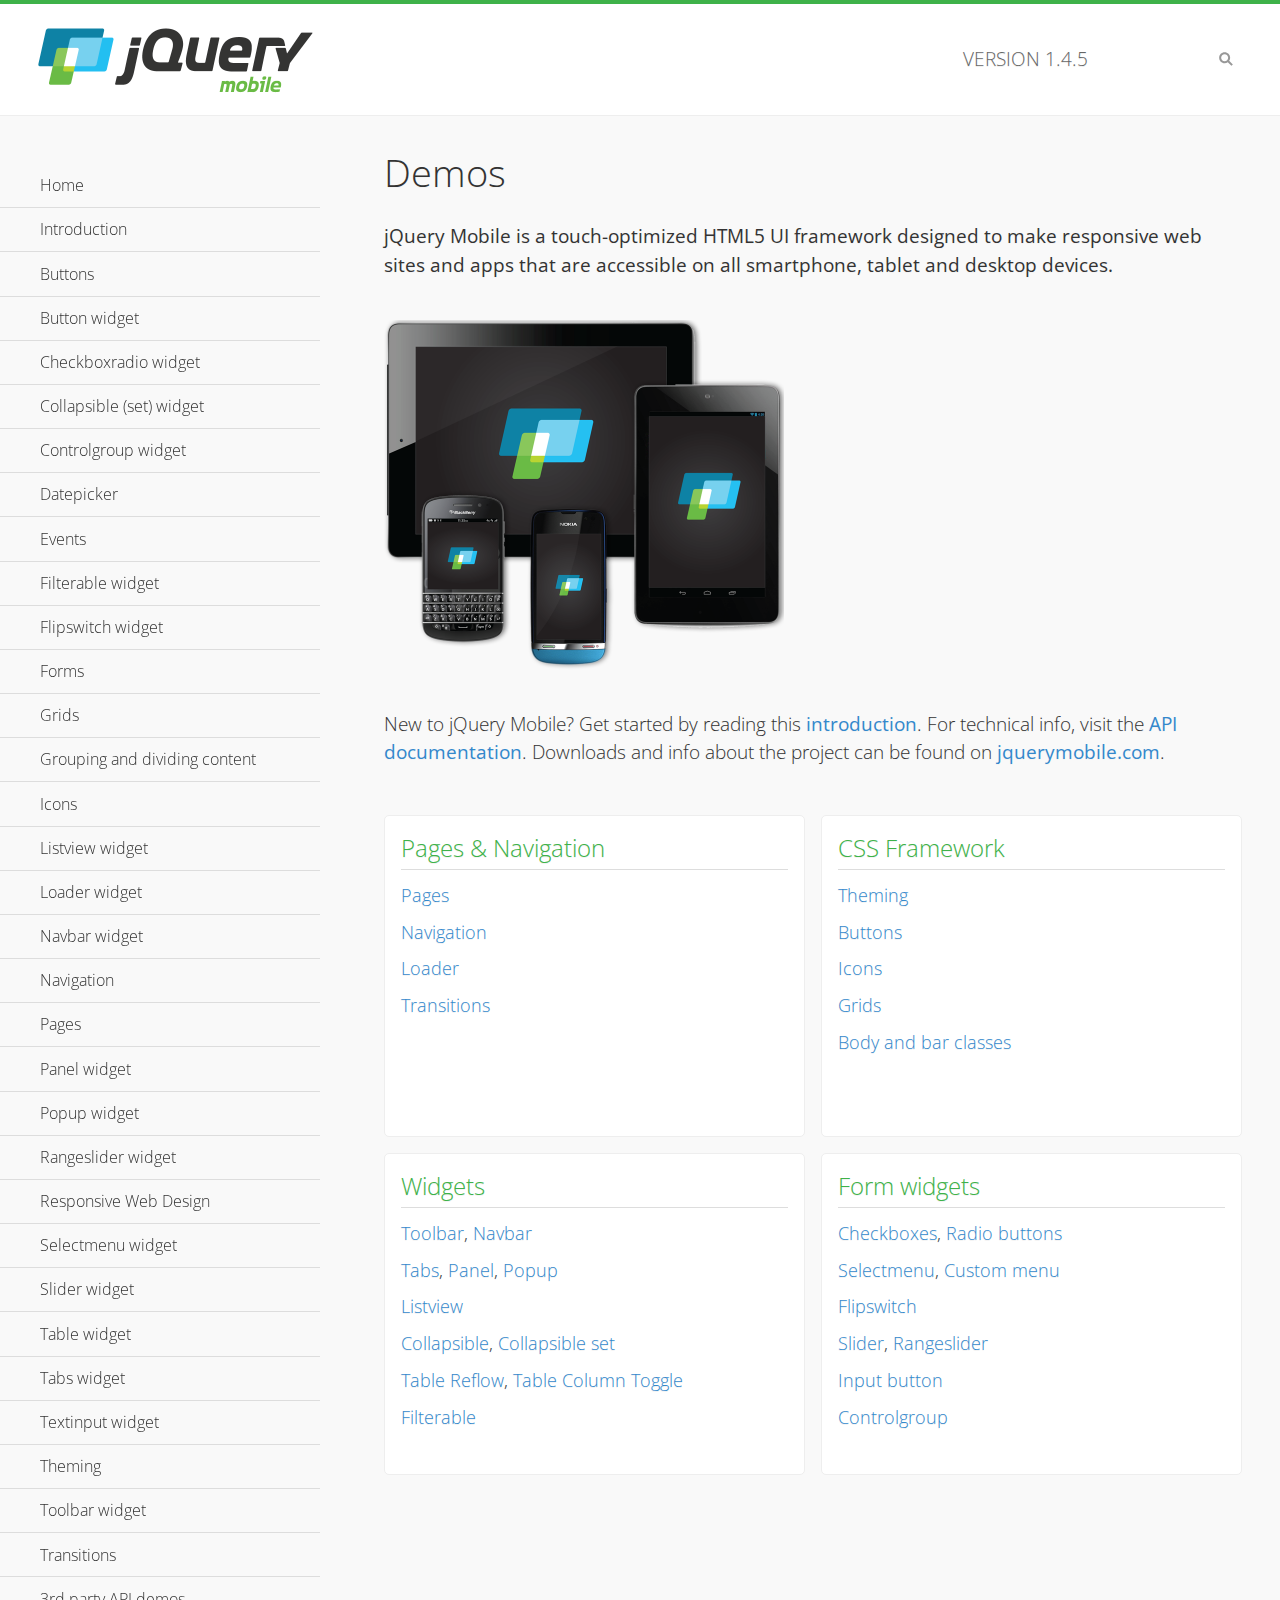
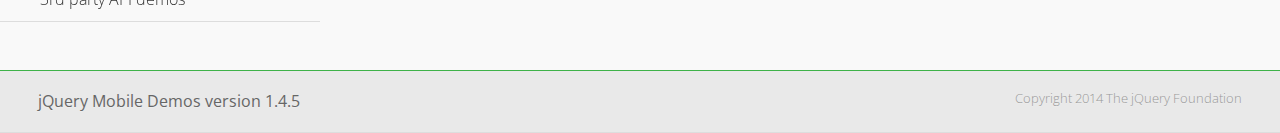
<file: script/jmobile/demos/index.html>
<!DOCTYPE html>
<html>
<head>
	<meta charset="utf-8">
	<meta name="viewport" content="width=device-width, initial-scale=1">
	<title>jQuery Mobile Demos</title>
	<link rel="shortcut icon" href="favicon.ico">
	<link rel="stylesheet" href="css/themes/default/jquery.mobile-1.4.5.min.css">
	<link rel="stylesheet" href="_assets/css/jqm-demos.css">
    <link rel="stylesheet" href="http://fonts.googleapis.com/css?family=Open+Sans:300,400,700">
	<script src="js/jquery.js"></script>
	<script src="_assets/js/index.js"></script>
	<script src="js/jquery.mobile-1.4.5.min.js"></script>
</head>
<body>
<div data-role="page" class="jqm-demos jqm-home">

	<div data-role="header" class="jqm-header">
		<h2><img src="_assets/img/jquery-logo.png" alt="jQuery Mobile"></h2>
		<p>Version <span class="jqm-version"></span></p>
		<a href="#" class="jqm-navmenu-link ui-btn ui-btn-icon-notext ui-corner-all ui-icon-bars ui-nodisc-icon ui-alt-icon ui-btn-left">Menu</a>
		<a href="#" class="jqm-search-link ui-btn ui-btn-icon-notext ui-corner-all ui-icon-search ui-nodisc-icon ui-alt-icon ui-btn-right">Search</a>
	</div><!-- /header -->

	<div role="main" class="ui-content jqm-content">

		<h1>Demos</h1>

		<p><strong>jQuery Mobile is a touch-optimized HTML5 UI framework designed to make responsive web sites and apps that are accessible on all smartphone, tablet and desktop devices.</strong></p>

		<img src="_assets/img/devices.png">

		<p>New to jQuery Mobile? Get started by reading this <a href="intro/" data-ajax="false">introduction</a>. For technical info, visit the <a href="http://api.jquerymobile.com" title="jQuery Mobile API documentation" target="_blank">API documentation</a>. Downloads and info about the project can be found on <a href="http://jquerymobile.com" title="jQuery Mobile web site" target="_blank">jquerymobile.com</a>.</p>

        <div class="ui-grid-a ui-responsive">
        	<div class="ui-block-a">
        		<div class="jqm-block-content">
        			<h3>Pages &amp; Navigation</h3>

        			<p><a href="pages/" data-ajax="false">Pages</a></p>
        			<p><a href="navigation/" data-ajax="false">Navigation</a></p>
        			<p><a href="loader/" data-ajax="false">Loader</a></p>
        			<p><a href="transitions/" data-ajax="false">Transitions</a></p>
        		</div>
        	</div>
        	<div class="ui-block-b">
        		<div class="jqm-block-content">
        			<h3>CSS Framework</h3>

        			<p><a href="theme-default/" data-ajax="false">Theming</a></p>
        			<p><a href="button-markup/" data-ajax="false">Buttons</a></p>
        			<p><a href="icons/" data-ajax="false">Icons</a></p>
        			<p><a href="grids/" data-ajax="false">Grids</a></p>
        			<p><a href="../body-bar-classes/" data-ajax="false">Body and bar classes</a></p>
        		</div>
        	</div>        	
        	<div class="ui-block-a">
        		<div class="jqm-block-content">
        			<h3>Widgets</h3>

        			<p><a href="toolbar/" data-ajax="false">Toolbar</a>, <a href="navbar/" data-ajax="false">Navbar</a></p>
        			<p><a href="tabs/" data-ajax="false">Tabs</a>, <a href="panel/" data-ajax="false">Panel</a>, <a href="popup/" data-ajax="false">Popup</a></p>
        			<p><a href="listview/" data-ajax="false">Listview</a></p>
        			<p><a href="collapsible/" data-ajax="false">Collapsible</a>, <a href="collapsibleset/" data-ajax="false">Collapsible set</a></p>
        			<p><a href="table-reflow/" data-ajax="false">Table Reflow</a>, <a href="table-column-toggle/" data-ajax="false">Table Column Toggle</a></p>
        			<p><a href="filterable/" data-ajax="false">Filterable</a></p>
        		</div>
        	</div>
        	<div class="ui-block-b">
        		<div class="jqm-block-content">
        			<h3>Form widgets</h3>

        			<p><a href="checkboxradio-checkbox/" data-ajax="false">Checkboxes</a>, <a href="checkboxradio-radio/" data-ajax="false">Radio buttons</a></p>
        			<p><a href="selectmenu/" data-ajax="false">Selectmenu</a>, <a href="selectmenu-custom/" data-ajax="false">Custom menu</a></p>
        			<p><a href="flipswitch/" data-ajax="false">Flipswitch</a></p>
        			<p><a href="slider/" data-ajax="false">Slider</a>, <a href="rangeslider/" data-ajax="false">Rangeslider</a></p>
        			<p><a href="button/" data-ajax="false">Input button</a></p>
        			<p><a href="controlgroup/" data-ajax="false">Controlgroup</a></p>
        		</div>
        	</div>
        </div>

	</div><!-- /content -->
	    <div data-role="panel" class="jqm-navmenu-panel" data-position="left" data-display="overlay" data-theme="a">
	    	<ul class="jqm-list ui-alt-icon ui-nodisc-icon">
<li data-filtertext="demos homepage" data-icon="home"><a href=".././">Home</a></li>
<li data-filtertext="introduction overview getting started"><a href="../intro/" data-ajax="false">Introduction</a></li>
<li data-filtertext="buttons button markup buttonmarkup method anchor link button element"><a href="../button-markup/" data-ajax="false">Buttons</a></li>
<li data-filtertext="form button widget input button submit reset"><a href="../button/" data-ajax="false">Button widget</a></li>
<li data-role="collapsible" data-enhanced="true" data-collapsed-icon="carat-d" data-expanded-icon="carat-u" data-iconpos="right" data-inset="false" class="ui-collapsible ui-collapsible-themed-content ui-collapsible-collapsed">
	<h3 class="ui-collapsible-heading ui-collapsible-heading-collapsed">
		<a href="#" class="ui-collapsible-heading-toggle ui-btn ui-btn-icon-right ui-btn-inherit ui-icon-carat-d">
		    Checkboxradio widget<span class="ui-collapsible-heading-status"> click to expand contents</span>
		</a>
	</h3>
	<div class="ui-collapsible-content ui-body-inherit ui-collapsible-content-collapsed" aria-hidden="true">
		<ul>
			<li data-filtertext="form checkboxradio widget checkbox input checkboxes controlgroups"><a href="../checkboxradio-checkbox/" data-ajax="false">Checkboxes</a></li>
			<li data-filtertext="form checkboxradio widget radio input radio buttons controlgroups"><a href="../checkboxradio-radio/" data-ajax="false">Radio buttons</a></li>
		</ul>
	</div>
</li>
<li data-role="collapsible" data-enhanced="true" data-collapsed-icon="carat-d" data-expanded-icon="carat-u" data-iconpos="right" data-inset="false" class="ui-collapsible ui-collapsible-themed-content ui-collapsible-collapsed">
	<h3 class="ui-collapsible-heading ui-collapsible-heading-collapsed">
		<a href="#" class="ui-collapsible-heading-toggle ui-btn ui-btn-icon-right ui-btn-inherit ui-icon-carat-d">
			Collapsible (set) widget<span class="ui-collapsible-heading-status"> click to expand contents</span>
		</a>
	</h3>
	<div class="ui-collapsible-content ui-body-inherit ui-collapsible-content-collapsed" aria-hidden="true">
		<ul>
			<li data-filtertext="collapsibles content formatting"><a href="../collapsible/" data-ajax="false">Collapsible</a></li>
			<li data-filtertext="dynamic collapsible set accordion append expand"><a href="../collapsible-dynamic/" data-ajax="false">Dynamic collapsibles</a></li>
			<li data-filtertext="accordions collapsible set widget content formatting grouped collapsibles"><a href="../collapsibleset/" data-ajax="false">Collapsible set</a></li>
		</ul>
	</div>
</li>
<li data-role="collapsible" data-enhanced="true" data-collapsed-icon="carat-d" data-expanded-icon="carat-u" data-iconpos="right" data-inset="false" class="ui-collapsible ui-collapsible-themed-content ui-collapsible-collapsed">
	<h3 class="ui-collapsible-heading ui-collapsible-heading-collapsed">
		<a href="#" class="ui-collapsible-heading-toggle ui-btn ui-btn-icon-right ui-btn-inherit ui-icon-carat-d">
			Controlgroup widget<span class="ui-collapsible-heading-status"> click to expand contents</span>
		</a>
	</h3>
	<div class="ui-collapsible-content ui-body-inherit ui-collapsible-content-collapsed" aria-hidden="true">
		<ul>
			<li data-filtertext="controlgroups selectmenu checkboxradio input grouped buttons horizontal vertical"><a href="../controlgroup/" data-ajax="false">Controlgroup</a></li>
			<li data-filtertext="dynamic controlgroup dynamically add buttons"><a href="../controlgroup-dynamic/" data-ajax="false">Dynamic controlgroups</a></li>
		</ul>
	</div>
</li>
<li data-filtertext="form datepicker widget date input"><a href="../datepicker/" data-ajax="false">Datepicker</a></li>
<li data-role="collapsible" data-enhanced="true" data-collapsed-icon="carat-d" data-expanded-icon="carat-u" data-iconpos="right" data-inset="false" class="ui-collapsible ui-collapsible-themed-content ui-collapsible-collapsed">
	<h3 class="ui-collapsible-heading ui-collapsible-heading-collapsed">
		<a href="#" class="ui-collapsible-heading-toggle ui-btn ui-btn-icon-right ui-btn-inherit ui-icon-carat-d">
			Events<span class="ui-collapsible-heading-status"> click to expand contents</span>
		</a>
	</h3>
	<div class="ui-collapsible-content ui-body-inherit ui-collapsible-content-collapsed" aria-hidden="true">
		<ul>
			<li data-filtertext="swipe to delete list items listviews swipe events"><a href="../swipe-list/" data-ajax="false">Swipe list items</a></li>
			<li data-filtertext="swipe to navigate swipe page navigation swipe events"><a href="../swipe-page/" data-ajax="false">Swipe page navigation</a></li>
		</ul>
	</div>
</li>
<li data-filtertext="filterable filter elements sorting searching listview table"><a href="../filterable/" data-ajax="false">Filterable widget</a></li>
<li data-filtertext="form flipswitch widget flip toggle switch binary select checkbox input"><a href="../flipswitch/" data-ajax="false">Flipswitch widget</a></li>
<li data-role="collapsible" data-enhanced="true" data-collapsed-icon="carat-d" data-expanded-icon="carat-u" data-iconpos="right" data-inset="false" class="ui-collapsible ui-collapsible-themed-content ui-collapsible-collapsed">
	<h3 class="ui-collapsible-heading ui-collapsible-heading-collapsed">
		<a href="#" class="ui-collapsible-heading-toggle ui-btn ui-btn-icon-right ui-btn-inherit ui-icon-carat-d">
			Forms<span class="ui-collapsible-heading-status"> click to expand contents</span>
		</a>
	</h3>
	<div class="ui-collapsible-content ui-body-inherit ui-collapsible-content-collapsed" aria-hidden="true">
		<ul>
			<li data-filtertext="forms text checkbox radio range button submit reset inputs selects textarea slider flipswitch label form elements"><a href="../forms/" data-ajax="false">Forms</a></li>
			<li data-filtertext="form hide labels hidden accessible ui-hidden-accessible forms"><a href="../forms-label-hidden-accessible/" data-ajax="false">Hide labels</a></li>
			<li data-filtertext="form field containers fieldcontain ui-field-contain forms"><a href="../forms-field-contain/" data-ajax="false">Field containers</a></li>
			<li data-filtertext="forms disabled form elements"><a href="../forms-disabled/" data-ajax="false">Forms disabled</a></li>
			<li data-filtertext="forms gallery examples overview forms text checkbox radio range button submit reset inputs selects textarea slider flipswitch label form elements"><a href="../forms-gallery/" data-ajax="false">Forms gallery</a></li>
		</ul>
	</div>
</li>
<li data-role="collapsible" data-enhanced="true" data-collapsed-icon="carat-d" data-expanded-icon="carat-u" data-iconpos="right" data-inset="false" class="ui-collapsible ui-collapsible-themed-content ui-collapsible-collapsed">
	<h3 class="ui-collapsible-heading ui-collapsible-heading-collapsed">
		<a href="#" class="ui-collapsible-heading-toggle ui-btn ui-btn-icon-right ui-btn-inherit ui-icon-carat-d">
			Grids<span class="ui-collapsible-heading-status"> click to expand contents</span>
		</a>
	</h3>
	<div class="ui-collapsible-content ui-body-inherit ui-collapsible-content-collapsed" aria-hidden="true">
		<ul>
			<li data-filtertext="grids columns blocks content formatting rwd responsive css framework"><a href="../grids/" data-ajax="false">Grids</a></li>
			<li data-filtertext="buttons in grids css framework"><a href="../grids-buttons/" data-ajax="false">Buttons in grids</a></li>
			<li data-filtertext="custom responsive grids rwd css framework"><a href="../grids-custom-responsive/" data-ajax="false">Custom responsive grids</a></li>
		</ul>
	</div>
</li>
<li data-filtertext="blocks content formatting sections heading"><a href="../body-bar-classes/" data-ajax="false">Grouping and dividing content</a></li>
<li data-role="collapsible" data-enhanced="true" data-collapsed-icon="carat-d" data-expanded-icon="carat-u" data-iconpos="right" data-inset="false" class="ui-collapsible ui-collapsible-themed-content ui-collapsible-collapsed">
	<h3 class="ui-collapsible-heading ui-collapsible-heading-collapsed">
		<a href="#" class="ui-collapsible-heading-toggle ui-btn ui-btn-icon-right ui-btn-inherit ui-icon-carat-d">
			Icons<span class="ui-collapsible-heading-status"> click to expand contents</span>
		</a>
	</h3>
	<div class="ui-collapsible-content ui-body-inherit ui-collapsible-content-collapsed" aria-hidden="true">
		<ul>
			<li data-filtertext="button icons svg disc alt custom icon position"><a href="../icons/" data-ajax="false">Icons</a></li>
			<li data-filtertext=""><a href="../icons-grunticon/" data-ajax="false">Grunticon loader</a></li>
		</ul>
	</div>
</li>
<li data-role="collapsible" data-enhanced="true" data-collapsed-icon="carat-d" data-expanded-icon="carat-u" data-iconpos="right" data-inset="false" class="ui-collapsible ui-collapsible-themed-content ui-collapsible-collapsed">
	<h3 class="ui-collapsible-heading ui-collapsible-heading-collapsed">
		<a href="#" class="ui-collapsible-heading-toggle ui-btn ui-btn-icon-right ui-btn-inherit ui-icon-carat-d">
			Listview widget<span class="ui-collapsible-heading-status"> click to expand contents</span>
		</a>
	</h3>
	<div class="ui-collapsible-content ui-body-inherit ui-collapsible-content-collapsed" aria-hidden="true">
		<ul>
			<li data-filtertext="listview widget thumbnails icons nested split button collapsible ul ol"><a href="../listview/" data-ajax="false">Listview</a></li>
			<li data-filtertext="autocomplete filterable reveal listview filtertextbeforefilter placeholder"><a href="../listview-autocomplete/" data-ajax="false">Listview autocomplete</a></li>
			<li data-filtertext="autocomplete filterable reveal listview remote data filtertextbeforefilter placeholder"><a href="../listview-autocomplete-remote/" data-ajax="false">Listview autocomplete remote data</a></li>
			<li data-filtertext="autodividers anchor jump scroll linkbars listview lists ul ol"><a href="../listview-autodividers-linkbar/" data-ajax="false">Listview autodividers linkbar</a></li>
			<li data-filtertext="listview autodividers selector autodividersselector lists ul ol"><a href="../listview-autodividers-selector/" data-ajax="false">Listview autodividers selector</a></li>
			<li data-filtertext="listview nested list items"><a href="../listview-nested-lists/" data-ajax="false">Nested Listviews</a></li>
			<li data-filtertext="listview collapsible list items flat"><a href="../listview-collapsible-item-flat/" data-ajax="false">Listview collapsible list items (flat)</a></li>
			<li data-filtertext="listview collapsible list indented"><a href="../listview-collapsible-item-indented/" data-ajax="false">Listview collapsible list items (indented)</a></li>
			<li data-filtertext="grid listview responsive grids responsive listviews lists ul"><a href="../listview-grid/" data-ajax="false">Listview responsive grid</a></li>
		</ul>
	</div>
</li>
<li data-filtertext="loader widget page loading navigation overlay spinner"><a href="../loader/" data-ajax="false">Loader widget</a></li>
<li data-filtertext="navbar widget navmenu toolbars header footer"><a href="../navbar/" data-ajax="false">Navbar widget</a></li>
<li data-role="collapsible" data-enhanced="true" data-collapsed-icon="carat-d" data-expanded-icon="carat-u" data-iconpos="right" data-inset="false" class="ui-collapsible ui-collapsible-themed-content ui-collapsible-collapsed">
	<h3 class="ui-collapsible-heading ui-collapsible-heading-collapsed">
		<a href="#" class="ui-collapsible-heading-toggle ui-btn ui-btn-icon-right ui-btn-inherit ui-icon-carat-d">
			Navigation<span class="ui-collapsible-heading-status"> click to expand contents</span>
		</a>
	</h3>
	<div class="ui-collapsible-content ui-body-inherit ui-collapsible-content-collapsed" aria-hidden="true">
		<ul>
			<li data-filtertext="ajax navigation navigate widget history event method"><a href="../navigation/" data-ajax="false">Navigation</a></li>
			<li data-filtertext="linking pages page links navigation ajax prefetch cache"><a href="../navigation-linking-pages/" data-ajax="false">Linking pages</a></li>
			<!-- <li data-filtertext="php redirect server redirection server-side navigation"><a href="../navigation-php-redirect/" data-ajax="false">PHP redirect demo</a></li>-->
			<li data-filtertext="navigation redirection hash query"><a href="../navigation-hash-processing/" data-ajax="false">Hash processing demo</a></li>
			<li data-filtertext="navigation redirection hash query"><a href="../page-events/" data-ajax="false">Page Navigation Events</a></li>
		</ul>
	</div>
</li>
<li data-role="collapsible" data-enhanced="true" data-collapsed-icon="carat-d" data-expanded-icon="carat-u" data-iconpos="right" data-inset="false" class="ui-collapsible ui-collapsible-themed-content ui-collapsible-collapsed">
	<h3 class="ui-collapsible-heading ui-collapsible-heading-collapsed">
		<a href="#" class="ui-collapsible-heading-toggle ui-btn ui-btn-icon-right ui-btn-inherit ui-icon-carat-d">
			Pages<span class="ui-collapsible-heading-status"> click to expand contents</span>
		</a>
	</h3>
	<div class="ui-collapsible-content ui-body-inherit ui-collapsible-content-collapsed" aria-hidden="true">
		<ul>
			<li data-filtertext="pages page widget ajax navigation"><a href="../pages/" data-ajax="false">Pages</a></li>
			<li data-filtertext="single page"><a href="../pages-single-page/" data-ajax="false">Single page</a></li>
			<li data-filtertext="multipage multi-page page"><a href="../pages-multi-page/" data-ajax="false">Multi-page template</a></li>
			<li data-filtertext="dialog page widget modal popup"><a href="../pages-dialog/" data-ajax="false">Dialog page</a></li>
		</ul>
	</div>
</li>
<li data-role="collapsible" data-enhanced="true" data-collapsed-icon="carat-d" data-expanded-icon="carat-u" data-iconpos="right" data-inset="false" class="ui-collapsible ui-collapsible-themed-content ui-collapsible-collapsed">
	<h3 class="ui-collapsible-heading ui-collapsible-heading-collapsed">
		<a href="#" class="ui-collapsible-heading-toggle ui-btn ui-btn-icon-right ui-btn-inherit ui-icon-carat-d">
			Panel widget<span class="ui-collapsible-heading-status"> click to expand contents</span>
		</a>
	</h3>
	<div class="ui-collapsible-content ui-body-inherit ui-collapsible-content-collapsed" aria-hidden="true">
		<ul>
			<li data-filtertext="panel widget sliding panels reveal push overlay responsive"><a href="../panel/" data-ajax="false">Panel</a></li>
			<li data-filtertext=""><a href="../panel-external/" data-ajax="false">External panels</a></li>
			<li data-filtertext="panel "><a href="../panel-fixed/" data-ajax="false">Fixed panels</a></li>
			<li data-filtertext="panel slide panels sliding panels shadow rwd responsive breakpoint"><a href="../panel-responsive/" data-ajax="false">Panels responsive</a></li>
			<li data-filtertext="panel custom style custom panel width reveal shadow listview panel styling page background wrapper"><a href="../panel-styling/" data-ajax="false">Custom panel style</a></li>
			<li data-filtertext="panel open on swipe"><a href="../panel-swipe-open/" data-ajax="false">Panel open on swipe</a></li>
			<li data-filtertext="panels outside page internal external toolbars"><a href="../panel-external-internal/" data-ajax="false">Panel external and internal</a></li>
		</ul>
	</div>
</li>
<li data-role="collapsible" data-enhanced="true" data-collapsed-icon="carat-d" data-expanded-icon="carat-u" data-iconpos="right" data-inset="false" class="ui-collapsible ui-collapsible-themed-content ui-collapsible-collapsed">
	<h3 class="ui-collapsible-heading ui-collapsible-heading-collapsed">
		<a href="#" class="ui-collapsible-heading-toggle ui-btn ui-btn-icon-right ui-btn-inherit ui-icon-carat-d">
			Popup widget<span class="ui-collapsible-heading-status"> click to expand contents</span>
		</a>
	</h3>
	<div class="ui-collapsible-content ui-body-inherit ui-collapsible-content-collapsed" aria-hidden="true">
		<ul>
			<li data-filtertext="popup widget popups dialog modal transition tooltip lightbox form overlay screen flip pop fade transition"><a href="../popup/" data-ajax="false">Popup</a></li>
			<li data-filtertext="popup alignment position"><a href="../popup-alignment/" data-ajax="false">Popup alignment</a></li>
			<li data-filtertext="popup arrow size popups popover"><a href="../popup-arrow-size/" data-ajax="false">Popup arrow size</a></li>
			<li data-filtertext="dynamic popups popup images lightbox"><a href="../popup-dynamic/" data-ajax="false">Dynamic popups</a></li>
			<li data-filtertext="popups with iframes scaling"><a href="../popup-iframe/" data-ajax="false">Popups with iframes</a></li>
			<li data-filtertext="popup image scaling"><a href="../popup-image-scaling/" data-ajax="false">Popup image scaling</a></li>
			<li data-filtertext="external popup outside multi-page"><a href="../popup-outside-multipage/" data-ajax="false">Popup outside multi-page</a></li>
		</ul>
	</div>
</li>
<li data-filtertext="form rangeslider widget dual sliders dual handle sliders range input"><a href="../rangeslider/" data-ajax="false">Rangeslider widget</a></li>
<li data-filtertext="responsive web design rwd adaptive progressive enhancement PE accessible mobile breakpoints media query media queries"><a href="../rwd/" data-ajax="false">Responsive Web Design</a></li>
<li data-role="collapsible" data-enhanced="true" data-collapsed-icon="carat-d" data-expanded-icon="carat-u" data-iconpos="right" data-inset="false" class="ui-collapsible ui-collapsible-themed-content ui-collapsible-collapsed">
	<h3 class="ui-collapsible-heading ui-collapsible-heading-collapsed">
		<a href="#" class="ui-collapsible-heading-toggle ui-btn ui-btn-icon-right ui-btn-inherit ui-icon-carat-d">
			Selectmenu widget<span class="ui-collapsible-heading-status"> click to expand contents</span>
		</a>
	</h3>
	<div class="ui-collapsible-content ui-body-inherit ui-collapsible-content-collapsed" aria-hidden="true">
		<ul>
			<li data-filtertext="form selectmenu widget select input custom select menu selects"><a href="../selectmenu/" data-ajax="false">Selectmenu</a></li>
			<li data-filtertext="form custom select menu selectmenu widget custom menu option optgroup multiple selects"><a href="../selectmenu-custom/" data-ajax="false">Custom select menu</a></li>
			<li data-filtertext="filterable select filter popup dialog"><a href="../selectmenu-custom-filter/" data-ajax="false">Custom select menu with filter</a></li>
		</ul>
	</div>
</li>
<li data-role="collapsible" data-enhanced="true" data-collapsed-icon="carat-d" data-expanded-icon="carat-u" data-iconpos="right" data-inset="false" class="ui-collapsible ui-collapsible-themed-content ui-collapsible-collapsed">
	<h3 class="ui-collapsible-heading ui-collapsible-heading-collapsed">
		<a href="#" class="ui-collapsible-heading-toggle ui-btn ui-btn-icon-right ui-btn-inherit ui-icon-carat-d">
			Slider widget<span class="ui-collapsible-heading-status"> click to expand contents</span>
		</a>
	</h3>
	<div class="ui-collapsible-content ui-body-inherit ui-collapsible-content-collapsed" aria-hidden="true">
		<ul>
			<li data-filtertext="form slider widget range input single sliders"><a href="../slider/" data-ajax="false">Slider</a></li>
			<li data-filtertext="form slider widget flipswitch slider binary select flip toggle switch"><a href="../slider-flipswitch/" data-ajax="false">Slider flip toggle switch</a></li>
			<li data-filtertext="form slider tooltip handle value input range sliders"><a href="../slider-tooltip/" data-ajax="false">Slider tooltip</a></li>
		</ul>
	</div>
</li>
<li data-role="collapsible" data-enhanced="true" data-collapsed-icon="carat-d" data-expanded-icon="carat-u" data-iconpos="right" data-inset="false" class="ui-collapsible ui-collapsible-themed-content ui-collapsible-collapsed">
	<h3 class="ui-collapsible-heading ui-collapsible-heading-collapsed">
		<a href="#" class="ui-collapsible-heading-toggle ui-btn ui-btn-icon-right ui-btn-inherit ui-icon-carat-d">
			Table widget<span class="ui-collapsible-heading-status"> click to expand contents</span>
		</a>
	</h3>
	<div class="ui-collapsible-content ui-body-inherit ui-collapsible-content-collapsed" aria-hidden="true">
		<ul>
			<li data-filtertext="table widget reflow column toggle th td responsive tables rwd hide show tabular"><a href="../table-column-toggle/" data-ajax="false">Table Column Toggle</a></li>
			<li data-filtertext="table column toggle phone comparison demo"><a href="../table-column-toggle-example/" data-ajax="false">Table Column Toggle demo</a></li>
			<li data-filtertext="responsive tables table column toggle heading groups rwd breakpoint"><a href="../table-column-toggle-heading-groups/" data-ajax="false">Table Column Toggle heading groups</a></li>
			<li data-filtertext="responsive tables table column toggle hide rwd breakpoint customization options"><a href="../table-column-toggle-options/" data-ajax="false">Table Column Toggle options</a></li>
			<li data-filtertext="table reflow th td responsive rwd columns tabular"><a href="../table-reflow/" data-ajax="false">Table Reflow</a></li>
			<li data-filtertext="responsive tables table reflow heading groups rwd breakpoint"><a href="../table-reflow-heading-groups/" data-ajax="false">Table Reflow heading groups</a></li>
			<li data-filtertext="responsive tables table reflow stripes strokes table style"><a href="../table-reflow-stripes-strokes/" data-ajax="false">Table Reflow stripes and strokes</a></li>
			<li data-filtertext="responsive tables table reflow stack custom styles"><a href="../table-reflow-styling/" data-ajax="false">Table Reflow custom styles</a></li>
		</ul>
	</div>
</li>
<li data-filtertext="ui tabs widget"><a href="../tabs/" data-ajax="false">Tabs widget</a></li>
<li data-filtertext="form textinput widget text input textarea number date time tel email file color password"><a href="../textinput/" data-ajax="false">Textinput widget</a></li>
<li data-role="collapsible" data-enhanced="true" data-collapsed-icon="carat-d" data-expanded-icon="carat-u" data-iconpos="right" data-inset="false" class="ui-collapsible ui-collapsible-themed-content ui-collapsible-collapsed">
	<h3 class="ui-collapsible-heading ui-collapsible-heading-collapsed">
		<a href="#" class="ui-collapsible-heading-toggle ui-btn ui-btn-icon-right ui-btn-inherit ui-icon-carat-d">
			Theming<span class="ui-collapsible-heading-status"> click to expand contents</span>
		</a>
	</h3>
	<div class="ui-collapsible-content ui-body-inherit ui-collapsible-content-collapsed" aria-hidden="true">
		<ul>
			<li data-filtertext="default theme swatches theming style css"><a href="../theme-default/" data-ajax="false">Default theme</a></li>
			<li data-filtertext="classic theme old theme swatches theming style css"><a href="../theme-classic/" data-ajax="false">Classic theme</a></li>
		</ul>
	</div>
</li>
<li data-role="collapsible" data-enhanced="true" data-collapsed-icon="carat-d" data-expanded-icon="carat-u" data-iconpos="right" data-inset="false" class="ui-collapsible ui-collapsible-themed-content ui-collapsible-collapsed">
	<h3 class="ui-collapsible-heading ui-collapsible-heading-collapsed">
		<a href="#" class="ui-collapsible-heading-toggle ui-btn ui-btn-icon-right ui-btn-inherit ui-icon-carat-d">
			Toolbar widget<span class="ui-collapsible-heading-status"> click to expand contents</span>
		</a>
	</h3>
	<div class="ui-collapsible-content ui-body-inherit ui-collapsible-content-collapsed" aria-hidden="true">
		<ul>
			<li data-filtertext="toolbar widget header footer toolbars fixed fullscreen external sections"><a href="../toolbar/" data-ajax="false">Toolbar</a></li>
			<li data-filtertext="dynamic toolbars dynamically add toolbar header footer"><a href="../toolbar-dynamic/" data-ajax="false">Dynamic toolbars</a></li>
			<li data-filtertext="external toolbars header footer"><a href="../toolbar-external/" data-ajax="false">External toolbars</a></li>
			<li data-filtertext="fixed toolbars header footer"><a href="../toolbar-fixed/" data-ajax="false">Fixed toolbars</a></li>
			<li data-filtertext="fixed fullscreen toolbars header footer"><a href="../toolbar-fixed-fullscreen/" data-ajax="false">Fullscreen toolbars</a></li>
			<li data-filtertext="external fixed toolbars header footer"><a href="../toolbar-fixed-external/" data-ajax="false">Fixed external toolbars</a></li>
			<li data-filtertext="external persistent toolbars header footer navbar navmenu"><a href="../toolbar-fixed-persistent/" data-ajax="false">Persistent toolbars</a></li>
			<li data-filtertext="external ajax optimized toolbars persistent toolbars header footer navbar"><a href="../toolbar-fixed-persistent-optimized/" data-ajax="false">Ajax optimized toolbars</a></li>
			<li data-filtertext="form in toolbars header footer"><a href="../toolbar-fixed-forms/" data-ajax="false">Form in toolbar</a></li>
		</ul>
	</div>
</li>
<li data-filtertext="page transitions animated pages popup navigation flip slide fade pop"><a href="../transitions/" data-ajax="false">Transitions</a></li>
<li data-role="collapsible" data-enhanced="true" data-collapsed-icon="carat-d" data-expanded-icon="carat-u" data-iconpos="right" data-inset="false" class="ui-collapsible ui-collapsible-themed-content ui-collapsible-collapsed">
	<h3 class="ui-collapsible-heading ui-collapsible-heading-collapsed">
		<a href="#" class="ui-collapsible-heading-toggle ui-btn ui-btn-icon-right ui-btn-inherit ui-icon-carat-d">
			3rd party API demos<span class="ui-collapsible-heading-status"> click to expand contents</span>
		</a>
	</h3>
	<div class="ui-collapsible-content ui-body-inherit ui-collapsible-content-collapsed" aria-hidden="true">
		<ul>
			<li data-filtertext="backbone requirejs navigation router"><a href="../backbone-requirejs/" data-ajax="false">Backbone RequireJS</a></li>
			<li data-filtertext="google maps geolocation demo"><a href="../map-geolocation/" data-ajax="false">Google Maps geolocation</a></li>
			<li data-filtertext="google maps hybrid"><a href="../map-list-toggle/" data-ajax="false">Google Maps list toggle</a></li>
		</ul>
	</div>
</li>



		     </ul>
		</div><!-- /panel -->


	<div data-role="footer" data-position="fixed" data-tap-toggle="false" class="jqm-footer">
		<p>jQuery Mobile Demos version <span class="jqm-version"></span></p>
		<p>Copyright 2014 The jQuery Foundation</p>
	</div><!-- /footer -->
	<!-- TODO: This should become an external panel so we can add input to markup (unique ID) -->
    <div data-role="panel" class="jqm-search-panel" data-position="right" data-display="overlay" data-theme="a">
		<div class="jqm-search">
			<ul class="jqm-list" data-filter-placeholder="Search demos..." data-filter-reveal="true">
<li data-filtertext="demos homepage" data-icon="home"><a href=".././">Home</a></li>
<li data-filtertext="introduction overview getting started"><a href="../intro/" data-ajax="false">Introduction</a></li>
<li data-filtertext="buttons button markup buttonmarkup method anchor link button element"><a href="../button-markup/" data-ajax="false">Buttons</a></li>
<li data-filtertext="form button widget input button submit reset"><a href="../button/" data-ajax="false">Button widget</a></li>
<li data-role="collapsible" data-enhanced="true" data-collapsed-icon="carat-d" data-expanded-icon="carat-u" data-iconpos="right" data-inset="false" class="ui-collapsible ui-collapsible-themed-content ui-collapsible-collapsed">
	<h3 class="ui-collapsible-heading ui-collapsible-heading-collapsed">
		<a href="#" class="ui-collapsible-heading-toggle ui-btn ui-btn-icon-right ui-btn-inherit ui-icon-carat-d">
		    Checkboxradio widget<span class="ui-collapsible-heading-status"> click to expand contents</span>
		</a>
	</h3>
	<div class="ui-collapsible-content ui-body-inherit ui-collapsible-content-collapsed" aria-hidden="true">
		<ul>
			<li data-filtertext="form checkboxradio widget checkbox input checkboxes controlgroups"><a href="../checkboxradio-checkbox/" data-ajax="false">Checkboxes</a></li>
			<li data-filtertext="form checkboxradio widget radio input radio buttons controlgroups"><a href="../checkboxradio-radio/" data-ajax="false">Radio buttons</a></li>
		</ul>
	</div>
</li>
<li data-role="collapsible" data-enhanced="true" data-collapsed-icon="carat-d" data-expanded-icon="carat-u" data-iconpos="right" data-inset="false" class="ui-collapsible ui-collapsible-themed-content ui-collapsible-collapsed">
	<h3 class="ui-collapsible-heading ui-collapsible-heading-collapsed">
		<a href="#" class="ui-collapsible-heading-toggle ui-btn ui-btn-icon-right ui-btn-inherit ui-icon-carat-d">
			Collapsible (set) widget<span class="ui-collapsible-heading-status"> click to expand contents</span>
		</a>
	</h3>
	<div class="ui-collapsible-content ui-body-inherit ui-collapsible-content-collapsed" aria-hidden="true">
		<ul>
			<li data-filtertext="collapsibles content formatting"><a href="../collapsible/" data-ajax="false">Collapsible</a></li>
			<li data-filtertext="dynamic collapsible set accordion append expand"><a href="../collapsible-dynamic/" data-ajax="false">Dynamic collapsibles</a></li>
			<li data-filtertext="accordions collapsible set widget content formatting grouped collapsibles"><a href="../collapsibleset/" data-ajax="false">Collapsible set</a></li>
		</ul>
	</div>
</li>
<li data-role="collapsible" data-enhanced="true" data-collapsed-icon="carat-d" data-expanded-icon="carat-u" data-iconpos="right" data-inset="false" class="ui-collapsible ui-collapsible-themed-content ui-collapsible-collapsed">
	<h3 class="ui-collapsible-heading ui-collapsible-heading-collapsed">
		<a href="#" class="ui-collapsible-heading-toggle ui-btn ui-btn-icon-right ui-btn-inherit ui-icon-carat-d">
			Controlgroup widget<span class="ui-collapsible-heading-status"> click to expand contents</span>
		</a>
	</h3>
	<div class="ui-collapsible-content ui-body-inherit ui-collapsible-content-collapsed" aria-hidden="true">
		<ul>
			<li data-filtertext="controlgroups selectmenu checkboxradio input grouped buttons horizontal vertical"><a href="../controlgroup/" data-ajax="false">Controlgroup</a></li>
			<li data-filtertext="dynamic controlgroup dynamically add buttons"><a href="../controlgroup-dynamic/" data-ajax="false">Dynamic controlgroups</a></li>
		</ul>
	</div>
</li>
<li data-filtertext="form datepicker widget date input"><a href="../datepicker/" data-ajax="false">Datepicker</a></li>
<li data-role="collapsible" data-enhanced="true" data-collapsed-icon="carat-d" data-expanded-icon="carat-u" data-iconpos="right" data-inset="false" class="ui-collapsible ui-collapsible-themed-content ui-collapsible-collapsed">
	<h3 class="ui-collapsible-heading ui-collapsible-heading-collapsed">
		<a href="#" class="ui-collapsible-heading-toggle ui-btn ui-btn-icon-right ui-btn-inherit ui-icon-carat-d">
			Events<span class="ui-collapsible-heading-status"> click to expand contents</span>
		</a>
	</h3>
	<div class="ui-collapsible-content ui-body-inherit ui-collapsible-content-collapsed" aria-hidden="true">
		<ul>
			<li data-filtertext="swipe to delete list items listviews swipe events"><a href="../swipe-list/" data-ajax="false">Swipe list items</a></li>
			<li data-filtertext="swipe to navigate swipe page navigation swipe events"><a href="../swipe-page/" data-ajax="false">Swipe page navigation</a></li>
		</ul>
	</div>
</li>
<li data-filtertext="filterable filter elements sorting searching listview table"><a href="../filterable/" data-ajax="false">Filterable widget</a></li>
<li data-filtertext="form flipswitch widget flip toggle switch binary select checkbox input"><a href="../flipswitch/" data-ajax="false">Flipswitch widget</a></li>
<li data-role="collapsible" data-enhanced="true" data-collapsed-icon="carat-d" data-expanded-icon="carat-u" data-iconpos="right" data-inset="false" class="ui-collapsible ui-collapsible-themed-content ui-collapsible-collapsed">
	<h3 class="ui-collapsible-heading ui-collapsible-heading-collapsed">
		<a href="#" class="ui-collapsible-heading-toggle ui-btn ui-btn-icon-right ui-btn-inherit ui-icon-carat-d">
			Forms<span class="ui-collapsible-heading-status"> click to expand contents</span>
		</a>
	</h3>
	<div class="ui-collapsible-content ui-body-inherit ui-collapsible-content-collapsed" aria-hidden="true">
		<ul>
			<li data-filtertext="forms text checkbox radio range button submit reset inputs selects textarea slider flipswitch label form elements"><a href="../forms/" data-ajax="false">Forms</a></li>
			<li data-filtertext="form hide labels hidden accessible ui-hidden-accessible forms"><a href="../forms-label-hidden-accessible/" data-ajax="false">Hide labels</a></li>
			<li data-filtertext="form field containers fieldcontain ui-field-contain forms"><a href="../forms-field-contain/" data-ajax="false">Field containers</a></li>
			<li data-filtertext="forms disabled form elements"><a href="../forms-disabled/" data-ajax="false">Forms disabled</a></li>
			<li data-filtertext="forms gallery examples overview forms text checkbox radio range button submit reset inputs selects textarea slider flipswitch label form elements"><a href="../forms-gallery/" data-ajax="false">Forms gallery</a></li>
		</ul>
	</div>
</li>
<li data-role="collapsible" data-enhanced="true" data-collapsed-icon="carat-d" data-expanded-icon="carat-u" data-iconpos="right" data-inset="false" class="ui-collapsible ui-collapsible-themed-content ui-collapsible-collapsed">
	<h3 class="ui-collapsible-heading ui-collapsible-heading-collapsed">
		<a href="#" class="ui-collapsible-heading-toggle ui-btn ui-btn-icon-right ui-btn-inherit ui-icon-carat-d">
			Grids<span class="ui-collapsible-heading-status"> click to expand contents</span>
		</a>
	</h3>
	<div class="ui-collapsible-content ui-body-inherit ui-collapsible-content-collapsed" aria-hidden="true">
		<ul>
			<li data-filtertext="grids columns blocks content formatting rwd responsive css framework"><a href="../grids/" data-ajax="false">Grids</a></li>
			<li data-filtertext="buttons in grids css framework"><a href="../grids-buttons/" data-ajax="false">Buttons in grids</a></li>
			<li data-filtertext="custom responsive grids rwd css framework"><a href="../grids-custom-responsive/" data-ajax="false">Custom responsive grids</a></li>
		</ul>
	</div>
</li>
<li data-filtertext="blocks content formatting sections heading"><a href="../body-bar-classes/" data-ajax="false">Grouping and dividing content</a></li>
<li data-role="collapsible" data-enhanced="true" data-collapsed-icon="carat-d" data-expanded-icon="carat-u" data-iconpos="right" data-inset="false" class="ui-collapsible ui-collapsible-themed-content ui-collapsible-collapsed">
	<h3 class="ui-collapsible-heading ui-collapsible-heading-collapsed">
		<a href="#" class="ui-collapsible-heading-toggle ui-btn ui-btn-icon-right ui-btn-inherit ui-icon-carat-d">
			Icons<span class="ui-collapsible-heading-status"> click to expand contents</span>
		</a>
	</h3>
	<div class="ui-collapsible-content ui-body-inherit ui-collapsible-content-collapsed" aria-hidden="true">
		<ul>
			<li data-filtertext="button icons svg disc alt custom icon position"><a href="../icons/" data-ajax="false">Icons</a></li>
			<li data-filtertext=""><a href="../icons-grunticon/" data-ajax="false">Grunticon loader</a></li>
		</ul>
	</div>
</li>
<li data-role="collapsible" data-enhanced="true" data-collapsed-icon="carat-d" data-expanded-icon="carat-u" data-iconpos="right" data-inset="false" class="ui-collapsible ui-collapsible-themed-content ui-collapsible-collapsed">
	<h3 class="ui-collapsible-heading ui-collapsible-heading-collapsed">
		<a href="#" class="ui-collapsible-heading-toggle ui-btn ui-btn-icon-right ui-btn-inherit ui-icon-carat-d">
			Listview widget<span class="ui-collapsible-heading-status"> click to expand contents</span>
		</a>
	</h3>
	<div class="ui-collapsible-content ui-body-inherit ui-collapsible-content-collapsed" aria-hidden="true">
		<ul>
			<li data-filtertext="listview widget thumbnails icons nested split button collapsible ul ol"><a href="../listview/" data-ajax="false">Listview</a></li>
			<li data-filtertext="autocomplete filterable reveal listview filtertextbeforefilter placeholder"><a href="../listview-autocomplete/" data-ajax="false">Listview autocomplete</a></li>
			<li data-filtertext="autocomplete filterable reveal listview remote data filtertextbeforefilter placeholder"><a href="../listview-autocomplete-remote/" data-ajax="false">Listview autocomplete remote data</a></li>
			<li data-filtertext="autodividers anchor jump scroll linkbars listview lists ul ol"><a href="../listview-autodividers-linkbar/" data-ajax="false">Listview autodividers linkbar</a></li>
			<li data-filtertext="listview autodividers selector autodividersselector lists ul ol"><a href="../listview-autodividers-selector/" data-ajax="false">Listview autodividers selector</a></li>
			<li data-filtertext="listview nested list items"><a href="../listview-nested-lists/" data-ajax="false">Nested Listviews</a></li>
			<li data-filtertext="listview collapsible list items flat"><a href="../listview-collapsible-item-flat/" data-ajax="false">Listview collapsible list items (flat)</a></li>
			<li data-filtertext="listview collapsible list indented"><a href="../listview-collapsible-item-indented/" data-ajax="false">Listview collapsible list items (indented)</a></li>
			<li data-filtertext="grid listview responsive grids responsive listviews lists ul"><a href="../listview-grid/" data-ajax="false">Listview responsive grid</a></li>
		</ul>
	</div>
</li>
<li data-filtertext="loader widget page loading navigation overlay spinner"><a href="../loader/" data-ajax="false">Loader widget</a></li>
<li data-filtertext="navbar widget navmenu toolbars header footer"><a href="../navbar/" data-ajax="false">Navbar widget</a></li>
<li data-role="collapsible" data-enhanced="true" data-collapsed-icon="carat-d" data-expanded-icon="carat-u" data-iconpos="right" data-inset="false" class="ui-collapsible ui-collapsible-themed-content ui-collapsible-collapsed">
	<h3 class="ui-collapsible-heading ui-collapsible-heading-collapsed">
		<a href="#" class="ui-collapsible-heading-toggle ui-btn ui-btn-icon-right ui-btn-inherit ui-icon-carat-d">
			Navigation<span class="ui-collapsible-heading-status"> click to expand contents</span>
		</a>
	</h3>
	<div class="ui-collapsible-content ui-body-inherit ui-collapsible-content-collapsed" aria-hidden="true">
		<ul>
			<li data-filtertext="ajax navigation navigate widget history event method"><a href="../navigation/" data-ajax="false">Navigation</a></li>
			<li data-filtertext="linking pages page links navigation ajax prefetch cache"><a href="../navigation-linking-pages/" data-ajax="false">Linking pages</a></li>
			<!-- <li data-filtertext="php redirect server redirection server-side navigation"><a href="../navigation-php-redirect/" data-ajax="false">PHP redirect demo</a></li>-->
			<li data-filtertext="navigation redirection hash query"><a href="../navigation-hash-processing/" data-ajax="false">Hash processing demo</a></li>
			<li data-filtertext="navigation redirection hash query"><a href="../page-events/" data-ajax="false">Page Navigation Events</a></li>
		</ul>
	</div>
</li>
<li data-role="collapsible" data-enhanced="true" data-collapsed-icon="carat-d" data-expanded-icon="carat-u" data-iconpos="right" data-inset="false" class="ui-collapsible ui-collapsible-themed-content ui-collapsible-collapsed">
	<h3 class="ui-collapsible-heading ui-collapsible-heading-collapsed">
		<a href="#" class="ui-collapsible-heading-toggle ui-btn ui-btn-icon-right ui-btn-inherit ui-icon-carat-d">
			Pages<span class="ui-collapsible-heading-status"> click to expand contents</span>
		</a>
	</h3>
	<div class="ui-collapsible-content ui-body-inherit ui-collapsible-content-collapsed" aria-hidden="true">
		<ul>
			<li data-filtertext="pages page widget ajax navigation"><a href="../pages/" data-ajax="false">Pages</a></li>
			<li data-filtertext="single page"><a href="../pages-single-page/" data-ajax="false">Single page</a></li>
			<li data-filtertext="multipage multi-page page"><a href="../pages-multi-page/" data-ajax="false">Multi-page template</a></li>
			<li data-filtertext="dialog page widget modal popup"><a href="../pages-dialog/" data-ajax="false">Dialog page</a></li>
		</ul>
	</div>
</li>
<li data-role="collapsible" data-enhanced="true" data-collapsed-icon="carat-d" data-expanded-icon="carat-u" data-iconpos="right" data-inset="false" class="ui-collapsible ui-collapsible-themed-content ui-collapsible-collapsed">
	<h3 class="ui-collapsible-heading ui-collapsible-heading-collapsed">
		<a href="#" class="ui-collapsible-heading-toggle ui-btn ui-btn-icon-right ui-btn-inherit ui-icon-carat-d">
			Panel widget<span class="ui-collapsible-heading-status"> click to expand contents</span>
		</a>
	</h3>
	<div class="ui-collapsible-content ui-body-inherit ui-collapsible-content-collapsed" aria-hidden="true">
		<ul>
			<li data-filtertext="panel widget sliding panels reveal push overlay responsive"><a href="../panel/" data-ajax="false">Panel</a></li>
			<li data-filtertext=""><a href="../panel-external/" data-ajax="false">External panels</a></li>
			<li data-filtertext="panel "><a href="../panel-fixed/" data-ajax="false">Fixed panels</a></li>
			<li data-filtertext="panel slide panels sliding panels shadow rwd responsive breakpoint"><a href="../panel-responsive/" data-ajax="false">Panels responsive</a></li>
			<li data-filtertext="panel custom style custom panel width reveal shadow listview panel styling page background wrapper"><a href="../panel-styling/" data-ajax="false">Custom panel style</a></li>
			<li data-filtertext="panel open on swipe"><a href="../panel-swipe-open/" data-ajax="false">Panel open on swipe</a></li>
			<li data-filtertext="panels outside page internal external toolbars"><a href="../panel-external-internal/" data-ajax="false">Panel external and internal</a></li>
		</ul>
	</div>
</li>
<li data-role="collapsible" data-enhanced="true" data-collapsed-icon="carat-d" data-expanded-icon="carat-u" data-iconpos="right" data-inset="false" class="ui-collapsible ui-collapsible-themed-content ui-collapsible-collapsed">
	<h3 class="ui-collapsible-heading ui-collapsible-heading-collapsed">
		<a href="#" class="ui-collapsible-heading-toggle ui-btn ui-btn-icon-right ui-btn-inherit ui-icon-carat-d">
			Popup widget<span class="ui-collapsible-heading-status"> click to expand contents</span>
		</a>
	</h3>
	<div class="ui-collapsible-content ui-body-inherit ui-collapsible-content-collapsed" aria-hidden="true">
		<ul>
			<li data-filtertext="popup widget popups dialog modal transition tooltip lightbox form overlay screen flip pop fade transition"><a href="../popup/" data-ajax="false">Popup</a></li>
			<li data-filtertext="popup alignment position"><a href="../popup-alignment/" data-ajax="false">Popup alignment</a></li>
			<li data-filtertext="popup arrow size popups popover"><a href="../popup-arrow-size/" data-ajax="false">Popup arrow size</a></li>
			<li data-filtertext="dynamic popups popup images lightbox"><a href="../popup-dynamic/" data-ajax="false">Dynamic popups</a></li>
			<li data-filtertext="popups with iframes scaling"><a href="../popup-iframe/" data-ajax="false">Popups with iframes</a></li>
			<li data-filtertext="popup image scaling"><a href="../popup-image-scaling/" data-ajax="false">Popup image scaling</a></li>
			<li data-filtertext="external popup outside multi-page"><a href="../popup-outside-multipage/" data-ajax="false">Popup outside multi-page</a></li>
		</ul>
	</div>
</li>
<li data-filtertext="form rangeslider widget dual sliders dual handle sliders range input"><a href="../rangeslider/" data-ajax="false">Rangeslider widget</a></li>
<li data-filtertext="responsive web design rwd adaptive progressive enhancement PE accessible mobile breakpoints media query media queries"><a href="../rwd/" data-ajax="false">Responsive Web Design</a></li>
<li data-role="collapsible" data-enhanced="true" data-collapsed-icon="carat-d" data-expanded-icon="carat-u" data-iconpos="right" data-inset="false" class="ui-collapsible ui-collapsible-themed-content ui-collapsible-collapsed">
	<h3 class="ui-collapsible-heading ui-collapsible-heading-collapsed">
		<a href="#" class="ui-collapsible-heading-toggle ui-btn ui-btn-icon-right ui-btn-inherit ui-icon-carat-d">
			Selectmenu widget<span class="ui-collapsible-heading-status"> click to expand contents</span>
		</a>
	</h3>
	<div class="ui-collapsible-content ui-body-inherit ui-collapsible-content-collapsed" aria-hidden="true">
		<ul>
			<li data-filtertext="form selectmenu widget select input custom select menu selects"><a href="../selectmenu/" data-ajax="false">Selectmenu</a></li>
			<li data-filtertext="form custom select menu selectmenu widget custom menu option optgroup multiple selects"><a href="../selectmenu-custom/" data-ajax="false">Custom select menu</a></li>
			<li data-filtertext="filterable select filter popup dialog"><a href="../selectmenu-custom-filter/" data-ajax="false">Custom select menu with filter</a></li>
		</ul>
	</div>
</li>
<li data-role="collapsible" data-enhanced="true" data-collapsed-icon="carat-d" data-expanded-icon="carat-u" data-iconpos="right" data-inset="false" class="ui-collapsible ui-collapsible-themed-content ui-collapsible-collapsed">
	<h3 class="ui-collapsible-heading ui-collapsible-heading-collapsed">
		<a href="#" class="ui-collapsible-heading-toggle ui-btn ui-btn-icon-right ui-btn-inherit ui-icon-carat-d">
			Slider widget<span class="ui-collapsible-heading-status"> click to expand contents</span>
		</a>
	</h3>
	<div class="ui-collapsible-content ui-body-inherit ui-collapsible-content-collapsed" aria-hidden="true">
		<ul>
			<li data-filtertext="form slider widget range input single sliders"><a href="../slider/" data-ajax="false">Slider</a></li>
			<li data-filtertext="form slider widget flipswitch slider binary select flip toggle switch"><a href="../slider-flipswitch/" data-ajax="false">Slider flip toggle switch</a></li>
			<li data-filtertext="form slider tooltip handle value input range sliders"><a href="../slider-tooltip/" data-ajax="false">Slider tooltip</a></li>
		</ul>
	</div>
</li>
<li data-role="collapsible" data-enhanced="true" data-collapsed-icon="carat-d" data-expanded-icon="carat-u" data-iconpos="right" data-inset="false" class="ui-collapsible ui-collapsible-themed-content ui-collapsible-collapsed">
	<h3 class="ui-collapsible-heading ui-collapsible-heading-collapsed">
		<a href="#" class="ui-collapsible-heading-toggle ui-btn ui-btn-icon-right ui-btn-inherit ui-icon-carat-d">
			Table widget<span class="ui-collapsible-heading-status"> click to expand contents</span>
		</a>
	</h3>
	<div class="ui-collapsible-content ui-body-inherit ui-collapsible-content-collapsed" aria-hidden="true">
		<ul>
			<li data-filtertext="table widget reflow column toggle th td responsive tables rwd hide show tabular"><a href="../table-column-toggle/" data-ajax="false">Table Column Toggle</a></li>
			<li data-filtertext="table column toggle phone comparison demo"><a href="../table-column-toggle-example/" data-ajax="false">Table Column Toggle demo</a></li>
			<li data-filtertext="responsive tables table column toggle heading groups rwd breakpoint"><a href="../table-column-toggle-heading-groups/" data-ajax="false">Table Column Toggle heading groups</a></li>
			<li data-filtertext="responsive tables table column toggle hide rwd breakpoint customization options"><a href="../table-column-toggle-options/" data-ajax="false">Table Column Toggle options</a></li>
			<li data-filtertext="table reflow th td responsive rwd columns tabular"><a href="../table-reflow/" data-ajax="false">Table Reflow</a></li>
			<li data-filtertext="responsive tables table reflow heading groups rwd breakpoint"><a href="../table-reflow-heading-groups/" data-ajax="false">Table Reflow heading groups</a></li>
			<li data-filtertext="responsive tables table reflow stripes strokes table style"><a href="../table-reflow-stripes-strokes/" data-ajax="false">Table Reflow stripes and strokes</a></li>
			<li data-filtertext="responsive tables table reflow stack custom styles"><a href="../table-reflow-styling/" data-ajax="false">Table Reflow custom styles</a></li>
		</ul>
	</div>
</li>
<li data-filtertext="ui tabs widget"><a href="../tabs/" data-ajax="false">Tabs widget</a></li>
<li data-filtertext="form textinput widget text input textarea number date time tel email file color password"><a href="../textinput/" data-ajax="false">Textinput widget</a></li>
<li data-role="collapsible" data-enhanced="true" data-collapsed-icon="carat-d" data-expanded-icon="carat-u" data-iconpos="right" data-inset="false" class="ui-collapsible ui-collapsible-themed-content ui-collapsible-collapsed">
	<h3 class="ui-collapsible-heading ui-collapsible-heading-collapsed">
		<a href="#" class="ui-collapsible-heading-toggle ui-btn ui-btn-icon-right ui-btn-inherit ui-icon-carat-d">
			Theming<span class="ui-collapsible-heading-status"> click to expand contents</span>
		</a>
	</h3>
	<div class="ui-collapsible-content ui-body-inherit ui-collapsible-content-collapsed" aria-hidden="true">
		<ul>
			<li data-filtertext="default theme swatches theming style css"><a href="../theme-default/" data-ajax="false">Default theme</a></li>
			<li data-filtertext="classic theme old theme swatches theming style css"><a href="../theme-classic/" data-ajax="false">Classic theme</a></li>
		</ul>
	</div>
</li>
<li data-role="collapsible" data-enhanced="true" data-collapsed-icon="carat-d" data-expanded-icon="carat-u" data-iconpos="right" data-inset="false" class="ui-collapsible ui-collapsible-themed-content ui-collapsible-collapsed">
	<h3 class="ui-collapsible-heading ui-collapsible-heading-collapsed">
		<a href="#" class="ui-collapsible-heading-toggle ui-btn ui-btn-icon-right ui-btn-inherit ui-icon-carat-d">
			Toolbar widget<span class="ui-collapsible-heading-status"> click to expand contents</span>
		</a>
	</h3>
	<div class="ui-collapsible-content ui-body-inherit ui-collapsible-content-collapsed" aria-hidden="true">
		<ul>
			<li data-filtertext="toolbar widget header footer toolbars fixed fullscreen external sections"><a href="../toolbar/" data-ajax="false">Toolbar</a></li>
			<li data-filtertext="dynamic toolbars dynamically add toolbar header footer"><a href="../toolbar-dynamic/" data-ajax="false">Dynamic toolbars</a></li>
			<li data-filtertext="external toolbars header footer"><a href="../toolbar-external/" data-ajax="false">External toolbars</a></li>
			<li data-filtertext="fixed toolbars header footer"><a href="../toolbar-fixed/" data-ajax="false">Fixed toolbars</a></li>
			<li data-filtertext="fixed fullscreen toolbars header footer"><a href="../toolbar-fixed-fullscreen/" data-ajax="false">Fullscreen toolbars</a></li>
			<li data-filtertext="external fixed toolbars header footer"><a href="../toolbar-fixed-external/" data-ajax="false">Fixed external toolbars</a></li>
			<li data-filtertext="external persistent toolbars header footer navbar navmenu"><a href="../toolbar-fixed-persistent/" data-ajax="false">Persistent toolbars</a></li>
			<li data-filtertext="external ajax optimized toolbars persistent toolbars header footer navbar"><a href="../toolbar-fixed-persistent-optimized/" data-ajax="false">Ajax optimized toolbars</a></li>
			<li data-filtertext="form in toolbars header footer"><a href="../toolbar-fixed-forms/" data-ajax="false">Form in toolbar</a></li>
		</ul>
	</div>
</li>
<li data-filtertext="page transitions animated pages popup navigation flip slide fade pop"><a href="../transitions/" data-ajax="false">Transitions</a></li>
<li data-role="collapsible" data-enhanced="true" data-collapsed-icon="carat-d" data-expanded-icon="carat-u" data-iconpos="right" data-inset="false" class="ui-collapsible ui-collapsible-themed-content ui-collapsible-collapsed">
	<h3 class="ui-collapsible-heading ui-collapsible-heading-collapsed">
		<a href="#" class="ui-collapsible-heading-toggle ui-btn ui-btn-icon-right ui-btn-inherit ui-icon-carat-d">
			3rd party API demos<span class="ui-collapsible-heading-status"> click to expand contents</span>
		</a>
	</h3>
	<div class="ui-collapsible-content ui-body-inherit ui-collapsible-content-collapsed" aria-hidden="true">
		<ul>
			<li data-filtertext="backbone requirejs navigation router"><a href="../backbone-requirejs/" data-ajax="false">Backbone RequireJS</a></li>
			<li data-filtertext="google maps geolocation demo"><a href="../map-geolocation/" data-ajax="false">Google Maps geolocation</a></li>
			<li data-filtertext="google maps hybrid"><a href="../map-list-toggle/" data-ajax="false">Google Maps list toggle</a></li>
		</ul>
	</div>
</li>



			</ul>
		</div>
	</div><!-- /panel -->


</div><!-- /page -->

</body>
</html>
</file>
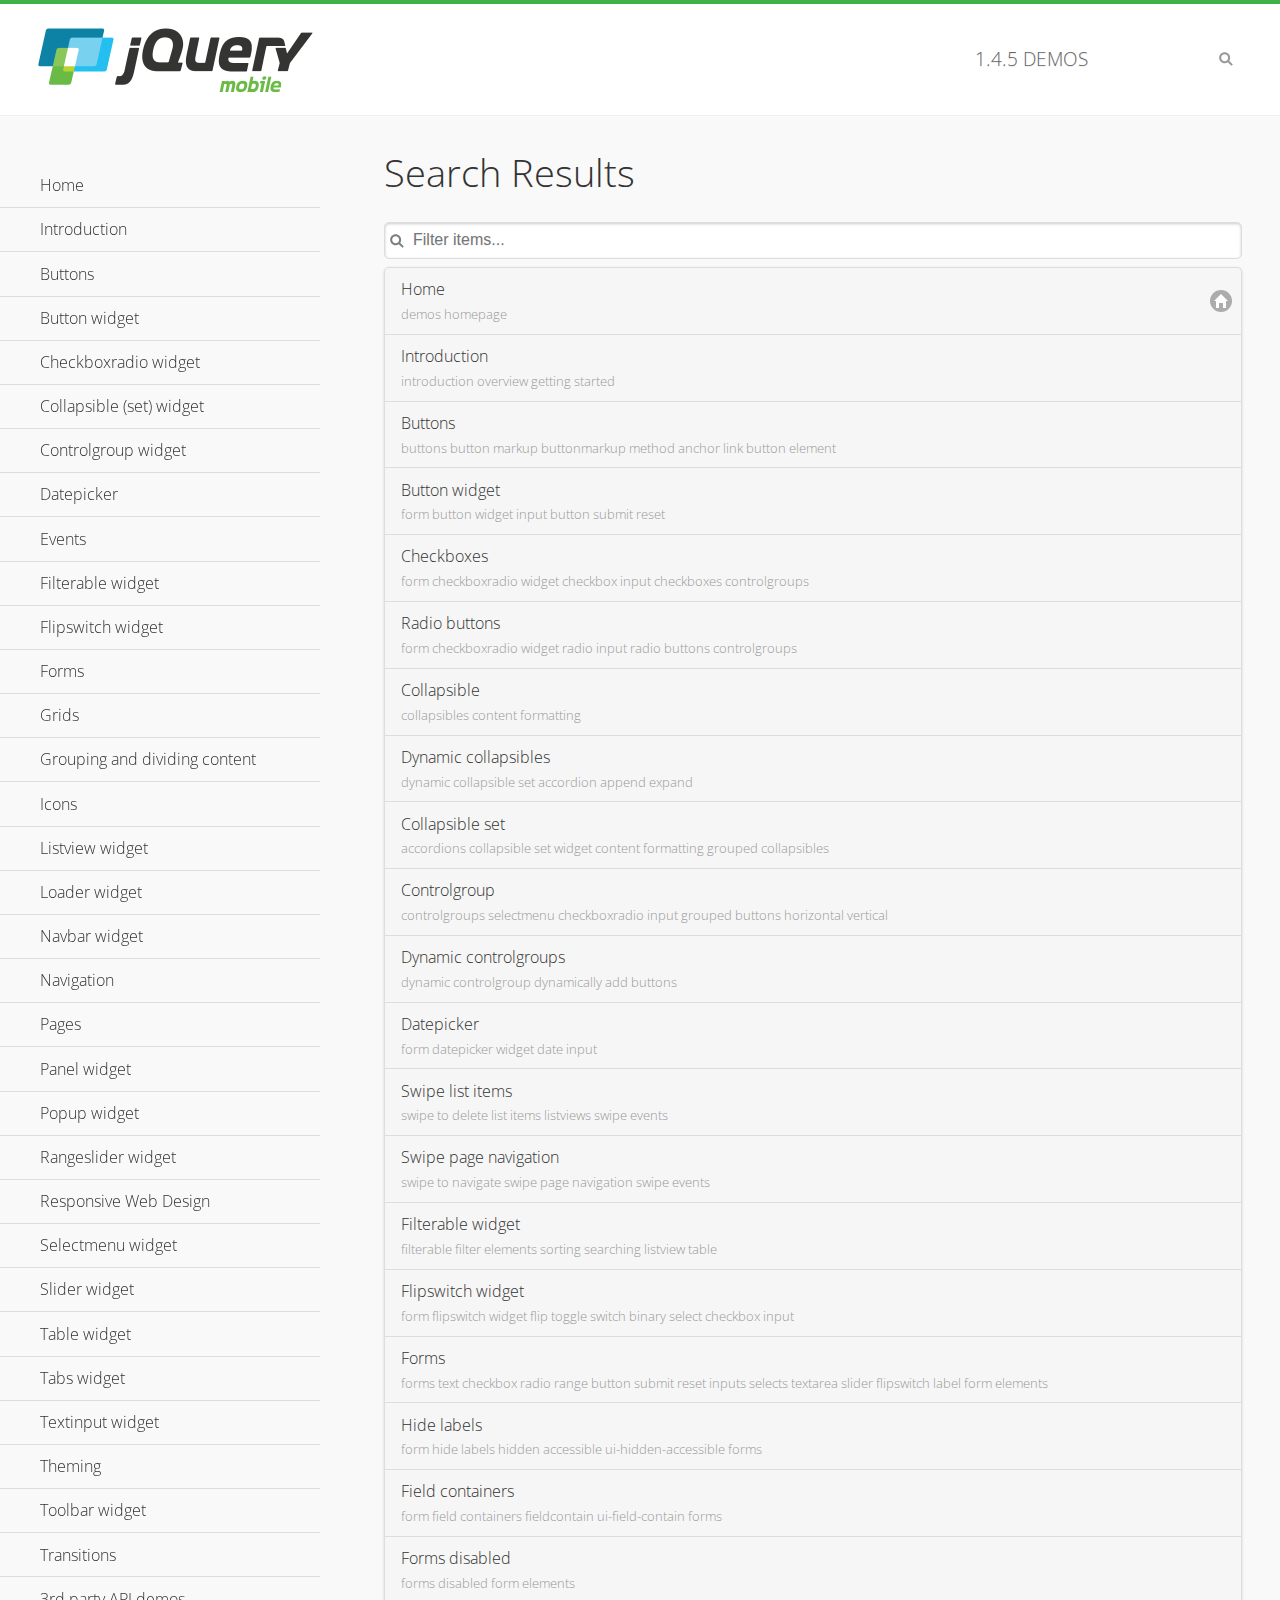
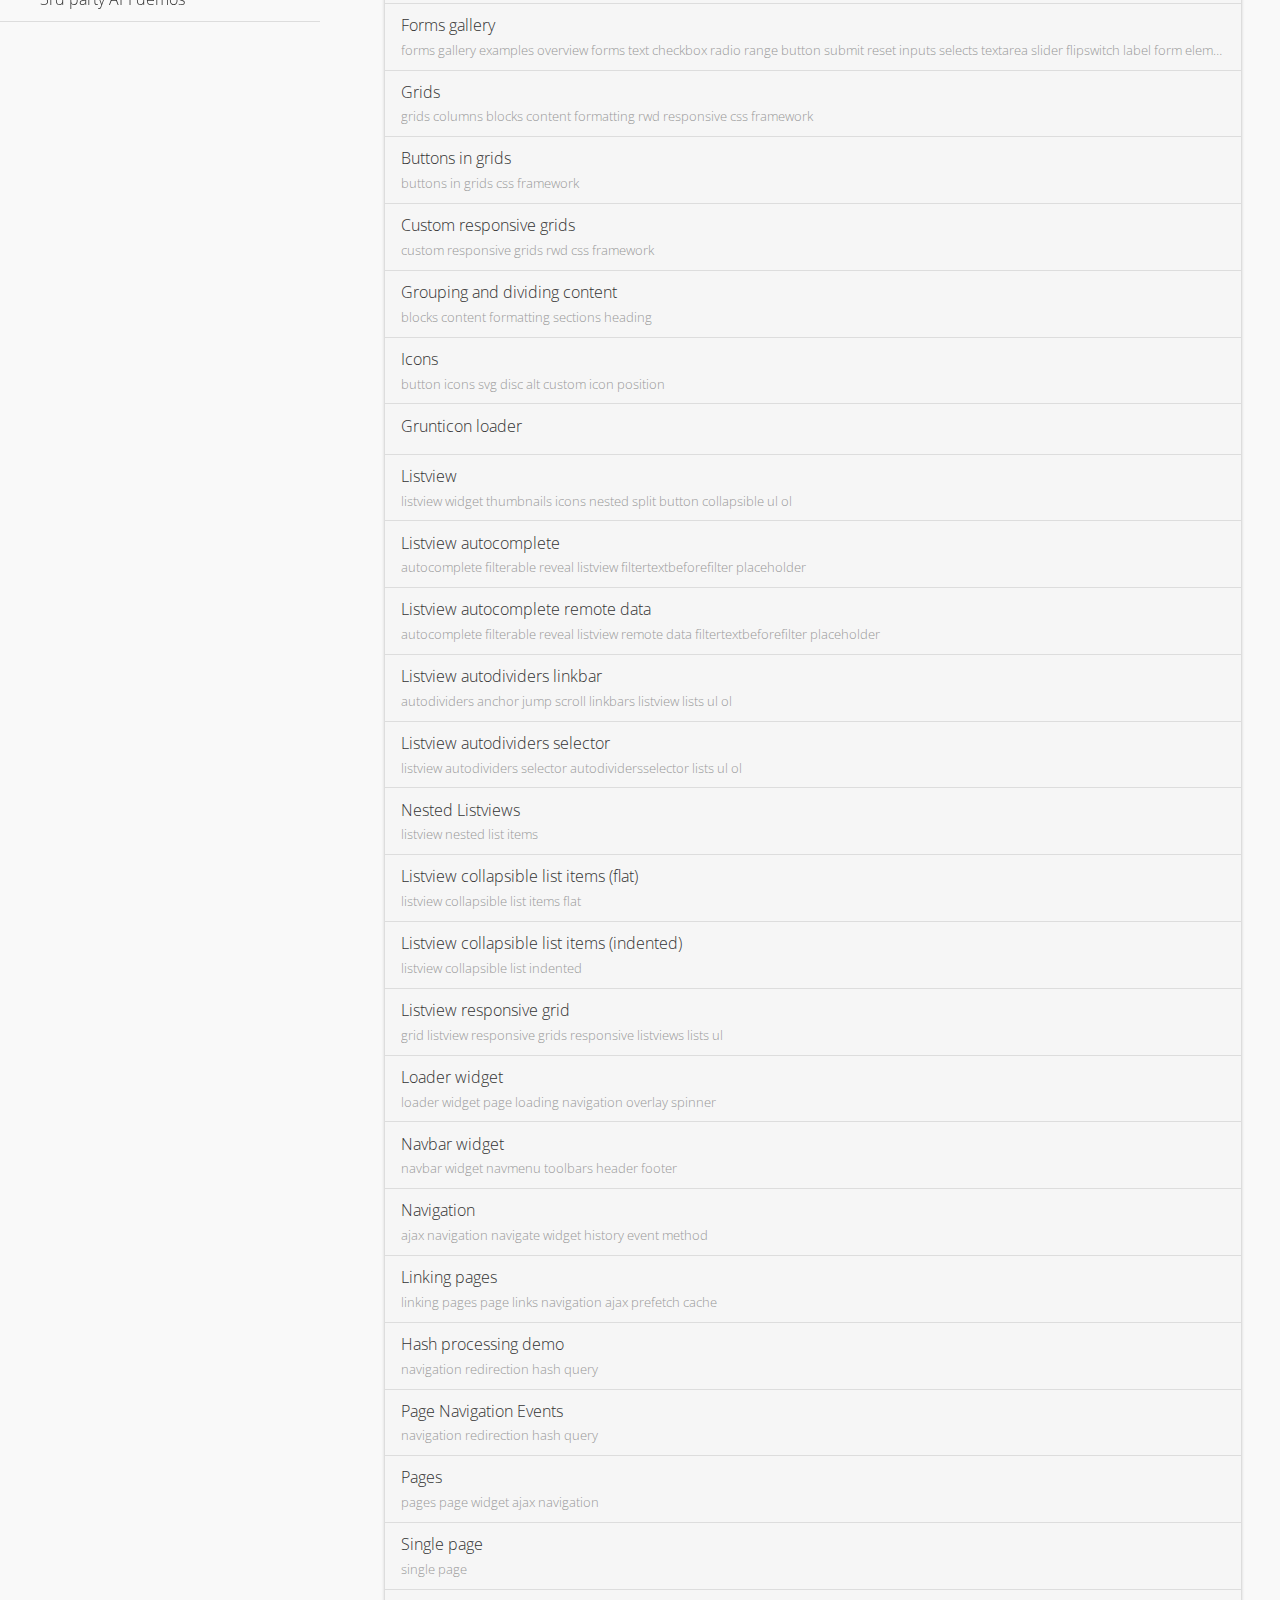
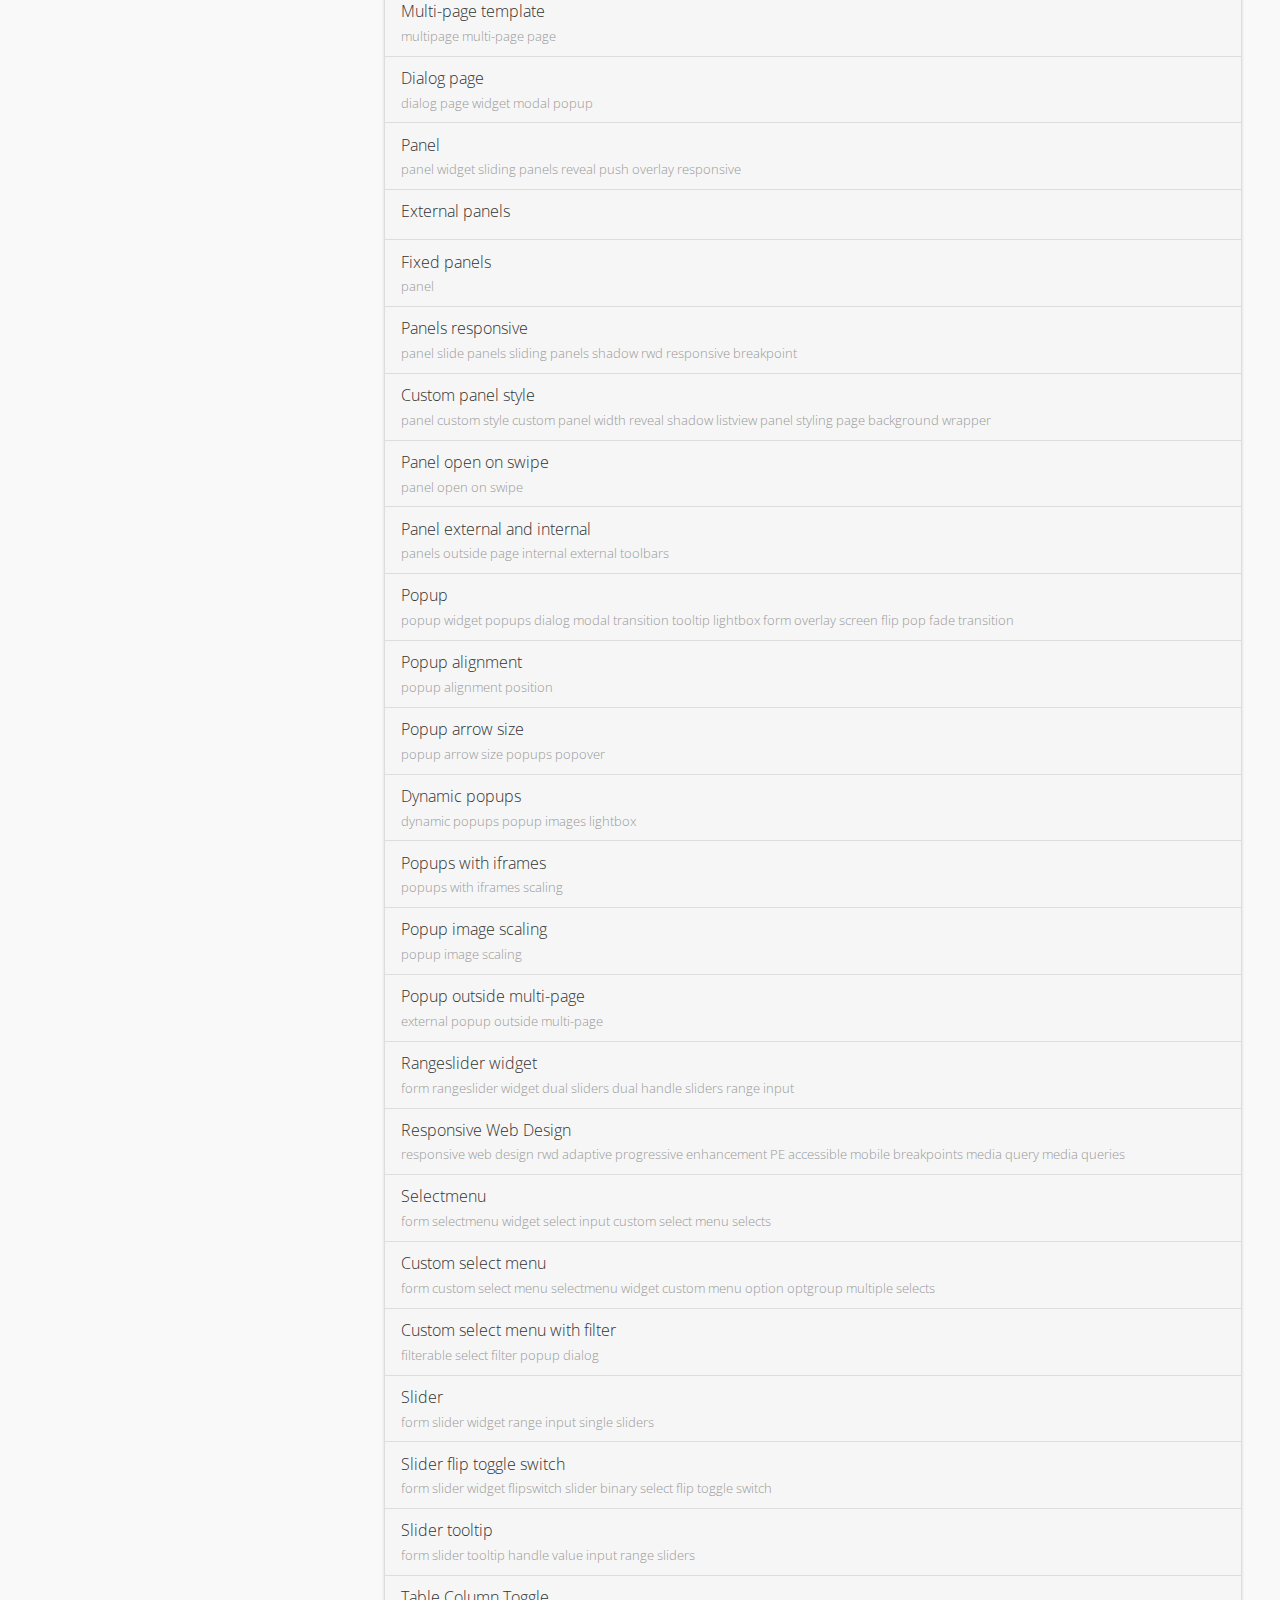
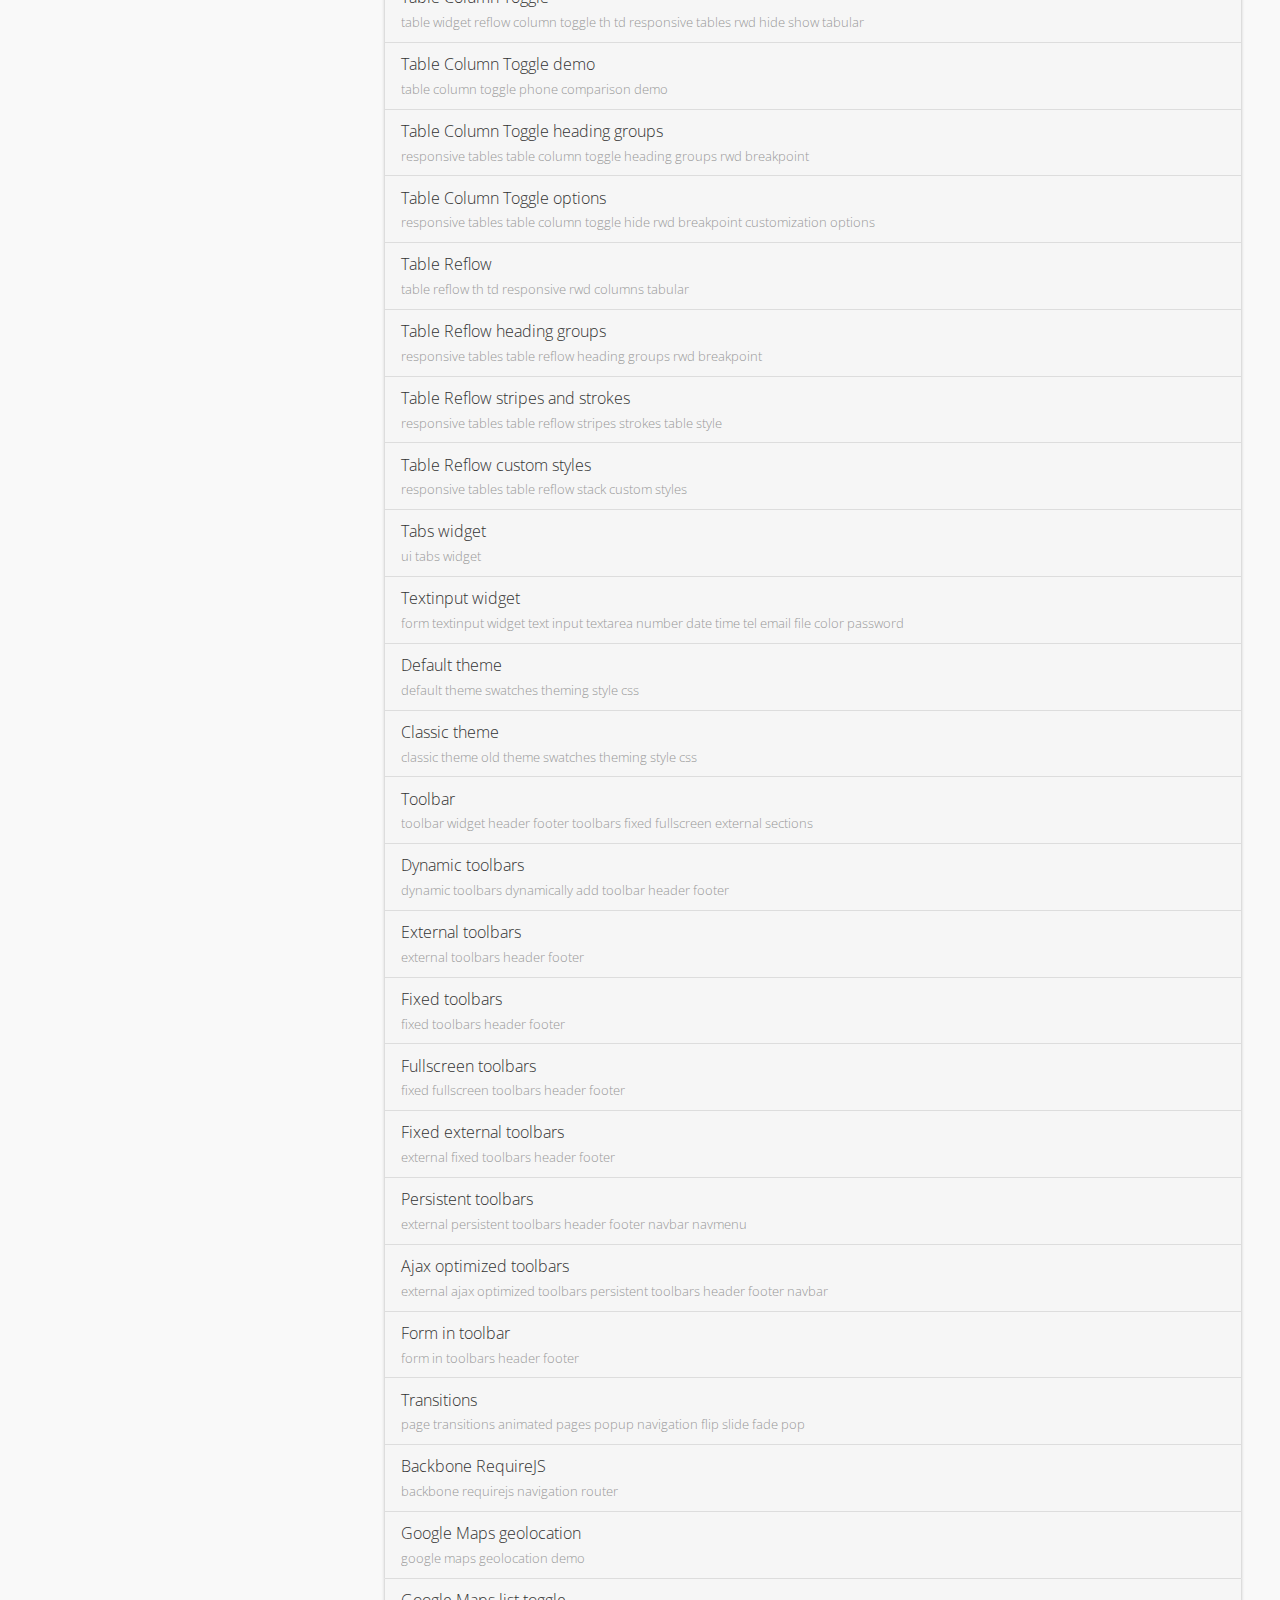
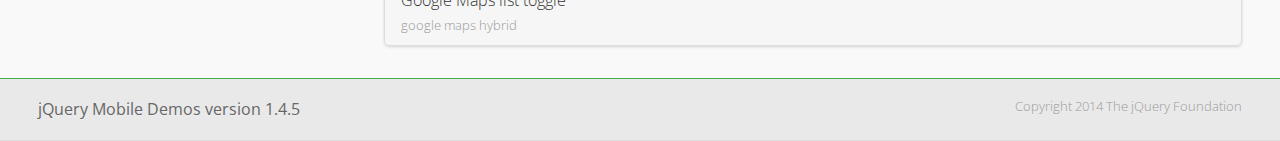
<file: script/jmobile/demos/_search/index.html>
<!DOCTYPE html>
<html>
<head>
	<meta charset="utf-8">
	<meta name="viewport" content="width=device-width, initial-scale=1">
	<title>jQuery Mobile Demos</title>
	<link rel="stylesheet" href="../css/themes/default/jquery.mobile-1.4.5.min.css">
	<link rel="stylesheet" href="../_assets/css/jqm-demos.css">
	<link rel="shortcut icon" href="../_assets/favicon.ico">
    <link rel="stylesheet" href="http://fonts.googleapis.com/css?family=Open+Sans:300,400,700">
	<script src="../js/jquery.js"></script>
	<script src="../_assets/js/index.js"></script>
	<script src="../js/jquery.mobile-1.4.5.min.js"></script>

</head>
<body>
<div data-role="page" class="jqm-demos jqm-demos-index jqm-demos-search-results">

	<div data-role="header" class="jqm-header">
		<h2><a href="../" title="jQuery Mobile Demos home"><img src="../_assets/img/jquery-logo.png" alt="jQuery Mobile"></a></h2>
		<p><span class="jqm-version"></span> Demos</p>
		<a href="#" class="jqm-navmenu-link ui-btn ui-btn-icon-notext ui-corner-all ui-icon-bars ui-nodisc-icon ui-alt-icon ui-btn-left">Menu</a>
		<a href="#" class="jqm-search-link ui-btn ui-btn-icon-notext ui-corner-all ui-icon-search ui-nodisc-icon ui-alt-icon ui-btn-right">Search</a>
	</div><!-- /header -->

	<div role="main" class="ui-content jqm-content">

		<h1>Search Results</h1>

        <div class="jqm-search-results-wrap">
	        <ul class="jqm-list jqm-search-results-list">
<li data-filtertext="demos homepage" data-icon="home"><a href=".././">Home</a></li>
<li data-filtertext="introduction overview getting started"><a href="../intro/" data-ajax="false">Introduction</a></li>
<li data-filtertext="buttons button markup buttonmarkup method anchor link button element"><a href="../button-markup/" data-ajax="false">Buttons</a></li>
<li data-filtertext="form button widget input button submit reset"><a href="../button/" data-ajax="false">Button widget</a></li>
<li data-role="collapsible" data-enhanced="true" data-collapsed-icon="carat-d" data-expanded-icon="carat-u" data-iconpos="right" data-inset="false" class="ui-collapsible ui-collapsible-themed-content ui-collapsible-collapsed">
	<h3 class="ui-collapsible-heading ui-collapsible-heading-collapsed">
		<a href="#" class="ui-collapsible-heading-toggle ui-btn ui-btn-icon-right ui-btn-inherit ui-icon-carat-d">
		    Checkboxradio widget<span class="ui-collapsible-heading-status"> click to expand contents</span>
		</a>
	</h3>
	<div class="ui-collapsible-content ui-body-inherit ui-collapsible-content-collapsed" aria-hidden="true">
		<ul>
			<li data-filtertext="form checkboxradio widget checkbox input checkboxes controlgroups"><a href="../checkboxradio-checkbox/" data-ajax="false">Checkboxes</a></li>
			<li data-filtertext="form checkboxradio widget radio input radio buttons controlgroups"><a href="../checkboxradio-radio/" data-ajax="false">Radio buttons</a></li>
		</ul>
	</div>
</li>
<li data-role="collapsible" data-enhanced="true" data-collapsed-icon="carat-d" data-expanded-icon="carat-u" data-iconpos="right" data-inset="false" class="ui-collapsible ui-collapsible-themed-content ui-collapsible-collapsed">
	<h3 class="ui-collapsible-heading ui-collapsible-heading-collapsed">
		<a href="#" class="ui-collapsible-heading-toggle ui-btn ui-btn-icon-right ui-btn-inherit ui-icon-carat-d">
			Collapsible (set) widget<span class="ui-collapsible-heading-status"> click to expand contents</span>
		</a>
	</h3>
	<div class="ui-collapsible-content ui-body-inherit ui-collapsible-content-collapsed" aria-hidden="true">
		<ul>
			<li data-filtertext="collapsibles content formatting"><a href="../collapsible/" data-ajax="false">Collapsible</a></li>
			<li data-filtertext="dynamic collapsible set accordion append expand"><a href="../collapsible-dynamic/" data-ajax="false">Dynamic collapsibles</a></li>
			<li data-filtertext="accordions collapsible set widget content formatting grouped collapsibles"><a href="../collapsibleset/" data-ajax="false">Collapsible set</a></li>
		</ul>
	</div>
</li>
<li data-role="collapsible" data-enhanced="true" data-collapsed-icon="carat-d" data-expanded-icon="carat-u" data-iconpos="right" data-inset="false" class="ui-collapsible ui-collapsible-themed-content ui-collapsible-collapsed">
	<h3 class="ui-collapsible-heading ui-collapsible-heading-collapsed">
		<a href="#" class="ui-collapsible-heading-toggle ui-btn ui-btn-icon-right ui-btn-inherit ui-icon-carat-d">
			Controlgroup widget<span class="ui-collapsible-heading-status"> click to expand contents</span>
		</a>
	</h3>
	<div class="ui-collapsible-content ui-body-inherit ui-collapsible-content-collapsed" aria-hidden="true">
		<ul>
			<li data-filtertext="controlgroups selectmenu checkboxradio input grouped buttons horizontal vertical"><a href="../controlgroup/" data-ajax="false">Controlgroup</a></li>
			<li data-filtertext="dynamic controlgroup dynamically add buttons"><a href="../controlgroup-dynamic/" data-ajax="false">Dynamic controlgroups</a></li>
		</ul>
	</div>
</li>
<li data-filtertext="form datepicker widget date input"><a href="../datepicker/" data-ajax="false">Datepicker</a></li>
<li data-role="collapsible" data-enhanced="true" data-collapsed-icon="carat-d" data-expanded-icon="carat-u" data-iconpos="right" data-inset="false" class="ui-collapsible ui-collapsible-themed-content ui-collapsible-collapsed">
	<h3 class="ui-collapsible-heading ui-collapsible-heading-collapsed">
		<a href="#" class="ui-collapsible-heading-toggle ui-btn ui-btn-icon-right ui-btn-inherit ui-icon-carat-d">
			Events<span class="ui-collapsible-heading-status"> click to expand contents</span>
		</a>
	</h3>
	<div class="ui-collapsible-content ui-body-inherit ui-collapsible-content-collapsed" aria-hidden="true">
		<ul>
			<li data-filtertext="swipe to delete list items listviews swipe events"><a href="../swipe-list/" data-ajax="false">Swipe list items</a></li>
			<li data-filtertext="swipe to navigate swipe page navigation swipe events"><a href="../swipe-page/" data-ajax="false">Swipe page navigation</a></li>
		</ul>
	</div>
</li>
<li data-filtertext="filterable filter elements sorting searching listview table"><a href="../filterable/" data-ajax="false">Filterable widget</a></li>
<li data-filtertext="form flipswitch widget flip toggle switch binary select checkbox input"><a href="../flipswitch/" data-ajax="false">Flipswitch widget</a></li>
<li data-role="collapsible" data-enhanced="true" data-collapsed-icon="carat-d" data-expanded-icon="carat-u" data-iconpos="right" data-inset="false" class="ui-collapsible ui-collapsible-themed-content ui-collapsible-collapsed">
	<h3 class="ui-collapsible-heading ui-collapsible-heading-collapsed">
		<a href="#" class="ui-collapsible-heading-toggle ui-btn ui-btn-icon-right ui-btn-inherit ui-icon-carat-d">
			Forms<span class="ui-collapsible-heading-status"> click to expand contents</span>
		</a>
	</h3>
	<div class="ui-collapsible-content ui-body-inherit ui-collapsible-content-collapsed" aria-hidden="true">
		<ul>
			<li data-filtertext="forms text checkbox radio range button submit reset inputs selects textarea slider flipswitch label form elements"><a href="../forms/" data-ajax="false">Forms</a></li>
			<li data-filtertext="form hide labels hidden accessible ui-hidden-accessible forms"><a href="../forms-label-hidden-accessible/" data-ajax="false">Hide labels</a></li>
			<li data-filtertext="form field containers fieldcontain ui-field-contain forms"><a href="../forms-field-contain/" data-ajax="false">Field containers</a></li>
			<li data-filtertext="forms disabled form elements"><a href="../forms-disabled/" data-ajax="false">Forms disabled</a></li>
			<li data-filtertext="forms gallery examples overview forms text checkbox radio range button submit reset inputs selects textarea slider flipswitch label form elements"><a href="../forms-gallery/" data-ajax="false">Forms gallery</a></li>
		</ul>
	</div>
</li>
<li data-role="collapsible" data-enhanced="true" data-collapsed-icon="carat-d" data-expanded-icon="carat-u" data-iconpos="right" data-inset="false" class="ui-collapsible ui-collapsible-themed-content ui-collapsible-collapsed">
	<h3 class="ui-collapsible-heading ui-collapsible-heading-collapsed">
		<a href="#" class="ui-collapsible-heading-toggle ui-btn ui-btn-icon-right ui-btn-inherit ui-icon-carat-d">
			Grids<span class="ui-collapsible-heading-status"> click to expand contents</span>
		</a>
	</h3>
	<div class="ui-collapsible-content ui-body-inherit ui-collapsible-content-collapsed" aria-hidden="true">
		<ul>
			<li data-filtertext="grids columns blocks content formatting rwd responsive css framework"><a href="../grids/" data-ajax="false">Grids</a></li>
			<li data-filtertext="buttons in grids css framework"><a href="../grids-buttons/" data-ajax="false">Buttons in grids</a></li>
			<li data-filtertext="custom responsive grids rwd css framework"><a href="../grids-custom-responsive/" data-ajax="false">Custom responsive grids</a></li>
		</ul>
	</div>
</li>
<li data-filtertext="blocks content formatting sections heading"><a href="../body-bar-classes/" data-ajax="false">Grouping and dividing content</a></li>
<li data-role="collapsible" data-enhanced="true" data-collapsed-icon="carat-d" data-expanded-icon="carat-u" data-iconpos="right" data-inset="false" class="ui-collapsible ui-collapsible-themed-content ui-collapsible-collapsed">
	<h3 class="ui-collapsible-heading ui-collapsible-heading-collapsed">
		<a href="#" class="ui-collapsible-heading-toggle ui-btn ui-btn-icon-right ui-btn-inherit ui-icon-carat-d">
			Icons<span class="ui-collapsible-heading-status"> click to expand contents</span>
		</a>
	</h3>
	<div class="ui-collapsible-content ui-body-inherit ui-collapsible-content-collapsed" aria-hidden="true">
		<ul>
			<li data-filtertext="button icons svg disc alt custom icon position"><a href="../icons/" data-ajax="false">Icons</a></li>
			<li data-filtertext=""><a href="../icons-grunticon/" data-ajax="false">Grunticon loader</a></li>
		</ul>
	</div>
</li>
<li data-role="collapsible" data-enhanced="true" data-collapsed-icon="carat-d" data-expanded-icon="carat-u" data-iconpos="right" data-inset="false" class="ui-collapsible ui-collapsible-themed-content ui-collapsible-collapsed">
	<h3 class="ui-collapsible-heading ui-collapsible-heading-collapsed">
		<a href="#" class="ui-collapsible-heading-toggle ui-btn ui-btn-icon-right ui-btn-inherit ui-icon-carat-d">
			Listview widget<span class="ui-collapsible-heading-status"> click to expand contents</span>
		</a>
	</h3>
	<div class="ui-collapsible-content ui-body-inherit ui-collapsible-content-collapsed" aria-hidden="true">
		<ul>
			<li data-filtertext="listview widget thumbnails icons nested split button collapsible ul ol"><a href="../listview/" data-ajax="false">Listview</a></li>
			<li data-filtertext="autocomplete filterable reveal listview filtertextbeforefilter placeholder"><a href="../listview-autocomplete/" data-ajax="false">Listview autocomplete</a></li>
			<li data-filtertext="autocomplete filterable reveal listview remote data filtertextbeforefilter placeholder"><a href="../listview-autocomplete-remote/" data-ajax="false">Listview autocomplete remote data</a></li>
			<li data-filtertext="autodividers anchor jump scroll linkbars listview lists ul ol"><a href="../listview-autodividers-linkbar/" data-ajax="false">Listview autodividers linkbar</a></li>
			<li data-filtertext="listview autodividers selector autodividersselector lists ul ol"><a href="../listview-autodividers-selector/" data-ajax="false">Listview autodividers selector</a></li>
			<li data-filtertext="listview nested list items"><a href="../listview-nested-lists/" data-ajax="false">Nested Listviews</a></li>
			<li data-filtertext="listview collapsible list items flat"><a href="../listview-collapsible-item-flat/" data-ajax="false">Listview collapsible list items (flat)</a></li>
			<li data-filtertext="listview collapsible list indented"><a href="../listview-collapsible-item-indented/" data-ajax="false">Listview collapsible list items (indented)</a></li>
			<li data-filtertext="grid listview responsive grids responsive listviews lists ul"><a href="../listview-grid/" data-ajax="false">Listview responsive grid</a></li>
		</ul>
	</div>
</li>
<li data-filtertext="loader widget page loading navigation overlay spinner"><a href="../loader/" data-ajax="false">Loader widget</a></li>
<li data-filtertext="navbar widget navmenu toolbars header footer"><a href="../navbar/" data-ajax="false">Navbar widget</a></li>
<li data-role="collapsible" data-enhanced="true" data-collapsed-icon="carat-d" data-expanded-icon="carat-u" data-iconpos="right" data-inset="false" class="ui-collapsible ui-collapsible-themed-content ui-collapsible-collapsed">
	<h3 class="ui-collapsible-heading ui-collapsible-heading-collapsed">
		<a href="#" class="ui-collapsible-heading-toggle ui-btn ui-btn-icon-right ui-btn-inherit ui-icon-carat-d">
			Navigation<span class="ui-collapsible-heading-status"> click to expand contents</span>
		</a>
	</h3>
	<div class="ui-collapsible-content ui-body-inherit ui-collapsible-content-collapsed" aria-hidden="true">
		<ul>
			<li data-filtertext="ajax navigation navigate widget history event method"><a href="../navigation/" data-ajax="false">Navigation</a></li>
			<li data-filtertext="linking pages page links navigation ajax prefetch cache"><a href="../navigation-linking-pages/" data-ajax="false">Linking pages</a></li>
			<!-- <li data-filtertext="php redirect server redirection server-side navigation"><a href="../navigation-php-redirect/" data-ajax="false">PHP redirect demo</a></li>-->
			<li data-filtertext="navigation redirection hash query"><a href="../navigation-hash-processing/" data-ajax="false">Hash processing demo</a></li>
			<li data-filtertext="navigation redirection hash query"><a href="../page-events/" data-ajax="false">Page Navigation Events</a></li>
		</ul>
	</div>
</li>
<li data-role="collapsible" data-enhanced="true" data-collapsed-icon="carat-d" data-expanded-icon="carat-u" data-iconpos="right" data-inset="false" class="ui-collapsible ui-collapsible-themed-content ui-collapsible-collapsed">
	<h3 class="ui-collapsible-heading ui-collapsible-heading-collapsed">
		<a href="#" class="ui-collapsible-heading-toggle ui-btn ui-btn-icon-right ui-btn-inherit ui-icon-carat-d">
			Pages<span class="ui-collapsible-heading-status"> click to expand contents</span>
		</a>
	</h3>
	<div class="ui-collapsible-content ui-body-inherit ui-collapsible-content-collapsed" aria-hidden="true">
		<ul>
			<li data-filtertext="pages page widget ajax navigation"><a href="../pages/" data-ajax="false">Pages</a></li>
			<li data-filtertext="single page"><a href="../pages-single-page/" data-ajax="false">Single page</a></li>
			<li data-filtertext="multipage multi-page page"><a href="../pages-multi-page/" data-ajax="false">Multi-page template</a></li>
			<li data-filtertext="dialog page widget modal popup"><a href="../pages-dialog/" data-ajax="false">Dialog page</a></li>
		</ul>
	</div>
</li>
<li data-role="collapsible" data-enhanced="true" data-collapsed-icon="carat-d" data-expanded-icon="carat-u" data-iconpos="right" data-inset="false" class="ui-collapsible ui-collapsible-themed-content ui-collapsible-collapsed">
	<h3 class="ui-collapsible-heading ui-collapsible-heading-collapsed">
		<a href="#" class="ui-collapsible-heading-toggle ui-btn ui-btn-icon-right ui-btn-inherit ui-icon-carat-d">
			Panel widget<span class="ui-collapsible-heading-status"> click to expand contents</span>
		</a>
	</h3>
	<div class="ui-collapsible-content ui-body-inherit ui-collapsible-content-collapsed" aria-hidden="true">
		<ul>
			<li data-filtertext="panel widget sliding panels reveal push overlay responsive"><a href="../panel/" data-ajax="false">Panel</a></li>
			<li data-filtertext=""><a href="../panel-external/" data-ajax="false">External panels</a></li>
			<li data-filtertext="panel "><a href="../panel-fixed/" data-ajax="false">Fixed panels</a></li>
			<li data-filtertext="panel slide panels sliding panels shadow rwd responsive breakpoint"><a href="../panel-responsive/" data-ajax="false">Panels responsive</a></li>
			<li data-filtertext="panel custom style custom panel width reveal shadow listview panel styling page background wrapper"><a href="../panel-styling/" data-ajax="false">Custom panel style</a></li>
			<li data-filtertext="panel open on swipe"><a href="../panel-swipe-open/" data-ajax="false">Panel open on swipe</a></li>
			<li data-filtertext="panels outside page internal external toolbars"><a href="../panel-external-internal/" data-ajax="false">Panel external and internal</a></li>
		</ul>
	</div>
</li>
<li data-role="collapsible" data-enhanced="true" data-collapsed-icon="carat-d" data-expanded-icon="carat-u" data-iconpos="right" data-inset="false" class="ui-collapsible ui-collapsible-themed-content ui-collapsible-collapsed">
	<h3 class="ui-collapsible-heading ui-collapsible-heading-collapsed">
		<a href="#" class="ui-collapsible-heading-toggle ui-btn ui-btn-icon-right ui-btn-inherit ui-icon-carat-d">
			Popup widget<span class="ui-collapsible-heading-status"> click to expand contents</span>
		</a>
	</h3>
	<div class="ui-collapsible-content ui-body-inherit ui-collapsible-content-collapsed" aria-hidden="true">
		<ul>
			<li data-filtertext="popup widget popups dialog modal transition tooltip lightbox form overlay screen flip pop fade transition"><a href="../popup/" data-ajax="false">Popup</a></li>
			<li data-filtertext="popup alignment position"><a href="../popup-alignment/" data-ajax="false">Popup alignment</a></li>
			<li data-filtertext="popup arrow size popups popover"><a href="../popup-arrow-size/" data-ajax="false">Popup arrow size</a></li>
			<li data-filtertext="dynamic popups popup images lightbox"><a href="../popup-dynamic/" data-ajax="false">Dynamic popups</a></li>
			<li data-filtertext="popups with iframes scaling"><a href="../popup-iframe/" data-ajax="false">Popups with iframes</a></li>
			<li data-filtertext="popup image scaling"><a href="../popup-image-scaling/" data-ajax="false">Popup image scaling</a></li>
			<li data-filtertext="external popup outside multi-page"><a href="../popup-outside-multipage/" data-ajax="false">Popup outside multi-page</a></li>
		</ul>
	</div>
</li>
<li data-filtertext="form rangeslider widget dual sliders dual handle sliders range input"><a href="../rangeslider/" data-ajax="false">Rangeslider widget</a></li>
<li data-filtertext="responsive web design rwd adaptive progressive enhancement PE accessible mobile breakpoints media query media queries"><a href="../rwd/" data-ajax="false">Responsive Web Design</a></li>
<li data-role="collapsible" data-enhanced="true" data-collapsed-icon="carat-d" data-expanded-icon="carat-u" data-iconpos="right" data-inset="false" class="ui-collapsible ui-collapsible-themed-content ui-collapsible-collapsed">
	<h3 class="ui-collapsible-heading ui-collapsible-heading-collapsed">
		<a href="#" class="ui-collapsible-heading-toggle ui-btn ui-btn-icon-right ui-btn-inherit ui-icon-carat-d">
			Selectmenu widget<span class="ui-collapsible-heading-status"> click to expand contents</span>
		</a>
	</h3>
	<div class="ui-collapsible-content ui-body-inherit ui-collapsible-content-collapsed" aria-hidden="true">
		<ul>
			<li data-filtertext="form selectmenu widget select input custom select menu selects"><a href="../selectmenu/" data-ajax="false">Selectmenu</a></li>
			<li data-filtertext="form custom select menu selectmenu widget custom menu option optgroup multiple selects"><a href="../selectmenu-custom/" data-ajax="false">Custom select menu</a></li>
			<li data-filtertext="filterable select filter popup dialog"><a href="../selectmenu-custom-filter/" data-ajax="false">Custom select menu with filter</a></li>
		</ul>
	</div>
</li>
<li data-role="collapsible" data-enhanced="true" data-collapsed-icon="carat-d" data-expanded-icon="carat-u" data-iconpos="right" data-inset="false" class="ui-collapsible ui-collapsible-themed-content ui-collapsible-collapsed">
	<h3 class="ui-collapsible-heading ui-collapsible-heading-collapsed">
		<a href="#" class="ui-collapsible-heading-toggle ui-btn ui-btn-icon-right ui-btn-inherit ui-icon-carat-d">
			Slider widget<span class="ui-collapsible-heading-status"> click to expand contents</span>
		</a>
	</h3>
	<div class="ui-collapsible-content ui-body-inherit ui-collapsible-content-collapsed" aria-hidden="true">
		<ul>
			<li data-filtertext="form slider widget range input single sliders"><a href="../slider/" data-ajax="false">Slider</a></li>
			<li data-filtertext="form slider widget flipswitch slider binary select flip toggle switch"><a href="../slider-flipswitch/" data-ajax="false">Slider flip toggle switch</a></li>
			<li data-filtertext="form slider tooltip handle value input range sliders"><a href="../slider-tooltip/" data-ajax="false">Slider tooltip</a></li>
		</ul>
	</div>
</li>
<li data-role="collapsible" data-enhanced="true" data-collapsed-icon="carat-d" data-expanded-icon="carat-u" data-iconpos="right" data-inset="false" class="ui-collapsible ui-collapsible-themed-content ui-collapsible-collapsed">
	<h3 class="ui-collapsible-heading ui-collapsible-heading-collapsed">
		<a href="#" class="ui-collapsible-heading-toggle ui-btn ui-btn-icon-right ui-btn-inherit ui-icon-carat-d">
			Table widget<span class="ui-collapsible-heading-status"> click to expand contents</span>
		</a>
	</h3>
	<div class="ui-collapsible-content ui-body-inherit ui-collapsible-content-collapsed" aria-hidden="true">
		<ul>
			<li data-filtertext="table widget reflow column toggle th td responsive tables rwd hide show tabular"><a href="../table-column-toggle/" data-ajax="false">Table Column Toggle</a></li>
			<li data-filtertext="table column toggle phone comparison demo"><a href="../table-column-toggle-example/" data-ajax="false">Table Column Toggle demo</a></li>
			<li data-filtertext="responsive tables table column toggle heading groups rwd breakpoint"><a href="../table-column-toggle-heading-groups/" data-ajax="false">Table Column Toggle heading groups</a></li>
			<li data-filtertext="responsive tables table column toggle hide rwd breakpoint customization options"><a href="../table-column-toggle-options/" data-ajax="false">Table Column Toggle options</a></li>
			<li data-filtertext="table reflow th td responsive rwd columns tabular"><a href="../table-reflow/" data-ajax="false">Table Reflow</a></li>
			<li data-filtertext="responsive tables table reflow heading groups rwd breakpoint"><a href="../table-reflow-heading-groups/" data-ajax="false">Table Reflow heading groups</a></li>
			<li data-filtertext="responsive tables table reflow stripes strokes table style"><a href="../table-reflow-stripes-strokes/" data-ajax="false">Table Reflow stripes and strokes</a></li>
			<li data-filtertext="responsive tables table reflow stack custom styles"><a href="../table-reflow-styling/" data-ajax="false">Table Reflow custom styles</a></li>
		</ul>
	</div>
</li>
<li data-filtertext="ui tabs widget"><a href="../tabs/" data-ajax="false">Tabs widget</a></li>
<li data-filtertext="form textinput widget text input textarea number date time tel email file color password"><a href="../textinput/" data-ajax="false">Textinput widget</a></li>
<li data-role="collapsible" data-enhanced="true" data-collapsed-icon="carat-d" data-expanded-icon="carat-u" data-iconpos="right" data-inset="false" class="ui-collapsible ui-collapsible-themed-content ui-collapsible-collapsed">
	<h3 class="ui-collapsible-heading ui-collapsible-heading-collapsed">
		<a href="#" class="ui-collapsible-heading-toggle ui-btn ui-btn-icon-right ui-btn-inherit ui-icon-carat-d">
			Theming<span class="ui-collapsible-heading-status"> click to expand contents</span>
		</a>
	</h3>
	<div class="ui-collapsible-content ui-body-inherit ui-collapsible-content-collapsed" aria-hidden="true">
		<ul>
			<li data-filtertext="default theme swatches theming style css"><a href="../theme-default/" data-ajax="false">Default theme</a></li>
			<li data-filtertext="classic theme old theme swatches theming style css"><a href="../theme-classic/" data-ajax="false">Classic theme</a></li>
		</ul>
	</div>
</li>
<li data-role="collapsible" data-enhanced="true" data-collapsed-icon="carat-d" data-expanded-icon="carat-u" data-iconpos="right" data-inset="false" class="ui-collapsible ui-collapsible-themed-content ui-collapsible-collapsed">
	<h3 class="ui-collapsible-heading ui-collapsible-heading-collapsed">
		<a href="#" class="ui-collapsible-heading-toggle ui-btn ui-btn-icon-right ui-btn-inherit ui-icon-carat-d">
			Toolbar widget<span class="ui-collapsible-heading-status"> click to expand contents</span>
		</a>
	</h3>
	<div class="ui-collapsible-content ui-body-inherit ui-collapsible-content-collapsed" aria-hidden="true">
		<ul>
			<li data-filtertext="toolbar widget header footer toolbars fixed fullscreen external sections"><a href="../toolbar/" data-ajax="false">Toolbar</a></li>
			<li data-filtertext="dynamic toolbars dynamically add toolbar header footer"><a href="../toolbar-dynamic/" data-ajax="false">Dynamic toolbars</a></li>
			<li data-filtertext="external toolbars header footer"><a href="../toolbar-external/" data-ajax="false">External toolbars</a></li>
			<li data-filtertext="fixed toolbars header footer"><a href="../toolbar-fixed/" data-ajax="false">Fixed toolbars</a></li>
			<li data-filtertext="fixed fullscreen toolbars header footer"><a href="../toolbar-fixed-fullscreen/" data-ajax="false">Fullscreen toolbars</a></li>
			<li data-filtertext="external fixed toolbars header footer"><a href="../toolbar-fixed-external/" data-ajax="false">Fixed external toolbars</a></li>
			<li data-filtertext="external persistent toolbars header footer navbar navmenu"><a href="../toolbar-fixed-persistent/" data-ajax="false">Persistent toolbars</a></li>
			<li data-filtertext="external ajax optimized toolbars persistent toolbars header footer navbar"><a href="../toolbar-fixed-persistent-optimized/" data-ajax="false">Ajax optimized toolbars</a></li>
			<li data-filtertext="form in toolbars header footer"><a href="../toolbar-fixed-forms/" data-ajax="false">Form in toolbar</a></li>
		</ul>
	</div>
</li>
<li data-filtertext="page transitions animated pages popup navigation flip slide fade pop"><a href="../transitions/" data-ajax="false">Transitions</a></li>
<li data-role="collapsible" data-enhanced="true" data-collapsed-icon="carat-d" data-expanded-icon="carat-u" data-iconpos="right" data-inset="false" class="ui-collapsible ui-collapsible-themed-content ui-collapsible-collapsed">
	<h3 class="ui-collapsible-heading ui-collapsible-heading-collapsed">
		<a href="#" class="ui-collapsible-heading-toggle ui-btn ui-btn-icon-right ui-btn-inherit ui-icon-carat-d">
			3rd party API demos<span class="ui-collapsible-heading-status"> click to expand contents</span>
		</a>
	</h3>
	<div class="ui-collapsible-content ui-body-inherit ui-collapsible-content-collapsed" aria-hidden="true">
		<ul>
			<li data-filtertext="backbone requirejs navigation router"><a href="../backbone-requirejs/" data-ajax="false">Backbone RequireJS</a></li>
			<li data-filtertext="google maps geolocation demo"><a href="../map-geolocation/" data-ajax="false">Google Maps geolocation</a></li>
			<li data-filtertext="google maps hybrid"><a href="../map-list-toggle/" data-ajax="false">Google Maps list toggle</a></li>
		</ul>
	</div>
</li>



	        </ul>
	    </div>

	</div><!-- /content -->
	    <div data-role="panel" class="jqm-navmenu-panel" data-position="left" data-display="overlay" data-theme="a">
	    	<ul class="jqm-list ui-alt-icon ui-nodisc-icon">
<li data-filtertext="demos homepage" data-icon="home"><a href=".././">Home</a></li>
<li data-filtertext="introduction overview getting started"><a href="../intro/" data-ajax="false">Introduction</a></li>
<li data-filtertext="buttons button markup buttonmarkup method anchor link button element"><a href="../button-markup/" data-ajax="false">Buttons</a></li>
<li data-filtertext="form button widget input button submit reset"><a href="../button/" data-ajax="false">Button widget</a></li>
<li data-role="collapsible" data-enhanced="true" data-collapsed-icon="carat-d" data-expanded-icon="carat-u" data-iconpos="right" data-inset="false" class="ui-collapsible ui-collapsible-themed-content ui-collapsible-collapsed">
	<h3 class="ui-collapsible-heading ui-collapsible-heading-collapsed">
		<a href="#" class="ui-collapsible-heading-toggle ui-btn ui-btn-icon-right ui-btn-inherit ui-icon-carat-d">
		    Checkboxradio widget<span class="ui-collapsible-heading-status"> click to expand contents</span>
		</a>
	</h3>
	<div class="ui-collapsible-content ui-body-inherit ui-collapsible-content-collapsed" aria-hidden="true">
		<ul>
			<li data-filtertext="form checkboxradio widget checkbox input checkboxes controlgroups"><a href="../checkboxradio-checkbox/" data-ajax="false">Checkboxes</a></li>
			<li data-filtertext="form checkboxradio widget radio input radio buttons controlgroups"><a href="../checkboxradio-radio/" data-ajax="false">Radio buttons</a></li>
		</ul>
	</div>
</li>
<li data-role="collapsible" data-enhanced="true" data-collapsed-icon="carat-d" data-expanded-icon="carat-u" data-iconpos="right" data-inset="false" class="ui-collapsible ui-collapsible-themed-content ui-collapsible-collapsed">
	<h3 class="ui-collapsible-heading ui-collapsible-heading-collapsed">
		<a href="#" class="ui-collapsible-heading-toggle ui-btn ui-btn-icon-right ui-btn-inherit ui-icon-carat-d">
			Collapsible (set) widget<span class="ui-collapsible-heading-status"> click to expand contents</span>
		</a>
	</h3>
	<div class="ui-collapsible-content ui-body-inherit ui-collapsible-content-collapsed" aria-hidden="true">
		<ul>
			<li data-filtertext="collapsibles content formatting"><a href="../collapsible/" data-ajax="false">Collapsible</a></li>
			<li data-filtertext="dynamic collapsible set accordion append expand"><a href="../collapsible-dynamic/" data-ajax="false">Dynamic collapsibles</a></li>
			<li data-filtertext="accordions collapsible set widget content formatting grouped collapsibles"><a href="../collapsibleset/" data-ajax="false">Collapsible set</a></li>
		</ul>
	</div>
</li>
<li data-role="collapsible" data-enhanced="true" data-collapsed-icon="carat-d" data-expanded-icon="carat-u" data-iconpos="right" data-inset="false" class="ui-collapsible ui-collapsible-themed-content ui-collapsible-collapsed">
	<h3 class="ui-collapsible-heading ui-collapsible-heading-collapsed">
		<a href="#" class="ui-collapsible-heading-toggle ui-btn ui-btn-icon-right ui-btn-inherit ui-icon-carat-d">
			Controlgroup widget<span class="ui-collapsible-heading-status"> click to expand contents</span>
		</a>
	</h3>
	<div class="ui-collapsible-content ui-body-inherit ui-collapsible-content-collapsed" aria-hidden="true">
		<ul>
			<li data-filtertext="controlgroups selectmenu checkboxradio input grouped buttons horizontal vertical"><a href="../controlgroup/" data-ajax="false">Controlgroup</a></li>
			<li data-filtertext="dynamic controlgroup dynamically add buttons"><a href="../controlgroup-dynamic/" data-ajax="false">Dynamic controlgroups</a></li>
		</ul>
	</div>
</li>
<li data-filtertext="form datepicker widget date input"><a href="../datepicker/" data-ajax="false">Datepicker</a></li>
<li data-role="collapsible" data-enhanced="true" data-collapsed-icon="carat-d" data-expanded-icon="carat-u" data-iconpos="right" data-inset="false" class="ui-collapsible ui-collapsible-themed-content ui-collapsible-collapsed">
	<h3 class="ui-collapsible-heading ui-collapsible-heading-collapsed">
		<a href="#" class="ui-collapsible-heading-toggle ui-btn ui-btn-icon-right ui-btn-inherit ui-icon-carat-d">
			Events<span class="ui-collapsible-heading-status"> click to expand contents</span>
		</a>
	</h3>
	<div class="ui-collapsible-content ui-body-inherit ui-collapsible-content-collapsed" aria-hidden="true">
		<ul>
			<li data-filtertext="swipe to delete list items listviews swipe events"><a href="../swipe-list/" data-ajax="false">Swipe list items</a></li>
			<li data-filtertext="swipe to navigate swipe page navigation swipe events"><a href="../swipe-page/" data-ajax="false">Swipe page navigation</a></li>
		</ul>
	</div>
</li>
<li data-filtertext="filterable filter elements sorting searching listview table"><a href="../filterable/" data-ajax="false">Filterable widget</a></li>
<li data-filtertext="form flipswitch widget flip toggle switch binary select checkbox input"><a href="../flipswitch/" data-ajax="false">Flipswitch widget</a></li>
<li data-role="collapsible" data-enhanced="true" data-collapsed-icon="carat-d" data-expanded-icon="carat-u" data-iconpos="right" data-inset="false" class="ui-collapsible ui-collapsible-themed-content ui-collapsible-collapsed">
	<h3 class="ui-collapsible-heading ui-collapsible-heading-collapsed">
		<a href="#" class="ui-collapsible-heading-toggle ui-btn ui-btn-icon-right ui-btn-inherit ui-icon-carat-d">
			Forms<span class="ui-collapsible-heading-status"> click to expand contents</span>
		</a>
	</h3>
	<div class="ui-collapsible-content ui-body-inherit ui-collapsible-content-collapsed" aria-hidden="true">
		<ul>
			<li data-filtertext="forms text checkbox radio range button submit reset inputs selects textarea slider flipswitch label form elements"><a href="../forms/" data-ajax="false">Forms</a></li>
			<li data-filtertext="form hide labels hidden accessible ui-hidden-accessible forms"><a href="../forms-label-hidden-accessible/" data-ajax="false">Hide labels</a></li>
			<li data-filtertext="form field containers fieldcontain ui-field-contain forms"><a href="../forms-field-contain/" data-ajax="false">Field containers</a></li>
			<li data-filtertext="forms disabled form elements"><a href="../forms-disabled/" data-ajax="false">Forms disabled</a></li>
			<li data-filtertext="forms gallery examples overview forms text checkbox radio range button submit reset inputs selects textarea slider flipswitch label form elements"><a href="../forms-gallery/" data-ajax="false">Forms gallery</a></li>
		</ul>
	</div>
</li>
<li data-role="collapsible" data-enhanced="true" data-collapsed-icon="carat-d" data-expanded-icon="carat-u" data-iconpos="right" data-inset="false" class="ui-collapsible ui-collapsible-themed-content ui-collapsible-collapsed">
	<h3 class="ui-collapsible-heading ui-collapsible-heading-collapsed">
		<a href="#" class="ui-collapsible-heading-toggle ui-btn ui-btn-icon-right ui-btn-inherit ui-icon-carat-d">
			Grids<span class="ui-collapsible-heading-status"> click to expand contents</span>
		</a>
	</h3>
	<div class="ui-collapsible-content ui-body-inherit ui-collapsible-content-collapsed" aria-hidden="true">
		<ul>
			<li data-filtertext="grids columns blocks content formatting rwd responsive css framework"><a href="../grids/" data-ajax="false">Grids</a></li>
			<li data-filtertext="buttons in grids css framework"><a href="../grids-buttons/" data-ajax="false">Buttons in grids</a></li>
			<li data-filtertext="custom responsive grids rwd css framework"><a href="../grids-custom-responsive/" data-ajax="false">Custom responsive grids</a></li>
		</ul>
	</div>
</li>
<li data-filtertext="blocks content formatting sections heading"><a href="../body-bar-classes/" data-ajax="false">Grouping and dividing content</a></li>
<li data-role="collapsible" data-enhanced="true" data-collapsed-icon="carat-d" data-expanded-icon="carat-u" data-iconpos="right" data-inset="false" class="ui-collapsible ui-collapsible-themed-content ui-collapsible-collapsed">
	<h3 class="ui-collapsible-heading ui-collapsible-heading-collapsed">
		<a href="#" class="ui-collapsible-heading-toggle ui-btn ui-btn-icon-right ui-btn-inherit ui-icon-carat-d">
			Icons<span class="ui-collapsible-heading-status"> click to expand contents</span>
		</a>
	</h3>
	<div class="ui-collapsible-content ui-body-inherit ui-collapsible-content-collapsed" aria-hidden="true">
		<ul>
			<li data-filtertext="button icons svg disc alt custom icon position"><a href="../icons/" data-ajax="false">Icons</a></li>
			<li data-filtertext=""><a href="../icons-grunticon/" data-ajax="false">Grunticon loader</a></li>
		</ul>
	</div>
</li>
<li data-role="collapsible" data-enhanced="true" data-collapsed-icon="carat-d" data-expanded-icon="carat-u" data-iconpos="right" data-inset="false" class="ui-collapsible ui-collapsible-themed-content ui-collapsible-collapsed">
	<h3 class="ui-collapsible-heading ui-collapsible-heading-collapsed">
		<a href="#" class="ui-collapsible-heading-toggle ui-btn ui-btn-icon-right ui-btn-inherit ui-icon-carat-d">
			Listview widget<span class="ui-collapsible-heading-status"> click to expand contents</span>
		</a>
	</h3>
	<div class="ui-collapsible-content ui-body-inherit ui-collapsible-content-collapsed" aria-hidden="true">
		<ul>
			<li data-filtertext="listview widget thumbnails icons nested split button collapsible ul ol"><a href="../listview/" data-ajax="false">Listview</a></li>
			<li data-filtertext="autocomplete filterable reveal listview filtertextbeforefilter placeholder"><a href="../listview-autocomplete/" data-ajax="false">Listview autocomplete</a></li>
			<li data-filtertext="autocomplete filterable reveal listview remote data filtertextbeforefilter placeholder"><a href="../listview-autocomplete-remote/" data-ajax="false">Listview autocomplete remote data</a></li>
			<li data-filtertext="autodividers anchor jump scroll linkbars listview lists ul ol"><a href="../listview-autodividers-linkbar/" data-ajax="false">Listview autodividers linkbar</a></li>
			<li data-filtertext="listview autodividers selector autodividersselector lists ul ol"><a href="../listview-autodividers-selector/" data-ajax="false">Listview autodividers selector</a></li>
			<li data-filtertext="listview nested list items"><a href="../listview-nested-lists/" data-ajax="false">Nested Listviews</a></li>
			<li data-filtertext="listview collapsible list items flat"><a href="../listview-collapsible-item-flat/" data-ajax="false">Listview collapsible list items (flat)</a></li>
			<li data-filtertext="listview collapsible list indented"><a href="../listview-collapsible-item-indented/" data-ajax="false">Listview collapsible list items (indented)</a></li>
			<li data-filtertext="grid listview responsive grids responsive listviews lists ul"><a href="../listview-grid/" data-ajax="false">Listview responsive grid</a></li>
		</ul>
	</div>
</li>
<li data-filtertext="loader widget page loading navigation overlay spinner"><a href="../loader/" data-ajax="false">Loader widget</a></li>
<li data-filtertext="navbar widget navmenu toolbars header footer"><a href="../navbar/" data-ajax="false">Navbar widget</a></li>
<li data-role="collapsible" data-enhanced="true" data-collapsed-icon="carat-d" data-expanded-icon="carat-u" data-iconpos="right" data-inset="false" class="ui-collapsible ui-collapsible-themed-content ui-collapsible-collapsed">
	<h3 class="ui-collapsible-heading ui-collapsible-heading-collapsed">
		<a href="#" class="ui-collapsible-heading-toggle ui-btn ui-btn-icon-right ui-btn-inherit ui-icon-carat-d">
			Navigation<span class="ui-collapsible-heading-status"> click to expand contents</span>
		</a>
	</h3>
	<div class="ui-collapsible-content ui-body-inherit ui-collapsible-content-collapsed" aria-hidden="true">
		<ul>
			<li data-filtertext="ajax navigation navigate widget history event method"><a href="../navigation/" data-ajax="false">Navigation</a></li>
			<li data-filtertext="linking pages page links navigation ajax prefetch cache"><a href="../navigation-linking-pages/" data-ajax="false">Linking pages</a></li>
			<!-- <li data-filtertext="php redirect server redirection server-side navigation"><a href="../navigation-php-redirect/" data-ajax="false">PHP redirect demo</a></li>-->
			<li data-filtertext="navigation redirection hash query"><a href="../navigation-hash-processing/" data-ajax="false">Hash processing demo</a></li>
			<li data-filtertext="navigation redirection hash query"><a href="../page-events/" data-ajax="false">Page Navigation Events</a></li>
		</ul>
	</div>
</li>
<li data-role="collapsible" data-enhanced="true" data-collapsed-icon="carat-d" data-expanded-icon="carat-u" data-iconpos="right" data-inset="false" class="ui-collapsible ui-collapsible-themed-content ui-collapsible-collapsed">
	<h3 class="ui-collapsible-heading ui-collapsible-heading-collapsed">
		<a href="#" class="ui-collapsible-heading-toggle ui-btn ui-btn-icon-right ui-btn-inherit ui-icon-carat-d">
			Pages<span class="ui-collapsible-heading-status"> click to expand contents</span>
		</a>
	</h3>
	<div class="ui-collapsible-content ui-body-inherit ui-collapsible-content-collapsed" aria-hidden="true">
		<ul>
			<li data-filtertext="pages page widget ajax navigation"><a href="../pages/" data-ajax="false">Pages</a></li>
			<li data-filtertext="single page"><a href="../pages-single-page/" data-ajax="false">Single page</a></li>
			<li data-filtertext="multipage multi-page page"><a href="../pages-multi-page/" data-ajax="false">Multi-page template</a></li>
			<li data-filtertext="dialog page widget modal popup"><a href="../pages-dialog/" data-ajax="false">Dialog page</a></li>
		</ul>
	</div>
</li>
<li data-role="collapsible" data-enhanced="true" data-collapsed-icon="carat-d" data-expanded-icon="carat-u" data-iconpos="right" data-inset="false" class="ui-collapsible ui-collapsible-themed-content ui-collapsible-collapsed">
	<h3 class="ui-collapsible-heading ui-collapsible-heading-collapsed">
		<a href="#" class="ui-collapsible-heading-toggle ui-btn ui-btn-icon-right ui-btn-inherit ui-icon-carat-d">
			Panel widget<span class="ui-collapsible-heading-status"> click to expand contents</span>
		</a>
	</h3>
	<div class="ui-collapsible-content ui-body-inherit ui-collapsible-content-collapsed" aria-hidden="true">
		<ul>
			<li data-filtertext="panel widget sliding panels reveal push overlay responsive"><a href="../panel/" data-ajax="false">Panel</a></li>
			<li data-filtertext=""><a href="../panel-external/" data-ajax="false">External panels</a></li>
			<li data-filtertext="panel "><a href="../panel-fixed/" data-ajax="false">Fixed panels</a></li>
			<li data-filtertext="panel slide panels sliding panels shadow rwd responsive breakpoint"><a href="../panel-responsive/" data-ajax="false">Panels responsive</a></li>
			<li data-filtertext="panel custom style custom panel width reveal shadow listview panel styling page background wrapper"><a href="../panel-styling/" data-ajax="false">Custom panel style</a></li>
			<li data-filtertext="panel open on swipe"><a href="../panel-swipe-open/" data-ajax="false">Panel open on swipe</a></li>
			<li data-filtertext="panels outside page internal external toolbars"><a href="../panel-external-internal/" data-ajax="false">Panel external and internal</a></li>
		</ul>
	</div>
</li>
<li data-role="collapsible" data-enhanced="true" data-collapsed-icon="carat-d" data-expanded-icon="carat-u" data-iconpos="right" data-inset="false" class="ui-collapsible ui-collapsible-themed-content ui-collapsible-collapsed">
	<h3 class="ui-collapsible-heading ui-collapsible-heading-collapsed">
		<a href="#" class="ui-collapsible-heading-toggle ui-btn ui-btn-icon-right ui-btn-inherit ui-icon-carat-d">
			Popup widget<span class="ui-collapsible-heading-status"> click to expand contents</span>
		</a>
	</h3>
	<div class="ui-collapsible-content ui-body-inherit ui-collapsible-content-collapsed" aria-hidden="true">
		<ul>
			<li data-filtertext="popup widget popups dialog modal transition tooltip lightbox form overlay screen flip pop fade transition"><a href="../popup/" data-ajax="false">Popup</a></li>
			<li data-filtertext="popup alignment position"><a href="../popup-alignment/" data-ajax="false">Popup alignment</a></li>
			<li data-filtertext="popup arrow size popups popover"><a href="../popup-arrow-size/" data-ajax="false">Popup arrow size</a></li>
			<li data-filtertext="dynamic popups popup images lightbox"><a href="../popup-dynamic/" data-ajax="false">Dynamic popups</a></li>
			<li data-filtertext="popups with iframes scaling"><a href="../popup-iframe/" data-ajax="false">Popups with iframes</a></li>
			<li data-filtertext="popup image scaling"><a href="../popup-image-scaling/" data-ajax="false">Popup image scaling</a></li>
			<li data-filtertext="external popup outside multi-page"><a href="../popup-outside-multipage/" data-ajax="false">Popup outside multi-page</a></li>
		</ul>
	</div>
</li>
<li data-filtertext="form rangeslider widget dual sliders dual handle sliders range input"><a href="../rangeslider/" data-ajax="false">Rangeslider widget</a></li>
<li data-filtertext="responsive web design rwd adaptive progressive enhancement PE accessible mobile breakpoints media query media queries"><a href="../rwd/" data-ajax="false">Responsive Web Design</a></li>
<li data-role="collapsible" data-enhanced="true" data-collapsed-icon="carat-d" data-expanded-icon="carat-u" data-iconpos="right" data-inset="false" class="ui-collapsible ui-collapsible-themed-content ui-collapsible-collapsed">
	<h3 class="ui-collapsible-heading ui-collapsible-heading-collapsed">
		<a href="#" class="ui-collapsible-heading-toggle ui-btn ui-btn-icon-right ui-btn-inherit ui-icon-carat-d">
			Selectmenu widget<span class="ui-collapsible-heading-status"> click to expand contents</span>
		</a>
	</h3>
	<div class="ui-collapsible-content ui-body-inherit ui-collapsible-content-collapsed" aria-hidden="true">
		<ul>
			<li data-filtertext="form selectmenu widget select input custom select menu selects"><a href="../selectmenu/" data-ajax="false">Selectmenu</a></li>
			<li data-filtertext="form custom select menu selectmenu widget custom menu option optgroup multiple selects"><a href="../selectmenu-custom/" data-ajax="false">Custom select menu</a></li>
			<li data-filtertext="filterable select filter popup dialog"><a href="../selectmenu-custom-filter/" data-ajax="false">Custom select menu with filter</a></li>
		</ul>
	</div>
</li>
<li data-role="collapsible" data-enhanced="true" data-collapsed-icon="carat-d" data-expanded-icon="carat-u" data-iconpos="right" data-inset="false" class="ui-collapsible ui-collapsible-themed-content ui-collapsible-collapsed">
	<h3 class="ui-collapsible-heading ui-collapsible-heading-collapsed">
		<a href="#" class="ui-collapsible-heading-toggle ui-btn ui-btn-icon-right ui-btn-inherit ui-icon-carat-d">
			Slider widget<span class="ui-collapsible-heading-status"> click to expand contents</span>
		</a>
	</h3>
	<div class="ui-collapsible-content ui-body-inherit ui-collapsible-content-collapsed" aria-hidden="true">
		<ul>
			<li data-filtertext="form slider widget range input single sliders"><a href="../slider/" data-ajax="false">Slider</a></li>
			<li data-filtertext="form slider widget flipswitch slider binary select flip toggle switch"><a href="../slider-flipswitch/" data-ajax="false">Slider flip toggle switch</a></li>
			<li data-filtertext="form slider tooltip handle value input range sliders"><a href="../slider-tooltip/" data-ajax="false">Slider tooltip</a></li>
		</ul>
	</div>
</li>
<li data-role="collapsible" data-enhanced="true" data-collapsed-icon="carat-d" data-expanded-icon="carat-u" data-iconpos="right" data-inset="false" class="ui-collapsible ui-collapsible-themed-content ui-collapsible-collapsed">
	<h3 class="ui-collapsible-heading ui-collapsible-heading-collapsed">
		<a href="#" class="ui-collapsible-heading-toggle ui-btn ui-btn-icon-right ui-btn-inherit ui-icon-carat-d">
			Table widget<span class="ui-collapsible-heading-status"> click to expand contents</span>
		</a>
	</h3>
	<div class="ui-collapsible-content ui-body-inherit ui-collapsible-content-collapsed" aria-hidden="true">
		<ul>
			<li data-filtertext="table widget reflow column toggle th td responsive tables rwd hide show tabular"><a href="../table-column-toggle/" data-ajax="false">Table Column Toggle</a></li>
			<li data-filtertext="table column toggle phone comparison demo"><a href="../table-column-toggle-example/" data-ajax="false">Table Column Toggle demo</a></li>
			<li data-filtertext="responsive tables table column toggle heading groups rwd breakpoint"><a href="../table-column-toggle-heading-groups/" data-ajax="false">Table Column Toggle heading groups</a></li>
			<li data-filtertext="responsive tables table column toggle hide rwd breakpoint customization options"><a href="../table-column-toggle-options/" data-ajax="false">Table Column Toggle options</a></li>
			<li data-filtertext="table reflow th td responsive rwd columns tabular"><a href="../table-reflow/" data-ajax="false">Table Reflow</a></li>
			<li data-filtertext="responsive tables table reflow heading groups rwd breakpoint"><a href="../table-reflow-heading-groups/" data-ajax="false">Table Reflow heading groups</a></li>
			<li data-filtertext="responsive tables table reflow stripes strokes table style"><a href="../table-reflow-stripes-strokes/" data-ajax="false">Table Reflow stripes and strokes</a></li>
			<li data-filtertext="responsive tables table reflow stack custom styles"><a href="../table-reflow-styling/" data-ajax="false">Table Reflow custom styles</a></li>
		</ul>
	</div>
</li>
<li data-filtertext="ui tabs widget"><a href="../tabs/" data-ajax="false">Tabs widget</a></li>
<li data-filtertext="form textinput widget text input textarea number date time tel email file color password"><a href="../textinput/" data-ajax="false">Textinput widget</a></li>
<li data-role="collapsible" data-enhanced="true" data-collapsed-icon="carat-d" data-expanded-icon="carat-u" data-iconpos="right" data-inset="false" class="ui-collapsible ui-collapsible-themed-content ui-collapsible-collapsed">
	<h3 class="ui-collapsible-heading ui-collapsible-heading-collapsed">
		<a href="#" class="ui-collapsible-heading-toggle ui-btn ui-btn-icon-right ui-btn-inherit ui-icon-carat-d">
			Theming<span class="ui-collapsible-heading-status"> click to expand contents</span>
		</a>
	</h3>
	<div class="ui-collapsible-content ui-body-inherit ui-collapsible-content-collapsed" aria-hidden="true">
		<ul>
			<li data-filtertext="default theme swatches theming style css"><a href="../theme-default/" data-ajax="false">Default theme</a></li>
			<li data-filtertext="classic theme old theme swatches theming style css"><a href="../theme-classic/" data-ajax="false">Classic theme</a></li>
		</ul>
	</div>
</li>
<li data-role="collapsible" data-enhanced="true" data-collapsed-icon="carat-d" data-expanded-icon="carat-u" data-iconpos="right" data-inset="false" class="ui-collapsible ui-collapsible-themed-content ui-collapsible-collapsed">
	<h3 class="ui-collapsible-heading ui-collapsible-heading-collapsed">
		<a href="#" class="ui-collapsible-heading-toggle ui-btn ui-btn-icon-right ui-btn-inherit ui-icon-carat-d">
			Toolbar widget<span class="ui-collapsible-heading-status"> click to expand contents</span>
		</a>
	</h3>
	<div class="ui-collapsible-content ui-body-inherit ui-collapsible-content-collapsed" aria-hidden="true">
		<ul>
			<li data-filtertext="toolbar widget header footer toolbars fixed fullscreen external sections"><a href="../toolbar/" data-ajax="false">Toolbar</a></li>
			<li data-filtertext="dynamic toolbars dynamically add toolbar header footer"><a href="../toolbar-dynamic/" data-ajax="false">Dynamic toolbars</a></li>
			<li data-filtertext="external toolbars header footer"><a href="../toolbar-external/" data-ajax="false">External toolbars</a></li>
			<li data-filtertext="fixed toolbars header footer"><a href="../toolbar-fixed/" data-ajax="false">Fixed toolbars</a></li>
			<li data-filtertext="fixed fullscreen toolbars header footer"><a href="../toolbar-fixed-fullscreen/" data-ajax="false">Fullscreen toolbars</a></li>
			<li data-filtertext="external fixed toolbars header footer"><a href="../toolbar-fixed-external/" data-ajax="false">Fixed external toolbars</a></li>
			<li data-filtertext="external persistent toolbars header footer navbar navmenu"><a href="../toolbar-fixed-persistent/" data-ajax="false">Persistent toolbars</a></li>
			<li data-filtertext="external ajax optimized toolbars persistent toolbars header footer navbar"><a href="../toolbar-fixed-persistent-optimized/" data-ajax="false">Ajax optimized toolbars</a></li>
			<li data-filtertext="form in toolbars header footer"><a href="../toolbar-fixed-forms/" data-ajax="false">Form in toolbar</a></li>
		</ul>
	</div>
</li>
<li data-filtertext="page transitions animated pages popup navigation flip slide fade pop"><a href="../transitions/" data-ajax="false">Transitions</a></li>
<li data-role="collapsible" data-enhanced="true" data-collapsed-icon="carat-d" data-expanded-icon="carat-u" data-iconpos="right" data-inset="false" class="ui-collapsible ui-collapsible-themed-content ui-collapsible-collapsed">
	<h3 class="ui-collapsible-heading ui-collapsible-heading-collapsed">
		<a href="#" class="ui-collapsible-heading-toggle ui-btn ui-btn-icon-right ui-btn-inherit ui-icon-carat-d">
			3rd party API demos<span class="ui-collapsible-heading-status"> click to expand contents</span>
		</a>
	</h3>
	<div class="ui-collapsible-content ui-body-inherit ui-collapsible-content-collapsed" aria-hidden="true">
		<ul>
			<li data-filtertext="backbone requirejs navigation router"><a href="../backbone-requirejs/" data-ajax="false">Backbone RequireJS</a></li>
			<li data-filtertext="google maps geolocation demo"><a href="../map-geolocation/" data-ajax="false">Google Maps geolocation</a></li>
			<li data-filtertext="google maps hybrid"><a href="../map-list-toggle/" data-ajax="false">Google Maps list toggle</a></li>
		</ul>
	</div>
</li>



		     </ul>
		</div><!-- /panel -->


	<div data-role="footer" data-position="fixed" data-tap-toggle="false" class="jqm-footer">
		<p>jQuery Mobile Demos version <span class="jqm-version"></span></p>
		<p>Copyright 2014 The jQuery Foundation</p>
	</div><!-- /footer -->
	<!-- TODO: This should become an external panel so we can add input to markup (unique ID) -->
    <div data-role="panel" class="jqm-search-panel" data-position="right" data-display="overlay" data-theme="a">
		<div class="jqm-search">
			<ul class="jqm-list" data-filter-placeholder="Search demos..." data-filter-reveal="true">
<li data-filtertext="demos homepage" data-icon="home"><a href=".././">Home</a></li>
<li data-filtertext="introduction overview getting started"><a href="../intro/" data-ajax="false">Introduction</a></li>
<li data-filtertext="buttons button markup buttonmarkup method anchor link button element"><a href="../button-markup/" data-ajax="false">Buttons</a></li>
<li data-filtertext="form button widget input button submit reset"><a href="../button/" data-ajax="false">Button widget</a></li>
<li data-role="collapsible" data-enhanced="true" data-collapsed-icon="carat-d" data-expanded-icon="carat-u" data-iconpos="right" data-inset="false" class="ui-collapsible ui-collapsible-themed-content ui-collapsible-collapsed">
	<h3 class="ui-collapsible-heading ui-collapsible-heading-collapsed">
		<a href="#" class="ui-collapsible-heading-toggle ui-btn ui-btn-icon-right ui-btn-inherit ui-icon-carat-d">
		    Checkboxradio widget<span class="ui-collapsible-heading-status"> click to expand contents</span>
		</a>
	</h3>
	<div class="ui-collapsible-content ui-body-inherit ui-collapsible-content-collapsed" aria-hidden="true">
		<ul>
			<li data-filtertext="form checkboxradio widget checkbox input checkboxes controlgroups"><a href="../checkboxradio-checkbox/" data-ajax="false">Checkboxes</a></li>
			<li data-filtertext="form checkboxradio widget radio input radio buttons controlgroups"><a href="../checkboxradio-radio/" data-ajax="false">Radio buttons</a></li>
		</ul>
	</div>
</li>
<li data-role="collapsible" data-enhanced="true" data-collapsed-icon="carat-d" data-expanded-icon="carat-u" data-iconpos="right" data-inset="false" class="ui-collapsible ui-collapsible-themed-content ui-collapsible-collapsed">
	<h3 class="ui-collapsible-heading ui-collapsible-heading-collapsed">
		<a href="#" class="ui-collapsible-heading-toggle ui-btn ui-btn-icon-right ui-btn-inherit ui-icon-carat-d">
			Collapsible (set) widget<span class="ui-collapsible-heading-status"> click to expand contents</span>
		</a>
	</h3>
	<div class="ui-collapsible-content ui-body-inherit ui-collapsible-content-collapsed" aria-hidden="true">
		<ul>
			<li data-filtertext="collapsibles content formatting"><a href="../collapsible/" data-ajax="false">Collapsible</a></li>
			<li data-filtertext="dynamic collapsible set accordion append expand"><a href="../collapsible-dynamic/" data-ajax="false">Dynamic collapsibles</a></li>
			<li data-filtertext="accordions collapsible set widget content formatting grouped collapsibles"><a href="../collapsibleset/" data-ajax="false">Collapsible set</a></li>
		</ul>
	</div>
</li>
<li data-role="collapsible" data-enhanced="true" data-collapsed-icon="carat-d" data-expanded-icon="carat-u" data-iconpos="right" data-inset="false" class="ui-collapsible ui-collapsible-themed-content ui-collapsible-collapsed">
	<h3 class="ui-collapsible-heading ui-collapsible-heading-collapsed">
		<a href="#" class="ui-collapsible-heading-toggle ui-btn ui-btn-icon-right ui-btn-inherit ui-icon-carat-d">
			Controlgroup widget<span class="ui-collapsible-heading-status"> click to expand contents</span>
		</a>
	</h3>
	<div class="ui-collapsible-content ui-body-inherit ui-collapsible-content-collapsed" aria-hidden="true">
		<ul>
			<li data-filtertext="controlgroups selectmenu checkboxradio input grouped buttons horizontal vertical"><a href="../controlgroup/" data-ajax="false">Controlgroup</a></li>
			<li data-filtertext="dynamic controlgroup dynamically add buttons"><a href="../controlgroup-dynamic/" data-ajax="false">Dynamic controlgroups</a></li>
		</ul>
	</div>
</li>
<li data-filtertext="form datepicker widget date input"><a href="../datepicker/" data-ajax="false">Datepicker</a></li>
<li data-role="collapsible" data-enhanced="true" data-collapsed-icon="carat-d" data-expanded-icon="carat-u" data-iconpos="right" data-inset="false" class="ui-collapsible ui-collapsible-themed-content ui-collapsible-collapsed">
	<h3 class="ui-collapsible-heading ui-collapsible-heading-collapsed">
		<a href="#" class="ui-collapsible-heading-toggle ui-btn ui-btn-icon-right ui-btn-inherit ui-icon-carat-d">
			Events<span class="ui-collapsible-heading-status"> click to expand contents</span>
		</a>
	</h3>
	<div class="ui-collapsible-content ui-body-inherit ui-collapsible-content-collapsed" aria-hidden="true">
		<ul>
			<li data-filtertext="swipe to delete list items listviews swipe events"><a href="../swipe-list/" data-ajax="false">Swipe list items</a></li>
			<li data-filtertext="swipe to navigate swipe page navigation swipe events"><a href="../swipe-page/" data-ajax="false">Swipe page navigation</a></li>
		</ul>
	</div>
</li>
<li data-filtertext="filterable filter elements sorting searching listview table"><a href="../filterable/" data-ajax="false">Filterable widget</a></li>
<li data-filtertext="form flipswitch widget flip toggle switch binary select checkbox input"><a href="../flipswitch/" data-ajax="false">Flipswitch widget</a></li>
<li data-role="collapsible" data-enhanced="true" data-collapsed-icon="carat-d" data-expanded-icon="carat-u" data-iconpos="right" data-inset="false" class="ui-collapsible ui-collapsible-themed-content ui-collapsible-collapsed">
	<h3 class="ui-collapsible-heading ui-collapsible-heading-collapsed">
		<a href="#" class="ui-collapsible-heading-toggle ui-btn ui-btn-icon-right ui-btn-inherit ui-icon-carat-d">
			Forms<span class="ui-collapsible-heading-status"> click to expand contents</span>
		</a>
	</h3>
	<div class="ui-collapsible-content ui-body-inherit ui-collapsible-content-collapsed" aria-hidden="true">
		<ul>
			<li data-filtertext="forms text checkbox radio range button submit reset inputs selects textarea slider flipswitch label form elements"><a href="../forms/" data-ajax="false">Forms</a></li>
			<li data-filtertext="form hide labels hidden accessible ui-hidden-accessible forms"><a href="../forms-label-hidden-accessible/" data-ajax="false">Hide labels</a></li>
			<li data-filtertext="form field containers fieldcontain ui-field-contain forms"><a href="../forms-field-contain/" data-ajax="false">Field containers</a></li>
			<li data-filtertext="forms disabled form elements"><a href="../forms-disabled/" data-ajax="false">Forms disabled</a></li>
			<li data-filtertext="forms gallery examples overview forms text checkbox radio range button submit reset inputs selects textarea slider flipswitch label form elements"><a href="../forms-gallery/" data-ajax="false">Forms gallery</a></li>
		</ul>
	</div>
</li>
<li data-role="collapsible" data-enhanced="true" data-collapsed-icon="carat-d" data-expanded-icon="carat-u" data-iconpos="right" data-inset="false" class="ui-collapsible ui-collapsible-themed-content ui-collapsible-collapsed">
	<h3 class="ui-collapsible-heading ui-collapsible-heading-collapsed">
		<a href="#" class="ui-collapsible-heading-toggle ui-btn ui-btn-icon-right ui-btn-inherit ui-icon-carat-d">
			Grids<span class="ui-collapsible-heading-status"> click to expand contents</span>
		</a>
	</h3>
	<div class="ui-collapsible-content ui-body-inherit ui-collapsible-content-collapsed" aria-hidden="true">
		<ul>
			<li data-filtertext="grids columns blocks content formatting rwd responsive css framework"><a href="../grids/" data-ajax="false">Grids</a></li>
			<li data-filtertext="buttons in grids css framework"><a href="../grids-buttons/" data-ajax="false">Buttons in grids</a></li>
			<li data-filtertext="custom responsive grids rwd css framework"><a href="../grids-custom-responsive/" data-ajax="false">Custom responsive grids</a></li>
		</ul>
	</div>
</li>
<li data-filtertext="blocks content formatting sections heading"><a href="../body-bar-classes/" data-ajax="false">Grouping and dividing content</a></li>
<li data-role="collapsible" data-enhanced="true" data-collapsed-icon="carat-d" data-expanded-icon="carat-u" data-iconpos="right" data-inset="false" class="ui-collapsible ui-collapsible-themed-content ui-collapsible-collapsed">
	<h3 class="ui-collapsible-heading ui-collapsible-heading-collapsed">
		<a href="#" class="ui-collapsible-heading-toggle ui-btn ui-btn-icon-right ui-btn-inherit ui-icon-carat-d">
			Icons<span class="ui-collapsible-heading-status"> click to expand contents</span>
		</a>
	</h3>
	<div class="ui-collapsible-content ui-body-inherit ui-collapsible-content-collapsed" aria-hidden="true">
		<ul>
			<li data-filtertext="button icons svg disc alt custom icon position"><a href="../icons/" data-ajax="false">Icons</a></li>
			<li data-filtertext=""><a href="../icons-grunticon/" data-ajax="false">Grunticon loader</a></li>
		</ul>
	</div>
</li>
<li data-role="collapsible" data-enhanced="true" data-collapsed-icon="carat-d" data-expanded-icon="carat-u" data-iconpos="right" data-inset="false" class="ui-collapsible ui-collapsible-themed-content ui-collapsible-collapsed">
	<h3 class="ui-collapsible-heading ui-collapsible-heading-collapsed">
		<a href="#" class="ui-collapsible-heading-toggle ui-btn ui-btn-icon-right ui-btn-inherit ui-icon-carat-d">
			Listview widget<span class="ui-collapsible-heading-status"> click to expand contents</span>
		</a>
	</h3>
	<div class="ui-collapsible-content ui-body-inherit ui-collapsible-content-collapsed" aria-hidden="true">
		<ul>
			<li data-filtertext="listview widget thumbnails icons nested split button collapsible ul ol"><a href="../listview/" data-ajax="false">Listview</a></li>
			<li data-filtertext="autocomplete filterable reveal listview filtertextbeforefilter placeholder"><a href="../listview-autocomplete/" data-ajax="false">Listview autocomplete</a></li>
			<li data-filtertext="autocomplete filterable reveal listview remote data filtertextbeforefilter placeholder"><a href="../listview-autocomplete-remote/" data-ajax="false">Listview autocomplete remote data</a></li>
			<li data-filtertext="autodividers anchor jump scroll linkbars listview lists ul ol"><a href="../listview-autodividers-linkbar/" data-ajax="false">Listview autodividers linkbar</a></li>
			<li data-filtertext="listview autodividers selector autodividersselector lists ul ol"><a href="../listview-autodividers-selector/" data-ajax="false">Listview autodividers selector</a></li>
			<li data-filtertext="listview nested list items"><a href="../listview-nested-lists/" data-ajax="false">Nested Listviews</a></li>
			<li data-filtertext="listview collapsible list items flat"><a href="../listview-collapsible-item-flat/" data-ajax="false">Listview collapsible list items (flat)</a></li>
			<li data-filtertext="listview collapsible list indented"><a href="../listview-collapsible-item-indented/" data-ajax="false">Listview collapsible list items (indented)</a></li>
			<li data-filtertext="grid listview responsive grids responsive listviews lists ul"><a href="../listview-grid/" data-ajax="false">Listview responsive grid</a></li>
		</ul>
	</div>
</li>
<li data-filtertext="loader widget page loading navigation overlay spinner"><a href="../loader/" data-ajax="false">Loader widget</a></li>
<li data-filtertext="navbar widget navmenu toolbars header footer"><a href="../navbar/" data-ajax="false">Navbar widget</a></li>
<li data-role="collapsible" data-enhanced="true" data-collapsed-icon="carat-d" data-expanded-icon="carat-u" data-iconpos="right" data-inset="false" class="ui-collapsible ui-collapsible-themed-content ui-collapsible-collapsed">
	<h3 class="ui-collapsible-heading ui-collapsible-heading-collapsed">
		<a href="#" class="ui-collapsible-heading-toggle ui-btn ui-btn-icon-right ui-btn-inherit ui-icon-carat-d">
			Navigation<span class="ui-collapsible-heading-status"> click to expand contents</span>
		</a>
	</h3>
	<div class="ui-collapsible-content ui-body-inherit ui-collapsible-content-collapsed" aria-hidden="true">
		<ul>
			<li data-filtertext="ajax navigation navigate widget history event method"><a href="../navigation/" data-ajax="false">Navigation</a></li>
			<li data-filtertext="linking pages page links navigation ajax prefetch cache"><a href="../navigation-linking-pages/" data-ajax="false">Linking pages</a></li>
			<!-- <li data-filtertext="php redirect server redirection server-side navigation"><a href="../navigation-php-redirect/" data-ajax="false">PHP redirect demo</a></li>-->
			<li data-filtertext="navigation redirection hash query"><a href="../navigation-hash-processing/" data-ajax="false">Hash processing demo</a></li>
			<li data-filtertext="navigation redirection hash query"><a href="../page-events/" data-ajax="false">Page Navigation Events</a></li>
		</ul>
	</div>
</li>
<li data-role="collapsible" data-enhanced="true" data-collapsed-icon="carat-d" data-expanded-icon="carat-u" data-iconpos="right" data-inset="false" class="ui-collapsible ui-collapsible-themed-content ui-collapsible-collapsed">
	<h3 class="ui-collapsible-heading ui-collapsible-heading-collapsed">
		<a href="#" class="ui-collapsible-heading-toggle ui-btn ui-btn-icon-right ui-btn-inherit ui-icon-carat-d">
			Pages<span class="ui-collapsible-heading-status"> click to expand contents</span>
		</a>
	</h3>
	<div class="ui-collapsible-content ui-body-inherit ui-collapsible-content-collapsed" aria-hidden="true">
		<ul>
			<li data-filtertext="pages page widget ajax navigation"><a href="../pages/" data-ajax="false">Pages</a></li>
			<li data-filtertext="single page"><a href="../pages-single-page/" data-ajax="false">Single page</a></li>
			<li data-filtertext="multipage multi-page page"><a href="../pages-multi-page/" data-ajax="false">Multi-page template</a></li>
			<li data-filtertext="dialog page widget modal popup"><a href="../pages-dialog/" data-ajax="false">Dialog page</a></li>
		</ul>
	</div>
</li>
<li data-role="collapsible" data-enhanced="true" data-collapsed-icon="carat-d" data-expanded-icon="carat-u" data-iconpos="right" data-inset="false" class="ui-collapsible ui-collapsible-themed-content ui-collapsible-collapsed">
	<h3 class="ui-collapsible-heading ui-collapsible-heading-collapsed">
		<a href="#" class="ui-collapsible-heading-toggle ui-btn ui-btn-icon-right ui-btn-inherit ui-icon-carat-d">
			Panel widget<span class="ui-collapsible-heading-status"> click to expand contents</span>
		</a>
	</h3>
	<div class="ui-collapsible-content ui-body-inherit ui-collapsible-content-collapsed" aria-hidden="true">
		<ul>
			<li data-filtertext="panel widget sliding panels reveal push overlay responsive"><a href="../panel/" data-ajax="false">Panel</a></li>
			<li data-filtertext=""><a href="../panel-external/" data-ajax="false">External panels</a></li>
			<li data-filtertext="panel "><a href="../panel-fixed/" data-ajax="false">Fixed panels</a></li>
			<li data-filtertext="panel slide panels sliding panels shadow rwd responsive breakpoint"><a href="../panel-responsive/" data-ajax="false">Panels responsive</a></li>
			<li data-filtertext="panel custom style custom panel width reveal shadow listview panel styling page background wrapper"><a href="../panel-styling/" data-ajax="false">Custom panel style</a></li>
			<li data-filtertext="panel open on swipe"><a href="../panel-swipe-open/" data-ajax="false">Panel open on swipe</a></li>
			<li data-filtertext="panels outside page internal external toolbars"><a href="../panel-external-internal/" data-ajax="false">Panel external and internal</a></li>
		</ul>
	</div>
</li>
<li data-role="collapsible" data-enhanced="true" data-collapsed-icon="carat-d" data-expanded-icon="carat-u" data-iconpos="right" data-inset="false" class="ui-collapsible ui-collapsible-themed-content ui-collapsible-collapsed">
	<h3 class="ui-collapsible-heading ui-collapsible-heading-collapsed">
		<a href="#" class="ui-collapsible-heading-toggle ui-btn ui-btn-icon-right ui-btn-inherit ui-icon-carat-d">
			Popup widget<span class="ui-collapsible-heading-status"> click to expand contents</span>
		</a>
	</h3>
	<div class="ui-collapsible-content ui-body-inherit ui-collapsible-content-collapsed" aria-hidden="true">
		<ul>
			<li data-filtertext="popup widget popups dialog modal transition tooltip lightbox form overlay screen flip pop fade transition"><a href="../popup/" data-ajax="false">Popup</a></li>
			<li data-filtertext="popup alignment position"><a href="../popup-alignment/" data-ajax="false">Popup alignment</a></li>
			<li data-filtertext="popup arrow size popups popover"><a href="../popup-arrow-size/" data-ajax="false">Popup arrow size</a></li>
			<li data-filtertext="dynamic popups popup images lightbox"><a href="../popup-dynamic/" data-ajax="false">Dynamic popups</a></li>
			<li data-filtertext="popups with iframes scaling"><a href="../popup-iframe/" data-ajax="false">Popups with iframes</a></li>
			<li data-filtertext="popup image scaling"><a href="../popup-image-scaling/" data-ajax="false">Popup image scaling</a></li>
			<li data-filtertext="external popup outside multi-page"><a href="../popup-outside-multipage/" data-ajax="false">Popup outside multi-page</a></li>
		</ul>
	</div>
</li>
<li data-filtertext="form rangeslider widget dual sliders dual handle sliders range input"><a href="../rangeslider/" data-ajax="false">Rangeslider widget</a></li>
<li data-filtertext="responsive web design rwd adaptive progressive enhancement PE accessible mobile breakpoints media query media queries"><a href="../rwd/" data-ajax="false">Responsive Web Design</a></li>
<li data-role="collapsible" data-enhanced="true" data-collapsed-icon="carat-d" data-expanded-icon="carat-u" data-iconpos="right" data-inset="false" class="ui-collapsible ui-collapsible-themed-content ui-collapsible-collapsed">
	<h3 class="ui-collapsible-heading ui-collapsible-heading-collapsed">
		<a href="#" class="ui-collapsible-heading-toggle ui-btn ui-btn-icon-right ui-btn-inherit ui-icon-carat-d">
			Selectmenu widget<span class="ui-collapsible-heading-status"> click to expand contents</span>
		</a>
	</h3>
	<div class="ui-collapsible-content ui-body-inherit ui-collapsible-content-collapsed" aria-hidden="true">
		<ul>
			<li data-filtertext="form selectmenu widget select input custom select menu selects"><a href="../selectmenu/" data-ajax="false">Selectmenu</a></li>
			<li data-filtertext="form custom select menu selectmenu widget custom menu option optgroup multiple selects"><a href="../selectmenu-custom/" data-ajax="false">Custom select menu</a></li>
			<li data-filtertext="filterable select filter popup dialog"><a href="../selectmenu-custom-filter/" data-ajax="false">Custom select menu with filter</a></li>
		</ul>
	</div>
</li>
<li data-role="collapsible" data-enhanced="true" data-collapsed-icon="carat-d" data-expanded-icon="carat-u" data-iconpos="right" data-inset="false" class="ui-collapsible ui-collapsible-themed-content ui-collapsible-collapsed">
	<h3 class="ui-collapsible-heading ui-collapsible-heading-collapsed">
		<a href="#" class="ui-collapsible-heading-toggle ui-btn ui-btn-icon-right ui-btn-inherit ui-icon-carat-d">
			Slider widget<span class="ui-collapsible-heading-status"> click to expand contents</span>
		</a>
	</h3>
	<div class="ui-collapsible-content ui-body-inherit ui-collapsible-content-collapsed" aria-hidden="true">
		<ul>
			<li data-filtertext="form slider widget range input single sliders"><a href="../slider/" data-ajax="false">Slider</a></li>
			<li data-filtertext="form slider widget flipswitch slider binary select flip toggle switch"><a href="../slider-flipswitch/" data-ajax="false">Slider flip toggle switch</a></li>
			<li data-filtertext="form slider tooltip handle value input range sliders"><a href="../slider-tooltip/" data-ajax="false">Slider tooltip</a></li>
		</ul>
	</div>
</li>
<li data-role="collapsible" data-enhanced="true" data-collapsed-icon="carat-d" data-expanded-icon="carat-u" data-iconpos="right" data-inset="false" class="ui-collapsible ui-collapsible-themed-content ui-collapsible-collapsed">
	<h3 class="ui-collapsible-heading ui-collapsible-heading-collapsed">
		<a href="#" class="ui-collapsible-heading-toggle ui-btn ui-btn-icon-right ui-btn-inherit ui-icon-carat-d">
			Table widget<span class="ui-collapsible-heading-status"> click to expand contents</span>
		</a>
	</h3>
	<div class="ui-collapsible-content ui-body-inherit ui-collapsible-content-collapsed" aria-hidden="true">
		<ul>
			<li data-filtertext="table widget reflow column toggle th td responsive tables rwd hide show tabular"><a href="../table-column-toggle/" data-ajax="false">Table Column Toggle</a></li>
			<li data-filtertext="table column toggle phone comparison demo"><a href="../table-column-toggle-example/" data-ajax="false">Table Column Toggle demo</a></li>
			<li data-filtertext="responsive tables table column toggle heading groups rwd breakpoint"><a href="../table-column-toggle-heading-groups/" data-ajax="false">Table Column Toggle heading groups</a></li>
			<li data-filtertext="responsive tables table column toggle hide rwd breakpoint customization options"><a href="../table-column-toggle-options/" data-ajax="false">Table Column Toggle options</a></li>
			<li data-filtertext="table reflow th td responsive rwd columns tabular"><a href="../table-reflow/" data-ajax="false">Table Reflow</a></li>
			<li data-filtertext="responsive tables table reflow heading groups rwd breakpoint"><a href="../table-reflow-heading-groups/" data-ajax="false">Table Reflow heading groups</a></li>
			<li data-filtertext="responsive tables table reflow stripes strokes table style"><a href="../table-reflow-stripes-strokes/" data-ajax="false">Table Reflow stripes and strokes</a></li>
			<li data-filtertext="responsive tables table reflow stack custom styles"><a href="../table-reflow-styling/" data-ajax="false">Table Reflow custom styles</a></li>
		</ul>
	</div>
</li>
<li data-filtertext="ui tabs widget"><a href="../tabs/" data-ajax="false">Tabs widget</a></li>
<li data-filtertext="form textinput widget text input textarea number date time tel email file color password"><a href="../textinput/" data-ajax="false">Textinput widget</a></li>
<li data-role="collapsible" data-enhanced="true" data-collapsed-icon="carat-d" data-expanded-icon="carat-u" data-iconpos="right" data-inset="false" class="ui-collapsible ui-collapsible-themed-content ui-collapsible-collapsed">
	<h3 class="ui-collapsible-heading ui-collapsible-heading-collapsed">
		<a href="#" class="ui-collapsible-heading-toggle ui-btn ui-btn-icon-right ui-btn-inherit ui-icon-carat-d">
			Theming<span class="ui-collapsible-heading-status"> click to expand contents</span>
		</a>
	</h3>
	<div class="ui-collapsible-content ui-body-inherit ui-collapsible-content-collapsed" aria-hidden="true">
		<ul>
			<li data-filtertext="default theme swatches theming style css"><a href="../theme-default/" data-ajax="false">Default theme</a></li>
			<li data-filtertext="classic theme old theme swatches theming style css"><a href="../theme-classic/" data-ajax="false">Classic theme</a></li>
		</ul>
	</div>
</li>
<li data-role="collapsible" data-enhanced="true" data-collapsed-icon="carat-d" data-expanded-icon="carat-u" data-iconpos="right" data-inset="false" class="ui-collapsible ui-collapsible-themed-content ui-collapsible-collapsed">
	<h3 class="ui-collapsible-heading ui-collapsible-heading-collapsed">
		<a href="#" class="ui-collapsible-heading-toggle ui-btn ui-btn-icon-right ui-btn-inherit ui-icon-carat-d">
			Toolbar widget<span class="ui-collapsible-heading-status"> click to expand contents</span>
		</a>
	</h3>
	<div class="ui-collapsible-content ui-body-inherit ui-collapsible-content-collapsed" aria-hidden="true">
		<ul>
			<li data-filtertext="toolbar widget header footer toolbars fixed fullscreen external sections"><a href="../toolbar/" data-ajax="false">Toolbar</a></li>
			<li data-filtertext="dynamic toolbars dynamically add toolbar header footer"><a href="../toolbar-dynamic/" data-ajax="false">Dynamic toolbars</a></li>
			<li data-filtertext="external toolbars header footer"><a href="../toolbar-external/" data-ajax="false">External toolbars</a></li>
			<li data-filtertext="fixed toolbars header footer"><a href="../toolbar-fixed/" data-ajax="false">Fixed toolbars</a></li>
			<li data-filtertext="fixed fullscreen toolbars header footer"><a href="../toolbar-fixed-fullscreen/" data-ajax="false">Fullscreen toolbars</a></li>
			<li data-filtertext="external fixed toolbars header footer"><a href="../toolbar-fixed-external/" data-ajax="false">Fixed external toolbars</a></li>
			<li data-filtertext="external persistent toolbars header footer navbar navmenu"><a href="../toolbar-fixed-persistent/" data-ajax="false">Persistent toolbars</a></li>
			<li data-filtertext="external ajax optimized toolbars persistent toolbars header footer navbar"><a href="../toolbar-fixed-persistent-optimized/" data-ajax="false">Ajax optimized toolbars</a></li>
			<li data-filtertext="form in toolbars header footer"><a href="../toolbar-fixed-forms/" data-ajax="false">Form in toolbar</a></li>
		</ul>
	</div>
</li>
<li data-filtertext="page transitions animated pages popup navigation flip slide fade pop"><a href="../transitions/" data-ajax="false">Transitions</a></li>
<li data-role="collapsible" data-enhanced="true" data-collapsed-icon="carat-d" data-expanded-icon="carat-u" data-iconpos="right" data-inset="false" class="ui-collapsible ui-collapsible-themed-content ui-collapsible-collapsed">
	<h3 class="ui-collapsible-heading ui-collapsible-heading-collapsed">
		<a href="#" class="ui-collapsible-heading-toggle ui-btn ui-btn-icon-right ui-btn-inherit ui-icon-carat-d">
			3rd party API demos<span class="ui-collapsible-heading-status"> click to expand contents</span>
		</a>
	</h3>
	<div class="ui-collapsible-content ui-body-inherit ui-collapsible-content-collapsed" aria-hidden="true">
		<ul>
			<li data-filtertext="backbone requirejs navigation router"><a href="../backbone-requirejs/" data-ajax="false">Backbone RequireJS</a></li>
			<li data-filtertext="google maps geolocation demo"><a href="../map-geolocation/" data-ajax="false">Google Maps geolocation</a></li>
			<li data-filtertext="google maps hybrid"><a href="../map-list-toggle/" data-ajax="false">Google Maps list toggle</a></li>
		</ul>
	</div>
</li>



			</ul>
		</div>
	</div><!-- /panel -->


</div><!-- /page -->

</body>
</html>
</file>
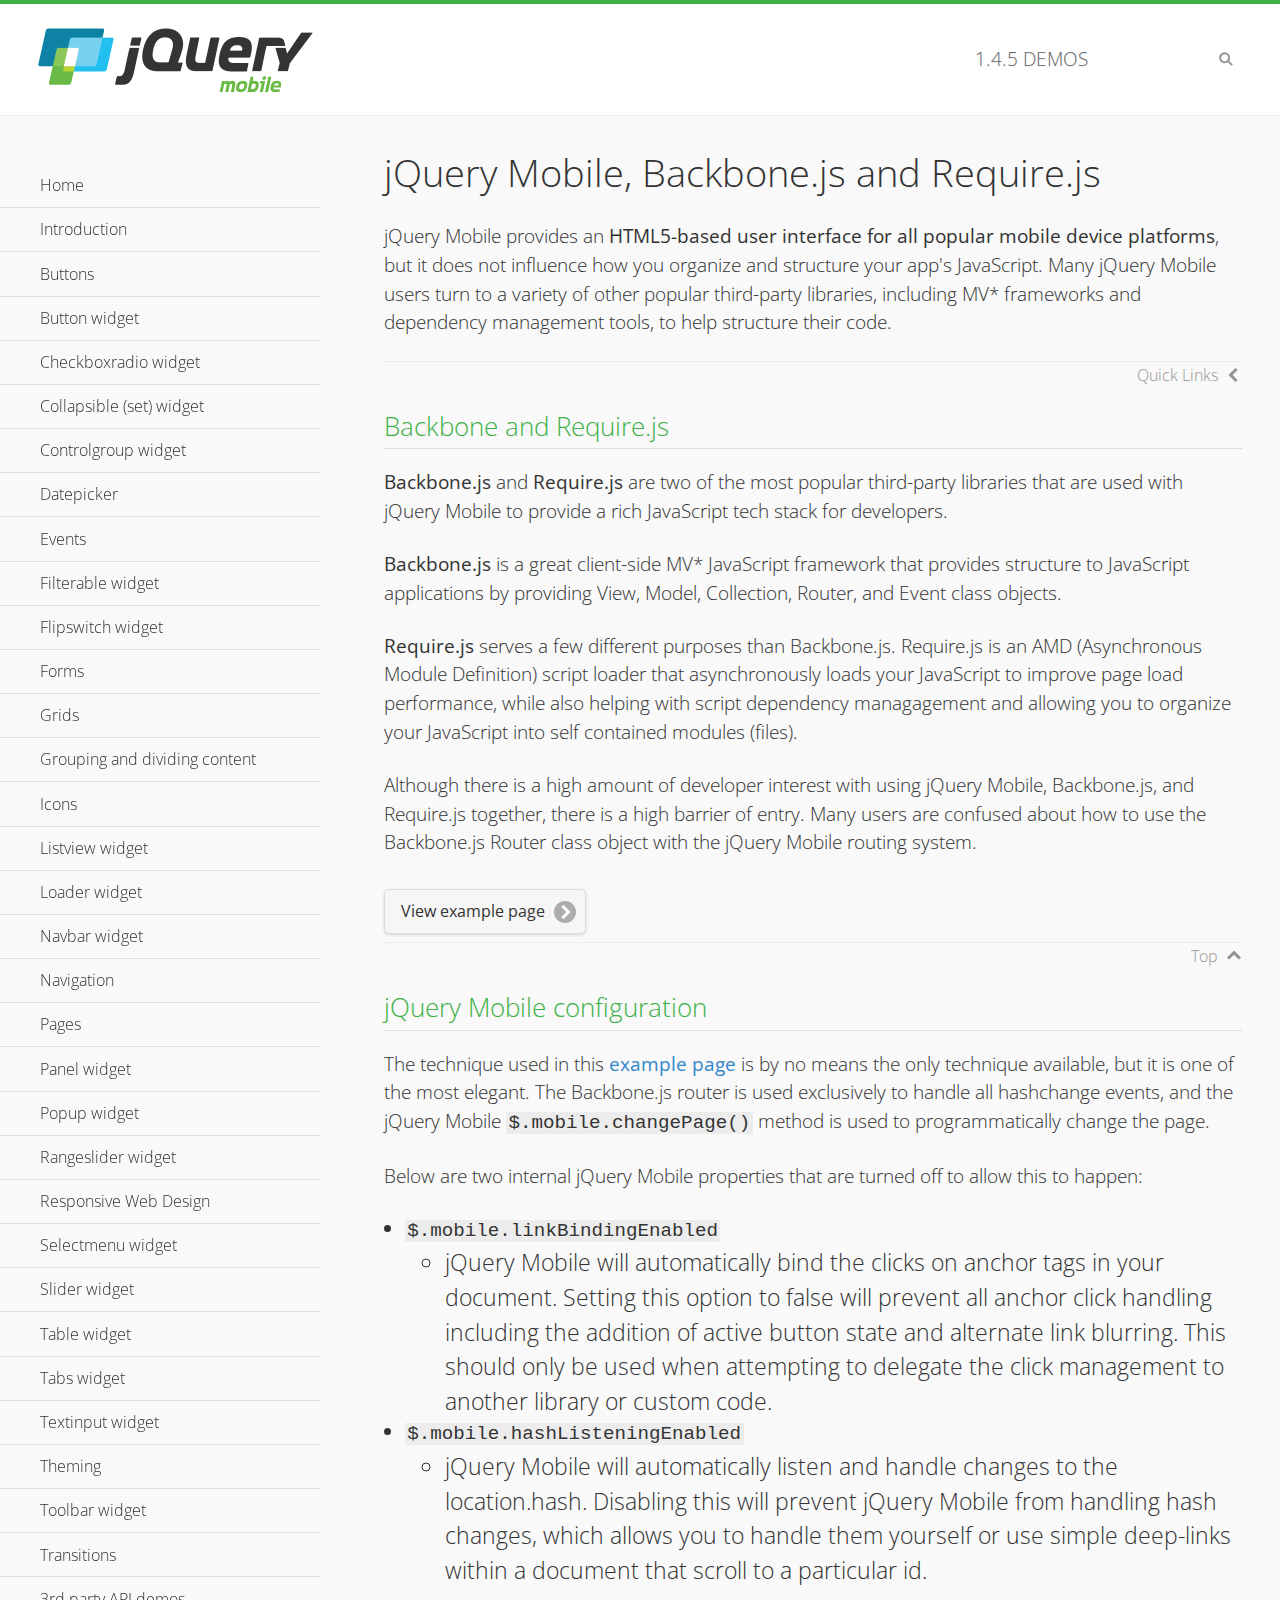
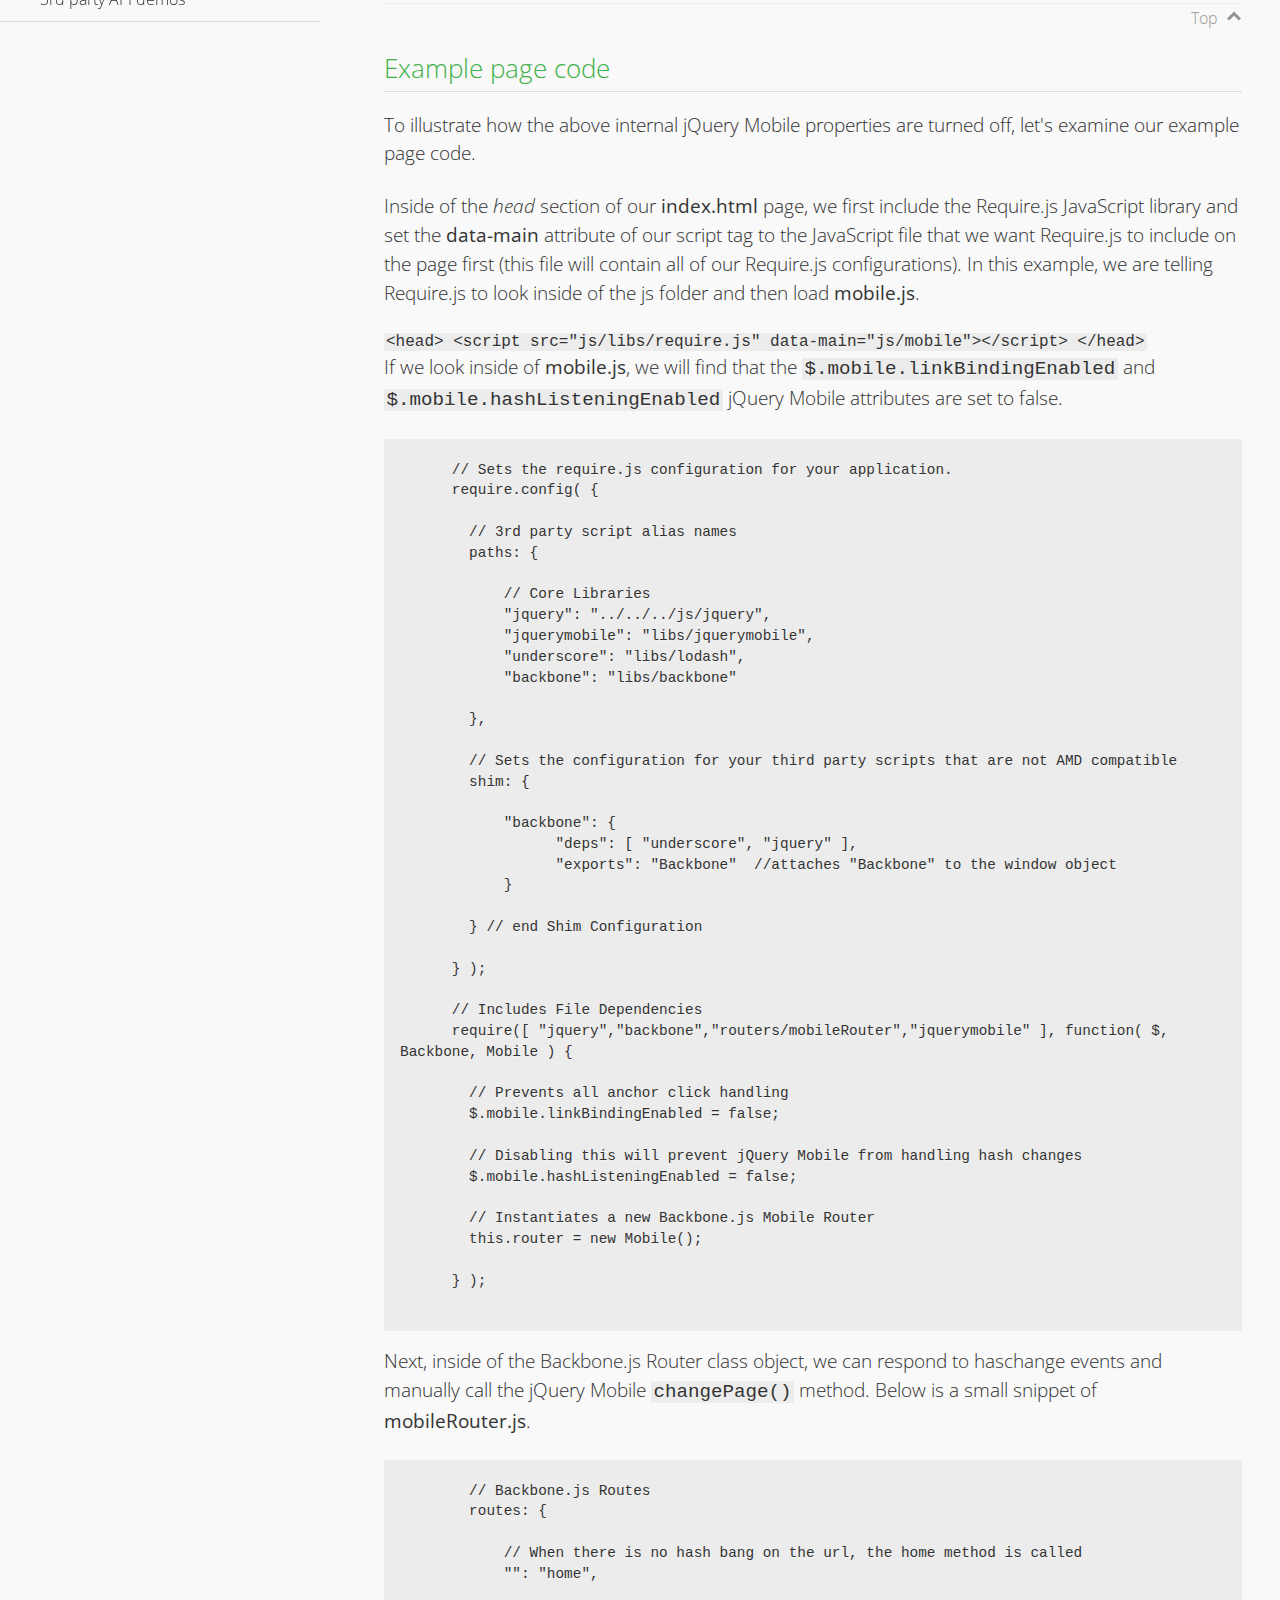
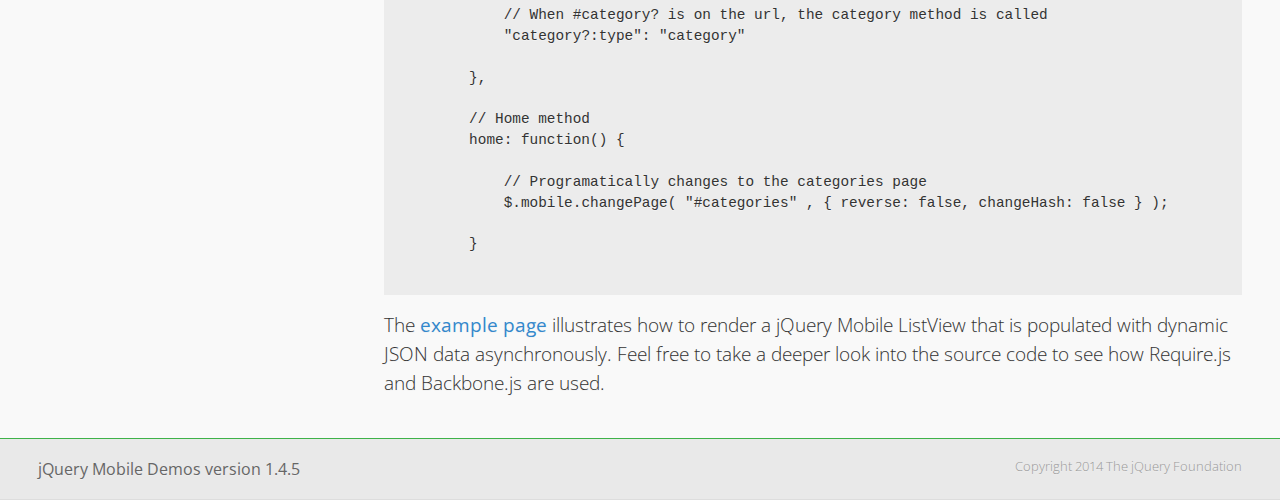
<file: script/jmobile/demos/backbone-requirejs/index.html>
<!DOCTYPE html>
<html>
  <head>
  <meta charset="utf-8">
  <meta name="viewport" content="width=device-width, initial-scale=1">
  <title>jQuery Mobile - Backbone.js and Require.js Apps</title>
	<link rel="shortcut icon" href="../favicon.ico">
    <link rel="stylesheet" href="http://fonts.googleapis.com/css?family=Open+Sans:300,400,700">
	<link rel="stylesheet" href="../css/themes/default/jquery.mobile-1.4.5.min.css">
	<link rel="stylesheet" href="../_assets/css/jqm-demos.css">
	<script src="../js/jquery.js"></script>
	<script src="../_assets/js/index.js"></script>
	<script src="../js/jquery.mobile-1.4.5.min.js"></script>

</head>
<body>
<div data-role="page" class="jqm-demos" data-quicklinks="true">

    <div data-role="header" class="jqm-header">
		<h2><a href="../" title="jQuery Mobile Demos home"><img src="../_assets/img/jquery-logo.png" alt="jQuery Mobile"></a></h2>
		<p><span class="jqm-version"></span> Demos</p>
        <a href="#" class="jqm-navmenu-link ui-btn ui-btn-icon-notext ui-corner-all ui-icon-bars ui-nodisc-icon ui-alt-icon ui-btn-left">Menu</a>
        <a href="#" class="jqm-search-link ui-btn ui-btn-icon-notext ui-corner-all ui-icon-search ui-nodisc-icon ui-alt-icon ui-btn-right">Search</a>
    </div><!-- /header -->

	<div role="main" class="ui-content jqm-content">

      <h1>jQuery Mobile, Backbone.js and Require.js</h1>
      <p>jQuery Mobile provides an <strong>HTML5-based user interface for all popular mobile device platforms</strong>, but it does not influence how you organize and structure your app's JavaScript.  Many jQuery Mobile users turn to a variety of other popular third-party libraries, including MV* frameworks and dependency management tools, to help structure their code.
      </p>

	  <h2>Backbone and Require.js</h2>
      <p><strong>Backbone.js</strong> and <strong>Require.js</strong> are two of the most popular third-party libraries that are used with jQuery Mobile to provide a rich JavaScript tech stack for developers.
      </p>
      <p><strong>Backbone.js</strong> is a great client-side MV* JavaScript framework that provides structure to JavaScript applications by providing View, Model, Collection, Router, and Event class objects.
      </p>
      <p><strong>Require.js</strong> serves a few different purposes than Backbone.js. Require.js is an AMD (Asynchronous Module Definition) script loader that asynchronously loads your JavaScript to improve page load performance, while also helping with script dependency managagement and allowing you to organize your JavaScript into self contained modules (files).
      </p>
      <p>Although there is a high amount of developer interest with using jQuery Mobile, Backbone.js, and Require.js together, there is a high barrier of entry.  Many users are confused about how to use the Backbone.js Router class object with the jQuery Mobile routing system.</p>

	   <a href="backbone-require.html" rel="external" class="ui-btn ui-btn-inline ui-corner-all ui-shadow ui-btn-icon-right ui-icon-carat-r">View example page</a>

      <h2>jQuery Mobile configuration</h2>

      <p>The technique used in this <a href="backbone-require.html" rel="external">example page</a> is by no means the only technique available, but it is one of the most elegant.  The Backbone.js router is used exclusively to handle all hashchange events, and the jQuery Mobile <code>$.mobile.changePage()</code> method is used to programmatically change the page.</p>

      <p>Below are two internal jQuery Mobile properties that are turned off to allow this to happen:</p>

      <ul>
        <li><code>$.mobile.linkBindingEnabled</code>
          <ul>
            <li>jQuery Mobile will automatically bind the clicks on anchor tags in your document. Setting this option to false will prevent all anchor click handling including the addition of active button state and alternate link blurring. This should only be used when attempting to delegate the click management to another library or custom code.</li>
            </ul>
        </li>
        <li><code>$.mobile.hashListeningEnabled</code>
          <ul>
            <li>jQuery Mobile will automatically listen and handle changes to the location.hash. Disabling this will prevent jQuery Mobile from handling hash changes, which allows you to handle them yourself or use simple deep-links within a document that scroll to a particular id.</li>
            </ul>
        </li>
      </ul>

	  <h2>Example page code</h2>
      <p>To illustrate how the above internal jQuery Mobile properties are turned off, let's examine our example page code.</p>

      <p>Inside of the <em>head</em> section of our <strong>index.html</strong> page, we first include the Require.js JavaScript library and set the <strong>data-main</strong> attribute of our script tag to the JavaScript file that we want Require.js to include on the page first (this file will contain all of our Require.js configurations).  In this example, we are telling Require.js to look inside of the js folder and then load <strong>mobile.js</strong>.
      </p>

      <code>
        &lt;head&gt;
          &lt;script src=&quot;js/libs/require.js&quot; data-main=&quot;js/mobile&quot;&gt;&lt;/script&gt;
        &lt;/head&gt;
      </code>
      <p>If we look inside of <strong>mobile.js</strong>, we will find that the <code>$.mobile.linkBindingEnabled</code> and <code>$.mobile.hashListeningEnabled</code> jQuery Mobile attributes are set to false.
      </p>
      <pre>
      <code>
      // Sets the require.js configuration for your application.
      require.config( {

        // 3rd party script alias names
        paths: {

            // Core Libraries
            "jquery": "../../../js/jquery",
            "jquerymobile": "libs/jquerymobile",
            "underscore": "libs/lodash",
            "backbone": "libs/backbone"

        },

        // Sets the configuration for your third party scripts that are not AMD compatible
        shim: {

            "backbone": {
                  "deps": [ "underscore", "jquery" ],
                  "exports": "Backbone"  //attaches "Backbone" to the window object
            }

        } // end Shim Configuration

      } );

      // Includes File Dependencies
      require([ "jquery","backbone","routers/mobileRouter","jquerymobile" ], function( $, Backbone, Mobile ) {

        // Prevents all anchor click handling
        $.mobile.linkBindingEnabled = false;

        // Disabling this will prevent jQuery Mobile from handling hash changes
        $.mobile.hashListeningEnabled = false;

        // Instantiates a new Backbone.js Mobile Router
        this.router = new Mobile();

      } );
</code>
</pre>
<p>Next, inside of the Backbone.js Router class object, we can respond to haschange events and manually call the jQuery Mobile <code>changePage()</code> method.  Below is a small snippet of <strong>mobileRouter.js</strong>.</p>
<pre>
<code>
        // Backbone.js Routes
        routes: {

            // When there is no hash bang on the url, the home method is called
            "": "home",

            // When #category? is on the url, the category method is called
            "category?:type": "category"

        },

        // Home method
        home: function() {

            // Programatically changes to the categories page
            $.mobile.changePage( "#categories" , { reverse: false, changeHash: false } );

        }
</code>
</pre>

		<p>The <a href="backbone-require.html" rel="external">example page</a> illustrates how to render a jQuery Mobile ListView that is populated with dynamic JSON data asynchronously. Feel free to take a deeper look into the source code to see how Require.js and Backbone.js are used.</p>

    </div><!-- /content -->
	    <div data-role="panel" class="jqm-navmenu-panel" data-position="left" data-display="overlay" data-theme="a">
	    	<ul class="jqm-list ui-alt-icon ui-nodisc-icon">
<li data-filtertext="demos homepage" data-icon="home"><a href=".././">Home</a></li>
<li data-filtertext="introduction overview getting started"><a href="../intro/" data-ajax="false">Introduction</a></li>
<li data-filtertext="buttons button markup buttonmarkup method anchor link button element"><a href="../button-markup/" data-ajax="false">Buttons</a></li>
<li data-filtertext="form button widget input button submit reset"><a href="../button/" data-ajax="false">Button widget</a></li>
<li data-role="collapsible" data-enhanced="true" data-collapsed-icon="carat-d" data-expanded-icon="carat-u" data-iconpos="right" data-inset="false" class="ui-collapsible ui-collapsible-themed-content ui-collapsible-collapsed">
	<h3 class="ui-collapsible-heading ui-collapsible-heading-collapsed">
		<a href="#" class="ui-collapsible-heading-toggle ui-btn ui-btn-icon-right ui-btn-inherit ui-icon-carat-d">
		    Checkboxradio widget<span class="ui-collapsible-heading-status"> click to expand contents</span>
		</a>
	</h3>
	<div class="ui-collapsible-content ui-body-inherit ui-collapsible-content-collapsed" aria-hidden="true">
		<ul>
			<li data-filtertext="form checkboxradio widget checkbox input checkboxes controlgroups"><a href="../checkboxradio-checkbox/" data-ajax="false">Checkboxes</a></li>
			<li data-filtertext="form checkboxradio widget radio input radio buttons controlgroups"><a href="../checkboxradio-radio/" data-ajax="false">Radio buttons</a></li>
		</ul>
	</div>
</li>
<li data-role="collapsible" data-enhanced="true" data-collapsed-icon="carat-d" data-expanded-icon="carat-u" data-iconpos="right" data-inset="false" class="ui-collapsible ui-collapsible-themed-content ui-collapsible-collapsed">
	<h3 class="ui-collapsible-heading ui-collapsible-heading-collapsed">
		<a href="#" class="ui-collapsible-heading-toggle ui-btn ui-btn-icon-right ui-btn-inherit ui-icon-carat-d">
			Collapsible (set) widget<span class="ui-collapsible-heading-status"> click to expand contents</span>
		</a>
	</h3>
	<div class="ui-collapsible-content ui-body-inherit ui-collapsible-content-collapsed" aria-hidden="true">
		<ul>
			<li data-filtertext="collapsibles content formatting"><a href="../collapsible/" data-ajax="false">Collapsible</a></li>
			<li data-filtertext="dynamic collapsible set accordion append expand"><a href="../collapsible-dynamic/" data-ajax="false">Dynamic collapsibles</a></li>
			<li data-filtertext="accordions collapsible set widget content formatting grouped collapsibles"><a href="../collapsibleset/" data-ajax="false">Collapsible set</a></li>
		</ul>
	</div>
</li>
<li data-role="collapsible" data-enhanced="true" data-collapsed-icon="carat-d" data-expanded-icon="carat-u" data-iconpos="right" data-inset="false" class="ui-collapsible ui-collapsible-themed-content ui-collapsible-collapsed">
	<h3 class="ui-collapsible-heading ui-collapsible-heading-collapsed">
		<a href="#" class="ui-collapsible-heading-toggle ui-btn ui-btn-icon-right ui-btn-inherit ui-icon-carat-d">
			Controlgroup widget<span class="ui-collapsible-heading-status"> click to expand contents</span>
		</a>
	</h3>
	<div class="ui-collapsible-content ui-body-inherit ui-collapsible-content-collapsed" aria-hidden="true">
		<ul>
			<li data-filtertext="controlgroups selectmenu checkboxradio input grouped buttons horizontal vertical"><a href="../controlgroup/" data-ajax="false">Controlgroup</a></li>
			<li data-filtertext="dynamic controlgroup dynamically add buttons"><a href="../controlgroup-dynamic/" data-ajax="false">Dynamic controlgroups</a></li>
		</ul>
	</div>
</li>
<li data-filtertext="form datepicker widget date input"><a href="../datepicker/" data-ajax="false">Datepicker</a></li>
<li data-role="collapsible" data-enhanced="true" data-collapsed-icon="carat-d" data-expanded-icon="carat-u" data-iconpos="right" data-inset="false" class="ui-collapsible ui-collapsible-themed-content ui-collapsible-collapsed">
	<h3 class="ui-collapsible-heading ui-collapsible-heading-collapsed">
		<a href="#" class="ui-collapsible-heading-toggle ui-btn ui-btn-icon-right ui-btn-inherit ui-icon-carat-d">
			Events<span class="ui-collapsible-heading-status"> click to expand contents</span>
		</a>
	</h3>
	<div class="ui-collapsible-content ui-body-inherit ui-collapsible-content-collapsed" aria-hidden="true">
		<ul>
			<li data-filtertext="swipe to delete list items listviews swipe events"><a href="../swipe-list/" data-ajax="false">Swipe list items</a></li>
			<li data-filtertext="swipe to navigate swipe page navigation swipe events"><a href="../swipe-page/" data-ajax="false">Swipe page navigation</a></li>
		</ul>
	</div>
</li>
<li data-filtertext="filterable filter elements sorting searching listview table"><a href="../filterable/" data-ajax="false">Filterable widget</a></li>
<li data-filtertext="form flipswitch widget flip toggle switch binary select checkbox input"><a href="../flipswitch/" data-ajax="false">Flipswitch widget</a></li>
<li data-role="collapsible" data-enhanced="true" data-collapsed-icon="carat-d" data-expanded-icon="carat-u" data-iconpos="right" data-inset="false" class="ui-collapsible ui-collapsible-themed-content ui-collapsible-collapsed">
	<h3 class="ui-collapsible-heading ui-collapsible-heading-collapsed">
		<a href="#" class="ui-collapsible-heading-toggle ui-btn ui-btn-icon-right ui-btn-inherit ui-icon-carat-d">
			Forms<span class="ui-collapsible-heading-status"> click to expand contents</span>
		</a>
	</h3>
	<div class="ui-collapsible-content ui-body-inherit ui-collapsible-content-collapsed" aria-hidden="true">
		<ul>
			<li data-filtertext="forms text checkbox radio range button submit reset inputs selects textarea slider flipswitch label form elements"><a href="../forms/" data-ajax="false">Forms</a></li>
			<li data-filtertext="form hide labels hidden accessible ui-hidden-accessible forms"><a href="../forms-label-hidden-accessible/" data-ajax="false">Hide labels</a></li>
			<li data-filtertext="form field containers fieldcontain ui-field-contain forms"><a href="../forms-field-contain/" data-ajax="false">Field containers</a></li>
			<li data-filtertext="forms disabled form elements"><a href="../forms-disabled/" data-ajax="false">Forms disabled</a></li>
			<li data-filtertext="forms gallery examples overview forms text checkbox radio range button submit reset inputs selects textarea slider flipswitch label form elements"><a href="../forms-gallery/" data-ajax="false">Forms gallery</a></li>
		</ul>
	</div>
</li>
<li data-role="collapsible" data-enhanced="true" data-collapsed-icon="carat-d" data-expanded-icon="carat-u" data-iconpos="right" data-inset="false" class="ui-collapsible ui-collapsible-themed-content ui-collapsible-collapsed">
	<h3 class="ui-collapsible-heading ui-collapsible-heading-collapsed">
		<a href="#" class="ui-collapsible-heading-toggle ui-btn ui-btn-icon-right ui-btn-inherit ui-icon-carat-d">
			Grids<span class="ui-collapsible-heading-status"> click to expand contents</span>
		</a>
	</h3>
	<div class="ui-collapsible-content ui-body-inherit ui-collapsible-content-collapsed" aria-hidden="true">
		<ul>
			<li data-filtertext="grids columns blocks content formatting rwd responsive css framework"><a href="../grids/" data-ajax="false">Grids</a></li>
			<li data-filtertext="buttons in grids css framework"><a href="../grids-buttons/" data-ajax="false">Buttons in grids</a></li>
			<li data-filtertext="custom responsive grids rwd css framework"><a href="../grids-custom-responsive/" data-ajax="false">Custom responsive grids</a></li>
		</ul>
	</div>
</li>
<li data-filtertext="blocks content formatting sections heading"><a href="../body-bar-classes/" data-ajax="false">Grouping and dividing content</a></li>
<li data-role="collapsible" data-enhanced="true" data-collapsed-icon="carat-d" data-expanded-icon="carat-u" data-iconpos="right" data-inset="false" class="ui-collapsible ui-collapsible-themed-content ui-collapsible-collapsed">
	<h3 class="ui-collapsible-heading ui-collapsible-heading-collapsed">
		<a href="#" class="ui-collapsible-heading-toggle ui-btn ui-btn-icon-right ui-btn-inherit ui-icon-carat-d">
			Icons<span class="ui-collapsible-heading-status"> click to expand contents</span>
		</a>
	</h3>
	<div class="ui-collapsible-content ui-body-inherit ui-collapsible-content-collapsed" aria-hidden="true">
		<ul>
			<li data-filtertext="button icons svg disc alt custom icon position"><a href="../icons/" data-ajax="false">Icons</a></li>
			<li data-filtertext=""><a href="../icons-grunticon/" data-ajax="false">Grunticon loader</a></li>
		</ul>
	</div>
</li>
<li data-role="collapsible" data-enhanced="true" data-collapsed-icon="carat-d" data-expanded-icon="carat-u" data-iconpos="right" data-inset="false" class="ui-collapsible ui-collapsible-themed-content ui-collapsible-collapsed">
	<h3 class="ui-collapsible-heading ui-collapsible-heading-collapsed">
		<a href="#" class="ui-collapsible-heading-toggle ui-btn ui-btn-icon-right ui-btn-inherit ui-icon-carat-d">
			Listview widget<span class="ui-collapsible-heading-status"> click to expand contents</span>
		</a>
	</h3>
	<div class="ui-collapsible-content ui-body-inherit ui-collapsible-content-collapsed" aria-hidden="true">
		<ul>
			<li data-filtertext="listview widget thumbnails icons nested split button collapsible ul ol"><a href="../listview/" data-ajax="false">Listview</a></li>
			<li data-filtertext="autocomplete filterable reveal listview filtertextbeforefilter placeholder"><a href="../listview-autocomplete/" data-ajax="false">Listview autocomplete</a></li>
			<li data-filtertext="autocomplete filterable reveal listview remote data filtertextbeforefilter placeholder"><a href="../listview-autocomplete-remote/" data-ajax="false">Listview autocomplete remote data</a></li>
			<li data-filtertext="autodividers anchor jump scroll linkbars listview lists ul ol"><a href="../listview-autodividers-linkbar/" data-ajax="false">Listview autodividers linkbar</a></li>
			<li data-filtertext="listview autodividers selector autodividersselector lists ul ol"><a href="../listview-autodividers-selector/" data-ajax="false">Listview autodividers selector</a></li>
			<li data-filtertext="listview nested list items"><a href="../listview-nested-lists/" data-ajax="false">Nested Listviews</a></li>
			<li data-filtertext="listview collapsible list items flat"><a href="../listview-collapsible-item-flat/" data-ajax="false">Listview collapsible list items (flat)</a></li>
			<li data-filtertext="listview collapsible list indented"><a href="../listview-collapsible-item-indented/" data-ajax="false">Listview collapsible list items (indented)</a></li>
			<li data-filtertext="grid listview responsive grids responsive listviews lists ul"><a href="../listview-grid/" data-ajax="false">Listview responsive grid</a></li>
		</ul>
	</div>
</li>
<li data-filtertext="loader widget page loading navigation overlay spinner"><a href="../loader/" data-ajax="false">Loader widget</a></li>
<li data-filtertext="navbar widget navmenu toolbars header footer"><a href="../navbar/" data-ajax="false">Navbar widget</a></li>
<li data-role="collapsible" data-enhanced="true" data-collapsed-icon="carat-d" data-expanded-icon="carat-u" data-iconpos="right" data-inset="false" class="ui-collapsible ui-collapsible-themed-content ui-collapsible-collapsed">
	<h3 class="ui-collapsible-heading ui-collapsible-heading-collapsed">
		<a href="#" class="ui-collapsible-heading-toggle ui-btn ui-btn-icon-right ui-btn-inherit ui-icon-carat-d">
			Navigation<span class="ui-collapsible-heading-status"> click to expand contents</span>
		</a>
	</h3>
	<div class="ui-collapsible-content ui-body-inherit ui-collapsible-content-collapsed" aria-hidden="true">
		<ul>
			<li data-filtertext="ajax navigation navigate widget history event method"><a href="../navigation/" data-ajax="false">Navigation</a></li>
			<li data-filtertext="linking pages page links navigation ajax prefetch cache"><a href="../navigation-linking-pages/" data-ajax="false">Linking pages</a></li>
			<!-- <li data-filtertext="php redirect server redirection server-side navigation"><a href="../navigation-php-redirect/" data-ajax="false">PHP redirect demo</a></li>-->
			<li data-filtertext="navigation redirection hash query"><a href="../navigation-hash-processing/" data-ajax="false">Hash processing demo</a></li>
			<li data-filtertext="navigation redirection hash query"><a href="../page-events/" data-ajax="false">Page Navigation Events</a></li>
		</ul>
	</div>
</li>
<li data-role="collapsible" data-enhanced="true" data-collapsed-icon="carat-d" data-expanded-icon="carat-u" data-iconpos="right" data-inset="false" class="ui-collapsible ui-collapsible-themed-content ui-collapsible-collapsed">
	<h3 class="ui-collapsible-heading ui-collapsible-heading-collapsed">
		<a href="#" class="ui-collapsible-heading-toggle ui-btn ui-btn-icon-right ui-btn-inherit ui-icon-carat-d">
			Pages<span class="ui-collapsible-heading-status"> click to expand contents</span>
		</a>
	</h3>
	<div class="ui-collapsible-content ui-body-inherit ui-collapsible-content-collapsed" aria-hidden="true">
		<ul>
			<li data-filtertext="pages page widget ajax navigation"><a href="../pages/" data-ajax="false">Pages</a></li>
			<li data-filtertext="single page"><a href="../pages-single-page/" data-ajax="false">Single page</a></li>
			<li data-filtertext="multipage multi-page page"><a href="../pages-multi-page/" data-ajax="false">Multi-page template</a></li>
			<li data-filtertext="dialog page widget modal popup"><a href="../pages-dialog/" data-ajax="false">Dialog page</a></li>
		</ul>
	</div>
</li>
<li data-role="collapsible" data-enhanced="true" data-collapsed-icon="carat-d" data-expanded-icon="carat-u" data-iconpos="right" data-inset="false" class="ui-collapsible ui-collapsible-themed-content ui-collapsible-collapsed">
	<h3 class="ui-collapsible-heading ui-collapsible-heading-collapsed">
		<a href="#" class="ui-collapsible-heading-toggle ui-btn ui-btn-icon-right ui-btn-inherit ui-icon-carat-d">
			Panel widget<span class="ui-collapsible-heading-status"> click to expand contents</span>
		</a>
	</h3>
	<div class="ui-collapsible-content ui-body-inherit ui-collapsible-content-collapsed" aria-hidden="true">
		<ul>
			<li data-filtertext="panel widget sliding panels reveal push overlay responsive"><a href="../panel/" data-ajax="false">Panel</a></li>
			<li data-filtertext=""><a href="../panel-external/" data-ajax="false">External panels</a></li>
			<li data-filtertext="panel "><a href="../panel-fixed/" data-ajax="false">Fixed panels</a></li>
			<li data-filtertext="panel slide panels sliding panels shadow rwd responsive breakpoint"><a href="../panel-responsive/" data-ajax="false">Panels responsive</a></li>
			<li data-filtertext="panel custom style custom panel width reveal shadow listview panel styling page background wrapper"><a href="../panel-styling/" data-ajax="false">Custom panel style</a></li>
			<li data-filtertext="panel open on swipe"><a href="../panel-swipe-open/" data-ajax="false">Panel open on swipe</a></li>
			<li data-filtertext="panels outside page internal external toolbars"><a href="../panel-external-internal/" data-ajax="false">Panel external and internal</a></li>
		</ul>
	</div>
</li>
<li data-role="collapsible" data-enhanced="true" data-collapsed-icon="carat-d" data-expanded-icon="carat-u" data-iconpos="right" data-inset="false" class="ui-collapsible ui-collapsible-themed-content ui-collapsible-collapsed">
	<h3 class="ui-collapsible-heading ui-collapsible-heading-collapsed">
		<a href="#" class="ui-collapsible-heading-toggle ui-btn ui-btn-icon-right ui-btn-inherit ui-icon-carat-d">
			Popup widget<span class="ui-collapsible-heading-status"> click to expand contents</span>
		</a>
	</h3>
	<div class="ui-collapsible-content ui-body-inherit ui-collapsible-content-collapsed" aria-hidden="true">
		<ul>
			<li data-filtertext="popup widget popups dialog modal transition tooltip lightbox form overlay screen flip pop fade transition"><a href="../popup/" data-ajax="false">Popup</a></li>
			<li data-filtertext="popup alignment position"><a href="../popup-alignment/" data-ajax="false">Popup alignment</a></li>
			<li data-filtertext="popup arrow size popups popover"><a href="../popup-arrow-size/" data-ajax="false">Popup arrow size</a></li>
			<li data-filtertext="dynamic popups popup images lightbox"><a href="../popup-dynamic/" data-ajax="false">Dynamic popups</a></li>
			<li data-filtertext="popups with iframes scaling"><a href="../popup-iframe/" data-ajax="false">Popups with iframes</a></li>
			<li data-filtertext="popup image scaling"><a href="../popup-image-scaling/" data-ajax="false">Popup image scaling</a></li>
			<li data-filtertext="external popup outside multi-page"><a href="../popup-outside-multipage/" data-ajax="false">Popup outside multi-page</a></li>
		</ul>
	</div>
</li>
<li data-filtertext="form rangeslider widget dual sliders dual handle sliders range input"><a href="../rangeslider/" data-ajax="false">Rangeslider widget</a></li>
<li data-filtertext="responsive web design rwd adaptive progressive enhancement PE accessible mobile breakpoints media query media queries"><a href="../rwd/" data-ajax="false">Responsive Web Design</a></li>
<li data-role="collapsible" data-enhanced="true" data-collapsed-icon="carat-d" data-expanded-icon="carat-u" data-iconpos="right" data-inset="false" class="ui-collapsible ui-collapsible-themed-content ui-collapsible-collapsed">
	<h3 class="ui-collapsible-heading ui-collapsible-heading-collapsed">
		<a href="#" class="ui-collapsible-heading-toggle ui-btn ui-btn-icon-right ui-btn-inherit ui-icon-carat-d">
			Selectmenu widget<span class="ui-collapsible-heading-status"> click to expand contents</span>
		</a>
	</h3>
	<div class="ui-collapsible-content ui-body-inherit ui-collapsible-content-collapsed" aria-hidden="true">
		<ul>
			<li data-filtertext="form selectmenu widget select input custom select menu selects"><a href="../selectmenu/" data-ajax="false">Selectmenu</a></li>
			<li data-filtertext="form custom select menu selectmenu widget custom menu option optgroup multiple selects"><a href="../selectmenu-custom/" data-ajax="false">Custom select menu</a></li>
			<li data-filtertext="filterable select filter popup dialog"><a href="../selectmenu-custom-filter/" data-ajax="false">Custom select menu with filter</a></li>
		</ul>
	</div>
</li>
<li data-role="collapsible" data-enhanced="true" data-collapsed-icon="carat-d" data-expanded-icon="carat-u" data-iconpos="right" data-inset="false" class="ui-collapsible ui-collapsible-themed-content ui-collapsible-collapsed">
	<h3 class="ui-collapsible-heading ui-collapsible-heading-collapsed">
		<a href="#" class="ui-collapsible-heading-toggle ui-btn ui-btn-icon-right ui-btn-inherit ui-icon-carat-d">
			Slider widget<span class="ui-collapsible-heading-status"> click to expand contents</span>
		</a>
	</h3>
	<div class="ui-collapsible-content ui-body-inherit ui-collapsible-content-collapsed" aria-hidden="true">
		<ul>
			<li data-filtertext="form slider widget range input single sliders"><a href="../slider/" data-ajax="false">Slider</a></li>
			<li data-filtertext="form slider widget flipswitch slider binary select flip toggle switch"><a href="../slider-flipswitch/" data-ajax="false">Slider flip toggle switch</a></li>
			<li data-filtertext="form slider tooltip handle value input range sliders"><a href="../slider-tooltip/" data-ajax="false">Slider tooltip</a></li>
		</ul>
	</div>
</li>
<li data-role="collapsible" data-enhanced="true" data-collapsed-icon="carat-d" data-expanded-icon="carat-u" data-iconpos="right" data-inset="false" class="ui-collapsible ui-collapsible-themed-content ui-collapsible-collapsed">
	<h3 class="ui-collapsible-heading ui-collapsible-heading-collapsed">
		<a href="#" class="ui-collapsible-heading-toggle ui-btn ui-btn-icon-right ui-btn-inherit ui-icon-carat-d">
			Table widget<span class="ui-collapsible-heading-status"> click to expand contents</span>
		</a>
	</h3>
	<div class="ui-collapsible-content ui-body-inherit ui-collapsible-content-collapsed" aria-hidden="true">
		<ul>
			<li data-filtertext="table widget reflow column toggle th td responsive tables rwd hide show tabular"><a href="../table-column-toggle/" data-ajax="false">Table Column Toggle</a></li>
			<li data-filtertext="table column toggle phone comparison demo"><a href="../table-column-toggle-example/" data-ajax="false">Table Column Toggle demo</a></li>
			<li data-filtertext="responsive tables table column toggle heading groups rwd breakpoint"><a href="../table-column-toggle-heading-groups/" data-ajax="false">Table Column Toggle heading groups</a></li>
			<li data-filtertext="responsive tables table column toggle hide rwd breakpoint customization options"><a href="../table-column-toggle-options/" data-ajax="false">Table Column Toggle options</a></li>
			<li data-filtertext="table reflow th td responsive rwd columns tabular"><a href="../table-reflow/" data-ajax="false">Table Reflow</a></li>
			<li data-filtertext="responsive tables table reflow heading groups rwd breakpoint"><a href="../table-reflow-heading-groups/" data-ajax="false">Table Reflow heading groups</a></li>
			<li data-filtertext="responsive tables table reflow stripes strokes table style"><a href="../table-reflow-stripes-strokes/" data-ajax="false">Table Reflow stripes and strokes</a></li>
			<li data-filtertext="responsive tables table reflow stack custom styles"><a href="../table-reflow-styling/" data-ajax="false">Table Reflow custom styles</a></li>
		</ul>
	</div>
</li>
<li data-filtertext="ui tabs widget"><a href="../tabs/" data-ajax="false">Tabs widget</a></li>
<li data-filtertext="form textinput widget text input textarea number date time tel email file color password"><a href="../textinput/" data-ajax="false">Textinput widget</a></li>
<li data-role="collapsible" data-enhanced="true" data-collapsed-icon="carat-d" data-expanded-icon="carat-u" data-iconpos="right" data-inset="false" class="ui-collapsible ui-collapsible-themed-content ui-collapsible-collapsed">
	<h3 class="ui-collapsible-heading ui-collapsible-heading-collapsed">
		<a href="#" class="ui-collapsible-heading-toggle ui-btn ui-btn-icon-right ui-btn-inherit ui-icon-carat-d">
			Theming<span class="ui-collapsible-heading-status"> click to expand contents</span>
		</a>
	</h3>
	<div class="ui-collapsible-content ui-body-inherit ui-collapsible-content-collapsed" aria-hidden="true">
		<ul>
			<li data-filtertext="default theme swatches theming style css"><a href="../theme-default/" data-ajax="false">Default theme</a></li>
			<li data-filtertext="classic theme old theme swatches theming style css"><a href="../theme-classic/" data-ajax="false">Classic theme</a></li>
		</ul>
	</div>
</li>
<li data-role="collapsible" data-enhanced="true" data-collapsed-icon="carat-d" data-expanded-icon="carat-u" data-iconpos="right" data-inset="false" class="ui-collapsible ui-collapsible-themed-content ui-collapsible-collapsed">
	<h3 class="ui-collapsible-heading ui-collapsible-heading-collapsed">
		<a href="#" class="ui-collapsible-heading-toggle ui-btn ui-btn-icon-right ui-btn-inherit ui-icon-carat-d">
			Toolbar widget<span class="ui-collapsible-heading-status"> click to expand contents</span>
		</a>
	</h3>
	<div class="ui-collapsible-content ui-body-inherit ui-collapsible-content-collapsed" aria-hidden="true">
		<ul>
			<li data-filtertext="toolbar widget header footer toolbars fixed fullscreen external sections"><a href="../toolbar/" data-ajax="false">Toolbar</a></li>
			<li data-filtertext="dynamic toolbars dynamically add toolbar header footer"><a href="../toolbar-dynamic/" data-ajax="false">Dynamic toolbars</a></li>
			<li data-filtertext="external toolbars header footer"><a href="../toolbar-external/" data-ajax="false">External toolbars</a></li>
			<li data-filtertext="fixed toolbars header footer"><a href="../toolbar-fixed/" data-ajax="false">Fixed toolbars</a></li>
			<li data-filtertext="fixed fullscreen toolbars header footer"><a href="../toolbar-fixed-fullscreen/" data-ajax="false">Fullscreen toolbars</a></li>
			<li data-filtertext="external fixed toolbars header footer"><a href="../toolbar-fixed-external/" data-ajax="false">Fixed external toolbars</a></li>
			<li data-filtertext="external persistent toolbars header footer navbar navmenu"><a href="../toolbar-fixed-persistent/" data-ajax="false">Persistent toolbars</a></li>
			<li data-filtertext="external ajax optimized toolbars persistent toolbars header footer navbar"><a href="../toolbar-fixed-persistent-optimized/" data-ajax="false">Ajax optimized toolbars</a></li>
			<li data-filtertext="form in toolbars header footer"><a href="../toolbar-fixed-forms/" data-ajax="false">Form in toolbar</a></li>
		</ul>
	</div>
</li>
<li data-filtertext="page transitions animated pages popup navigation flip slide fade pop"><a href="../transitions/" data-ajax="false">Transitions</a></li>
<li data-role="collapsible" data-enhanced="true" data-collapsed-icon="carat-d" data-expanded-icon="carat-u" data-iconpos="right" data-inset="false" class="ui-collapsible ui-collapsible-themed-content ui-collapsible-collapsed">
	<h3 class="ui-collapsible-heading ui-collapsible-heading-collapsed">
		<a href="#" class="ui-collapsible-heading-toggle ui-btn ui-btn-icon-right ui-btn-inherit ui-icon-carat-d">
			3rd party API demos<span class="ui-collapsible-heading-status"> click to expand contents</span>
		</a>
	</h3>
	<div class="ui-collapsible-content ui-body-inherit ui-collapsible-content-collapsed" aria-hidden="true">
		<ul>
			<li data-filtertext="backbone requirejs navigation router"><a href="../backbone-requirejs/" data-ajax="false">Backbone RequireJS</a></li>
			<li data-filtertext="google maps geolocation demo"><a href="../map-geolocation/" data-ajax="false">Google Maps geolocation</a></li>
			<li data-filtertext="google maps hybrid"><a href="../map-list-toggle/" data-ajax="false">Google Maps list toggle</a></li>
		</ul>
	</div>
</li>



		     </ul>
		</div><!-- /panel -->


    <div data-role="footer" data-position="fixed" data-tap-toggle="false" class="jqm-footer">
        <p>jQuery Mobile Demos version <span class="jqm-version"></span></p>
        <p>Copyright 2014 The jQuery Foundation</p>
    </div><!-- /footer -->
	<!-- TODO: This should become an external panel so we can add input to markup (unique ID) -->
    <div data-role="panel" class="jqm-search-panel" data-position="right" data-display="overlay" data-theme="a">
		<div class="jqm-search">
			<ul class="jqm-list" data-filter-placeholder="Search demos..." data-filter-reveal="true">
<li data-filtertext="demos homepage" data-icon="home"><a href=".././">Home</a></li>
<li data-filtertext="introduction overview getting started"><a href="../intro/" data-ajax="false">Introduction</a></li>
<li data-filtertext="buttons button markup buttonmarkup method anchor link button element"><a href="../button-markup/" data-ajax="false">Buttons</a></li>
<li data-filtertext="form button widget input button submit reset"><a href="../button/" data-ajax="false">Button widget</a></li>
<li data-role="collapsible" data-enhanced="true" data-collapsed-icon="carat-d" data-expanded-icon="carat-u" data-iconpos="right" data-inset="false" class="ui-collapsible ui-collapsible-themed-content ui-collapsible-collapsed">
	<h3 class="ui-collapsible-heading ui-collapsible-heading-collapsed">
		<a href="#" class="ui-collapsible-heading-toggle ui-btn ui-btn-icon-right ui-btn-inherit ui-icon-carat-d">
		    Checkboxradio widget<span class="ui-collapsible-heading-status"> click to expand contents</span>
		</a>
	</h3>
	<div class="ui-collapsible-content ui-body-inherit ui-collapsible-content-collapsed" aria-hidden="true">
		<ul>
			<li data-filtertext="form checkboxradio widget checkbox input checkboxes controlgroups"><a href="../checkboxradio-checkbox/" data-ajax="false">Checkboxes</a></li>
			<li data-filtertext="form checkboxradio widget radio input radio buttons controlgroups"><a href="../checkboxradio-radio/" data-ajax="false">Radio buttons</a></li>
		</ul>
	</div>
</li>
<li data-role="collapsible" data-enhanced="true" data-collapsed-icon="carat-d" data-expanded-icon="carat-u" data-iconpos="right" data-inset="false" class="ui-collapsible ui-collapsible-themed-content ui-collapsible-collapsed">
	<h3 class="ui-collapsible-heading ui-collapsible-heading-collapsed">
		<a href="#" class="ui-collapsible-heading-toggle ui-btn ui-btn-icon-right ui-btn-inherit ui-icon-carat-d">
			Collapsible (set) widget<span class="ui-collapsible-heading-status"> click to expand contents</span>
		</a>
	</h3>
	<div class="ui-collapsible-content ui-body-inherit ui-collapsible-content-collapsed" aria-hidden="true">
		<ul>
			<li data-filtertext="collapsibles content formatting"><a href="../collapsible/" data-ajax="false">Collapsible</a></li>
			<li data-filtertext="dynamic collapsible set accordion append expand"><a href="../collapsible-dynamic/" data-ajax="false">Dynamic collapsibles</a></li>
			<li data-filtertext="accordions collapsible set widget content formatting grouped collapsibles"><a href="../collapsibleset/" data-ajax="false">Collapsible set</a></li>
		</ul>
	</div>
</li>
<li data-role="collapsible" data-enhanced="true" data-collapsed-icon="carat-d" data-expanded-icon="carat-u" data-iconpos="right" data-inset="false" class="ui-collapsible ui-collapsible-themed-content ui-collapsible-collapsed">
	<h3 class="ui-collapsible-heading ui-collapsible-heading-collapsed">
		<a href="#" class="ui-collapsible-heading-toggle ui-btn ui-btn-icon-right ui-btn-inherit ui-icon-carat-d">
			Controlgroup widget<span class="ui-collapsible-heading-status"> click to expand contents</span>
		</a>
	</h3>
	<div class="ui-collapsible-content ui-body-inherit ui-collapsible-content-collapsed" aria-hidden="true">
		<ul>
			<li data-filtertext="controlgroups selectmenu checkboxradio input grouped buttons horizontal vertical"><a href="../controlgroup/" data-ajax="false">Controlgroup</a></li>
			<li data-filtertext="dynamic controlgroup dynamically add buttons"><a href="../controlgroup-dynamic/" data-ajax="false">Dynamic controlgroups</a></li>
		</ul>
	</div>
</li>
<li data-filtertext="form datepicker widget date input"><a href="../datepicker/" data-ajax="false">Datepicker</a></li>
<li data-role="collapsible" data-enhanced="true" data-collapsed-icon="carat-d" data-expanded-icon="carat-u" data-iconpos="right" data-inset="false" class="ui-collapsible ui-collapsible-themed-content ui-collapsible-collapsed">
	<h3 class="ui-collapsible-heading ui-collapsible-heading-collapsed">
		<a href="#" class="ui-collapsible-heading-toggle ui-btn ui-btn-icon-right ui-btn-inherit ui-icon-carat-d">
			Events<span class="ui-collapsible-heading-status"> click to expand contents</span>
		</a>
	</h3>
	<div class="ui-collapsible-content ui-body-inherit ui-collapsible-content-collapsed" aria-hidden="true">
		<ul>
			<li data-filtertext="swipe to delete list items listviews swipe events"><a href="../swipe-list/" data-ajax="false">Swipe list items</a></li>
			<li data-filtertext="swipe to navigate swipe page navigation swipe events"><a href="../swipe-page/" data-ajax="false">Swipe page navigation</a></li>
		</ul>
	</div>
</li>
<li data-filtertext="filterable filter elements sorting searching listview table"><a href="../filterable/" data-ajax="false">Filterable widget</a></li>
<li data-filtertext="form flipswitch widget flip toggle switch binary select checkbox input"><a href="../flipswitch/" data-ajax="false">Flipswitch widget</a></li>
<li data-role="collapsible" data-enhanced="true" data-collapsed-icon="carat-d" data-expanded-icon="carat-u" data-iconpos="right" data-inset="false" class="ui-collapsible ui-collapsible-themed-content ui-collapsible-collapsed">
	<h3 class="ui-collapsible-heading ui-collapsible-heading-collapsed">
		<a href="#" class="ui-collapsible-heading-toggle ui-btn ui-btn-icon-right ui-btn-inherit ui-icon-carat-d">
			Forms<span class="ui-collapsible-heading-status"> click to expand contents</span>
		</a>
	</h3>
	<div class="ui-collapsible-content ui-body-inherit ui-collapsible-content-collapsed" aria-hidden="true">
		<ul>
			<li data-filtertext="forms text checkbox radio range button submit reset inputs selects textarea slider flipswitch label form elements"><a href="../forms/" data-ajax="false">Forms</a></li>
			<li data-filtertext="form hide labels hidden accessible ui-hidden-accessible forms"><a href="../forms-label-hidden-accessible/" data-ajax="false">Hide labels</a></li>
			<li data-filtertext="form field containers fieldcontain ui-field-contain forms"><a href="../forms-field-contain/" data-ajax="false">Field containers</a></li>
			<li data-filtertext="forms disabled form elements"><a href="../forms-disabled/" data-ajax="false">Forms disabled</a></li>
			<li data-filtertext="forms gallery examples overview forms text checkbox radio range button submit reset inputs selects textarea slider flipswitch label form elements"><a href="../forms-gallery/" data-ajax="false">Forms gallery</a></li>
		</ul>
	</div>
</li>
<li data-role="collapsible" data-enhanced="true" data-collapsed-icon="carat-d" data-expanded-icon="carat-u" data-iconpos="right" data-inset="false" class="ui-collapsible ui-collapsible-themed-content ui-collapsible-collapsed">
	<h3 class="ui-collapsible-heading ui-collapsible-heading-collapsed">
		<a href="#" class="ui-collapsible-heading-toggle ui-btn ui-btn-icon-right ui-btn-inherit ui-icon-carat-d">
			Grids<span class="ui-collapsible-heading-status"> click to expand contents</span>
		</a>
	</h3>
	<div class="ui-collapsible-content ui-body-inherit ui-collapsible-content-collapsed" aria-hidden="true">
		<ul>
			<li data-filtertext="grids columns blocks content formatting rwd responsive css framework"><a href="../grids/" data-ajax="false">Grids</a></li>
			<li data-filtertext="buttons in grids css framework"><a href="../grids-buttons/" data-ajax="false">Buttons in grids</a></li>
			<li data-filtertext="custom responsive grids rwd css framework"><a href="../grids-custom-responsive/" data-ajax="false">Custom responsive grids</a></li>
		</ul>
	</div>
</li>
<li data-filtertext="blocks content formatting sections heading"><a href="../body-bar-classes/" data-ajax="false">Grouping and dividing content</a></li>
<li data-role="collapsible" data-enhanced="true" data-collapsed-icon="carat-d" data-expanded-icon="carat-u" data-iconpos="right" data-inset="false" class="ui-collapsible ui-collapsible-themed-content ui-collapsible-collapsed">
	<h3 class="ui-collapsible-heading ui-collapsible-heading-collapsed">
		<a href="#" class="ui-collapsible-heading-toggle ui-btn ui-btn-icon-right ui-btn-inherit ui-icon-carat-d">
			Icons<span class="ui-collapsible-heading-status"> click to expand contents</span>
		</a>
	</h3>
	<div class="ui-collapsible-content ui-body-inherit ui-collapsible-content-collapsed" aria-hidden="true">
		<ul>
			<li data-filtertext="button icons svg disc alt custom icon position"><a href="../icons/" data-ajax="false">Icons</a></li>
			<li data-filtertext=""><a href="../icons-grunticon/" data-ajax="false">Grunticon loader</a></li>
		</ul>
	</div>
</li>
<li data-role="collapsible" data-enhanced="true" data-collapsed-icon="carat-d" data-expanded-icon="carat-u" data-iconpos="right" data-inset="false" class="ui-collapsible ui-collapsible-themed-content ui-collapsible-collapsed">
	<h3 class="ui-collapsible-heading ui-collapsible-heading-collapsed">
		<a href="#" class="ui-collapsible-heading-toggle ui-btn ui-btn-icon-right ui-btn-inherit ui-icon-carat-d">
			Listview widget<span class="ui-collapsible-heading-status"> click to expand contents</span>
		</a>
	</h3>
	<div class="ui-collapsible-content ui-body-inherit ui-collapsible-content-collapsed" aria-hidden="true">
		<ul>
			<li data-filtertext="listview widget thumbnails icons nested split button collapsible ul ol"><a href="../listview/" data-ajax="false">Listview</a></li>
			<li data-filtertext="autocomplete filterable reveal listview filtertextbeforefilter placeholder"><a href="../listview-autocomplete/" data-ajax="false">Listview autocomplete</a></li>
			<li data-filtertext="autocomplete filterable reveal listview remote data filtertextbeforefilter placeholder"><a href="../listview-autocomplete-remote/" data-ajax="false">Listview autocomplete remote data</a></li>
			<li data-filtertext="autodividers anchor jump scroll linkbars listview lists ul ol"><a href="../listview-autodividers-linkbar/" data-ajax="false">Listview autodividers linkbar</a></li>
			<li data-filtertext="listview autodividers selector autodividersselector lists ul ol"><a href="../listview-autodividers-selector/" data-ajax="false">Listview autodividers selector</a></li>
			<li data-filtertext="listview nested list items"><a href="../listview-nested-lists/" data-ajax="false">Nested Listviews</a></li>
			<li data-filtertext="listview collapsible list items flat"><a href="../listview-collapsible-item-flat/" data-ajax="false">Listview collapsible list items (flat)</a></li>
			<li data-filtertext="listview collapsible list indented"><a href="../listview-collapsible-item-indented/" data-ajax="false">Listview collapsible list items (indented)</a></li>
			<li data-filtertext="grid listview responsive grids responsive listviews lists ul"><a href="../listview-grid/" data-ajax="false">Listview responsive grid</a></li>
		</ul>
	</div>
</li>
<li data-filtertext="loader widget page loading navigation overlay spinner"><a href="../loader/" data-ajax="false">Loader widget</a></li>
<li data-filtertext="navbar widget navmenu toolbars header footer"><a href="../navbar/" data-ajax="false">Navbar widget</a></li>
<li data-role="collapsible" data-enhanced="true" data-collapsed-icon="carat-d" data-expanded-icon="carat-u" data-iconpos="right" data-inset="false" class="ui-collapsible ui-collapsible-themed-content ui-collapsible-collapsed">
	<h3 class="ui-collapsible-heading ui-collapsible-heading-collapsed">
		<a href="#" class="ui-collapsible-heading-toggle ui-btn ui-btn-icon-right ui-btn-inherit ui-icon-carat-d">
			Navigation<span class="ui-collapsible-heading-status"> click to expand contents</span>
		</a>
	</h3>
	<div class="ui-collapsible-content ui-body-inherit ui-collapsible-content-collapsed" aria-hidden="true">
		<ul>
			<li data-filtertext="ajax navigation navigate widget history event method"><a href="../navigation/" data-ajax="false">Navigation</a></li>
			<li data-filtertext="linking pages page links navigation ajax prefetch cache"><a href="../navigation-linking-pages/" data-ajax="false">Linking pages</a></li>
			<!-- <li data-filtertext="php redirect server redirection server-side navigation"><a href="../navigation-php-redirect/" data-ajax="false">PHP redirect demo</a></li>-->
			<li data-filtertext="navigation redirection hash query"><a href="../navigation-hash-processing/" data-ajax="false">Hash processing demo</a></li>
			<li data-filtertext="navigation redirection hash query"><a href="../page-events/" data-ajax="false">Page Navigation Events</a></li>
		</ul>
	</div>
</li>
<li data-role="collapsible" data-enhanced="true" data-collapsed-icon="carat-d" data-expanded-icon="carat-u" data-iconpos="right" data-inset="false" class="ui-collapsible ui-collapsible-themed-content ui-collapsible-collapsed">
	<h3 class="ui-collapsible-heading ui-collapsible-heading-collapsed">
		<a href="#" class="ui-collapsible-heading-toggle ui-btn ui-btn-icon-right ui-btn-inherit ui-icon-carat-d">
			Pages<span class="ui-collapsible-heading-status"> click to expand contents</span>
		</a>
	</h3>
	<div class="ui-collapsible-content ui-body-inherit ui-collapsible-content-collapsed" aria-hidden="true">
		<ul>
			<li data-filtertext="pages page widget ajax navigation"><a href="../pages/" data-ajax="false">Pages</a></li>
			<li data-filtertext="single page"><a href="../pages-single-page/" data-ajax="false">Single page</a></li>
			<li data-filtertext="multipage multi-page page"><a href="../pages-multi-page/" data-ajax="false">Multi-page template</a></li>
			<li data-filtertext="dialog page widget modal popup"><a href="../pages-dialog/" data-ajax="false">Dialog page</a></li>
		</ul>
	</div>
</li>
<li data-role="collapsible" data-enhanced="true" data-collapsed-icon="carat-d" data-expanded-icon="carat-u" data-iconpos="right" data-inset="false" class="ui-collapsible ui-collapsible-themed-content ui-collapsible-collapsed">
	<h3 class="ui-collapsible-heading ui-collapsible-heading-collapsed">
		<a href="#" class="ui-collapsible-heading-toggle ui-btn ui-btn-icon-right ui-btn-inherit ui-icon-carat-d">
			Panel widget<span class="ui-collapsible-heading-status"> click to expand contents</span>
		</a>
	</h3>
	<div class="ui-collapsible-content ui-body-inherit ui-collapsible-content-collapsed" aria-hidden="true">
		<ul>
			<li data-filtertext="panel widget sliding panels reveal push overlay responsive"><a href="../panel/" data-ajax="false">Panel</a></li>
			<li data-filtertext=""><a href="../panel-external/" data-ajax="false">External panels</a></li>
			<li data-filtertext="panel "><a href="../panel-fixed/" data-ajax="false">Fixed panels</a></li>
			<li data-filtertext="panel slide panels sliding panels shadow rwd responsive breakpoint"><a href="../panel-responsive/" data-ajax="false">Panels responsive</a></li>
			<li data-filtertext="panel custom style custom panel width reveal shadow listview panel styling page background wrapper"><a href="../panel-styling/" data-ajax="false">Custom panel style</a></li>
			<li data-filtertext="panel open on swipe"><a href="../panel-swipe-open/" data-ajax="false">Panel open on swipe</a></li>
			<li data-filtertext="panels outside page internal external toolbars"><a href="../panel-external-internal/" data-ajax="false">Panel external and internal</a></li>
		</ul>
	</div>
</li>
<li data-role="collapsible" data-enhanced="true" data-collapsed-icon="carat-d" data-expanded-icon="carat-u" data-iconpos="right" data-inset="false" class="ui-collapsible ui-collapsible-themed-content ui-collapsible-collapsed">
	<h3 class="ui-collapsible-heading ui-collapsible-heading-collapsed">
		<a href="#" class="ui-collapsible-heading-toggle ui-btn ui-btn-icon-right ui-btn-inherit ui-icon-carat-d">
			Popup widget<span class="ui-collapsible-heading-status"> click to expand contents</span>
		</a>
	</h3>
	<div class="ui-collapsible-content ui-body-inherit ui-collapsible-content-collapsed" aria-hidden="true">
		<ul>
			<li data-filtertext="popup widget popups dialog modal transition tooltip lightbox form overlay screen flip pop fade transition"><a href="../popup/" data-ajax="false">Popup</a></li>
			<li data-filtertext="popup alignment position"><a href="../popup-alignment/" data-ajax="false">Popup alignment</a></li>
			<li data-filtertext="popup arrow size popups popover"><a href="../popup-arrow-size/" data-ajax="false">Popup arrow size</a></li>
			<li data-filtertext="dynamic popups popup images lightbox"><a href="../popup-dynamic/" data-ajax="false">Dynamic popups</a></li>
			<li data-filtertext="popups with iframes scaling"><a href="../popup-iframe/" data-ajax="false">Popups with iframes</a></li>
			<li data-filtertext="popup image scaling"><a href="../popup-image-scaling/" data-ajax="false">Popup image scaling</a></li>
			<li data-filtertext="external popup outside multi-page"><a href="../popup-outside-multipage/" data-ajax="false">Popup outside multi-page</a></li>
		</ul>
	</div>
</li>
<li data-filtertext="form rangeslider widget dual sliders dual handle sliders range input"><a href="../rangeslider/" data-ajax="false">Rangeslider widget</a></li>
<li data-filtertext="responsive web design rwd adaptive progressive enhancement PE accessible mobile breakpoints media query media queries"><a href="../rwd/" data-ajax="false">Responsive Web Design</a></li>
<li data-role="collapsible" data-enhanced="true" data-collapsed-icon="carat-d" data-expanded-icon="carat-u" data-iconpos="right" data-inset="false" class="ui-collapsible ui-collapsible-themed-content ui-collapsible-collapsed">
	<h3 class="ui-collapsible-heading ui-collapsible-heading-collapsed">
		<a href="#" class="ui-collapsible-heading-toggle ui-btn ui-btn-icon-right ui-btn-inherit ui-icon-carat-d">
			Selectmenu widget<span class="ui-collapsible-heading-status"> click to expand contents</span>
		</a>
	</h3>
	<div class="ui-collapsible-content ui-body-inherit ui-collapsible-content-collapsed" aria-hidden="true">
		<ul>
			<li data-filtertext="form selectmenu widget select input custom select menu selects"><a href="../selectmenu/" data-ajax="false">Selectmenu</a></li>
			<li data-filtertext="form custom select menu selectmenu widget custom menu option optgroup multiple selects"><a href="../selectmenu-custom/" data-ajax="false">Custom select menu</a></li>
			<li data-filtertext="filterable select filter popup dialog"><a href="../selectmenu-custom-filter/" data-ajax="false">Custom select menu with filter</a></li>
		</ul>
	</div>
</li>
<li data-role="collapsible" data-enhanced="true" data-collapsed-icon="carat-d" data-expanded-icon="carat-u" data-iconpos="right" data-inset="false" class="ui-collapsible ui-collapsible-themed-content ui-collapsible-collapsed">
	<h3 class="ui-collapsible-heading ui-collapsible-heading-collapsed">
		<a href="#" class="ui-collapsible-heading-toggle ui-btn ui-btn-icon-right ui-btn-inherit ui-icon-carat-d">
			Slider widget<span class="ui-collapsible-heading-status"> click to expand contents</span>
		</a>
	</h3>
	<div class="ui-collapsible-content ui-body-inherit ui-collapsible-content-collapsed" aria-hidden="true">
		<ul>
			<li data-filtertext="form slider widget range input single sliders"><a href="../slider/" data-ajax="false">Slider</a></li>
			<li data-filtertext="form slider widget flipswitch slider binary select flip toggle switch"><a href="../slider-flipswitch/" data-ajax="false">Slider flip toggle switch</a></li>
			<li data-filtertext="form slider tooltip handle value input range sliders"><a href="../slider-tooltip/" data-ajax="false">Slider tooltip</a></li>
		</ul>
	</div>
</li>
<li data-role="collapsible" data-enhanced="true" data-collapsed-icon="carat-d" data-expanded-icon="carat-u" data-iconpos="right" data-inset="false" class="ui-collapsible ui-collapsible-themed-content ui-collapsible-collapsed">
	<h3 class="ui-collapsible-heading ui-collapsible-heading-collapsed">
		<a href="#" class="ui-collapsible-heading-toggle ui-btn ui-btn-icon-right ui-btn-inherit ui-icon-carat-d">
			Table widget<span class="ui-collapsible-heading-status"> click to expand contents</span>
		</a>
	</h3>
	<div class="ui-collapsible-content ui-body-inherit ui-collapsible-content-collapsed" aria-hidden="true">
		<ul>
			<li data-filtertext="table widget reflow column toggle th td responsive tables rwd hide show tabular"><a href="../table-column-toggle/" data-ajax="false">Table Column Toggle</a></li>
			<li data-filtertext="table column toggle phone comparison demo"><a href="../table-column-toggle-example/" data-ajax="false">Table Column Toggle demo</a></li>
			<li data-filtertext="responsive tables table column toggle heading groups rwd breakpoint"><a href="../table-column-toggle-heading-groups/" data-ajax="false">Table Column Toggle heading groups</a></li>
			<li data-filtertext="responsive tables table column toggle hide rwd breakpoint customization options"><a href="../table-column-toggle-options/" data-ajax="false">Table Column Toggle options</a></li>
			<li data-filtertext="table reflow th td responsive rwd columns tabular"><a href="../table-reflow/" data-ajax="false">Table Reflow</a></li>
			<li data-filtertext="responsive tables table reflow heading groups rwd breakpoint"><a href="../table-reflow-heading-groups/" data-ajax="false">Table Reflow heading groups</a></li>
			<li data-filtertext="responsive tables table reflow stripes strokes table style"><a href="../table-reflow-stripes-strokes/" data-ajax="false">Table Reflow stripes and strokes</a></li>
			<li data-filtertext="responsive tables table reflow stack custom styles"><a href="../table-reflow-styling/" data-ajax="false">Table Reflow custom styles</a></li>
		</ul>
	</div>
</li>
<li data-filtertext="ui tabs widget"><a href="../tabs/" data-ajax="false">Tabs widget</a></li>
<li data-filtertext="form textinput widget text input textarea number date time tel email file color password"><a href="../textinput/" data-ajax="false">Textinput widget</a></li>
<li data-role="collapsible" data-enhanced="true" data-collapsed-icon="carat-d" data-expanded-icon="carat-u" data-iconpos="right" data-inset="false" class="ui-collapsible ui-collapsible-themed-content ui-collapsible-collapsed">
	<h3 class="ui-collapsible-heading ui-collapsible-heading-collapsed">
		<a href="#" class="ui-collapsible-heading-toggle ui-btn ui-btn-icon-right ui-btn-inherit ui-icon-carat-d">
			Theming<span class="ui-collapsible-heading-status"> click to expand contents</span>
		</a>
	</h3>
	<div class="ui-collapsible-content ui-body-inherit ui-collapsible-content-collapsed" aria-hidden="true">
		<ul>
			<li data-filtertext="default theme swatches theming style css"><a href="../theme-default/" data-ajax="false">Default theme</a></li>
			<li data-filtertext="classic theme old theme swatches theming style css"><a href="../theme-classic/" data-ajax="false">Classic theme</a></li>
		</ul>
	</div>
</li>
<li data-role="collapsible" data-enhanced="true" data-collapsed-icon="carat-d" data-expanded-icon="carat-u" data-iconpos="right" data-inset="false" class="ui-collapsible ui-collapsible-themed-content ui-collapsible-collapsed">
	<h3 class="ui-collapsible-heading ui-collapsible-heading-collapsed">
		<a href="#" class="ui-collapsible-heading-toggle ui-btn ui-btn-icon-right ui-btn-inherit ui-icon-carat-d">
			Toolbar widget<span class="ui-collapsible-heading-status"> click to expand contents</span>
		</a>
	</h3>
	<div class="ui-collapsible-content ui-body-inherit ui-collapsible-content-collapsed" aria-hidden="true">
		<ul>
			<li data-filtertext="toolbar widget header footer toolbars fixed fullscreen external sections"><a href="../toolbar/" data-ajax="false">Toolbar</a></li>
			<li data-filtertext="dynamic toolbars dynamically add toolbar header footer"><a href="../toolbar-dynamic/" data-ajax="false">Dynamic toolbars</a></li>
			<li data-filtertext="external toolbars header footer"><a href="../toolbar-external/" data-ajax="false">External toolbars</a></li>
			<li data-filtertext="fixed toolbars header footer"><a href="../toolbar-fixed/" data-ajax="false">Fixed toolbars</a></li>
			<li data-filtertext="fixed fullscreen toolbars header footer"><a href="../toolbar-fixed-fullscreen/" data-ajax="false">Fullscreen toolbars</a></li>
			<li data-filtertext="external fixed toolbars header footer"><a href="../toolbar-fixed-external/" data-ajax="false">Fixed external toolbars</a></li>
			<li data-filtertext="external persistent toolbars header footer navbar navmenu"><a href="../toolbar-fixed-persistent/" data-ajax="false">Persistent toolbars</a></li>
			<li data-filtertext="external ajax optimized toolbars persistent toolbars header footer navbar"><a href="../toolbar-fixed-persistent-optimized/" data-ajax="false">Ajax optimized toolbars</a></li>
			<li data-filtertext="form in toolbars header footer"><a href="../toolbar-fixed-forms/" data-ajax="false">Form in toolbar</a></li>
		</ul>
	</div>
</li>
<li data-filtertext="page transitions animated pages popup navigation flip slide fade pop"><a href="../transitions/" data-ajax="false">Transitions</a></li>
<li data-role="collapsible" data-enhanced="true" data-collapsed-icon="carat-d" data-expanded-icon="carat-u" data-iconpos="right" data-inset="false" class="ui-collapsible ui-collapsible-themed-content ui-collapsible-collapsed">
	<h3 class="ui-collapsible-heading ui-collapsible-heading-collapsed">
		<a href="#" class="ui-collapsible-heading-toggle ui-btn ui-btn-icon-right ui-btn-inherit ui-icon-carat-d">
			3rd party API demos<span class="ui-collapsible-heading-status"> click to expand contents</span>
		</a>
	</h3>
	<div class="ui-collapsible-content ui-body-inherit ui-collapsible-content-collapsed" aria-hidden="true">
		<ul>
			<li data-filtertext="backbone requirejs navigation router"><a href="../backbone-requirejs/" data-ajax="false">Backbone RequireJS</a></li>
			<li data-filtertext="google maps geolocation demo"><a href="../map-geolocation/" data-ajax="false">Google Maps geolocation</a></li>
			<li data-filtertext="google maps hybrid"><a href="../map-list-toggle/" data-ajax="false">Google Maps list toggle</a></li>
		</ul>
	</div>
</li>



			</ul>
		</div>
	</div><!-- /panel -->


</div><!-- /page -->

</body>
</html>
</file>
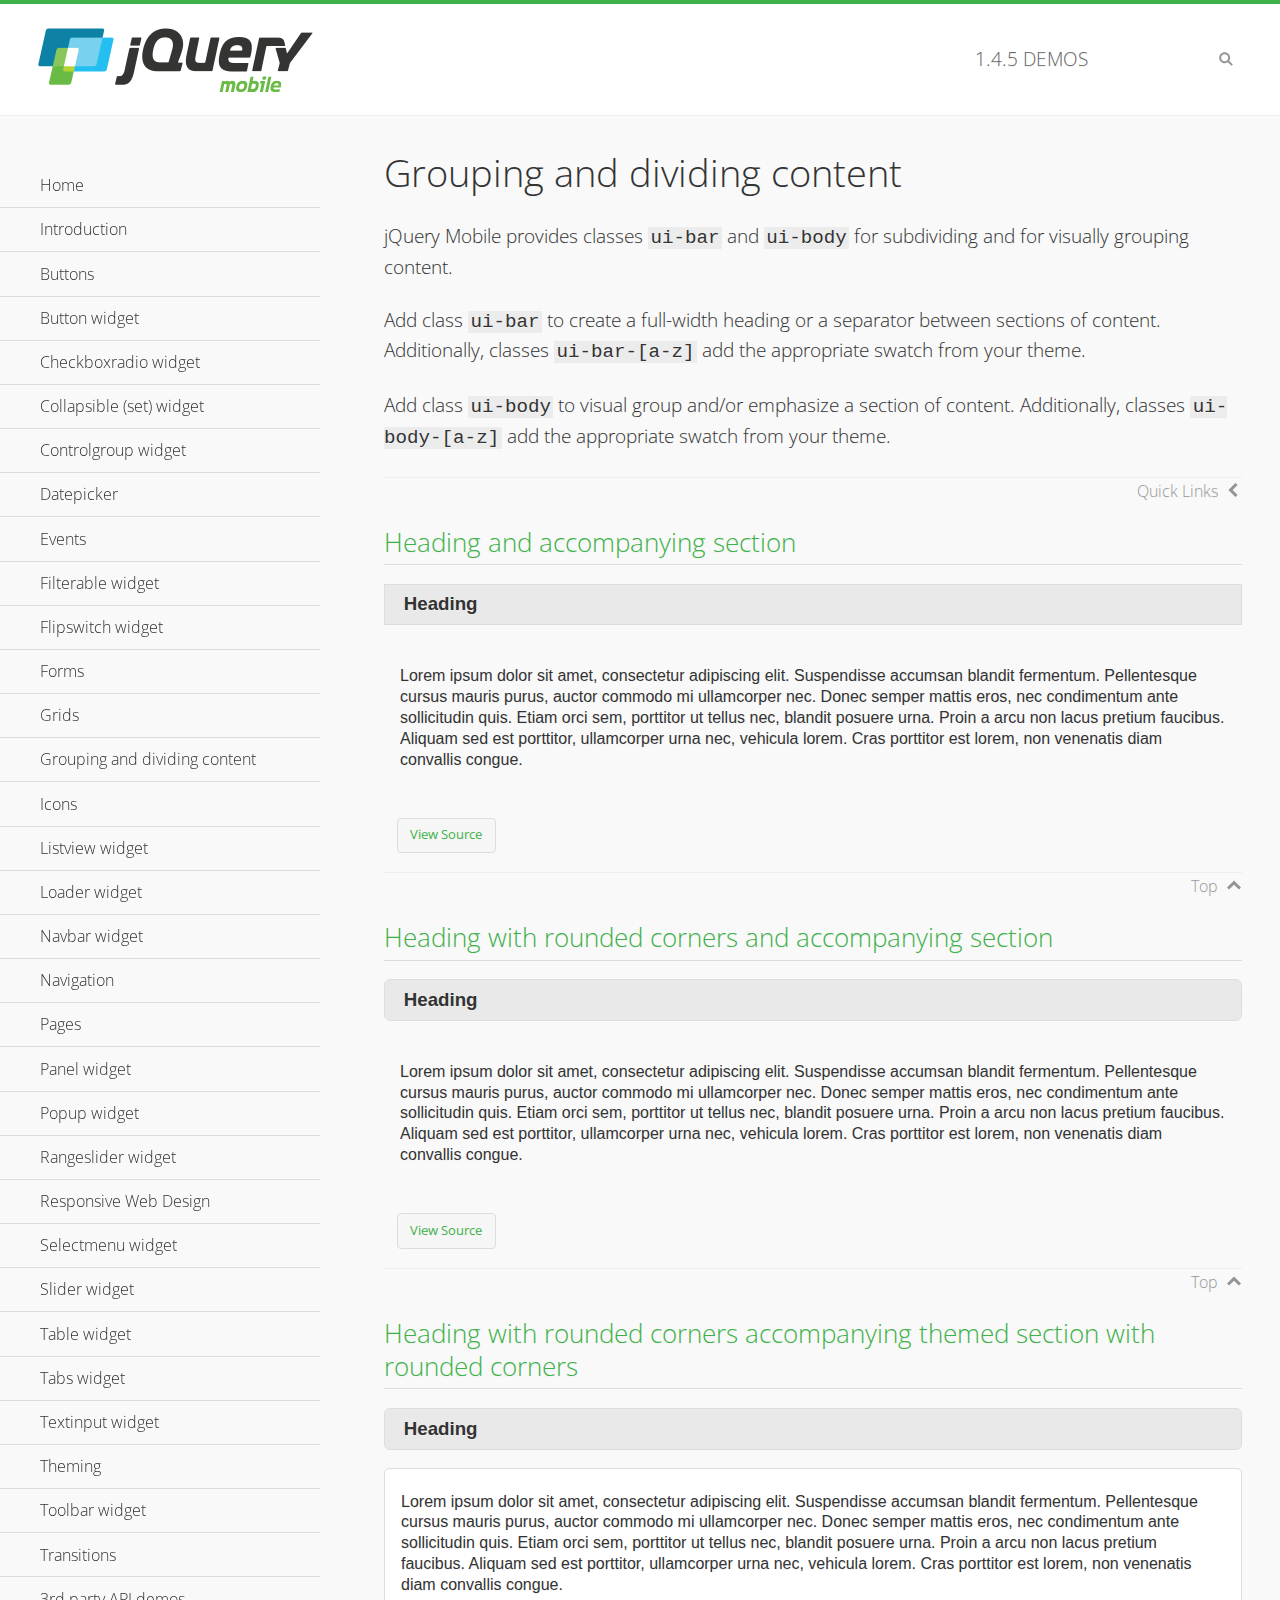
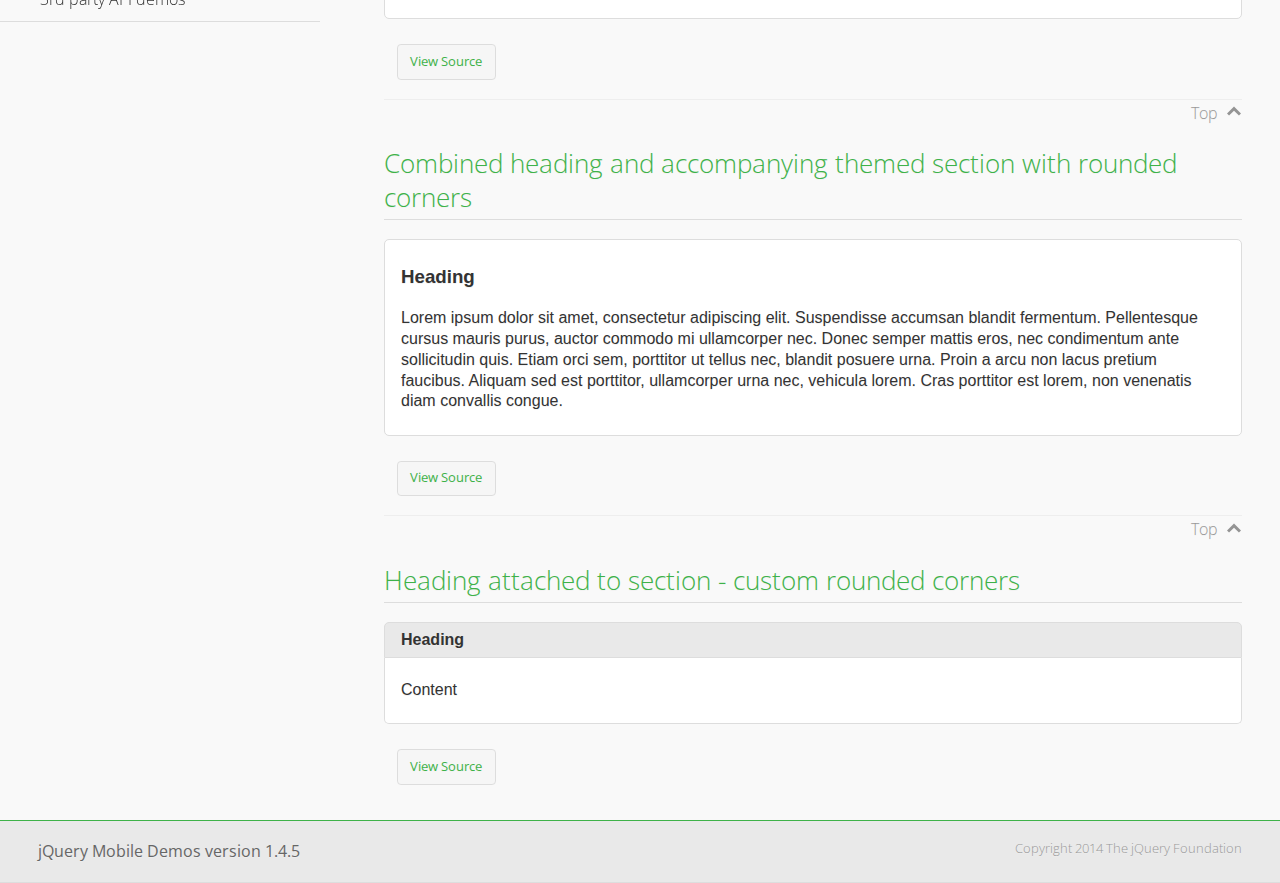
<file: script/jmobile/demos/body-bar-classes/index.html>
<!DOCTYPE html>
<html>
	<head>
	<meta charset="utf-8">
	<meta name="viewport" content="width=device-width, initial-scale=1">
	<title>Grouping and dividing content - jQuery Mobile Demos</title>
	<link rel="shortcut icon" href="../favicon.ico">
	<link rel="stylesheet" href="http://fonts.googleapis.com/css?family=Open+Sans:300,400,700">
	<link rel="stylesheet" href="../css/themes/default/jquery.mobile-1.4.5.min.css">
	<link rel="stylesheet" href="../_assets/css/jqm-demos.css">
	<script src="../js/jquery.js"></script>
	<script src="../_assets/js/index.js"></script>
	<script src="../js/jquery.mobile-1.4.5.min.js"></script>
  <style id="combined-heading-and-section">
    .custom-corners .ui-bar {
      -webkit-border-top-left-radius: inherit;
      border-top-left-radius: inherit;
      -webkit-border-top-right-radius: inherit;
      border-top-right-radius: inherit;
    }
    .custom-corners .ui-body {
      border-top-width: 0;
      -webkit-border-bottom-left-radius: inherit;
      border-bottom-left-radius: inherit;
      -webkit-border-bottom-right-radius: inherit;
      border-bottom-right-radius: inherit;
    }
  </style>
</head>
<body>
<div data-role="page" class="jqm-demos" data-quicklinks="true">

	<div data-role="header" class="jqm-header">
		<h2><a href="../" title="jQuery Mobile Demos home"><img src="../_assets/img/jquery-logo.png" alt="jQuery Mobile"></a></h2>
		<p><span class="jqm-version"></span> Demos</p>
		<a href="#" class="jqm-navmenu-link ui-btn ui-btn-icon-notext ui-corner-all ui-icon-bars ui-nodisc-icon ui-alt-icon ui-btn-left">Menu</a>
		<a href="#" class="jqm-search-link ui-btn ui-btn-icon-notext ui-corner-all ui-icon-search ui-nodisc-icon ui-alt-icon ui-btn-right">Search</a>
	</div><!-- /header -->

	<div role="main" class="ui-content jqm-content">

		<h1>Grouping and dividing content</h1>

		<p>jQuery Mobile provides classes <code>ui-bar</code> and <code>ui-body</code> for subdividing and for visually grouping content.</p>
		<p>Add class <code>ui-bar</code> to create a full-width heading or a separator between sections of content. Additionally, classes <code>ui-bar-[a-z]</code> add the appropriate swatch from your theme.</p>
		<p>Add class <code>ui-body</code> to visual group and/or emphasize a section of content. Additionally, classes <code>ui-body-[a-z]</code> add the appropriate swatch from your theme.</p>

		<h2>Heading and accompanying section</h2>

		<div data-demo-html="true">
      <h3 class="ui-bar ui-bar-a">Heading</h3>
			<div class="ui-body">
				<p>Lorem ipsum dolor sit amet, consectetur adipiscing elit. Suspendisse accumsan blandit fermentum. Pellentesque cursus mauris purus, auctor commodo mi ullamcorper nec. Donec semper mattis eros, nec condimentum ante sollicitudin quis. Etiam orci sem, porttitor ut tellus nec, blandit posuere urna. Proin a arcu non lacus pretium faucibus. Aliquam sed est porttitor, ullamcorper urna nec, vehicula lorem. Cras porttitor est lorem, non venenatis diam convallis congue.</p>
			</div>
		</div>

		<h2>Heading with rounded corners and accompanying section</h2>

		<div data-demo-html="true">
      <h3 class="ui-bar ui-bar-a ui-corner-all">Heading</h3>
			<div class="ui-body">
				<p>Lorem ipsum dolor sit amet, consectetur adipiscing elit. Suspendisse accumsan blandit fermentum. Pellentesque cursus mauris purus, auctor commodo mi ullamcorper nec. Donec semper mattis eros, nec condimentum ante sollicitudin quis. Etiam orci sem, porttitor ut tellus nec, blandit posuere urna. Proin a arcu non lacus pretium faucibus. Aliquam sed est porttitor, ullamcorper urna nec, vehicula lorem. Cras porttitor est lorem, non venenatis diam convallis congue.</p>
			</div>
		</div>

		<h2>Heading with rounded corners accompanying themed section with rounded corners</h2>

		<div data-demo-html="true">
      <h3 class="ui-bar ui-bar-a ui-corner-all">Heading</h3>
			<div class="ui-body ui-body-a ui-corner-all">
				<p>Lorem ipsum dolor sit amet, consectetur adipiscing elit. Suspendisse accumsan blandit fermentum. Pellentesque cursus mauris purus, auctor commodo mi ullamcorper nec. Donec semper mattis eros, nec condimentum ante sollicitudin quis. Etiam orci sem, porttitor ut tellus nec, blandit posuere urna. Proin a arcu non lacus pretium faucibus. Aliquam sed est porttitor, ullamcorper urna nec, vehicula lorem. Cras porttitor est lorem, non venenatis diam convallis congue.</p>
			</div>
		</div>

		<h2>Combined heading and accompanying themed section with rounded corners</h2>

		<div data-demo-html="true">
			<div class="ui-body ui-body-a ui-corner-all">
	      <h3>Heading</h3>
				<p>Lorem ipsum dolor sit amet, consectetur adipiscing elit. Suspendisse accumsan blandit fermentum. Pellentesque cursus mauris purus, auctor commodo mi ullamcorper nec. Donec semper mattis eros, nec condimentum ante sollicitudin quis. Etiam orci sem, porttitor ut tellus nec, blandit posuere urna. Proin a arcu non lacus pretium faucibus. Aliquam sed est porttitor, ullamcorper urna nec, vehicula lorem. Cras porttitor est lorem, non venenatis diam convallis congue.</p>
			</div>
		</div>

		<h2>Heading attached to section - custom rounded corners</h2>

		<div data-demo-html="true" data-demo-css="#combined-heading-and-section">
      <div class="ui-corner-all custom-corners">
        <div class="ui-bar ui-bar-a">
          <h3>Heading</h3>
        </div>
        <div class="ui-body ui-body-a">
          <p>Content</p>
        </div>
      </div>
		</div>

	</div><!-- /content -->
	    <div data-role="panel" class="jqm-navmenu-panel" data-position="left" data-display="overlay" data-theme="a">
	    	<ul class="jqm-list ui-alt-icon ui-nodisc-icon">
<li data-filtertext="demos homepage" data-icon="home"><a href=".././">Home</a></li>
<li data-filtertext="introduction overview getting started"><a href="../intro/" data-ajax="false">Introduction</a></li>
<li data-filtertext="buttons button markup buttonmarkup method anchor link button element"><a href="../button-markup/" data-ajax="false">Buttons</a></li>
<li data-filtertext="form button widget input button submit reset"><a href="../button/" data-ajax="false">Button widget</a></li>
<li data-role="collapsible" data-enhanced="true" data-collapsed-icon="carat-d" data-expanded-icon="carat-u" data-iconpos="right" data-inset="false" class="ui-collapsible ui-collapsible-themed-content ui-collapsible-collapsed">
	<h3 class="ui-collapsible-heading ui-collapsible-heading-collapsed">
		<a href="#" class="ui-collapsible-heading-toggle ui-btn ui-btn-icon-right ui-btn-inherit ui-icon-carat-d">
		    Checkboxradio widget<span class="ui-collapsible-heading-status"> click to expand contents</span>
		</a>
	</h3>
	<div class="ui-collapsible-content ui-body-inherit ui-collapsible-content-collapsed" aria-hidden="true">
		<ul>
			<li data-filtertext="form checkboxradio widget checkbox input checkboxes controlgroups"><a href="../checkboxradio-checkbox/" data-ajax="false">Checkboxes</a></li>
			<li data-filtertext="form checkboxradio widget radio input radio buttons controlgroups"><a href="../checkboxradio-radio/" data-ajax="false">Radio buttons</a></li>
		</ul>
	</div>
</li>
<li data-role="collapsible" data-enhanced="true" data-collapsed-icon="carat-d" data-expanded-icon="carat-u" data-iconpos="right" data-inset="false" class="ui-collapsible ui-collapsible-themed-content ui-collapsible-collapsed">
	<h3 class="ui-collapsible-heading ui-collapsible-heading-collapsed">
		<a href="#" class="ui-collapsible-heading-toggle ui-btn ui-btn-icon-right ui-btn-inherit ui-icon-carat-d">
			Collapsible (set) widget<span class="ui-collapsible-heading-status"> click to expand contents</span>
		</a>
	</h3>
	<div class="ui-collapsible-content ui-body-inherit ui-collapsible-content-collapsed" aria-hidden="true">
		<ul>
			<li data-filtertext="collapsibles content formatting"><a href="../collapsible/" data-ajax="false">Collapsible</a></li>
			<li data-filtertext="dynamic collapsible set accordion append expand"><a href="../collapsible-dynamic/" data-ajax="false">Dynamic collapsibles</a></li>
			<li data-filtertext="accordions collapsible set widget content formatting grouped collapsibles"><a href="../collapsibleset/" data-ajax="false">Collapsible set</a></li>
		</ul>
	</div>
</li>
<li data-role="collapsible" data-enhanced="true" data-collapsed-icon="carat-d" data-expanded-icon="carat-u" data-iconpos="right" data-inset="false" class="ui-collapsible ui-collapsible-themed-content ui-collapsible-collapsed">
	<h3 class="ui-collapsible-heading ui-collapsible-heading-collapsed">
		<a href="#" class="ui-collapsible-heading-toggle ui-btn ui-btn-icon-right ui-btn-inherit ui-icon-carat-d">
			Controlgroup widget<span class="ui-collapsible-heading-status"> click to expand contents</span>
		</a>
	</h3>
	<div class="ui-collapsible-content ui-body-inherit ui-collapsible-content-collapsed" aria-hidden="true">
		<ul>
			<li data-filtertext="controlgroups selectmenu checkboxradio input grouped buttons horizontal vertical"><a href="../controlgroup/" data-ajax="false">Controlgroup</a></li>
			<li data-filtertext="dynamic controlgroup dynamically add buttons"><a href="../controlgroup-dynamic/" data-ajax="false">Dynamic controlgroups</a></li>
		</ul>
	</div>
</li>
<li data-filtertext="form datepicker widget date input"><a href="../datepicker/" data-ajax="false">Datepicker</a></li>
<li data-role="collapsible" data-enhanced="true" data-collapsed-icon="carat-d" data-expanded-icon="carat-u" data-iconpos="right" data-inset="false" class="ui-collapsible ui-collapsible-themed-content ui-collapsible-collapsed">
	<h3 class="ui-collapsible-heading ui-collapsible-heading-collapsed">
		<a href="#" class="ui-collapsible-heading-toggle ui-btn ui-btn-icon-right ui-btn-inherit ui-icon-carat-d">
			Events<span class="ui-collapsible-heading-status"> click to expand contents</span>
		</a>
	</h3>
	<div class="ui-collapsible-content ui-body-inherit ui-collapsible-content-collapsed" aria-hidden="true">
		<ul>
			<li data-filtertext="swipe to delete list items listviews swipe events"><a href="../swipe-list/" data-ajax="false">Swipe list items</a></li>
			<li data-filtertext="swipe to navigate swipe page navigation swipe events"><a href="../swipe-page/" data-ajax="false">Swipe page navigation</a></li>
		</ul>
	</div>
</li>
<li data-filtertext="filterable filter elements sorting searching listview table"><a href="../filterable/" data-ajax="false">Filterable widget</a></li>
<li data-filtertext="form flipswitch widget flip toggle switch binary select checkbox input"><a href="../flipswitch/" data-ajax="false">Flipswitch widget</a></li>
<li data-role="collapsible" data-enhanced="true" data-collapsed-icon="carat-d" data-expanded-icon="carat-u" data-iconpos="right" data-inset="false" class="ui-collapsible ui-collapsible-themed-content ui-collapsible-collapsed">
	<h3 class="ui-collapsible-heading ui-collapsible-heading-collapsed">
		<a href="#" class="ui-collapsible-heading-toggle ui-btn ui-btn-icon-right ui-btn-inherit ui-icon-carat-d">
			Forms<span class="ui-collapsible-heading-status"> click to expand contents</span>
		</a>
	</h3>
	<div class="ui-collapsible-content ui-body-inherit ui-collapsible-content-collapsed" aria-hidden="true">
		<ul>
			<li data-filtertext="forms text checkbox radio range button submit reset inputs selects textarea slider flipswitch label form elements"><a href="../forms/" data-ajax="false">Forms</a></li>
			<li data-filtertext="form hide labels hidden accessible ui-hidden-accessible forms"><a href="../forms-label-hidden-accessible/" data-ajax="false">Hide labels</a></li>
			<li data-filtertext="form field containers fieldcontain ui-field-contain forms"><a href="../forms-field-contain/" data-ajax="false">Field containers</a></li>
			<li data-filtertext="forms disabled form elements"><a href="../forms-disabled/" data-ajax="false">Forms disabled</a></li>
			<li data-filtertext="forms gallery examples overview forms text checkbox radio range button submit reset inputs selects textarea slider flipswitch label form elements"><a href="../forms-gallery/" data-ajax="false">Forms gallery</a></li>
		</ul>
	</div>
</li>
<li data-role="collapsible" data-enhanced="true" data-collapsed-icon="carat-d" data-expanded-icon="carat-u" data-iconpos="right" data-inset="false" class="ui-collapsible ui-collapsible-themed-content ui-collapsible-collapsed">
	<h3 class="ui-collapsible-heading ui-collapsible-heading-collapsed">
		<a href="#" class="ui-collapsible-heading-toggle ui-btn ui-btn-icon-right ui-btn-inherit ui-icon-carat-d">
			Grids<span class="ui-collapsible-heading-status"> click to expand contents</span>
		</a>
	</h3>
	<div class="ui-collapsible-content ui-body-inherit ui-collapsible-content-collapsed" aria-hidden="true">
		<ul>
			<li data-filtertext="grids columns blocks content formatting rwd responsive css framework"><a href="../grids/" data-ajax="false">Grids</a></li>
			<li data-filtertext="buttons in grids css framework"><a href="../grids-buttons/" data-ajax="false">Buttons in grids</a></li>
			<li data-filtertext="custom responsive grids rwd css framework"><a href="../grids-custom-responsive/" data-ajax="false">Custom responsive grids</a></li>
		</ul>
	</div>
</li>
<li data-filtertext="blocks content formatting sections heading"><a href="../body-bar-classes/" data-ajax="false">Grouping and dividing content</a></li>
<li data-role="collapsible" data-enhanced="true" data-collapsed-icon="carat-d" data-expanded-icon="carat-u" data-iconpos="right" data-inset="false" class="ui-collapsible ui-collapsible-themed-content ui-collapsible-collapsed">
	<h3 class="ui-collapsible-heading ui-collapsible-heading-collapsed">
		<a href="#" class="ui-collapsible-heading-toggle ui-btn ui-btn-icon-right ui-btn-inherit ui-icon-carat-d">
			Icons<span class="ui-collapsible-heading-status"> click to expand contents</span>
		</a>
	</h3>
	<div class="ui-collapsible-content ui-body-inherit ui-collapsible-content-collapsed" aria-hidden="true">
		<ul>
			<li data-filtertext="button icons svg disc alt custom icon position"><a href="../icons/" data-ajax="false">Icons</a></li>
			<li data-filtertext=""><a href="../icons-grunticon/" data-ajax="false">Grunticon loader</a></li>
		</ul>
	</div>
</li>
<li data-role="collapsible" data-enhanced="true" data-collapsed-icon="carat-d" data-expanded-icon="carat-u" data-iconpos="right" data-inset="false" class="ui-collapsible ui-collapsible-themed-content ui-collapsible-collapsed">
	<h3 class="ui-collapsible-heading ui-collapsible-heading-collapsed">
		<a href="#" class="ui-collapsible-heading-toggle ui-btn ui-btn-icon-right ui-btn-inherit ui-icon-carat-d">
			Listview widget<span class="ui-collapsible-heading-status"> click to expand contents</span>
		</a>
	</h3>
	<div class="ui-collapsible-content ui-body-inherit ui-collapsible-content-collapsed" aria-hidden="true">
		<ul>
			<li data-filtertext="listview widget thumbnails icons nested split button collapsible ul ol"><a href="../listview/" data-ajax="false">Listview</a></li>
			<li data-filtertext="autocomplete filterable reveal listview filtertextbeforefilter placeholder"><a href="../listview-autocomplete/" data-ajax="false">Listview autocomplete</a></li>
			<li data-filtertext="autocomplete filterable reveal listview remote data filtertextbeforefilter placeholder"><a href="../listview-autocomplete-remote/" data-ajax="false">Listview autocomplete remote data</a></li>
			<li data-filtertext="autodividers anchor jump scroll linkbars listview lists ul ol"><a href="../listview-autodividers-linkbar/" data-ajax="false">Listview autodividers linkbar</a></li>
			<li data-filtertext="listview autodividers selector autodividersselector lists ul ol"><a href="../listview-autodividers-selector/" data-ajax="false">Listview autodividers selector</a></li>
			<li data-filtertext="listview nested list items"><a href="../listview-nested-lists/" data-ajax="false">Nested Listviews</a></li>
			<li data-filtertext="listview collapsible list items flat"><a href="../listview-collapsible-item-flat/" data-ajax="false">Listview collapsible list items (flat)</a></li>
			<li data-filtertext="listview collapsible list indented"><a href="../listview-collapsible-item-indented/" data-ajax="false">Listview collapsible list items (indented)</a></li>
			<li data-filtertext="grid listview responsive grids responsive listviews lists ul"><a href="../listview-grid/" data-ajax="false">Listview responsive grid</a></li>
		</ul>
	</div>
</li>
<li data-filtertext="loader widget page loading navigation overlay spinner"><a href="../loader/" data-ajax="false">Loader widget</a></li>
<li data-filtertext="navbar widget navmenu toolbars header footer"><a href="../navbar/" data-ajax="false">Navbar widget</a></li>
<li data-role="collapsible" data-enhanced="true" data-collapsed-icon="carat-d" data-expanded-icon="carat-u" data-iconpos="right" data-inset="false" class="ui-collapsible ui-collapsible-themed-content ui-collapsible-collapsed">
	<h3 class="ui-collapsible-heading ui-collapsible-heading-collapsed">
		<a href="#" class="ui-collapsible-heading-toggle ui-btn ui-btn-icon-right ui-btn-inherit ui-icon-carat-d">
			Navigation<span class="ui-collapsible-heading-status"> click to expand contents</span>
		</a>
	</h3>
	<div class="ui-collapsible-content ui-body-inherit ui-collapsible-content-collapsed" aria-hidden="true">
		<ul>
			<li data-filtertext="ajax navigation navigate widget history event method"><a href="../navigation/" data-ajax="false">Navigation</a></li>
			<li data-filtertext="linking pages page links navigation ajax prefetch cache"><a href="../navigation-linking-pages/" data-ajax="false">Linking pages</a></li>
			<!-- <li data-filtertext="php redirect server redirection server-side navigation"><a href="../navigation-php-redirect/" data-ajax="false">PHP redirect demo</a></li>-->
			<li data-filtertext="navigation redirection hash query"><a href="../navigation-hash-processing/" data-ajax="false">Hash processing demo</a></li>
			<li data-filtertext="navigation redirection hash query"><a href="../page-events/" data-ajax="false">Page Navigation Events</a></li>
		</ul>
	</div>
</li>
<li data-role="collapsible" data-enhanced="true" data-collapsed-icon="carat-d" data-expanded-icon="carat-u" data-iconpos="right" data-inset="false" class="ui-collapsible ui-collapsible-themed-content ui-collapsible-collapsed">
	<h3 class="ui-collapsible-heading ui-collapsible-heading-collapsed">
		<a href="#" class="ui-collapsible-heading-toggle ui-btn ui-btn-icon-right ui-btn-inherit ui-icon-carat-d">
			Pages<span class="ui-collapsible-heading-status"> click to expand contents</span>
		</a>
	</h3>
	<div class="ui-collapsible-content ui-body-inherit ui-collapsible-content-collapsed" aria-hidden="true">
		<ul>
			<li data-filtertext="pages page widget ajax navigation"><a href="../pages/" data-ajax="false">Pages</a></li>
			<li data-filtertext="single page"><a href="../pages-single-page/" data-ajax="false">Single page</a></li>
			<li data-filtertext="multipage multi-page page"><a href="../pages-multi-page/" data-ajax="false">Multi-page template</a></li>
			<li data-filtertext="dialog page widget modal popup"><a href="../pages-dialog/" data-ajax="false">Dialog page</a></li>
		</ul>
	</div>
</li>
<li data-role="collapsible" data-enhanced="true" data-collapsed-icon="carat-d" data-expanded-icon="carat-u" data-iconpos="right" data-inset="false" class="ui-collapsible ui-collapsible-themed-content ui-collapsible-collapsed">
	<h3 class="ui-collapsible-heading ui-collapsible-heading-collapsed">
		<a href="#" class="ui-collapsible-heading-toggle ui-btn ui-btn-icon-right ui-btn-inherit ui-icon-carat-d">
			Panel widget<span class="ui-collapsible-heading-status"> click to expand contents</span>
		</a>
	</h3>
	<div class="ui-collapsible-content ui-body-inherit ui-collapsible-content-collapsed" aria-hidden="true">
		<ul>
			<li data-filtertext="panel widget sliding panels reveal push overlay responsive"><a href="../panel/" data-ajax="false">Panel</a></li>
			<li data-filtertext=""><a href="../panel-external/" data-ajax="false">External panels</a></li>
			<li data-filtertext="panel "><a href="../panel-fixed/" data-ajax="false">Fixed panels</a></li>
			<li data-filtertext="panel slide panels sliding panels shadow rwd responsive breakpoint"><a href="../panel-responsive/" data-ajax="false">Panels responsive</a></li>
			<li data-filtertext="panel custom style custom panel width reveal shadow listview panel styling page background wrapper"><a href="../panel-styling/" data-ajax="false">Custom panel style</a></li>
			<li data-filtertext="panel open on swipe"><a href="../panel-swipe-open/" data-ajax="false">Panel open on swipe</a></li>
			<li data-filtertext="panels outside page internal external toolbars"><a href="../panel-external-internal/" data-ajax="false">Panel external and internal</a></li>
		</ul>
	</div>
</li>
<li data-role="collapsible" data-enhanced="true" data-collapsed-icon="carat-d" data-expanded-icon="carat-u" data-iconpos="right" data-inset="false" class="ui-collapsible ui-collapsible-themed-content ui-collapsible-collapsed">
	<h3 class="ui-collapsible-heading ui-collapsible-heading-collapsed">
		<a href="#" class="ui-collapsible-heading-toggle ui-btn ui-btn-icon-right ui-btn-inherit ui-icon-carat-d">
			Popup widget<span class="ui-collapsible-heading-status"> click to expand contents</span>
		</a>
	</h3>
	<div class="ui-collapsible-content ui-body-inherit ui-collapsible-content-collapsed" aria-hidden="true">
		<ul>
			<li data-filtertext="popup widget popups dialog modal transition tooltip lightbox form overlay screen flip pop fade transition"><a href="../popup/" data-ajax="false">Popup</a></li>
			<li data-filtertext="popup alignment position"><a href="../popup-alignment/" data-ajax="false">Popup alignment</a></li>
			<li data-filtertext="popup arrow size popups popover"><a href="../popup-arrow-size/" data-ajax="false">Popup arrow size</a></li>
			<li data-filtertext="dynamic popups popup images lightbox"><a href="../popup-dynamic/" data-ajax="false">Dynamic popups</a></li>
			<li data-filtertext="popups with iframes scaling"><a href="../popup-iframe/" data-ajax="false">Popups with iframes</a></li>
			<li data-filtertext="popup image scaling"><a href="../popup-image-scaling/" data-ajax="false">Popup image scaling</a></li>
			<li data-filtertext="external popup outside multi-page"><a href="../popup-outside-multipage/" data-ajax="false">Popup outside multi-page</a></li>
		</ul>
	</div>
</li>
<li data-filtertext="form rangeslider widget dual sliders dual handle sliders range input"><a href="../rangeslider/" data-ajax="false">Rangeslider widget</a></li>
<li data-filtertext="responsive web design rwd adaptive progressive enhancement PE accessible mobile breakpoints media query media queries"><a href="../rwd/" data-ajax="false">Responsive Web Design</a></li>
<li data-role="collapsible" data-enhanced="true" data-collapsed-icon="carat-d" data-expanded-icon="carat-u" data-iconpos="right" data-inset="false" class="ui-collapsible ui-collapsible-themed-content ui-collapsible-collapsed">
	<h3 class="ui-collapsible-heading ui-collapsible-heading-collapsed">
		<a href="#" class="ui-collapsible-heading-toggle ui-btn ui-btn-icon-right ui-btn-inherit ui-icon-carat-d">
			Selectmenu widget<span class="ui-collapsible-heading-status"> click to expand contents</span>
		</a>
	</h3>
	<div class="ui-collapsible-content ui-body-inherit ui-collapsible-content-collapsed" aria-hidden="true">
		<ul>
			<li data-filtertext="form selectmenu widget select input custom select menu selects"><a href="../selectmenu/" data-ajax="false">Selectmenu</a></li>
			<li data-filtertext="form custom select menu selectmenu widget custom menu option optgroup multiple selects"><a href="../selectmenu-custom/" data-ajax="false">Custom select menu</a></li>
			<li data-filtertext="filterable select filter popup dialog"><a href="../selectmenu-custom-filter/" data-ajax="false">Custom select menu with filter</a></li>
		</ul>
	</div>
</li>
<li data-role="collapsible" data-enhanced="true" data-collapsed-icon="carat-d" data-expanded-icon="carat-u" data-iconpos="right" data-inset="false" class="ui-collapsible ui-collapsible-themed-content ui-collapsible-collapsed">
	<h3 class="ui-collapsible-heading ui-collapsible-heading-collapsed">
		<a href="#" class="ui-collapsible-heading-toggle ui-btn ui-btn-icon-right ui-btn-inherit ui-icon-carat-d">
			Slider widget<span class="ui-collapsible-heading-status"> click to expand contents</span>
		</a>
	</h3>
	<div class="ui-collapsible-content ui-body-inherit ui-collapsible-content-collapsed" aria-hidden="true">
		<ul>
			<li data-filtertext="form slider widget range input single sliders"><a href="../slider/" data-ajax="false">Slider</a></li>
			<li data-filtertext="form slider widget flipswitch slider binary select flip toggle switch"><a href="../slider-flipswitch/" data-ajax="false">Slider flip toggle switch</a></li>
			<li data-filtertext="form slider tooltip handle value input range sliders"><a href="../slider-tooltip/" data-ajax="false">Slider tooltip</a></li>
		</ul>
	</div>
</li>
<li data-role="collapsible" data-enhanced="true" data-collapsed-icon="carat-d" data-expanded-icon="carat-u" data-iconpos="right" data-inset="false" class="ui-collapsible ui-collapsible-themed-content ui-collapsible-collapsed">
	<h3 class="ui-collapsible-heading ui-collapsible-heading-collapsed">
		<a href="#" class="ui-collapsible-heading-toggle ui-btn ui-btn-icon-right ui-btn-inherit ui-icon-carat-d">
			Table widget<span class="ui-collapsible-heading-status"> click to expand contents</span>
		</a>
	</h3>
	<div class="ui-collapsible-content ui-body-inherit ui-collapsible-content-collapsed" aria-hidden="true">
		<ul>
			<li data-filtertext="table widget reflow column toggle th td responsive tables rwd hide show tabular"><a href="../table-column-toggle/" data-ajax="false">Table Column Toggle</a></li>
			<li data-filtertext="table column toggle phone comparison demo"><a href="../table-column-toggle-example/" data-ajax="false">Table Column Toggle demo</a></li>
			<li data-filtertext="responsive tables table column toggle heading groups rwd breakpoint"><a href="../table-column-toggle-heading-groups/" data-ajax="false">Table Column Toggle heading groups</a></li>
			<li data-filtertext="responsive tables table column toggle hide rwd breakpoint customization options"><a href="../table-column-toggle-options/" data-ajax="false">Table Column Toggle options</a></li>
			<li data-filtertext="table reflow th td responsive rwd columns tabular"><a href="../table-reflow/" data-ajax="false">Table Reflow</a></li>
			<li data-filtertext="responsive tables table reflow heading groups rwd breakpoint"><a href="../table-reflow-heading-groups/" data-ajax="false">Table Reflow heading groups</a></li>
			<li data-filtertext="responsive tables table reflow stripes strokes table style"><a href="../table-reflow-stripes-strokes/" data-ajax="false">Table Reflow stripes and strokes</a></li>
			<li data-filtertext="responsive tables table reflow stack custom styles"><a href="../table-reflow-styling/" data-ajax="false">Table Reflow custom styles</a></li>
		</ul>
	</div>
</li>
<li data-filtertext="ui tabs widget"><a href="../tabs/" data-ajax="false">Tabs widget</a></li>
<li data-filtertext="form textinput widget text input textarea number date time tel email file color password"><a href="../textinput/" data-ajax="false">Textinput widget</a></li>
<li data-role="collapsible" data-enhanced="true" data-collapsed-icon="carat-d" data-expanded-icon="carat-u" data-iconpos="right" data-inset="false" class="ui-collapsible ui-collapsible-themed-content ui-collapsible-collapsed">
	<h3 class="ui-collapsible-heading ui-collapsible-heading-collapsed">
		<a href="#" class="ui-collapsible-heading-toggle ui-btn ui-btn-icon-right ui-btn-inherit ui-icon-carat-d">
			Theming<span class="ui-collapsible-heading-status"> click to expand contents</span>
		</a>
	</h3>
	<div class="ui-collapsible-content ui-body-inherit ui-collapsible-content-collapsed" aria-hidden="true">
		<ul>
			<li data-filtertext="default theme swatches theming style css"><a href="../theme-default/" data-ajax="false">Default theme</a></li>
			<li data-filtertext="classic theme old theme swatches theming style css"><a href="../theme-classic/" data-ajax="false">Classic theme</a></li>
		</ul>
	</div>
</li>
<li data-role="collapsible" data-enhanced="true" data-collapsed-icon="carat-d" data-expanded-icon="carat-u" data-iconpos="right" data-inset="false" class="ui-collapsible ui-collapsible-themed-content ui-collapsible-collapsed">
	<h3 class="ui-collapsible-heading ui-collapsible-heading-collapsed">
		<a href="#" class="ui-collapsible-heading-toggle ui-btn ui-btn-icon-right ui-btn-inherit ui-icon-carat-d">
			Toolbar widget<span class="ui-collapsible-heading-status"> click to expand contents</span>
		</a>
	</h3>
	<div class="ui-collapsible-content ui-body-inherit ui-collapsible-content-collapsed" aria-hidden="true">
		<ul>
			<li data-filtertext="toolbar widget header footer toolbars fixed fullscreen external sections"><a href="../toolbar/" data-ajax="false">Toolbar</a></li>
			<li data-filtertext="dynamic toolbars dynamically add toolbar header footer"><a href="../toolbar-dynamic/" data-ajax="false">Dynamic toolbars</a></li>
			<li data-filtertext="external toolbars header footer"><a href="../toolbar-external/" data-ajax="false">External toolbars</a></li>
			<li data-filtertext="fixed toolbars header footer"><a href="../toolbar-fixed/" data-ajax="false">Fixed toolbars</a></li>
			<li data-filtertext="fixed fullscreen toolbars header footer"><a href="../toolbar-fixed-fullscreen/" data-ajax="false">Fullscreen toolbars</a></li>
			<li data-filtertext="external fixed toolbars header footer"><a href="../toolbar-fixed-external/" data-ajax="false">Fixed external toolbars</a></li>
			<li data-filtertext="external persistent toolbars header footer navbar navmenu"><a href="../toolbar-fixed-persistent/" data-ajax="false">Persistent toolbars</a></li>
			<li data-filtertext="external ajax optimized toolbars persistent toolbars header footer navbar"><a href="../toolbar-fixed-persistent-optimized/" data-ajax="false">Ajax optimized toolbars</a></li>
			<li data-filtertext="form in toolbars header footer"><a href="../toolbar-fixed-forms/" data-ajax="false">Form in toolbar</a></li>
		</ul>
	</div>
</li>
<li data-filtertext="page transitions animated pages popup navigation flip slide fade pop"><a href="../transitions/" data-ajax="false">Transitions</a></li>
<li data-role="collapsible" data-enhanced="true" data-collapsed-icon="carat-d" data-expanded-icon="carat-u" data-iconpos="right" data-inset="false" class="ui-collapsible ui-collapsible-themed-content ui-collapsible-collapsed">
	<h3 class="ui-collapsible-heading ui-collapsible-heading-collapsed">
		<a href="#" class="ui-collapsible-heading-toggle ui-btn ui-btn-icon-right ui-btn-inherit ui-icon-carat-d">
			3rd party API demos<span class="ui-collapsible-heading-status"> click to expand contents</span>
		</a>
	</h3>
	<div class="ui-collapsible-content ui-body-inherit ui-collapsible-content-collapsed" aria-hidden="true">
		<ul>
			<li data-filtertext="backbone requirejs navigation router"><a href="../backbone-requirejs/" data-ajax="false">Backbone RequireJS</a></li>
			<li data-filtertext="google maps geolocation demo"><a href="../map-geolocation/" data-ajax="false">Google Maps geolocation</a></li>
			<li data-filtertext="google maps hybrid"><a href="../map-list-toggle/" data-ajax="false">Google Maps list toggle</a></li>
		</ul>
	</div>
</li>



		     </ul>
		</div><!-- /panel -->


	<div data-role="footer" data-position="fixed" data-tap-toggle="false" class="jqm-footer">
		<p>jQuery Mobile Demos version <span class="jqm-version"></span></p>
		<p>Copyright 2014 The jQuery Foundation</p>
	</div><!-- /footer -->
	<!-- TODO: This should become an external panel so we can add input to markup (unique ID) -->
    <div data-role="panel" class="jqm-search-panel" data-position="right" data-display="overlay" data-theme="a">
		<div class="jqm-search">
			<ul class="jqm-list" data-filter-placeholder="Search demos..." data-filter-reveal="true">
<li data-filtertext="demos homepage" data-icon="home"><a href=".././">Home</a></li>
<li data-filtertext="introduction overview getting started"><a href="../intro/" data-ajax="false">Introduction</a></li>
<li data-filtertext="buttons button markup buttonmarkup method anchor link button element"><a href="../button-markup/" data-ajax="false">Buttons</a></li>
<li data-filtertext="form button widget input button submit reset"><a href="../button/" data-ajax="false">Button widget</a></li>
<li data-role="collapsible" data-enhanced="true" data-collapsed-icon="carat-d" data-expanded-icon="carat-u" data-iconpos="right" data-inset="false" class="ui-collapsible ui-collapsible-themed-content ui-collapsible-collapsed">
	<h3 class="ui-collapsible-heading ui-collapsible-heading-collapsed">
		<a href="#" class="ui-collapsible-heading-toggle ui-btn ui-btn-icon-right ui-btn-inherit ui-icon-carat-d">
		    Checkboxradio widget<span class="ui-collapsible-heading-status"> click to expand contents</span>
		</a>
	</h3>
	<div class="ui-collapsible-content ui-body-inherit ui-collapsible-content-collapsed" aria-hidden="true">
		<ul>
			<li data-filtertext="form checkboxradio widget checkbox input checkboxes controlgroups"><a href="../checkboxradio-checkbox/" data-ajax="false">Checkboxes</a></li>
			<li data-filtertext="form checkboxradio widget radio input radio buttons controlgroups"><a href="../checkboxradio-radio/" data-ajax="false">Radio buttons</a></li>
		</ul>
	</div>
</li>
<li data-role="collapsible" data-enhanced="true" data-collapsed-icon="carat-d" data-expanded-icon="carat-u" data-iconpos="right" data-inset="false" class="ui-collapsible ui-collapsible-themed-content ui-collapsible-collapsed">
	<h3 class="ui-collapsible-heading ui-collapsible-heading-collapsed">
		<a href="#" class="ui-collapsible-heading-toggle ui-btn ui-btn-icon-right ui-btn-inherit ui-icon-carat-d">
			Collapsible (set) widget<span class="ui-collapsible-heading-status"> click to expand contents</span>
		</a>
	</h3>
	<div class="ui-collapsible-content ui-body-inherit ui-collapsible-content-collapsed" aria-hidden="true">
		<ul>
			<li data-filtertext="collapsibles content formatting"><a href="../collapsible/" data-ajax="false">Collapsible</a></li>
			<li data-filtertext="dynamic collapsible set accordion append expand"><a href="../collapsible-dynamic/" data-ajax="false">Dynamic collapsibles</a></li>
			<li data-filtertext="accordions collapsible set widget content formatting grouped collapsibles"><a href="../collapsibleset/" data-ajax="false">Collapsible set</a></li>
		</ul>
	</div>
</li>
<li data-role="collapsible" data-enhanced="true" data-collapsed-icon="carat-d" data-expanded-icon="carat-u" data-iconpos="right" data-inset="false" class="ui-collapsible ui-collapsible-themed-content ui-collapsible-collapsed">
	<h3 class="ui-collapsible-heading ui-collapsible-heading-collapsed">
		<a href="#" class="ui-collapsible-heading-toggle ui-btn ui-btn-icon-right ui-btn-inherit ui-icon-carat-d">
			Controlgroup widget<span class="ui-collapsible-heading-status"> click to expand contents</span>
		</a>
	</h3>
	<div class="ui-collapsible-content ui-body-inherit ui-collapsible-content-collapsed" aria-hidden="true">
		<ul>
			<li data-filtertext="controlgroups selectmenu checkboxradio input grouped buttons horizontal vertical"><a href="../controlgroup/" data-ajax="false">Controlgroup</a></li>
			<li data-filtertext="dynamic controlgroup dynamically add buttons"><a href="../controlgroup-dynamic/" data-ajax="false">Dynamic controlgroups</a></li>
		</ul>
	</div>
</li>
<li data-filtertext="form datepicker widget date input"><a href="../datepicker/" data-ajax="false">Datepicker</a></li>
<li data-role="collapsible" data-enhanced="true" data-collapsed-icon="carat-d" data-expanded-icon="carat-u" data-iconpos="right" data-inset="false" class="ui-collapsible ui-collapsible-themed-content ui-collapsible-collapsed">
	<h3 class="ui-collapsible-heading ui-collapsible-heading-collapsed">
		<a href="#" class="ui-collapsible-heading-toggle ui-btn ui-btn-icon-right ui-btn-inherit ui-icon-carat-d">
			Events<span class="ui-collapsible-heading-status"> click to expand contents</span>
		</a>
	</h3>
	<div class="ui-collapsible-content ui-body-inherit ui-collapsible-content-collapsed" aria-hidden="true">
		<ul>
			<li data-filtertext="swipe to delete list items listviews swipe events"><a href="../swipe-list/" data-ajax="false">Swipe list items</a></li>
			<li data-filtertext="swipe to navigate swipe page navigation swipe events"><a href="../swipe-page/" data-ajax="false">Swipe page navigation</a></li>
		</ul>
	</div>
</li>
<li data-filtertext="filterable filter elements sorting searching listview table"><a href="../filterable/" data-ajax="false">Filterable widget</a></li>
<li data-filtertext="form flipswitch widget flip toggle switch binary select checkbox input"><a href="../flipswitch/" data-ajax="false">Flipswitch widget</a></li>
<li data-role="collapsible" data-enhanced="true" data-collapsed-icon="carat-d" data-expanded-icon="carat-u" data-iconpos="right" data-inset="false" class="ui-collapsible ui-collapsible-themed-content ui-collapsible-collapsed">
	<h3 class="ui-collapsible-heading ui-collapsible-heading-collapsed">
		<a href="#" class="ui-collapsible-heading-toggle ui-btn ui-btn-icon-right ui-btn-inherit ui-icon-carat-d">
			Forms<span class="ui-collapsible-heading-status"> click to expand contents</span>
		</a>
	</h3>
	<div class="ui-collapsible-content ui-body-inherit ui-collapsible-content-collapsed" aria-hidden="true">
		<ul>
			<li data-filtertext="forms text checkbox radio range button submit reset inputs selects textarea slider flipswitch label form elements"><a href="../forms/" data-ajax="false">Forms</a></li>
			<li data-filtertext="form hide labels hidden accessible ui-hidden-accessible forms"><a href="../forms-label-hidden-accessible/" data-ajax="false">Hide labels</a></li>
			<li data-filtertext="form field containers fieldcontain ui-field-contain forms"><a href="../forms-field-contain/" data-ajax="false">Field containers</a></li>
			<li data-filtertext="forms disabled form elements"><a href="../forms-disabled/" data-ajax="false">Forms disabled</a></li>
			<li data-filtertext="forms gallery examples overview forms text checkbox radio range button submit reset inputs selects textarea slider flipswitch label form elements"><a href="../forms-gallery/" data-ajax="false">Forms gallery</a></li>
		</ul>
	</div>
</li>
<li data-role="collapsible" data-enhanced="true" data-collapsed-icon="carat-d" data-expanded-icon="carat-u" data-iconpos="right" data-inset="false" class="ui-collapsible ui-collapsible-themed-content ui-collapsible-collapsed">
	<h3 class="ui-collapsible-heading ui-collapsible-heading-collapsed">
		<a href="#" class="ui-collapsible-heading-toggle ui-btn ui-btn-icon-right ui-btn-inherit ui-icon-carat-d">
			Grids<span class="ui-collapsible-heading-status"> click to expand contents</span>
		</a>
	</h3>
	<div class="ui-collapsible-content ui-body-inherit ui-collapsible-content-collapsed" aria-hidden="true">
		<ul>
			<li data-filtertext="grids columns blocks content formatting rwd responsive css framework"><a href="../grids/" data-ajax="false">Grids</a></li>
			<li data-filtertext="buttons in grids css framework"><a href="../grids-buttons/" data-ajax="false">Buttons in grids</a></li>
			<li data-filtertext="custom responsive grids rwd css framework"><a href="../grids-custom-responsive/" data-ajax="false">Custom responsive grids</a></li>
		</ul>
	</div>
</li>
<li data-filtertext="blocks content formatting sections heading"><a href="../body-bar-classes/" data-ajax="false">Grouping and dividing content</a></li>
<li data-role="collapsible" data-enhanced="true" data-collapsed-icon="carat-d" data-expanded-icon="carat-u" data-iconpos="right" data-inset="false" class="ui-collapsible ui-collapsible-themed-content ui-collapsible-collapsed">
	<h3 class="ui-collapsible-heading ui-collapsible-heading-collapsed">
		<a href="#" class="ui-collapsible-heading-toggle ui-btn ui-btn-icon-right ui-btn-inherit ui-icon-carat-d">
			Icons<span class="ui-collapsible-heading-status"> click to expand contents</span>
		</a>
	</h3>
	<div class="ui-collapsible-content ui-body-inherit ui-collapsible-content-collapsed" aria-hidden="true">
		<ul>
			<li data-filtertext="button icons svg disc alt custom icon position"><a href="../icons/" data-ajax="false">Icons</a></li>
			<li data-filtertext=""><a href="../icons-grunticon/" data-ajax="false">Grunticon loader</a></li>
		</ul>
	</div>
</li>
<li data-role="collapsible" data-enhanced="true" data-collapsed-icon="carat-d" data-expanded-icon="carat-u" data-iconpos="right" data-inset="false" class="ui-collapsible ui-collapsible-themed-content ui-collapsible-collapsed">
	<h3 class="ui-collapsible-heading ui-collapsible-heading-collapsed">
		<a href="#" class="ui-collapsible-heading-toggle ui-btn ui-btn-icon-right ui-btn-inherit ui-icon-carat-d">
			Listview widget<span class="ui-collapsible-heading-status"> click to expand contents</span>
		</a>
	</h3>
	<div class="ui-collapsible-content ui-body-inherit ui-collapsible-content-collapsed" aria-hidden="true">
		<ul>
			<li data-filtertext="listview widget thumbnails icons nested split button collapsible ul ol"><a href="../listview/" data-ajax="false">Listview</a></li>
			<li data-filtertext="autocomplete filterable reveal listview filtertextbeforefilter placeholder"><a href="../listview-autocomplete/" data-ajax="false">Listview autocomplete</a></li>
			<li data-filtertext="autocomplete filterable reveal listview remote data filtertextbeforefilter placeholder"><a href="../listview-autocomplete-remote/" data-ajax="false">Listview autocomplete remote data</a></li>
			<li data-filtertext="autodividers anchor jump scroll linkbars listview lists ul ol"><a href="../listview-autodividers-linkbar/" data-ajax="false">Listview autodividers linkbar</a></li>
			<li data-filtertext="listview autodividers selector autodividersselector lists ul ol"><a href="../listview-autodividers-selector/" data-ajax="false">Listview autodividers selector</a></li>
			<li data-filtertext="listview nested list items"><a href="../listview-nested-lists/" data-ajax="false">Nested Listviews</a></li>
			<li data-filtertext="listview collapsible list items flat"><a href="../listview-collapsible-item-flat/" data-ajax="false">Listview collapsible list items (flat)</a></li>
			<li data-filtertext="listview collapsible list indented"><a href="../listview-collapsible-item-indented/" data-ajax="false">Listview collapsible list items (indented)</a></li>
			<li data-filtertext="grid listview responsive grids responsive listviews lists ul"><a href="../listview-grid/" data-ajax="false">Listview responsive grid</a></li>
		</ul>
	</div>
</li>
<li data-filtertext="loader widget page loading navigation overlay spinner"><a href="../loader/" data-ajax="false">Loader widget</a></li>
<li data-filtertext="navbar widget navmenu toolbars header footer"><a href="../navbar/" data-ajax="false">Navbar widget</a></li>
<li data-role="collapsible" data-enhanced="true" data-collapsed-icon="carat-d" data-expanded-icon="carat-u" data-iconpos="right" data-inset="false" class="ui-collapsible ui-collapsible-themed-content ui-collapsible-collapsed">
	<h3 class="ui-collapsible-heading ui-collapsible-heading-collapsed">
		<a href="#" class="ui-collapsible-heading-toggle ui-btn ui-btn-icon-right ui-btn-inherit ui-icon-carat-d">
			Navigation<span class="ui-collapsible-heading-status"> click to expand contents</span>
		</a>
	</h3>
	<div class="ui-collapsible-content ui-body-inherit ui-collapsible-content-collapsed" aria-hidden="true">
		<ul>
			<li data-filtertext="ajax navigation navigate widget history event method"><a href="../navigation/" data-ajax="false">Navigation</a></li>
			<li data-filtertext="linking pages page links navigation ajax prefetch cache"><a href="../navigation-linking-pages/" data-ajax="false">Linking pages</a></li>
			<!-- <li data-filtertext="php redirect server redirection server-side navigation"><a href="../navigation-php-redirect/" data-ajax="false">PHP redirect demo</a></li>-->
			<li data-filtertext="navigation redirection hash query"><a href="../navigation-hash-processing/" data-ajax="false">Hash processing demo</a></li>
			<li data-filtertext="navigation redirection hash query"><a href="../page-events/" data-ajax="false">Page Navigation Events</a></li>
		</ul>
	</div>
</li>
<li data-role="collapsible" data-enhanced="true" data-collapsed-icon="carat-d" data-expanded-icon="carat-u" data-iconpos="right" data-inset="false" class="ui-collapsible ui-collapsible-themed-content ui-collapsible-collapsed">
	<h3 class="ui-collapsible-heading ui-collapsible-heading-collapsed">
		<a href="#" class="ui-collapsible-heading-toggle ui-btn ui-btn-icon-right ui-btn-inherit ui-icon-carat-d">
			Pages<span class="ui-collapsible-heading-status"> click to expand contents</span>
		</a>
	</h3>
	<div class="ui-collapsible-content ui-body-inherit ui-collapsible-content-collapsed" aria-hidden="true">
		<ul>
			<li data-filtertext="pages page widget ajax navigation"><a href="../pages/" data-ajax="false">Pages</a></li>
			<li data-filtertext="single page"><a href="../pages-single-page/" data-ajax="false">Single page</a></li>
			<li data-filtertext="multipage multi-page page"><a href="../pages-multi-page/" data-ajax="false">Multi-page template</a></li>
			<li data-filtertext="dialog page widget modal popup"><a href="../pages-dialog/" data-ajax="false">Dialog page</a></li>
		</ul>
	</div>
</li>
<li data-role="collapsible" data-enhanced="true" data-collapsed-icon="carat-d" data-expanded-icon="carat-u" data-iconpos="right" data-inset="false" class="ui-collapsible ui-collapsible-themed-content ui-collapsible-collapsed">
	<h3 class="ui-collapsible-heading ui-collapsible-heading-collapsed">
		<a href="#" class="ui-collapsible-heading-toggle ui-btn ui-btn-icon-right ui-btn-inherit ui-icon-carat-d">
			Panel widget<span class="ui-collapsible-heading-status"> click to expand contents</span>
		</a>
	</h3>
	<div class="ui-collapsible-content ui-body-inherit ui-collapsible-content-collapsed" aria-hidden="true">
		<ul>
			<li data-filtertext="panel widget sliding panels reveal push overlay responsive"><a href="../panel/" data-ajax="false">Panel</a></li>
			<li data-filtertext=""><a href="../panel-external/" data-ajax="false">External panels</a></li>
			<li data-filtertext="panel "><a href="../panel-fixed/" data-ajax="false">Fixed panels</a></li>
			<li data-filtertext="panel slide panels sliding panels shadow rwd responsive breakpoint"><a href="../panel-responsive/" data-ajax="false">Panels responsive</a></li>
			<li data-filtertext="panel custom style custom panel width reveal shadow listview panel styling page background wrapper"><a href="../panel-styling/" data-ajax="false">Custom panel style</a></li>
			<li data-filtertext="panel open on swipe"><a href="../panel-swipe-open/" data-ajax="false">Panel open on swipe</a></li>
			<li data-filtertext="panels outside page internal external toolbars"><a href="../panel-external-internal/" data-ajax="false">Panel external and internal</a></li>
		</ul>
	</div>
</li>
<li data-role="collapsible" data-enhanced="true" data-collapsed-icon="carat-d" data-expanded-icon="carat-u" data-iconpos="right" data-inset="false" class="ui-collapsible ui-collapsible-themed-content ui-collapsible-collapsed">
	<h3 class="ui-collapsible-heading ui-collapsible-heading-collapsed">
		<a href="#" class="ui-collapsible-heading-toggle ui-btn ui-btn-icon-right ui-btn-inherit ui-icon-carat-d">
			Popup widget<span class="ui-collapsible-heading-status"> click to expand contents</span>
		</a>
	</h3>
	<div class="ui-collapsible-content ui-body-inherit ui-collapsible-content-collapsed" aria-hidden="true">
		<ul>
			<li data-filtertext="popup widget popups dialog modal transition tooltip lightbox form overlay screen flip pop fade transition"><a href="../popup/" data-ajax="false">Popup</a></li>
			<li data-filtertext="popup alignment position"><a href="../popup-alignment/" data-ajax="false">Popup alignment</a></li>
			<li data-filtertext="popup arrow size popups popover"><a href="../popup-arrow-size/" data-ajax="false">Popup arrow size</a></li>
			<li data-filtertext="dynamic popups popup images lightbox"><a href="../popup-dynamic/" data-ajax="false">Dynamic popups</a></li>
			<li data-filtertext="popups with iframes scaling"><a href="../popup-iframe/" data-ajax="false">Popups with iframes</a></li>
			<li data-filtertext="popup image scaling"><a href="../popup-image-scaling/" data-ajax="false">Popup image scaling</a></li>
			<li data-filtertext="external popup outside multi-page"><a href="../popup-outside-multipage/" data-ajax="false">Popup outside multi-page</a></li>
		</ul>
	</div>
</li>
<li data-filtertext="form rangeslider widget dual sliders dual handle sliders range input"><a href="../rangeslider/" data-ajax="false">Rangeslider widget</a></li>
<li data-filtertext="responsive web design rwd adaptive progressive enhancement PE accessible mobile breakpoints media query media queries"><a href="../rwd/" data-ajax="false">Responsive Web Design</a></li>
<li data-role="collapsible" data-enhanced="true" data-collapsed-icon="carat-d" data-expanded-icon="carat-u" data-iconpos="right" data-inset="false" class="ui-collapsible ui-collapsible-themed-content ui-collapsible-collapsed">
	<h3 class="ui-collapsible-heading ui-collapsible-heading-collapsed">
		<a href="#" class="ui-collapsible-heading-toggle ui-btn ui-btn-icon-right ui-btn-inherit ui-icon-carat-d">
			Selectmenu widget<span class="ui-collapsible-heading-status"> click to expand contents</span>
		</a>
	</h3>
	<div class="ui-collapsible-content ui-body-inherit ui-collapsible-content-collapsed" aria-hidden="true">
		<ul>
			<li data-filtertext="form selectmenu widget select input custom select menu selects"><a href="../selectmenu/" data-ajax="false">Selectmenu</a></li>
			<li data-filtertext="form custom select menu selectmenu widget custom menu option optgroup multiple selects"><a href="../selectmenu-custom/" data-ajax="false">Custom select menu</a></li>
			<li data-filtertext="filterable select filter popup dialog"><a href="../selectmenu-custom-filter/" data-ajax="false">Custom select menu with filter</a></li>
		</ul>
	</div>
</li>
<li data-role="collapsible" data-enhanced="true" data-collapsed-icon="carat-d" data-expanded-icon="carat-u" data-iconpos="right" data-inset="false" class="ui-collapsible ui-collapsible-themed-content ui-collapsible-collapsed">
	<h3 class="ui-collapsible-heading ui-collapsible-heading-collapsed">
		<a href="#" class="ui-collapsible-heading-toggle ui-btn ui-btn-icon-right ui-btn-inherit ui-icon-carat-d">
			Slider widget<span class="ui-collapsible-heading-status"> click to expand contents</span>
		</a>
	</h3>
	<div class="ui-collapsible-content ui-body-inherit ui-collapsible-content-collapsed" aria-hidden="true">
		<ul>
			<li data-filtertext="form slider widget range input single sliders"><a href="../slider/" data-ajax="false">Slider</a></li>
			<li data-filtertext="form slider widget flipswitch slider binary select flip toggle switch"><a href="../slider-flipswitch/" data-ajax="false">Slider flip toggle switch</a></li>
			<li data-filtertext="form slider tooltip handle value input range sliders"><a href="../slider-tooltip/" data-ajax="false">Slider tooltip</a></li>
		</ul>
	</div>
</li>
<li data-role="collapsible" data-enhanced="true" data-collapsed-icon="carat-d" data-expanded-icon="carat-u" data-iconpos="right" data-inset="false" class="ui-collapsible ui-collapsible-themed-content ui-collapsible-collapsed">
	<h3 class="ui-collapsible-heading ui-collapsible-heading-collapsed">
		<a href="#" class="ui-collapsible-heading-toggle ui-btn ui-btn-icon-right ui-btn-inherit ui-icon-carat-d">
			Table widget<span class="ui-collapsible-heading-status"> click to expand contents</span>
		</a>
	</h3>
	<div class="ui-collapsible-content ui-body-inherit ui-collapsible-content-collapsed" aria-hidden="true">
		<ul>
			<li data-filtertext="table widget reflow column toggle th td responsive tables rwd hide show tabular"><a href="../table-column-toggle/" data-ajax="false">Table Column Toggle</a></li>
			<li data-filtertext="table column toggle phone comparison demo"><a href="../table-column-toggle-example/" data-ajax="false">Table Column Toggle demo</a></li>
			<li data-filtertext="responsive tables table column toggle heading groups rwd breakpoint"><a href="../table-column-toggle-heading-groups/" data-ajax="false">Table Column Toggle heading groups</a></li>
			<li data-filtertext="responsive tables table column toggle hide rwd breakpoint customization options"><a href="../table-column-toggle-options/" data-ajax="false">Table Column Toggle options</a></li>
			<li data-filtertext="table reflow th td responsive rwd columns tabular"><a href="../table-reflow/" data-ajax="false">Table Reflow</a></li>
			<li data-filtertext="responsive tables table reflow heading groups rwd breakpoint"><a href="../table-reflow-heading-groups/" data-ajax="false">Table Reflow heading groups</a></li>
			<li data-filtertext="responsive tables table reflow stripes strokes table style"><a href="../table-reflow-stripes-strokes/" data-ajax="false">Table Reflow stripes and strokes</a></li>
			<li data-filtertext="responsive tables table reflow stack custom styles"><a href="../table-reflow-styling/" data-ajax="false">Table Reflow custom styles</a></li>
		</ul>
	</div>
</li>
<li data-filtertext="ui tabs widget"><a href="../tabs/" data-ajax="false">Tabs widget</a></li>
<li data-filtertext="form textinput widget text input textarea number date time tel email file color password"><a href="../textinput/" data-ajax="false">Textinput widget</a></li>
<li data-role="collapsible" data-enhanced="true" data-collapsed-icon="carat-d" data-expanded-icon="carat-u" data-iconpos="right" data-inset="false" class="ui-collapsible ui-collapsible-themed-content ui-collapsible-collapsed">
	<h3 class="ui-collapsible-heading ui-collapsible-heading-collapsed">
		<a href="#" class="ui-collapsible-heading-toggle ui-btn ui-btn-icon-right ui-btn-inherit ui-icon-carat-d">
			Theming<span class="ui-collapsible-heading-status"> click to expand contents</span>
		</a>
	</h3>
	<div class="ui-collapsible-content ui-body-inherit ui-collapsible-content-collapsed" aria-hidden="true">
		<ul>
			<li data-filtertext="default theme swatches theming style css"><a href="../theme-default/" data-ajax="false">Default theme</a></li>
			<li data-filtertext="classic theme old theme swatches theming style css"><a href="../theme-classic/" data-ajax="false">Classic theme</a></li>
		</ul>
	</div>
</li>
<li data-role="collapsible" data-enhanced="true" data-collapsed-icon="carat-d" data-expanded-icon="carat-u" data-iconpos="right" data-inset="false" class="ui-collapsible ui-collapsible-themed-content ui-collapsible-collapsed">
	<h3 class="ui-collapsible-heading ui-collapsible-heading-collapsed">
		<a href="#" class="ui-collapsible-heading-toggle ui-btn ui-btn-icon-right ui-btn-inherit ui-icon-carat-d">
			Toolbar widget<span class="ui-collapsible-heading-status"> click to expand contents</span>
		</a>
	</h3>
	<div class="ui-collapsible-content ui-body-inherit ui-collapsible-content-collapsed" aria-hidden="true">
		<ul>
			<li data-filtertext="toolbar widget header footer toolbars fixed fullscreen external sections"><a href="../toolbar/" data-ajax="false">Toolbar</a></li>
			<li data-filtertext="dynamic toolbars dynamically add toolbar header footer"><a href="../toolbar-dynamic/" data-ajax="false">Dynamic toolbars</a></li>
			<li data-filtertext="external toolbars header footer"><a href="../toolbar-external/" data-ajax="false">External toolbars</a></li>
			<li data-filtertext="fixed toolbars header footer"><a href="../toolbar-fixed/" data-ajax="false">Fixed toolbars</a></li>
			<li data-filtertext="fixed fullscreen toolbars header footer"><a href="../toolbar-fixed-fullscreen/" data-ajax="false">Fullscreen toolbars</a></li>
			<li data-filtertext="external fixed toolbars header footer"><a href="../toolbar-fixed-external/" data-ajax="false">Fixed external toolbars</a></li>
			<li data-filtertext="external persistent toolbars header footer navbar navmenu"><a href="../toolbar-fixed-persistent/" data-ajax="false">Persistent toolbars</a></li>
			<li data-filtertext="external ajax optimized toolbars persistent toolbars header footer navbar"><a href="../toolbar-fixed-persistent-optimized/" data-ajax="false">Ajax optimized toolbars</a></li>
			<li data-filtertext="form in toolbars header footer"><a href="../toolbar-fixed-forms/" data-ajax="false">Form in toolbar</a></li>
		</ul>
	</div>
</li>
<li data-filtertext="page transitions animated pages popup navigation flip slide fade pop"><a href="../transitions/" data-ajax="false">Transitions</a></li>
<li data-role="collapsible" data-enhanced="true" data-collapsed-icon="carat-d" data-expanded-icon="carat-u" data-iconpos="right" data-inset="false" class="ui-collapsible ui-collapsible-themed-content ui-collapsible-collapsed">
	<h3 class="ui-collapsible-heading ui-collapsible-heading-collapsed">
		<a href="#" class="ui-collapsible-heading-toggle ui-btn ui-btn-icon-right ui-btn-inherit ui-icon-carat-d">
			3rd party API demos<span class="ui-collapsible-heading-status"> click to expand contents</span>
		</a>
	</h3>
	<div class="ui-collapsible-content ui-body-inherit ui-collapsible-content-collapsed" aria-hidden="true">
		<ul>
			<li data-filtertext="backbone requirejs navigation router"><a href="../backbone-requirejs/" data-ajax="false">Backbone RequireJS</a></li>
			<li data-filtertext="google maps geolocation demo"><a href="../map-geolocation/" data-ajax="false">Google Maps geolocation</a></li>
			<li data-filtertext="google maps hybrid"><a href="../map-list-toggle/" data-ajax="false">Google Maps list toggle</a></li>
		</ul>
	</div>
</li>



			</ul>
		</div>
	</div><!-- /panel -->


</div><!-- /page -->

</body>
</html>
</file>
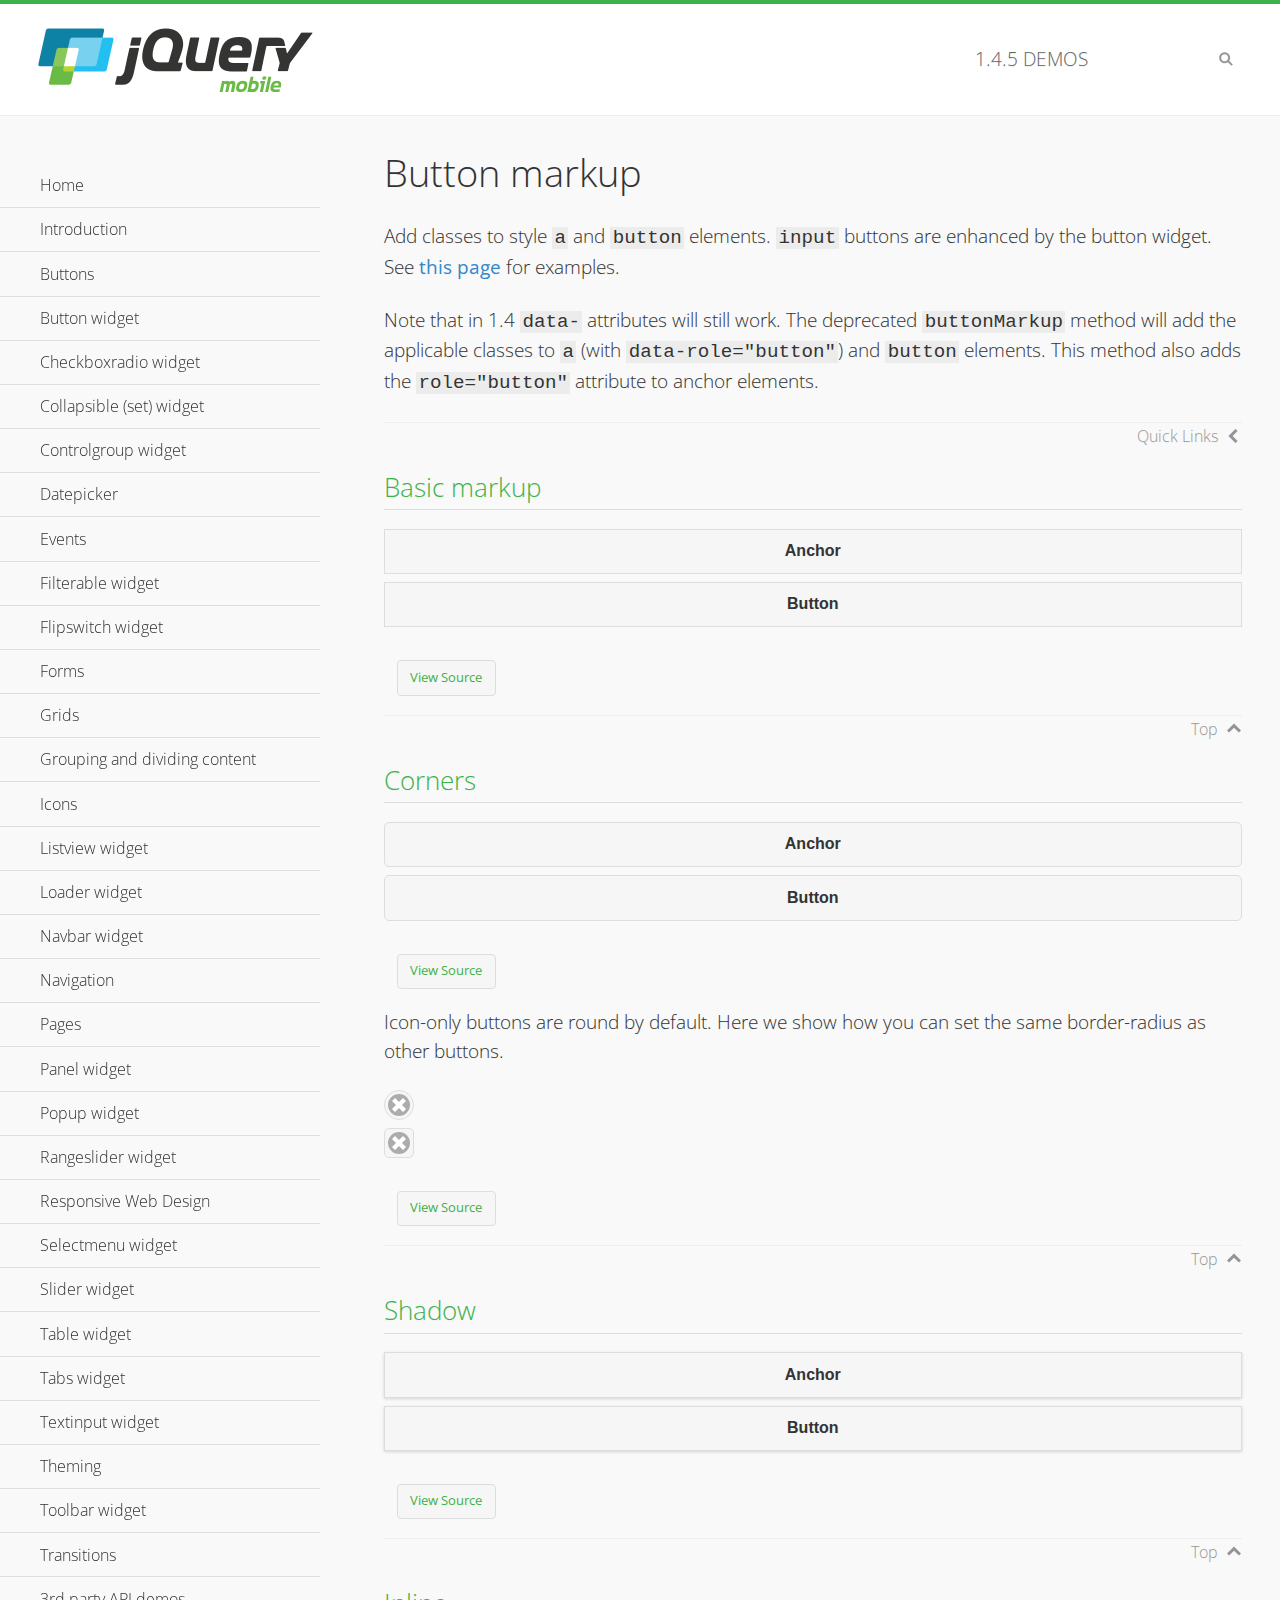
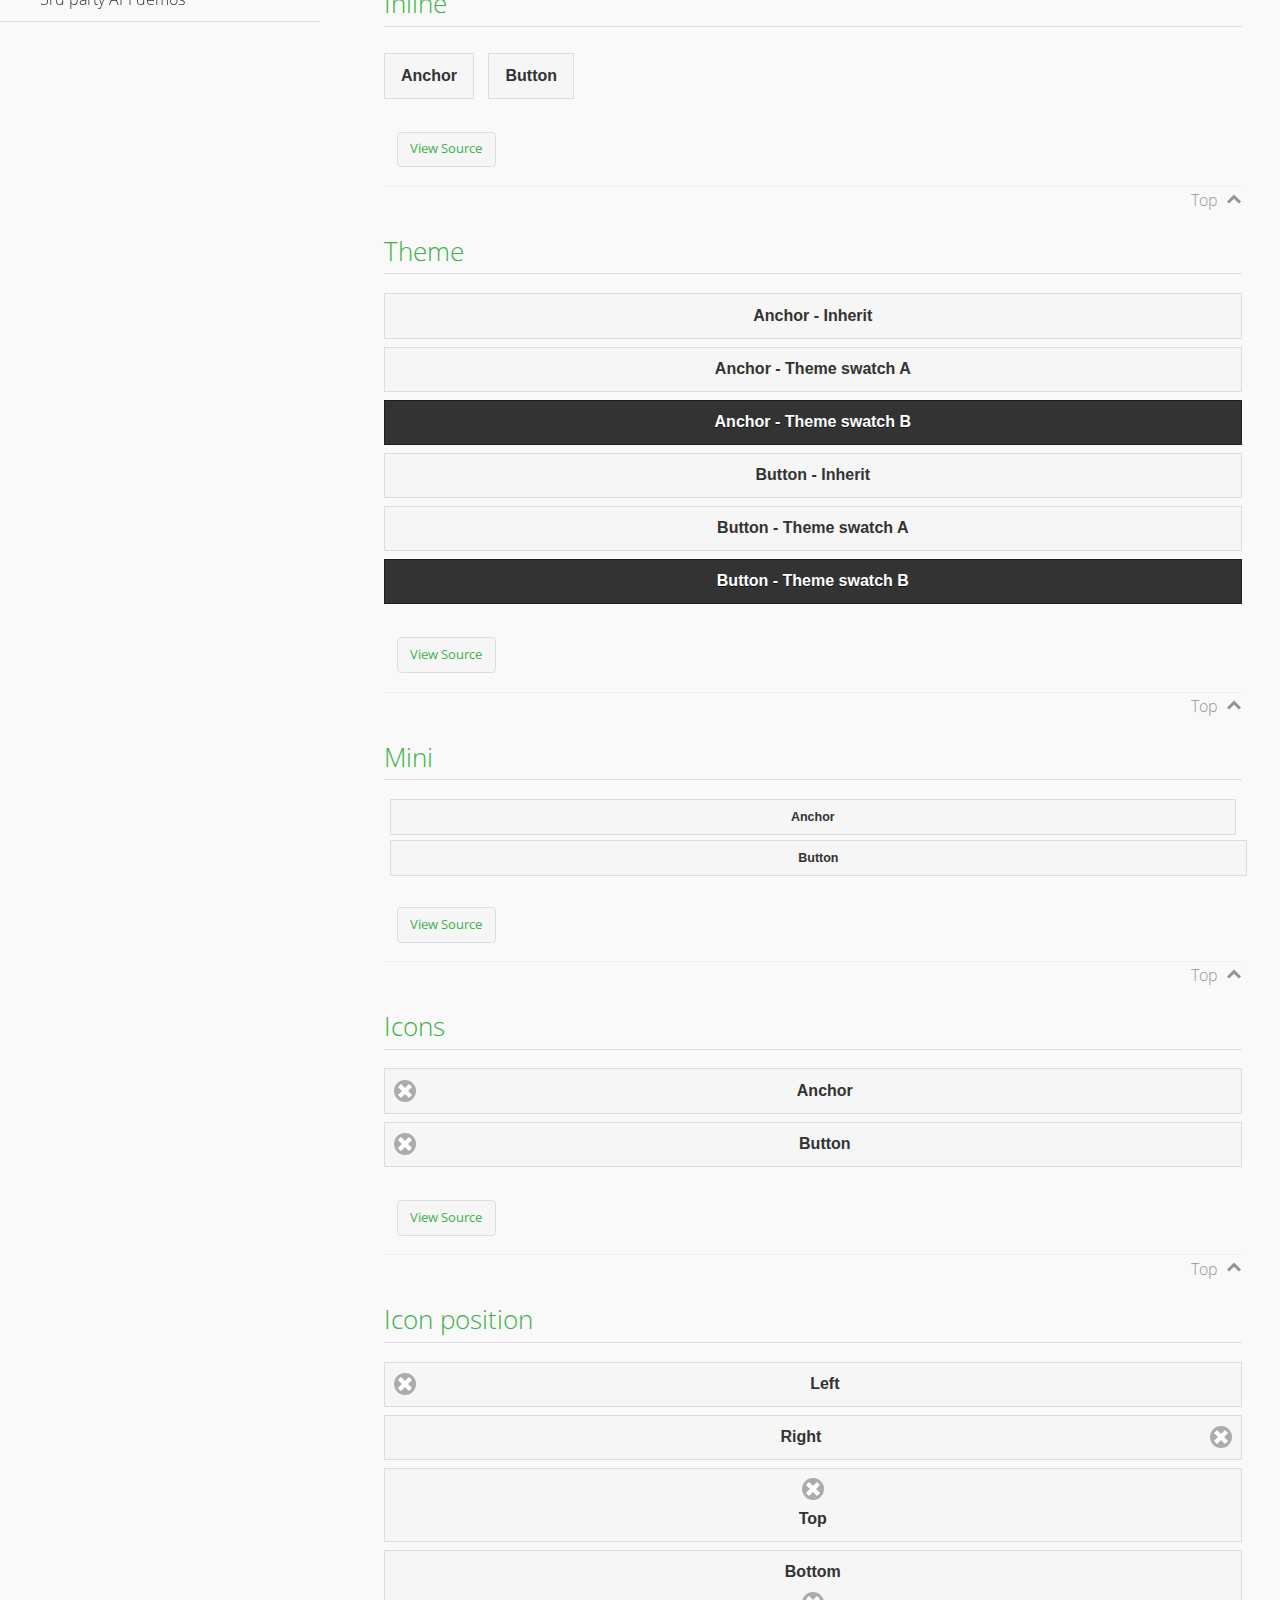
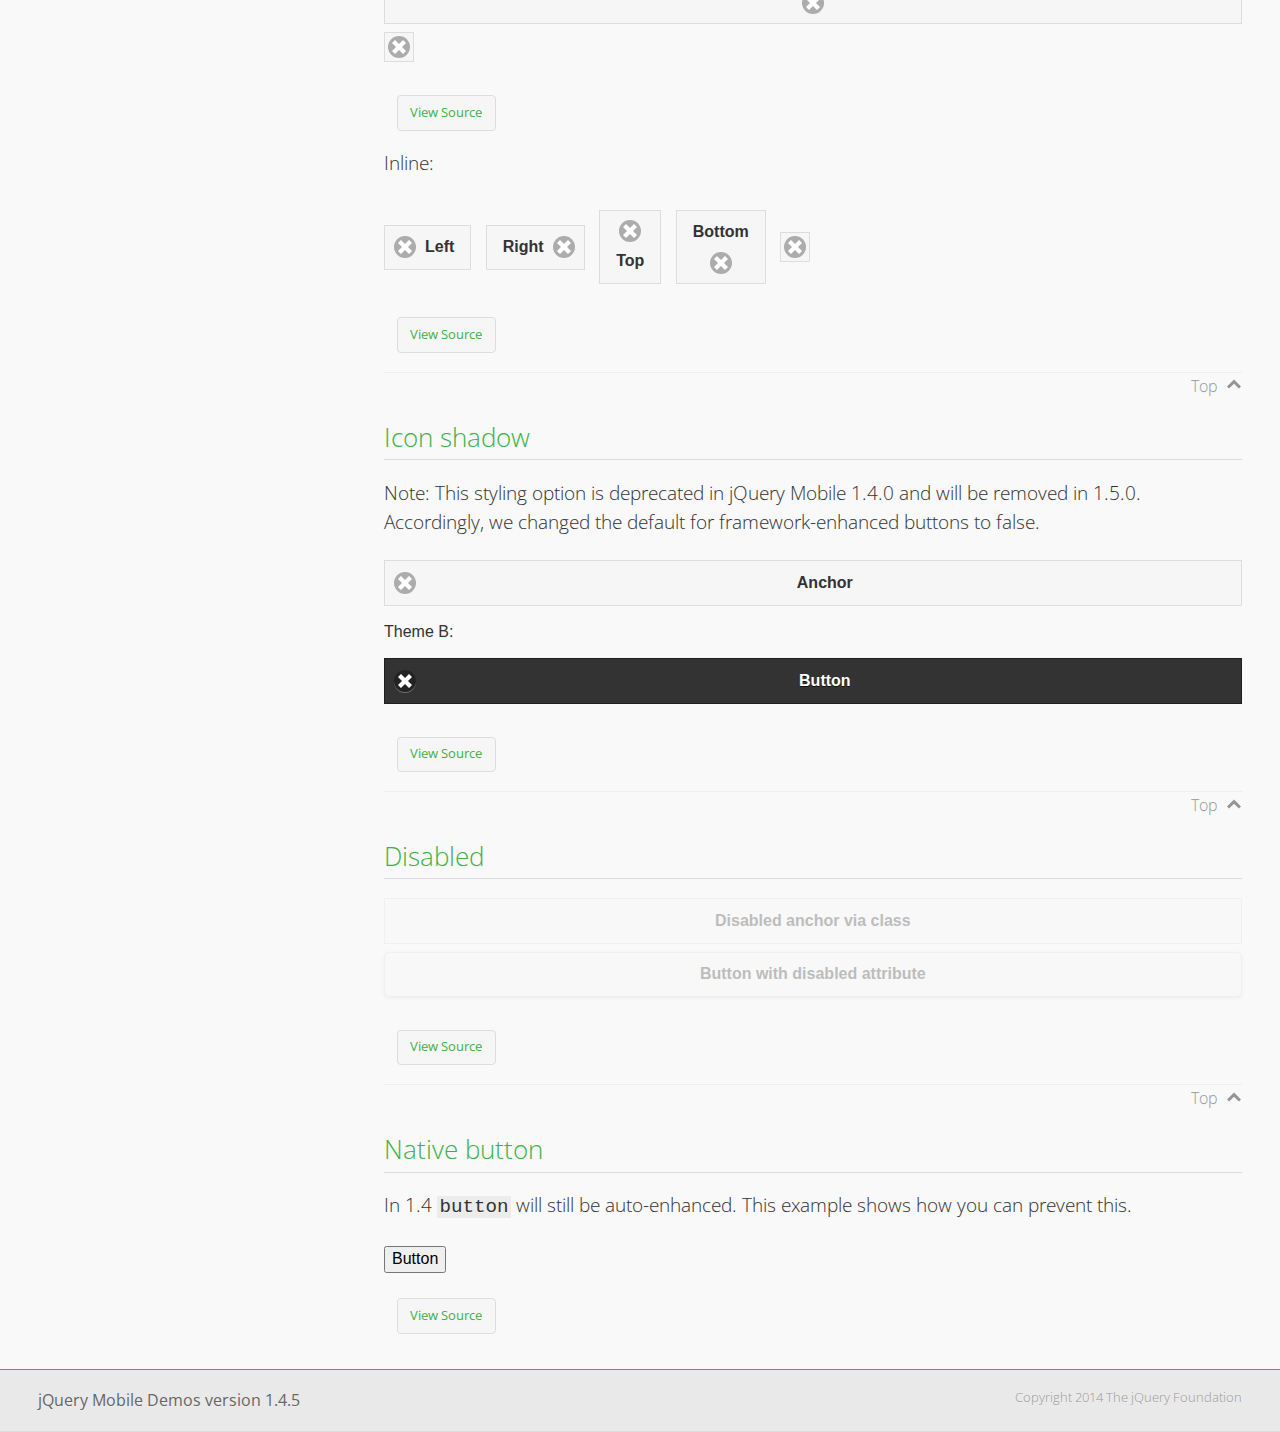
<file: script/jmobile/demos/button-markup/index.html>
<!DOCTYPE html>
<html>
<head>
	<meta charset="utf-8">
	<meta name="viewport" content="width=device-width, initial-scale=1">
	<title>Button markup - jQuery Mobile Demos</title>
	<link rel="shortcut icon" href="../favicon.ico">
    <link rel="stylesheet" href="http://fonts.googleapis.com/css?family=Open+Sans:300,400,700">
	<link rel="stylesheet" href="../css/themes/default/jquery.mobile-1.4.5.min.css">
	<link rel="stylesheet" href="../_assets/css/jqm-demos.css">
	<script src="../js/jquery.js"></script>
	<script src="../_assets/js/index.js"></script>
	<script src="../js/jquery.mobile-1.4.5.min.js"></script>
	<style>
		#custom-border-radius .ui-btn-icon-notext.ui-corner-all {
			-webkit-border-radius: .3125em;
			border-radius: .3125em;
		}
	</style>
</head>
<body>
<div data-role="page" class="jqm-demos" data-quicklinks="true">

	<div data-role="header" class="jqm-header">
		<h2><a href="../" title="jQuery Mobile Demos home"><img src="../_assets/img/jquery-logo.png" alt="jQuery Mobile"></a></h2>
		<p><span class="jqm-version"></span> Demos</p>
		<a href="#" class="jqm-navmenu-link ui-btn ui-btn-icon-notext ui-corner-all ui-icon-bars ui-nodisc-icon ui-alt-icon ui-btn-left">Menu</a>
		<a href="#" class="jqm-search-link ui-btn ui-btn-icon-notext ui-corner-all ui-icon-search ui-nodisc-icon ui-alt-icon ui-btn-right">Search</a>
	</div><!-- /header -->

	<div role="main" class="ui-content jqm-content">

		<h1>Button markup</h1>

		<p>Add classes to style <code>a</code> and <code>button</code> elements. <code>input</code> buttons are enhanced by the button widget. See <a href="../button/" data-ajax="false">this page</a> for examples.</p>

		<p>Note that in 1.4 <code>data-</code> attributes will still work. The deprecated <code>buttonMarkup</code> method will add the applicable classes to <code>a</code> (with <code>data-role="button"</code>) and <code>button</code> elements. This method also adds the <code>role="button"</code> attribute to anchor elements.</p>

		<h2>Basic markup</h2>

		<div data-demo-html="true">
			<a href="#" class="ui-btn">Anchor</a>
			<button class="ui-btn">Button</button>
		</div><!--/demo-html -->

		<h2>Corners</h2>

		<div data-demo-html="true">
			<a href="#" class="ui-btn ui-corner-all">Anchor</a>
			<button class="ui-btn ui-corner-all">Button</button>
		</div><!--/demo-html -->

		<p>Icon-only buttons are round by default. Here we show how you can set the same border-radius as other buttons.</p>

		<div data-demo-html="true" data-demo-css="true">
			<a href="#" class="ui-btn ui-icon-delete ui-btn-icon-notext ui-corner-all">No text</a>
			<div id="custom-border-radius">
				<a href="#" class="ui-btn ui-icon-delete ui-btn-icon-notext ui-corner-all">No text</a>
			</div>
		</div><!--/demo-html -->

		<h2>Shadow</h2>

		<div data-demo-html="true">
			<a href="#" class="ui-btn ui-shadow">Anchor</a>
			<button class="ui-btn ui-shadow">Button</button>
		</div><!--/demo-html -->

		<h2>Inline</h2>

		<div data-demo-html="true">
			<a href="#" class="ui-btn ui-btn-inline">Anchor</a>
			<button class="ui-btn ui-btn-inline">Button</button>
		</div><!--/demo-html -->

		<h2>Theme</h2>

		<div data-demo-html="true">
			<a href="#" class="ui-btn">Anchor - Inherit</a>
			<a href="#" class="ui-btn ui-btn-a">Anchor - Theme swatch A</a>
			<a href="#" class="ui-btn ui-btn-b">Anchor - Theme swatch B</a>
			<button class="ui-btn">Button - Inherit</button>
			<button class="ui-btn ui-btn-a">Button - Theme swatch A</button>
			<button class="ui-btn ui-btn-b">Button - Theme swatch B</button>
		</div><!--/demo-html -->

		<h2>Mini</h2>

		<div data-demo-html="true">
			<a href="#" class="ui-btn ui-mini">Anchor</a>
			<button class="ui-btn ui-mini">Button</button>
		</div><!--/demo-html -->

		<h2>Icons</h2>

		<div data-demo-html="true">
			<a href="#" class="ui-btn ui-icon-delete ui-btn-icon-left">Anchor</a>
			<button class="ui-btn ui-icon-delete ui-btn-icon-left">Button</button>
		</div><!--/demo-html -->

		<h2>Icon position</h2>

		<div data-demo-html="true">
			<a href="#" class="ui-btn ui-icon-delete ui-btn-icon-left">Left</a>
			<a href="#" class="ui-btn ui-icon-delete ui-btn-icon-right">Right</a>
			<a href="#" class="ui-btn ui-icon-delete ui-btn-icon-top">Top</a>
			<a href="#" class="ui-btn ui-icon-delete ui-btn-icon-bottom">Bottom</a>
			<a href="#" class="ui-btn ui-icon-delete ui-btn-icon-notext">Icon only</a>
		</div><!--/demo-html -->

		<p>Inline:</p>

		<div data-demo-html="true">
			<a href="#" class="ui-btn ui-btn-inline ui-icon-delete ui-btn-icon-left">Left</a>
			<a href="#" class="ui-btn ui-btn-inline ui-icon-delete ui-btn-icon-right">Right</a>
			<a href="#" class="ui-btn ui-btn-inline ui-icon-delete ui-btn-icon-top">Top</a>
			<a href="#" class="ui-btn ui-btn-inline ui-icon-delete ui-btn-icon-bottom">Bottom</a>
			<a href="#" class="ui-btn ui-btn-inline ui-icon-delete ui-btn-icon-notext">Icon only</a>
		</div><!--/demo-html -->

		<h2>Icon shadow</h2>
		<p>Note: This styling option is deprecated in jQuery Mobile 1.4.0 and will be removed in 1.5.0. Accordingly, we changed the default for framework-enhanced buttons to false.</p>

		<div data-demo-html="true">
			<a href="#" class="ui-btn ui-icon-delete ui-btn-icon-left ui-shadow-icon">Anchor</a>
			<p>Theme B:</p>
			<button class="ui-btn ui-icon-delete ui-btn-icon-left ui-shadow-icon ui-btn-b">Button</button>
		</div><!--/demo-html -->

		<h2>Disabled</h2>

		<div data-demo-html="true">
			<a href="#" class="ui-btn ui-state-disabled">Disabled anchor via class</a>
			<button disabled>Button with disabled attribute</button>
		</div><!--/demo-html -->

		<h2>Native button</h2>
		<!-- TODO: Remove this demo in 1.5 -->
		<p>In 1.4 <code>button</code> will still be auto-enhanced. This example shows how you can prevent this.</p>

		<div data-demo-html="true">
			<button data-role="none">Button</button>
		</div><!--/demo-html -->

	</div><!-- /content -->
	    <div data-role="panel" class="jqm-navmenu-panel" data-position="left" data-display="overlay" data-theme="a">
	    	<ul class="jqm-list ui-alt-icon ui-nodisc-icon">
<li data-filtertext="demos homepage" data-icon="home"><a href=".././">Home</a></li>
<li data-filtertext="introduction overview getting started"><a href="../intro/" data-ajax="false">Introduction</a></li>
<li data-filtertext="buttons button markup buttonmarkup method anchor link button element"><a href="../button-markup/" data-ajax="false">Buttons</a></li>
<li data-filtertext="form button widget input button submit reset"><a href="../button/" data-ajax="false">Button widget</a></li>
<li data-role="collapsible" data-enhanced="true" data-collapsed-icon="carat-d" data-expanded-icon="carat-u" data-iconpos="right" data-inset="false" class="ui-collapsible ui-collapsible-themed-content ui-collapsible-collapsed">
	<h3 class="ui-collapsible-heading ui-collapsible-heading-collapsed">
		<a href="#" class="ui-collapsible-heading-toggle ui-btn ui-btn-icon-right ui-btn-inherit ui-icon-carat-d">
		    Checkboxradio widget<span class="ui-collapsible-heading-status"> click to expand contents</span>
		</a>
	</h3>
	<div class="ui-collapsible-content ui-body-inherit ui-collapsible-content-collapsed" aria-hidden="true">
		<ul>
			<li data-filtertext="form checkboxradio widget checkbox input checkboxes controlgroups"><a href="../checkboxradio-checkbox/" data-ajax="false">Checkboxes</a></li>
			<li data-filtertext="form checkboxradio widget radio input radio buttons controlgroups"><a href="../checkboxradio-radio/" data-ajax="false">Radio buttons</a></li>
		</ul>
	</div>
</li>
<li data-role="collapsible" data-enhanced="true" data-collapsed-icon="carat-d" data-expanded-icon="carat-u" data-iconpos="right" data-inset="false" class="ui-collapsible ui-collapsible-themed-content ui-collapsible-collapsed">
	<h3 class="ui-collapsible-heading ui-collapsible-heading-collapsed">
		<a href="#" class="ui-collapsible-heading-toggle ui-btn ui-btn-icon-right ui-btn-inherit ui-icon-carat-d">
			Collapsible (set) widget<span class="ui-collapsible-heading-status"> click to expand contents</span>
		</a>
	</h3>
	<div class="ui-collapsible-content ui-body-inherit ui-collapsible-content-collapsed" aria-hidden="true">
		<ul>
			<li data-filtertext="collapsibles content formatting"><a href="../collapsible/" data-ajax="false">Collapsible</a></li>
			<li data-filtertext="dynamic collapsible set accordion append expand"><a href="../collapsible-dynamic/" data-ajax="false">Dynamic collapsibles</a></li>
			<li data-filtertext="accordions collapsible set widget content formatting grouped collapsibles"><a href="../collapsibleset/" data-ajax="false">Collapsible set</a></li>
		</ul>
	</div>
</li>
<li data-role="collapsible" data-enhanced="true" data-collapsed-icon="carat-d" data-expanded-icon="carat-u" data-iconpos="right" data-inset="false" class="ui-collapsible ui-collapsible-themed-content ui-collapsible-collapsed">
	<h3 class="ui-collapsible-heading ui-collapsible-heading-collapsed">
		<a href="#" class="ui-collapsible-heading-toggle ui-btn ui-btn-icon-right ui-btn-inherit ui-icon-carat-d">
			Controlgroup widget<span class="ui-collapsible-heading-status"> click to expand contents</span>
		</a>
	</h3>
	<div class="ui-collapsible-content ui-body-inherit ui-collapsible-content-collapsed" aria-hidden="true">
		<ul>
			<li data-filtertext="controlgroups selectmenu checkboxradio input grouped buttons horizontal vertical"><a href="../controlgroup/" data-ajax="false">Controlgroup</a></li>
			<li data-filtertext="dynamic controlgroup dynamically add buttons"><a href="../controlgroup-dynamic/" data-ajax="false">Dynamic controlgroups</a></li>
		</ul>
	</div>
</li>
<li data-filtertext="form datepicker widget date input"><a href="../datepicker/" data-ajax="false">Datepicker</a></li>
<li data-role="collapsible" data-enhanced="true" data-collapsed-icon="carat-d" data-expanded-icon="carat-u" data-iconpos="right" data-inset="false" class="ui-collapsible ui-collapsible-themed-content ui-collapsible-collapsed">
	<h3 class="ui-collapsible-heading ui-collapsible-heading-collapsed">
		<a href="#" class="ui-collapsible-heading-toggle ui-btn ui-btn-icon-right ui-btn-inherit ui-icon-carat-d">
			Events<span class="ui-collapsible-heading-status"> click to expand contents</span>
		</a>
	</h3>
	<div class="ui-collapsible-content ui-body-inherit ui-collapsible-content-collapsed" aria-hidden="true">
		<ul>
			<li data-filtertext="swipe to delete list items listviews swipe events"><a href="../swipe-list/" data-ajax="false">Swipe list items</a></li>
			<li data-filtertext="swipe to navigate swipe page navigation swipe events"><a href="../swipe-page/" data-ajax="false">Swipe page navigation</a></li>
		</ul>
	</div>
</li>
<li data-filtertext="filterable filter elements sorting searching listview table"><a href="../filterable/" data-ajax="false">Filterable widget</a></li>
<li data-filtertext="form flipswitch widget flip toggle switch binary select checkbox input"><a href="../flipswitch/" data-ajax="false">Flipswitch widget</a></li>
<li data-role="collapsible" data-enhanced="true" data-collapsed-icon="carat-d" data-expanded-icon="carat-u" data-iconpos="right" data-inset="false" class="ui-collapsible ui-collapsible-themed-content ui-collapsible-collapsed">
	<h3 class="ui-collapsible-heading ui-collapsible-heading-collapsed">
		<a href="#" class="ui-collapsible-heading-toggle ui-btn ui-btn-icon-right ui-btn-inherit ui-icon-carat-d">
			Forms<span class="ui-collapsible-heading-status"> click to expand contents</span>
		</a>
	</h3>
	<div class="ui-collapsible-content ui-body-inherit ui-collapsible-content-collapsed" aria-hidden="true">
		<ul>
			<li data-filtertext="forms text checkbox radio range button submit reset inputs selects textarea slider flipswitch label form elements"><a href="../forms/" data-ajax="false">Forms</a></li>
			<li data-filtertext="form hide labels hidden accessible ui-hidden-accessible forms"><a href="../forms-label-hidden-accessible/" data-ajax="false">Hide labels</a></li>
			<li data-filtertext="form field containers fieldcontain ui-field-contain forms"><a href="../forms-field-contain/" data-ajax="false">Field containers</a></li>
			<li data-filtertext="forms disabled form elements"><a href="../forms-disabled/" data-ajax="false">Forms disabled</a></li>
			<li data-filtertext="forms gallery examples overview forms text checkbox radio range button submit reset inputs selects textarea slider flipswitch label form elements"><a href="../forms-gallery/" data-ajax="false">Forms gallery</a></li>
		</ul>
	</div>
</li>
<li data-role="collapsible" data-enhanced="true" data-collapsed-icon="carat-d" data-expanded-icon="carat-u" data-iconpos="right" data-inset="false" class="ui-collapsible ui-collapsible-themed-content ui-collapsible-collapsed">
	<h3 class="ui-collapsible-heading ui-collapsible-heading-collapsed">
		<a href="#" class="ui-collapsible-heading-toggle ui-btn ui-btn-icon-right ui-btn-inherit ui-icon-carat-d">
			Grids<span class="ui-collapsible-heading-status"> click to expand contents</span>
		</a>
	</h3>
	<div class="ui-collapsible-content ui-body-inherit ui-collapsible-content-collapsed" aria-hidden="true">
		<ul>
			<li data-filtertext="grids columns blocks content formatting rwd responsive css framework"><a href="../grids/" data-ajax="false">Grids</a></li>
			<li data-filtertext="buttons in grids css framework"><a href="../grids-buttons/" data-ajax="false">Buttons in grids</a></li>
			<li data-filtertext="custom responsive grids rwd css framework"><a href="../grids-custom-responsive/" data-ajax="false">Custom responsive grids</a></li>
		</ul>
	</div>
</li>
<li data-filtertext="blocks content formatting sections heading"><a href="../body-bar-classes/" data-ajax="false">Grouping and dividing content</a></li>
<li data-role="collapsible" data-enhanced="true" data-collapsed-icon="carat-d" data-expanded-icon="carat-u" data-iconpos="right" data-inset="false" class="ui-collapsible ui-collapsible-themed-content ui-collapsible-collapsed">
	<h3 class="ui-collapsible-heading ui-collapsible-heading-collapsed">
		<a href="#" class="ui-collapsible-heading-toggle ui-btn ui-btn-icon-right ui-btn-inherit ui-icon-carat-d">
			Icons<span class="ui-collapsible-heading-status"> click to expand contents</span>
		</a>
	</h3>
	<div class="ui-collapsible-content ui-body-inherit ui-collapsible-content-collapsed" aria-hidden="true">
		<ul>
			<li data-filtertext="button icons svg disc alt custom icon position"><a href="../icons/" data-ajax="false">Icons</a></li>
			<li data-filtertext=""><a href="../icons-grunticon/" data-ajax="false">Grunticon loader</a></li>
		</ul>
	</div>
</li>
<li data-role="collapsible" data-enhanced="true" data-collapsed-icon="carat-d" data-expanded-icon="carat-u" data-iconpos="right" data-inset="false" class="ui-collapsible ui-collapsible-themed-content ui-collapsible-collapsed">
	<h3 class="ui-collapsible-heading ui-collapsible-heading-collapsed">
		<a href="#" class="ui-collapsible-heading-toggle ui-btn ui-btn-icon-right ui-btn-inherit ui-icon-carat-d">
			Listview widget<span class="ui-collapsible-heading-status"> click to expand contents</span>
		</a>
	</h3>
	<div class="ui-collapsible-content ui-body-inherit ui-collapsible-content-collapsed" aria-hidden="true">
		<ul>
			<li data-filtertext="listview widget thumbnails icons nested split button collapsible ul ol"><a href="../listview/" data-ajax="false">Listview</a></li>
			<li data-filtertext="autocomplete filterable reveal listview filtertextbeforefilter placeholder"><a href="../listview-autocomplete/" data-ajax="false">Listview autocomplete</a></li>
			<li data-filtertext="autocomplete filterable reveal listview remote data filtertextbeforefilter placeholder"><a href="../listview-autocomplete-remote/" data-ajax="false">Listview autocomplete remote data</a></li>
			<li data-filtertext="autodividers anchor jump scroll linkbars listview lists ul ol"><a href="../listview-autodividers-linkbar/" data-ajax="false">Listview autodividers linkbar</a></li>
			<li data-filtertext="listview autodividers selector autodividersselector lists ul ol"><a href="../listview-autodividers-selector/" data-ajax="false">Listview autodividers selector</a></li>
			<li data-filtertext="listview nested list items"><a href="../listview-nested-lists/" data-ajax="false">Nested Listviews</a></li>
			<li data-filtertext="listview collapsible list items flat"><a href="../listview-collapsible-item-flat/" data-ajax="false">Listview collapsible list items (flat)</a></li>
			<li data-filtertext="listview collapsible list indented"><a href="../listview-collapsible-item-indented/" data-ajax="false">Listview collapsible list items (indented)</a></li>
			<li data-filtertext="grid listview responsive grids responsive listviews lists ul"><a href="../listview-grid/" data-ajax="false">Listview responsive grid</a></li>
		</ul>
	</div>
</li>
<li data-filtertext="loader widget page loading navigation overlay spinner"><a href="../loader/" data-ajax="false">Loader widget</a></li>
<li data-filtertext="navbar widget navmenu toolbars header footer"><a href="../navbar/" data-ajax="false">Navbar widget</a></li>
<li data-role="collapsible" data-enhanced="true" data-collapsed-icon="carat-d" data-expanded-icon="carat-u" data-iconpos="right" data-inset="false" class="ui-collapsible ui-collapsible-themed-content ui-collapsible-collapsed">
	<h3 class="ui-collapsible-heading ui-collapsible-heading-collapsed">
		<a href="#" class="ui-collapsible-heading-toggle ui-btn ui-btn-icon-right ui-btn-inherit ui-icon-carat-d">
			Navigation<span class="ui-collapsible-heading-status"> click to expand contents</span>
		</a>
	</h3>
	<div class="ui-collapsible-content ui-body-inherit ui-collapsible-content-collapsed" aria-hidden="true">
		<ul>
			<li data-filtertext="ajax navigation navigate widget history event method"><a href="../navigation/" data-ajax="false">Navigation</a></li>
			<li data-filtertext="linking pages page links navigation ajax prefetch cache"><a href="../navigation-linking-pages/" data-ajax="false">Linking pages</a></li>
			<!-- <li data-filtertext="php redirect server redirection server-side navigation"><a href="../navigation-php-redirect/" data-ajax="false">PHP redirect demo</a></li>-->
			<li data-filtertext="navigation redirection hash query"><a href="../navigation-hash-processing/" data-ajax="false">Hash processing demo</a></li>
			<li data-filtertext="navigation redirection hash query"><a href="../page-events/" data-ajax="false">Page Navigation Events</a></li>
		</ul>
	</div>
</li>
<li data-role="collapsible" data-enhanced="true" data-collapsed-icon="carat-d" data-expanded-icon="carat-u" data-iconpos="right" data-inset="false" class="ui-collapsible ui-collapsible-themed-content ui-collapsible-collapsed">
	<h3 class="ui-collapsible-heading ui-collapsible-heading-collapsed">
		<a href="#" class="ui-collapsible-heading-toggle ui-btn ui-btn-icon-right ui-btn-inherit ui-icon-carat-d">
			Pages<span class="ui-collapsible-heading-status"> click to expand contents</span>
		</a>
	</h3>
	<div class="ui-collapsible-content ui-body-inherit ui-collapsible-content-collapsed" aria-hidden="true">
		<ul>
			<li data-filtertext="pages page widget ajax navigation"><a href="../pages/" data-ajax="false">Pages</a></li>
			<li data-filtertext="single page"><a href="../pages-single-page/" data-ajax="false">Single page</a></li>
			<li data-filtertext="multipage multi-page page"><a href="../pages-multi-page/" data-ajax="false">Multi-page template</a></li>
			<li data-filtertext="dialog page widget modal popup"><a href="../pages-dialog/" data-ajax="false">Dialog page</a></li>
		</ul>
	</div>
</li>
<li data-role="collapsible" data-enhanced="true" data-collapsed-icon="carat-d" data-expanded-icon="carat-u" data-iconpos="right" data-inset="false" class="ui-collapsible ui-collapsible-themed-content ui-collapsible-collapsed">
	<h3 class="ui-collapsible-heading ui-collapsible-heading-collapsed">
		<a href="#" class="ui-collapsible-heading-toggle ui-btn ui-btn-icon-right ui-btn-inherit ui-icon-carat-d">
			Panel widget<span class="ui-collapsible-heading-status"> click to expand contents</span>
		</a>
	</h3>
	<div class="ui-collapsible-content ui-body-inherit ui-collapsible-content-collapsed" aria-hidden="true">
		<ul>
			<li data-filtertext="panel widget sliding panels reveal push overlay responsive"><a href="../panel/" data-ajax="false">Panel</a></li>
			<li data-filtertext=""><a href="../panel-external/" data-ajax="false">External panels</a></li>
			<li data-filtertext="panel "><a href="../panel-fixed/" data-ajax="false">Fixed panels</a></li>
			<li data-filtertext="panel slide panels sliding panels shadow rwd responsive breakpoint"><a href="../panel-responsive/" data-ajax="false">Panels responsive</a></li>
			<li data-filtertext="panel custom style custom panel width reveal shadow listview panel styling page background wrapper"><a href="../panel-styling/" data-ajax="false">Custom panel style</a></li>
			<li data-filtertext="panel open on swipe"><a href="../panel-swipe-open/" data-ajax="false">Panel open on swipe</a></li>
			<li data-filtertext="panels outside page internal external toolbars"><a href="../panel-external-internal/" data-ajax="false">Panel external and internal</a></li>
		</ul>
	</div>
</li>
<li data-role="collapsible" data-enhanced="true" data-collapsed-icon="carat-d" data-expanded-icon="carat-u" data-iconpos="right" data-inset="false" class="ui-collapsible ui-collapsible-themed-content ui-collapsible-collapsed">
	<h3 class="ui-collapsible-heading ui-collapsible-heading-collapsed">
		<a href="#" class="ui-collapsible-heading-toggle ui-btn ui-btn-icon-right ui-btn-inherit ui-icon-carat-d">
			Popup widget<span class="ui-collapsible-heading-status"> click to expand contents</span>
		</a>
	</h3>
	<div class="ui-collapsible-content ui-body-inherit ui-collapsible-content-collapsed" aria-hidden="true">
		<ul>
			<li data-filtertext="popup widget popups dialog modal transition tooltip lightbox form overlay screen flip pop fade transition"><a href="../popup/" data-ajax="false">Popup</a></li>
			<li data-filtertext="popup alignment position"><a href="../popup-alignment/" data-ajax="false">Popup alignment</a></li>
			<li data-filtertext="popup arrow size popups popover"><a href="../popup-arrow-size/" data-ajax="false">Popup arrow size</a></li>
			<li data-filtertext="dynamic popups popup images lightbox"><a href="../popup-dynamic/" data-ajax="false">Dynamic popups</a></li>
			<li data-filtertext="popups with iframes scaling"><a href="../popup-iframe/" data-ajax="false">Popups with iframes</a></li>
			<li data-filtertext="popup image scaling"><a href="../popup-image-scaling/" data-ajax="false">Popup image scaling</a></li>
			<li data-filtertext="external popup outside multi-page"><a href="../popup-outside-multipage/" data-ajax="false">Popup outside multi-page</a></li>
		</ul>
	</div>
</li>
<li data-filtertext="form rangeslider widget dual sliders dual handle sliders range input"><a href="../rangeslider/" data-ajax="false">Rangeslider widget</a></li>
<li data-filtertext="responsive web design rwd adaptive progressive enhancement PE accessible mobile breakpoints media query media queries"><a href="../rwd/" data-ajax="false">Responsive Web Design</a></li>
<li data-role="collapsible" data-enhanced="true" data-collapsed-icon="carat-d" data-expanded-icon="carat-u" data-iconpos="right" data-inset="false" class="ui-collapsible ui-collapsible-themed-content ui-collapsible-collapsed">
	<h3 class="ui-collapsible-heading ui-collapsible-heading-collapsed">
		<a href="#" class="ui-collapsible-heading-toggle ui-btn ui-btn-icon-right ui-btn-inherit ui-icon-carat-d">
			Selectmenu widget<span class="ui-collapsible-heading-status"> click to expand contents</span>
		</a>
	</h3>
	<div class="ui-collapsible-content ui-body-inherit ui-collapsible-content-collapsed" aria-hidden="true">
		<ul>
			<li data-filtertext="form selectmenu widget select input custom select menu selects"><a href="../selectmenu/" data-ajax="false">Selectmenu</a></li>
			<li data-filtertext="form custom select menu selectmenu widget custom menu option optgroup multiple selects"><a href="../selectmenu-custom/" data-ajax="false">Custom select menu</a></li>
			<li data-filtertext="filterable select filter popup dialog"><a href="../selectmenu-custom-filter/" data-ajax="false">Custom select menu with filter</a></li>
		</ul>
	</div>
</li>
<li data-role="collapsible" data-enhanced="true" data-collapsed-icon="carat-d" data-expanded-icon="carat-u" data-iconpos="right" data-inset="false" class="ui-collapsible ui-collapsible-themed-content ui-collapsible-collapsed">
	<h3 class="ui-collapsible-heading ui-collapsible-heading-collapsed">
		<a href="#" class="ui-collapsible-heading-toggle ui-btn ui-btn-icon-right ui-btn-inherit ui-icon-carat-d">
			Slider widget<span class="ui-collapsible-heading-status"> click to expand contents</span>
		</a>
	</h3>
	<div class="ui-collapsible-content ui-body-inherit ui-collapsible-content-collapsed" aria-hidden="true">
		<ul>
			<li data-filtertext="form slider widget range input single sliders"><a href="../slider/" data-ajax="false">Slider</a></li>
			<li data-filtertext="form slider widget flipswitch slider binary select flip toggle switch"><a href="../slider-flipswitch/" data-ajax="false">Slider flip toggle switch</a></li>
			<li data-filtertext="form slider tooltip handle value input range sliders"><a href="../slider-tooltip/" data-ajax="false">Slider tooltip</a></li>
		</ul>
	</div>
</li>
<li data-role="collapsible" data-enhanced="true" data-collapsed-icon="carat-d" data-expanded-icon="carat-u" data-iconpos="right" data-inset="false" class="ui-collapsible ui-collapsible-themed-content ui-collapsible-collapsed">
	<h3 class="ui-collapsible-heading ui-collapsible-heading-collapsed">
		<a href="#" class="ui-collapsible-heading-toggle ui-btn ui-btn-icon-right ui-btn-inherit ui-icon-carat-d">
			Table widget<span class="ui-collapsible-heading-status"> click to expand contents</span>
		</a>
	</h3>
	<div class="ui-collapsible-content ui-body-inherit ui-collapsible-content-collapsed" aria-hidden="true">
		<ul>
			<li data-filtertext="table widget reflow column toggle th td responsive tables rwd hide show tabular"><a href="../table-column-toggle/" data-ajax="false">Table Column Toggle</a></li>
			<li data-filtertext="table column toggle phone comparison demo"><a href="../table-column-toggle-example/" data-ajax="false">Table Column Toggle demo</a></li>
			<li data-filtertext="responsive tables table column toggle heading groups rwd breakpoint"><a href="../table-column-toggle-heading-groups/" data-ajax="false">Table Column Toggle heading groups</a></li>
			<li data-filtertext="responsive tables table column toggle hide rwd breakpoint customization options"><a href="../table-column-toggle-options/" data-ajax="false">Table Column Toggle options</a></li>
			<li data-filtertext="table reflow th td responsive rwd columns tabular"><a href="../table-reflow/" data-ajax="false">Table Reflow</a></li>
			<li data-filtertext="responsive tables table reflow heading groups rwd breakpoint"><a href="../table-reflow-heading-groups/" data-ajax="false">Table Reflow heading groups</a></li>
			<li data-filtertext="responsive tables table reflow stripes strokes table style"><a href="../table-reflow-stripes-strokes/" data-ajax="false">Table Reflow stripes and strokes</a></li>
			<li data-filtertext="responsive tables table reflow stack custom styles"><a href="../table-reflow-styling/" data-ajax="false">Table Reflow custom styles</a></li>
		</ul>
	</div>
</li>
<li data-filtertext="ui tabs widget"><a href="../tabs/" data-ajax="false">Tabs widget</a></li>
<li data-filtertext="form textinput widget text input textarea number date time tel email file color password"><a href="../textinput/" data-ajax="false">Textinput widget</a></li>
<li data-role="collapsible" data-enhanced="true" data-collapsed-icon="carat-d" data-expanded-icon="carat-u" data-iconpos="right" data-inset="false" class="ui-collapsible ui-collapsible-themed-content ui-collapsible-collapsed">
	<h3 class="ui-collapsible-heading ui-collapsible-heading-collapsed">
		<a href="#" class="ui-collapsible-heading-toggle ui-btn ui-btn-icon-right ui-btn-inherit ui-icon-carat-d">
			Theming<span class="ui-collapsible-heading-status"> click to expand contents</span>
		</a>
	</h3>
	<div class="ui-collapsible-content ui-body-inherit ui-collapsible-content-collapsed" aria-hidden="true">
		<ul>
			<li data-filtertext="default theme swatches theming style css"><a href="../theme-default/" data-ajax="false">Default theme</a></li>
			<li data-filtertext="classic theme old theme swatches theming style css"><a href="../theme-classic/" data-ajax="false">Classic theme</a></li>
		</ul>
	</div>
</li>
<li data-role="collapsible" data-enhanced="true" data-collapsed-icon="carat-d" data-expanded-icon="carat-u" data-iconpos="right" data-inset="false" class="ui-collapsible ui-collapsible-themed-content ui-collapsible-collapsed">
	<h3 class="ui-collapsible-heading ui-collapsible-heading-collapsed">
		<a href="#" class="ui-collapsible-heading-toggle ui-btn ui-btn-icon-right ui-btn-inherit ui-icon-carat-d">
			Toolbar widget<span class="ui-collapsible-heading-status"> click to expand contents</span>
		</a>
	</h3>
	<div class="ui-collapsible-content ui-body-inherit ui-collapsible-content-collapsed" aria-hidden="true">
		<ul>
			<li data-filtertext="toolbar widget header footer toolbars fixed fullscreen external sections"><a href="../toolbar/" data-ajax="false">Toolbar</a></li>
			<li data-filtertext="dynamic toolbars dynamically add toolbar header footer"><a href="../toolbar-dynamic/" data-ajax="false">Dynamic toolbars</a></li>
			<li data-filtertext="external toolbars header footer"><a href="../toolbar-external/" data-ajax="false">External toolbars</a></li>
			<li data-filtertext="fixed toolbars header footer"><a href="../toolbar-fixed/" data-ajax="false">Fixed toolbars</a></li>
			<li data-filtertext="fixed fullscreen toolbars header footer"><a href="../toolbar-fixed-fullscreen/" data-ajax="false">Fullscreen toolbars</a></li>
			<li data-filtertext="external fixed toolbars header footer"><a href="../toolbar-fixed-external/" data-ajax="false">Fixed external toolbars</a></li>
			<li data-filtertext="external persistent toolbars header footer navbar navmenu"><a href="../toolbar-fixed-persistent/" data-ajax="false">Persistent toolbars</a></li>
			<li data-filtertext="external ajax optimized toolbars persistent toolbars header footer navbar"><a href="../toolbar-fixed-persistent-optimized/" data-ajax="false">Ajax optimized toolbars</a></li>
			<li data-filtertext="form in toolbars header footer"><a href="../toolbar-fixed-forms/" data-ajax="false">Form in toolbar</a></li>
		</ul>
	</div>
</li>
<li data-filtertext="page transitions animated pages popup navigation flip slide fade pop"><a href="../transitions/" data-ajax="false">Transitions</a></li>
<li data-role="collapsible" data-enhanced="true" data-collapsed-icon="carat-d" data-expanded-icon="carat-u" data-iconpos="right" data-inset="false" class="ui-collapsible ui-collapsible-themed-content ui-collapsible-collapsed">
	<h3 class="ui-collapsible-heading ui-collapsible-heading-collapsed">
		<a href="#" class="ui-collapsible-heading-toggle ui-btn ui-btn-icon-right ui-btn-inherit ui-icon-carat-d">
			3rd party API demos<span class="ui-collapsible-heading-status"> click to expand contents</span>
		</a>
	</h3>
	<div class="ui-collapsible-content ui-body-inherit ui-collapsible-content-collapsed" aria-hidden="true">
		<ul>
			<li data-filtertext="backbone requirejs navigation router"><a href="../backbone-requirejs/" data-ajax="false">Backbone RequireJS</a></li>
			<li data-filtertext="google maps geolocation demo"><a href="../map-geolocation/" data-ajax="false">Google Maps geolocation</a></li>
			<li data-filtertext="google maps hybrid"><a href="../map-list-toggle/" data-ajax="false">Google Maps list toggle</a></li>
		</ul>
	</div>
</li>



		     </ul>
		</div><!-- /panel -->


	<div data-role="footer" data-position="fixed" data-tap-toggle="false" class="jqm-footer">
		<p>jQuery Mobile Demos version <span class="jqm-version"></span></p>
		<p>Copyright 2014 The jQuery Foundation</p>
	</div><!-- /footer -->
	<!-- TODO: This should become an external panel so we can add input to markup (unique ID) -->
    <div data-role="panel" class="jqm-search-panel" data-position="right" data-display="overlay" data-theme="a">
		<div class="jqm-search">
			<ul class="jqm-list" data-filter-placeholder="Search demos..." data-filter-reveal="true">
<li data-filtertext="demos homepage" data-icon="home"><a href=".././">Home</a></li>
<li data-filtertext="introduction overview getting started"><a href="../intro/" data-ajax="false">Introduction</a></li>
<li data-filtertext="buttons button markup buttonmarkup method anchor link button element"><a href="../button-markup/" data-ajax="false">Buttons</a></li>
<li data-filtertext="form button widget input button submit reset"><a href="../button/" data-ajax="false">Button widget</a></li>
<li data-role="collapsible" data-enhanced="true" data-collapsed-icon="carat-d" data-expanded-icon="carat-u" data-iconpos="right" data-inset="false" class="ui-collapsible ui-collapsible-themed-content ui-collapsible-collapsed">
	<h3 class="ui-collapsible-heading ui-collapsible-heading-collapsed">
		<a href="#" class="ui-collapsible-heading-toggle ui-btn ui-btn-icon-right ui-btn-inherit ui-icon-carat-d">
		    Checkboxradio widget<span class="ui-collapsible-heading-status"> click to expand contents</span>
		</a>
	</h3>
	<div class="ui-collapsible-content ui-body-inherit ui-collapsible-content-collapsed" aria-hidden="true">
		<ul>
			<li data-filtertext="form checkboxradio widget checkbox input checkboxes controlgroups"><a href="../checkboxradio-checkbox/" data-ajax="false">Checkboxes</a></li>
			<li data-filtertext="form checkboxradio widget radio input radio buttons controlgroups"><a href="../checkboxradio-radio/" data-ajax="false">Radio buttons</a></li>
		</ul>
	</div>
</li>
<li data-role="collapsible" data-enhanced="true" data-collapsed-icon="carat-d" data-expanded-icon="carat-u" data-iconpos="right" data-inset="false" class="ui-collapsible ui-collapsible-themed-content ui-collapsible-collapsed">
	<h3 class="ui-collapsible-heading ui-collapsible-heading-collapsed">
		<a href="#" class="ui-collapsible-heading-toggle ui-btn ui-btn-icon-right ui-btn-inherit ui-icon-carat-d">
			Collapsible (set) widget<span class="ui-collapsible-heading-status"> click to expand contents</span>
		</a>
	</h3>
	<div class="ui-collapsible-content ui-body-inherit ui-collapsible-content-collapsed" aria-hidden="true">
		<ul>
			<li data-filtertext="collapsibles content formatting"><a href="../collapsible/" data-ajax="false">Collapsible</a></li>
			<li data-filtertext="dynamic collapsible set accordion append expand"><a href="../collapsible-dynamic/" data-ajax="false">Dynamic collapsibles</a></li>
			<li data-filtertext="accordions collapsible set widget content formatting grouped collapsibles"><a href="../collapsibleset/" data-ajax="false">Collapsible set</a></li>
		</ul>
	</div>
</li>
<li data-role="collapsible" data-enhanced="true" data-collapsed-icon="carat-d" data-expanded-icon="carat-u" data-iconpos="right" data-inset="false" class="ui-collapsible ui-collapsible-themed-content ui-collapsible-collapsed">
	<h3 class="ui-collapsible-heading ui-collapsible-heading-collapsed">
		<a href="#" class="ui-collapsible-heading-toggle ui-btn ui-btn-icon-right ui-btn-inherit ui-icon-carat-d">
			Controlgroup widget<span class="ui-collapsible-heading-status"> click to expand contents</span>
		</a>
	</h3>
	<div class="ui-collapsible-content ui-body-inherit ui-collapsible-content-collapsed" aria-hidden="true">
		<ul>
			<li data-filtertext="controlgroups selectmenu checkboxradio input grouped buttons horizontal vertical"><a href="../controlgroup/" data-ajax="false">Controlgroup</a></li>
			<li data-filtertext="dynamic controlgroup dynamically add buttons"><a href="../controlgroup-dynamic/" data-ajax="false">Dynamic controlgroups</a></li>
		</ul>
	</div>
</li>
<li data-filtertext="form datepicker widget date input"><a href="../datepicker/" data-ajax="false">Datepicker</a></li>
<li data-role="collapsible" data-enhanced="true" data-collapsed-icon="carat-d" data-expanded-icon="carat-u" data-iconpos="right" data-inset="false" class="ui-collapsible ui-collapsible-themed-content ui-collapsible-collapsed">
	<h3 class="ui-collapsible-heading ui-collapsible-heading-collapsed">
		<a href="#" class="ui-collapsible-heading-toggle ui-btn ui-btn-icon-right ui-btn-inherit ui-icon-carat-d">
			Events<span class="ui-collapsible-heading-status"> click to expand contents</span>
		</a>
	</h3>
	<div class="ui-collapsible-content ui-body-inherit ui-collapsible-content-collapsed" aria-hidden="true">
		<ul>
			<li data-filtertext="swipe to delete list items listviews swipe events"><a href="../swipe-list/" data-ajax="false">Swipe list items</a></li>
			<li data-filtertext="swipe to navigate swipe page navigation swipe events"><a href="../swipe-page/" data-ajax="false">Swipe page navigation</a></li>
		</ul>
	</div>
</li>
<li data-filtertext="filterable filter elements sorting searching listview table"><a href="../filterable/" data-ajax="false">Filterable widget</a></li>
<li data-filtertext="form flipswitch widget flip toggle switch binary select checkbox input"><a href="../flipswitch/" data-ajax="false">Flipswitch widget</a></li>
<li data-role="collapsible" data-enhanced="true" data-collapsed-icon="carat-d" data-expanded-icon="carat-u" data-iconpos="right" data-inset="false" class="ui-collapsible ui-collapsible-themed-content ui-collapsible-collapsed">
	<h3 class="ui-collapsible-heading ui-collapsible-heading-collapsed">
		<a href="#" class="ui-collapsible-heading-toggle ui-btn ui-btn-icon-right ui-btn-inherit ui-icon-carat-d">
			Forms<span class="ui-collapsible-heading-status"> click to expand contents</span>
		</a>
	</h3>
	<div class="ui-collapsible-content ui-body-inherit ui-collapsible-content-collapsed" aria-hidden="true">
		<ul>
			<li data-filtertext="forms text checkbox radio range button submit reset inputs selects textarea slider flipswitch label form elements"><a href="../forms/" data-ajax="false">Forms</a></li>
			<li data-filtertext="form hide labels hidden accessible ui-hidden-accessible forms"><a href="../forms-label-hidden-accessible/" data-ajax="false">Hide labels</a></li>
			<li data-filtertext="form field containers fieldcontain ui-field-contain forms"><a href="../forms-field-contain/" data-ajax="false">Field containers</a></li>
			<li data-filtertext="forms disabled form elements"><a href="../forms-disabled/" data-ajax="false">Forms disabled</a></li>
			<li data-filtertext="forms gallery examples overview forms text checkbox radio range button submit reset inputs selects textarea slider flipswitch label form elements"><a href="../forms-gallery/" data-ajax="false">Forms gallery</a></li>
		</ul>
	</div>
</li>
<li data-role="collapsible" data-enhanced="true" data-collapsed-icon="carat-d" data-expanded-icon="carat-u" data-iconpos="right" data-inset="false" class="ui-collapsible ui-collapsible-themed-content ui-collapsible-collapsed">
	<h3 class="ui-collapsible-heading ui-collapsible-heading-collapsed">
		<a href="#" class="ui-collapsible-heading-toggle ui-btn ui-btn-icon-right ui-btn-inherit ui-icon-carat-d">
			Grids<span class="ui-collapsible-heading-status"> click to expand contents</span>
		</a>
	</h3>
	<div class="ui-collapsible-content ui-body-inherit ui-collapsible-content-collapsed" aria-hidden="true">
		<ul>
			<li data-filtertext="grids columns blocks content formatting rwd responsive css framework"><a href="../grids/" data-ajax="false">Grids</a></li>
			<li data-filtertext="buttons in grids css framework"><a href="../grids-buttons/" data-ajax="false">Buttons in grids</a></li>
			<li data-filtertext="custom responsive grids rwd css framework"><a href="../grids-custom-responsive/" data-ajax="false">Custom responsive grids</a></li>
		</ul>
	</div>
</li>
<li data-filtertext="blocks content formatting sections heading"><a href="../body-bar-classes/" data-ajax="false">Grouping and dividing content</a></li>
<li data-role="collapsible" data-enhanced="true" data-collapsed-icon="carat-d" data-expanded-icon="carat-u" data-iconpos="right" data-inset="false" class="ui-collapsible ui-collapsible-themed-content ui-collapsible-collapsed">
	<h3 class="ui-collapsible-heading ui-collapsible-heading-collapsed">
		<a href="#" class="ui-collapsible-heading-toggle ui-btn ui-btn-icon-right ui-btn-inherit ui-icon-carat-d">
			Icons<span class="ui-collapsible-heading-status"> click to expand contents</span>
		</a>
	</h3>
	<div class="ui-collapsible-content ui-body-inherit ui-collapsible-content-collapsed" aria-hidden="true">
		<ul>
			<li data-filtertext="button icons svg disc alt custom icon position"><a href="../icons/" data-ajax="false">Icons</a></li>
			<li data-filtertext=""><a href="../icons-grunticon/" data-ajax="false">Grunticon loader</a></li>
		</ul>
	</div>
</li>
<li data-role="collapsible" data-enhanced="true" data-collapsed-icon="carat-d" data-expanded-icon="carat-u" data-iconpos="right" data-inset="false" class="ui-collapsible ui-collapsible-themed-content ui-collapsible-collapsed">
	<h3 class="ui-collapsible-heading ui-collapsible-heading-collapsed">
		<a href="#" class="ui-collapsible-heading-toggle ui-btn ui-btn-icon-right ui-btn-inherit ui-icon-carat-d">
			Listview widget<span class="ui-collapsible-heading-status"> click to expand contents</span>
		</a>
	</h3>
	<div class="ui-collapsible-content ui-body-inherit ui-collapsible-content-collapsed" aria-hidden="true">
		<ul>
			<li data-filtertext="listview widget thumbnails icons nested split button collapsible ul ol"><a href="../listview/" data-ajax="false">Listview</a></li>
			<li data-filtertext="autocomplete filterable reveal listview filtertextbeforefilter placeholder"><a href="../listview-autocomplete/" data-ajax="false">Listview autocomplete</a></li>
			<li data-filtertext="autocomplete filterable reveal listview remote data filtertextbeforefilter placeholder"><a href="../listview-autocomplete-remote/" data-ajax="false">Listview autocomplete remote data</a></li>
			<li data-filtertext="autodividers anchor jump scroll linkbars listview lists ul ol"><a href="../listview-autodividers-linkbar/" data-ajax="false">Listview autodividers linkbar</a></li>
			<li data-filtertext="listview autodividers selector autodividersselector lists ul ol"><a href="../listview-autodividers-selector/" data-ajax="false">Listview autodividers selector</a></li>
			<li data-filtertext="listview nested list items"><a href="../listview-nested-lists/" data-ajax="false">Nested Listviews</a></li>
			<li data-filtertext="listview collapsible list items flat"><a href="../listview-collapsible-item-flat/" data-ajax="false">Listview collapsible list items (flat)</a></li>
			<li data-filtertext="listview collapsible list indented"><a href="../listview-collapsible-item-indented/" data-ajax="false">Listview collapsible list items (indented)</a></li>
			<li data-filtertext="grid listview responsive grids responsive listviews lists ul"><a href="../listview-grid/" data-ajax="false">Listview responsive grid</a></li>
		</ul>
	</div>
</li>
<li data-filtertext="loader widget page loading navigation overlay spinner"><a href="../loader/" data-ajax="false">Loader widget</a></li>
<li data-filtertext="navbar widget navmenu toolbars header footer"><a href="../navbar/" data-ajax="false">Navbar widget</a></li>
<li data-role="collapsible" data-enhanced="true" data-collapsed-icon="carat-d" data-expanded-icon="carat-u" data-iconpos="right" data-inset="false" class="ui-collapsible ui-collapsible-themed-content ui-collapsible-collapsed">
	<h3 class="ui-collapsible-heading ui-collapsible-heading-collapsed">
		<a href="#" class="ui-collapsible-heading-toggle ui-btn ui-btn-icon-right ui-btn-inherit ui-icon-carat-d">
			Navigation<span class="ui-collapsible-heading-status"> click to expand contents</span>
		</a>
	</h3>
	<div class="ui-collapsible-content ui-body-inherit ui-collapsible-content-collapsed" aria-hidden="true">
		<ul>
			<li data-filtertext="ajax navigation navigate widget history event method"><a href="../navigation/" data-ajax="false">Navigation</a></li>
			<li data-filtertext="linking pages page links navigation ajax prefetch cache"><a href="../navigation-linking-pages/" data-ajax="false">Linking pages</a></li>
			<!-- <li data-filtertext="php redirect server redirection server-side navigation"><a href="../navigation-php-redirect/" data-ajax="false">PHP redirect demo</a></li>-->
			<li data-filtertext="navigation redirection hash query"><a href="../navigation-hash-processing/" data-ajax="false">Hash processing demo</a></li>
			<li data-filtertext="navigation redirection hash query"><a href="../page-events/" data-ajax="false">Page Navigation Events</a></li>
		</ul>
	</div>
</li>
<li data-role="collapsible" data-enhanced="true" data-collapsed-icon="carat-d" data-expanded-icon="carat-u" data-iconpos="right" data-inset="false" class="ui-collapsible ui-collapsible-themed-content ui-collapsible-collapsed">
	<h3 class="ui-collapsible-heading ui-collapsible-heading-collapsed">
		<a href="#" class="ui-collapsible-heading-toggle ui-btn ui-btn-icon-right ui-btn-inherit ui-icon-carat-d">
			Pages<span class="ui-collapsible-heading-status"> click to expand contents</span>
		</a>
	</h3>
	<div class="ui-collapsible-content ui-body-inherit ui-collapsible-content-collapsed" aria-hidden="true">
		<ul>
			<li data-filtertext="pages page widget ajax navigation"><a href="../pages/" data-ajax="false">Pages</a></li>
			<li data-filtertext="single page"><a href="../pages-single-page/" data-ajax="false">Single page</a></li>
			<li data-filtertext="multipage multi-page page"><a href="../pages-multi-page/" data-ajax="false">Multi-page template</a></li>
			<li data-filtertext="dialog page widget modal popup"><a href="../pages-dialog/" data-ajax="false">Dialog page</a></li>
		</ul>
	</div>
</li>
<li data-role="collapsible" data-enhanced="true" data-collapsed-icon="carat-d" data-expanded-icon="carat-u" data-iconpos="right" data-inset="false" class="ui-collapsible ui-collapsible-themed-content ui-collapsible-collapsed">
	<h3 class="ui-collapsible-heading ui-collapsible-heading-collapsed">
		<a href="#" class="ui-collapsible-heading-toggle ui-btn ui-btn-icon-right ui-btn-inherit ui-icon-carat-d">
			Panel widget<span class="ui-collapsible-heading-status"> click to expand contents</span>
		</a>
	</h3>
	<div class="ui-collapsible-content ui-body-inherit ui-collapsible-content-collapsed" aria-hidden="true">
		<ul>
			<li data-filtertext="panel widget sliding panels reveal push overlay responsive"><a href="../panel/" data-ajax="false">Panel</a></li>
			<li data-filtertext=""><a href="../panel-external/" data-ajax="false">External panels</a></li>
			<li data-filtertext="panel "><a href="../panel-fixed/" data-ajax="false">Fixed panels</a></li>
			<li data-filtertext="panel slide panels sliding panels shadow rwd responsive breakpoint"><a href="../panel-responsive/" data-ajax="false">Panels responsive</a></li>
			<li data-filtertext="panel custom style custom panel width reveal shadow listview panel styling page background wrapper"><a href="../panel-styling/" data-ajax="false">Custom panel style</a></li>
			<li data-filtertext="panel open on swipe"><a href="../panel-swipe-open/" data-ajax="false">Panel open on swipe</a></li>
			<li data-filtertext="panels outside page internal external toolbars"><a href="../panel-external-internal/" data-ajax="false">Panel external and internal</a></li>
		</ul>
	</div>
</li>
<li data-role="collapsible" data-enhanced="true" data-collapsed-icon="carat-d" data-expanded-icon="carat-u" data-iconpos="right" data-inset="false" class="ui-collapsible ui-collapsible-themed-content ui-collapsible-collapsed">
	<h3 class="ui-collapsible-heading ui-collapsible-heading-collapsed">
		<a href="#" class="ui-collapsible-heading-toggle ui-btn ui-btn-icon-right ui-btn-inherit ui-icon-carat-d">
			Popup widget<span class="ui-collapsible-heading-status"> click to expand contents</span>
		</a>
	</h3>
	<div class="ui-collapsible-content ui-body-inherit ui-collapsible-content-collapsed" aria-hidden="true">
		<ul>
			<li data-filtertext="popup widget popups dialog modal transition tooltip lightbox form overlay screen flip pop fade transition"><a href="../popup/" data-ajax="false">Popup</a></li>
			<li data-filtertext="popup alignment position"><a href="../popup-alignment/" data-ajax="false">Popup alignment</a></li>
			<li data-filtertext="popup arrow size popups popover"><a href="../popup-arrow-size/" data-ajax="false">Popup arrow size</a></li>
			<li data-filtertext="dynamic popups popup images lightbox"><a href="../popup-dynamic/" data-ajax="false">Dynamic popups</a></li>
			<li data-filtertext="popups with iframes scaling"><a href="../popup-iframe/" data-ajax="false">Popups with iframes</a></li>
			<li data-filtertext="popup image scaling"><a href="../popup-image-scaling/" data-ajax="false">Popup image scaling</a></li>
			<li data-filtertext="external popup outside multi-page"><a href="../popup-outside-multipage/" data-ajax="false">Popup outside multi-page</a></li>
		</ul>
	</div>
</li>
<li data-filtertext="form rangeslider widget dual sliders dual handle sliders range input"><a href="../rangeslider/" data-ajax="false">Rangeslider widget</a></li>
<li data-filtertext="responsive web design rwd adaptive progressive enhancement PE accessible mobile breakpoints media query media queries"><a href="../rwd/" data-ajax="false">Responsive Web Design</a></li>
<li data-role="collapsible" data-enhanced="true" data-collapsed-icon="carat-d" data-expanded-icon="carat-u" data-iconpos="right" data-inset="false" class="ui-collapsible ui-collapsible-themed-content ui-collapsible-collapsed">
	<h3 class="ui-collapsible-heading ui-collapsible-heading-collapsed">
		<a href="#" class="ui-collapsible-heading-toggle ui-btn ui-btn-icon-right ui-btn-inherit ui-icon-carat-d">
			Selectmenu widget<span class="ui-collapsible-heading-status"> click to expand contents</span>
		</a>
	</h3>
	<div class="ui-collapsible-content ui-body-inherit ui-collapsible-content-collapsed" aria-hidden="true">
		<ul>
			<li data-filtertext="form selectmenu widget select input custom select menu selects"><a href="../selectmenu/" data-ajax="false">Selectmenu</a></li>
			<li data-filtertext="form custom select menu selectmenu widget custom menu option optgroup multiple selects"><a href="../selectmenu-custom/" data-ajax="false">Custom select menu</a></li>
			<li data-filtertext="filterable select filter popup dialog"><a href="../selectmenu-custom-filter/" data-ajax="false">Custom select menu with filter</a></li>
		</ul>
	</div>
</li>
<li data-role="collapsible" data-enhanced="true" data-collapsed-icon="carat-d" data-expanded-icon="carat-u" data-iconpos="right" data-inset="false" class="ui-collapsible ui-collapsible-themed-content ui-collapsible-collapsed">
	<h3 class="ui-collapsible-heading ui-collapsible-heading-collapsed">
		<a href="#" class="ui-collapsible-heading-toggle ui-btn ui-btn-icon-right ui-btn-inherit ui-icon-carat-d">
			Slider widget<span class="ui-collapsible-heading-status"> click to expand contents</span>
		</a>
	</h3>
	<div class="ui-collapsible-content ui-body-inherit ui-collapsible-content-collapsed" aria-hidden="true">
		<ul>
			<li data-filtertext="form slider widget range input single sliders"><a href="../slider/" data-ajax="false">Slider</a></li>
			<li data-filtertext="form slider widget flipswitch slider binary select flip toggle switch"><a href="../slider-flipswitch/" data-ajax="false">Slider flip toggle switch</a></li>
			<li data-filtertext="form slider tooltip handle value input range sliders"><a href="../slider-tooltip/" data-ajax="false">Slider tooltip</a></li>
		</ul>
	</div>
</li>
<li data-role="collapsible" data-enhanced="true" data-collapsed-icon="carat-d" data-expanded-icon="carat-u" data-iconpos="right" data-inset="false" class="ui-collapsible ui-collapsible-themed-content ui-collapsible-collapsed">
	<h3 class="ui-collapsible-heading ui-collapsible-heading-collapsed">
		<a href="#" class="ui-collapsible-heading-toggle ui-btn ui-btn-icon-right ui-btn-inherit ui-icon-carat-d">
			Table widget<span class="ui-collapsible-heading-status"> click to expand contents</span>
		</a>
	</h3>
	<div class="ui-collapsible-content ui-body-inherit ui-collapsible-content-collapsed" aria-hidden="true">
		<ul>
			<li data-filtertext="table widget reflow column toggle th td responsive tables rwd hide show tabular"><a href="../table-column-toggle/" data-ajax="false">Table Column Toggle</a></li>
			<li data-filtertext="table column toggle phone comparison demo"><a href="../table-column-toggle-example/" data-ajax="false">Table Column Toggle demo</a></li>
			<li data-filtertext="responsive tables table column toggle heading groups rwd breakpoint"><a href="../table-column-toggle-heading-groups/" data-ajax="false">Table Column Toggle heading groups</a></li>
			<li data-filtertext="responsive tables table column toggle hide rwd breakpoint customization options"><a href="../table-column-toggle-options/" data-ajax="false">Table Column Toggle options</a></li>
			<li data-filtertext="table reflow th td responsive rwd columns tabular"><a href="../table-reflow/" data-ajax="false">Table Reflow</a></li>
			<li data-filtertext="responsive tables table reflow heading groups rwd breakpoint"><a href="../table-reflow-heading-groups/" data-ajax="false">Table Reflow heading groups</a></li>
			<li data-filtertext="responsive tables table reflow stripes strokes table style"><a href="../table-reflow-stripes-strokes/" data-ajax="false">Table Reflow stripes and strokes</a></li>
			<li data-filtertext="responsive tables table reflow stack custom styles"><a href="../table-reflow-styling/" data-ajax="false">Table Reflow custom styles</a></li>
		</ul>
	</div>
</li>
<li data-filtertext="ui tabs widget"><a href="../tabs/" data-ajax="false">Tabs widget</a></li>
<li data-filtertext="form textinput widget text input textarea number date time tel email file color password"><a href="../textinput/" data-ajax="false">Textinput widget</a></li>
<li data-role="collapsible" data-enhanced="true" data-collapsed-icon="carat-d" data-expanded-icon="carat-u" data-iconpos="right" data-inset="false" class="ui-collapsible ui-collapsible-themed-content ui-collapsible-collapsed">
	<h3 class="ui-collapsible-heading ui-collapsible-heading-collapsed">
		<a href="#" class="ui-collapsible-heading-toggle ui-btn ui-btn-icon-right ui-btn-inherit ui-icon-carat-d">
			Theming<span class="ui-collapsible-heading-status"> click to expand contents</span>
		</a>
	</h3>
	<div class="ui-collapsible-content ui-body-inherit ui-collapsible-content-collapsed" aria-hidden="true">
		<ul>
			<li data-filtertext="default theme swatches theming style css"><a href="../theme-default/" data-ajax="false">Default theme</a></li>
			<li data-filtertext="classic theme old theme swatches theming style css"><a href="../theme-classic/" data-ajax="false">Classic theme</a></li>
		</ul>
	</div>
</li>
<li data-role="collapsible" data-enhanced="true" data-collapsed-icon="carat-d" data-expanded-icon="carat-u" data-iconpos="right" data-inset="false" class="ui-collapsible ui-collapsible-themed-content ui-collapsible-collapsed">
	<h3 class="ui-collapsible-heading ui-collapsible-heading-collapsed">
		<a href="#" class="ui-collapsible-heading-toggle ui-btn ui-btn-icon-right ui-btn-inherit ui-icon-carat-d">
			Toolbar widget<span class="ui-collapsible-heading-status"> click to expand contents</span>
		</a>
	</h3>
	<div class="ui-collapsible-content ui-body-inherit ui-collapsible-content-collapsed" aria-hidden="true">
		<ul>
			<li data-filtertext="toolbar widget header footer toolbars fixed fullscreen external sections"><a href="../toolbar/" data-ajax="false">Toolbar</a></li>
			<li data-filtertext="dynamic toolbars dynamically add toolbar header footer"><a href="../toolbar-dynamic/" data-ajax="false">Dynamic toolbars</a></li>
			<li data-filtertext="external toolbars header footer"><a href="../toolbar-external/" data-ajax="false">External toolbars</a></li>
			<li data-filtertext="fixed toolbars header footer"><a href="../toolbar-fixed/" data-ajax="false">Fixed toolbars</a></li>
			<li data-filtertext="fixed fullscreen toolbars header footer"><a href="../toolbar-fixed-fullscreen/" data-ajax="false">Fullscreen toolbars</a></li>
			<li data-filtertext="external fixed toolbars header footer"><a href="../toolbar-fixed-external/" data-ajax="false">Fixed external toolbars</a></li>
			<li data-filtertext="external persistent toolbars header footer navbar navmenu"><a href="../toolbar-fixed-persistent/" data-ajax="false">Persistent toolbars</a></li>
			<li data-filtertext="external ajax optimized toolbars persistent toolbars header footer navbar"><a href="../toolbar-fixed-persistent-optimized/" data-ajax="false">Ajax optimized toolbars</a></li>
			<li data-filtertext="form in toolbars header footer"><a href="../toolbar-fixed-forms/" data-ajax="false">Form in toolbar</a></li>
		</ul>
	</div>
</li>
<li data-filtertext="page transitions animated pages popup navigation flip slide fade pop"><a href="../transitions/" data-ajax="false">Transitions</a></li>
<li data-role="collapsible" data-enhanced="true" data-collapsed-icon="carat-d" data-expanded-icon="carat-u" data-iconpos="right" data-inset="false" class="ui-collapsible ui-collapsible-themed-content ui-collapsible-collapsed">
	<h3 class="ui-collapsible-heading ui-collapsible-heading-collapsed">
		<a href="#" class="ui-collapsible-heading-toggle ui-btn ui-btn-icon-right ui-btn-inherit ui-icon-carat-d">
			3rd party API demos<span class="ui-collapsible-heading-status"> click to expand contents</span>
		</a>
	</h3>
	<div class="ui-collapsible-content ui-body-inherit ui-collapsible-content-collapsed" aria-hidden="true">
		<ul>
			<li data-filtertext="backbone requirejs navigation router"><a href="../backbone-requirejs/" data-ajax="false">Backbone RequireJS</a></li>
			<li data-filtertext="google maps geolocation demo"><a href="../map-geolocation/" data-ajax="false">Google Maps geolocation</a></li>
			<li data-filtertext="google maps hybrid"><a href="../map-list-toggle/" data-ajax="false">Google Maps list toggle</a></li>
		</ul>
	</div>
</li>



			</ul>
		</div>
	</div><!-- /panel -->


</div><!-- /page -->

</body>
</html>
</file>
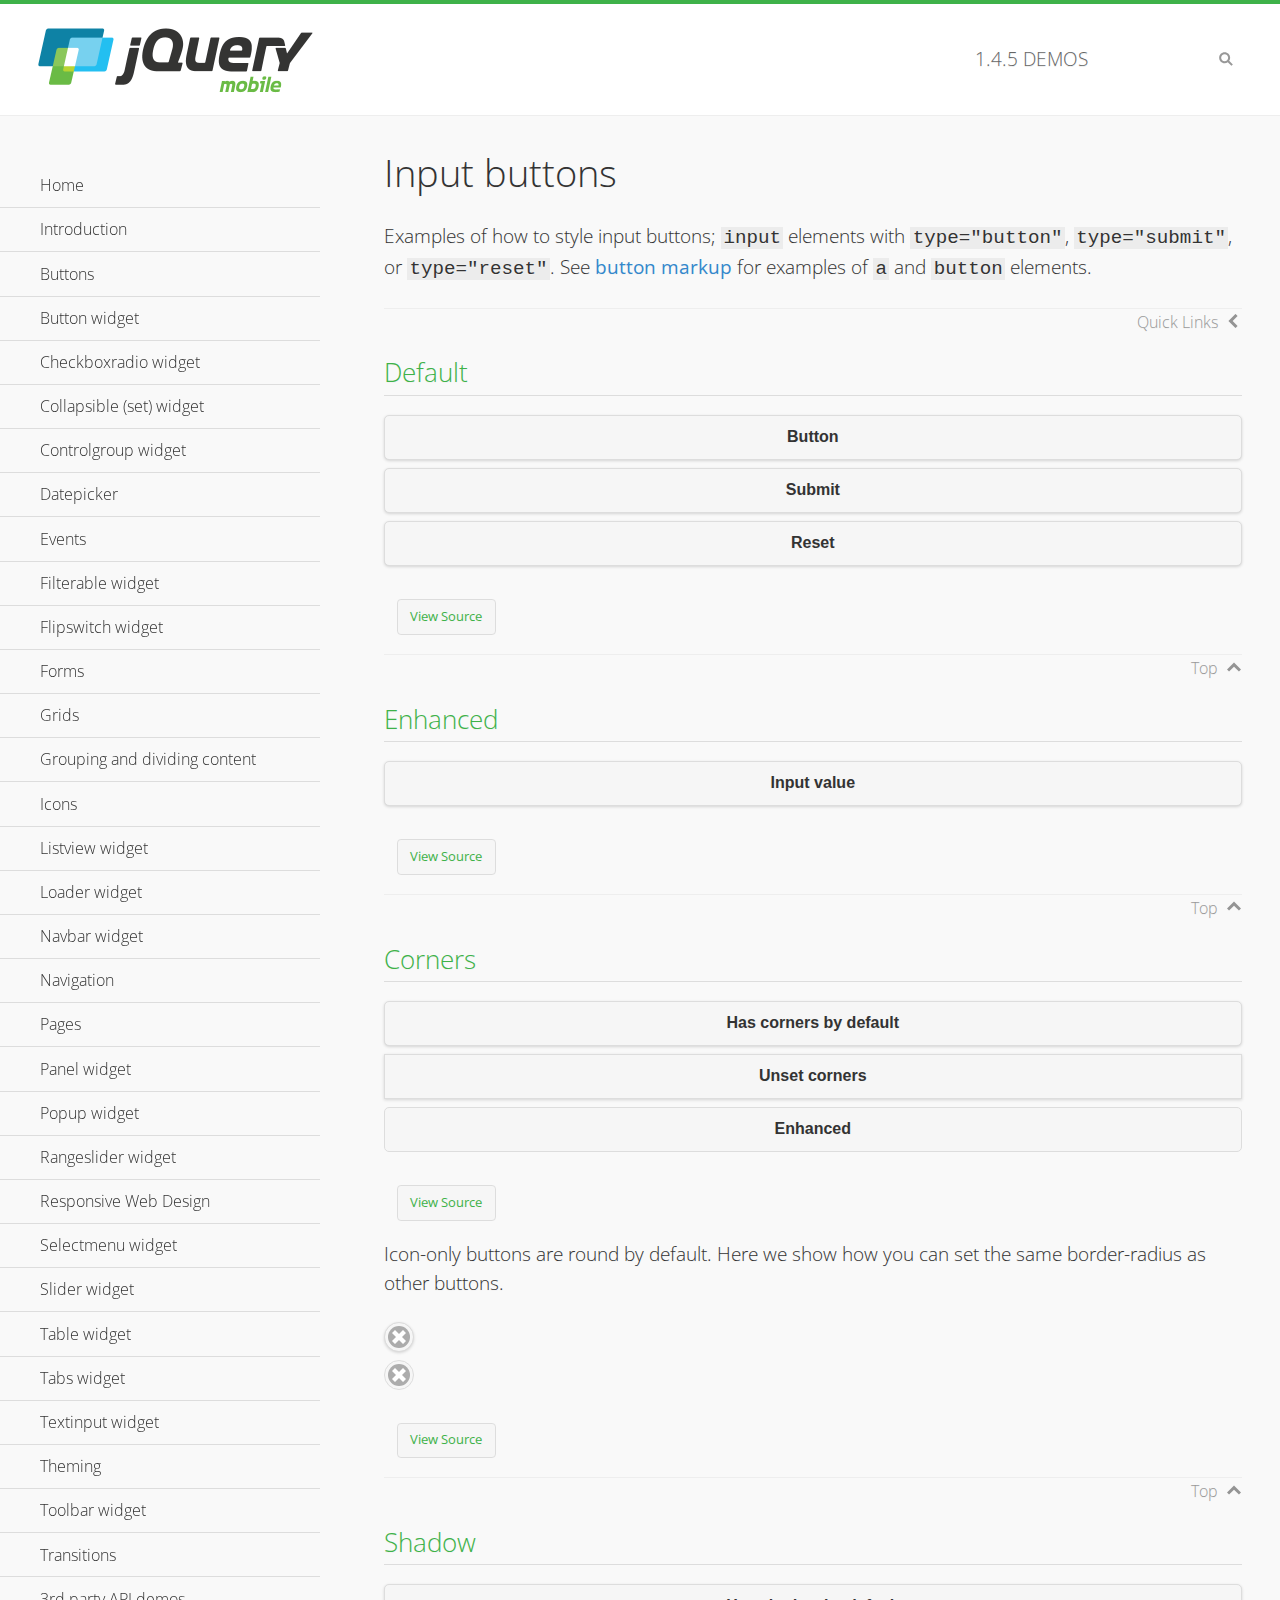
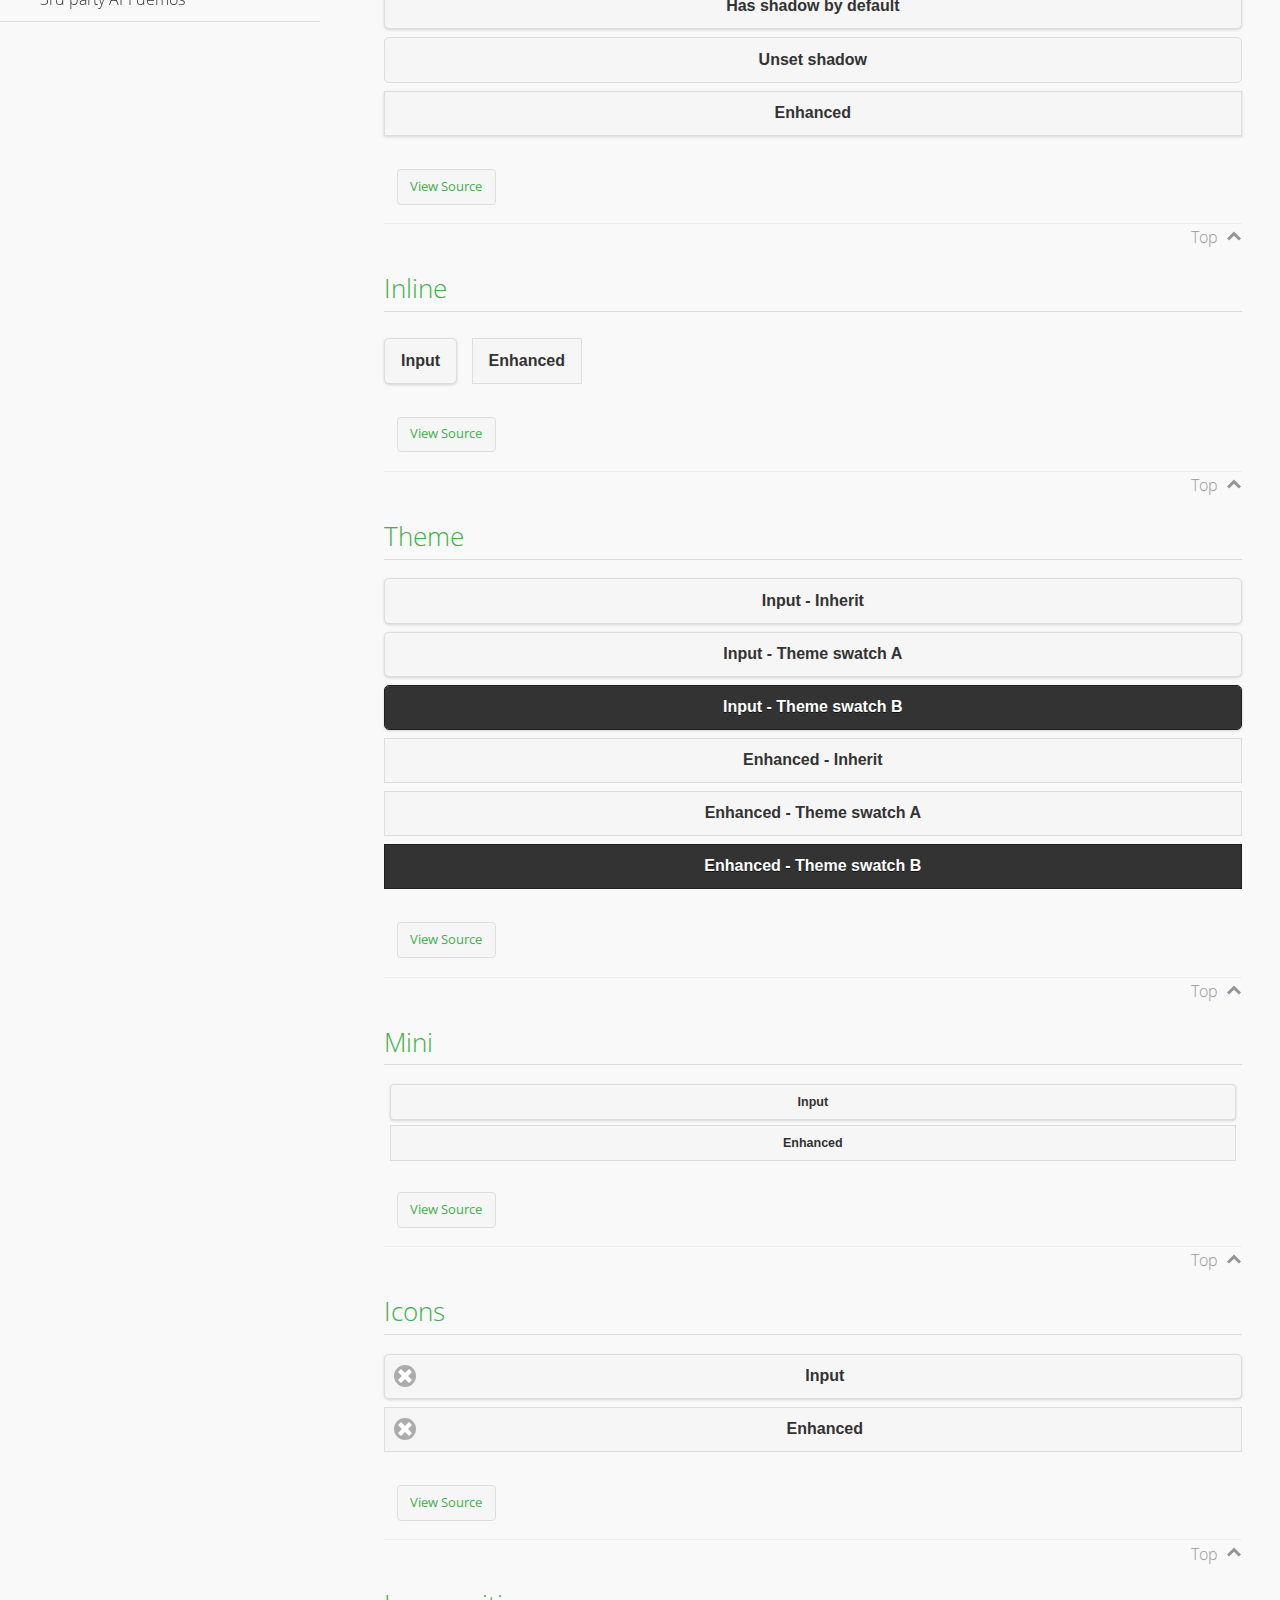
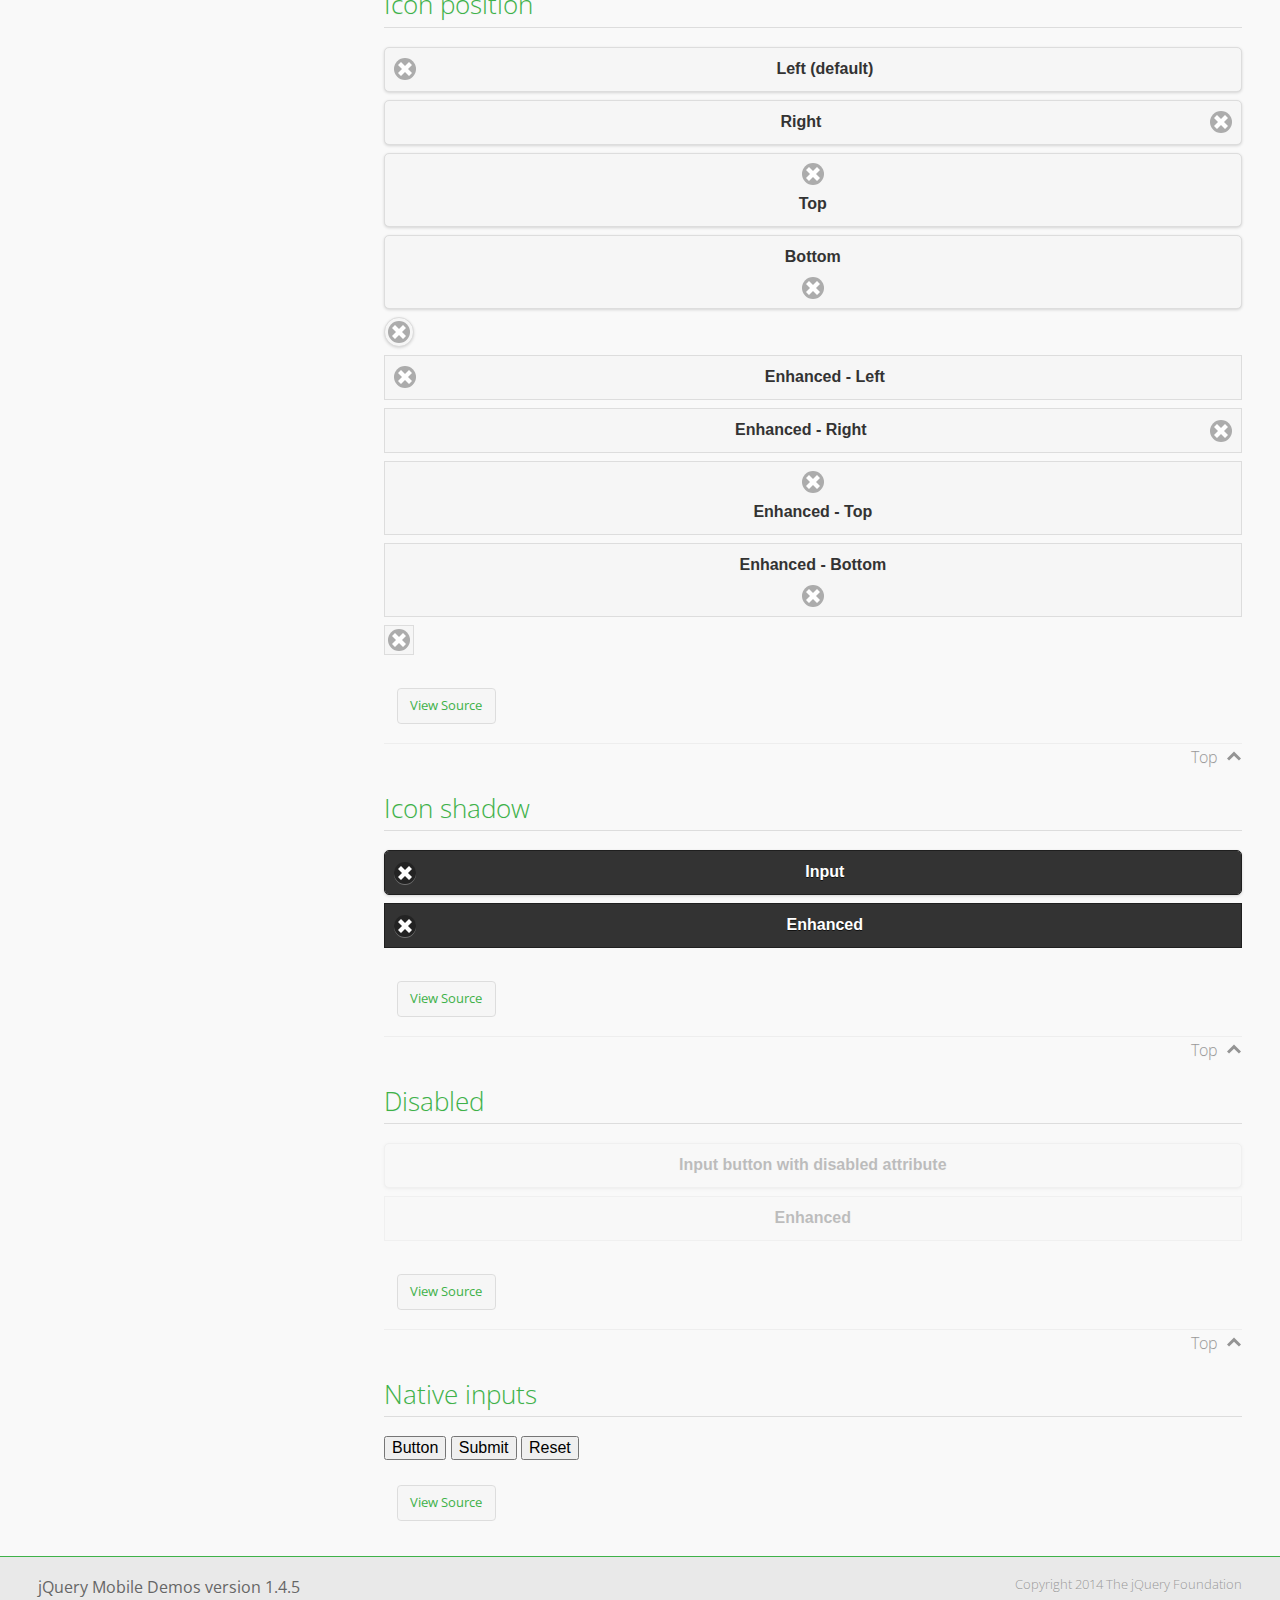
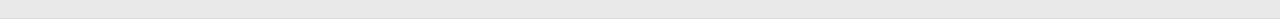
<file: script/jmobile/demos/button/index.html>
<!DOCTYPE html>
<html>
<head>
	<meta charset="utf-8">
	<meta name="viewport" content="width=device-width, initial-scale=1">
	<title>Input buttons - jQuery Mobile Demos</title>
	<link rel="shortcut icon" href="../favicon.ico">
    <link rel="stylesheet" href="http://fonts.googleapis.com/css?family=Open+Sans:300,400,700">
	<link rel="stylesheet" href="../css/themes/default/jquery.mobile-1.4.5.min.css">
	<link rel="stylesheet" href="../_assets/css/jqm-demos.css">
	<script src="../js/jquery.js"></script>
	<script src="../_assets/js/index.js"></script>
	<script src="../js/jquery.mobile-1.4.5.min.js"></script>
</head>
<body>
<div data-role="page" class="jqm-demos" data-quicklinks="true">

	<div data-role="header" class="jqm-header">
		<h2><a href="../" title="jQuery Mobile Demos home"><img src="../_assets/img/jquery-logo.png" alt="jQuery Mobile"></a></h2>
		<p><span class="jqm-version"></span> Demos</p>
		<a href="#" class="jqm-navmenu-link ui-btn ui-btn-icon-notext ui-corner-all ui-icon-bars ui-nodisc-icon ui-alt-icon ui-btn-left">Menu</a>
		<a href="#" class="jqm-search-link ui-btn ui-btn-icon-notext ui-corner-all ui-icon-search ui-nodisc-icon ui-alt-icon ui-btn-right">Search</a>
	</div><!-- /header -->

	<div role="main" class="ui-content jqm-content">

		<h1>Input buttons</h1>

		<p>Examples of how to style input buttons; <code>input</code> elements with <code>type="button"</code>, <code>type="submit"</code>, or <code>type="reset"</code>. See <a href="../button-markup/">button markup</a> for examples of <code>a</code> and <code>button</code> elements.</p>

		<h2>Default</h2>

		<div data-demo-html="true">
			<form>
				<input type="button" value="Button">
				<input type="submit" value="Submit">
				<input type="reset" value="Reset">
			</form>
		</div><!--/demo-html -->

		<h2>Enhanced</h2>

		<div data-demo-html="true">
			<form>
				<div class="ui-input-btn ui-btn ui-corner-all ui-shadow">
					Input value
					<input type="button" data-enhanced="true" value="Input value">
				</div>
			</form>
		</div><!--/demo-html -->

		<h2>Corners</h2>

		<div data-demo-html="true">
			<form>
				<input type="button" value="Has corners by default">
				<input type="button" data-corners="false" value="Unset corners">
				<div class="ui-input-btn ui-btn ui-corner-all">
					Enhanced
					<input type="button" data-enhanced="true" value="Enhanced">
				</div>
			</form>
		</div><!--/demo-html -->

		<p>Icon-only buttons are round by default. Here we show how you can set the same border-radius as other buttons.</p>

		<div data-demo-html="true" data-demo-css="true">
			<form>
				<input type="button" data-icon="delete" data-iconpos="notext" value="Icon only">
				<div id="custom-border-radius">
					<div class="ui-input-btn ui-btn ui-icon-delete ui-btn-icon-notext ui-corner-all">
						Enhanced - Icon only
						<input type="button" data-enhanced="true" value="Enhanced - Icon only">
					</div>
				</div>
			</form>
		</div><!--/demo-html -->

		<h2>Shadow</h2>

		<div data-demo-html="true">
			<form>
				<input type="button" value="Has shadow by default">
				<input type="button" data-shadow="false" value="Unset shadow">
				<div class="ui-input-btn ui-btn ui-shadow">
					Enhanced
					<input type="button" data-enhanced="true" value="Enhanced">
				</div>
			</form>
		</div><!--/demo-html -->

		<h2>Inline</h2>

		<div data-demo-html="true">
			<form>
				<input type="button" data-inline="true" value="Input">
				<div class="ui-input-btn ui-btn ui-btn-inline">
					Enhanced
					<input type="button" data-enhanced="true" value="Enhanced">
				</div>
			</form>
		</div><!--/demo-html -->

		<h2>Theme</h2>

		<div data-demo-html="true">
			<form>
				<input type="button" value="Input - Inherit">
				<input type="button" data-theme="a" value="Input - Theme swatch A">
				<input type="button" data-theme="b" value="Input - Theme swatch B">
				<div class="ui-input-btn ui-btn">
					Enhanced - Inherit
					<input type="button" data-enhanced="true" value="Enhanced - Inherit">
				</div>
				<div class="ui-input-btn ui-btn ui-btn-a">
					Enhanced - Theme swatch A
					<input type="button" data-enhanced="true" value="Enhanced - Theme swatch A">
				</div>
				<div class="ui-input-btn ui-btn ui-btn-b">
					Enhanced - Theme swatch B
					<input type="button" data-enhanced="true" value="Enhanced - Theme swatch B">
				</div>
			</form>
		</div><!--/demo-html -->

		<h2>Mini</h2>

		<div data-demo-html="true">
			<form>
				<input type="button" data-mini="true" value="Input">
				<div class="ui-input-btn ui-btn ui-mini">
					Enhanced
					<input type="button" data-enhanced="true" value="Enhanced">
				</div>
			</form>
		</div><!--/demo-html -->

		<h2>Icons</h2>

		<div data-demo-html="true">
			<form>
				<input type="button" data-icon="delete" value="Input">
				<div class="ui-input-btn ui-btn ui-icon-delete ui-btn-icon-left">
					Enhanced
					<input type="button" data-enhanced="true" value="Enhanced">
				</div>
			</form>
		</div><!--/demo-html -->

		<h2>Icon position</h2>

		<div data-demo-html="true">
			<form>
				<input type="button" data-icon="delete" value="Left (default)">
				<input type="button" data-icon="delete" data-iconpos="right" value="Right">
				<input type="button" data-icon="delete" data-iconpos="top" value="Top">
				<input type="button" data-icon="delete" data-iconpos="bottom" value="Bottom">
				<input type="button" data-icon="delete" data-iconpos="notext" value="Icon only">
				<div class="ui-input-btn ui-btn ui-icon-delete ui-btn-icon-left">
					Enhanced - Left
					<input type="button" data-enhanced="true" value="Enhanced - Left">
				</div>
				<div class="ui-input-btn ui-btn ui-icon-delete ui-btn-icon-right">
					Enhanced - Right
					<input type="button" data-enhanced="true" value="Enhanced - Right">
				</div>
				<div class="ui-input-btn ui-btn ui-icon-delete ui-btn-icon-top">
					Enhanced - Top
					<input type="button" data-enhanced="true" value="Enhanced - Top">
				</div>
				<div class="ui-input-btn ui-btn ui-icon-delete ui-btn-icon-bottom">
					Enhanced - Bottom
					<input type="button" data-enhanced="true" value="Enhanced - Bottom">
				</div>
				<div class="ui-input-btn ui-btn ui-icon-delete ui-btn-icon-notext">
					Enhanced - Icon only
					<input type="button" data-enhanced="true" value="Enhanced - Icon only">
				</div>
			</form>
		</div><!--/demo-html -->

		<h2>Icon shadow</h2>

		<div data-demo-html="true">
			<form>
				<input type="button" data-theme="b" data-icon="delete" data-iconshadow="true" value="Input">
				<div class="ui-input-btn ui-btn ui-btn-b ui-icon-delete ui-btn-icon-left ui-shadow-icon">
					Enhanced
					<input type="button" data-enhanced="true" value="Enhanced">
				</div>
			</form>
		</div><!--/demo-html -->

		<h2>Disabled</h2>

		<div data-demo-html="true">
			<form>
				<input type="button" disabled value="Input button with disabled attribute">
				<div class="ui-input-btn ui-btn ui-state-disabled">
					Enhanced
					<input type="button" disabled data-enhanced="true" value="Enhanced">
				</div>
			</form>
		</div><!--/demo-html -->

		<h2>Native inputs</h2>

		<div data-demo-html="true">
			<form>
				<input type="button" data-role="none" value="Button">
				<input type="submit" data-role="none" value="Submit">
				<input type="reset" data-role="none" value="Reset">
			</form>
		</div><!--/demo-html -->

	</div><!-- /content -->
	    <div data-role="panel" class="jqm-navmenu-panel" data-position="left" data-display="overlay" data-theme="a">
	    	<ul class="jqm-list ui-alt-icon ui-nodisc-icon">
<li data-filtertext="demos homepage" data-icon="home"><a href=".././">Home</a></li>
<li data-filtertext="introduction overview getting started"><a href="../intro/" data-ajax="false">Introduction</a></li>
<li data-filtertext="buttons button markup buttonmarkup method anchor link button element"><a href="../button-markup/" data-ajax="false">Buttons</a></li>
<li data-filtertext="form button widget input button submit reset"><a href="../button/" data-ajax="false">Button widget</a></li>
<li data-role="collapsible" data-enhanced="true" data-collapsed-icon="carat-d" data-expanded-icon="carat-u" data-iconpos="right" data-inset="false" class="ui-collapsible ui-collapsible-themed-content ui-collapsible-collapsed">
	<h3 class="ui-collapsible-heading ui-collapsible-heading-collapsed">
		<a href="#" class="ui-collapsible-heading-toggle ui-btn ui-btn-icon-right ui-btn-inherit ui-icon-carat-d">
		    Checkboxradio widget<span class="ui-collapsible-heading-status"> click to expand contents</span>
		</a>
	</h3>
	<div class="ui-collapsible-content ui-body-inherit ui-collapsible-content-collapsed" aria-hidden="true">
		<ul>
			<li data-filtertext="form checkboxradio widget checkbox input checkboxes controlgroups"><a href="../checkboxradio-checkbox/" data-ajax="false">Checkboxes</a></li>
			<li data-filtertext="form checkboxradio widget radio input radio buttons controlgroups"><a href="../checkboxradio-radio/" data-ajax="false">Radio buttons</a></li>
		</ul>
	</div>
</li>
<li data-role="collapsible" data-enhanced="true" data-collapsed-icon="carat-d" data-expanded-icon="carat-u" data-iconpos="right" data-inset="false" class="ui-collapsible ui-collapsible-themed-content ui-collapsible-collapsed">
	<h3 class="ui-collapsible-heading ui-collapsible-heading-collapsed">
		<a href="#" class="ui-collapsible-heading-toggle ui-btn ui-btn-icon-right ui-btn-inherit ui-icon-carat-d">
			Collapsible (set) widget<span class="ui-collapsible-heading-status"> click to expand contents</span>
		</a>
	</h3>
	<div class="ui-collapsible-content ui-body-inherit ui-collapsible-content-collapsed" aria-hidden="true">
		<ul>
			<li data-filtertext="collapsibles content formatting"><a href="../collapsible/" data-ajax="false">Collapsible</a></li>
			<li data-filtertext="dynamic collapsible set accordion append expand"><a href="../collapsible-dynamic/" data-ajax="false">Dynamic collapsibles</a></li>
			<li data-filtertext="accordions collapsible set widget content formatting grouped collapsibles"><a href="../collapsibleset/" data-ajax="false">Collapsible set</a></li>
		</ul>
	</div>
</li>
<li data-role="collapsible" data-enhanced="true" data-collapsed-icon="carat-d" data-expanded-icon="carat-u" data-iconpos="right" data-inset="false" class="ui-collapsible ui-collapsible-themed-content ui-collapsible-collapsed">
	<h3 class="ui-collapsible-heading ui-collapsible-heading-collapsed">
		<a href="#" class="ui-collapsible-heading-toggle ui-btn ui-btn-icon-right ui-btn-inherit ui-icon-carat-d">
			Controlgroup widget<span class="ui-collapsible-heading-status"> click to expand contents</span>
		</a>
	</h3>
	<div class="ui-collapsible-content ui-body-inherit ui-collapsible-content-collapsed" aria-hidden="true">
		<ul>
			<li data-filtertext="controlgroups selectmenu checkboxradio input grouped buttons horizontal vertical"><a href="../controlgroup/" data-ajax="false">Controlgroup</a></li>
			<li data-filtertext="dynamic controlgroup dynamically add buttons"><a href="../controlgroup-dynamic/" data-ajax="false">Dynamic controlgroups</a></li>
		</ul>
	</div>
</li>
<li data-filtertext="form datepicker widget date input"><a href="../datepicker/" data-ajax="false">Datepicker</a></li>
<li data-role="collapsible" data-enhanced="true" data-collapsed-icon="carat-d" data-expanded-icon="carat-u" data-iconpos="right" data-inset="false" class="ui-collapsible ui-collapsible-themed-content ui-collapsible-collapsed">
	<h3 class="ui-collapsible-heading ui-collapsible-heading-collapsed">
		<a href="#" class="ui-collapsible-heading-toggle ui-btn ui-btn-icon-right ui-btn-inherit ui-icon-carat-d">
			Events<span class="ui-collapsible-heading-status"> click to expand contents</span>
		</a>
	</h3>
	<div class="ui-collapsible-content ui-body-inherit ui-collapsible-content-collapsed" aria-hidden="true">
		<ul>
			<li data-filtertext="swipe to delete list items listviews swipe events"><a href="../swipe-list/" data-ajax="false">Swipe list items</a></li>
			<li data-filtertext="swipe to navigate swipe page navigation swipe events"><a href="../swipe-page/" data-ajax="false">Swipe page navigation</a></li>
		</ul>
	</div>
</li>
<li data-filtertext="filterable filter elements sorting searching listview table"><a href="../filterable/" data-ajax="false">Filterable widget</a></li>
<li data-filtertext="form flipswitch widget flip toggle switch binary select checkbox input"><a href="../flipswitch/" data-ajax="false">Flipswitch widget</a></li>
<li data-role="collapsible" data-enhanced="true" data-collapsed-icon="carat-d" data-expanded-icon="carat-u" data-iconpos="right" data-inset="false" class="ui-collapsible ui-collapsible-themed-content ui-collapsible-collapsed">
	<h3 class="ui-collapsible-heading ui-collapsible-heading-collapsed">
		<a href="#" class="ui-collapsible-heading-toggle ui-btn ui-btn-icon-right ui-btn-inherit ui-icon-carat-d">
			Forms<span class="ui-collapsible-heading-status"> click to expand contents</span>
		</a>
	</h3>
	<div class="ui-collapsible-content ui-body-inherit ui-collapsible-content-collapsed" aria-hidden="true">
		<ul>
			<li data-filtertext="forms text checkbox radio range button submit reset inputs selects textarea slider flipswitch label form elements"><a href="../forms/" data-ajax="false">Forms</a></li>
			<li data-filtertext="form hide labels hidden accessible ui-hidden-accessible forms"><a href="../forms-label-hidden-accessible/" data-ajax="false">Hide labels</a></li>
			<li data-filtertext="form field containers fieldcontain ui-field-contain forms"><a href="../forms-field-contain/" data-ajax="false">Field containers</a></li>
			<li data-filtertext="forms disabled form elements"><a href="../forms-disabled/" data-ajax="false">Forms disabled</a></li>
			<li data-filtertext="forms gallery examples overview forms text checkbox radio range button submit reset inputs selects textarea slider flipswitch label form elements"><a href="../forms-gallery/" data-ajax="false">Forms gallery</a></li>
		</ul>
	</div>
</li>
<li data-role="collapsible" data-enhanced="true" data-collapsed-icon="carat-d" data-expanded-icon="carat-u" data-iconpos="right" data-inset="false" class="ui-collapsible ui-collapsible-themed-content ui-collapsible-collapsed">
	<h3 class="ui-collapsible-heading ui-collapsible-heading-collapsed">
		<a href="#" class="ui-collapsible-heading-toggle ui-btn ui-btn-icon-right ui-btn-inherit ui-icon-carat-d">
			Grids<span class="ui-collapsible-heading-status"> click to expand contents</span>
		</a>
	</h3>
	<div class="ui-collapsible-content ui-body-inherit ui-collapsible-content-collapsed" aria-hidden="true">
		<ul>
			<li data-filtertext="grids columns blocks content formatting rwd responsive css framework"><a href="../grids/" data-ajax="false">Grids</a></li>
			<li data-filtertext="buttons in grids css framework"><a href="../grids-buttons/" data-ajax="false">Buttons in grids</a></li>
			<li data-filtertext="custom responsive grids rwd css framework"><a href="../grids-custom-responsive/" data-ajax="false">Custom responsive grids</a></li>
		</ul>
	</div>
</li>
<li data-filtertext="blocks content formatting sections heading"><a href="../body-bar-classes/" data-ajax="false">Grouping and dividing content</a></li>
<li data-role="collapsible" data-enhanced="true" data-collapsed-icon="carat-d" data-expanded-icon="carat-u" data-iconpos="right" data-inset="false" class="ui-collapsible ui-collapsible-themed-content ui-collapsible-collapsed">
	<h3 class="ui-collapsible-heading ui-collapsible-heading-collapsed">
		<a href="#" class="ui-collapsible-heading-toggle ui-btn ui-btn-icon-right ui-btn-inherit ui-icon-carat-d">
			Icons<span class="ui-collapsible-heading-status"> click to expand contents</span>
		</a>
	</h3>
	<div class="ui-collapsible-content ui-body-inherit ui-collapsible-content-collapsed" aria-hidden="true">
		<ul>
			<li data-filtertext="button icons svg disc alt custom icon position"><a href="../icons/" data-ajax="false">Icons</a></li>
			<li data-filtertext=""><a href="../icons-grunticon/" data-ajax="false">Grunticon loader</a></li>
		</ul>
	</div>
</li>
<li data-role="collapsible" data-enhanced="true" data-collapsed-icon="carat-d" data-expanded-icon="carat-u" data-iconpos="right" data-inset="false" class="ui-collapsible ui-collapsible-themed-content ui-collapsible-collapsed">
	<h3 class="ui-collapsible-heading ui-collapsible-heading-collapsed">
		<a href="#" class="ui-collapsible-heading-toggle ui-btn ui-btn-icon-right ui-btn-inherit ui-icon-carat-d">
			Listview widget<span class="ui-collapsible-heading-status"> click to expand contents</span>
		</a>
	</h3>
	<div class="ui-collapsible-content ui-body-inherit ui-collapsible-content-collapsed" aria-hidden="true">
		<ul>
			<li data-filtertext="listview widget thumbnails icons nested split button collapsible ul ol"><a href="../listview/" data-ajax="false">Listview</a></li>
			<li data-filtertext="autocomplete filterable reveal listview filtertextbeforefilter placeholder"><a href="../listview-autocomplete/" data-ajax="false">Listview autocomplete</a></li>
			<li data-filtertext="autocomplete filterable reveal listview remote data filtertextbeforefilter placeholder"><a href="../listview-autocomplete-remote/" data-ajax="false">Listview autocomplete remote data</a></li>
			<li data-filtertext="autodividers anchor jump scroll linkbars listview lists ul ol"><a href="../listview-autodividers-linkbar/" data-ajax="false">Listview autodividers linkbar</a></li>
			<li data-filtertext="listview autodividers selector autodividersselector lists ul ol"><a href="../listview-autodividers-selector/" data-ajax="false">Listview autodividers selector</a></li>
			<li data-filtertext="listview nested list items"><a href="../listview-nested-lists/" data-ajax="false">Nested Listviews</a></li>
			<li data-filtertext="listview collapsible list items flat"><a href="../listview-collapsible-item-flat/" data-ajax="false">Listview collapsible list items (flat)</a></li>
			<li data-filtertext="listview collapsible list indented"><a href="../listview-collapsible-item-indented/" data-ajax="false">Listview collapsible list items (indented)</a></li>
			<li data-filtertext="grid listview responsive grids responsive listviews lists ul"><a href="../listview-grid/" data-ajax="false">Listview responsive grid</a></li>
		</ul>
	</div>
</li>
<li data-filtertext="loader widget page loading navigation overlay spinner"><a href="../loader/" data-ajax="false">Loader widget</a></li>
<li data-filtertext="navbar widget navmenu toolbars header footer"><a href="../navbar/" data-ajax="false">Navbar widget</a></li>
<li data-role="collapsible" data-enhanced="true" data-collapsed-icon="carat-d" data-expanded-icon="carat-u" data-iconpos="right" data-inset="false" class="ui-collapsible ui-collapsible-themed-content ui-collapsible-collapsed">
	<h3 class="ui-collapsible-heading ui-collapsible-heading-collapsed">
		<a href="#" class="ui-collapsible-heading-toggle ui-btn ui-btn-icon-right ui-btn-inherit ui-icon-carat-d">
			Navigation<span class="ui-collapsible-heading-status"> click to expand contents</span>
		</a>
	</h3>
	<div class="ui-collapsible-content ui-body-inherit ui-collapsible-content-collapsed" aria-hidden="true">
		<ul>
			<li data-filtertext="ajax navigation navigate widget history event method"><a href="../navigation/" data-ajax="false">Navigation</a></li>
			<li data-filtertext="linking pages page links navigation ajax prefetch cache"><a href="../navigation-linking-pages/" data-ajax="false">Linking pages</a></li>
			<!-- <li data-filtertext="php redirect server redirection server-side navigation"><a href="../navigation-php-redirect/" data-ajax="false">PHP redirect demo</a></li>-->
			<li data-filtertext="navigation redirection hash query"><a href="../navigation-hash-processing/" data-ajax="false">Hash processing demo</a></li>
			<li data-filtertext="navigation redirection hash query"><a href="../page-events/" data-ajax="false">Page Navigation Events</a></li>
		</ul>
	</div>
</li>
<li data-role="collapsible" data-enhanced="true" data-collapsed-icon="carat-d" data-expanded-icon="carat-u" data-iconpos="right" data-inset="false" class="ui-collapsible ui-collapsible-themed-content ui-collapsible-collapsed">
	<h3 class="ui-collapsible-heading ui-collapsible-heading-collapsed">
		<a href="#" class="ui-collapsible-heading-toggle ui-btn ui-btn-icon-right ui-btn-inherit ui-icon-carat-d">
			Pages<span class="ui-collapsible-heading-status"> click to expand contents</span>
		</a>
	</h3>
	<div class="ui-collapsible-content ui-body-inherit ui-collapsible-content-collapsed" aria-hidden="true">
		<ul>
			<li data-filtertext="pages page widget ajax navigation"><a href="../pages/" data-ajax="false">Pages</a></li>
			<li data-filtertext="single page"><a href="../pages-single-page/" data-ajax="false">Single page</a></li>
			<li data-filtertext="multipage multi-page page"><a href="../pages-multi-page/" data-ajax="false">Multi-page template</a></li>
			<li data-filtertext="dialog page widget modal popup"><a href="../pages-dialog/" data-ajax="false">Dialog page</a></li>
		</ul>
	</div>
</li>
<li data-role="collapsible" data-enhanced="true" data-collapsed-icon="carat-d" data-expanded-icon="carat-u" data-iconpos="right" data-inset="false" class="ui-collapsible ui-collapsible-themed-content ui-collapsible-collapsed">
	<h3 class="ui-collapsible-heading ui-collapsible-heading-collapsed">
		<a href="#" class="ui-collapsible-heading-toggle ui-btn ui-btn-icon-right ui-btn-inherit ui-icon-carat-d">
			Panel widget<span class="ui-collapsible-heading-status"> click to expand contents</span>
		</a>
	</h3>
	<div class="ui-collapsible-content ui-body-inherit ui-collapsible-content-collapsed" aria-hidden="true">
		<ul>
			<li data-filtertext="panel widget sliding panels reveal push overlay responsive"><a href="../panel/" data-ajax="false">Panel</a></li>
			<li data-filtertext=""><a href="../panel-external/" data-ajax="false">External panels</a></li>
			<li data-filtertext="panel "><a href="../panel-fixed/" data-ajax="false">Fixed panels</a></li>
			<li data-filtertext="panel slide panels sliding panels shadow rwd responsive breakpoint"><a href="../panel-responsive/" data-ajax="false">Panels responsive</a></li>
			<li data-filtertext="panel custom style custom panel width reveal shadow listview panel styling page background wrapper"><a href="../panel-styling/" data-ajax="false">Custom panel style</a></li>
			<li data-filtertext="panel open on swipe"><a href="../panel-swipe-open/" data-ajax="false">Panel open on swipe</a></li>
			<li data-filtertext="panels outside page internal external toolbars"><a href="../panel-external-internal/" data-ajax="false">Panel external and internal</a></li>
		</ul>
	</div>
</li>
<li data-role="collapsible" data-enhanced="true" data-collapsed-icon="carat-d" data-expanded-icon="carat-u" data-iconpos="right" data-inset="false" class="ui-collapsible ui-collapsible-themed-content ui-collapsible-collapsed">
	<h3 class="ui-collapsible-heading ui-collapsible-heading-collapsed">
		<a href="#" class="ui-collapsible-heading-toggle ui-btn ui-btn-icon-right ui-btn-inherit ui-icon-carat-d">
			Popup widget<span class="ui-collapsible-heading-status"> click to expand contents</span>
		</a>
	</h3>
	<div class="ui-collapsible-content ui-body-inherit ui-collapsible-content-collapsed" aria-hidden="true">
		<ul>
			<li data-filtertext="popup widget popups dialog modal transition tooltip lightbox form overlay screen flip pop fade transition"><a href="../popup/" data-ajax="false">Popup</a></li>
			<li data-filtertext="popup alignment position"><a href="../popup-alignment/" data-ajax="false">Popup alignment</a></li>
			<li data-filtertext="popup arrow size popups popover"><a href="../popup-arrow-size/" data-ajax="false">Popup arrow size</a></li>
			<li data-filtertext="dynamic popups popup images lightbox"><a href="../popup-dynamic/" data-ajax="false">Dynamic popups</a></li>
			<li data-filtertext="popups with iframes scaling"><a href="../popup-iframe/" data-ajax="false">Popups with iframes</a></li>
			<li data-filtertext="popup image scaling"><a href="../popup-image-scaling/" data-ajax="false">Popup image scaling</a></li>
			<li data-filtertext="external popup outside multi-page"><a href="../popup-outside-multipage/" data-ajax="false">Popup outside multi-page</a></li>
		</ul>
	</div>
</li>
<li data-filtertext="form rangeslider widget dual sliders dual handle sliders range input"><a href="../rangeslider/" data-ajax="false">Rangeslider widget</a></li>
<li data-filtertext="responsive web design rwd adaptive progressive enhancement PE accessible mobile breakpoints media query media queries"><a href="../rwd/" data-ajax="false">Responsive Web Design</a></li>
<li data-role="collapsible" data-enhanced="true" data-collapsed-icon="carat-d" data-expanded-icon="carat-u" data-iconpos="right" data-inset="false" class="ui-collapsible ui-collapsible-themed-content ui-collapsible-collapsed">
	<h3 class="ui-collapsible-heading ui-collapsible-heading-collapsed">
		<a href="#" class="ui-collapsible-heading-toggle ui-btn ui-btn-icon-right ui-btn-inherit ui-icon-carat-d">
			Selectmenu widget<span class="ui-collapsible-heading-status"> click to expand contents</span>
		</a>
	</h3>
	<div class="ui-collapsible-content ui-body-inherit ui-collapsible-content-collapsed" aria-hidden="true">
		<ul>
			<li data-filtertext="form selectmenu widget select input custom select menu selects"><a href="../selectmenu/" data-ajax="false">Selectmenu</a></li>
			<li data-filtertext="form custom select menu selectmenu widget custom menu option optgroup multiple selects"><a href="../selectmenu-custom/" data-ajax="false">Custom select menu</a></li>
			<li data-filtertext="filterable select filter popup dialog"><a href="../selectmenu-custom-filter/" data-ajax="false">Custom select menu with filter</a></li>
		</ul>
	</div>
</li>
<li data-role="collapsible" data-enhanced="true" data-collapsed-icon="carat-d" data-expanded-icon="carat-u" data-iconpos="right" data-inset="false" class="ui-collapsible ui-collapsible-themed-content ui-collapsible-collapsed">
	<h3 class="ui-collapsible-heading ui-collapsible-heading-collapsed">
		<a href="#" class="ui-collapsible-heading-toggle ui-btn ui-btn-icon-right ui-btn-inherit ui-icon-carat-d">
			Slider widget<span class="ui-collapsible-heading-status"> click to expand contents</span>
		</a>
	</h3>
	<div class="ui-collapsible-content ui-body-inherit ui-collapsible-content-collapsed" aria-hidden="true">
		<ul>
			<li data-filtertext="form slider widget range input single sliders"><a href="../slider/" data-ajax="false">Slider</a></li>
			<li data-filtertext="form slider widget flipswitch slider binary select flip toggle switch"><a href="../slider-flipswitch/" data-ajax="false">Slider flip toggle switch</a></li>
			<li data-filtertext="form slider tooltip handle value input range sliders"><a href="../slider-tooltip/" data-ajax="false">Slider tooltip</a></li>
		</ul>
	</div>
</li>
<li data-role="collapsible" data-enhanced="true" data-collapsed-icon="carat-d" data-expanded-icon="carat-u" data-iconpos="right" data-inset="false" class="ui-collapsible ui-collapsible-themed-content ui-collapsible-collapsed">
	<h3 class="ui-collapsible-heading ui-collapsible-heading-collapsed">
		<a href="#" class="ui-collapsible-heading-toggle ui-btn ui-btn-icon-right ui-btn-inherit ui-icon-carat-d">
			Table widget<span class="ui-collapsible-heading-status"> click to expand contents</span>
		</a>
	</h3>
	<div class="ui-collapsible-content ui-body-inherit ui-collapsible-content-collapsed" aria-hidden="true">
		<ul>
			<li data-filtertext="table widget reflow column toggle th td responsive tables rwd hide show tabular"><a href="../table-column-toggle/" data-ajax="false">Table Column Toggle</a></li>
			<li data-filtertext="table column toggle phone comparison demo"><a href="../table-column-toggle-example/" data-ajax="false">Table Column Toggle demo</a></li>
			<li data-filtertext="responsive tables table column toggle heading groups rwd breakpoint"><a href="../table-column-toggle-heading-groups/" data-ajax="false">Table Column Toggle heading groups</a></li>
			<li data-filtertext="responsive tables table column toggle hide rwd breakpoint customization options"><a href="../table-column-toggle-options/" data-ajax="false">Table Column Toggle options</a></li>
			<li data-filtertext="table reflow th td responsive rwd columns tabular"><a href="../table-reflow/" data-ajax="false">Table Reflow</a></li>
			<li data-filtertext="responsive tables table reflow heading groups rwd breakpoint"><a href="../table-reflow-heading-groups/" data-ajax="false">Table Reflow heading groups</a></li>
			<li data-filtertext="responsive tables table reflow stripes strokes table style"><a href="../table-reflow-stripes-strokes/" data-ajax="false">Table Reflow stripes and strokes</a></li>
			<li data-filtertext="responsive tables table reflow stack custom styles"><a href="../table-reflow-styling/" data-ajax="false">Table Reflow custom styles</a></li>
		</ul>
	</div>
</li>
<li data-filtertext="ui tabs widget"><a href="../tabs/" data-ajax="false">Tabs widget</a></li>
<li data-filtertext="form textinput widget text input textarea number date time tel email file color password"><a href="../textinput/" data-ajax="false">Textinput widget</a></li>
<li data-role="collapsible" data-enhanced="true" data-collapsed-icon="carat-d" data-expanded-icon="carat-u" data-iconpos="right" data-inset="false" class="ui-collapsible ui-collapsible-themed-content ui-collapsible-collapsed">
	<h3 class="ui-collapsible-heading ui-collapsible-heading-collapsed">
		<a href="#" class="ui-collapsible-heading-toggle ui-btn ui-btn-icon-right ui-btn-inherit ui-icon-carat-d">
			Theming<span class="ui-collapsible-heading-status"> click to expand contents</span>
		</a>
	</h3>
	<div class="ui-collapsible-content ui-body-inherit ui-collapsible-content-collapsed" aria-hidden="true">
		<ul>
			<li data-filtertext="default theme swatches theming style css"><a href="../theme-default/" data-ajax="false">Default theme</a></li>
			<li data-filtertext="classic theme old theme swatches theming style css"><a href="../theme-classic/" data-ajax="false">Classic theme</a></li>
		</ul>
	</div>
</li>
<li data-role="collapsible" data-enhanced="true" data-collapsed-icon="carat-d" data-expanded-icon="carat-u" data-iconpos="right" data-inset="false" class="ui-collapsible ui-collapsible-themed-content ui-collapsible-collapsed">
	<h3 class="ui-collapsible-heading ui-collapsible-heading-collapsed">
		<a href="#" class="ui-collapsible-heading-toggle ui-btn ui-btn-icon-right ui-btn-inherit ui-icon-carat-d">
			Toolbar widget<span class="ui-collapsible-heading-status"> click to expand contents</span>
		</a>
	</h3>
	<div class="ui-collapsible-content ui-body-inherit ui-collapsible-content-collapsed" aria-hidden="true">
		<ul>
			<li data-filtertext="toolbar widget header footer toolbars fixed fullscreen external sections"><a href="../toolbar/" data-ajax="false">Toolbar</a></li>
			<li data-filtertext="dynamic toolbars dynamically add toolbar header footer"><a href="../toolbar-dynamic/" data-ajax="false">Dynamic toolbars</a></li>
			<li data-filtertext="external toolbars header footer"><a href="../toolbar-external/" data-ajax="false">External toolbars</a></li>
			<li data-filtertext="fixed toolbars header footer"><a href="../toolbar-fixed/" data-ajax="false">Fixed toolbars</a></li>
			<li data-filtertext="fixed fullscreen toolbars header footer"><a href="../toolbar-fixed-fullscreen/" data-ajax="false">Fullscreen toolbars</a></li>
			<li data-filtertext="external fixed toolbars header footer"><a href="../toolbar-fixed-external/" data-ajax="false">Fixed external toolbars</a></li>
			<li data-filtertext="external persistent toolbars header footer navbar navmenu"><a href="../toolbar-fixed-persistent/" data-ajax="false">Persistent toolbars</a></li>
			<li data-filtertext="external ajax optimized toolbars persistent toolbars header footer navbar"><a href="../toolbar-fixed-persistent-optimized/" data-ajax="false">Ajax optimized toolbars</a></li>
			<li data-filtertext="form in toolbars header footer"><a href="../toolbar-fixed-forms/" data-ajax="false">Form in toolbar</a></li>
		</ul>
	</div>
</li>
<li data-filtertext="page transitions animated pages popup navigation flip slide fade pop"><a href="../transitions/" data-ajax="false">Transitions</a></li>
<li data-role="collapsible" data-enhanced="true" data-collapsed-icon="carat-d" data-expanded-icon="carat-u" data-iconpos="right" data-inset="false" class="ui-collapsible ui-collapsible-themed-content ui-collapsible-collapsed">
	<h3 class="ui-collapsible-heading ui-collapsible-heading-collapsed">
		<a href="#" class="ui-collapsible-heading-toggle ui-btn ui-btn-icon-right ui-btn-inherit ui-icon-carat-d">
			3rd party API demos<span class="ui-collapsible-heading-status"> click to expand contents</span>
		</a>
	</h3>
	<div class="ui-collapsible-content ui-body-inherit ui-collapsible-content-collapsed" aria-hidden="true">
		<ul>
			<li data-filtertext="backbone requirejs navigation router"><a href="../backbone-requirejs/" data-ajax="false">Backbone RequireJS</a></li>
			<li data-filtertext="google maps geolocation demo"><a href="../map-geolocation/" data-ajax="false">Google Maps geolocation</a></li>
			<li data-filtertext="google maps hybrid"><a href="../map-list-toggle/" data-ajax="false">Google Maps list toggle</a></li>
		</ul>
	</div>
</li>



		     </ul>
		</div><!-- /panel -->


	<div data-role="footer" data-position="fixed" data-tap-toggle="false" class="jqm-footer">
		<p>jQuery Mobile Demos version <span class="jqm-version"></span></p>
		<p>Copyright 2014 The jQuery Foundation</p>
	</div><!-- /footer -->
	<!-- TODO: This should become an external panel so we can add input to markup (unique ID) -->
    <div data-role="panel" class="jqm-search-panel" data-position="right" data-display="overlay" data-theme="a">
		<div class="jqm-search">
			<ul class="jqm-list" data-filter-placeholder="Search demos..." data-filter-reveal="true">
<li data-filtertext="demos homepage" data-icon="home"><a href=".././">Home</a></li>
<li data-filtertext="introduction overview getting started"><a href="../intro/" data-ajax="false">Introduction</a></li>
<li data-filtertext="buttons button markup buttonmarkup method anchor link button element"><a href="../button-markup/" data-ajax="false">Buttons</a></li>
<li data-filtertext="form button widget input button submit reset"><a href="../button/" data-ajax="false">Button widget</a></li>
<li data-role="collapsible" data-enhanced="true" data-collapsed-icon="carat-d" data-expanded-icon="carat-u" data-iconpos="right" data-inset="false" class="ui-collapsible ui-collapsible-themed-content ui-collapsible-collapsed">
	<h3 class="ui-collapsible-heading ui-collapsible-heading-collapsed">
		<a href="#" class="ui-collapsible-heading-toggle ui-btn ui-btn-icon-right ui-btn-inherit ui-icon-carat-d">
		    Checkboxradio widget<span class="ui-collapsible-heading-status"> click to expand contents</span>
		</a>
	</h3>
	<div class="ui-collapsible-content ui-body-inherit ui-collapsible-content-collapsed" aria-hidden="true">
		<ul>
			<li data-filtertext="form checkboxradio widget checkbox input checkboxes controlgroups"><a href="../checkboxradio-checkbox/" data-ajax="false">Checkboxes</a></li>
			<li data-filtertext="form checkboxradio widget radio input radio buttons controlgroups"><a href="../checkboxradio-radio/" data-ajax="false">Radio buttons</a></li>
		</ul>
	</div>
</li>
<li data-role="collapsible" data-enhanced="true" data-collapsed-icon="carat-d" data-expanded-icon="carat-u" data-iconpos="right" data-inset="false" class="ui-collapsible ui-collapsible-themed-content ui-collapsible-collapsed">
	<h3 class="ui-collapsible-heading ui-collapsible-heading-collapsed">
		<a href="#" class="ui-collapsible-heading-toggle ui-btn ui-btn-icon-right ui-btn-inherit ui-icon-carat-d">
			Collapsible (set) widget<span class="ui-collapsible-heading-status"> click to expand contents</span>
		</a>
	</h3>
	<div class="ui-collapsible-content ui-body-inherit ui-collapsible-content-collapsed" aria-hidden="true">
		<ul>
			<li data-filtertext="collapsibles content formatting"><a href="../collapsible/" data-ajax="false">Collapsible</a></li>
			<li data-filtertext="dynamic collapsible set accordion append expand"><a href="../collapsible-dynamic/" data-ajax="false">Dynamic collapsibles</a></li>
			<li data-filtertext="accordions collapsible set widget content formatting grouped collapsibles"><a href="../collapsibleset/" data-ajax="false">Collapsible set</a></li>
		</ul>
	</div>
</li>
<li data-role="collapsible" data-enhanced="true" data-collapsed-icon="carat-d" data-expanded-icon="carat-u" data-iconpos="right" data-inset="false" class="ui-collapsible ui-collapsible-themed-content ui-collapsible-collapsed">
	<h3 class="ui-collapsible-heading ui-collapsible-heading-collapsed">
		<a href="#" class="ui-collapsible-heading-toggle ui-btn ui-btn-icon-right ui-btn-inherit ui-icon-carat-d">
			Controlgroup widget<span class="ui-collapsible-heading-status"> click to expand contents</span>
		</a>
	</h3>
	<div class="ui-collapsible-content ui-body-inherit ui-collapsible-content-collapsed" aria-hidden="true">
		<ul>
			<li data-filtertext="controlgroups selectmenu checkboxradio input grouped buttons horizontal vertical"><a href="../controlgroup/" data-ajax="false">Controlgroup</a></li>
			<li data-filtertext="dynamic controlgroup dynamically add buttons"><a href="../controlgroup-dynamic/" data-ajax="false">Dynamic controlgroups</a></li>
		</ul>
	</div>
</li>
<li data-filtertext="form datepicker widget date input"><a href="../datepicker/" data-ajax="false">Datepicker</a></li>
<li data-role="collapsible" data-enhanced="true" data-collapsed-icon="carat-d" data-expanded-icon="carat-u" data-iconpos="right" data-inset="false" class="ui-collapsible ui-collapsible-themed-content ui-collapsible-collapsed">
	<h3 class="ui-collapsible-heading ui-collapsible-heading-collapsed">
		<a href="#" class="ui-collapsible-heading-toggle ui-btn ui-btn-icon-right ui-btn-inherit ui-icon-carat-d">
			Events<span class="ui-collapsible-heading-status"> click to expand contents</span>
		</a>
	</h3>
	<div class="ui-collapsible-content ui-body-inherit ui-collapsible-content-collapsed" aria-hidden="true">
		<ul>
			<li data-filtertext="swipe to delete list items listviews swipe events"><a href="../swipe-list/" data-ajax="false">Swipe list items</a></li>
			<li data-filtertext="swipe to navigate swipe page navigation swipe events"><a href="../swipe-page/" data-ajax="false">Swipe page navigation</a></li>
		</ul>
	</div>
</li>
<li data-filtertext="filterable filter elements sorting searching listview table"><a href="../filterable/" data-ajax="false">Filterable widget</a></li>
<li data-filtertext="form flipswitch widget flip toggle switch binary select checkbox input"><a href="../flipswitch/" data-ajax="false">Flipswitch widget</a></li>
<li data-role="collapsible" data-enhanced="true" data-collapsed-icon="carat-d" data-expanded-icon="carat-u" data-iconpos="right" data-inset="false" class="ui-collapsible ui-collapsible-themed-content ui-collapsible-collapsed">
	<h3 class="ui-collapsible-heading ui-collapsible-heading-collapsed">
		<a href="#" class="ui-collapsible-heading-toggle ui-btn ui-btn-icon-right ui-btn-inherit ui-icon-carat-d">
			Forms<span class="ui-collapsible-heading-status"> click to expand contents</span>
		</a>
	</h3>
	<div class="ui-collapsible-content ui-body-inherit ui-collapsible-content-collapsed" aria-hidden="true">
		<ul>
			<li data-filtertext="forms text checkbox radio range button submit reset inputs selects textarea slider flipswitch label form elements"><a href="../forms/" data-ajax="false">Forms</a></li>
			<li data-filtertext="form hide labels hidden accessible ui-hidden-accessible forms"><a href="../forms-label-hidden-accessible/" data-ajax="false">Hide labels</a></li>
			<li data-filtertext="form field containers fieldcontain ui-field-contain forms"><a href="../forms-field-contain/" data-ajax="false">Field containers</a></li>
			<li data-filtertext="forms disabled form elements"><a href="../forms-disabled/" data-ajax="false">Forms disabled</a></li>
			<li data-filtertext="forms gallery examples overview forms text checkbox radio range button submit reset inputs selects textarea slider flipswitch label form elements"><a href="../forms-gallery/" data-ajax="false">Forms gallery</a></li>
		</ul>
	</div>
</li>
<li data-role="collapsible" data-enhanced="true" data-collapsed-icon="carat-d" data-expanded-icon="carat-u" data-iconpos="right" data-inset="false" class="ui-collapsible ui-collapsible-themed-content ui-collapsible-collapsed">
	<h3 class="ui-collapsible-heading ui-collapsible-heading-collapsed">
		<a href="#" class="ui-collapsible-heading-toggle ui-btn ui-btn-icon-right ui-btn-inherit ui-icon-carat-d">
			Grids<span class="ui-collapsible-heading-status"> click to expand contents</span>
		</a>
	</h3>
	<div class="ui-collapsible-content ui-body-inherit ui-collapsible-content-collapsed" aria-hidden="true">
		<ul>
			<li data-filtertext="grids columns blocks content formatting rwd responsive css framework"><a href="../grids/" data-ajax="false">Grids</a></li>
			<li data-filtertext="buttons in grids css framework"><a href="../grids-buttons/" data-ajax="false">Buttons in grids</a></li>
			<li data-filtertext="custom responsive grids rwd css framework"><a href="../grids-custom-responsive/" data-ajax="false">Custom responsive grids</a></li>
		</ul>
	</div>
</li>
<li data-filtertext="blocks content formatting sections heading"><a href="../body-bar-classes/" data-ajax="false">Grouping and dividing content</a></li>
<li data-role="collapsible" data-enhanced="true" data-collapsed-icon="carat-d" data-expanded-icon="carat-u" data-iconpos="right" data-inset="false" class="ui-collapsible ui-collapsible-themed-content ui-collapsible-collapsed">
	<h3 class="ui-collapsible-heading ui-collapsible-heading-collapsed">
		<a href="#" class="ui-collapsible-heading-toggle ui-btn ui-btn-icon-right ui-btn-inherit ui-icon-carat-d">
			Icons<span class="ui-collapsible-heading-status"> click to expand contents</span>
		</a>
	</h3>
	<div class="ui-collapsible-content ui-body-inherit ui-collapsible-content-collapsed" aria-hidden="true">
		<ul>
			<li data-filtertext="button icons svg disc alt custom icon position"><a href="../icons/" data-ajax="false">Icons</a></li>
			<li data-filtertext=""><a href="../icons-grunticon/" data-ajax="false">Grunticon loader</a></li>
		</ul>
	</div>
</li>
<li data-role="collapsible" data-enhanced="true" data-collapsed-icon="carat-d" data-expanded-icon="carat-u" data-iconpos="right" data-inset="false" class="ui-collapsible ui-collapsible-themed-content ui-collapsible-collapsed">
	<h3 class="ui-collapsible-heading ui-collapsible-heading-collapsed">
		<a href="#" class="ui-collapsible-heading-toggle ui-btn ui-btn-icon-right ui-btn-inherit ui-icon-carat-d">
			Listview widget<span class="ui-collapsible-heading-status"> click to expand contents</span>
		</a>
	</h3>
	<div class="ui-collapsible-content ui-body-inherit ui-collapsible-content-collapsed" aria-hidden="true">
		<ul>
			<li data-filtertext="listview widget thumbnails icons nested split button collapsible ul ol"><a href="../listview/" data-ajax="false">Listview</a></li>
			<li data-filtertext="autocomplete filterable reveal listview filtertextbeforefilter placeholder"><a href="../listview-autocomplete/" data-ajax="false">Listview autocomplete</a></li>
			<li data-filtertext="autocomplete filterable reveal listview remote data filtertextbeforefilter placeholder"><a href="../listview-autocomplete-remote/" data-ajax="false">Listview autocomplete remote data</a></li>
			<li data-filtertext="autodividers anchor jump scroll linkbars listview lists ul ol"><a href="../listview-autodividers-linkbar/" data-ajax="false">Listview autodividers linkbar</a></li>
			<li data-filtertext="listview autodividers selector autodividersselector lists ul ol"><a href="../listview-autodividers-selector/" data-ajax="false">Listview autodividers selector</a></li>
			<li data-filtertext="listview nested list items"><a href="../listview-nested-lists/" data-ajax="false">Nested Listviews</a></li>
			<li data-filtertext="listview collapsible list items flat"><a href="../listview-collapsible-item-flat/" data-ajax="false">Listview collapsible list items (flat)</a></li>
			<li data-filtertext="listview collapsible list indented"><a href="../listview-collapsible-item-indented/" data-ajax="false">Listview collapsible list items (indented)</a></li>
			<li data-filtertext="grid listview responsive grids responsive listviews lists ul"><a href="../listview-grid/" data-ajax="false">Listview responsive grid</a></li>
		</ul>
	</div>
</li>
<li data-filtertext="loader widget page loading navigation overlay spinner"><a href="../loader/" data-ajax="false">Loader widget</a></li>
<li data-filtertext="navbar widget navmenu toolbars header footer"><a href="../navbar/" data-ajax="false">Navbar widget</a></li>
<li data-role="collapsible" data-enhanced="true" data-collapsed-icon="carat-d" data-expanded-icon="carat-u" data-iconpos="right" data-inset="false" class="ui-collapsible ui-collapsible-themed-content ui-collapsible-collapsed">
	<h3 class="ui-collapsible-heading ui-collapsible-heading-collapsed">
		<a href="#" class="ui-collapsible-heading-toggle ui-btn ui-btn-icon-right ui-btn-inherit ui-icon-carat-d">
			Navigation<span class="ui-collapsible-heading-status"> click to expand contents</span>
		</a>
	</h3>
	<div class="ui-collapsible-content ui-body-inherit ui-collapsible-content-collapsed" aria-hidden="true">
		<ul>
			<li data-filtertext="ajax navigation navigate widget history event method"><a href="../navigation/" data-ajax="false">Navigation</a></li>
			<li data-filtertext="linking pages page links navigation ajax prefetch cache"><a href="../navigation-linking-pages/" data-ajax="false">Linking pages</a></li>
			<!-- <li data-filtertext="php redirect server redirection server-side navigation"><a href="../navigation-php-redirect/" data-ajax="false">PHP redirect demo</a></li>-->
			<li data-filtertext="navigation redirection hash query"><a href="../navigation-hash-processing/" data-ajax="false">Hash processing demo</a></li>
			<li data-filtertext="navigation redirection hash query"><a href="../page-events/" data-ajax="false">Page Navigation Events</a></li>
		</ul>
	</div>
</li>
<li data-role="collapsible" data-enhanced="true" data-collapsed-icon="carat-d" data-expanded-icon="carat-u" data-iconpos="right" data-inset="false" class="ui-collapsible ui-collapsible-themed-content ui-collapsible-collapsed">
	<h3 class="ui-collapsible-heading ui-collapsible-heading-collapsed">
		<a href="#" class="ui-collapsible-heading-toggle ui-btn ui-btn-icon-right ui-btn-inherit ui-icon-carat-d">
			Pages<span class="ui-collapsible-heading-status"> click to expand contents</span>
		</a>
	</h3>
	<div class="ui-collapsible-content ui-body-inherit ui-collapsible-content-collapsed" aria-hidden="true">
		<ul>
			<li data-filtertext="pages page widget ajax navigation"><a href="../pages/" data-ajax="false">Pages</a></li>
			<li data-filtertext="single page"><a href="../pages-single-page/" data-ajax="false">Single page</a></li>
			<li data-filtertext="multipage multi-page page"><a href="../pages-multi-page/" data-ajax="false">Multi-page template</a></li>
			<li data-filtertext="dialog page widget modal popup"><a href="../pages-dialog/" data-ajax="false">Dialog page</a></li>
		</ul>
	</div>
</li>
<li data-role="collapsible" data-enhanced="true" data-collapsed-icon="carat-d" data-expanded-icon="carat-u" data-iconpos="right" data-inset="false" class="ui-collapsible ui-collapsible-themed-content ui-collapsible-collapsed">
	<h3 class="ui-collapsible-heading ui-collapsible-heading-collapsed">
		<a href="#" class="ui-collapsible-heading-toggle ui-btn ui-btn-icon-right ui-btn-inherit ui-icon-carat-d">
			Panel widget<span class="ui-collapsible-heading-status"> click to expand contents</span>
		</a>
	</h3>
	<div class="ui-collapsible-content ui-body-inherit ui-collapsible-content-collapsed" aria-hidden="true">
		<ul>
			<li data-filtertext="panel widget sliding panels reveal push overlay responsive"><a href="../panel/" data-ajax="false">Panel</a></li>
			<li data-filtertext=""><a href="../panel-external/" data-ajax="false">External panels</a></li>
			<li data-filtertext="panel "><a href="../panel-fixed/" data-ajax="false">Fixed panels</a></li>
			<li data-filtertext="panel slide panels sliding panels shadow rwd responsive breakpoint"><a href="../panel-responsive/" data-ajax="false">Panels responsive</a></li>
			<li data-filtertext="panel custom style custom panel width reveal shadow listview panel styling page background wrapper"><a href="../panel-styling/" data-ajax="false">Custom panel style</a></li>
			<li data-filtertext="panel open on swipe"><a href="../panel-swipe-open/" data-ajax="false">Panel open on swipe</a></li>
			<li data-filtertext="panels outside page internal external toolbars"><a href="../panel-external-internal/" data-ajax="false">Panel external and internal</a></li>
		</ul>
	</div>
</li>
<li data-role="collapsible" data-enhanced="true" data-collapsed-icon="carat-d" data-expanded-icon="carat-u" data-iconpos="right" data-inset="false" class="ui-collapsible ui-collapsible-themed-content ui-collapsible-collapsed">
	<h3 class="ui-collapsible-heading ui-collapsible-heading-collapsed">
		<a href="#" class="ui-collapsible-heading-toggle ui-btn ui-btn-icon-right ui-btn-inherit ui-icon-carat-d">
			Popup widget<span class="ui-collapsible-heading-status"> click to expand contents</span>
		</a>
	</h3>
	<div class="ui-collapsible-content ui-body-inherit ui-collapsible-content-collapsed" aria-hidden="true">
		<ul>
			<li data-filtertext="popup widget popups dialog modal transition tooltip lightbox form overlay screen flip pop fade transition"><a href="../popup/" data-ajax="false">Popup</a></li>
			<li data-filtertext="popup alignment position"><a href="../popup-alignment/" data-ajax="false">Popup alignment</a></li>
			<li data-filtertext="popup arrow size popups popover"><a href="../popup-arrow-size/" data-ajax="false">Popup arrow size</a></li>
			<li data-filtertext="dynamic popups popup images lightbox"><a href="../popup-dynamic/" data-ajax="false">Dynamic popups</a></li>
			<li data-filtertext="popups with iframes scaling"><a href="../popup-iframe/" data-ajax="false">Popups with iframes</a></li>
			<li data-filtertext="popup image scaling"><a href="../popup-image-scaling/" data-ajax="false">Popup image scaling</a></li>
			<li data-filtertext="external popup outside multi-page"><a href="../popup-outside-multipage/" data-ajax="false">Popup outside multi-page</a></li>
		</ul>
	</div>
</li>
<li data-filtertext="form rangeslider widget dual sliders dual handle sliders range input"><a href="../rangeslider/" data-ajax="false">Rangeslider widget</a></li>
<li data-filtertext="responsive web design rwd adaptive progressive enhancement PE accessible mobile breakpoints media query media queries"><a href="../rwd/" data-ajax="false">Responsive Web Design</a></li>
<li data-role="collapsible" data-enhanced="true" data-collapsed-icon="carat-d" data-expanded-icon="carat-u" data-iconpos="right" data-inset="false" class="ui-collapsible ui-collapsible-themed-content ui-collapsible-collapsed">
	<h3 class="ui-collapsible-heading ui-collapsible-heading-collapsed">
		<a href="#" class="ui-collapsible-heading-toggle ui-btn ui-btn-icon-right ui-btn-inherit ui-icon-carat-d">
			Selectmenu widget<span class="ui-collapsible-heading-status"> click to expand contents</span>
		</a>
	</h3>
	<div class="ui-collapsible-content ui-body-inherit ui-collapsible-content-collapsed" aria-hidden="true">
		<ul>
			<li data-filtertext="form selectmenu widget select input custom select menu selects"><a href="../selectmenu/" data-ajax="false">Selectmenu</a></li>
			<li data-filtertext="form custom select menu selectmenu widget custom menu option optgroup multiple selects"><a href="../selectmenu-custom/" data-ajax="false">Custom select menu</a></li>
			<li data-filtertext="filterable select filter popup dialog"><a href="../selectmenu-custom-filter/" data-ajax="false">Custom select menu with filter</a></li>
		</ul>
	</div>
</li>
<li data-role="collapsible" data-enhanced="true" data-collapsed-icon="carat-d" data-expanded-icon="carat-u" data-iconpos="right" data-inset="false" class="ui-collapsible ui-collapsible-themed-content ui-collapsible-collapsed">
	<h3 class="ui-collapsible-heading ui-collapsible-heading-collapsed">
		<a href="#" class="ui-collapsible-heading-toggle ui-btn ui-btn-icon-right ui-btn-inherit ui-icon-carat-d">
			Slider widget<span class="ui-collapsible-heading-status"> click to expand contents</span>
		</a>
	</h3>
	<div class="ui-collapsible-content ui-body-inherit ui-collapsible-content-collapsed" aria-hidden="true">
		<ul>
			<li data-filtertext="form slider widget range input single sliders"><a href="../slider/" data-ajax="false">Slider</a></li>
			<li data-filtertext="form slider widget flipswitch slider binary select flip toggle switch"><a href="../slider-flipswitch/" data-ajax="false">Slider flip toggle switch</a></li>
			<li data-filtertext="form slider tooltip handle value input range sliders"><a href="../slider-tooltip/" data-ajax="false">Slider tooltip</a></li>
		</ul>
	</div>
</li>
<li data-role="collapsible" data-enhanced="true" data-collapsed-icon="carat-d" data-expanded-icon="carat-u" data-iconpos="right" data-inset="false" class="ui-collapsible ui-collapsible-themed-content ui-collapsible-collapsed">
	<h3 class="ui-collapsible-heading ui-collapsible-heading-collapsed">
		<a href="#" class="ui-collapsible-heading-toggle ui-btn ui-btn-icon-right ui-btn-inherit ui-icon-carat-d">
			Table widget<span class="ui-collapsible-heading-status"> click to expand contents</span>
		</a>
	</h3>
	<div class="ui-collapsible-content ui-body-inherit ui-collapsible-content-collapsed" aria-hidden="true">
		<ul>
			<li data-filtertext="table widget reflow column toggle th td responsive tables rwd hide show tabular"><a href="../table-column-toggle/" data-ajax="false">Table Column Toggle</a></li>
			<li data-filtertext="table column toggle phone comparison demo"><a href="../table-column-toggle-example/" data-ajax="false">Table Column Toggle demo</a></li>
			<li data-filtertext="responsive tables table column toggle heading groups rwd breakpoint"><a href="../table-column-toggle-heading-groups/" data-ajax="false">Table Column Toggle heading groups</a></li>
			<li data-filtertext="responsive tables table column toggle hide rwd breakpoint customization options"><a href="../table-column-toggle-options/" data-ajax="false">Table Column Toggle options</a></li>
			<li data-filtertext="table reflow th td responsive rwd columns tabular"><a href="../table-reflow/" data-ajax="false">Table Reflow</a></li>
			<li data-filtertext="responsive tables table reflow heading groups rwd breakpoint"><a href="../table-reflow-heading-groups/" data-ajax="false">Table Reflow heading groups</a></li>
			<li data-filtertext="responsive tables table reflow stripes strokes table style"><a href="../table-reflow-stripes-strokes/" data-ajax="false">Table Reflow stripes and strokes</a></li>
			<li data-filtertext="responsive tables table reflow stack custom styles"><a href="../table-reflow-styling/" data-ajax="false">Table Reflow custom styles</a></li>
		</ul>
	</div>
</li>
<li data-filtertext="ui tabs widget"><a href="../tabs/" data-ajax="false">Tabs widget</a></li>
<li data-filtertext="form textinput widget text input textarea number date time tel email file color password"><a href="../textinput/" data-ajax="false">Textinput widget</a></li>
<li data-role="collapsible" data-enhanced="true" data-collapsed-icon="carat-d" data-expanded-icon="carat-u" data-iconpos="right" data-inset="false" class="ui-collapsible ui-collapsible-themed-content ui-collapsible-collapsed">
	<h3 class="ui-collapsible-heading ui-collapsible-heading-collapsed">
		<a href="#" class="ui-collapsible-heading-toggle ui-btn ui-btn-icon-right ui-btn-inherit ui-icon-carat-d">
			Theming<span class="ui-collapsible-heading-status"> click to expand contents</span>
		</a>
	</h3>
	<div class="ui-collapsible-content ui-body-inherit ui-collapsible-content-collapsed" aria-hidden="true">
		<ul>
			<li data-filtertext="default theme swatches theming style css"><a href="../theme-default/" data-ajax="false">Default theme</a></li>
			<li data-filtertext="classic theme old theme swatches theming style css"><a href="../theme-classic/" data-ajax="false">Classic theme</a></li>
		</ul>
	</div>
</li>
<li data-role="collapsible" data-enhanced="true" data-collapsed-icon="carat-d" data-expanded-icon="carat-u" data-iconpos="right" data-inset="false" class="ui-collapsible ui-collapsible-themed-content ui-collapsible-collapsed">
	<h3 class="ui-collapsible-heading ui-collapsible-heading-collapsed">
		<a href="#" class="ui-collapsible-heading-toggle ui-btn ui-btn-icon-right ui-btn-inherit ui-icon-carat-d">
			Toolbar widget<span class="ui-collapsible-heading-status"> click to expand contents</span>
		</a>
	</h3>
	<div class="ui-collapsible-content ui-body-inherit ui-collapsible-content-collapsed" aria-hidden="true">
		<ul>
			<li data-filtertext="toolbar widget header footer toolbars fixed fullscreen external sections"><a href="../toolbar/" data-ajax="false">Toolbar</a></li>
			<li data-filtertext="dynamic toolbars dynamically add toolbar header footer"><a href="../toolbar-dynamic/" data-ajax="false">Dynamic toolbars</a></li>
			<li data-filtertext="external toolbars header footer"><a href="../toolbar-external/" data-ajax="false">External toolbars</a></li>
			<li data-filtertext="fixed toolbars header footer"><a href="../toolbar-fixed/" data-ajax="false">Fixed toolbars</a></li>
			<li data-filtertext="fixed fullscreen toolbars header footer"><a href="../toolbar-fixed-fullscreen/" data-ajax="false">Fullscreen toolbars</a></li>
			<li data-filtertext="external fixed toolbars header footer"><a href="../toolbar-fixed-external/" data-ajax="false">Fixed external toolbars</a></li>
			<li data-filtertext="external persistent toolbars header footer navbar navmenu"><a href="../toolbar-fixed-persistent/" data-ajax="false">Persistent toolbars</a></li>
			<li data-filtertext="external ajax optimized toolbars persistent toolbars header footer navbar"><a href="../toolbar-fixed-persistent-optimized/" data-ajax="false">Ajax optimized toolbars</a></li>
			<li data-filtertext="form in toolbars header footer"><a href="../toolbar-fixed-forms/" data-ajax="false">Form in toolbar</a></li>
		</ul>
	</div>
</li>
<li data-filtertext="page transitions animated pages popup navigation flip slide fade pop"><a href="../transitions/" data-ajax="false">Transitions</a></li>
<li data-role="collapsible" data-enhanced="true" data-collapsed-icon="carat-d" data-expanded-icon="carat-u" data-iconpos="right" data-inset="false" class="ui-collapsible ui-collapsible-themed-content ui-collapsible-collapsed">
	<h3 class="ui-collapsible-heading ui-collapsible-heading-collapsed">
		<a href="#" class="ui-collapsible-heading-toggle ui-btn ui-btn-icon-right ui-btn-inherit ui-icon-carat-d">
			3rd party API demos<span class="ui-collapsible-heading-status"> click to expand contents</span>
		</a>
	</h3>
	<div class="ui-collapsible-content ui-body-inherit ui-collapsible-content-collapsed" aria-hidden="true">
		<ul>
			<li data-filtertext="backbone requirejs navigation router"><a href="../backbone-requirejs/" data-ajax="false">Backbone RequireJS</a></li>
			<li data-filtertext="google maps geolocation demo"><a href="../map-geolocation/" data-ajax="false">Google Maps geolocation</a></li>
			<li data-filtertext="google maps hybrid"><a href="../map-list-toggle/" data-ajax="false">Google Maps list toggle</a></li>
		</ul>
	</div>
</li>



			</ul>
		</div>
	</div><!-- /panel -->


</div><!-- /page -->

</body>
</html>
</file>
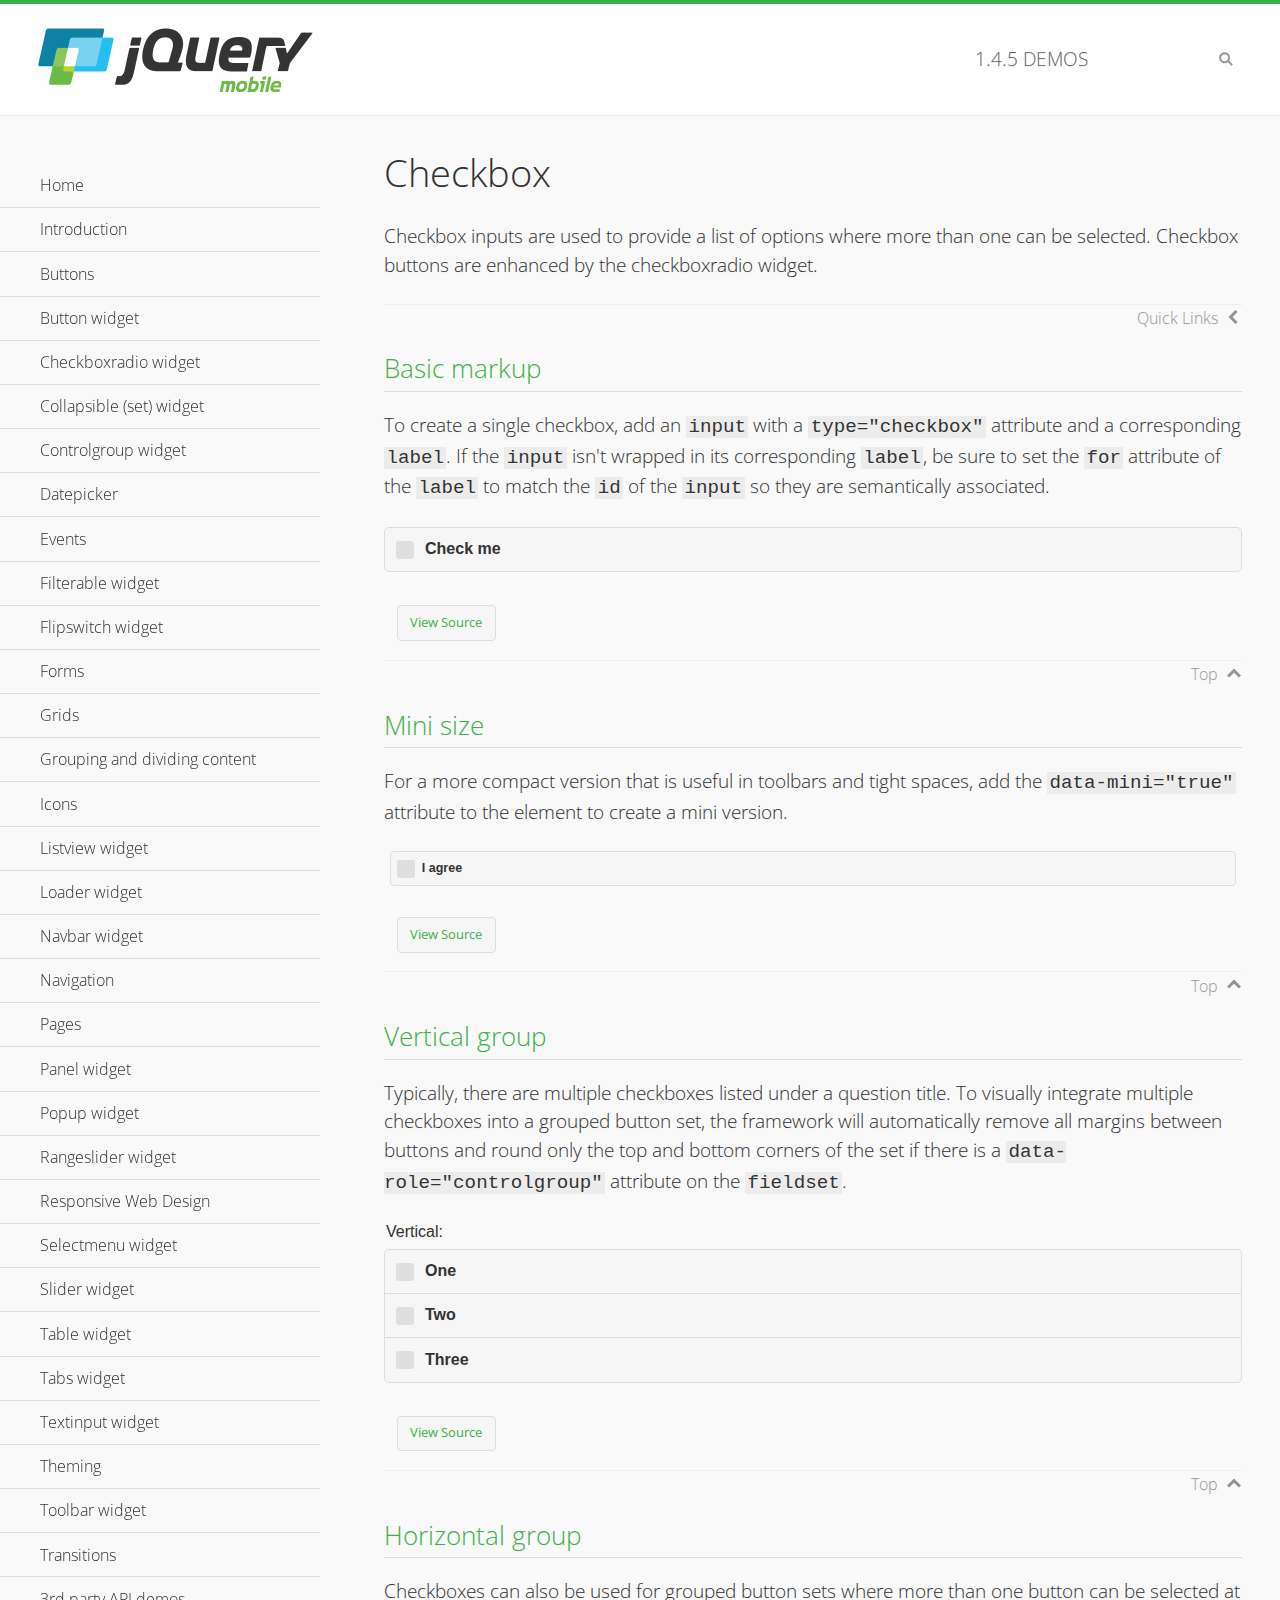
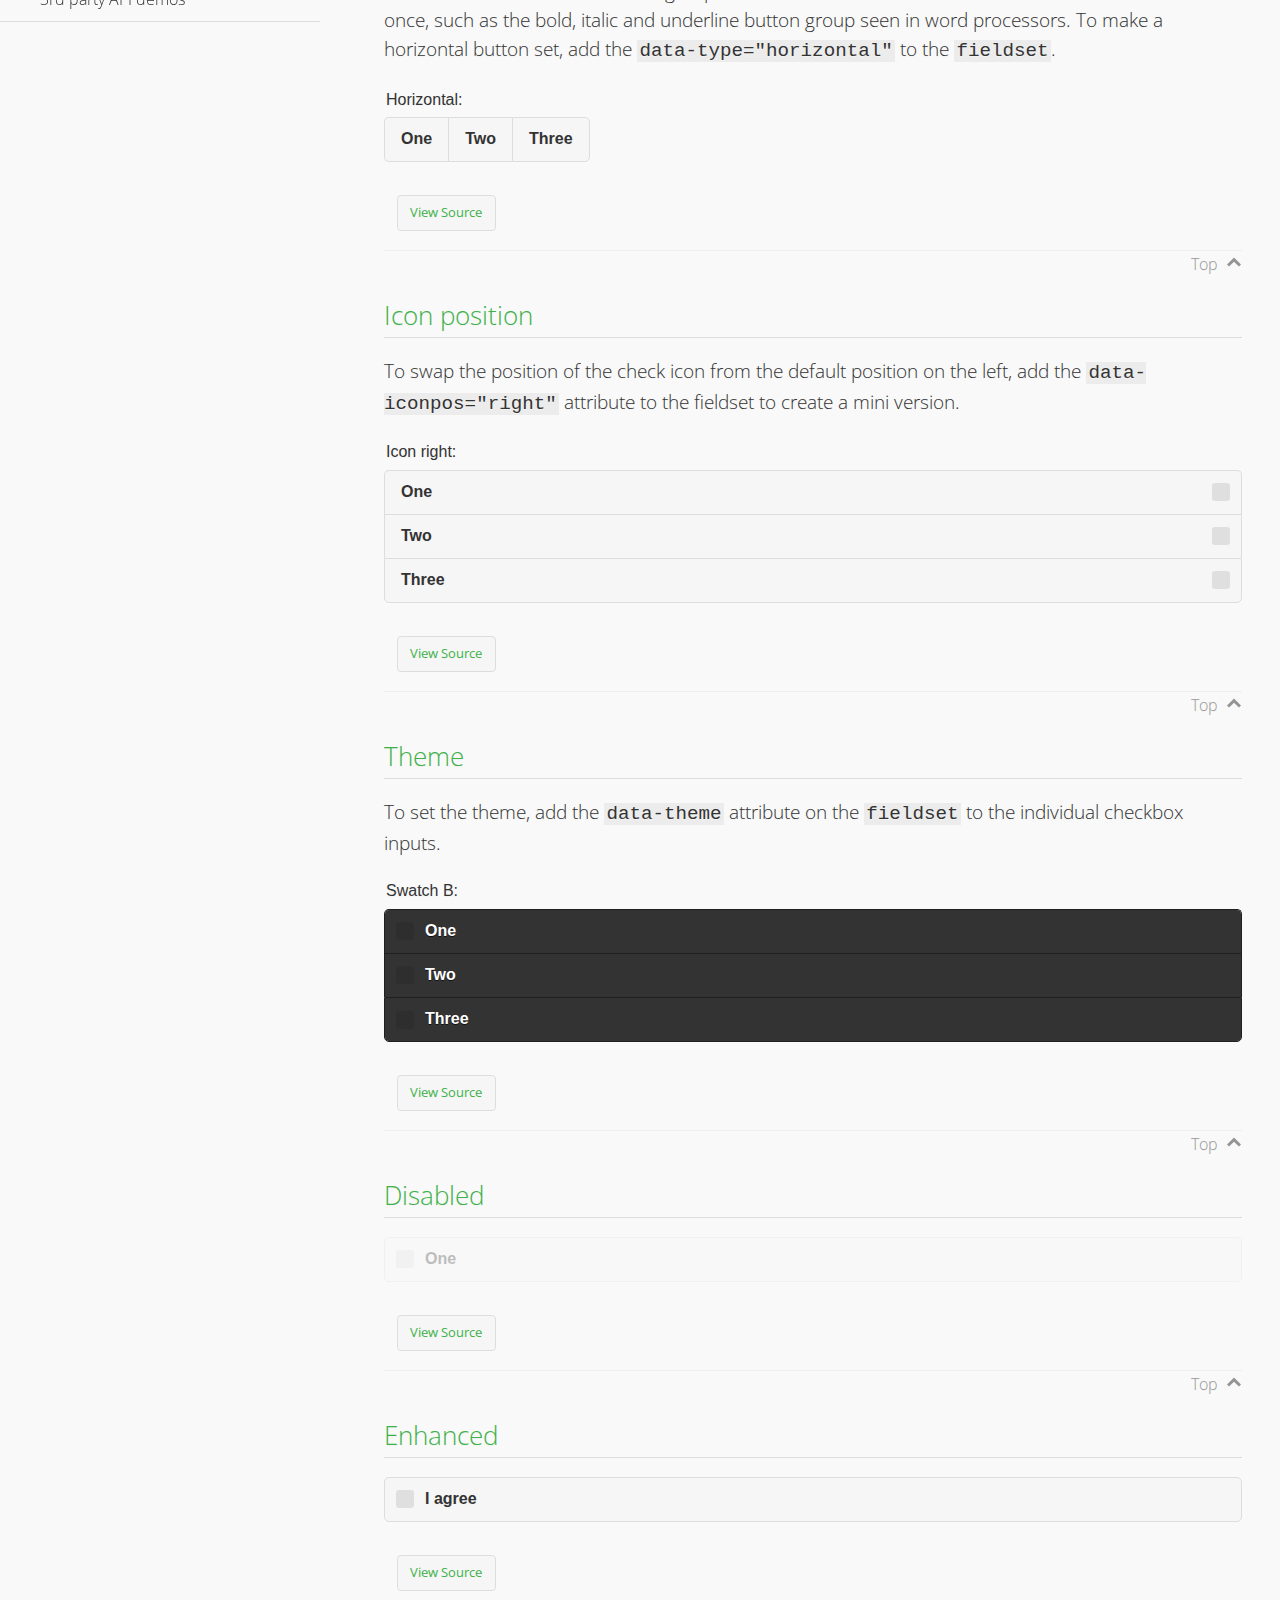
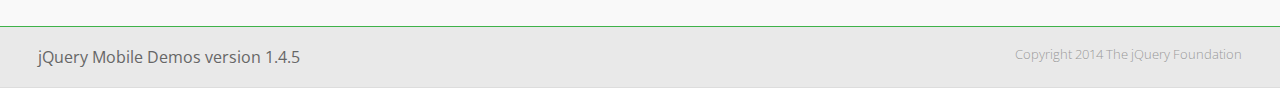
<file: script/jmobile/demos/checkboxradio-checkbox/index.html>
<!DOCTYPE html>
<html>
<head>
	<meta charset="utf-8">
	<meta name="viewport" content="width=device-width, initial-scale=1">
	<title>Checkbox - jQuery Mobile Demos</title>
	<link rel="shortcut icon" href="../favicon.ico">
	<link rel="stylesheet" href="http://fonts.googleapis.com/css?family=Open+Sans:300,400,700">
	<link rel="stylesheet" href="../css/themes/default/jquery.mobile-1.4.5.min.css">
	<link rel="stylesheet" href="../_assets/css/jqm-demos.css">
	<script src="../js/jquery.js"></script>
	<script src="../_assets/js/index.js"></script>
	<script src="../js/jquery.mobile-1.4.5.min.js"></script>
</head>
<body>
<div data-role="page" class="jqm-demos" data-quicklinks="true">

	<div data-role="header" class="jqm-header">
		<h2><a href="../" title="jQuery Mobile Demos home"><img src="../_assets/img/jquery-logo.png" alt="jQuery Mobile"></a></h2>
		<p><span class="jqm-version"></span> Demos</p>
		<a href="#" class="jqm-navmenu-link ui-btn ui-btn-icon-notext ui-corner-all ui-icon-bars ui-nodisc-icon ui-alt-icon ui-btn-left">Menu</a>
		<a href="#" class="jqm-search-link ui-btn ui-btn-icon-notext ui-corner-all ui-icon-search ui-nodisc-icon ui-alt-icon ui-btn-right">Search</a>
	</div><!-- /header -->

	<div role="main" class="ui-content jqm-content">

		<h1>Checkbox</h1>

		<p>Checkbox inputs are used to provide a list of options where more than one can be selected. Checkbox buttons are enhanced by the checkboxradio widget.</p>

		<h2>Basic markup</h2>

		<p>To create a single checkbox, add an <code>input</code> with a <code>type="checkbox"</code> attribute and a corresponding <code>label</code>. If the <code>input</code> isn't wrapped in its corresponding <code>label</code>, be sure to set the <code>for</code> attribute of the <code>label</code> to match the <code>id</code> of the <code>input</code> so they are semantically associated.</p>

		<div data-demo-html="true">
			<form>
				<label>
					<input type="checkbox" name="checkbox-0 ">Check me
				</label>
			</form>
		</div><!--/demo-html -->

		<h2>Mini size</h2>

		<p>For a more compact version that is useful in toolbars and tight spaces, add the <code>data-mini="true"</code> attribute to the element to create a mini version. </p>

		<div data-demo-html="true">
			<form>
				<input type="checkbox" name="checkbox-mini-0" id="checkbox-mini-0" data-mini="true">
				<label for="checkbox-mini-0">I agree</label>
			</form>
		</div><!--/demo-html -->

		<h2>Vertical group</h2>

		<p>Typically, there are multiple checkboxes listed under a question title. To visually integrate multiple checkboxes into a grouped button set, the framework will automatically remove all margins between buttons and round only the top and bottom corners of the set if there is a <code> data-role="controlgroup"</code> attribute on the <code>fieldset</code>.</p>

		<div data-demo-html="true">
			<form>
				<fieldset data-role="controlgroup">
					<legend>Vertical:</legend>
					<input type="checkbox" name="checkbox-v-2a" id="checkbox-v-2a">
					<label for="checkbox-v-2a">One</label>
					<input type="checkbox" name="checkbox-v-2b" id="checkbox-v-2b">
					<label for="checkbox-v-2b">Two</label>
					<input type="checkbox" name="checkbox-v-2c" id="checkbox-v-2c">
					<label for="checkbox-v-2c">Three</label>
				</fieldset>
			</form>
		</div><!--/demo-html -->

		<h2>Horizontal group</h2>

		<p>Checkboxes can also be used for grouped button sets where more than one button can be selected at once, such as the bold, italic and underline button group seen in word processors. To make a horizontal button set, add the <code> data-type="horizontal"</code> to the <code>fieldset</code>.</p>

		<div data-demo-html="true">
			<form>
				<fieldset data-role="controlgroup" data-type="horizontal">
					<legend>Horizontal:</legend>
					<input type="checkbox" name="checkbox-h-2a" id="checkbox-h-2a">
					<label for="checkbox-h-2a">One</label>
					<input type="checkbox" name="checkbox-h-2b" id="checkbox-h-2b">
					<label for="checkbox-h-2b">Two</label>
					<input type="checkbox" name="checkbox-h-2c" id="checkbox-h-2c">
					<label for="checkbox-h-2c">Three</label>
				</fieldset>
			</form>
		</div><!--/demo-html -->

		<h2>Icon position</h2>

		<p>To swap the position of the check icon from the default position on the left, add the <code>data-iconpos="right"</code> attribute to the fieldset to create a mini version. </p>

		<div data-demo-html="true">
			<form>
				<fieldset data-role="controlgroup" data-iconpos="right">
					<legend>Icon right:</legend>
					<input type="checkbox" name="checkbox-h-6a" id="checkbox-h-6a">
					<label for="checkbox-h-6a">One</label>
					<input type="checkbox" name="checkbox-h-6b" id="checkbox-h-6b">
					<label for="checkbox-h-6b">Two</label>
					<input type="checkbox" name="checkbox-h-6c" id="checkbox-h-6c">
					<label for="checkbox-h-6c">Three</label>
				</fieldset>
			</form>
		</div><!--/demo-html -->

		<h2>Theme</h2>

		<p>To set the theme, add the <code>data-theme</code> attribute on the <code>fieldset</code> to the individual checkbox inputs.</p>

		<div data-demo-html="true">
			<form>
				<fieldset data-role="controlgroup">
					<legend>Swatch B:</legend>
					<input type="checkbox" name="checkbox-t-2a" id="checkbox-t-2a" data-theme="b">
					<label for="checkbox-t-2a">One</label>
					<input type="checkbox" name="checkbox-t-2b" id="checkbox-t-2b" data-theme="b">
					<label for="checkbox-t-2b">Two</label>
					<input type="checkbox" name="checkbox-t-2c" id="checkbox-t-2c" data-theme="b">
					<label for="checkbox-t-2c">Three</label>
				</fieldset>
			</form>
		</div><!--/demo-html -->

		<h2>Disabled</h2>

		<div data-demo-html="true">
			<form>
				<input disabled type="checkbox" name="checkbox-t-3a" id="checkbox-t-3a" data-theme="a">
				<label for="checkbox-t-3a">One</label>
			</form>
		</div><!--/demo-html -->

		<h2>Enhanced</h2>

		<div data-demo-html="true">
			<div class="ui-checkbox">
				<label for="checkbox-enhanced" class="ui-btn ui-corner-all ui-btn-inherit ui-btn-icon-left ui-checkbox-off">I agree</label>
				<input type="checkbox" name="checkbox-enhanced" id="checkbox-enhanced" data-enhanced="true">
			</div>
		</div><!--/demo-html -->

	</div><!-- /content -->
	    <div data-role="panel" class="jqm-navmenu-panel" data-position="left" data-display="overlay" data-theme="a">
	    	<ul class="jqm-list ui-alt-icon ui-nodisc-icon">
<li data-filtertext="demos homepage" data-icon="home"><a href=".././">Home</a></li>
<li data-filtertext="introduction overview getting started"><a href="../intro/" data-ajax="false">Introduction</a></li>
<li data-filtertext="buttons button markup buttonmarkup method anchor link button element"><a href="../button-markup/" data-ajax="false">Buttons</a></li>
<li data-filtertext="form button widget input button submit reset"><a href="../button/" data-ajax="false">Button widget</a></li>
<li data-role="collapsible" data-enhanced="true" data-collapsed-icon="carat-d" data-expanded-icon="carat-u" data-iconpos="right" data-inset="false" class="ui-collapsible ui-collapsible-themed-content ui-collapsible-collapsed">
	<h3 class="ui-collapsible-heading ui-collapsible-heading-collapsed">
		<a href="#" class="ui-collapsible-heading-toggle ui-btn ui-btn-icon-right ui-btn-inherit ui-icon-carat-d">
		    Checkboxradio widget<span class="ui-collapsible-heading-status"> click to expand contents</span>
		</a>
	</h3>
	<div class="ui-collapsible-content ui-body-inherit ui-collapsible-content-collapsed" aria-hidden="true">
		<ul>
			<li data-filtertext="form checkboxradio widget checkbox input checkboxes controlgroups"><a href="../checkboxradio-checkbox/" data-ajax="false">Checkboxes</a></li>
			<li data-filtertext="form checkboxradio widget radio input radio buttons controlgroups"><a href="../checkboxradio-radio/" data-ajax="false">Radio buttons</a></li>
		</ul>
	</div>
</li>
<li data-role="collapsible" data-enhanced="true" data-collapsed-icon="carat-d" data-expanded-icon="carat-u" data-iconpos="right" data-inset="false" class="ui-collapsible ui-collapsible-themed-content ui-collapsible-collapsed">
	<h3 class="ui-collapsible-heading ui-collapsible-heading-collapsed">
		<a href="#" class="ui-collapsible-heading-toggle ui-btn ui-btn-icon-right ui-btn-inherit ui-icon-carat-d">
			Collapsible (set) widget<span class="ui-collapsible-heading-status"> click to expand contents</span>
		</a>
	</h3>
	<div class="ui-collapsible-content ui-body-inherit ui-collapsible-content-collapsed" aria-hidden="true">
		<ul>
			<li data-filtertext="collapsibles content formatting"><a href="../collapsible/" data-ajax="false">Collapsible</a></li>
			<li data-filtertext="dynamic collapsible set accordion append expand"><a href="../collapsible-dynamic/" data-ajax="false">Dynamic collapsibles</a></li>
			<li data-filtertext="accordions collapsible set widget content formatting grouped collapsibles"><a href="../collapsibleset/" data-ajax="false">Collapsible set</a></li>
		</ul>
	</div>
</li>
<li data-role="collapsible" data-enhanced="true" data-collapsed-icon="carat-d" data-expanded-icon="carat-u" data-iconpos="right" data-inset="false" class="ui-collapsible ui-collapsible-themed-content ui-collapsible-collapsed">
	<h3 class="ui-collapsible-heading ui-collapsible-heading-collapsed">
		<a href="#" class="ui-collapsible-heading-toggle ui-btn ui-btn-icon-right ui-btn-inherit ui-icon-carat-d">
			Controlgroup widget<span class="ui-collapsible-heading-status"> click to expand contents</span>
		</a>
	</h3>
	<div class="ui-collapsible-content ui-body-inherit ui-collapsible-content-collapsed" aria-hidden="true">
		<ul>
			<li data-filtertext="controlgroups selectmenu checkboxradio input grouped buttons horizontal vertical"><a href="../controlgroup/" data-ajax="false">Controlgroup</a></li>
			<li data-filtertext="dynamic controlgroup dynamically add buttons"><a href="../controlgroup-dynamic/" data-ajax="false">Dynamic controlgroups</a></li>
		</ul>
	</div>
</li>
<li data-filtertext="form datepicker widget date input"><a href="../datepicker/" data-ajax="false">Datepicker</a></li>
<li data-role="collapsible" data-enhanced="true" data-collapsed-icon="carat-d" data-expanded-icon="carat-u" data-iconpos="right" data-inset="false" class="ui-collapsible ui-collapsible-themed-content ui-collapsible-collapsed">
	<h3 class="ui-collapsible-heading ui-collapsible-heading-collapsed">
		<a href="#" class="ui-collapsible-heading-toggle ui-btn ui-btn-icon-right ui-btn-inherit ui-icon-carat-d">
			Events<span class="ui-collapsible-heading-status"> click to expand contents</span>
		</a>
	</h3>
	<div class="ui-collapsible-content ui-body-inherit ui-collapsible-content-collapsed" aria-hidden="true">
		<ul>
			<li data-filtertext="swipe to delete list items listviews swipe events"><a href="../swipe-list/" data-ajax="false">Swipe list items</a></li>
			<li data-filtertext="swipe to navigate swipe page navigation swipe events"><a href="../swipe-page/" data-ajax="false">Swipe page navigation</a></li>
		</ul>
	</div>
</li>
<li data-filtertext="filterable filter elements sorting searching listview table"><a href="../filterable/" data-ajax="false">Filterable widget</a></li>
<li data-filtertext="form flipswitch widget flip toggle switch binary select checkbox input"><a href="../flipswitch/" data-ajax="false">Flipswitch widget</a></li>
<li data-role="collapsible" data-enhanced="true" data-collapsed-icon="carat-d" data-expanded-icon="carat-u" data-iconpos="right" data-inset="false" class="ui-collapsible ui-collapsible-themed-content ui-collapsible-collapsed">
	<h3 class="ui-collapsible-heading ui-collapsible-heading-collapsed">
		<a href="#" class="ui-collapsible-heading-toggle ui-btn ui-btn-icon-right ui-btn-inherit ui-icon-carat-d">
			Forms<span class="ui-collapsible-heading-status"> click to expand contents</span>
		</a>
	</h3>
	<div class="ui-collapsible-content ui-body-inherit ui-collapsible-content-collapsed" aria-hidden="true">
		<ul>
			<li data-filtertext="forms text checkbox radio range button submit reset inputs selects textarea slider flipswitch label form elements"><a href="../forms/" data-ajax="false">Forms</a></li>
			<li data-filtertext="form hide labels hidden accessible ui-hidden-accessible forms"><a href="../forms-label-hidden-accessible/" data-ajax="false">Hide labels</a></li>
			<li data-filtertext="form field containers fieldcontain ui-field-contain forms"><a href="../forms-field-contain/" data-ajax="false">Field containers</a></li>
			<li data-filtertext="forms disabled form elements"><a href="../forms-disabled/" data-ajax="false">Forms disabled</a></li>
			<li data-filtertext="forms gallery examples overview forms text checkbox radio range button submit reset inputs selects textarea slider flipswitch label form elements"><a href="../forms-gallery/" data-ajax="false">Forms gallery</a></li>
		</ul>
	</div>
</li>
<li data-role="collapsible" data-enhanced="true" data-collapsed-icon="carat-d" data-expanded-icon="carat-u" data-iconpos="right" data-inset="false" class="ui-collapsible ui-collapsible-themed-content ui-collapsible-collapsed">
	<h3 class="ui-collapsible-heading ui-collapsible-heading-collapsed">
		<a href="#" class="ui-collapsible-heading-toggle ui-btn ui-btn-icon-right ui-btn-inherit ui-icon-carat-d">
			Grids<span class="ui-collapsible-heading-status"> click to expand contents</span>
		</a>
	</h3>
	<div class="ui-collapsible-content ui-body-inherit ui-collapsible-content-collapsed" aria-hidden="true">
		<ul>
			<li data-filtertext="grids columns blocks content formatting rwd responsive css framework"><a href="../grids/" data-ajax="false">Grids</a></li>
			<li data-filtertext="buttons in grids css framework"><a href="../grids-buttons/" data-ajax="false">Buttons in grids</a></li>
			<li data-filtertext="custom responsive grids rwd css framework"><a href="../grids-custom-responsive/" data-ajax="false">Custom responsive grids</a></li>
		</ul>
	</div>
</li>
<li data-filtertext="blocks content formatting sections heading"><a href="../body-bar-classes/" data-ajax="false">Grouping and dividing content</a></li>
<li data-role="collapsible" data-enhanced="true" data-collapsed-icon="carat-d" data-expanded-icon="carat-u" data-iconpos="right" data-inset="false" class="ui-collapsible ui-collapsible-themed-content ui-collapsible-collapsed">
	<h3 class="ui-collapsible-heading ui-collapsible-heading-collapsed">
		<a href="#" class="ui-collapsible-heading-toggle ui-btn ui-btn-icon-right ui-btn-inherit ui-icon-carat-d">
			Icons<span class="ui-collapsible-heading-status"> click to expand contents</span>
		</a>
	</h3>
	<div class="ui-collapsible-content ui-body-inherit ui-collapsible-content-collapsed" aria-hidden="true">
		<ul>
			<li data-filtertext="button icons svg disc alt custom icon position"><a href="../icons/" data-ajax="false">Icons</a></li>
			<li data-filtertext=""><a href="../icons-grunticon/" data-ajax="false">Grunticon loader</a></li>
		</ul>
	</div>
</li>
<li data-role="collapsible" data-enhanced="true" data-collapsed-icon="carat-d" data-expanded-icon="carat-u" data-iconpos="right" data-inset="false" class="ui-collapsible ui-collapsible-themed-content ui-collapsible-collapsed">
	<h3 class="ui-collapsible-heading ui-collapsible-heading-collapsed">
		<a href="#" class="ui-collapsible-heading-toggle ui-btn ui-btn-icon-right ui-btn-inherit ui-icon-carat-d">
			Listview widget<span class="ui-collapsible-heading-status"> click to expand contents</span>
		</a>
	</h3>
	<div class="ui-collapsible-content ui-body-inherit ui-collapsible-content-collapsed" aria-hidden="true">
		<ul>
			<li data-filtertext="listview widget thumbnails icons nested split button collapsible ul ol"><a href="../listview/" data-ajax="false">Listview</a></li>
			<li data-filtertext="autocomplete filterable reveal listview filtertextbeforefilter placeholder"><a href="../listview-autocomplete/" data-ajax="false">Listview autocomplete</a></li>
			<li data-filtertext="autocomplete filterable reveal listview remote data filtertextbeforefilter placeholder"><a href="../listview-autocomplete-remote/" data-ajax="false">Listview autocomplete remote data</a></li>
			<li data-filtertext="autodividers anchor jump scroll linkbars listview lists ul ol"><a href="../listview-autodividers-linkbar/" data-ajax="false">Listview autodividers linkbar</a></li>
			<li data-filtertext="listview autodividers selector autodividersselector lists ul ol"><a href="../listview-autodividers-selector/" data-ajax="false">Listview autodividers selector</a></li>
			<li data-filtertext="listview nested list items"><a href="../listview-nested-lists/" data-ajax="false">Nested Listviews</a></li>
			<li data-filtertext="listview collapsible list items flat"><a href="../listview-collapsible-item-flat/" data-ajax="false">Listview collapsible list items (flat)</a></li>
			<li data-filtertext="listview collapsible list indented"><a href="../listview-collapsible-item-indented/" data-ajax="false">Listview collapsible list items (indented)</a></li>
			<li data-filtertext="grid listview responsive grids responsive listviews lists ul"><a href="../listview-grid/" data-ajax="false">Listview responsive grid</a></li>
		</ul>
	</div>
</li>
<li data-filtertext="loader widget page loading navigation overlay spinner"><a href="../loader/" data-ajax="false">Loader widget</a></li>
<li data-filtertext="navbar widget navmenu toolbars header footer"><a href="../navbar/" data-ajax="false">Navbar widget</a></li>
<li data-role="collapsible" data-enhanced="true" data-collapsed-icon="carat-d" data-expanded-icon="carat-u" data-iconpos="right" data-inset="false" class="ui-collapsible ui-collapsible-themed-content ui-collapsible-collapsed">
	<h3 class="ui-collapsible-heading ui-collapsible-heading-collapsed">
		<a href="#" class="ui-collapsible-heading-toggle ui-btn ui-btn-icon-right ui-btn-inherit ui-icon-carat-d">
			Navigation<span class="ui-collapsible-heading-status"> click to expand contents</span>
		</a>
	</h3>
	<div class="ui-collapsible-content ui-body-inherit ui-collapsible-content-collapsed" aria-hidden="true">
		<ul>
			<li data-filtertext="ajax navigation navigate widget history event method"><a href="../navigation/" data-ajax="false">Navigation</a></li>
			<li data-filtertext="linking pages page links navigation ajax prefetch cache"><a href="../navigation-linking-pages/" data-ajax="false">Linking pages</a></li>
			<!-- <li data-filtertext="php redirect server redirection server-side navigation"><a href="../navigation-php-redirect/" data-ajax="false">PHP redirect demo</a></li>-->
			<li data-filtertext="navigation redirection hash query"><a href="../navigation-hash-processing/" data-ajax="false">Hash processing demo</a></li>
			<li data-filtertext="navigation redirection hash query"><a href="../page-events/" data-ajax="false">Page Navigation Events</a></li>
		</ul>
	</div>
</li>
<li data-role="collapsible" data-enhanced="true" data-collapsed-icon="carat-d" data-expanded-icon="carat-u" data-iconpos="right" data-inset="false" class="ui-collapsible ui-collapsible-themed-content ui-collapsible-collapsed">
	<h3 class="ui-collapsible-heading ui-collapsible-heading-collapsed">
		<a href="#" class="ui-collapsible-heading-toggle ui-btn ui-btn-icon-right ui-btn-inherit ui-icon-carat-d">
			Pages<span class="ui-collapsible-heading-status"> click to expand contents</span>
		</a>
	</h3>
	<div class="ui-collapsible-content ui-body-inherit ui-collapsible-content-collapsed" aria-hidden="true">
		<ul>
			<li data-filtertext="pages page widget ajax navigation"><a href="../pages/" data-ajax="false">Pages</a></li>
			<li data-filtertext="single page"><a href="../pages-single-page/" data-ajax="false">Single page</a></li>
			<li data-filtertext="multipage multi-page page"><a href="../pages-multi-page/" data-ajax="false">Multi-page template</a></li>
			<li data-filtertext="dialog page widget modal popup"><a href="../pages-dialog/" data-ajax="false">Dialog page</a></li>
		</ul>
	</div>
</li>
<li data-role="collapsible" data-enhanced="true" data-collapsed-icon="carat-d" data-expanded-icon="carat-u" data-iconpos="right" data-inset="false" class="ui-collapsible ui-collapsible-themed-content ui-collapsible-collapsed">
	<h3 class="ui-collapsible-heading ui-collapsible-heading-collapsed">
		<a href="#" class="ui-collapsible-heading-toggle ui-btn ui-btn-icon-right ui-btn-inherit ui-icon-carat-d">
			Panel widget<span class="ui-collapsible-heading-status"> click to expand contents</span>
		</a>
	</h3>
	<div class="ui-collapsible-content ui-body-inherit ui-collapsible-content-collapsed" aria-hidden="true">
		<ul>
			<li data-filtertext="panel widget sliding panels reveal push overlay responsive"><a href="../panel/" data-ajax="false">Panel</a></li>
			<li data-filtertext=""><a href="../panel-external/" data-ajax="false">External panels</a></li>
			<li data-filtertext="panel "><a href="../panel-fixed/" data-ajax="false">Fixed panels</a></li>
			<li data-filtertext="panel slide panels sliding panels shadow rwd responsive breakpoint"><a href="../panel-responsive/" data-ajax="false">Panels responsive</a></li>
			<li data-filtertext="panel custom style custom panel width reveal shadow listview panel styling page background wrapper"><a href="../panel-styling/" data-ajax="false">Custom panel style</a></li>
			<li data-filtertext="panel open on swipe"><a href="../panel-swipe-open/" data-ajax="false">Panel open on swipe</a></li>
			<li data-filtertext="panels outside page internal external toolbars"><a href="../panel-external-internal/" data-ajax="false">Panel external and internal</a></li>
		</ul>
	</div>
</li>
<li data-role="collapsible" data-enhanced="true" data-collapsed-icon="carat-d" data-expanded-icon="carat-u" data-iconpos="right" data-inset="false" class="ui-collapsible ui-collapsible-themed-content ui-collapsible-collapsed">
	<h3 class="ui-collapsible-heading ui-collapsible-heading-collapsed">
		<a href="#" class="ui-collapsible-heading-toggle ui-btn ui-btn-icon-right ui-btn-inherit ui-icon-carat-d">
			Popup widget<span class="ui-collapsible-heading-status"> click to expand contents</span>
		</a>
	</h3>
	<div class="ui-collapsible-content ui-body-inherit ui-collapsible-content-collapsed" aria-hidden="true">
		<ul>
			<li data-filtertext="popup widget popups dialog modal transition tooltip lightbox form overlay screen flip pop fade transition"><a href="../popup/" data-ajax="false">Popup</a></li>
			<li data-filtertext="popup alignment position"><a href="../popup-alignment/" data-ajax="false">Popup alignment</a></li>
			<li data-filtertext="popup arrow size popups popover"><a href="../popup-arrow-size/" data-ajax="false">Popup arrow size</a></li>
			<li data-filtertext="dynamic popups popup images lightbox"><a href="../popup-dynamic/" data-ajax="false">Dynamic popups</a></li>
			<li data-filtertext="popups with iframes scaling"><a href="../popup-iframe/" data-ajax="false">Popups with iframes</a></li>
			<li data-filtertext="popup image scaling"><a href="../popup-image-scaling/" data-ajax="false">Popup image scaling</a></li>
			<li data-filtertext="external popup outside multi-page"><a href="../popup-outside-multipage/" data-ajax="false">Popup outside multi-page</a></li>
		</ul>
	</div>
</li>
<li data-filtertext="form rangeslider widget dual sliders dual handle sliders range input"><a href="../rangeslider/" data-ajax="false">Rangeslider widget</a></li>
<li data-filtertext="responsive web design rwd adaptive progressive enhancement PE accessible mobile breakpoints media query media queries"><a href="../rwd/" data-ajax="false">Responsive Web Design</a></li>
<li data-role="collapsible" data-enhanced="true" data-collapsed-icon="carat-d" data-expanded-icon="carat-u" data-iconpos="right" data-inset="false" class="ui-collapsible ui-collapsible-themed-content ui-collapsible-collapsed">
	<h3 class="ui-collapsible-heading ui-collapsible-heading-collapsed">
		<a href="#" class="ui-collapsible-heading-toggle ui-btn ui-btn-icon-right ui-btn-inherit ui-icon-carat-d">
			Selectmenu widget<span class="ui-collapsible-heading-status"> click to expand contents</span>
		</a>
	</h3>
	<div class="ui-collapsible-content ui-body-inherit ui-collapsible-content-collapsed" aria-hidden="true">
		<ul>
			<li data-filtertext="form selectmenu widget select input custom select menu selects"><a href="../selectmenu/" data-ajax="false">Selectmenu</a></li>
			<li data-filtertext="form custom select menu selectmenu widget custom menu option optgroup multiple selects"><a href="../selectmenu-custom/" data-ajax="false">Custom select menu</a></li>
			<li data-filtertext="filterable select filter popup dialog"><a href="../selectmenu-custom-filter/" data-ajax="false">Custom select menu with filter</a></li>
		</ul>
	</div>
</li>
<li data-role="collapsible" data-enhanced="true" data-collapsed-icon="carat-d" data-expanded-icon="carat-u" data-iconpos="right" data-inset="false" class="ui-collapsible ui-collapsible-themed-content ui-collapsible-collapsed">
	<h3 class="ui-collapsible-heading ui-collapsible-heading-collapsed">
		<a href="#" class="ui-collapsible-heading-toggle ui-btn ui-btn-icon-right ui-btn-inherit ui-icon-carat-d">
			Slider widget<span class="ui-collapsible-heading-status"> click to expand contents</span>
		</a>
	</h3>
	<div class="ui-collapsible-content ui-body-inherit ui-collapsible-content-collapsed" aria-hidden="true">
		<ul>
			<li data-filtertext="form slider widget range input single sliders"><a href="../slider/" data-ajax="false">Slider</a></li>
			<li data-filtertext="form slider widget flipswitch slider binary select flip toggle switch"><a href="../slider-flipswitch/" data-ajax="false">Slider flip toggle switch</a></li>
			<li data-filtertext="form slider tooltip handle value input range sliders"><a href="../slider-tooltip/" data-ajax="false">Slider tooltip</a></li>
		</ul>
	</div>
</li>
<li data-role="collapsible" data-enhanced="true" data-collapsed-icon="carat-d" data-expanded-icon="carat-u" data-iconpos="right" data-inset="false" class="ui-collapsible ui-collapsible-themed-content ui-collapsible-collapsed">
	<h3 class="ui-collapsible-heading ui-collapsible-heading-collapsed">
		<a href="#" class="ui-collapsible-heading-toggle ui-btn ui-btn-icon-right ui-btn-inherit ui-icon-carat-d">
			Table widget<span class="ui-collapsible-heading-status"> click to expand contents</span>
		</a>
	</h3>
	<div class="ui-collapsible-content ui-body-inherit ui-collapsible-content-collapsed" aria-hidden="true">
		<ul>
			<li data-filtertext="table widget reflow column toggle th td responsive tables rwd hide show tabular"><a href="../table-column-toggle/" data-ajax="false">Table Column Toggle</a></li>
			<li data-filtertext="table column toggle phone comparison demo"><a href="../table-column-toggle-example/" data-ajax="false">Table Column Toggle demo</a></li>
			<li data-filtertext="responsive tables table column toggle heading groups rwd breakpoint"><a href="../table-column-toggle-heading-groups/" data-ajax="false">Table Column Toggle heading groups</a></li>
			<li data-filtertext="responsive tables table column toggle hide rwd breakpoint customization options"><a href="../table-column-toggle-options/" data-ajax="false">Table Column Toggle options</a></li>
			<li data-filtertext="table reflow th td responsive rwd columns tabular"><a href="../table-reflow/" data-ajax="false">Table Reflow</a></li>
			<li data-filtertext="responsive tables table reflow heading groups rwd breakpoint"><a href="../table-reflow-heading-groups/" data-ajax="false">Table Reflow heading groups</a></li>
			<li data-filtertext="responsive tables table reflow stripes strokes table style"><a href="../table-reflow-stripes-strokes/" data-ajax="false">Table Reflow stripes and strokes</a></li>
			<li data-filtertext="responsive tables table reflow stack custom styles"><a href="../table-reflow-styling/" data-ajax="false">Table Reflow custom styles</a></li>
		</ul>
	</div>
</li>
<li data-filtertext="ui tabs widget"><a href="../tabs/" data-ajax="false">Tabs widget</a></li>
<li data-filtertext="form textinput widget text input textarea number date time tel email file color password"><a href="../textinput/" data-ajax="false">Textinput widget</a></li>
<li data-role="collapsible" data-enhanced="true" data-collapsed-icon="carat-d" data-expanded-icon="carat-u" data-iconpos="right" data-inset="false" class="ui-collapsible ui-collapsible-themed-content ui-collapsible-collapsed">
	<h3 class="ui-collapsible-heading ui-collapsible-heading-collapsed">
		<a href="#" class="ui-collapsible-heading-toggle ui-btn ui-btn-icon-right ui-btn-inherit ui-icon-carat-d">
			Theming<span class="ui-collapsible-heading-status"> click to expand contents</span>
		</a>
	</h3>
	<div class="ui-collapsible-content ui-body-inherit ui-collapsible-content-collapsed" aria-hidden="true">
		<ul>
			<li data-filtertext="default theme swatches theming style css"><a href="../theme-default/" data-ajax="false">Default theme</a></li>
			<li data-filtertext="classic theme old theme swatches theming style css"><a href="../theme-classic/" data-ajax="false">Classic theme</a></li>
		</ul>
	</div>
</li>
<li data-role="collapsible" data-enhanced="true" data-collapsed-icon="carat-d" data-expanded-icon="carat-u" data-iconpos="right" data-inset="false" class="ui-collapsible ui-collapsible-themed-content ui-collapsible-collapsed">
	<h3 class="ui-collapsible-heading ui-collapsible-heading-collapsed">
		<a href="#" class="ui-collapsible-heading-toggle ui-btn ui-btn-icon-right ui-btn-inherit ui-icon-carat-d">
			Toolbar widget<span class="ui-collapsible-heading-status"> click to expand contents</span>
		</a>
	</h3>
	<div class="ui-collapsible-content ui-body-inherit ui-collapsible-content-collapsed" aria-hidden="true">
		<ul>
			<li data-filtertext="toolbar widget header footer toolbars fixed fullscreen external sections"><a href="../toolbar/" data-ajax="false">Toolbar</a></li>
			<li data-filtertext="dynamic toolbars dynamically add toolbar header footer"><a href="../toolbar-dynamic/" data-ajax="false">Dynamic toolbars</a></li>
			<li data-filtertext="external toolbars header footer"><a href="../toolbar-external/" data-ajax="false">External toolbars</a></li>
			<li data-filtertext="fixed toolbars header footer"><a href="../toolbar-fixed/" data-ajax="false">Fixed toolbars</a></li>
			<li data-filtertext="fixed fullscreen toolbars header footer"><a href="../toolbar-fixed-fullscreen/" data-ajax="false">Fullscreen toolbars</a></li>
			<li data-filtertext="external fixed toolbars header footer"><a href="../toolbar-fixed-external/" data-ajax="false">Fixed external toolbars</a></li>
			<li data-filtertext="external persistent toolbars header footer navbar navmenu"><a href="../toolbar-fixed-persistent/" data-ajax="false">Persistent toolbars</a></li>
			<li data-filtertext="external ajax optimized toolbars persistent toolbars header footer navbar"><a href="../toolbar-fixed-persistent-optimized/" data-ajax="false">Ajax optimized toolbars</a></li>
			<li data-filtertext="form in toolbars header footer"><a href="../toolbar-fixed-forms/" data-ajax="false">Form in toolbar</a></li>
		</ul>
	</div>
</li>
<li data-filtertext="page transitions animated pages popup navigation flip slide fade pop"><a href="../transitions/" data-ajax="false">Transitions</a></li>
<li data-role="collapsible" data-enhanced="true" data-collapsed-icon="carat-d" data-expanded-icon="carat-u" data-iconpos="right" data-inset="false" class="ui-collapsible ui-collapsible-themed-content ui-collapsible-collapsed">
	<h3 class="ui-collapsible-heading ui-collapsible-heading-collapsed">
		<a href="#" class="ui-collapsible-heading-toggle ui-btn ui-btn-icon-right ui-btn-inherit ui-icon-carat-d">
			3rd party API demos<span class="ui-collapsible-heading-status"> click to expand contents</span>
		</a>
	</h3>
	<div class="ui-collapsible-content ui-body-inherit ui-collapsible-content-collapsed" aria-hidden="true">
		<ul>
			<li data-filtertext="backbone requirejs navigation router"><a href="../backbone-requirejs/" data-ajax="false">Backbone RequireJS</a></li>
			<li data-filtertext="google maps geolocation demo"><a href="../map-geolocation/" data-ajax="false">Google Maps geolocation</a></li>
			<li data-filtertext="google maps hybrid"><a href="../map-list-toggle/" data-ajax="false">Google Maps list toggle</a></li>
		</ul>
	</div>
</li>



		     </ul>
		</div><!-- /panel -->


	<div data-role="footer" data-position="fixed" data-tap-toggle="false" class="jqm-footer">
		<p>jQuery Mobile Demos version <span class="jqm-version"></span></p>
		<p>Copyright 2014 The jQuery Foundation</p>
	</div><!-- /footer -->
	<!-- TODO: This should become an external panel so we can add input to markup (unique ID) -->
    <div data-role="panel" class="jqm-search-panel" data-position="right" data-display="overlay" data-theme="a">
		<div class="jqm-search">
			<ul class="jqm-list" data-filter-placeholder="Search demos..." data-filter-reveal="true">
<li data-filtertext="demos homepage" data-icon="home"><a href=".././">Home</a></li>
<li data-filtertext="introduction overview getting started"><a href="../intro/" data-ajax="false">Introduction</a></li>
<li data-filtertext="buttons button markup buttonmarkup method anchor link button element"><a href="../button-markup/" data-ajax="false">Buttons</a></li>
<li data-filtertext="form button widget input button submit reset"><a href="../button/" data-ajax="false">Button widget</a></li>
<li data-role="collapsible" data-enhanced="true" data-collapsed-icon="carat-d" data-expanded-icon="carat-u" data-iconpos="right" data-inset="false" class="ui-collapsible ui-collapsible-themed-content ui-collapsible-collapsed">
	<h3 class="ui-collapsible-heading ui-collapsible-heading-collapsed">
		<a href="#" class="ui-collapsible-heading-toggle ui-btn ui-btn-icon-right ui-btn-inherit ui-icon-carat-d">
		    Checkboxradio widget<span class="ui-collapsible-heading-status"> click to expand contents</span>
		</a>
	</h3>
	<div class="ui-collapsible-content ui-body-inherit ui-collapsible-content-collapsed" aria-hidden="true">
		<ul>
			<li data-filtertext="form checkboxradio widget checkbox input checkboxes controlgroups"><a href="../checkboxradio-checkbox/" data-ajax="false">Checkboxes</a></li>
			<li data-filtertext="form checkboxradio widget radio input radio buttons controlgroups"><a href="../checkboxradio-radio/" data-ajax="false">Radio buttons</a></li>
		</ul>
	</div>
</li>
<li data-role="collapsible" data-enhanced="true" data-collapsed-icon="carat-d" data-expanded-icon="carat-u" data-iconpos="right" data-inset="false" class="ui-collapsible ui-collapsible-themed-content ui-collapsible-collapsed">
	<h3 class="ui-collapsible-heading ui-collapsible-heading-collapsed">
		<a href="#" class="ui-collapsible-heading-toggle ui-btn ui-btn-icon-right ui-btn-inherit ui-icon-carat-d">
			Collapsible (set) widget<span class="ui-collapsible-heading-status"> click to expand contents</span>
		</a>
	</h3>
	<div class="ui-collapsible-content ui-body-inherit ui-collapsible-content-collapsed" aria-hidden="true">
		<ul>
			<li data-filtertext="collapsibles content formatting"><a href="../collapsible/" data-ajax="false">Collapsible</a></li>
			<li data-filtertext="dynamic collapsible set accordion append expand"><a href="../collapsible-dynamic/" data-ajax="false">Dynamic collapsibles</a></li>
			<li data-filtertext="accordions collapsible set widget content formatting grouped collapsibles"><a href="../collapsibleset/" data-ajax="false">Collapsible set</a></li>
		</ul>
	</div>
</li>
<li data-role="collapsible" data-enhanced="true" data-collapsed-icon="carat-d" data-expanded-icon="carat-u" data-iconpos="right" data-inset="false" class="ui-collapsible ui-collapsible-themed-content ui-collapsible-collapsed">
	<h3 class="ui-collapsible-heading ui-collapsible-heading-collapsed">
		<a href="#" class="ui-collapsible-heading-toggle ui-btn ui-btn-icon-right ui-btn-inherit ui-icon-carat-d">
			Controlgroup widget<span class="ui-collapsible-heading-status"> click to expand contents</span>
		</a>
	</h3>
	<div class="ui-collapsible-content ui-body-inherit ui-collapsible-content-collapsed" aria-hidden="true">
		<ul>
			<li data-filtertext="controlgroups selectmenu checkboxradio input grouped buttons horizontal vertical"><a href="../controlgroup/" data-ajax="false">Controlgroup</a></li>
			<li data-filtertext="dynamic controlgroup dynamically add buttons"><a href="../controlgroup-dynamic/" data-ajax="false">Dynamic controlgroups</a></li>
		</ul>
	</div>
</li>
<li data-filtertext="form datepicker widget date input"><a href="../datepicker/" data-ajax="false">Datepicker</a></li>
<li data-role="collapsible" data-enhanced="true" data-collapsed-icon="carat-d" data-expanded-icon="carat-u" data-iconpos="right" data-inset="false" class="ui-collapsible ui-collapsible-themed-content ui-collapsible-collapsed">
	<h3 class="ui-collapsible-heading ui-collapsible-heading-collapsed">
		<a href="#" class="ui-collapsible-heading-toggle ui-btn ui-btn-icon-right ui-btn-inherit ui-icon-carat-d">
			Events<span class="ui-collapsible-heading-status"> click to expand contents</span>
		</a>
	</h3>
	<div class="ui-collapsible-content ui-body-inherit ui-collapsible-content-collapsed" aria-hidden="true">
		<ul>
			<li data-filtertext="swipe to delete list items listviews swipe events"><a href="../swipe-list/" data-ajax="false">Swipe list items</a></li>
			<li data-filtertext="swipe to navigate swipe page navigation swipe events"><a href="../swipe-page/" data-ajax="false">Swipe page navigation</a></li>
		</ul>
	</div>
</li>
<li data-filtertext="filterable filter elements sorting searching listview table"><a href="../filterable/" data-ajax="false">Filterable widget</a></li>
<li data-filtertext="form flipswitch widget flip toggle switch binary select checkbox input"><a href="../flipswitch/" data-ajax="false">Flipswitch widget</a></li>
<li data-role="collapsible" data-enhanced="true" data-collapsed-icon="carat-d" data-expanded-icon="carat-u" data-iconpos="right" data-inset="false" class="ui-collapsible ui-collapsible-themed-content ui-collapsible-collapsed">
	<h3 class="ui-collapsible-heading ui-collapsible-heading-collapsed">
		<a href="#" class="ui-collapsible-heading-toggle ui-btn ui-btn-icon-right ui-btn-inherit ui-icon-carat-d">
			Forms<span class="ui-collapsible-heading-status"> click to expand contents</span>
		</a>
	</h3>
	<div class="ui-collapsible-content ui-body-inherit ui-collapsible-content-collapsed" aria-hidden="true">
		<ul>
			<li data-filtertext="forms text checkbox radio range button submit reset inputs selects textarea slider flipswitch label form elements"><a href="../forms/" data-ajax="false">Forms</a></li>
			<li data-filtertext="form hide labels hidden accessible ui-hidden-accessible forms"><a href="../forms-label-hidden-accessible/" data-ajax="false">Hide labels</a></li>
			<li data-filtertext="form field containers fieldcontain ui-field-contain forms"><a href="../forms-field-contain/" data-ajax="false">Field containers</a></li>
			<li data-filtertext="forms disabled form elements"><a href="../forms-disabled/" data-ajax="false">Forms disabled</a></li>
			<li data-filtertext="forms gallery examples overview forms text checkbox radio range button submit reset inputs selects textarea slider flipswitch label form elements"><a href="../forms-gallery/" data-ajax="false">Forms gallery</a></li>
		</ul>
	</div>
</li>
<li data-role="collapsible" data-enhanced="true" data-collapsed-icon="carat-d" data-expanded-icon="carat-u" data-iconpos="right" data-inset="false" class="ui-collapsible ui-collapsible-themed-content ui-collapsible-collapsed">
	<h3 class="ui-collapsible-heading ui-collapsible-heading-collapsed">
		<a href="#" class="ui-collapsible-heading-toggle ui-btn ui-btn-icon-right ui-btn-inherit ui-icon-carat-d">
			Grids<span class="ui-collapsible-heading-status"> click to expand contents</span>
		</a>
	</h3>
	<div class="ui-collapsible-content ui-body-inherit ui-collapsible-content-collapsed" aria-hidden="true">
		<ul>
			<li data-filtertext="grids columns blocks content formatting rwd responsive css framework"><a href="../grids/" data-ajax="false">Grids</a></li>
			<li data-filtertext="buttons in grids css framework"><a href="../grids-buttons/" data-ajax="false">Buttons in grids</a></li>
			<li data-filtertext="custom responsive grids rwd css framework"><a href="../grids-custom-responsive/" data-ajax="false">Custom responsive grids</a></li>
		</ul>
	</div>
</li>
<li data-filtertext="blocks content formatting sections heading"><a href="../body-bar-classes/" data-ajax="false">Grouping and dividing content</a></li>
<li data-role="collapsible" data-enhanced="true" data-collapsed-icon="carat-d" data-expanded-icon="carat-u" data-iconpos="right" data-inset="false" class="ui-collapsible ui-collapsible-themed-content ui-collapsible-collapsed">
	<h3 class="ui-collapsible-heading ui-collapsible-heading-collapsed">
		<a href="#" class="ui-collapsible-heading-toggle ui-btn ui-btn-icon-right ui-btn-inherit ui-icon-carat-d">
			Icons<span class="ui-collapsible-heading-status"> click to expand contents</span>
		</a>
	</h3>
	<div class="ui-collapsible-content ui-body-inherit ui-collapsible-content-collapsed" aria-hidden="true">
		<ul>
			<li data-filtertext="button icons svg disc alt custom icon position"><a href="../icons/" data-ajax="false">Icons</a></li>
			<li data-filtertext=""><a href="../icons-grunticon/" data-ajax="false">Grunticon loader</a></li>
		</ul>
	</div>
</li>
<li data-role="collapsible" data-enhanced="true" data-collapsed-icon="carat-d" data-expanded-icon="carat-u" data-iconpos="right" data-inset="false" class="ui-collapsible ui-collapsible-themed-content ui-collapsible-collapsed">
	<h3 class="ui-collapsible-heading ui-collapsible-heading-collapsed">
		<a href="#" class="ui-collapsible-heading-toggle ui-btn ui-btn-icon-right ui-btn-inherit ui-icon-carat-d">
			Listview widget<span class="ui-collapsible-heading-status"> click to expand contents</span>
		</a>
	</h3>
	<div class="ui-collapsible-content ui-body-inherit ui-collapsible-content-collapsed" aria-hidden="true">
		<ul>
			<li data-filtertext="listview widget thumbnails icons nested split button collapsible ul ol"><a href="../listview/" data-ajax="false">Listview</a></li>
			<li data-filtertext="autocomplete filterable reveal listview filtertextbeforefilter placeholder"><a href="../listview-autocomplete/" data-ajax="false">Listview autocomplete</a></li>
			<li data-filtertext="autocomplete filterable reveal listview remote data filtertextbeforefilter placeholder"><a href="../listview-autocomplete-remote/" data-ajax="false">Listview autocomplete remote data</a></li>
			<li data-filtertext="autodividers anchor jump scroll linkbars listview lists ul ol"><a href="../listview-autodividers-linkbar/" data-ajax="false">Listview autodividers linkbar</a></li>
			<li data-filtertext="listview autodividers selector autodividersselector lists ul ol"><a href="../listview-autodividers-selector/" data-ajax="false">Listview autodividers selector</a></li>
			<li data-filtertext="listview nested list items"><a href="../listview-nested-lists/" data-ajax="false">Nested Listviews</a></li>
			<li data-filtertext="listview collapsible list items flat"><a href="../listview-collapsible-item-flat/" data-ajax="false">Listview collapsible list items (flat)</a></li>
			<li data-filtertext="listview collapsible list indented"><a href="../listview-collapsible-item-indented/" data-ajax="false">Listview collapsible list items (indented)</a></li>
			<li data-filtertext="grid listview responsive grids responsive listviews lists ul"><a href="../listview-grid/" data-ajax="false">Listview responsive grid</a></li>
		</ul>
	</div>
</li>
<li data-filtertext="loader widget page loading navigation overlay spinner"><a href="../loader/" data-ajax="false">Loader widget</a></li>
<li data-filtertext="navbar widget navmenu toolbars header footer"><a href="../navbar/" data-ajax="false">Navbar widget</a></li>
<li data-role="collapsible" data-enhanced="true" data-collapsed-icon="carat-d" data-expanded-icon="carat-u" data-iconpos="right" data-inset="false" class="ui-collapsible ui-collapsible-themed-content ui-collapsible-collapsed">
	<h3 class="ui-collapsible-heading ui-collapsible-heading-collapsed">
		<a href="#" class="ui-collapsible-heading-toggle ui-btn ui-btn-icon-right ui-btn-inherit ui-icon-carat-d">
			Navigation<span class="ui-collapsible-heading-status"> click to expand contents</span>
		</a>
	</h3>
	<div class="ui-collapsible-content ui-body-inherit ui-collapsible-content-collapsed" aria-hidden="true">
		<ul>
			<li data-filtertext="ajax navigation navigate widget history event method"><a href="../navigation/" data-ajax="false">Navigation</a></li>
			<li data-filtertext="linking pages page links navigation ajax prefetch cache"><a href="../navigation-linking-pages/" data-ajax="false">Linking pages</a></li>
			<!-- <li data-filtertext="php redirect server redirection server-side navigation"><a href="../navigation-php-redirect/" data-ajax="false">PHP redirect demo</a></li>-->
			<li data-filtertext="navigation redirection hash query"><a href="../navigation-hash-processing/" data-ajax="false">Hash processing demo</a></li>
			<li data-filtertext="navigation redirection hash query"><a href="../page-events/" data-ajax="false">Page Navigation Events</a></li>
		</ul>
	</div>
</li>
<li data-role="collapsible" data-enhanced="true" data-collapsed-icon="carat-d" data-expanded-icon="carat-u" data-iconpos="right" data-inset="false" class="ui-collapsible ui-collapsible-themed-content ui-collapsible-collapsed">
	<h3 class="ui-collapsible-heading ui-collapsible-heading-collapsed">
		<a href="#" class="ui-collapsible-heading-toggle ui-btn ui-btn-icon-right ui-btn-inherit ui-icon-carat-d">
			Pages<span class="ui-collapsible-heading-status"> click to expand contents</span>
		</a>
	</h3>
	<div class="ui-collapsible-content ui-body-inherit ui-collapsible-content-collapsed" aria-hidden="true">
		<ul>
			<li data-filtertext="pages page widget ajax navigation"><a href="../pages/" data-ajax="false">Pages</a></li>
			<li data-filtertext="single page"><a href="../pages-single-page/" data-ajax="false">Single page</a></li>
			<li data-filtertext="multipage multi-page page"><a href="../pages-multi-page/" data-ajax="false">Multi-page template</a></li>
			<li data-filtertext="dialog page widget modal popup"><a href="../pages-dialog/" data-ajax="false">Dialog page</a></li>
		</ul>
	</div>
</li>
<li data-role="collapsible" data-enhanced="true" data-collapsed-icon="carat-d" data-expanded-icon="carat-u" data-iconpos="right" data-inset="false" class="ui-collapsible ui-collapsible-themed-content ui-collapsible-collapsed">
	<h3 class="ui-collapsible-heading ui-collapsible-heading-collapsed">
		<a href="#" class="ui-collapsible-heading-toggle ui-btn ui-btn-icon-right ui-btn-inherit ui-icon-carat-d">
			Panel widget<span class="ui-collapsible-heading-status"> click to expand contents</span>
		</a>
	</h3>
	<div class="ui-collapsible-content ui-body-inherit ui-collapsible-content-collapsed" aria-hidden="true">
		<ul>
			<li data-filtertext="panel widget sliding panels reveal push overlay responsive"><a href="../panel/" data-ajax="false">Panel</a></li>
			<li data-filtertext=""><a href="../panel-external/" data-ajax="false">External panels</a></li>
			<li data-filtertext="panel "><a href="../panel-fixed/" data-ajax="false">Fixed panels</a></li>
			<li data-filtertext="panel slide panels sliding panels shadow rwd responsive breakpoint"><a href="../panel-responsive/" data-ajax="false">Panels responsive</a></li>
			<li data-filtertext="panel custom style custom panel width reveal shadow listview panel styling page background wrapper"><a href="../panel-styling/" data-ajax="false">Custom panel style</a></li>
			<li data-filtertext="panel open on swipe"><a href="../panel-swipe-open/" data-ajax="false">Panel open on swipe</a></li>
			<li data-filtertext="panels outside page internal external toolbars"><a href="../panel-external-internal/" data-ajax="false">Panel external and internal</a></li>
		</ul>
	</div>
</li>
<li data-role="collapsible" data-enhanced="true" data-collapsed-icon="carat-d" data-expanded-icon="carat-u" data-iconpos="right" data-inset="false" class="ui-collapsible ui-collapsible-themed-content ui-collapsible-collapsed">
	<h3 class="ui-collapsible-heading ui-collapsible-heading-collapsed">
		<a href="#" class="ui-collapsible-heading-toggle ui-btn ui-btn-icon-right ui-btn-inherit ui-icon-carat-d">
			Popup widget<span class="ui-collapsible-heading-status"> click to expand contents</span>
		</a>
	</h3>
	<div class="ui-collapsible-content ui-body-inherit ui-collapsible-content-collapsed" aria-hidden="true">
		<ul>
			<li data-filtertext="popup widget popups dialog modal transition tooltip lightbox form overlay screen flip pop fade transition"><a href="../popup/" data-ajax="false">Popup</a></li>
			<li data-filtertext="popup alignment position"><a href="../popup-alignment/" data-ajax="false">Popup alignment</a></li>
			<li data-filtertext="popup arrow size popups popover"><a href="../popup-arrow-size/" data-ajax="false">Popup arrow size</a></li>
			<li data-filtertext="dynamic popups popup images lightbox"><a href="../popup-dynamic/" data-ajax="false">Dynamic popups</a></li>
			<li data-filtertext="popups with iframes scaling"><a href="../popup-iframe/" data-ajax="false">Popups with iframes</a></li>
			<li data-filtertext="popup image scaling"><a href="../popup-image-scaling/" data-ajax="false">Popup image scaling</a></li>
			<li data-filtertext="external popup outside multi-page"><a href="../popup-outside-multipage/" data-ajax="false">Popup outside multi-page</a></li>
		</ul>
	</div>
</li>
<li data-filtertext="form rangeslider widget dual sliders dual handle sliders range input"><a href="../rangeslider/" data-ajax="false">Rangeslider widget</a></li>
<li data-filtertext="responsive web design rwd adaptive progressive enhancement PE accessible mobile breakpoints media query media queries"><a href="../rwd/" data-ajax="false">Responsive Web Design</a></li>
<li data-role="collapsible" data-enhanced="true" data-collapsed-icon="carat-d" data-expanded-icon="carat-u" data-iconpos="right" data-inset="false" class="ui-collapsible ui-collapsible-themed-content ui-collapsible-collapsed">
	<h3 class="ui-collapsible-heading ui-collapsible-heading-collapsed">
		<a href="#" class="ui-collapsible-heading-toggle ui-btn ui-btn-icon-right ui-btn-inherit ui-icon-carat-d">
			Selectmenu widget<span class="ui-collapsible-heading-status"> click to expand contents</span>
		</a>
	</h3>
	<div class="ui-collapsible-content ui-body-inherit ui-collapsible-content-collapsed" aria-hidden="true">
		<ul>
			<li data-filtertext="form selectmenu widget select input custom select menu selects"><a href="../selectmenu/" data-ajax="false">Selectmenu</a></li>
			<li data-filtertext="form custom select menu selectmenu widget custom menu option optgroup multiple selects"><a href="../selectmenu-custom/" data-ajax="false">Custom select menu</a></li>
			<li data-filtertext="filterable select filter popup dialog"><a href="../selectmenu-custom-filter/" data-ajax="false">Custom select menu with filter</a></li>
		</ul>
	</div>
</li>
<li data-role="collapsible" data-enhanced="true" data-collapsed-icon="carat-d" data-expanded-icon="carat-u" data-iconpos="right" data-inset="false" class="ui-collapsible ui-collapsible-themed-content ui-collapsible-collapsed">
	<h3 class="ui-collapsible-heading ui-collapsible-heading-collapsed">
		<a href="#" class="ui-collapsible-heading-toggle ui-btn ui-btn-icon-right ui-btn-inherit ui-icon-carat-d">
			Slider widget<span class="ui-collapsible-heading-status"> click to expand contents</span>
		</a>
	</h3>
	<div class="ui-collapsible-content ui-body-inherit ui-collapsible-content-collapsed" aria-hidden="true">
		<ul>
			<li data-filtertext="form slider widget range input single sliders"><a href="../slider/" data-ajax="false">Slider</a></li>
			<li data-filtertext="form slider widget flipswitch slider binary select flip toggle switch"><a href="../slider-flipswitch/" data-ajax="false">Slider flip toggle switch</a></li>
			<li data-filtertext="form slider tooltip handle value input range sliders"><a href="../slider-tooltip/" data-ajax="false">Slider tooltip</a></li>
		</ul>
	</div>
</li>
<li data-role="collapsible" data-enhanced="true" data-collapsed-icon="carat-d" data-expanded-icon="carat-u" data-iconpos="right" data-inset="false" class="ui-collapsible ui-collapsible-themed-content ui-collapsible-collapsed">
	<h3 class="ui-collapsible-heading ui-collapsible-heading-collapsed">
		<a href="#" class="ui-collapsible-heading-toggle ui-btn ui-btn-icon-right ui-btn-inherit ui-icon-carat-d">
			Table widget<span class="ui-collapsible-heading-status"> click to expand contents</span>
		</a>
	</h3>
	<div class="ui-collapsible-content ui-body-inherit ui-collapsible-content-collapsed" aria-hidden="true">
		<ul>
			<li data-filtertext="table widget reflow column toggle th td responsive tables rwd hide show tabular"><a href="../table-column-toggle/" data-ajax="false">Table Column Toggle</a></li>
			<li data-filtertext="table column toggle phone comparison demo"><a href="../table-column-toggle-example/" data-ajax="false">Table Column Toggle demo</a></li>
			<li data-filtertext="responsive tables table column toggle heading groups rwd breakpoint"><a href="../table-column-toggle-heading-groups/" data-ajax="false">Table Column Toggle heading groups</a></li>
			<li data-filtertext="responsive tables table column toggle hide rwd breakpoint customization options"><a href="../table-column-toggle-options/" data-ajax="false">Table Column Toggle options</a></li>
			<li data-filtertext="table reflow th td responsive rwd columns tabular"><a href="../table-reflow/" data-ajax="false">Table Reflow</a></li>
			<li data-filtertext="responsive tables table reflow heading groups rwd breakpoint"><a href="../table-reflow-heading-groups/" data-ajax="false">Table Reflow heading groups</a></li>
			<li data-filtertext="responsive tables table reflow stripes strokes table style"><a href="../table-reflow-stripes-strokes/" data-ajax="false">Table Reflow stripes and strokes</a></li>
			<li data-filtertext="responsive tables table reflow stack custom styles"><a href="../table-reflow-styling/" data-ajax="false">Table Reflow custom styles</a></li>
		</ul>
	</div>
</li>
<li data-filtertext="ui tabs widget"><a href="../tabs/" data-ajax="false">Tabs widget</a></li>
<li data-filtertext="form textinput widget text input textarea number date time tel email file color password"><a href="../textinput/" data-ajax="false">Textinput widget</a></li>
<li data-role="collapsible" data-enhanced="true" data-collapsed-icon="carat-d" data-expanded-icon="carat-u" data-iconpos="right" data-inset="false" class="ui-collapsible ui-collapsible-themed-content ui-collapsible-collapsed">
	<h3 class="ui-collapsible-heading ui-collapsible-heading-collapsed">
		<a href="#" class="ui-collapsible-heading-toggle ui-btn ui-btn-icon-right ui-btn-inherit ui-icon-carat-d">
			Theming<span class="ui-collapsible-heading-status"> click to expand contents</span>
		</a>
	</h3>
	<div class="ui-collapsible-content ui-body-inherit ui-collapsible-content-collapsed" aria-hidden="true">
		<ul>
			<li data-filtertext="default theme swatches theming style css"><a href="../theme-default/" data-ajax="false">Default theme</a></li>
			<li data-filtertext="classic theme old theme swatches theming style css"><a href="../theme-classic/" data-ajax="false">Classic theme</a></li>
		</ul>
	</div>
</li>
<li data-role="collapsible" data-enhanced="true" data-collapsed-icon="carat-d" data-expanded-icon="carat-u" data-iconpos="right" data-inset="false" class="ui-collapsible ui-collapsible-themed-content ui-collapsible-collapsed">
	<h3 class="ui-collapsible-heading ui-collapsible-heading-collapsed">
		<a href="#" class="ui-collapsible-heading-toggle ui-btn ui-btn-icon-right ui-btn-inherit ui-icon-carat-d">
			Toolbar widget<span class="ui-collapsible-heading-status"> click to expand contents</span>
		</a>
	</h3>
	<div class="ui-collapsible-content ui-body-inherit ui-collapsible-content-collapsed" aria-hidden="true">
		<ul>
			<li data-filtertext="toolbar widget header footer toolbars fixed fullscreen external sections"><a href="../toolbar/" data-ajax="false">Toolbar</a></li>
			<li data-filtertext="dynamic toolbars dynamically add toolbar header footer"><a href="../toolbar-dynamic/" data-ajax="false">Dynamic toolbars</a></li>
			<li data-filtertext="external toolbars header footer"><a href="../toolbar-external/" data-ajax="false">External toolbars</a></li>
			<li data-filtertext="fixed toolbars header footer"><a href="../toolbar-fixed/" data-ajax="false">Fixed toolbars</a></li>
			<li data-filtertext="fixed fullscreen toolbars header footer"><a href="../toolbar-fixed-fullscreen/" data-ajax="false">Fullscreen toolbars</a></li>
			<li data-filtertext="external fixed toolbars header footer"><a href="../toolbar-fixed-external/" data-ajax="false">Fixed external toolbars</a></li>
			<li data-filtertext="external persistent toolbars header footer navbar navmenu"><a href="../toolbar-fixed-persistent/" data-ajax="false">Persistent toolbars</a></li>
			<li data-filtertext="external ajax optimized toolbars persistent toolbars header footer navbar"><a href="../toolbar-fixed-persistent-optimized/" data-ajax="false">Ajax optimized toolbars</a></li>
			<li data-filtertext="form in toolbars header footer"><a href="../toolbar-fixed-forms/" data-ajax="false">Form in toolbar</a></li>
		</ul>
	</div>
</li>
<li data-filtertext="page transitions animated pages popup navigation flip slide fade pop"><a href="../transitions/" data-ajax="false">Transitions</a></li>
<li data-role="collapsible" data-enhanced="true" data-collapsed-icon="carat-d" data-expanded-icon="carat-u" data-iconpos="right" data-inset="false" class="ui-collapsible ui-collapsible-themed-content ui-collapsible-collapsed">
	<h3 class="ui-collapsible-heading ui-collapsible-heading-collapsed">
		<a href="#" class="ui-collapsible-heading-toggle ui-btn ui-btn-icon-right ui-btn-inherit ui-icon-carat-d">
			3rd party API demos<span class="ui-collapsible-heading-status"> click to expand contents</span>
		</a>
	</h3>
	<div class="ui-collapsible-content ui-body-inherit ui-collapsible-content-collapsed" aria-hidden="true">
		<ul>
			<li data-filtertext="backbone requirejs navigation router"><a href="../backbone-requirejs/" data-ajax="false">Backbone RequireJS</a></li>
			<li data-filtertext="google maps geolocation demo"><a href="../map-geolocation/" data-ajax="false">Google Maps geolocation</a></li>
			<li data-filtertext="google maps hybrid"><a href="../map-list-toggle/" data-ajax="false">Google Maps list toggle</a></li>
		</ul>
	</div>
</li>



			</ul>
		</div>
	</div><!-- /panel -->


</div><!-- /page -->

</body>
</html>
</file>
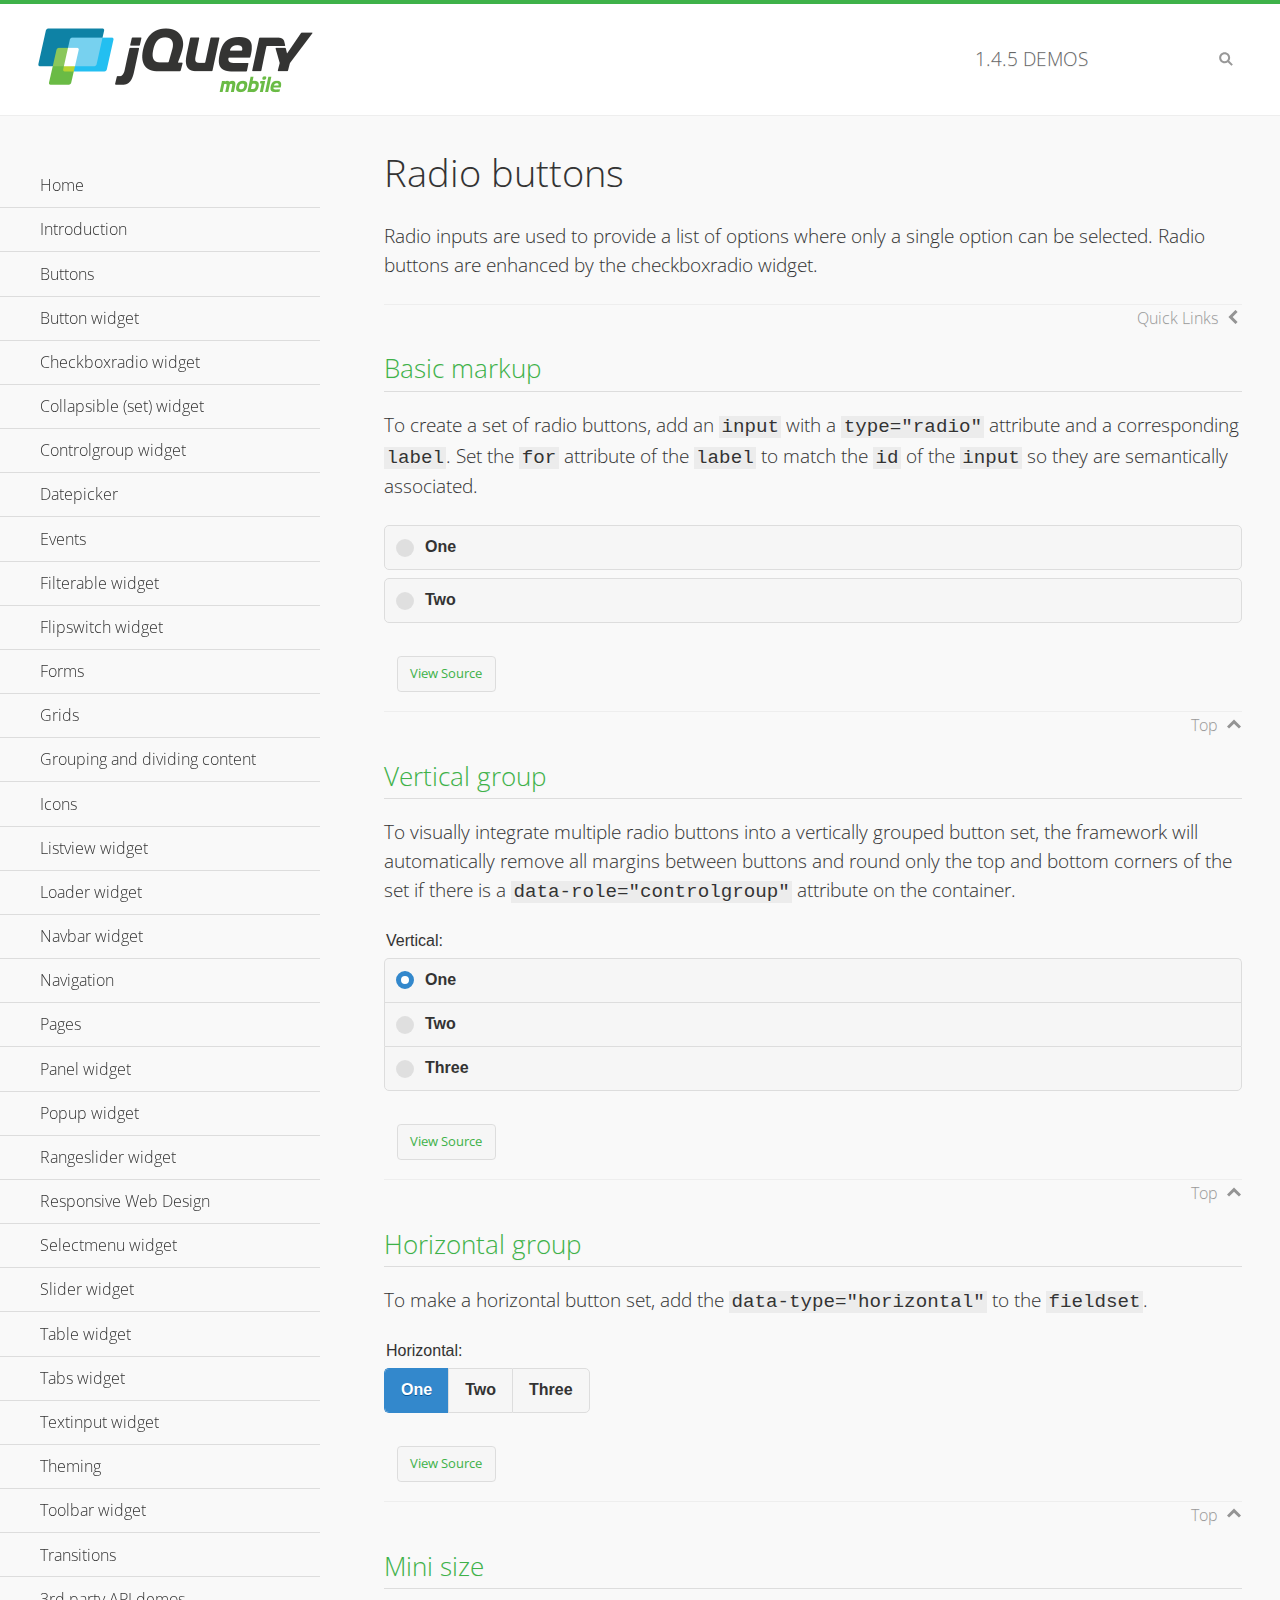
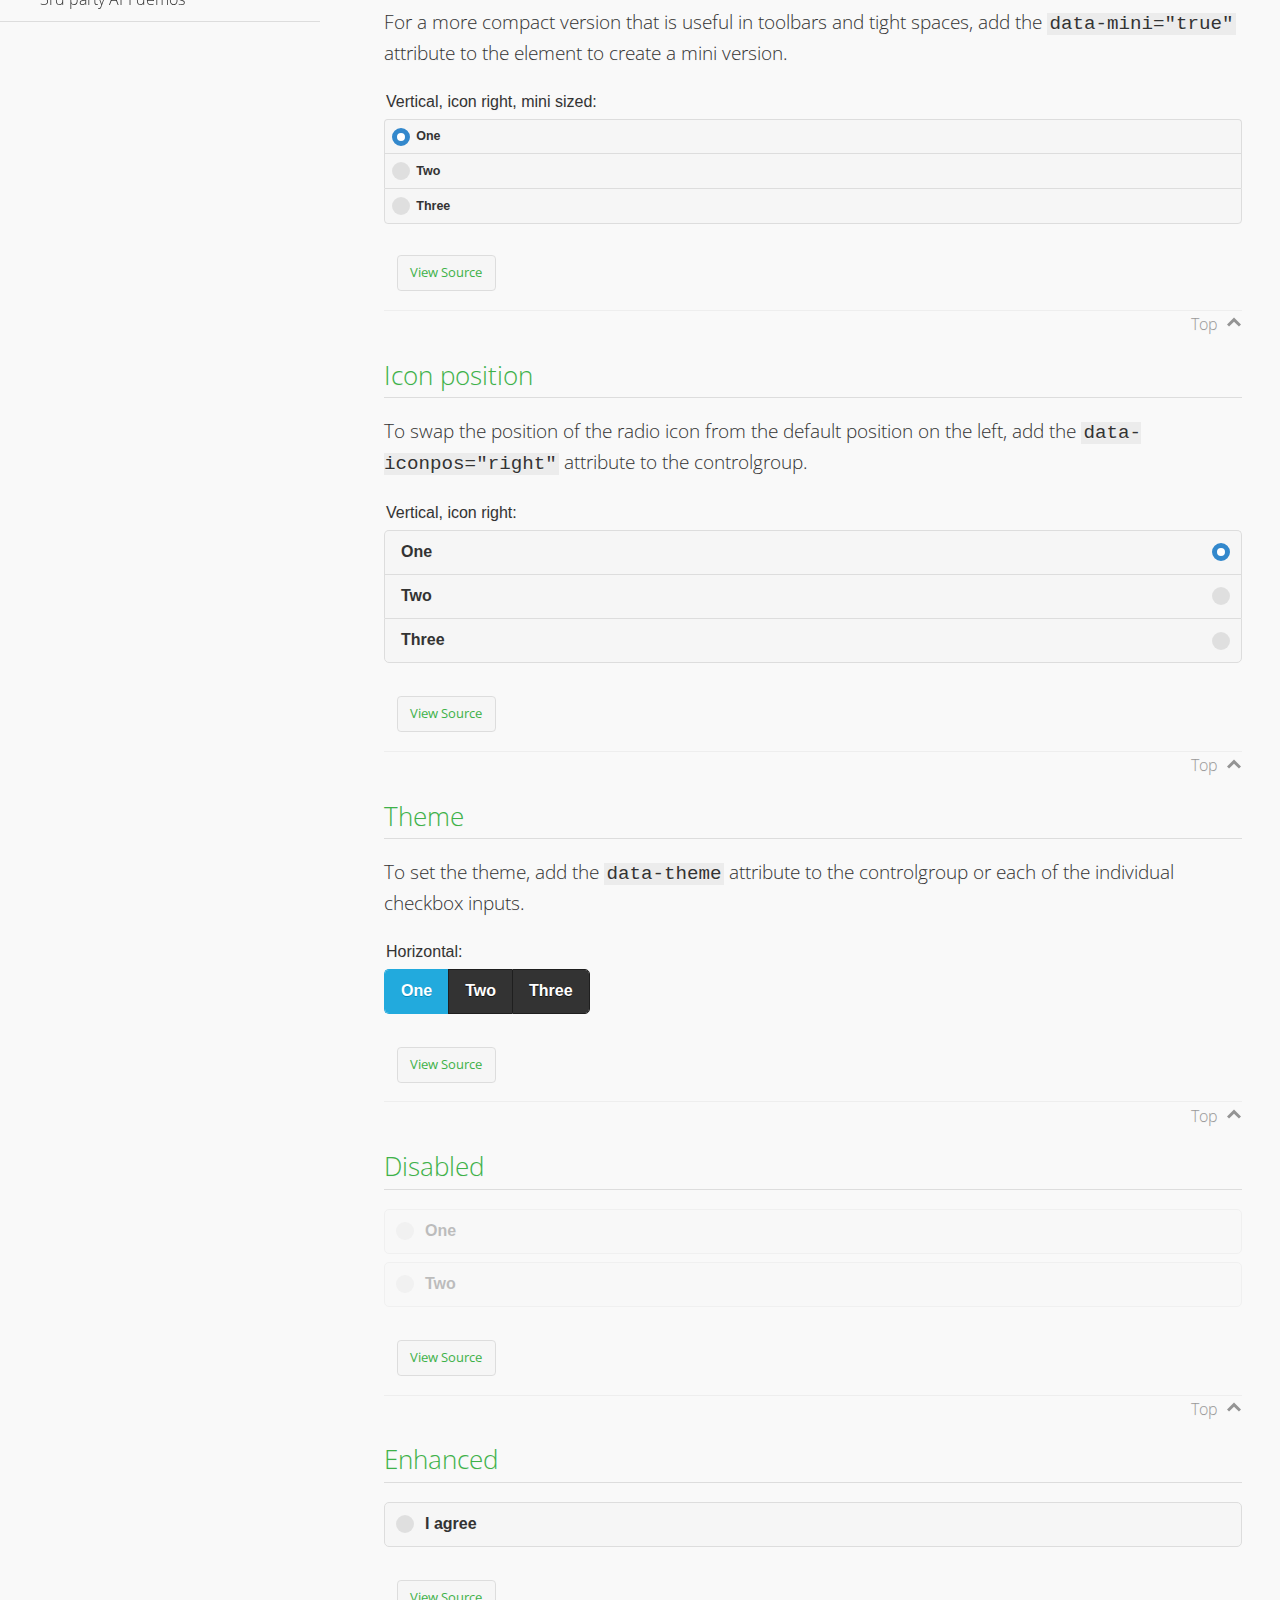
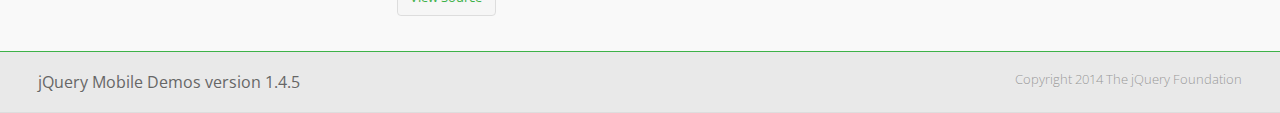
<file: script/jmobile/demos/checkboxradio-radio/index.html>
<!DOCTYPE html>
<html>
<head>
	<meta charset="utf-8">
	<meta name="viewport" content="width=device-width, initial-scale=1">
	<title>Radio buttons - jQuery Mobile Demos</title>
	<link rel="shortcut icon" href="../favicon.ico">
	<link rel="stylesheet" href="http://fonts.googleapis.com/css?family=Open+Sans:300,400,700">
	<link rel="stylesheet" href="../css/themes/default/jquery.mobile-1.4.5.min.css">
	<link rel="stylesheet" href="../_assets/css/jqm-demos.css">
	<script src="../js/jquery.js"></script>
	<script src="../_assets/js/index.js"></script>
	<script src="../js/jquery.mobile-1.4.5.min.js"></script>
</head>
<body>
<div data-role="page" class="jqm-demos" data-quicklinks="true">

	<div data-role="header" class="jqm-header">
		<h2><a href="../" title="jQuery Mobile Demos home"><img src="../_assets/img/jquery-logo.png" alt="jQuery Mobile"></a></h2>
		<p><span class="jqm-version"></span> Demos</p>
		<a href="#" class="jqm-navmenu-link ui-btn ui-btn-icon-notext ui-corner-all ui-icon-bars ui-nodisc-icon ui-alt-icon ui-btn-left">Menu</a>
		<a href="#" class="jqm-search-link ui-btn ui-btn-icon-notext ui-corner-all ui-icon-search ui-nodisc-icon ui-alt-icon ui-btn-right">Search</a>
	</div><!-- /header -->

	<div role="main" class="ui-content jqm-content">

		<h1>Radio buttons</h1>

		<p>Radio inputs are used to provide a list of options where only a single option can be selected. Radio buttons are enhanced by the checkboxradio widget.</p>

		<h2>Basic markup</h2>

		<p>To create a set of radio buttons, add an <code>input</code> with a <code>type="radio"</code> attribute and a corresponding <code>label</code>. Set the <code>for</code> attribute of the <code>label</code> to match the <code>id</code> of the <code>input</code> so they are semantically associated.</p>

		<div data-demo-html="true">
			<form>
				<label>
					<input type="radio" name="radio-choice-0" id="radio-choice-0a">One
				</label>

				<label for="radio-choice-0b">Two</label>
				<input type="radio" name="radio-choice-0" id="radio-choice-0b" class="custom">
			</form>
		</div><!--/demo-html -->

		<h2>Vertical group</h2>

		<p>To visually integrate multiple radio buttons into a vertically grouped button set, the framework will automatically remove all margins between buttons and round only the top and bottom corners of the set if there is a <code> data-role="controlgroup"</code> attribute on the container.</p>

		<div data-demo-html="true">
			<form>
					<fieldset data-role="controlgroup">
					<legend>Vertical:</legend>
					<input type="radio" name="radio-choice-v-2" id="radio-choice-v-2a" value="on" checked="checked">
					<label for="radio-choice-v-2a">One</label>
					<input type="radio" name="radio-choice-v-2" id="radio-choice-v-2b" value="off">
					<label for="radio-choice-v-2b">Two</label>
					<input type="radio" name="radio-choice-v-2" id="radio-choice-v-2c" value="other">
					<label for="radio-choice-v-2c">Three</label>
				</fieldset>
			</form>
		</div><!--/demo-html -->

		<h2>Horizontal group</h2>

		<p>To make a horizontal button set, add the <code> data-type="horizontal"</code> to the <code>fieldset</code>.</p>

		<div data-demo-html="true">
			<form>
				<fieldset data-role="controlgroup" data-type="horizontal">
					<legend>Horizontal:</legend>
					<input type="radio" name="radio-choice-h-2" id="radio-choice-h-2a" value="on" checked="checked">
					<label for="radio-choice-h-2a">One</label>
					<input type="radio" name="radio-choice-h-2" id="radio-choice-h-2b" value="off">
					<label for="radio-choice-h-2b">Two</label>
					<input type="radio" name="radio-choice-h-2" id="radio-choice-h-2c" value="other">
					<label for="radio-choice-h-2c">Three</label>
				</fieldset>
			</form>
		</div><!--/demo-html -->

		<h2>Mini size</h2>

		<p>For a more compact version that is useful in toolbars and tight spaces, add the <code>data-mini="true"</code> attribute to the element to create a mini version. </p>

		<div data-demo-html="true">
			<form>
				<fieldset data-role="controlgroup" data-mini="true">
					<legend>Vertical, icon right, mini sized:</legend>
					<input type="radio" name="radio-choice-v-6" id="radio-choice-v-6a" value="on" checked="checked">
					<label for="radio-choice-v-6a">One</label>
					<input type="radio" name="radio-choice-v-6" id="radio-choice-v-6b" value="off">
					<label for="radio-choice-v-6b">Two</label>
					<input type="radio" name="radio-choice-v-6" id="radio-choice-v-6c" value="other">
					<label for="radio-choice-v-6c">Three</label>
				</fieldset>
			</form>
		</div><!--/demo-html -->

		<h2>Icon position</h2>

		<p>To swap the position of the radio icon from the default position on the left, add the <code>data-iconpos="right"</code> attribute to the controlgroup.</p>

		<div data-demo-html="true">
			<form>
				<fieldset data-role="controlgroup" data-iconpos="right">
					<legend>Vertical, icon right:</legend>
					<input type="radio" name="radio-choice-w-6" id="radio-choice-w-6a" value="on" checked="checked">
					<label for="radio-choice-w-6a">One</label>
					<input type="radio" name="radio-choice-w-6" id="radio-choice-w-6b" value="off">
					<label for="radio-choice-w-6b">Two</label>
					<input type="radio" name="radio-choice-w-6" id="radio-choice-w-6c" value="other">
					<label for="radio-choice-w-6c">Three</label>
				</fieldset>
			</form>
		</div><!--/demo-html -->

		<h2>Theme</h2>

		<p>To set the theme, add the <code>data-theme</code> attribute to the controlgroup or each of the individual checkbox inputs.</p>

		<div data-demo-html="true">
			<form>
				<fieldset data-role="controlgroup" data-theme="b" data-type="horizontal">
					<legend>Horizontal:</legend>
					<input type="radio" name="radio-choice-t-6" id="radio-choice-t-6a" value="on" checked="checked">
					<label for="radio-choice-t-6a">One</label>
					<input type="radio" name="radio-choice-t-6" id="radio-choice-t-6b" value="off">
					<label for="radio-choice-t-6b">Two</label>
					<input type="radio" name="radio-choice-t-6" id="radio-choice-t-6c" value="other">
					<label for="radio-choice-t-6c">Three</label>
				</fieldset>
			</form>
		</div><!--/demo-html -->

		<h2>Disabled</h2>

		<div data-demo-html="true">
			<form>
				<label>
					<input type="radio" name="radio-choice-7" id="radio-choice-7a" disabled="disabled">One
				</label>
				<label for="radio-choice-7b">Two</label>
				<input type="radio" name="radio-choice-7" id="radio-choice-7b" disabled="disabled">
			</form>
		</div><!--/demo-html -->

		<h2>Enhanced</h2>

		<div data-demo-html="true">
			<div class="ui-radio">
				<label for="radio-enhanced" class="ui-btn ui-corner-all ui-btn-inherit ui-btn-icon-left ui-radio-off">I agree</label>
				<input type="radio" name="radio-enhanced" id="radio-enhanced" data-enhanced="true">
			</div>
		</div><!--/demo-html -->

	</div><!-- /content -->
	    <div data-role="panel" class="jqm-navmenu-panel" data-position="left" data-display="overlay" data-theme="a">
	    	<ul class="jqm-list ui-alt-icon ui-nodisc-icon">
<li data-filtertext="demos homepage" data-icon="home"><a href=".././">Home</a></li>
<li data-filtertext="introduction overview getting started"><a href="../intro/" data-ajax="false">Introduction</a></li>
<li data-filtertext="buttons button markup buttonmarkup method anchor link button element"><a href="../button-markup/" data-ajax="false">Buttons</a></li>
<li data-filtertext="form button widget input button submit reset"><a href="../button/" data-ajax="false">Button widget</a></li>
<li data-role="collapsible" data-enhanced="true" data-collapsed-icon="carat-d" data-expanded-icon="carat-u" data-iconpos="right" data-inset="false" class="ui-collapsible ui-collapsible-themed-content ui-collapsible-collapsed">
	<h3 class="ui-collapsible-heading ui-collapsible-heading-collapsed">
		<a href="#" class="ui-collapsible-heading-toggle ui-btn ui-btn-icon-right ui-btn-inherit ui-icon-carat-d">
		    Checkboxradio widget<span class="ui-collapsible-heading-status"> click to expand contents</span>
		</a>
	</h3>
	<div class="ui-collapsible-content ui-body-inherit ui-collapsible-content-collapsed" aria-hidden="true">
		<ul>
			<li data-filtertext="form checkboxradio widget checkbox input checkboxes controlgroups"><a href="../checkboxradio-checkbox/" data-ajax="false">Checkboxes</a></li>
			<li data-filtertext="form checkboxradio widget radio input radio buttons controlgroups"><a href="../checkboxradio-radio/" data-ajax="false">Radio buttons</a></li>
		</ul>
	</div>
</li>
<li data-role="collapsible" data-enhanced="true" data-collapsed-icon="carat-d" data-expanded-icon="carat-u" data-iconpos="right" data-inset="false" class="ui-collapsible ui-collapsible-themed-content ui-collapsible-collapsed">
	<h3 class="ui-collapsible-heading ui-collapsible-heading-collapsed">
		<a href="#" class="ui-collapsible-heading-toggle ui-btn ui-btn-icon-right ui-btn-inherit ui-icon-carat-d">
			Collapsible (set) widget<span class="ui-collapsible-heading-status"> click to expand contents</span>
		</a>
	</h3>
	<div class="ui-collapsible-content ui-body-inherit ui-collapsible-content-collapsed" aria-hidden="true">
		<ul>
			<li data-filtertext="collapsibles content formatting"><a href="../collapsible/" data-ajax="false">Collapsible</a></li>
			<li data-filtertext="dynamic collapsible set accordion append expand"><a href="../collapsible-dynamic/" data-ajax="false">Dynamic collapsibles</a></li>
			<li data-filtertext="accordions collapsible set widget content formatting grouped collapsibles"><a href="../collapsibleset/" data-ajax="false">Collapsible set</a></li>
		</ul>
	</div>
</li>
<li data-role="collapsible" data-enhanced="true" data-collapsed-icon="carat-d" data-expanded-icon="carat-u" data-iconpos="right" data-inset="false" class="ui-collapsible ui-collapsible-themed-content ui-collapsible-collapsed">
	<h3 class="ui-collapsible-heading ui-collapsible-heading-collapsed">
		<a href="#" class="ui-collapsible-heading-toggle ui-btn ui-btn-icon-right ui-btn-inherit ui-icon-carat-d">
			Controlgroup widget<span class="ui-collapsible-heading-status"> click to expand contents</span>
		</a>
	</h3>
	<div class="ui-collapsible-content ui-body-inherit ui-collapsible-content-collapsed" aria-hidden="true">
		<ul>
			<li data-filtertext="controlgroups selectmenu checkboxradio input grouped buttons horizontal vertical"><a href="../controlgroup/" data-ajax="false">Controlgroup</a></li>
			<li data-filtertext="dynamic controlgroup dynamically add buttons"><a href="../controlgroup-dynamic/" data-ajax="false">Dynamic controlgroups</a></li>
		</ul>
	</div>
</li>
<li data-filtertext="form datepicker widget date input"><a href="../datepicker/" data-ajax="false">Datepicker</a></li>
<li data-role="collapsible" data-enhanced="true" data-collapsed-icon="carat-d" data-expanded-icon="carat-u" data-iconpos="right" data-inset="false" class="ui-collapsible ui-collapsible-themed-content ui-collapsible-collapsed">
	<h3 class="ui-collapsible-heading ui-collapsible-heading-collapsed">
		<a href="#" class="ui-collapsible-heading-toggle ui-btn ui-btn-icon-right ui-btn-inherit ui-icon-carat-d">
			Events<span class="ui-collapsible-heading-status"> click to expand contents</span>
		</a>
	</h3>
	<div class="ui-collapsible-content ui-body-inherit ui-collapsible-content-collapsed" aria-hidden="true">
		<ul>
			<li data-filtertext="swipe to delete list items listviews swipe events"><a href="../swipe-list/" data-ajax="false">Swipe list items</a></li>
			<li data-filtertext="swipe to navigate swipe page navigation swipe events"><a href="../swipe-page/" data-ajax="false">Swipe page navigation</a></li>
		</ul>
	</div>
</li>
<li data-filtertext="filterable filter elements sorting searching listview table"><a href="../filterable/" data-ajax="false">Filterable widget</a></li>
<li data-filtertext="form flipswitch widget flip toggle switch binary select checkbox input"><a href="../flipswitch/" data-ajax="false">Flipswitch widget</a></li>
<li data-role="collapsible" data-enhanced="true" data-collapsed-icon="carat-d" data-expanded-icon="carat-u" data-iconpos="right" data-inset="false" class="ui-collapsible ui-collapsible-themed-content ui-collapsible-collapsed">
	<h3 class="ui-collapsible-heading ui-collapsible-heading-collapsed">
		<a href="#" class="ui-collapsible-heading-toggle ui-btn ui-btn-icon-right ui-btn-inherit ui-icon-carat-d">
			Forms<span class="ui-collapsible-heading-status"> click to expand contents</span>
		</a>
	</h3>
	<div class="ui-collapsible-content ui-body-inherit ui-collapsible-content-collapsed" aria-hidden="true">
		<ul>
			<li data-filtertext="forms text checkbox radio range button submit reset inputs selects textarea slider flipswitch label form elements"><a href="../forms/" data-ajax="false">Forms</a></li>
			<li data-filtertext="form hide labels hidden accessible ui-hidden-accessible forms"><a href="../forms-label-hidden-accessible/" data-ajax="false">Hide labels</a></li>
			<li data-filtertext="form field containers fieldcontain ui-field-contain forms"><a href="../forms-field-contain/" data-ajax="false">Field containers</a></li>
			<li data-filtertext="forms disabled form elements"><a href="../forms-disabled/" data-ajax="false">Forms disabled</a></li>
			<li data-filtertext="forms gallery examples overview forms text checkbox radio range button submit reset inputs selects textarea slider flipswitch label form elements"><a href="../forms-gallery/" data-ajax="false">Forms gallery</a></li>
		</ul>
	</div>
</li>
<li data-role="collapsible" data-enhanced="true" data-collapsed-icon="carat-d" data-expanded-icon="carat-u" data-iconpos="right" data-inset="false" class="ui-collapsible ui-collapsible-themed-content ui-collapsible-collapsed">
	<h3 class="ui-collapsible-heading ui-collapsible-heading-collapsed">
		<a href="#" class="ui-collapsible-heading-toggle ui-btn ui-btn-icon-right ui-btn-inherit ui-icon-carat-d">
			Grids<span class="ui-collapsible-heading-status"> click to expand contents</span>
		</a>
	</h3>
	<div class="ui-collapsible-content ui-body-inherit ui-collapsible-content-collapsed" aria-hidden="true">
		<ul>
			<li data-filtertext="grids columns blocks content formatting rwd responsive css framework"><a href="../grids/" data-ajax="false">Grids</a></li>
			<li data-filtertext="buttons in grids css framework"><a href="../grids-buttons/" data-ajax="false">Buttons in grids</a></li>
			<li data-filtertext="custom responsive grids rwd css framework"><a href="../grids-custom-responsive/" data-ajax="false">Custom responsive grids</a></li>
		</ul>
	</div>
</li>
<li data-filtertext="blocks content formatting sections heading"><a href="../body-bar-classes/" data-ajax="false">Grouping and dividing content</a></li>
<li data-role="collapsible" data-enhanced="true" data-collapsed-icon="carat-d" data-expanded-icon="carat-u" data-iconpos="right" data-inset="false" class="ui-collapsible ui-collapsible-themed-content ui-collapsible-collapsed">
	<h3 class="ui-collapsible-heading ui-collapsible-heading-collapsed">
		<a href="#" class="ui-collapsible-heading-toggle ui-btn ui-btn-icon-right ui-btn-inherit ui-icon-carat-d">
			Icons<span class="ui-collapsible-heading-status"> click to expand contents</span>
		</a>
	</h3>
	<div class="ui-collapsible-content ui-body-inherit ui-collapsible-content-collapsed" aria-hidden="true">
		<ul>
			<li data-filtertext="button icons svg disc alt custom icon position"><a href="../icons/" data-ajax="false">Icons</a></li>
			<li data-filtertext=""><a href="../icons-grunticon/" data-ajax="false">Grunticon loader</a></li>
		</ul>
	</div>
</li>
<li data-role="collapsible" data-enhanced="true" data-collapsed-icon="carat-d" data-expanded-icon="carat-u" data-iconpos="right" data-inset="false" class="ui-collapsible ui-collapsible-themed-content ui-collapsible-collapsed">
	<h3 class="ui-collapsible-heading ui-collapsible-heading-collapsed">
		<a href="#" class="ui-collapsible-heading-toggle ui-btn ui-btn-icon-right ui-btn-inherit ui-icon-carat-d">
			Listview widget<span class="ui-collapsible-heading-status"> click to expand contents</span>
		</a>
	</h3>
	<div class="ui-collapsible-content ui-body-inherit ui-collapsible-content-collapsed" aria-hidden="true">
		<ul>
			<li data-filtertext="listview widget thumbnails icons nested split button collapsible ul ol"><a href="../listview/" data-ajax="false">Listview</a></li>
			<li data-filtertext="autocomplete filterable reveal listview filtertextbeforefilter placeholder"><a href="../listview-autocomplete/" data-ajax="false">Listview autocomplete</a></li>
			<li data-filtertext="autocomplete filterable reveal listview remote data filtertextbeforefilter placeholder"><a href="../listview-autocomplete-remote/" data-ajax="false">Listview autocomplete remote data</a></li>
			<li data-filtertext="autodividers anchor jump scroll linkbars listview lists ul ol"><a href="../listview-autodividers-linkbar/" data-ajax="false">Listview autodividers linkbar</a></li>
			<li data-filtertext="listview autodividers selector autodividersselector lists ul ol"><a href="../listview-autodividers-selector/" data-ajax="false">Listview autodividers selector</a></li>
			<li data-filtertext="listview nested list items"><a href="../listview-nested-lists/" data-ajax="false">Nested Listviews</a></li>
			<li data-filtertext="listview collapsible list items flat"><a href="../listview-collapsible-item-flat/" data-ajax="false">Listview collapsible list items (flat)</a></li>
			<li data-filtertext="listview collapsible list indented"><a href="../listview-collapsible-item-indented/" data-ajax="false">Listview collapsible list items (indented)</a></li>
			<li data-filtertext="grid listview responsive grids responsive listviews lists ul"><a href="../listview-grid/" data-ajax="false">Listview responsive grid</a></li>
		</ul>
	</div>
</li>
<li data-filtertext="loader widget page loading navigation overlay spinner"><a href="../loader/" data-ajax="false">Loader widget</a></li>
<li data-filtertext="navbar widget navmenu toolbars header footer"><a href="../navbar/" data-ajax="false">Navbar widget</a></li>
<li data-role="collapsible" data-enhanced="true" data-collapsed-icon="carat-d" data-expanded-icon="carat-u" data-iconpos="right" data-inset="false" class="ui-collapsible ui-collapsible-themed-content ui-collapsible-collapsed">
	<h3 class="ui-collapsible-heading ui-collapsible-heading-collapsed">
		<a href="#" class="ui-collapsible-heading-toggle ui-btn ui-btn-icon-right ui-btn-inherit ui-icon-carat-d">
			Navigation<span class="ui-collapsible-heading-status"> click to expand contents</span>
		</a>
	</h3>
	<div class="ui-collapsible-content ui-body-inherit ui-collapsible-content-collapsed" aria-hidden="true">
		<ul>
			<li data-filtertext="ajax navigation navigate widget history event method"><a href="../navigation/" data-ajax="false">Navigation</a></li>
			<li data-filtertext="linking pages page links navigation ajax prefetch cache"><a href="../navigation-linking-pages/" data-ajax="false">Linking pages</a></li>
			<!-- <li data-filtertext="php redirect server redirection server-side navigation"><a href="../navigation-php-redirect/" data-ajax="false">PHP redirect demo</a></li>-->
			<li data-filtertext="navigation redirection hash query"><a href="../navigation-hash-processing/" data-ajax="false">Hash processing demo</a></li>
			<li data-filtertext="navigation redirection hash query"><a href="../page-events/" data-ajax="false">Page Navigation Events</a></li>
		</ul>
	</div>
</li>
<li data-role="collapsible" data-enhanced="true" data-collapsed-icon="carat-d" data-expanded-icon="carat-u" data-iconpos="right" data-inset="false" class="ui-collapsible ui-collapsible-themed-content ui-collapsible-collapsed">
	<h3 class="ui-collapsible-heading ui-collapsible-heading-collapsed">
		<a href="#" class="ui-collapsible-heading-toggle ui-btn ui-btn-icon-right ui-btn-inherit ui-icon-carat-d">
			Pages<span class="ui-collapsible-heading-status"> click to expand contents</span>
		</a>
	</h3>
	<div class="ui-collapsible-content ui-body-inherit ui-collapsible-content-collapsed" aria-hidden="true">
		<ul>
			<li data-filtertext="pages page widget ajax navigation"><a href="../pages/" data-ajax="false">Pages</a></li>
			<li data-filtertext="single page"><a href="../pages-single-page/" data-ajax="false">Single page</a></li>
			<li data-filtertext="multipage multi-page page"><a href="../pages-multi-page/" data-ajax="false">Multi-page template</a></li>
			<li data-filtertext="dialog page widget modal popup"><a href="../pages-dialog/" data-ajax="false">Dialog page</a></li>
		</ul>
	</div>
</li>
<li data-role="collapsible" data-enhanced="true" data-collapsed-icon="carat-d" data-expanded-icon="carat-u" data-iconpos="right" data-inset="false" class="ui-collapsible ui-collapsible-themed-content ui-collapsible-collapsed">
	<h3 class="ui-collapsible-heading ui-collapsible-heading-collapsed">
		<a href="#" class="ui-collapsible-heading-toggle ui-btn ui-btn-icon-right ui-btn-inherit ui-icon-carat-d">
			Panel widget<span class="ui-collapsible-heading-status"> click to expand contents</span>
		</a>
	</h3>
	<div class="ui-collapsible-content ui-body-inherit ui-collapsible-content-collapsed" aria-hidden="true">
		<ul>
			<li data-filtertext="panel widget sliding panels reveal push overlay responsive"><a href="../panel/" data-ajax="false">Panel</a></li>
			<li data-filtertext=""><a href="../panel-external/" data-ajax="false">External panels</a></li>
			<li data-filtertext="panel "><a href="../panel-fixed/" data-ajax="false">Fixed panels</a></li>
			<li data-filtertext="panel slide panels sliding panels shadow rwd responsive breakpoint"><a href="../panel-responsive/" data-ajax="false">Panels responsive</a></li>
			<li data-filtertext="panel custom style custom panel width reveal shadow listview panel styling page background wrapper"><a href="../panel-styling/" data-ajax="false">Custom panel style</a></li>
			<li data-filtertext="panel open on swipe"><a href="../panel-swipe-open/" data-ajax="false">Panel open on swipe</a></li>
			<li data-filtertext="panels outside page internal external toolbars"><a href="../panel-external-internal/" data-ajax="false">Panel external and internal</a></li>
		</ul>
	</div>
</li>
<li data-role="collapsible" data-enhanced="true" data-collapsed-icon="carat-d" data-expanded-icon="carat-u" data-iconpos="right" data-inset="false" class="ui-collapsible ui-collapsible-themed-content ui-collapsible-collapsed">
	<h3 class="ui-collapsible-heading ui-collapsible-heading-collapsed">
		<a href="#" class="ui-collapsible-heading-toggle ui-btn ui-btn-icon-right ui-btn-inherit ui-icon-carat-d">
			Popup widget<span class="ui-collapsible-heading-status"> click to expand contents</span>
		</a>
	</h3>
	<div class="ui-collapsible-content ui-body-inherit ui-collapsible-content-collapsed" aria-hidden="true">
		<ul>
			<li data-filtertext="popup widget popups dialog modal transition tooltip lightbox form overlay screen flip pop fade transition"><a href="../popup/" data-ajax="false">Popup</a></li>
			<li data-filtertext="popup alignment position"><a href="../popup-alignment/" data-ajax="false">Popup alignment</a></li>
			<li data-filtertext="popup arrow size popups popover"><a href="../popup-arrow-size/" data-ajax="false">Popup arrow size</a></li>
			<li data-filtertext="dynamic popups popup images lightbox"><a href="../popup-dynamic/" data-ajax="false">Dynamic popups</a></li>
			<li data-filtertext="popups with iframes scaling"><a href="../popup-iframe/" data-ajax="false">Popups with iframes</a></li>
			<li data-filtertext="popup image scaling"><a href="../popup-image-scaling/" data-ajax="false">Popup image scaling</a></li>
			<li data-filtertext="external popup outside multi-page"><a href="../popup-outside-multipage/" data-ajax="false">Popup outside multi-page</a></li>
		</ul>
	</div>
</li>
<li data-filtertext="form rangeslider widget dual sliders dual handle sliders range input"><a href="../rangeslider/" data-ajax="false">Rangeslider widget</a></li>
<li data-filtertext="responsive web design rwd adaptive progressive enhancement PE accessible mobile breakpoints media query media queries"><a href="../rwd/" data-ajax="false">Responsive Web Design</a></li>
<li data-role="collapsible" data-enhanced="true" data-collapsed-icon="carat-d" data-expanded-icon="carat-u" data-iconpos="right" data-inset="false" class="ui-collapsible ui-collapsible-themed-content ui-collapsible-collapsed">
	<h3 class="ui-collapsible-heading ui-collapsible-heading-collapsed">
		<a href="#" class="ui-collapsible-heading-toggle ui-btn ui-btn-icon-right ui-btn-inherit ui-icon-carat-d">
			Selectmenu widget<span class="ui-collapsible-heading-status"> click to expand contents</span>
		</a>
	</h3>
	<div class="ui-collapsible-content ui-body-inherit ui-collapsible-content-collapsed" aria-hidden="true">
		<ul>
			<li data-filtertext="form selectmenu widget select input custom select menu selects"><a href="../selectmenu/" data-ajax="false">Selectmenu</a></li>
			<li data-filtertext="form custom select menu selectmenu widget custom menu option optgroup multiple selects"><a href="../selectmenu-custom/" data-ajax="false">Custom select menu</a></li>
			<li data-filtertext="filterable select filter popup dialog"><a href="../selectmenu-custom-filter/" data-ajax="false">Custom select menu with filter</a></li>
		</ul>
	</div>
</li>
<li data-role="collapsible" data-enhanced="true" data-collapsed-icon="carat-d" data-expanded-icon="carat-u" data-iconpos="right" data-inset="false" class="ui-collapsible ui-collapsible-themed-content ui-collapsible-collapsed">
	<h3 class="ui-collapsible-heading ui-collapsible-heading-collapsed">
		<a href="#" class="ui-collapsible-heading-toggle ui-btn ui-btn-icon-right ui-btn-inherit ui-icon-carat-d">
			Slider widget<span class="ui-collapsible-heading-status"> click to expand contents</span>
		</a>
	</h3>
	<div class="ui-collapsible-content ui-body-inherit ui-collapsible-content-collapsed" aria-hidden="true">
		<ul>
			<li data-filtertext="form slider widget range input single sliders"><a href="../slider/" data-ajax="false">Slider</a></li>
			<li data-filtertext="form slider widget flipswitch slider binary select flip toggle switch"><a href="../slider-flipswitch/" data-ajax="false">Slider flip toggle switch</a></li>
			<li data-filtertext="form slider tooltip handle value input range sliders"><a href="../slider-tooltip/" data-ajax="false">Slider tooltip</a></li>
		</ul>
	</div>
</li>
<li data-role="collapsible" data-enhanced="true" data-collapsed-icon="carat-d" data-expanded-icon="carat-u" data-iconpos="right" data-inset="false" class="ui-collapsible ui-collapsible-themed-content ui-collapsible-collapsed">
	<h3 class="ui-collapsible-heading ui-collapsible-heading-collapsed">
		<a href="#" class="ui-collapsible-heading-toggle ui-btn ui-btn-icon-right ui-btn-inherit ui-icon-carat-d">
			Table widget<span class="ui-collapsible-heading-status"> click to expand contents</span>
		</a>
	</h3>
	<div class="ui-collapsible-content ui-body-inherit ui-collapsible-content-collapsed" aria-hidden="true">
		<ul>
			<li data-filtertext="table widget reflow column toggle th td responsive tables rwd hide show tabular"><a href="../table-column-toggle/" data-ajax="false">Table Column Toggle</a></li>
			<li data-filtertext="table column toggle phone comparison demo"><a href="../table-column-toggle-example/" data-ajax="false">Table Column Toggle demo</a></li>
			<li data-filtertext="responsive tables table column toggle heading groups rwd breakpoint"><a href="../table-column-toggle-heading-groups/" data-ajax="false">Table Column Toggle heading groups</a></li>
			<li data-filtertext="responsive tables table column toggle hide rwd breakpoint customization options"><a href="../table-column-toggle-options/" data-ajax="false">Table Column Toggle options</a></li>
			<li data-filtertext="table reflow th td responsive rwd columns tabular"><a href="../table-reflow/" data-ajax="false">Table Reflow</a></li>
			<li data-filtertext="responsive tables table reflow heading groups rwd breakpoint"><a href="../table-reflow-heading-groups/" data-ajax="false">Table Reflow heading groups</a></li>
			<li data-filtertext="responsive tables table reflow stripes strokes table style"><a href="../table-reflow-stripes-strokes/" data-ajax="false">Table Reflow stripes and strokes</a></li>
			<li data-filtertext="responsive tables table reflow stack custom styles"><a href="../table-reflow-styling/" data-ajax="false">Table Reflow custom styles</a></li>
		</ul>
	</div>
</li>
<li data-filtertext="ui tabs widget"><a href="../tabs/" data-ajax="false">Tabs widget</a></li>
<li data-filtertext="form textinput widget text input textarea number date time tel email file color password"><a href="../textinput/" data-ajax="false">Textinput widget</a></li>
<li data-role="collapsible" data-enhanced="true" data-collapsed-icon="carat-d" data-expanded-icon="carat-u" data-iconpos="right" data-inset="false" class="ui-collapsible ui-collapsible-themed-content ui-collapsible-collapsed">
	<h3 class="ui-collapsible-heading ui-collapsible-heading-collapsed">
		<a href="#" class="ui-collapsible-heading-toggle ui-btn ui-btn-icon-right ui-btn-inherit ui-icon-carat-d">
			Theming<span class="ui-collapsible-heading-status"> click to expand contents</span>
		</a>
	</h3>
	<div class="ui-collapsible-content ui-body-inherit ui-collapsible-content-collapsed" aria-hidden="true">
		<ul>
			<li data-filtertext="default theme swatches theming style css"><a href="../theme-default/" data-ajax="false">Default theme</a></li>
			<li data-filtertext="classic theme old theme swatches theming style css"><a href="../theme-classic/" data-ajax="false">Classic theme</a></li>
		</ul>
	</div>
</li>
<li data-role="collapsible" data-enhanced="true" data-collapsed-icon="carat-d" data-expanded-icon="carat-u" data-iconpos="right" data-inset="false" class="ui-collapsible ui-collapsible-themed-content ui-collapsible-collapsed">
	<h3 class="ui-collapsible-heading ui-collapsible-heading-collapsed">
		<a href="#" class="ui-collapsible-heading-toggle ui-btn ui-btn-icon-right ui-btn-inherit ui-icon-carat-d">
			Toolbar widget<span class="ui-collapsible-heading-status"> click to expand contents</span>
		</a>
	</h3>
	<div class="ui-collapsible-content ui-body-inherit ui-collapsible-content-collapsed" aria-hidden="true">
		<ul>
			<li data-filtertext="toolbar widget header footer toolbars fixed fullscreen external sections"><a href="../toolbar/" data-ajax="false">Toolbar</a></li>
			<li data-filtertext="dynamic toolbars dynamically add toolbar header footer"><a href="../toolbar-dynamic/" data-ajax="false">Dynamic toolbars</a></li>
			<li data-filtertext="external toolbars header footer"><a href="../toolbar-external/" data-ajax="false">External toolbars</a></li>
			<li data-filtertext="fixed toolbars header footer"><a href="../toolbar-fixed/" data-ajax="false">Fixed toolbars</a></li>
			<li data-filtertext="fixed fullscreen toolbars header footer"><a href="../toolbar-fixed-fullscreen/" data-ajax="false">Fullscreen toolbars</a></li>
			<li data-filtertext="external fixed toolbars header footer"><a href="../toolbar-fixed-external/" data-ajax="false">Fixed external toolbars</a></li>
			<li data-filtertext="external persistent toolbars header footer navbar navmenu"><a href="../toolbar-fixed-persistent/" data-ajax="false">Persistent toolbars</a></li>
			<li data-filtertext="external ajax optimized toolbars persistent toolbars header footer navbar"><a href="../toolbar-fixed-persistent-optimized/" data-ajax="false">Ajax optimized toolbars</a></li>
			<li data-filtertext="form in toolbars header footer"><a href="../toolbar-fixed-forms/" data-ajax="false">Form in toolbar</a></li>
		</ul>
	</div>
</li>
<li data-filtertext="page transitions animated pages popup navigation flip slide fade pop"><a href="../transitions/" data-ajax="false">Transitions</a></li>
<li data-role="collapsible" data-enhanced="true" data-collapsed-icon="carat-d" data-expanded-icon="carat-u" data-iconpos="right" data-inset="false" class="ui-collapsible ui-collapsible-themed-content ui-collapsible-collapsed">
	<h3 class="ui-collapsible-heading ui-collapsible-heading-collapsed">
		<a href="#" class="ui-collapsible-heading-toggle ui-btn ui-btn-icon-right ui-btn-inherit ui-icon-carat-d">
			3rd party API demos<span class="ui-collapsible-heading-status"> click to expand contents</span>
		</a>
	</h3>
	<div class="ui-collapsible-content ui-body-inherit ui-collapsible-content-collapsed" aria-hidden="true">
		<ul>
			<li data-filtertext="backbone requirejs navigation router"><a href="../backbone-requirejs/" data-ajax="false">Backbone RequireJS</a></li>
			<li data-filtertext="google maps geolocation demo"><a href="../map-geolocation/" data-ajax="false">Google Maps geolocation</a></li>
			<li data-filtertext="google maps hybrid"><a href="../map-list-toggle/" data-ajax="false">Google Maps list toggle</a></li>
		</ul>
	</div>
</li>



		     </ul>
		</div><!-- /panel -->


	<div data-role="footer" data-position="fixed" data-tap-toggle="false" class="jqm-footer">
		<p>jQuery Mobile Demos version <span class="jqm-version"></span></p>
		<p>Copyright 2014 The jQuery Foundation</p>
	</div><!-- /footer -->
	<!-- TODO: This should become an external panel so we can add input to markup (unique ID) -->
    <div data-role="panel" class="jqm-search-panel" data-position="right" data-display="overlay" data-theme="a">
		<div class="jqm-search">
			<ul class="jqm-list" data-filter-placeholder="Search demos..." data-filter-reveal="true">
<li data-filtertext="demos homepage" data-icon="home"><a href=".././">Home</a></li>
<li data-filtertext="introduction overview getting started"><a href="../intro/" data-ajax="false">Introduction</a></li>
<li data-filtertext="buttons button markup buttonmarkup method anchor link button element"><a href="../button-markup/" data-ajax="false">Buttons</a></li>
<li data-filtertext="form button widget input button submit reset"><a href="../button/" data-ajax="false">Button widget</a></li>
<li data-role="collapsible" data-enhanced="true" data-collapsed-icon="carat-d" data-expanded-icon="carat-u" data-iconpos="right" data-inset="false" class="ui-collapsible ui-collapsible-themed-content ui-collapsible-collapsed">
	<h3 class="ui-collapsible-heading ui-collapsible-heading-collapsed">
		<a href="#" class="ui-collapsible-heading-toggle ui-btn ui-btn-icon-right ui-btn-inherit ui-icon-carat-d">
		    Checkboxradio widget<span class="ui-collapsible-heading-status"> click to expand contents</span>
		</a>
	</h3>
	<div class="ui-collapsible-content ui-body-inherit ui-collapsible-content-collapsed" aria-hidden="true">
		<ul>
			<li data-filtertext="form checkboxradio widget checkbox input checkboxes controlgroups"><a href="../checkboxradio-checkbox/" data-ajax="false">Checkboxes</a></li>
			<li data-filtertext="form checkboxradio widget radio input radio buttons controlgroups"><a href="../checkboxradio-radio/" data-ajax="false">Radio buttons</a></li>
		</ul>
	</div>
</li>
<li data-role="collapsible" data-enhanced="true" data-collapsed-icon="carat-d" data-expanded-icon="carat-u" data-iconpos="right" data-inset="false" class="ui-collapsible ui-collapsible-themed-content ui-collapsible-collapsed">
	<h3 class="ui-collapsible-heading ui-collapsible-heading-collapsed">
		<a href="#" class="ui-collapsible-heading-toggle ui-btn ui-btn-icon-right ui-btn-inherit ui-icon-carat-d">
			Collapsible (set) widget<span class="ui-collapsible-heading-status"> click to expand contents</span>
		</a>
	</h3>
	<div class="ui-collapsible-content ui-body-inherit ui-collapsible-content-collapsed" aria-hidden="true">
		<ul>
			<li data-filtertext="collapsibles content formatting"><a href="../collapsible/" data-ajax="false">Collapsible</a></li>
			<li data-filtertext="dynamic collapsible set accordion append expand"><a href="../collapsible-dynamic/" data-ajax="false">Dynamic collapsibles</a></li>
			<li data-filtertext="accordions collapsible set widget content formatting grouped collapsibles"><a href="../collapsibleset/" data-ajax="false">Collapsible set</a></li>
		</ul>
	</div>
</li>
<li data-role="collapsible" data-enhanced="true" data-collapsed-icon="carat-d" data-expanded-icon="carat-u" data-iconpos="right" data-inset="false" class="ui-collapsible ui-collapsible-themed-content ui-collapsible-collapsed">
	<h3 class="ui-collapsible-heading ui-collapsible-heading-collapsed">
		<a href="#" class="ui-collapsible-heading-toggle ui-btn ui-btn-icon-right ui-btn-inherit ui-icon-carat-d">
			Controlgroup widget<span class="ui-collapsible-heading-status"> click to expand contents</span>
		</a>
	</h3>
	<div class="ui-collapsible-content ui-body-inherit ui-collapsible-content-collapsed" aria-hidden="true">
		<ul>
			<li data-filtertext="controlgroups selectmenu checkboxradio input grouped buttons horizontal vertical"><a href="../controlgroup/" data-ajax="false">Controlgroup</a></li>
			<li data-filtertext="dynamic controlgroup dynamically add buttons"><a href="../controlgroup-dynamic/" data-ajax="false">Dynamic controlgroups</a></li>
		</ul>
	</div>
</li>
<li data-filtertext="form datepicker widget date input"><a href="../datepicker/" data-ajax="false">Datepicker</a></li>
<li data-role="collapsible" data-enhanced="true" data-collapsed-icon="carat-d" data-expanded-icon="carat-u" data-iconpos="right" data-inset="false" class="ui-collapsible ui-collapsible-themed-content ui-collapsible-collapsed">
	<h3 class="ui-collapsible-heading ui-collapsible-heading-collapsed">
		<a href="#" class="ui-collapsible-heading-toggle ui-btn ui-btn-icon-right ui-btn-inherit ui-icon-carat-d">
			Events<span class="ui-collapsible-heading-status"> click to expand contents</span>
		</a>
	</h3>
	<div class="ui-collapsible-content ui-body-inherit ui-collapsible-content-collapsed" aria-hidden="true">
		<ul>
			<li data-filtertext="swipe to delete list items listviews swipe events"><a href="../swipe-list/" data-ajax="false">Swipe list items</a></li>
			<li data-filtertext="swipe to navigate swipe page navigation swipe events"><a href="../swipe-page/" data-ajax="false">Swipe page navigation</a></li>
		</ul>
	</div>
</li>
<li data-filtertext="filterable filter elements sorting searching listview table"><a href="../filterable/" data-ajax="false">Filterable widget</a></li>
<li data-filtertext="form flipswitch widget flip toggle switch binary select checkbox input"><a href="../flipswitch/" data-ajax="false">Flipswitch widget</a></li>
<li data-role="collapsible" data-enhanced="true" data-collapsed-icon="carat-d" data-expanded-icon="carat-u" data-iconpos="right" data-inset="false" class="ui-collapsible ui-collapsible-themed-content ui-collapsible-collapsed">
	<h3 class="ui-collapsible-heading ui-collapsible-heading-collapsed">
		<a href="#" class="ui-collapsible-heading-toggle ui-btn ui-btn-icon-right ui-btn-inherit ui-icon-carat-d">
			Forms<span class="ui-collapsible-heading-status"> click to expand contents</span>
		</a>
	</h3>
	<div class="ui-collapsible-content ui-body-inherit ui-collapsible-content-collapsed" aria-hidden="true">
		<ul>
			<li data-filtertext="forms text checkbox radio range button submit reset inputs selects textarea slider flipswitch label form elements"><a href="../forms/" data-ajax="false">Forms</a></li>
			<li data-filtertext="form hide labels hidden accessible ui-hidden-accessible forms"><a href="../forms-label-hidden-accessible/" data-ajax="false">Hide labels</a></li>
			<li data-filtertext="form field containers fieldcontain ui-field-contain forms"><a href="../forms-field-contain/" data-ajax="false">Field containers</a></li>
			<li data-filtertext="forms disabled form elements"><a href="../forms-disabled/" data-ajax="false">Forms disabled</a></li>
			<li data-filtertext="forms gallery examples overview forms text checkbox radio range button submit reset inputs selects textarea slider flipswitch label form elements"><a href="../forms-gallery/" data-ajax="false">Forms gallery</a></li>
		</ul>
	</div>
</li>
<li data-role="collapsible" data-enhanced="true" data-collapsed-icon="carat-d" data-expanded-icon="carat-u" data-iconpos="right" data-inset="false" class="ui-collapsible ui-collapsible-themed-content ui-collapsible-collapsed">
	<h3 class="ui-collapsible-heading ui-collapsible-heading-collapsed">
		<a href="#" class="ui-collapsible-heading-toggle ui-btn ui-btn-icon-right ui-btn-inherit ui-icon-carat-d">
			Grids<span class="ui-collapsible-heading-status"> click to expand contents</span>
		</a>
	</h3>
	<div class="ui-collapsible-content ui-body-inherit ui-collapsible-content-collapsed" aria-hidden="true">
		<ul>
			<li data-filtertext="grids columns blocks content formatting rwd responsive css framework"><a href="../grids/" data-ajax="false">Grids</a></li>
			<li data-filtertext="buttons in grids css framework"><a href="../grids-buttons/" data-ajax="false">Buttons in grids</a></li>
			<li data-filtertext="custom responsive grids rwd css framework"><a href="../grids-custom-responsive/" data-ajax="false">Custom responsive grids</a></li>
		</ul>
	</div>
</li>
<li data-filtertext="blocks content formatting sections heading"><a href="../body-bar-classes/" data-ajax="false">Grouping and dividing content</a></li>
<li data-role="collapsible" data-enhanced="true" data-collapsed-icon="carat-d" data-expanded-icon="carat-u" data-iconpos="right" data-inset="false" class="ui-collapsible ui-collapsible-themed-content ui-collapsible-collapsed">
	<h3 class="ui-collapsible-heading ui-collapsible-heading-collapsed">
		<a href="#" class="ui-collapsible-heading-toggle ui-btn ui-btn-icon-right ui-btn-inherit ui-icon-carat-d">
			Icons<span class="ui-collapsible-heading-status"> click to expand contents</span>
		</a>
	</h3>
	<div class="ui-collapsible-content ui-body-inherit ui-collapsible-content-collapsed" aria-hidden="true">
		<ul>
			<li data-filtertext="button icons svg disc alt custom icon position"><a href="../icons/" data-ajax="false">Icons</a></li>
			<li data-filtertext=""><a href="../icons-grunticon/" data-ajax="false">Grunticon loader</a></li>
		</ul>
	</div>
</li>
<li data-role="collapsible" data-enhanced="true" data-collapsed-icon="carat-d" data-expanded-icon="carat-u" data-iconpos="right" data-inset="false" class="ui-collapsible ui-collapsible-themed-content ui-collapsible-collapsed">
	<h3 class="ui-collapsible-heading ui-collapsible-heading-collapsed">
		<a href="#" class="ui-collapsible-heading-toggle ui-btn ui-btn-icon-right ui-btn-inherit ui-icon-carat-d">
			Listview widget<span class="ui-collapsible-heading-status"> click to expand contents</span>
		</a>
	</h3>
	<div class="ui-collapsible-content ui-body-inherit ui-collapsible-content-collapsed" aria-hidden="true">
		<ul>
			<li data-filtertext="listview widget thumbnails icons nested split button collapsible ul ol"><a href="../listview/" data-ajax="false">Listview</a></li>
			<li data-filtertext="autocomplete filterable reveal listview filtertextbeforefilter placeholder"><a href="../listview-autocomplete/" data-ajax="false">Listview autocomplete</a></li>
			<li data-filtertext="autocomplete filterable reveal listview remote data filtertextbeforefilter placeholder"><a href="../listview-autocomplete-remote/" data-ajax="false">Listview autocomplete remote data</a></li>
			<li data-filtertext="autodividers anchor jump scroll linkbars listview lists ul ol"><a href="../listview-autodividers-linkbar/" data-ajax="false">Listview autodividers linkbar</a></li>
			<li data-filtertext="listview autodividers selector autodividersselector lists ul ol"><a href="../listview-autodividers-selector/" data-ajax="false">Listview autodividers selector</a></li>
			<li data-filtertext="listview nested list items"><a href="../listview-nested-lists/" data-ajax="false">Nested Listviews</a></li>
			<li data-filtertext="listview collapsible list items flat"><a href="../listview-collapsible-item-flat/" data-ajax="false">Listview collapsible list items (flat)</a></li>
			<li data-filtertext="listview collapsible list indented"><a href="../listview-collapsible-item-indented/" data-ajax="false">Listview collapsible list items (indented)</a></li>
			<li data-filtertext="grid listview responsive grids responsive listviews lists ul"><a href="../listview-grid/" data-ajax="false">Listview responsive grid</a></li>
		</ul>
	</div>
</li>
<li data-filtertext="loader widget page loading navigation overlay spinner"><a href="../loader/" data-ajax="false">Loader widget</a></li>
<li data-filtertext="navbar widget navmenu toolbars header footer"><a href="../navbar/" data-ajax="false">Navbar widget</a></li>
<li data-role="collapsible" data-enhanced="true" data-collapsed-icon="carat-d" data-expanded-icon="carat-u" data-iconpos="right" data-inset="false" class="ui-collapsible ui-collapsible-themed-content ui-collapsible-collapsed">
	<h3 class="ui-collapsible-heading ui-collapsible-heading-collapsed">
		<a href="#" class="ui-collapsible-heading-toggle ui-btn ui-btn-icon-right ui-btn-inherit ui-icon-carat-d">
			Navigation<span class="ui-collapsible-heading-status"> click to expand contents</span>
		</a>
	</h3>
	<div class="ui-collapsible-content ui-body-inherit ui-collapsible-content-collapsed" aria-hidden="true">
		<ul>
			<li data-filtertext="ajax navigation navigate widget history event method"><a href="../navigation/" data-ajax="false">Navigation</a></li>
			<li data-filtertext="linking pages page links navigation ajax prefetch cache"><a href="../navigation-linking-pages/" data-ajax="false">Linking pages</a></li>
			<!-- <li data-filtertext="php redirect server redirection server-side navigation"><a href="../navigation-php-redirect/" data-ajax="false">PHP redirect demo</a></li>-->
			<li data-filtertext="navigation redirection hash query"><a href="../navigation-hash-processing/" data-ajax="false">Hash processing demo</a></li>
			<li data-filtertext="navigation redirection hash query"><a href="../page-events/" data-ajax="false">Page Navigation Events</a></li>
		</ul>
	</div>
</li>
<li data-role="collapsible" data-enhanced="true" data-collapsed-icon="carat-d" data-expanded-icon="carat-u" data-iconpos="right" data-inset="false" class="ui-collapsible ui-collapsible-themed-content ui-collapsible-collapsed">
	<h3 class="ui-collapsible-heading ui-collapsible-heading-collapsed">
		<a href="#" class="ui-collapsible-heading-toggle ui-btn ui-btn-icon-right ui-btn-inherit ui-icon-carat-d">
			Pages<span class="ui-collapsible-heading-status"> click to expand contents</span>
		</a>
	</h3>
	<div class="ui-collapsible-content ui-body-inherit ui-collapsible-content-collapsed" aria-hidden="true">
		<ul>
			<li data-filtertext="pages page widget ajax navigation"><a href="../pages/" data-ajax="false">Pages</a></li>
			<li data-filtertext="single page"><a href="../pages-single-page/" data-ajax="false">Single page</a></li>
			<li data-filtertext="multipage multi-page page"><a href="../pages-multi-page/" data-ajax="false">Multi-page template</a></li>
			<li data-filtertext="dialog page widget modal popup"><a href="../pages-dialog/" data-ajax="false">Dialog page</a></li>
		</ul>
	</div>
</li>
<li data-role="collapsible" data-enhanced="true" data-collapsed-icon="carat-d" data-expanded-icon="carat-u" data-iconpos="right" data-inset="false" class="ui-collapsible ui-collapsible-themed-content ui-collapsible-collapsed">
	<h3 class="ui-collapsible-heading ui-collapsible-heading-collapsed">
		<a href="#" class="ui-collapsible-heading-toggle ui-btn ui-btn-icon-right ui-btn-inherit ui-icon-carat-d">
			Panel widget<span class="ui-collapsible-heading-status"> click to expand contents</span>
		</a>
	</h3>
	<div class="ui-collapsible-content ui-body-inherit ui-collapsible-content-collapsed" aria-hidden="true">
		<ul>
			<li data-filtertext="panel widget sliding panels reveal push overlay responsive"><a href="../panel/" data-ajax="false">Panel</a></li>
			<li data-filtertext=""><a href="../panel-external/" data-ajax="false">External panels</a></li>
			<li data-filtertext="panel "><a href="../panel-fixed/" data-ajax="false">Fixed panels</a></li>
			<li data-filtertext="panel slide panels sliding panels shadow rwd responsive breakpoint"><a href="../panel-responsive/" data-ajax="false">Panels responsive</a></li>
			<li data-filtertext="panel custom style custom panel width reveal shadow listview panel styling page background wrapper"><a href="../panel-styling/" data-ajax="false">Custom panel style</a></li>
			<li data-filtertext="panel open on swipe"><a href="../panel-swipe-open/" data-ajax="false">Panel open on swipe</a></li>
			<li data-filtertext="panels outside page internal external toolbars"><a href="../panel-external-internal/" data-ajax="false">Panel external and internal</a></li>
		</ul>
	</div>
</li>
<li data-role="collapsible" data-enhanced="true" data-collapsed-icon="carat-d" data-expanded-icon="carat-u" data-iconpos="right" data-inset="false" class="ui-collapsible ui-collapsible-themed-content ui-collapsible-collapsed">
	<h3 class="ui-collapsible-heading ui-collapsible-heading-collapsed">
		<a href="#" class="ui-collapsible-heading-toggle ui-btn ui-btn-icon-right ui-btn-inherit ui-icon-carat-d">
			Popup widget<span class="ui-collapsible-heading-status"> click to expand contents</span>
		</a>
	</h3>
	<div class="ui-collapsible-content ui-body-inherit ui-collapsible-content-collapsed" aria-hidden="true">
		<ul>
			<li data-filtertext="popup widget popups dialog modal transition tooltip lightbox form overlay screen flip pop fade transition"><a href="../popup/" data-ajax="false">Popup</a></li>
			<li data-filtertext="popup alignment position"><a href="../popup-alignment/" data-ajax="false">Popup alignment</a></li>
			<li data-filtertext="popup arrow size popups popover"><a href="../popup-arrow-size/" data-ajax="false">Popup arrow size</a></li>
			<li data-filtertext="dynamic popups popup images lightbox"><a href="../popup-dynamic/" data-ajax="false">Dynamic popups</a></li>
			<li data-filtertext="popups with iframes scaling"><a href="../popup-iframe/" data-ajax="false">Popups with iframes</a></li>
			<li data-filtertext="popup image scaling"><a href="../popup-image-scaling/" data-ajax="false">Popup image scaling</a></li>
			<li data-filtertext="external popup outside multi-page"><a href="../popup-outside-multipage/" data-ajax="false">Popup outside multi-page</a></li>
		</ul>
	</div>
</li>
<li data-filtertext="form rangeslider widget dual sliders dual handle sliders range input"><a href="../rangeslider/" data-ajax="false">Rangeslider widget</a></li>
<li data-filtertext="responsive web design rwd adaptive progressive enhancement PE accessible mobile breakpoints media query media queries"><a href="../rwd/" data-ajax="false">Responsive Web Design</a></li>
<li data-role="collapsible" data-enhanced="true" data-collapsed-icon="carat-d" data-expanded-icon="carat-u" data-iconpos="right" data-inset="false" class="ui-collapsible ui-collapsible-themed-content ui-collapsible-collapsed">
	<h3 class="ui-collapsible-heading ui-collapsible-heading-collapsed">
		<a href="#" class="ui-collapsible-heading-toggle ui-btn ui-btn-icon-right ui-btn-inherit ui-icon-carat-d">
			Selectmenu widget<span class="ui-collapsible-heading-status"> click to expand contents</span>
		</a>
	</h3>
	<div class="ui-collapsible-content ui-body-inherit ui-collapsible-content-collapsed" aria-hidden="true">
		<ul>
			<li data-filtertext="form selectmenu widget select input custom select menu selects"><a href="../selectmenu/" data-ajax="false">Selectmenu</a></li>
			<li data-filtertext="form custom select menu selectmenu widget custom menu option optgroup multiple selects"><a href="../selectmenu-custom/" data-ajax="false">Custom select menu</a></li>
			<li data-filtertext="filterable select filter popup dialog"><a href="../selectmenu-custom-filter/" data-ajax="false">Custom select menu with filter</a></li>
		</ul>
	</div>
</li>
<li data-role="collapsible" data-enhanced="true" data-collapsed-icon="carat-d" data-expanded-icon="carat-u" data-iconpos="right" data-inset="false" class="ui-collapsible ui-collapsible-themed-content ui-collapsible-collapsed">
	<h3 class="ui-collapsible-heading ui-collapsible-heading-collapsed">
		<a href="#" class="ui-collapsible-heading-toggle ui-btn ui-btn-icon-right ui-btn-inherit ui-icon-carat-d">
			Slider widget<span class="ui-collapsible-heading-status"> click to expand contents</span>
		</a>
	</h3>
	<div class="ui-collapsible-content ui-body-inherit ui-collapsible-content-collapsed" aria-hidden="true">
		<ul>
			<li data-filtertext="form slider widget range input single sliders"><a href="../slider/" data-ajax="false">Slider</a></li>
			<li data-filtertext="form slider widget flipswitch slider binary select flip toggle switch"><a href="../slider-flipswitch/" data-ajax="false">Slider flip toggle switch</a></li>
			<li data-filtertext="form slider tooltip handle value input range sliders"><a href="../slider-tooltip/" data-ajax="false">Slider tooltip</a></li>
		</ul>
	</div>
</li>
<li data-role="collapsible" data-enhanced="true" data-collapsed-icon="carat-d" data-expanded-icon="carat-u" data-iconpos="right" data-inset="false" class="ui-collapsible ui-collapsible-themed-content ui-collapsible-collapsed">
	<h3 class="ui-collapsible-heading ui-collapsible-heading-collapsed">
		<a href="#" class="ui-collapsible-heading-toggle ui-btn ui-btn-icon-right ui-btn-inherit ui-icon-carat-d">
			Table widget<span class="ui-collapsible-heading-status"> click to expand contents</span>
		</a>
	</h3>
	<div class="ui-collapsible-content ui-body-inherit ui-collapsible-content-collapsed" aria-hidden="true">
		<ul>
			<li data-filtertext="table widget reflow column toggle th td responsive tables rwd hide show tabular"><a href="../table-column-toggle/" data-ajax="false">Table Column Toggle</a></li>
			<li data-filtertext="table column toggle phone comparison demo"><a href="../table-column-toggle-example/" data-ajax="false">Table Column Toggle demo</a></li>
			<li data-filtertext="responsive tables table column toggle heading groups rwd breakpoint"><a href="../table-column-toggle-heading-groups/" data-ajax="false">Table Column Toggle heading groups</a></li>
			<li data-filtertext="responsive tables table column toggle hide rwd breakpoint customization options"><a href="../table-column-toggle-options/" data-ajax="false">Table Column Toggle options</a></li>
			<li data-filtertext="table reflow th td responsive rwd columns tabular"><a href="../table-reflow/" data-ajax="false">Table Reflow</a></li>
			<li data-filtertext="responsive tables table reflow heading groups rwd breakpoint"><a href="../table-reflow-heading-groups/" data-ajax="false">Table Reflow heading groups</a></li>
			<li data-filtertext="responsive tables table reflow stripes strokes table style"><a href="../table-reflow-stripes-strokes/" data-ajax="false">Table Reflow stripes and strokes</a></li>
			<li data-filtertext="responsive tables table reflow stack custom styles"><a href="../table-reflow-styling/" data-ajax="false">Table Reflow custom styles</a></li>
		</ul>
	</div>
</li>
<li data-filtertext="ui tabs widget"><a href="../tabs/" data-ajax="false">Tabs widget</a></li>
<li data-filtertext="form textinput widget text input textarea number date time tel email file color password"><a href="../textinput/" data-ajax="false">Textinput widget</a></li>
<li data-role="collapsible" data-enhanced="true" data-collapsed-icon="carat-d" data-expanded-icon="carat-u" data-iconpos="right" data-inset="false" class="ui-collapsible ui-collapsible-themed-content ui-collapsible-collapsed">
	<h3 class="ui-collapsible-heading ui-collapsible-heading-collapsed">
		<a href="#" class="ui-collapsible-heading-toggle ui-btn ui-btn-icon-right ui-btn-inherit ui-icon-carat-d">
			Theming<span class="ui-collapsible-heading-status"> click to expand contents</span>
		</a>
	</h3>
	<div class="ui-collapsible-content ui-body-inherit ui-collapsible-content-collapsed" aria-hidden="true">
		<ul>
			<li data-filtertext="default theme swatches theming style css"><a href="../theme-default/" data-ajax="false">Default theme</a></li>
			<li data-filtertext="classic theme old theme swatches theming style css"><a href="../theme-classic/" data-ajax="false">Classic theme</a></li>
		</ul>
	</div>
</li>
<li data-role="collapsible" data-enhanced="true" data-collapsed-icon="carat-d" data-expanded-icon="carat-u" data-iconpos="right" data-inset="false" class="ui-collapsible ui-collapsible-themed-content ui-collapsible-collapsed">
	<h3 class="ui-collapsible-heading ui-collapsible-heading-collapsed">
		<a href="#" class="ui-collapsible-heading-toggle ui-btn ui-btn-icon-right ui-btn-inherit ui-icon-carat-d">
			Toolbar widget<span class="ui-collapsible-heading-status"> click to expand contents</span>
		</a>
	</h3>
	<div class="ui-collapsible-content ui-body-inherit ui-collapsible-content-collapsed" aria-hidden="true">
		<ul>
			<li data-filtertext="toolbar widget header footer toolbars fixed fullscreen external sections"><a href="../toolbar/" data-ajax="false">Toolbar</a></li>
			<li data-filtertext="dynamic toolbars dynamically add toolbar header footer"><a href="../toolbar-dynamic/" data-ajax="false">Dynamic toolbars</a></li>
			<li data-filtertext="external toolbars header footer"><a href="../toolbar-external/" data-ajax="false">External toolbars</a></li>
			<li data-filtertext="fixed toolbars header footer"><a href="../toolbar-fixed/" data-ajax="false">Fixed toolbars</a></li>
			<li data-filtertext="fixed fullscreen toolbars header footer"><a href="../toolbar-fixed-fullscreen/" data-ajax="false">Fullscreen toolbars</a></li>
			<li data-filtertext="external fixed toolbars header footer"><a href="../toolbar-fixed-external/" data-ajax="false">Fixed external toolbars</a></li>
			<li data-filtertext="external persistent toolbars header footer navbar navmenu"><a href="../toolbar-fixed-persistent/" data-ajax="false">Persistent toolbars</a></li>
			<li data-filtertext="external ajax optimized toolbars persistent toolbars header footer navbar"><a href="../toolbar-fixed-persistent-optimized/" data-ajax="false">Ajax optimized toolbars</a></li>
			<li data-filtertext="form in toolbars header footer"><a href="../toolbar-fixed-forms/" data-ajax="false">Form in toolbar</a></li>
		</ul>
	</div>
</li>
<li data-filtertext="page transitions animated pages popup navigation flip slide fade pop"><a href="../transitions/" data-ajax="false">Transitions</a></li>
<li data-role="collapsible" data-enhanced="true" data-collapsed-icon="carat-d" data-expanded-icon="carat-u" data-iconpos="right" data-inset="false" class="ui-collapsible ui-collapsible-themed-content ui-collapsible-collapsed">
	<h3 class="ui-collapsible-heading ui-collapsible-heading-collapsed">
		<a href="#" class="ui-collapsible-heading-toggle ui-btn ui-btn-icon-right ui-btn-inherit ui-icon-carat-d">
			3rd party API demos<span class="ui-collapsible-heading-status"> click to expand contents</span>
		</a>
	</h3>
	<div class="ui-collapsible-content ui-body-inherit ui-collapsible-content-collapsed" aria-hidden="true">
		<ul>
			<li data-filtertext="backbone requirejs navigation router"><a href="../backbone-requirejs/" data-ajax="false">Backbone RequireJS</a></li>
			<li data-filtertext="google maps geolocation demo"><a href="../map-geolocation/" data-ajax="false">Google Maps geolocation</a></li>
			<li data-filtertext="google maps hybrid"><a href="../map-list-toggle/" data-ajax="false">Google Maps list toggle</a></li>
		</ul>
	</div>
</li>



			</ul>
		</div>
	</div><!-- /panel -->


</div><!-- /page -->

</body>
</html>
</file>
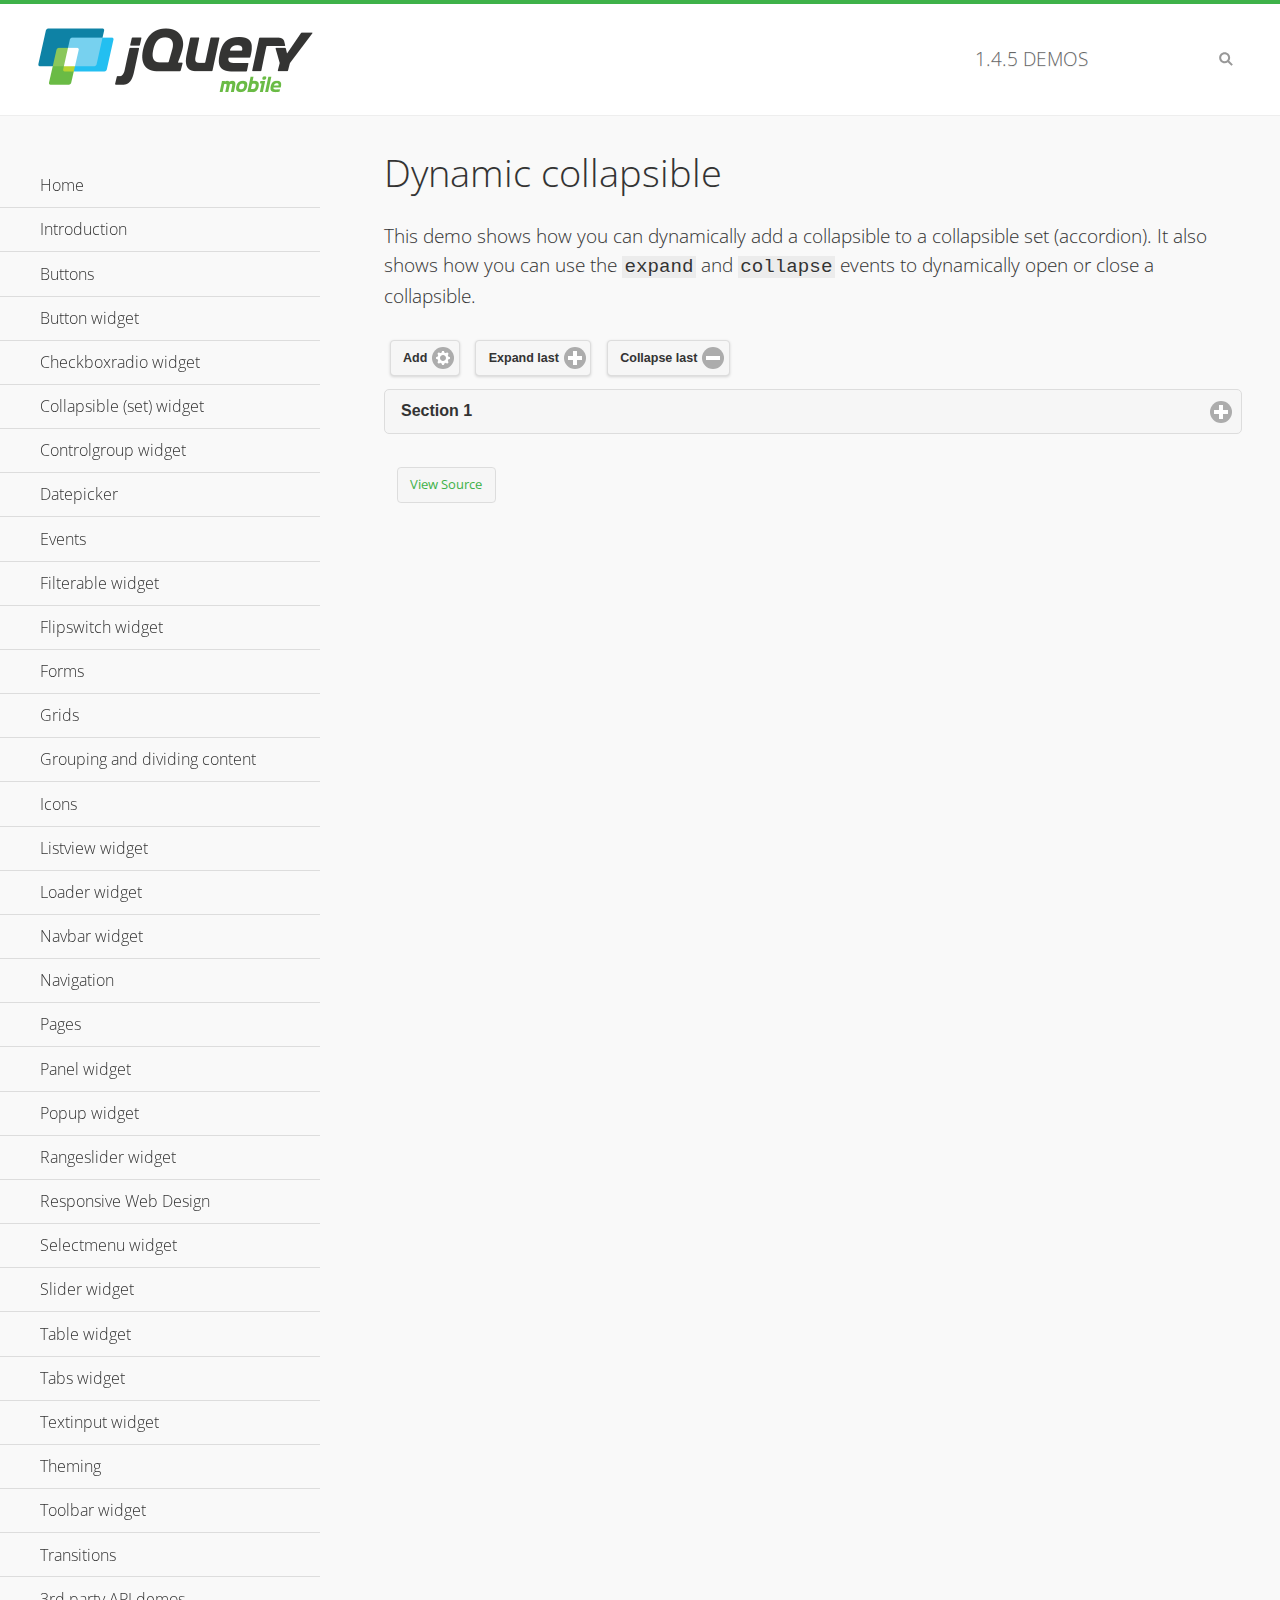
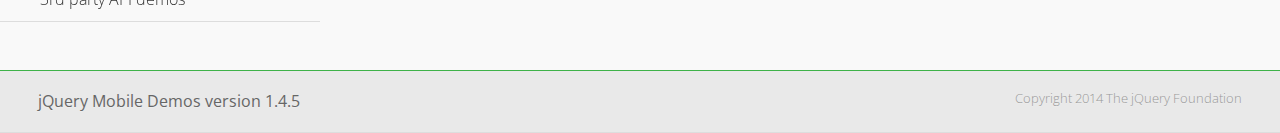
<file: script/jmobile/demos/collapsible-dynamic/index.html>
<!DOCTYPE html>
<html>
<head>
	<meta charset="utf-8">
	<meta name="viewport" content="width=device-width, initial-scale=1">
	<title>Dynamic collapsible - jQuery Mobile Demos</title>
	<link rel="shortcut icon" href="../favicon.ico">
    <link rel="stylesheet" href="http://fonts.googleapis.com/css?family=Open+Sans:300,400,700">
	<link rel="stylesheet" href="../css/themes/default/jquery.mobile-1.4.5.min.css">
	<link rel="stylesheet" href="../_assets/css/jqm-demos.css">
	<script src="../js/jquery.js"></script>
	<script src="../_assets/js/index.js"></script>
	<script src="../js/jquery.mobile-1.4.5.min.js"></script>
	<script>
		$( document ).on( "pagecreate", function() {
			var nextId = 1;

			$("#add").click(function() {
				nextId++;
				var content = "<div data-role='collapsible' id='set" + nextId + "'><h3>Section " + nextId + "</h3><p>I am the collapsible content in a set so this feels like an accordion. I am hidden by default because I have the 'collapsed' state; you need to expand the header to see me.</p></div>";

				$( "#set" ).append( content ).collapsibleset( "refresh" );
			});

			$( "#expand" ).click(function() {
				$("#set").children(":last").collapsible( "expand" );
			});

			$( "#collapse" ).click(function() {
				$( "#set" ).children( ":last" ).collapsible( "collapse" );
			});
		});
	</script>
</head>
<body>
<div data-role="page" class="jqm-demos">

	<div data-role="header" class="jqm-header">
		<h2><a href="../" title="jQuery Mobile Demos home"><img src="../_assets/img/jquery-logo.png" alt="jQuery Mobile"></a></h2>
		<p><span class="jqm-version"></span> Demos</p>
		<a href="#" class="jqm-navmenu-link ui-btn ui-btn-icon-notext ui-corner-all ui-icon-bars ui-nodisc-icon ui-alt-icon ui-btn-left">Menu</a>
		<a href="#" class="jqm-search-link ui-btn ui-btn-icon-notext ui-corner-all ui-icon-search ui-nodisc-icon ui-alt-icon ui-btn-right">Search</a>
	</div><!-- /header -->

	<div role="main" class="ui-content jqm-content">

        <h1>Dynamic collapsible</h1>

        <p>This demo shows how you can dynamically add a collapsible to a collapsible set (accordion). It also shows how you can use the <code>expand</code> and <code>collapse</code> events to dynamically open or close a collapsible.</p>

        <div data-demo-html="true" data-demo-js="true">
            <button type="button" data-icon="gear" data-iconpos="right" data-mini="true" data-inline="true" id="add">Add</button>
            <button type="button" data-icon="plus" data-iconpos="right" data-mini="true" data-inline="true" id="expand">Expand last</button>
            <button type="button" data-icon="minus" data-iconpos="right" data-mini="true" data-inline="true" id="collapse">Collapse last</button>

            <div data-role="collapsibleset" data-content-theme="a" data-iconpos="right" id="set">
                <div data-role="collapsible" id="set1" data-collapsed="true">
                    <h3>Section 1</h3>
                    <p>I'm the collapsible content.</p>
                </div>
            </div>

        </div><!--/demo-html -->

	</div><!-- /content -->
	    <div data-role="panel" class="jqm-navmenu-panel" data-position="left" data-display="overlay" data-theme="a">
	    	<ul class="jqm-list ui-alt-icon ui-nodisc-icon">
<li data-filtertext="demos homepage" data-icon="home"><a href=".././">Home</a></li>
<li data-filtertext="introduction overview getting started"><a href="../intro/" data-ajax="false">Introduction</a></li>
<li data-filtertext="buttons button markup buttonmarkup method anchor link button element"><a href="../button-markup/" data-ajax="false">Buttons</a></li>
<li data-filtertext="form button widget input button submit reset"><a href="../button/" data-ajax="false">Button widget</a></li>
<li data-role="collapsible" data-enhanced="true" data-collapsed-icon="carat-d" data-expanded-icon="carat-u" data-iconpos="right" data-inset="false" class="ui-collapsible ui-collapsible-themed-content ui-collapsible-collapsed">
	<h3 class="ui-collapsible-heading ui-collapsible-heading-collapsed">
		<a href="#" class="ui-collapsible-heading-toggle ui-btn ui-btn-icon-right ui-btn-inherit ui-icon-carat-d">
		    Checkboxradio widget<span class="ui-collapsible-heading-status"> click to expand contents</span>
		</a>
	</h3>
	<div class="ui-collapsible-content ui-body-inherit ui-collapsible-content-collapsed" aria-hidden="true">
		<ul>
			<li data-filtertext="form checkboxradio widget checkbox input checkboxes controlgroups"><a href="../checkboxradio-checkbox/" data-ajax="false">Checkboxes</a></li>
			<li data-filtertext="form checkboxradio widget radio input radio buttons controlgroups"><a href="../checkboxradio-radio/" data-ajax="false">Radio buttons</a></li>
		</ul>
	</div>
</li>
<li data-role="collapsible" data-enhanced="true" data-collapsed-icon="carat-d" data-expanded-icon="carat-u" data-iconpos="right" data-inset="false" class="ui-collapsible ui-collapsible-themed-content ui-collapsible-collapsed">
	<h3 class="ui-collapsible-heading ui-collapsible-heading-collapsed">
		<a href="#" class="ui-collapsible-heading-toggle ui-btn ui-btn-icon-right ui-btn-inherit ui-icon-carat-d">
			Collapsible (set) widget<span class="ui-collapsible-heading-status"> click to expand contents</span>
		</a>
	</h3>
	<div class="ui-collapsible-content ui-body-inherit ui-collapsible-content-collapsed" aria-hidden="true">
		<ul>
			<li data-filtertext="collapsibles content formatting"><a href="../collapsible/" data-ajax="false">Collapsible</a></li>
			<li data-filtertext="dynamic collapsible set accordion append expand"><a href="../collapsible-dynamic/" data-ajax="false">Dynamic collapsibles</a></li>
			<li data-filtertext="accordions collapsible set widget content formatting grouped collapsibles"><a href="../collapsibleset/" data-ajax="false">Collapsible set</a></li>
		</ul>
	</div>
</li>
<li data-role="collapsible" data-enhanced="true" data-collapsed-icon="carat-d" data-expanded-icon="carat-u" data-iconpos="right" data-inset="false" class="ui-collapsible ui-collapsible-themed-content ui-collapsible-collapsed">
	<h3 class="ui-collapsible-heading ui-collapsible-heading-collapsed">
		<a href="#" class="ui-collapsible-heading-toggle ui-btn ui-btn-icon-right ui-btn-inherit ui-icon-carat-d">
			Controlgroup widget<span class="ui-collapsible-heading-status"> click to expand contents</span>
		</a>
	</h3>
	<div class="ui-collapsible-content ui-body-inherit ui-collapsible-content-collapsed" aria-hidden="true">
		<ul>
			<li data-filtertext="controlgroups selectmenu checkboxradio input grouped buttons horizontal vertical"><a href="../controlgroup/" data-ajax="false">Controlgroup</a></li>
			<li data-filtertext="dynamic controlgroup dynamically add buttons"><a href="../controlgroup-dynamic/" data-ajax="false">Dynamic controlgroups</a></li>
		</ul>
	</div>
</li>
<li data-filtertext="form datepicker widget date input"><a href="../datepicker/" data-ajax="false">Datepicker</a></li>
<li data-role="collapsible" data-enhanced="true" data-collapsed-icon="carat-d" data-expanded-icon="carat-u" data-iconpos="right" data-inset="false" class="ui-collapsible ui-collapsible-themed-content ui-collapsible-collapsed">
	<h3 class="ui-collapsible-heading ui-collapsible-heading-collapsed">
		<a href="#" class="ui-collapsible-heading-toggle ui-btn ui-btn-icon-right ui-btn-inherit ui-icon-carat-d">
			Events<span class="ui-collapsible-heading-status"> click to expand contents</span>
		</a>
	</h3>
	<div class="ui-collapsible-content ui-body-inherit ui-collapsible-content-collapsed" aria-hidden="true">
		<ul>
			<li data-filtertext="swipe to delete list items listviews swipe events"><a href="../swipe-list/" data-ajax="false">Swipe list items</a></li>
			<li data-filtertext="swipe to navigate swipe page navigation swipe events"><a href="../swipe-page/" data-ajax="false">Swipe page navigation</a></li>
		</ul>
	</div>
</li>
<li data-filtertext="filterable filter elements sorting searching listview table"><a href="../filterable/" data-ajax="false">Filterable widget</a></li>
<li data-filtertext="form flipswitch widget flip toggle switch binary select checkbox input"><a href="../flipswitch/" data-ajax="false">Flipswitch widget</a></li>
<li data-role="collapsible" data-enhanced="true" data-collapsed-icon="carat-d" data-expanded-icon="carat-u" data-iconpos="right" data-inset="false" class="ui-collapsible ui-collapsible-themed-content ui-collapsible-collapsed">
	<h3 class="ui-collapsible-heading ui-collapsible-heading-collapsed">
		<a href="#" class="ui-collapsible-heading-toggle ui-btn ui-btn-icon-right ui-btn-inherit ui-icon-carat-d">
			Forms<span class="ui-collapsible-heading-status"> click to expand contents</span>
		</a>
	</h3>
	<div class="ui-collapsible-content ui-body-inherit ui-collapsible-content-collapsed" aria-hidden="true">
		<ul>
			<li data-filtertext="forms text checkbox radio range button submit reset inputs selects textarea slider flipswitch label form elements"><a href="../forms/" data-ajax="false">Forms</a></li>
			<li data-filtertext="form hide labels hidden accessible ui-hidden-accessible forms"><a href="../forms-label-hidden-accessible/" data-ajax="false">Hide labels</a></li>
			<li data-filtertext="form field containers fieldcontain ui-field-contain forms"><a href="../forms-field-contain/" data-ajax="false">Field containers</a></li>
			<li data-filtertext="forms disabled form elements"><a href="../forms-disabled/" data-ajax="false">Forms disabled</a></li>
			<li data-filtertext="forms gallery examples overview forms text checkbox radio range button submit reset inputs selects textarea slider flipswitch label form elements"><a href="../forms-gallery/" data-ajax="false">Forms gallery</a></li>
		</ul>
	</div>
</li>
<li data-role="collapsible" data-enhanced="true" data-collapsed-icon="carat-d" data-expanded-icon="carat-u" data-iconpos="right" data-inset="false" class="ui-collapsible ui-collapsible-themed-content ui-collapsible-collapsed">
	<h3 class="ui-collapsible-heading ui-collapsible-heading-collapsed">
		<a href="#" class="ui-collapsible-heading-toggle ui-btn ui-btn-icon-right ui-btn-inherit ui-icon-carat-d">
			Grids<span class="ui-collapsible-heading-status"> click to expand contents</span>
		</a>
	</h3>
	<div class="ui-collapsible-content ui-body-inherit ui-collapsible-content-collapsed" aria-hidden="true">
		<ul>
			<li data-filtertext="grids columns blocks content formatting rwd responsive css framework"><a href="../grids/" data-ajax="false">Grids</a></li>
			<li data-filtertext="buttons in grids css framework"><a href="../grids-buttons/" data-ajax="false">Buttons in grids</a></li>
			<li data-filtertext="custom responsive grids rwd css framework"><a href="../grids-custom-responsive/" data-ajax="false">Custom responsive grids</a></li>
		</ul>
	</div>
</li>
<li data-filtertext="blocks content formatting sections heading"><a href="../body-bar-classes/" data-ajax="false">Grouping and dividing content</a></li>
<li data-role="collapsible" data-enhanced="true" data-collapsed-icon="carat-d" data-expanded-icon="carat-u" data-iconpos="right" data-inset="false" class="ui-collapsible ui-collapsible-themed-content ui-collapsible-collapsed">
	<h3 class="ui-collapsible-heading ui-collapsible-heading-collapsed">
		<a href="#" class="ui-collapsible-heading-toggle ui-btn ui-btn-icon-right ui-btn-inherit ui-icon-carat-d">
			Icons<span class="ui-collapsible-heading-status"> click to expand contents</span>
		</a>
	</h3>
	<div class="ui-collapsible-content ui-body-inherit ui-collapsible-content-collapsed" aria-hidden="true">
		<ul>
			<li data-filtertext="button icons svg disc alt custom icon position"><a href="../icons/" data-ajax="false">Icons</a></li>
			<li data-filtertext=""><a href="../icons-grunticon/" data-ajax="false">Grunticon loader</a></li>
		</ul>
	</div>
</li>
<li data-role="collapsible" data-enhanced="true" data-collapsed-icon="carat-d" data-expanded-icon="carat-u" data-iconpos="right" data-inset="false" class="ui-collapsible ui-collapsible-themed-content ui-collapsible-collapsed">
	<h3 class="ui-collapsible-heading ui-collapsible-heading-collapsed">
		<a href="#" class="ui-collapsible-heading-toggle ui-btn ui-btn-icon-right ui-btn-inherit ui-icon-carat-d">
			Listview widget<span class="ui-collapsible-heading-status"> click to expand contents</span>
		</a>
	</h3>
	<div class="ui-collapsible-content ui-body-inherit ui-collapsible-content-collapsed" aria-hidden="true">
		<ul>
			<li data-filtertext="listview widget thumbnails icons nested split button collapsible ul ol"><a href="../listview/" data-ajax="false">Listview</a></li>
			<li data-filtertext="autocomplete filterable reveal listview filtertextbeforefilter placeholder"><a href="../listview-autocomplete/" data-ajax="false">Listview autocomplete</a></li>
			<li data-filtertext="autocomplete filterable reveal listview remote data filtertextbeforefilter placeholder"><a href="../listview-autocomplete-remote/" data-ajax="false">Listview autocomplete remote data</a></li>
			<li data-filtertext="autodividers anchor jump scroll linkbars listview lists ul ol"><a href="../listview-autodividers-linkbar/" data-ajax="false">Listview autodividers linkbar</a></li>
			<li data-filtertext="listview autodividers selector autodividersselector lists ul ol"><a href="../listview-autodividers-selector/" data-ajax="false">Listview autodividers selector</a></li>
			<li data-filtertext="listview nested list items"><a href="../listview-nested-lists/" data-ajax="false">Nested Listviews</a></li>
			<li data-filtertext="listview collapsible list items flat"><a href="../listview-collapsible-item-flat/" data-ajax="false">Listview collapsible list items (flat)</a></li>
			<li data-filtertext="listview collapsible list indented"><a href="../listview-collapsible-item-indented/" data-ajax="false">Listview collapsible list items (indented)</a></li>
			<li data-filtertext="grid listview responsive grids responsive listviews lists ul"><a href="../listview-grid/" data-ajax="false">Listview responsive grid</a></li>
		</ul>
	</div>
</li>
<li data-filtertext="loader widget page loading navigation overlay spinner"><a href="../loader/" data-ajax="false">Loader widget</a></li>
<li data-filtertext="navbar widget navmenu toolbars header footer"><a href="../navbar/" data-ajax="false">Navbar widget</a></li>
<li data-role="collapsible" data-enhanced="true" data-collapsed-icon="carat-d" data-expanded-icon="carat-u" data-iconpos="right" data-inset="false" class="ui-collapsible ui-collapsible-themed-content ui-collapsible-collapsed">
	<h3 class="ui-collapsible-heading ui-collapsible-heading-collapsed">
		<a href="#" class="ui-collapsible-heading-toggle ui-btn ui-btn-icon-right ui-btn-inherit ui-icon-carat-d">
			Navigation<span class="ui-collapsible-heading-status"> click to expand contents</span>
		</a>
	</h3>
	<div class="ui-collapsible-content ui-body-inherit ui-collapsible-content-collapsed" aria-hidden="true">
		<ul>
			<li data-filtertext="ajax navigation navigate widget history event method"><a href="../navigation/" data-ajax="false">Navigation</a></li>
			<li data-filtertext="linking pages page links navigation ajax prefetch cache"><a href="../navigation-linking-pages/" data-ajax="false">Linking pages</a></li>
			<!-- <li data-filtertext="php redirect server redirection server-side navigation"><a href="../navigation-php-redirect/" data-ajax="false">PHP redirect demo</a></li>-->
			<li data-filtertext="navigation redirection hash query"><a href="../navigation-hash-processing/" data-ajax="false">Hash processing demo</a></li>
			<li data-filtertext="navigation redirection hash query"><a href="../page-events/" data-ajax="false">Page Navigation Events</a></li>
		</ul>
	</div>
</li>
<li data-role="collapsible" data-enhanced="true" data-collapsed-icon="carat-d" data-expanded-icon="carat-u" data-iconpos="right" data-inset="false" class="ui-collapsible ui-collapsible-themed-content ui-collapsible-collapsed">
	<h3 class="ui-collapsible-heading ui-collapsible-heading-collapsed">
		<a href="#" class="ui-collapsible-heading-toggle ui-btn ui-btn-icon-right ui-btn-inherit ui-icon-carat-d">
			Pages<span class="ui-collapsible-heading-status"> click to expand contents</span>
		</a>
	</h3>
	<div class="ui-collapsible-content ui-body-inherit ui-collapsible-content-collapsed" aria-hidden="true">
		<ul>
			<li data-filtertext="pages page widget ajax navigation"><a href="../pages/" data-ajax="false">Pages</a></li>
			<li data-filtertext="single page"><a href="../pages-single-page/" data-ajax="false">Single page</a></li>
			<li data-filtertext="multipage multi-page page"><a href="../pages-multi-page/" data-ajax="false">Multi-page template</a></li>
			<li data-filtertext="dialog page widget modal popup"><a href="../pages-dialog/" data-ajax="false">Dialog page</a></li>
		</ul>
	</div>
</li>
<li data-role="collapsible" data-enhanced="true" data-collapsed-icon="carat-d" data-expanded-icon="carat-u" data-iconpos="right" data-inset="false" class="ui-collapsible ui-collapsible-themed-content ui-collapsible-collapsed">
	<h3 class="ui-collapsible-heading ui-collapsible-heading-collapsed">
		<a href="#" class="ui-collapsible-heading-toggle ui-btn ui-btn-icon-right ui-btn-inherit ui-icon-carat-d">
			Panel widget<span class="ui-collapsible-heading-status"> click to expand contents</span>
		</a>
	</h3>
	<div class="ui-collapsible-content ui-body-inherit ui-collapsible-content-collapsed" aria-hidden="true">
		<ul>
			<li data-filtertext="panel widget sliding panels reveal push overlay responsive"><a href="../panel/" data-ajax="false">Panel</a></li>
			<li data-filtertext=""><a href="../panel-external/" data-ajax="false">External panels</a></li>
			<li data-filtertext="panel "><a href="../panel-fixed/" data-ajax="false">Fixed panels</a></li>
			<li data-filtertext="panel slide panels sliding panels shadow rwd responsive breakpoint"><a href="../panel-responsive/" data-ajax="false">Panels responsive</a></li>
			<li data-filtertext="panel custom style custom panel width reveal shadow listview panel styling page background wrapper"><a href="../panel-styling/" data-ajax="false">Custom panel style</a></li>
			<li data-filtertext="panel open on swipe"><a href="../panel-swipe-open/" data-ajax="false">Panel open on swipe</a></li>
			<li data-filtertext="panels outside page internal external toolbars"><a href="../panel-external-internal/" data-ajax="false">Panel external and internal</a></li>
		</ul>
	</div>
</li>
<li data-role="collapsible" data-enhanced="true" data-collapsed-icon="carat-d" data-expanded-icon="carat-u" data-iconpos="right" data-inset="false" class="ui-collapsible ui-collapsible-themed-content ui-collapsible-collapsed">
	<h3 class="ui-collapsible-heading ui-collapsible-heading-collapsed">
		<a href="#" class="ui-collapsible-heading-toggle ui-btn ui-btn-icon-right ui-btn-inherit ui-icon-carat-d">
			Popup widget<span class="ui-collapsible-heading-status"> click to expand contents</span>
		</a>
	</h3>
	<div class="ui-collapsible-content ui-body-inherit ui-collapsible-content-collapsed" aria-hidden="true">
		<ul>
			<li data-filtertext="popup widget popups dialog modal transition tooltip lightbox form overlay screen flip pop fade transition"><a href="../popup/" data-ajax="false">Popup</a></li>
			<li data-filtertext="popup alignment position"><a href="../popup-alignment/" data-ajax="false">Popup alignment</a></li>
			<li data-filtertext="popup arrow size popups popover"><a href="../popup-arrow-size/" data-ajax="false">Popup arrow size</a></li>
			<li data-filtertext="dynamic popups popup images lightbox"><a href="../popup-dynamic/" data-ajax="false">Dynamic popups</a></li>
			<li data-filtertext="popups with iframes scaling"><a href="../popup-iframe/" data-ajax="false">Popups with iframes</a></li>
			<li data-filtertext="popup image scaling"><a href="../popup-image-scaling/" data-ajax="false">Popup image scaling</a></li>
			<li data-filtertext="external popup outside multi-page"><a href="../popup-outside-multipage/" data-ajax="false">Popup outside multi-page</a></li>
		</ul>
	</div>
</li>
<li data-filtertext="form rangeslider widget dual sliders dual handle sliders range input"><a href="../rangeslider/" data-ajax="false">Rangeslider widget</a></li>
<li data-filtertext="responsive web design rwd adaptive progressive enhancement PE accessible mobile breakpoints media query media queries"><a href="../rwd/" data-ajax="false">Responsive Web Design</a></li>
<li data-role="collapsible" data-enhanced="true" data-collapsed-icon="carat-d" data-expanded-icon="carat-u" data-iconpos="right" data-inset="false" class="ui-collapsible ui-collapsible-themed-content ui-collapsible-collapsed">
	<h3 class="ui-collapsible-heading ui-collapsible-heading-collapsed">
		<a href="#" class="ui-collapsible-heading-toggle ui-btn ui-btn-icon-right ui-btn-inherit ui-icon-carat-d">
			Selectmenu widget<span class="ui-collapsible-heading-status"> click to expand contents</span>
		</a>
	</h3>
	<div class="ui-collapsible-content ui-body-inherit ui-collapsible-content-collapsed" aria-hidden="true">
		<ul>
			<li data-filtertext="form selectmenu widget select input custom select menu selects"><a href="../selectmenu/" data-ajax="false">Selectmenu</a></li>
			<li data-filtertext="form custom select menu selectmenu widget custom menu option optgroup multiple selects"><a href="../selectmenu-custom/" data-ajax="false">Custom select menu</a></li>
			<li data-filtertext="filterable select filter popup dialog"><a href="../selectmenu-custom-filter/" data-ajax="false">Custom select menu with filter</a></li>
		</ul>
	</div>
</li>
<li data-role="collapsible" data-enhanced="true" data-collapsed-icon="carat-d" data-expanded-icon="carat-u" data-iconpos="right" data-inset="false" class="ui-collapsible ui-collapsible-themed-content ui-collapsible-collapsed">
	<h3 class="ui-collapsible-heading ui-collapsible-heading-collapsed">
		<a href="#" class="ui-collapsible-heading-toggle ui-btn ui-btn-icon-right ui-btn-inherit ui-icon-carat-d">
			Slider widget<span class="ui-collapsible-heading-status"> click to expand contents</span>
		</a>
	</h3>
	<div class="ui-collapsible-content ui-body-inherit ui-collapsible-content-collapsed" aria-hidden="true">
		<ul>
			<li data-filtertext="form slider widget range input single sliders"><a href="../slider/" data-ajax="false">Slider</a></li>
			<li data-filtertext="form slider widget flipswitch slider binary select flip toggle switch"><a href="../slider-flipswitch/" data-ajax="false">Slider flip toggle switch</a></li>
			<li data-filtertext="form slider tooltip handle value input range sliders"><a href="../slider-tooltip/" data-ajax="false">Slider tooltip</a></li>
		</ul>
	</div>
</li>
<li data-role="collapsible" data-enhanced="true" data-collapsed-icon="carat-d" data-expanded-icon="carat-u" data-iconpos="right" data-inset="false" class="ui-collapsible ui-collapsible-themed-content ui-collapsible-collapsed">
	<h3 class="ui-collapsible-heading ui-collapsible-heading-collapsed">
		<a href="#" class="ui-collapsible-heading-toggle ui-btn ui-btn-icon-right ui-btn-inherit ui-icon-carat-d">
			Table widget<span class="ui-collapsible-heading-status"> click to expand contents</span>
		</a>
	</h3>
	<div class="ui-collapsible-content ui-body-inherit ui-collapsible-content-collapsed" aria-hidden="true">
		<ul>
			<li data-filtertext="table widget reflow column toggle th td responsive tables rwd hide show tabular"><a href="../table-column-toggle/" data-ajax="false">Table Column Toggle</a></li>
			<li data-filtertext="table column toggle phone comparison demo"><a href="../table-column-toggle-example/" data-ajax="false">Table Column Toggle demo</a></li>
			<li data-filtertext="responsive tables table column toggle heading groups rwd breakpoint"><a href="../table-column-toggle-heading-groups/" data-ajax="false">Table Column Toggle heading groups</a></li>
			<li data-filtertext="responsive tables table column toggle hide rwd breakpoint customization options"><a href="../table-column-toggle-options/" data-ajax="false">Table Column Toggle options</a></li>
			<li data-filtertext="table reflow th td responsive rwd columns tabular"><a href="../table-reflow/" data-ajax="false">Table Reflow</a></li>
			<li data-filtertext="responsive tables table reflow heading groups rwd breakpoint"><a href="../table-reflow-heading-groups/" data-ajax="false">Table Reflow heading groups</a></li>
			<li data-filtertext="responsive tables table reflow stripes strokes table style"><a href="../table-reflow-stripes-strokes/" data-ajax="false">Table Reflow stripes and strokes</a></li>
			<li data-filtertext="responsive tables table reflow stack custom styles"><a href="../table-reflow-styling/" data-ajax="false">Table Reflow custom styles</a></li>
		</ul>
	</div>
</li>
<li data-filtertext="ui tabs widget"><a href="../tabs/" data-ajax="false">Tabs widget</a></li>
<li data-filtertext="form textinput widget text input textarea number date time tel email file color password"><a href="../textinput/" data-ajax="false">Textinput widget</a></li>
<li data-role="collapsible" data-enhanced="true" data-collapsed-icon="carat-d" data-expanded-icon="carat-u" data-iconpos="right" data-inset="false" class="ui-collapsible ui-collapsible-themed-content ui-collapsible-collapsed">
	<h3 class="ui-collapsible-heading ui-collapsible-heading-collapsed">
		<a href="#" class="ui-collapsible-heading-toggle ui-btn ui-btn-icon-right ui-btn-inherit ui-icon-carat-d">
			Theming<span class="ui-collapsible-heading-status"> click to expand contents</span>
		</a>
	</h3>
	<div class="ui-collapsible-content ui-body-inherit ui-collapsible-content-collapsed" aria-hidden="true">
		<ul>
			<li data-filtertext="default theme swatches theming style css"><a href="../theme-default/" data-ajax="false">Default theme</a></li>
			<li data-filtertext="classic theme old theme swatches theming style css"><a href="../theme-classic/" data-ajax="false">Classic theme</a></li>
		</ul>
	</div>
</li>
<li data-role="collapsible" data-enhanced="true" data-collapsed-icon="carat-d" data-expanded-icon="carat-u" data-iconpos="right" data-inset="false" class="ui-collapsible ui-collapsible-themed-content ui-collapsible-collapsed">
	<h3 class="ui-collapsible-heading ui-collapsible-heading-collapsed">
		<a href="#" class="ui-collapsible-heading-toggle ui-btn ui-btn-icon-right ui-btn-inherit ui-icon-carat-d">
			Toolbar widget<span class="ui-collapsible-heading-status"> click to expand contents</span>
		</a>
	</h3>
	<div class="ui-collapsible-content ui-body-inherit ui-collapsible-content-collapsed" aria-hidden="true">
		<ul>
			<li data-filtertext="toolbar widget header footer toolbars fixed fullscreen external sections"><a href="../toolbar/" data-ajax="false">Toolbar</a></li>
			<li data-filtertext="dynamic toolbars dynamically add toolbar header footer"><a href="../toolbar-dynamic/" data-ajax="false">Dynamic toolbars</a></li>
			<li data-filtertext="external toolbars header footer"><a href="../toolbar-external/" data-ajax="false">External toolbars</a></li>
			<li data-filtertext="fixed toolbars header footer"><a href="../toolbar-fixed/" data-ajax="false">Fixed toolbars</a></li>
			<li data-filtertext="fixed fullscreen toolbars header footer"><a href="../toolbar-fixed-fullscreen/" data-ajax="false">Fullscreen toolbars</a></li>
			<li data-filtertext="external fixed toolbars header footer"><a href="../toolbar-fixed-external/" data-ajax="false">Fixed external toolbars</a></li>
			<li data-filtertext="external persistent toolbars header footer navbar navmenu"><a href="../toolbar-fixed-persistent/" data-ajax="false">Persistent toolbars</a></li>
			<li data-filtertext="external ajax optimized toolbars persistent toolbars header footer navbar"><a href="../toolbar-fixed-persistent-optimized/" data-ajax="false">Ajax optimized toolbars</a></li>
			<li data-filtertext="form in toolbars header footer"><a href="../toolbar-fixed-forms/" data-ajax="false">Form in toolbar</a></li>
		</ul>
	</div>
</li>
<li data-filtertext="page transitions animated pages popup navigation flip slide fade pop"><a href="../transitions/" data-ajax="false">Transitions</a></li>
<li data-role="collapsible" data-enhanced="true" data-collapsed-icon="carat-d" data-expanded-icon="carat-u" data-iconpos="right" data-inset="false" class="ui-collapsible ui-collapsible-themed-content ui-collapsible-collapsed">
	<h3 class="ui-collapsible-heading ui-collapsible-heading-collapsed">
		<a href="#" class="ui-collapsible-heading-toggle ui-btn ui-btn-icon-right ui-btn-inherit ui-icon-carat-d">
			3rd party API demos<span class="ui-collapsible-heading-status"> click to expand contents</span>
		</a>
	</h3>
	<div class="ui-collapsible-content ui-body-inherit ui-collapsible-content-collapsed" aria-hidden="true">
		<ul>
			<li data-filtertext="backbone requirejs navigation router"><a href="../backbone-requirejs/" data-ajax="false">Backbone RequireJS</a></li>
			<li data-filtertext="google maps geolocation demo"><a href="../map-geolocation/" data-ajax="false">Google Maps geolocation</a></li>
			<li data-filtertext="google maps hybrid"><a href="../map-list-toggle/" data-ajax="false">Google Maps list toggle</a></li>
		</ul>
	</div>
</li>



		     </ul>
		</div><!-- /panel -->


	<div data-role="footer" data-position="fixed" data-tap-toggle="false" class="jqm-footer">
		<p>jQuery Mobile Demos version <span class="jqm-version"></span></p>
		<p>Copyright 2014 The jQuery Foundation</p>
	</div><!-- /footer -->
	<!-- TODO: This should become an external panel so we can add input to markup (unique ID) -->
    <div data-role="panel" class="jqm-search-panel" data-position="right" data-display="overlay" data-theme="a">
		<div class="jqm-search">
			<ul class="jqm-list" data-filter-placeholder="Search demos..." data-filter-reveal="true">
<li data-filtertext="demos homepage" data-icon="home"><a href=".././">Home</a></li>
<li data-filtertext="introduction overview getting started"><a href="../intro/" data-ajax="false">Introduction</a></li>
<li data-filtertext="buttons button markup buttonmarkup method anchor link button element"><a href="../button-markup/" data-ajax="false">Buttons</a></li>
<li data-filtertext="form button widget input button submit reset"><a href="../button/" data-ajax="false">Button widget</a></li>
<li data-role="collapsible" data-enhanced="true" data-collapsed-icon="carat-d" data-expanded-icon="carat-u" data-iconpos="right" data-inset="false" class="ui-collapsible ui-collapsible-themed-content ui-collapsible-collapsed">
	<h3 class="ui-collapsible-heading ui-collapsible-heading-collapsed">
		<a href="#" class="ui-collapsible-heading-toggle ui-btn ui-btn-icon-right ui-btn-inherit ui-icon-carat-d">
		    Checkboxradio widget<span class="ui-collapsible-heading-status"> click to expand contents</span>
		</a>
	</h3>
	<div class="ui-collapsible-content ui-body-inherit ui-collapsible-content-collapsed" aria-hidden="true">
		<ul>
			<li data-filtertext="form checkboxradio widget checkbox input checkboxes controlgroups"><a href="../checkboxradio-checkbox/" data-ajax="false">Checkboxes</a></li>
			<li data-filtertext="form checkboxradio widget radio input radio buttons controlgroups"><a href="../checkboxradio-radio/" data-ajax="false">Radio buttons</a></li>
		</ul>
	</div>
</li>
<li data-role="collapsible" data-enhanced="true" data-collapsed-icon="carat-d" data-expanded-icon="carat-u" data-iconpos="right" data-inset="false" class="ui-collapsible ui-collapsible-themed-content ui-collapsible-collapsed">
	<h3 class="ui-collapsible-heading ui-collapsible-heading-collapsed">
		<a href="#" class="ui-collapsible-heading-toggle ui-btn ui-btn-icon-right ui-btn-inherit ui-icon-carat-d">
			Collapsible (set) widget<span class="ui-collapsible-heading-status"> click to expand contents</span>
		</a>
	</h3>
	<div class="ui-collapsible-content ui-body-inherit ui-collapsible-content-collapsed" aria-hidden="true">
		<ul>
			<li data-filtertext="collapsibles content formatting"><a href="../collapsible/" data-ajax="false">Collapsible</a></li>
			<li data-filtertext="dynamic collapsible set accordion append expand"><a href="../collapsible-dynamic/" data-ajax="false">Dynamic collapsibles</a></li>
			<li data-filtertext="accordions collapsible set widget content formatting grouped collapsibles"><a href="../collapsibleset/" data-ajax="false">Collapsible set</a></li>
		</ul>
	</div>
</li>
<li data-role="collapsible" data-enhanced="true" data-collapsed-icon="carat-d" data-expanded-icon="carat-u" data-iconpos="right" data-inset="false" class="ui-collapsible ui-collapsible-themed-content ui-collapsible-collapsed">
	<h3 class="ui-collapsible-heading ui-collapsible-heading-collapsed">
		<a href="#" class="ui-collapsible-heading-toggle ui-btn ui-btn-icon-right ui-btn-inherit ui-icon-carat-d">
			Controlgroup widget<span class="ui-collapsible-heading-status"> click to expand contents</span>
		</a>
	</h3>
	<div class="ui-collapsible-content ui-body-inherit ui-collapsible-content-collapsed" aria-hidden="true">
		<ul>
			<li data-filtertext="controlgroups selectmenu checkboxradio input grouped buttons horizontal vertical"><a href="../controlgroup/" data-ajax="false">Controlgroup</a></li>
			<li data-filtertext="dynamic controlgroup dynamically add buttons"><a href="../controlgroup-dynamic/" data-ajax="false">Dynamic controlgroups</a></li>
		</ul>
	</div>
</li>
<li data-filtertext="form datepicker widget date input"><a href="../datepicker/" data-ajax="false">Datepicker</a></li>
<li data-role="collapsible" data-enhanced="true" data-collapsed-icon="carat-d" data-expanded-icon="carat-u" data-iconpos="right" data-inset="false" class="ui-collapsible ui-collapsible-themed-content ui-collapsible-collapsed">
	<h3 class="ui-collapsible-heading ui-collapsible-heading-collapsed">
		<a href="#" class="ui-collapsible-heading-toggle ui-btn ui-btn-icon-right ui-btn-inherit ui-icon-carat-d">
			Events<span class="ui-collapsible-heading-status"> click to expand contents</span>
		</a>
	</h3>
	<div class="ui-collapsible-content ui-body-inherit ui-collapsible-content-collapsed" aria-hidden="true">
		<ul>
			<li data-filtertext="swipe to delete list items listviews swipe events"><a href="../swipe-list/" data-ajax="false">Swipe list items</a></li>
			<li data-filtertext="swipe to navigate swipe page navigation swipe events"><a href="../swipe-page/" data-ajax="false">Swipe page navigation</a></li>
		</ul>
	</div>
</li>
<li data-filtertext="filterable filter elements sorting searching listview table"><a href="../filterable/" data-ajax="false">Filterable widget</a></li>
<li data-filtertext="form flipswitch widget flip toggle switch binary select checkbox input"><a href="../flipswitch/" data-ajax="false">Flipswitch widget</a></li>
<li data-role="collapsible" data-enhanced="true" data-collapsed-icon="carat-d" data-expanded-icon="carat-u" data-iconpos="right" data-inset="false" class="ui-collapsible ui-collapsible-themed-content ui-collapsible-collapsed">
	<h3 class="ui-collapsible-heading ui-collapsible-heading-collapsed">
		<a href="#" class="ui-collapsible-heading-toggle ui-btn ui-btn-icon-right ui-btn-inherit ui-icon-carat-d">
			Forms<span class="ui-collapsible-heading-status"> click to expand contents</span>
		</a>
	</h3>
	<div class="ui-collapsible-content ui-body-inherit ui-collapsible-content-collapsed" aria-hidden="true">
		<ul>
			<li data-filtertext="forms text checkbox radio range button submit reset inputs selects textarea slider flipswitch label form elements"><a href="../forms/" data-ajax="false">Forms</a></li>
			<li data-filtertext="form hide labels hidden accessible ui-hidden-accessible forms"><a href="../forms-label-hidden-accessible/" data-ajax="false">Hide labels</a></li>
			<li data-filtertext="form field containers fieldcontain ui-field-contain forms"><a href="../forms-field-contain/" data-ajax="false">Field containers</a></li>
			<li data-filtertext="forms disabled form elements"><a href="../forms-disabled/" data-ajax="false">Forms disabled</a></li>
			<li data-filtertext="forms gallery examples overview forms text checkbox radio range button submit reset inputs selects textarea slider flipswitch label form elements"><a href="../forms-gallery/" data-ajax="false">Forms gallery</a></li>
		</ul>
	</div>
</li>
<li data-role="collapsible" data-enhanced="true" data-collapsed-icon="carat-d" data-expanded-icon="carat-u" data-iconpos="right" data-inset="false" class="ui-collapsible ui-collapsible-themed-content ui-collapsible-collapsed">
	<h3 class="ui-collapsible-heading ui-collapsible-heading-collapsed">
		<a href="#" class="ui-collapsible-heading-toggle ui-btn ui-btn-icon-right ui-btn-inherit ui-icon-carat-d">
			Grids<span class="ui-collapsible-heading-status"> click to expand contents</span>
		</a>
	</h3>
	<div class="ui-collapsible-content ui-body-inherit ui-collapsible-content-collapsed" aria-hidden="true">
		<ul>
			<li data-filtertext="grids columns blocks content formatting rwd responsive css framework"><a href="../grids/" data-ajax="false">Grids</a></li>
			<li data-filtertext="buttons in grids css framework"><a href="../grids-buttons/" data-ajax="false">Buttons in grids</a></li>
			<li data-filtertext="custom responsive grids rwd css framework"><a href="../grids-custom-responsive/" data-ajax="false">Custom responsive grids</a></li>
		</ul>
	</div>
</li>
<li data-filtertext="blocks content formatting sections heading"><a href="../body-bar-classes/" data-ajax="false">Grouping and dividing content</a></li>
<li data-role="collapsible" data-enhanced="true" data-collapsed-icon="carat-d" data-expanded-icon="carat-u" data-iconpos="right" data-inset="false" class="ui-collapsible ui-collapsible-themed-content ui-collapsible-collapsed">
	<h3 class="ui-collapsible-heading ui-collapsible-heading-collapsed">
		<a href="#" class="ui-collapsible-heading-toggle ui-btn ui-btn-icon-right ui-btn-inherit ui-icon-carat-d">
			Icons<span class="ui-collapsible-heading-status"> click to expand contents</span>
		</a>
	</h3>
	<div class="ui-collapsible-content ui-body-inherit ui-collapsible-content-collapsed" aria-hidden="true">
		<ul>
			<li data-filtertext="button icons svg disc alt custom icon position"><a href="../icons/" data-ajax="false">Icons</a></li>
			<li data-filtertext=""><a href="../icons-grunticon/" data-ajax="false">Grunticon loader</a></li>
		</ul>
	</div>
</li>
<li data-role="collapsible" data-enhanced="true" data-collapsed-icon="carat-d" data-expanded-icon="carat-u" data-iconpos="right" data-inset="false" class="ui-collapsible ui-collapsible-themed-content ui-collapsible-collapsed">
	<h3 class="ui-collapsible-heading ui-collapsible-heading-collapsed">
		<a href="#" class="ui-collapsible-heading-toggle ui-btn ui-btn-icon-right ui-btn-inherit ui-icon-carat-d">
			Listview widget<span class="ui-collapsible-heading-status"> click to expand contents</span>
		</a>
	</h3>
	<div class="ui-collapsible-content ui-body-inherit ui-collapsible-content-collapsed" aria-hidden="true">
		<ul>
			<li data-filtertext="listview widget thumbnails icons nested split button collapsible ul ol"><a href="../listview/" data-ajax="false">Listview</a></li>
			<li data-filtertext="autocomplete filterable reveal listview filtertextbeforefilter placeholder"><a href="../listview-autocomplete/" data-ajax="false">Listview autocomplete</a></li>
			<li data-filtertext="autocomplete filterable reveal listview remote data filtertextbeforefilter placeholder"><a href="../listview-autocomplete-remote/" data-ajax="false">Listview autocomplete remote data</a></li>
			<li data-filtertext="autodividers anchor jump scroll linkbars listview lists ul ol"><a href="../listview-autodividers-linkbar/" data-ajax="false">Listview autodividers linkbar</a></li>
			<li data-filtertext="listview autodividers selector autodividersselector lists ul ol"><a href="../listview-autodividers-selector/" data-ajax="false">Listview autodividers selector</a></li>
			<li data-filtertext="listview nested list items"><a href="../listview-nested-lists/" data-ajax="false">Nested Listviews</a></li>
			<li data-filtertext="listview collapsible list items flat"><a href="../listview-collapsible-item-flat/" data-ajax="false">Listview collapsible list items (flat)</a></li>
			<li data-filtertext="listview collapsible list indented"><a href="../listview-collapsible-item-indented/" data-ajax="false">Listview collapsible list items (indented)</a></li>
			<li data-filtertext="grid listview responsive grids responsive listviews lists ul"><a href="../listview-grid/" data-ajax="false">Listview responsive grid</a></li>
		</ul>
	</div>
</li>
<li data-filtertext="loader widget page loading navigation overlay spinner"><a href="../loader/" data-ajax="false">Loader widget</a></li>
<li data-filtertext="navbar widget navmenu toolbars header footer"><a href="../navbar/" data-ajax="false">Navbar widget</a></li>
<li data-role="collapsible" data-enhanced="true" data-collapsed-icon="carat-d" data-expanded-icon="carat-u" data-iconpos="right" data-inset="false" class="ui-collapsible ui-collapsible-themed-content ui-collapsible-collapsed">
	<h3 class="ui-collapsible-heading ui-collapsible-heading-collapsed">
		<a href="#" class="ui-collapsible-heading-toggle ui-btn ui-btn-icon-right ui-btn-inherit ui-icon-carat-d">
			Navigation<span class="ui-collapsible-heading-status"> click to expand contents</span>
		</a>
	</h3>
	<div class="ui-collapsible-content ui-body-inherit ui-collapsible-content-collapsed" aria-hidden="true">
		<ul>
			<li data-filtertext="ajax navigation navigate widget history event method"><a href="../navigation/" data-ajax="false">Navigation</a></li>
			<li data-filtertext="linking pages page links navigation ajax prefetch cache"><a href="../navigation-linking-pages/" data-ajax="false">Linking pages</a></li>
			<!-- <li data-filtertext="php redirect server redirection server-side navigation"><a href="../navigation-php-redirect/" data-ajax="false">PHP redirect demo</a></li>-->
			<li data-filtertext="navigation redirection hash query"><a href="../navigation-hash-processing/" data-ajax="false">Hash processing demo</a></li>
			<li data-filtertext="navigation redirection hash query"><a href="../page-events/" data-ajax="false">Page Navigation Events</a></li>
		</ul>
	</div>
</li>
<li data-role="collapsible" data-enhanced="true" data-collapsed-icon="carat-d" data-expanded-icon="carat-u" data-iconpos="right" data-inset="false" class="ui-collapsible ui-collapsible-themed-content ui-collapsible-collapsed">
	<h3 class="ui-collapsible-heading ui-collapsible-heading-collapsed">
		<a href="#" class="ui-collapsible-heading-toggle ui-btn ui-btn-icon-right ui-btn-inherit ui-icon-carat-d">
			Pages<span class="ui-collapsible-heading-status"> click to expand contents</span>
		</a>
	</h3>
	<div class="ui-collapsible-content ui-body-inherit ui-collapsible-content-collapsed" aria-hidden="true">
		<ul>
			<li data-filtertext="pages page widget ajax navigation"><a href="../pages/" data-ajax="false">Pages</a></li>
			<li data-filtertext="single page"><a href="../pages-single-page/" data-ajax="false">Single page</a></li>
			<li data-filtertext="multipage multi-page page"><a href="../pages-multi-page/" data-ajax="false">Multi-page template</a></li>
			<li data-filtertext="dialog page widget modal popup"><a href="../pages-dialog/" data-ajax="false">Dialog page</a></li>
		</ul>
	</div>
</li>
<li data-role="collapsible" data-enhanced="true" data-collapsed-icon="carat-d" data-expanded-icon="carat-u" data-iconpos="right" data-inset="false" class="ui-collapsible ui-collapsible-themed-content ui-collapsible-collapsed">
	<h3 class="ui-collapsible-heading ui-collapsible-heading-collapsed">
		<a href="#" class="ui-collapsible-heading-toggle ui-btn ui-btn-icon-right ui-btn-inherit ui-icon-carat-d">
			Panel widget<span class="ui-collapsible-heading-status"> click to expand contents</span>
		</a>
	</h3>
	<div class="ui-collapsible-content ui-body-inherit ui-collapsible-content-collapsed" aria-hidden="true">
		<ul>
			<li data-filtertext="panel widget sliding panels reveal push overlay responsive"><a href="../panel/" data-ajax="false">Panel</a></li>
			<li data-filtertext=""><a href="../panel-external/" data-ajax="false">External panels</a></li>
			<li data-filtertext="panel "><a href="../panel-fixed/" data-ajax="false">Fixed panels</a></li>
			<li data-filtertext="panel slide panels sliding panels shadow rwd responsive breakpoint"><a href="../panel-responsive/" data-ajax="false">Panels responsive</a></li>
			<li data-filtertext="panel custom style custom panel width reveal shadow listview panel styling page background wrapper"><a href="../panel-styling/" data-ajax="false">Custom panel style</a></li>
			<li data-filtertext="panel open on swipe"><a href="../panel-swipe-open/" data-ajax="false">Panel open on swipe</a></li>
			<li data-filtertext="panels outside page internal external toolbars"><a href="../panel-external-internal/" data-ajax="false">Panel external and internal</a></li>
		</ul>
	</div>
</li>
<li data-role="collapsible" data-enhanced="true" data-collapsed-icon="carat-d" data-expanded-icon="carat-u" data-iconpos="right" data-inset="false" class="ui-collapsible ui-collapsible-themed-content ui-collapsible-collapsed">
	<h3 class="ui-collapsible-heading ui-collapsible-heading-collapsed">
		<a href="#" class="ui-collapsible-heading-toggle ui-btn ui-btn-icon-right ui-btn-inherit ui-icon-carat-d">
			Popup widget<span class="ui-collapsible-heading-status"> click to expand contents</span>
		</a>
	</h3>
	<div class="ui-collapsible-content ui-body-inherit ui-collapsible-content-collapsed" aria-hidden="true">
		<ul>
			<li data-filtertext="popup widget popups dialog modal transition tooltip lightbox form overlay screen flip pop fade transition"><a href="../popup/" data-ajax="false">Popup</a></li>
			<li data-filtertext="popup alignment position"><a href="../popup-alignment/" data-ajax="false">Popup alignment</a></li>
			<li data-filtertext="popup arrow size popups popover"><a href="../popup-arrow-size/" data-ajax="false">Popup arrow size</a></li>
			<li data-filtertext="dynamic popups popup images lightbox"><a href="../popup-dynamic/" data-ajax="false">Dynamic popups</a></li>
			<li data-filtertext="popups with iframes scaling"><a href="../popup-iframe/" data-ajax="false">Popups with iframes</a></li>
			<li data-filtertext="popup image scaling"><a href="../popup-image-scaling/" data-ajax="false">Popup image scaling</a></li>
			<li data-filtertext="external popup outside multi-page"><a href="../popup-outside-multipage/" data-ajax="false">Popup outside multi-page</a></li>
		</ul>
	</div>
</li>
<li data-filtertext="form rangeslider widget dual sliders dual handle sliders range input"><a href="../rangeslider/" data-ajax="false">Rangeslider widget</a></li>
<li data-filtertext="responsive web design rwd adaptive progressive enhancement PE accessible mobile breakpoints media query media queries"><a href="../rwd/" data-ajax="false">Responsive Web Design</a></li>
<li data-role="collapsible" data-enhanced="true" data-collapsed-icon="carat-d" data-expanded-icon="carat-u" data-iconpos="right" data-inset="false" class="ui-collapsible ui-collapsible-themed-content ui-collapsible-collapsed">
	<h3 class="ui-collapsible-heading ui-collapsible-heading-collapsed">
		<a href="#" class="ui-collapsible-heading-toggle ui-btn ui-btn-icon-right ui-btn-inherit ui-icon-carat-d">
			Selectmenu widget<span class="ui-collapsible-heading-status"> click to expand contents</span>
		</a>
	</h3>
	<div class="ui-collapsible-content ui-body-inherit ui-collapsible-content-collapsed" aria-hidden="true">
		<ul>
			<li data-filtertext="form selectmenu widget select input custom select menu selects"><a href="../selectmenu/" data-ajax="false">Selectmenu</a></li>
			<li data-filtertext="form custom select menu selectmenu widget custom menu option optgroup multiple selects"><a href="../selectmenu-custom/" data-ajax="false">Custom select menu</a></li>
			<li data-filtertext="filterable select filter popup dialog"><a href="../selectmenu-custom-filter/" data-ajax="false">Custom select menu with filter</a></li>
		</ul>
	</div>
</li>
<li data-role="collapsible" data-enhanced="true" data-collapsed-icon="carat-d" data-expanded-icon="carat-u" data-iconpos="right" data-inset="false" class="ui-collapsible ui-collapsible-themed-content ui-collapsible-collapsed">
	<h3 class="ui-collapsible-heading ui-collapsible-heading-collapsed">
		<a href="#" class="ui-collapsible-heading-toggle ui-btn ui-btn-icon-right ui-btn-inherit ui-icon-carat-d">
			Slider widget<span class="ui-collapsible-heading-status"> click to expand contents</span>
		</a>
	</h3>
	<div class="ui-collapsible-content ui-body-inherit ui-collapsible-content-collapsed" aria-hidden="true">
		<ul>
			<li data-filtertext="form slider widget range input single sliders"><a href="../slider/" data-ajax="false">Slider</a></li>
			<li data-filtertext="form slider widget flipswitch slider binary select flip toggle switch"><a href="../slider-flipswitch/" data-ajax="false">Slider flip toggle switch</a></li>
			<li data-filtertext="form slider tooltip handle value input range sliders"><a href="../slider-tooltip/" data-ajax="false">Slider tooltip</a></li>
		</ul>
	</div>
</li>
<li data-role="collapsible" data-enhanced="true" data-collapsed-icon="carat-d" data-expanded-icon="carat-u" data-iconpos="right" data-inset="false" class="ui-collapsible ui-collapsible-themed-content ui-collapsible-collapsed">
	<h3 class="ui-collapsible-heading ui-collapsible-heading-collapsed">
		<a href="#" class="ui-collapsible-heading-toggle ui-btn ui-btn-icon-right ui-btn-inherit ui-icon-carat-d">
			Table widget<span class="ui-collapsible-heading-status"> click to expand contents</span>
		</a>
	</h3>
	<div class="ui-collapsible-content ui-body-inherit ui-collapsible-content-collapsed" aria-hidden="true">
		<ul>
			<li data-filtertext="table widget reflow column toggle th td responsive tables rwd hide show tabular"><a href="../table-column-toggle/" data-ajax="false">Table Column Toggle</a></li>
			<li data-filtertext="table column toggle phone comparison demo"><a href="../table-column-toggle-example/" data-ajax="false">Table Column Toggle demo</a></li>
			<li data-filtertext="responsive tables table column toggle heading groups rwd breakpoint"><a href="../table-column-toggle-heading-groups/" data-ajax="false">Table Column Toggle heading groups</a></li>
			<li data-filtertext="responsive tables table column toggle hide rwd breakpoint customization options"><a href="../table-column-toggle-options/" data-ajax="false">Table Column Toggle options</a></li>
			<li data-filtertext="table reflow th td responsive rwd columns tabular"><a href="../table-reflow/" data-ajax="false">Table Reflow</a></li>
			<li data-filtertext="responsive tables table reflow heading groups rwd breakpoint"><a href="../table-reflow-heading-groups/" data-ajax="false">Table Reflow heading groups</a></li>
			<li data-filtertext="responsive tables table reflow stripes strokes table style"><a href="../table-reflow-stripes-strokes/" data-ajax="false">Table Reflow stripes and strokes</a></li>
			<li data-filtertext="responsive tables table reflow stack custom styles"><a href="../table-reflow-styling/" data-ajax="false">Table Reflow custom styles</a></li>
		</ul>
	</div>
</li>
<li data-filtertext="ui tabs widget"><a href="../tabs/" data-ajax="false">Tabs widget</a></li>
<li data-filtertext="form textinput widget text input textarea number date time tel email file color password"><a href="../textinput/" data-ajax="false">Textinput widget</a></li>
<li data-role="collapsible" data-enhanced="true" data-collapsed-icon="carat-d" data-expanded-icon="carat-u" data-iconpos="right" data-inset="false" class="ui-collapsible ui-collapsible-themed-content ui-collapsible-collapsed">
	<h3 class="ui-collapsible-heading ui-collapsible-heading-collapsed">
		<a href="#" class="ui-collapsible-heading-toggle ui-btn ui-btn-icon-right ui-btn-inherit ui-icon-carat-d">
			Theming<span class="ui-collapsible-heading-status"> click to expand contents</span>
		</a>
	</h3>
	<div class="ui-collapsible-content ui-body-inherit ui-collapsible-content-collapsed" aria-hidden="true">
		<ul>
			<li data-filtertext="default theme swatches theming style css"><a href="../theme-default/" data-ajax="false">Default theme</a></li>
			<li data-filtertext="classic theme old theme swatches theming style css"><a href="../theme-classic/" data-ajax="false">Classic theme</a></li>
		</ul>
	</div>
</li>
<li data-role="collapsible" data-enhanced="true" data-collapsed-icon="carat-d" data-expanded-icon="carat-u" data-iconpos="right" data-inset="false" class="ui-collapsible ui-collapsible-themed-content ui-collapsible-collapsed">
	<h3 class="ui-collapsible-heading ui-collapsible-heading-collapsed">
		<a href="#" class="ui-collapsible-heading-toggle ui-btn ui-btn-icon-right ui-btn-inherit ui-icon-carat-d">
			Toolbar widget<span class="ui-collapsible-heading-status"> click to expand contents</span>
		</a>
	</h3>
	<div class="ui-collapsible-content ui-body-inherit ui-collapsible-content-collapsed" aria-hidden="true">
		<ul>
			<li data-filtertext="toolbar widget header footer toolbars fixed fullscreen external sections"><a href="../toolbar/" data-ajax="false">Toolbar</a></li>
			<li data-filtertext="dynamic toolbars dynamically add toolbar header footer"><a href="../toolbar-dynamic/" data-ajax="false">Dynamic toolbars</a></li>
			<li data-filtertext="external toolbars header footer"><a href="../toolbar-external/" data-ajax="false">External toolbars</a></li>
			<li data-filtertext="fixed toolbars header footer"><a href="../toolbar-fixed/" data-ajax="false">Fixed toolbars</a></li>
			<li data-filtertext="fixed fullscreen toolbars header footer"><a href="../toolbar-fixed-fullscreen/" data-ajax="false">Fullscreen toolbars</a></li>
			<li data-filtertext="external fixed toolbars header footer"><a href="../toolbar-fixed-external/" data-ajax="false">Fixed external toolbars</a></li>
			<li data-filtertext="external persistent toolbars header footer navbar navmenu"><a href="../toolbar-fixed-persistent/" data-ajax="false">Persistent toolbars</a></li>
			<li data-filtertext="external ajax optimized toolbars persistent toolbars header footer navbar"><a href="../toolbar-fixed-persistent-optimized/" data-ajax="false">Ajax optimized toolbars</a></li>
			<li data-filtertext="form in toolbars header footer"><a href="../toolbar-fixed-forms/" data-ajax="false">Form in toolbar</a></li>
		</ul>
	</div>
</li>
<li data-filtertext="page transitions animated pages popup navigation flip slide fade pop"><a href="../transitions/" data-ajax="false">Transitions</a></li>
<li data-role="collapsible" data-enhanced="true" data-collapsed-icon="carat-d" data-expanded-icon="carat-u" data-iconpos="right" data-inset="false" class="ui-collapsible ui-collapsible-themed-content ui-collapsible-collapsed">
	<h3 class="ui-collapsible-heading ui-collapsible-heading-collapsed">
		<a href="#" class="ui-collapsible-heading-toggle ui-btn ui-btn-icon-right ui-btn-inherit ui-icon-carat-d">
			3rd party API demos<span class="ui-collapsible-heading-status"> click to expand contents</span>
		</a>
	</h3>
	<div class="ui-collapsible-content ui-body-inherit ui-collapsible-content-collapsed" aria-hidden="true">
		<ul>
			<li data-filtertext="backbone requirejs navigation router"><a href="../backbone-requirejs/" data-ajax="false">Backbone RequireJS</a></li>
			<li data-filtertext="google maps geolocation demo"><a href="../map-geolocation/" data-ajax="false">Google Maps geolocation</a></li>
			<li data-filtertext="google maps hybrid"><a href="../map-list-toggle/" data-ajax="false">Google Maps list toggle</a></li>
		</ul>
	</div>
</li>



			</ul>
		</div>
	</div><!-- /panel -->


</div><!-- /page -->

</body>
</html>
</file>
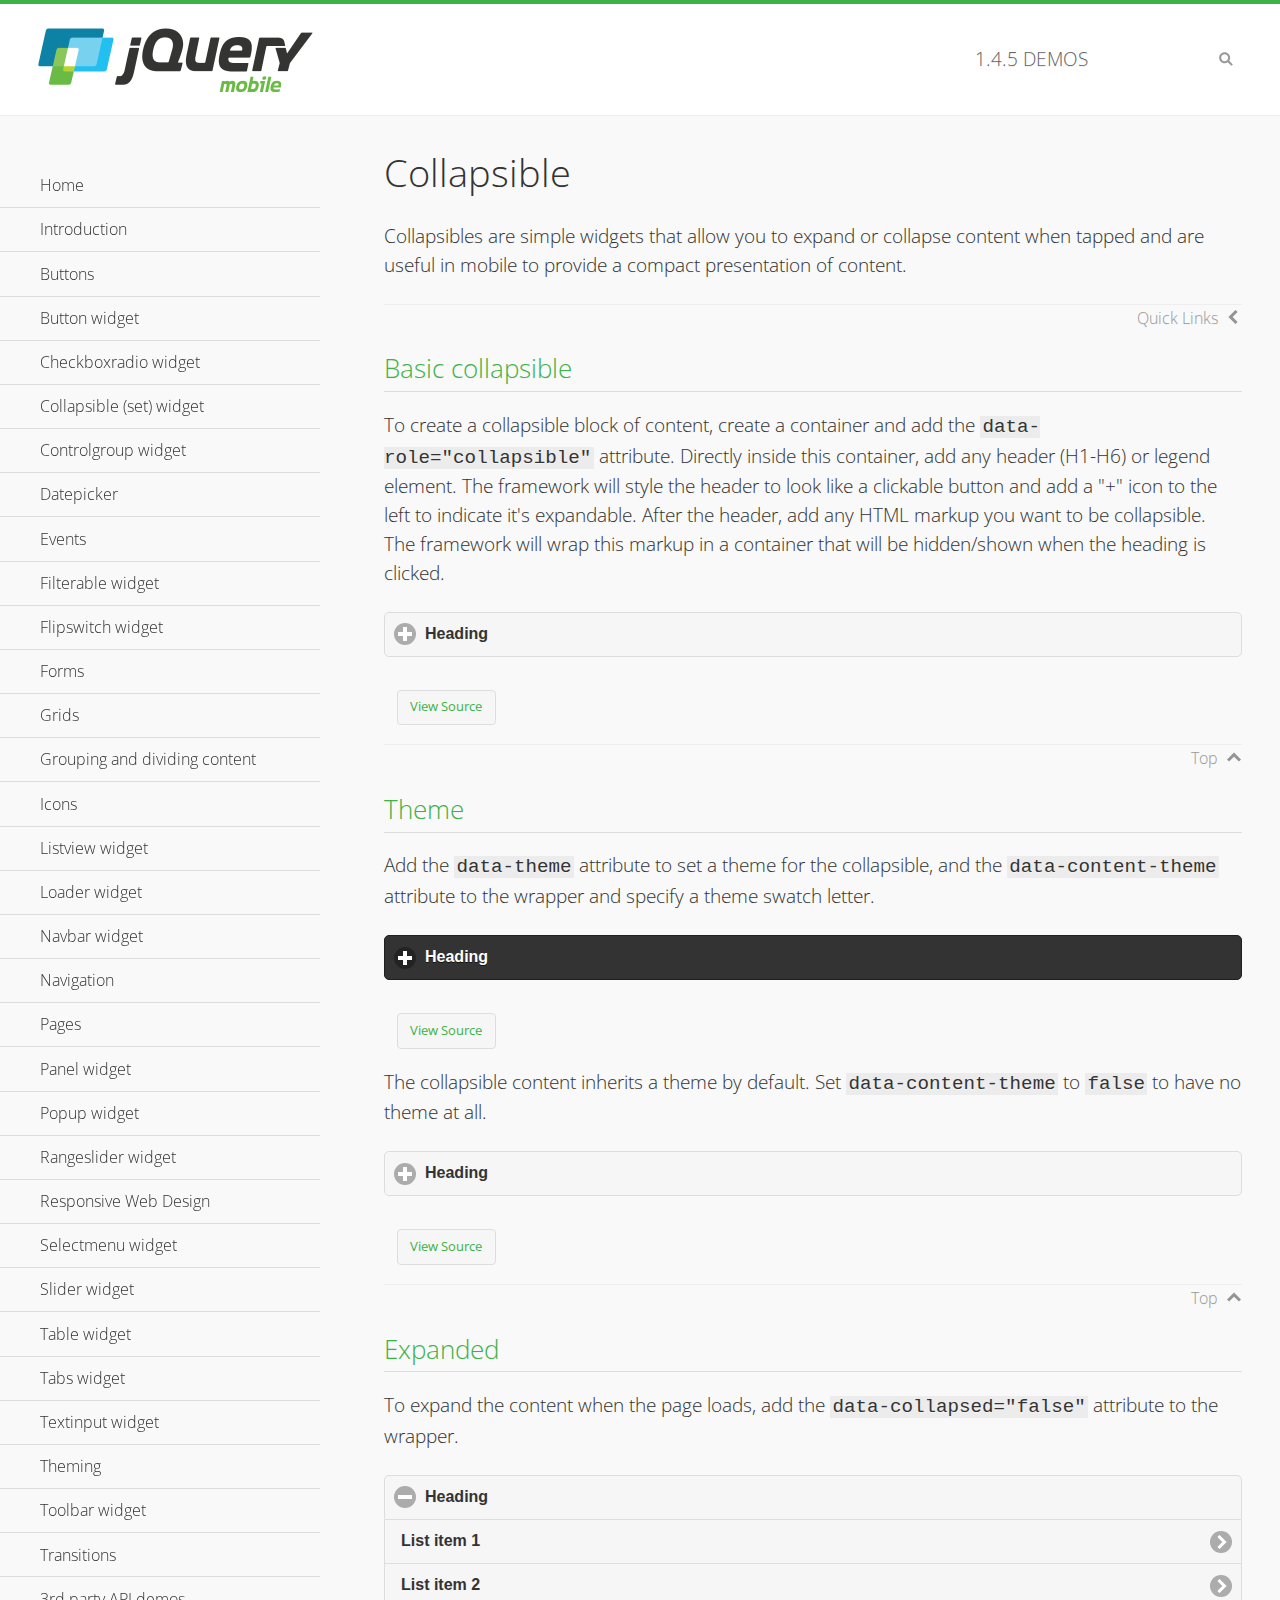
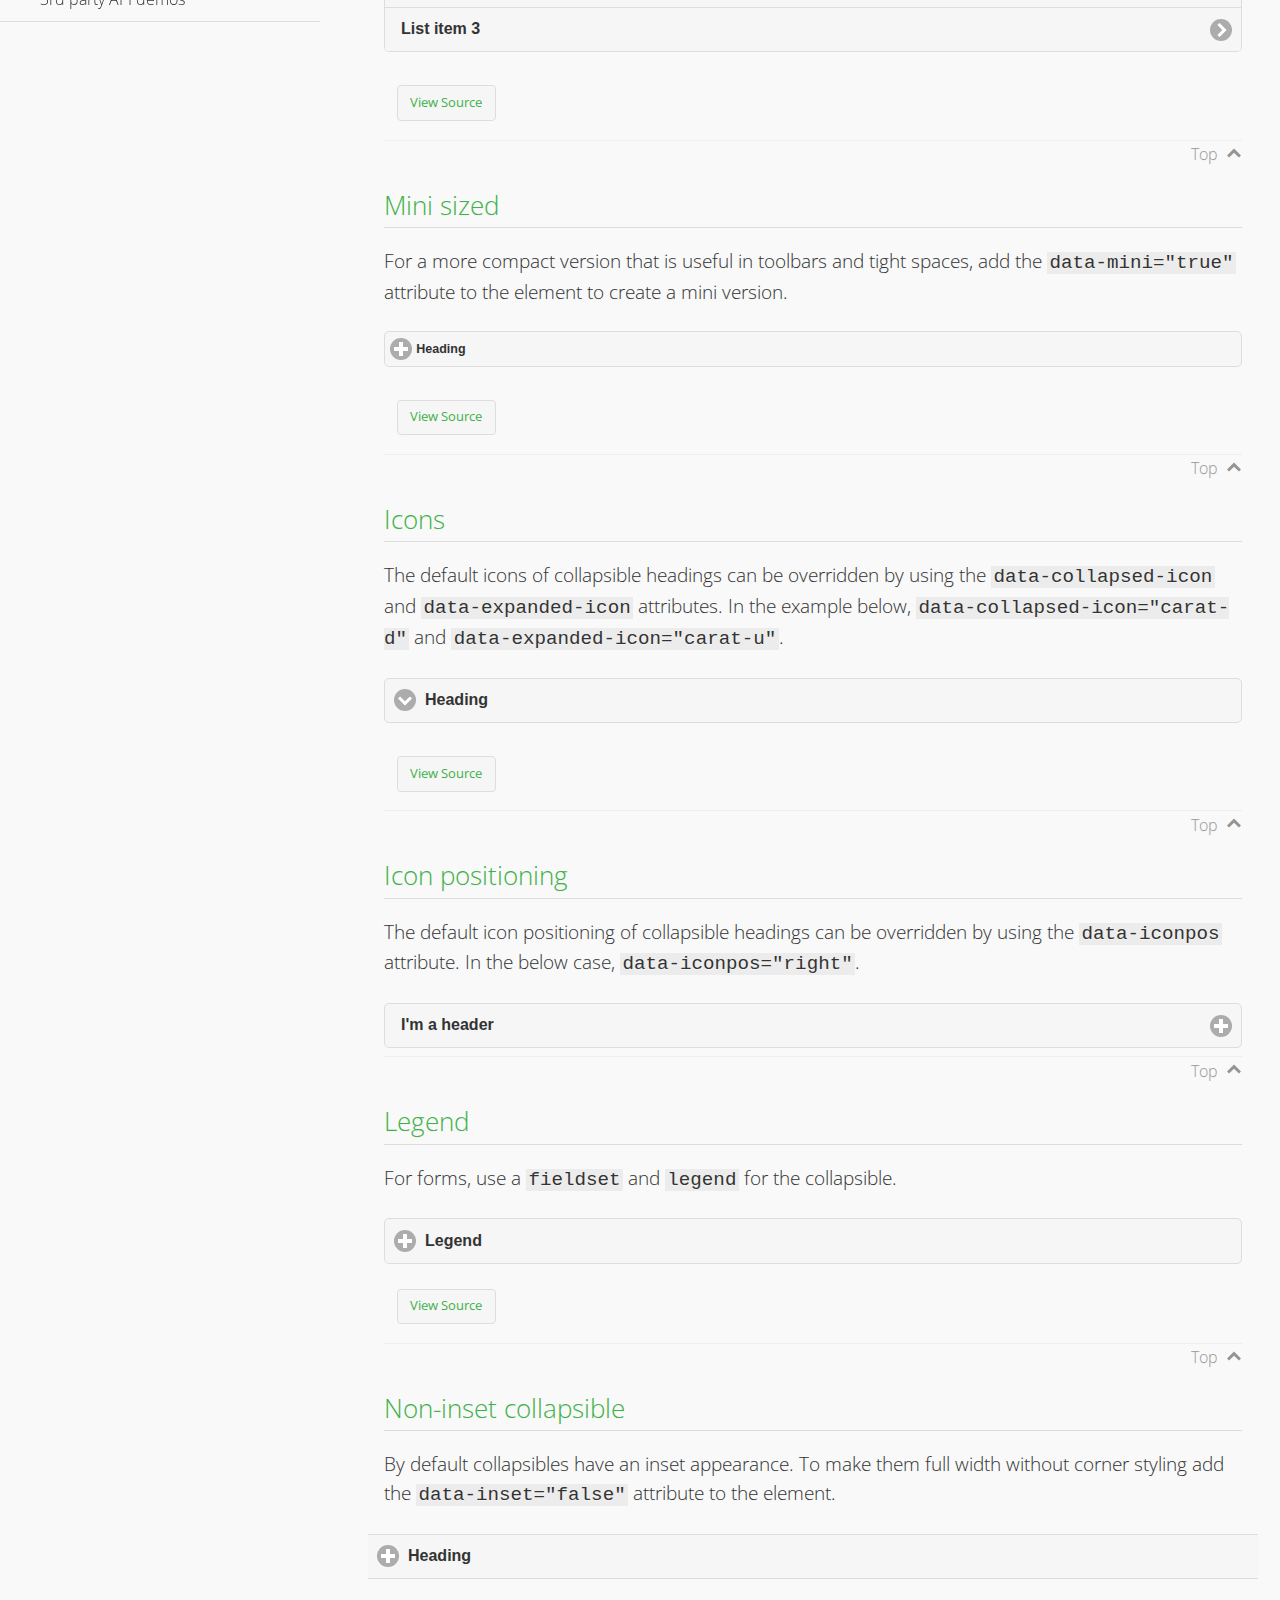
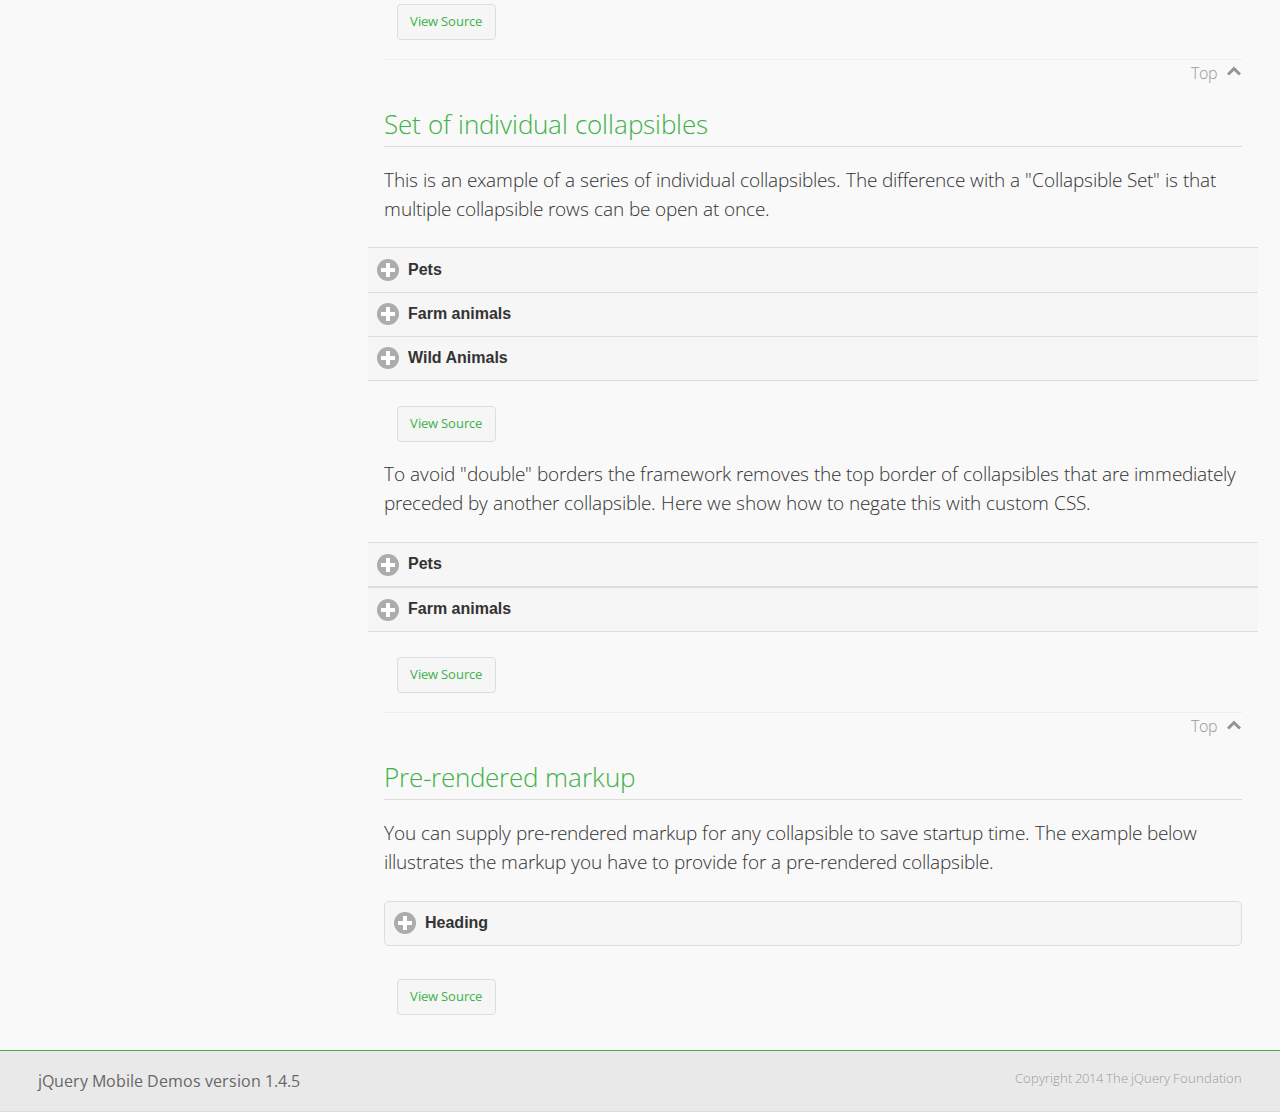
<file: script/jmobile/demos/collapsible/index.html>
<!DOCTYPE html>
<html>
<head>
	<meta charset="utf-8">
	<meta name="viewport" content="width=device-width, initial-scale=1">
	<title>Collapsible - jQuery Mobile Demos</title>
    <link rel="stylesheet" href="../css/themes/default/jquery.mobile-1.4.5.min.css">
    <link rel="stylesheet" href="../_assets/css/jqm-demos.css">
    <link rel="shortcut icon" href="../favicon.ico">
    <link rel="stylesheet" href="http://fonts.googleapis.com/css?family=Open+Sans:300,400,700">
    <script src="../js/jquery.js"></script>
    <script src="../_assets/js/index.js"></script>
    <script src="../js/jquery.mobile-1.4.5.min.js"></script>
    <style id="negateDoubleBorder">
        #demo-borders .ui-collapsible-heading .ui-btn { border-top-width: 1px !important; }
    </style>
</head>
<body>
<div data-role="page" class="jqm-demos" data-quicklinks="true">

    <div data-role="header" class="jqm-header">
		<h2><a href="../" title="jQuery Mobile Demos home"><img src="../_assets/img/jquery-logo.png" alt="jQuery Mobile"></a></h2>
		<p><span class="jqm-version"></span> Demos</p>
        <a href="#" class="jqm-navmenu-link ui-btn ui-btn-icon-notext ui-corner-all ui-icon-bars ui-nodisc-icon ui-alt-icon ui-btn-left">Menu</a>
        <a href="#" class="jqm-search-link ui-btn ui-btn-icon-notext ui-corner-all ui-icon-search ui-nodisc-icon ui-alt-icon ui-btn-right">Search</a>
    </div><!-- /header -->

    <div role="main" class="ui-content jqm-content">

        <h1>Collapsible</h1>

        <p>Collapsibles are simple widgets that allow you to expand or collapse content when tapped and are useful in mobile to provide a compact presentation of content.</p>

        <h2>Basic collapsible</h2>

        <p>To create a collapsible block of content, create a container and add the <code> data-role="collapsible"</code> attribute. Directly inside this container, add any header (H1-H6) or legend element. The framework will style the header to look like a clickable button and add a "+" icon to the left to indicate it's expandable. After the header, add any HTML markup you want to be collapsible. The framework will wrap this markup in a container that will be hidden/shown when the heading is clicked.</p>

        <div data-demo-html="true">
            <div data-role="collapsible">
                <h4>Heading</h4>
                <p>I'm the collapsible content. By default I'm closed, but you can click the header to open me.</p>
            </div>
        </div><!--/demo-html -->

        <h2>Theme</h2>

        <p>Add the <code>data-theme</code> attribute to set a theme for the collapsible, and the <code>data-content-theme</code> attribute to the wrapper and specify a theme swatch letter.</p>

        <div data-demo-html="true">
            <div data-role="collapsible" data-theme="b" data-content-theme="b">
                <h4>Heading</h4>
                <p>I'm the collapsible content with a themed content block set to "b".</p>
            </div>
        </div><!--/demo-html -->

        <p>The collapsible content inherits a theme by default. Set <code>data-content-theme</code> to <code>false</code> to have no theme at all.</p>

        <div data-demo-html="true">
            <div data-role="collapsible" data-content-theme="false">
                <h4>Heading</h4>
                <p>I'm the collapsible content without a theme.</p>
            </div>
        </div><!--/demo-html -->

        <h2>Expanded</h2>

        <p>To expand the content when the page loads, add the <code>data-collapsed="false"</code> attribute to the wrapper.</p>

        <div data-demo-html="true">
            <div data-role="collapsible" data-collapsed="false">
                <h4>Heading</h4>
                <ul data-role="listview">
                    <li><a href="#">List item 1</a></li>
                    <li><a href="#">List item 2</a></li>
                    <li><a href="#">List item 3</a></li>
                </ul>
            </div>
        </div><!--/demo-html -->

        <h2>Mini sized</h2>

        <p>For a more compact version that is useful in toolbars and tight spaces, add the <code>data-mini="true"</code> attribute to the element to create a mini version. </p>

        <div data-demo-html="true">
            <div data-role="collapsible" data-mini="true">
                <h4>Heading</h4>
                <ul data-role="listview">
                    <li><a href="#">List item 1</a></li>
                    <li><a href="#">List item 2</a></li>
                    <li><a href="#">List item 3</a></li>
                </ul>
            </div>
        </div><!--/demo-html -->

            <h2>Icons</h2>

            <p>The default icons of collapsible headings can be overridden by using the <code>data-collapsed-icon</code> and <code>data-expanded-icon</code> attributes. In the example below, <code>data-collapsed-icon="carat-d"</code> and <code>data-expanded-icon="carat-u"</code>.</p>

            <div data-demo-html="true">
                <div data-role="collapsible" data-collapsed-icon="carat-d" data-expanded-icon="carat-u">
                    <h4>Heading</h4>
                    <ul data-role="listview" data-inset="false">
                        <li>Read-only list item 1</li>
                        <li>Read-only list item 2</li>
                        <li>Read-only list item 3</li>
                    </ul>
                </div>
            </div><!--/demo-html -->

            <h2>Icon positioning</h2>

            <p>The default icon positioning of collapsible headings can be overridden by using the <code>data-iconpos</code> attribute. In the below case, <code>data-iconpos="right"</code>.</p>

            <div data-role="collapsible" data-iconpos="right">
                <h3>I'm a header</h3>
                <p><code>data-iconpos="right"</code></p>
            </div>

        <h2>Legend</h2>

        <p>For forms, use a <code>fieldset</code> and <code>legend</code> for the collapsible.</p>
        <div data-demo-html="true">
            <form>
                <fieldset data-role="collapsible">
                    <legend>Legend</legend>

                    <label for="textinput-f">Text Input:</label>
                    <input type="text" name="textinput-f" id="textinput-f" placeholder="Text input" value="">

                    <div data-role="controlgroup">
                        <input type="checkbox" name="checkbox-1-a" id="checkbox-1-a">
                        <label for="checkbox-1-a">One</label>
                        <input type="checkbox" name="checkbox-2-a" id="checkbox-2-a">
                        <label for="checkbox-2-a">Two</label>
                        <input type="checkbox" name="checkbox-3-a" id="checkbox-3-a">
                        <label for="checkbox-3-a">Three</label>
                    </div>
                </fieldset>
            </form>
        </div><!--/demo-html -->

        <h2>Non-inset collapsible</h2>

        <p>By default collapsibles have an inset appearance. To make them full width without corner styling add the <code>data-inset="false"</code> attribute to the element.</p>

        <div data-demo-html="true">
            <div data-role="collapsible" data-inset="false">
                <h4>Heading</h4>
                <p>I'm the collapsible content. By default I'm closed, but you can click the header to open me.</p>
            </div>
        </div><!--/demo-html -->

        <h2>Set of individual collapsibles</h2>

        <p>This is an example of a series of individual collapsibles. The difference with a "Collapsible Set" is that multiple collapsible rows can be open at once.</p>

        <div data-demo-html="true">
            <div data-role="collapsible" data-inset="false">
                <h3>Pets</h3>
                <ul data-role="listview">
                    <li><a href="#">Canary</a></li>
                    <li><a href="#">Cat</a></li>
                    <li><a href="#">Dog</a></li>
                    <li><a href="#">Gerbil</a></li>
                    <li><a href="#">Iguana</a></li>
                    <li><a href="#">Mouse</a></li>
                </ul>
            </div><!-- /collapsible -->
            <div data-role="collapsible" data-inset="false">
                <h3>Farm animals</h3>
                <ul data-role="listview">
                    <li><a href="#">Chicken</a></li>
                    <li><a href="#">Cow</a></li>
                    <li><a href="#">Duck</a></li>
                    <li><a href="#">Horse</a></li>
                    <li><a href="#">Pig</a></li>
                    <li><a href="#">Sheep</a></li>
                </ul>
            </div><!-- /collapsible -->
            <div data-role="collapsible" data-inset="false">
                <h3>Wild Animals</h3>
                <ul data-role="listview">
                    <li><a href="#">Aardvark</a></li>
                    <li><a href="#">Alligator</a></li>
                    <li><a href="#">Ant</a></li>
                    <li><a href="#">Bear</a></li>
                    <li><a href="#">Beaver</a></li>
                    <li><a href="#">Cougar</a></li>
                    <li><a href="#">Dingo</a></li>
                </ul>
            </div><!-- /collapsible -->
        </div><!--/demo-html -->

        <p>To avoid "double" borders the framework removes the top border of collapsibles that are immediately preceded by another collapsible. Here we show how to negate this with custom CSS.</p>

        <div data-demo-html="true" data-demo-css="#negateDoubleBorder">
            <div id="demo-borders">
                <div data-role="collapsible" data-inset="false">
                    <h3>Pets</h3>
                    <ul data-role="listview">
                        <li><a href="#">Canary</a></li>
                        <li><a href="#">Cat</a></li>
                        <li><a href="#">Dog</a></li>
                        <li><a href="#">Gerbil</a></li>
                        <li><a href="#">Iguana</a></li>
                        <li><a href="#">Mouse</a></li>
                    </ul>
                </div><!-- /collapsible -->
                <div data-role="collapsible" data-inset="false">
                    <h3>Farm animals</h3>
                    <ul data-role="listview">
                        <li><a href="#">Chicken</a></li>
                        <li><a href="#">Cow</a></li>
                        <li><a href="#">Duck</a></li>
                        <li><a href="#">Horse</a></li>
                        <li><a href="#">Pig</a></li>
                        <li><a href="#">Sheep</a></li>
                    </ul>
                </div><!-- /collapsible -->
            </div>
        </div><!--/demo-html -->

			<h2>Pre-rendered markup</h2>
			<p>You can supply pre-rendered markup for any collapsible to save startup time. The example below illustrates the markup you have to provide for a pre-rendered collapsible.</p>
				<div data-demo-html="true">
					<div data-role="collapsible" data-enhanced="true" class="ui-collapsible ui-collapsible-inset ui-corner-all ui-collapsible-collapsed">
						<h4 class="ui-collapsible-heading ui-collapsible-heading-collapsed">
							<a href="#" class="ui-collapsible-heading-toggle ui-btn ui-btn-icon-left ui-icon-plus">
							Heading
							<div class="ui-collapsible-heading-status"> click to expand contents</div>
							</a>
						</h4>
						<div class="ui-collapsible-content ui-collapsible-content-collapsed" aria-hidden="true">
						<p>I'm the collapsible content. By default I'm closed, but you can click the header to open me.</p>
						</div>
					</div>
				</div>

	</div><!-- /content -->
	    <div data-role="panel" class="jqm-navmenu-panel" data-position="left" data-display="overlay" data-theme="a">
	    	<ul class="jqm-list ui-alt-icon ui-nodisc-icon">
<li data-filtertext="demos homepage" data-icon="home"><a href=".././">Home</a></li>
<li data-filtertext="introduction overview getting started"><a href="../intro/" data-ajax="false">Introduction</a></li>
<li data-filtertext="buttons button markup buttonmarkup method anchor link button element"><a href="../button-markup/" data-ajax="false">Buttons</a></li>
<li data-filtertext="form button widget input button submit reset"><a href="../button/" data-ajax="false">Button widget</a></li>
<li data-role="collapsible" data-enhanced="true" data-collapsed-icon="carat-d" data-expanded-icon="carat-u" data-iconpos="right" data-inset="false" class="ui-collapsible ui-collapsible-themed-content ui-collapsible-collapsed">
	<h3 class="ui-collapsible-heading ui-collapsible-heading-collapsed">
		<a href="#" class="ui-collapsible-heading-toggle ui-btn ui-btn-icon-right ui-btn-inherit ui-icon-carat-d">
		    Checkboxradio widget<span class="ui-collapsible-heading-status"> click to expand contents</span>
		</a>
	</h3>
	<div class="ui-collapsible-content ui-body-inherit ui-collapsible-content-collapsed" aria-hidden="true">
		<ul>
			<li data-filtertext="form checkboxradio widget checkbox input checkboxes controlgroups"><a href="../checkboxradio-checkbox/" data-ajax="false">Checkboxes</a></li>
			<li data-filtertext="form checkboxradio widget radio input radio buttons controlgroups"><a href="../checkboxradio-radio/" data-ajax="false">Radio buttons</a></li>
		</ul>
	</div>
</li>
<li data-role="collapsible" data-enhanced="true" data-collapsed-icon="carat-d" data-expanded-icon="carat-u" data-iconpos="right" data-inset="false" class="ui-collapsible ui-collapsible-themed-content ui-collapsible-collapsed">
	<h3 class="ui-collapsible-heading ui-collapsible-heading-collapsed">
		<a href="#" class="ui-collapsible-heading-toggle ui-btn ui-btn-icon-right ui-btn-inherit ui-icon-carat-d">
			Collapsible (set) widget<span class="ui-collapsible-heading-status"> click to expand contents</span>
		</a>
	</h3>
	<div class="ui-collapsible-content ui-body-inherit ui-collapsible-content-collapsed" aria-hidden="true">
		<ul>
			<li data-filtertext="collapsibles content formatting"><a href="../collapsible/" data-ajax="false">Collapsible</a></li>
			<li data-filtertext="dynamic collapsible set accordion append expand"><a href="../collapsible-dynamic/" data-ajax="false">Dynamic collapsibles</a></li>
			<li data-filtertext="accordions collapsible set widget content formatting grouped collapsibles"><a href="../collapsibleset/" data-ajax="false">Collapsible set</a></li>
		</ul>
	</div>
</li>
<li data-role="collapsible" data-enhanced="true" data-collapsed-icon="carat-d" data-expanded-icon="carat-u" data-iconpos="right" data-inset="false" class="ui-collapsible ui-collapsible-themed-content ui-collapsible-collapsed">
	<h3 class="ui-collapsible-heading ui-collapsible-heading-collapsed">
		<a href="#" class="ui-collapsible-heading-toggle ui-btn ui-btn-icon-right ui-btn-inherit ui-icon-carat-d">
			Controlgroup widget<span class="ui-collapsible-heading-status"> click to expand contents</span>
		</a>
	</h3>
	<div class="ui-collapsible-content ui-body-inherit ui-collapsible-content-collapsed" aria-hidden="true">
		<ul>
			<li data-filtertext="controlgroups selectmenu checkboxradio input grouped buttons horizontal vertical"><a href="../controlgroup/" data-ajax="false">Controlgroup</a></li>
			<li data-filtertext="dynamic controlgroup dynamically add buttons"><a href="../controlgroup-dynamic/" data-ajax="false">Dynamic controlgroups</a></li>
		</ul>
	</div>
</li>
<li data-filtertext="form datepicker widget date input"><a href="../datepicker/" data-ajax="false">Datepicker</a></li>
<li data-role="collapsible" data-enhanced="true" data-collapsed-icon="carat-d" data-expanded-icon="carat-u" data-iconpos="right" data-inset="false" class="ui-collapsible ui-collapsible-themed-content ui-collapsible-collapsed">
	<h3 class="ui-collapsible-heading ui-collapsible-heading-collapsed">
		<a href="#" class="ui-collapsible-heading-toggle ui-btn ui-btn-icon-right ui-btn-inherit ui-icon-carat-d">
			Events<span class="ui-collapsible-heading-status"> click to expand contents</span>
		</a>
	</h3>
	<div class="ui-collapsible-content ui-body-inherit ui-collapsible-content-collapsed" aria-hidden="true">
		<ul>
			<li data-filtertext="swipe to delete list items listviews swipe events"><a href="../swipe-list/" data-ajax="false">Swipe list items</a></li>
			<li data-filtertext="swipe to navigate swipe page navigation swipe events"><a href="../swipe-page/" data-ajax="false">Swipe page navigation</a></li>
		</ul>
	</div>
</li>
<li data-filtertext="filterable filter elements sorting searching listview table"><a href="../filterable/" data-ajax="false">Filterable widget</a></li>
<li data-filtertext="form flipswitch widget flip toggle switch binary select checkbox input"><a href="../flipswitch/" data-ajax="false">Flipswitch widget</a></li>
<li data-role="collapsible" data-enhanced="true" data-collapsed-icon="carat-d" data-expanded-icon="carat-u" data-iconpos="right" data-inset="false" class="ui-collapsible ui-collapsible-themed-content ui-collapsible-collapsed">
	<h3 class="ui-collapsible-heading ui-collapsible-heading-collapsed">
		<a href="#" class="ui-collapsible-heading-toggle ui-btn ui-btn-icon-right ui-btn-inherit ui-icon-carat-d">
			Forms<span class="ui-collapsible-heading-status"> click to expand contents</span>
		</a>
	</h3>
	<div class="ui-collapsible-content ui-body-inherit ui-collapsible-content-collapsed" aria-hidden="true">
		<ul>
			<li data-filtertext="forms text checkbox radio range button submit reset inputs selects textarea slider flipswitch label form elements"><a href="../forms/" data-ajax="false">Forms</a></li>
			<li data-filtertext="form hide labels hidden accessible ui-hidden-accessible forms"><a href="../forms-label-hidden-accessible/" data-ajax="false">Hide labels</a></li>
			<li data-filtertext="form field containers fieldcontain ui-field-contain forms"><a href="../forms-field-contain/" data-ajax="false">Field containers</a></li>
			<li data-filtertext="forms disabled form elements"><a href="../forms-disabled/" data-ajax="false">Forms disabled</a></li>
			<li data-filtertext="forms gallery examples overview forms text checkbox radio range button submit reset inputs selects textarea slider flipswitch label form elements"><a href="../forms-gallery/" data-ajax="false">Forms gallery</a></li>
		</ul>
	</div>
</li>
<li data-role="collapsible" data-enhanced="true" data-collapsed-icon="carat-d" data-expanded-icon="carat-u" data-iconpos="right" data-inset="false" class="ui-collapsible ui-collapsible-themed-content ui-collapsible-collapsed">
	<h3 class="ui-collapsible-heading ui-collapsible-heading-collapsed">
		<a href="#" class="ui-collapsible-heading-toggle ui-btn ui-btn-icon-right ui-btn-inherit ui-icon-carat-d">
			Grids<span class="ui-collapsible-heading-status"> click to expand contents</span>
		</a>
	</h3>
	<div class="ui-collapsible-content ui-body-inherit ui-collapsible-content-collapsed" aria-hidden="true">
		<ul>
			<li data-filtertext="grids columns blocks content formatting rwd responsive css framework"><a href="../grids/" data-ajax="false">Grids</a></li>
			<li data-filtertext="buttons in grids css framework"><a href="../grids-buttons/" data-ajax="false">Buttons in grids</a></li>
			<li data-filtertext="custom responsive grids rwd css framework"><a href="../grids-custom-responsive/" data-ajax="false">Custom responsive grids</a></li>
		</ul>
	</div>
</li>
<li data-filtertext="blocks content formatting sections heading"><a href="../body-bar-classes/" data-ajax="false">Grouping and dividing content</a></li>
<li data-role="collapsible" data-enhanced="true" data-collapsed-icon="carat-d" data-expanded-icon="carat-u" data-iconpos="right" data-inset="false" class="ui-collapsible ui-collapsible-themed-content ui-collapsible-collapsed">
	<h3 class="ui-collapsible-heading ui-collapsible-heading-collapsed">
		<a href="#" class="ui-collapsible-heading-toggle ui-btn ui-btn-icon-right ui-btn-inherit ui-icon-carat-d">
			Icons<span class="ui-collapsible-heading-status"> click to expand contents</span>
		</a>
	</h3>
	<div class="ui-collapsible-content ui-body-inherit ui-collapsible-content-collapsed" aria-hidden="true">
		<ul>
			<li data-filtertext="button icons svg disc alt custom icon position"><a href="../icons/" data-ajax="false">Icons</a></li>
			<li data-filtertext=""><a href="../icons-grunticon/" data-ajax="false">Grunticon loader</a></li>
		</ul>
	</div>
</li>
<li data-role="collapsible" data-enhanced="true" data-collapsed-icon="carat-d" data-expanded-icon="carat-u" data-iconpos="right" data-inset="false" class="ui-collapsible ui-collapsible-themed-content ui-collapsible-collapsed">
	<h3 class="ui-collapsible-heading ui-collapsible-heading-collapsed">
		<a href="#" class="ui-collapsible-heading-toggle ui-btn ui-btn-icon-right ui-btn-inherit ui-icon-carat-d">
			Listview widget<span class="ui-collapsible-heading-status"> click to expand contents</span>
		</a>
	</h3>
	<div class="ui-collapsible-content ui-body-inherit ui-collapsible-content-collapsed" aria-hidden="true">
		<ul>
			<li data-filtertext="listview widget thumbnails icons nested split button collapsible ul ol"><a href="../listview/" data-ajax="false">Listview</a></li>
			<li data-filtertext="autocomplete filterable reveal listview filtertextbeforefilter placeholder"><a href="../listview-autocomplete/" data-ajax="false">Listview autocomplete</a></li>
			<li data-filtertext="autocomplete filterable reveal listview remote data filtertextbeforefilter placeholder"><a href="../listview-autocomplete-remote/" data-ajax="false">Listview autocomplete remote data</a></li>
			<li data-filtertext="autodividers anchor jump scroll linkbars listview lists ul ol"><a href="../listview-autodividers-linkbar/" data-ajax="false">Listview autodividers linkbar</a></li>
			<li data-filtertext="listview autodividers selector autodividersselector lists ul ol"><a href="../listview-autodividers-selector/" data-ajax="false">Listview autodividers selector</a></li>
			<li data-filtertext="listview nested list items"><a href="../listview-nested-lists/" data-ajax="false">Nested Listviews</a></li>
			<li data-filtertext="listview collapsible list items flat"><a href="../listview-collapsible-item-flat/" data-ajax="false">Listview collapsible list items (flat)</a></li>
			<li data-filtertext="listview collapsible list indented"><a href="../listview-collapsible-item-indented/" data-ajax="false">Listview collapsible list items (indented)</a></li>
			<li data-filtertext="grid listview responsive grids responsive listviews lists ul"><a href="../listview-grid/" data-ajax="false">Listview responsive grid</a></li>
		</ul>
	</div>
</li>
<li data-filtertext="loader widget page loading navigation overlay spinner"><a href="../loader/" data-ajax="false">Loader widget</a></li>
<li data-filtertext="navbar widget navmenu toolbars header footer"><a href="../navbar/" data-ajax="false">Navbar widget</a></li>
<li data-role="collapsible" data-enhanced="true" data-collapsed-icon="carat-d" data-expanded-icon="carat-u" data-iconpos="right" data-inset="false" class="ui-collapsible ui-collapsible-themed-content ui-collapsible-collapsed">
	<h3 class="ui-collapsible-heading ui-collapsible-heading-collapsed">
		<a href="#" class="ui-collapsible-heading-toggle ui-btn ui-btn-icon-right ui-btn-inherit ui-icon-carat-d">
			Navigation<span class="ui-collapsible-heading-status"> click to expand contents</span>
		</a>
	</h3>
	<div class="ui-collapsible-content ui-body-inherit ui-collapsible-content-collapsed" aria-hidden="true">
		<ul>
			<li data-filtertext="ajax navigation navigate widget history event method"><a href="../navigation/" data-ajax="false">Navigation</a></li>
			<li data-filtertext="linking pages page links navigation ajax prefetch cache"><a href="../navigation-linking-pages/" data-ajax="false">Linking pages</a></li>
			<!-- <li data-filtertext="php redirect server redirection server-side navigation"><a href="../navigation-php-redirect/" data-ajax="false">PHP redirect demo</a></li>-->
			<li data-filtertext="navigation redirection hash query"><a href="../navigation-hash-processing/" data-ajax="false">Hash processing demo</a></li>
			<li data-filtertext="navigation redirection hash query"><a href="../page-events/" data-ajax="false">Page Navigation Events</a></li>
		</ul>
	</div>
</li>
<li data-role="collapsible" data-enhanced="true" data-collapsed-icon="carat-d" data-expanded-icon="carat-u" data-iconpos="right" data-inset="false" class="ui-collapsible ui-collapsible-themed-content ui-collapsible-collapsed">
	<h3 class="ui-collapsible-heading ui-collapsible-heading-collapsed">
		<a href="#" class="ui-collapsible-heading-toggle ui-btn ui-btn-icon-right ui-btn-inherit ui-icon-carat-d">
			Pages<span class="ui-collapsible-heading-status"> click to expand contents</span>
		</a>
	</h3>
	<div class="ui-collapsible-content ui-body-inherit ui-collapsible-content-collapsed" aria-hidden="true">
		<ul>
			<li data-filtertext="pages page widget ajax navigation"><a href="../pages/" data-ajax="false">Pages</a></li>
			<li data-filtertext="single page"><a href="../pages-single-page/" data-ajax="false">Single page</a></li>
			<li data-filtertext="multipage multi-page page"><a href="../pages-multi-page/" data-ajax="false">Multi-page template</a></li>
			<li data-filtertext="dialog page widget modal popup"><a href="../pages-dialog/" data-ajax="false">Dialog page</a></li>
		</ul>
	</div>
</li>
<li data-role="collapsible" data-enhanced="true" data-collapsed-icon="carat-d" data-expanded-icon="carat-u" data-iconpos="right" data-inset="false" class="ui-collapsible ui-collapsible-themed-content ui-collapsible-collapsed">
	<h3 class="ui-collapsible-heading ui-collapsible-heading-collapsed">
		<a href="#" class="ui-collapsible-heading-toggle ui-btn ui-btn-icon-right ui-btn-inherit ui-icon-carat-d">
			Panel widget<span class="ui-collapsible-heading-status"> click to expand contents</span>
		</a>
	</h3>
	<div class="ui-collapsible-content ui-body-inherit ui-collapsible-content-collapsed" aria-hidden="true">
		<ul>
			<li data-filtertext="panel widget sliding panels reveal push overlay responsive"><a href="../panel/" data-ajax="false">Panel</a></li>
			<li data-filtertext=""><a href="../panel-external/" data-ajax="false">External panels</a></li>
			<li data-filtertext="panel "><a href="../panel-fixed/" data-ajax="false">Fixed panels</a></li>
			<li data-filtertext="panel slide panels sliding panels shadow rwd responsive breakpoint"><a href="../panel-responsive/" data-ajax="false">Panels responsive</a></li>
			<li data-filtertext="panel custom style custom panel width reveal shadow listview panel styling page background wrapper"><a href="../panel-styling/" data-ajax="false">Custom panel style</a></li>
			<li data-filtertext="panel open on swipe"><a href="../panel-swipe-open/" data-ajax="false">Panel open on swipe</a></li>
			<li data-filtertext="panels outside page internal external toolbars"><a href="../panel-external-internal/" data-ajax="false">Panel external and internal</a></li>
		</ul>
	</div>
</li>
<li data-role="collapsible" data-enhanced="true" data-collapsed-icon="carat-d" data-expanded-icon="carat-u" data-iconpos="right" data-inset="false" class="ui-collapsible ui-collapsible-themed-content ui-collapsible-collapsed">
	<h3 class="ui-collapsible-heading ui-collapsible-heading-collapsed">
		<a href="#" class="ui-collapsible-heading-toggle ui-btn ui-btn-icon-right ui-btn-inherit ui-icon-carat-d">
			Popup widget<span class="ui-collapsible-heading-status"> click to expand contents</span>
		</a>
	</h3>
	<div class="ui-collapsible-content ui-body-inherit ui-collapsible-content-collapsed" aria-hidden="true">
		<ul>
			<li data-filtertext="popup widget popups dialog modal transition tooltip lightbox form overlay screen flip pop fade transition"><a href="../popup/" data-ajax="false">Popup</a></li>
			<li data-filtertext="popup alignment position"><a href="../popup-alignment/" data-ajax="false">Popup alignment</a></li>
			<li data-filtertext="popup arrow size popups popover"><a href="../popup-arrow-size/" data-ajax="false">Popup arrow size</a></li>
			<li data-filtertext="dynamic popups popup images lightbox"><a href="../popup-dynamic/" data-ajax="false">Dynamic popups</a></li>
			<li data-filtertext="popups with iframes scaling"><a href="../popup-iframe/" data-ajax="false">Popups with iframes</a></li>
			<li data-filtertext="popup image scaling"><a href="../popup-image-scaling/" data-ajax="false">Popup image scaling</a></li>
			<li data-filtertext="external popup outside multi-page"><a href="../popup-outside-multipage/" data-ajax="false">Popup outside multi-page</a></li>
		</ul>
	</div>
</li>
<li data-filtertext="form rangeslider widget dual sliders dual handle sliders range input"><a href="../rangeslider/" data-ajax="false">Rangeslider widget</a></li>
<li data-filtertext="responsive web design rwd adaptive progressive enhancement PE accessible mobile breakpoints media query media queries"><a href="../rwd/" data-ajax="false">Responsive Web Design</a></li>
<li data-role="collapsible" data-enhanced="true" data-collapsed-icon="carat-d" data-expanded-icon="carat-u" data-iconpos="right" data-inset="false" class="ui-collapsible ui-collapsible-themed-content ui-collapsible-collapsed">
	<h3 class="ui-collapsible-heading ui-collapsible-heading-collapsed">
		<a href="#" class="ui-collapsible-heading-toggle ui-btn ui-btn-icon-right ui-btn-inherit ui-icon-carat-d">
			Selectmenu widget<span class="ui-collapsible-heading-status"> click to expand contents</span>
		</a>
	</h3>
	<div class="ui-collapsible-content ui-body-inherit ui-collapsible-content-collapsed" aria-hidden="true">
		<ul>
			<li data-filtertext="form selectmenu widget select input custom select menu selects"><a href="../selectmenu/" data-ajax="false">Selectmenu</a></li>
			<li data-filtertext="form custom select menu selectmenu widget custom menu option optgroup multiple selects"><a href="../selectmenu-custom/" data-ajax="false">Custom select menu</a></li>
			<li data-filtertext="filterable select filter popup dialog"><a href="../selectmenu-custom-filter/" data-ajax="false">Custom select menu with filter</a></li>
		</ul>
	</div>
</li>
<li data-role="collapsible" data-enhanced="true" data-collapsed-icon="carat-d" data-expanded-icon="carat-u" data-iconpos="right" data-inset="false" class="ui-collapsible ui-collapsible-themed-content ui-collapsible-collapsed">
	<h3 class="ui-collapsible-heading ui-collapsible-heading-collapsed">
		<a href="#" class="ui-collapsible-heading-toggle ui-btn ui-btn-icon-right ui-btn-inherit ui-icon-carat-d">
			Slider widget<span class="ui-collapsible-heading-status"> click to expand contents</span>
		</a>
	</h3>
	<div class="ui-collapsible-content ui-body-inherit ui-collapsible-content-collapsed" aria-hidden="true">
		<ul>
			<li data-filtertext="form slider widget range input single sliders"><a href="../slider/" data-ajax="false">Slider</a></li>
			<li data-filtertext="form slider widget flipswitch slider binary select flip toggle switch"><a href="../slider-flipswitch/" data-ajax="false">Slider flip toggle switch</a></li>
			<li data-filtertext="form slider tooltip handle value input range sliders"><a href="../slider-tooltip/" data-ajax="false">Slider tooltip</a></li>
		</ul>
	</div>
</li>
<li data-role="collapsible" data-enhanced="true" data-collapsed-icon="carat-d" data-expanded-icon="carat-u" data-iconpos="right" data-inset="false" class="ui-collapsible ui-collapsible-themed-content ui-collapsible-collapsed">
	<h3 class="ui-collapsible-heading ui-collapsible-heading-collapsed">
		<a href="#" class="ui-collapsible-heading-toggle ui-btn ui-btn-icon-right ui-btn-inherit ui-icon-carat-d">
			Table widget<span class="ui-collapsible-heading-status"> click to expand contents</span>
		</a>
	</h3>
	<div class="ui-collapsible-content ui-body-inherit ui-collapsible-content-collapsed" aria-hidden="true">
		<ul>
			<li data-filtertext="table widget reflow column toggle th td responsive tables rwd hide show tabular"><a href="../table-column-toggle/" data-ajax="false">Table Column Toggle</a></li>
			<li data-filtertext="table column toggle phone comparison demo"><a href="../table-column-toggle-example/" data-ajax="false">Table Column Toggle demo</a></li>
			<li data-filtertext="responsive tables table column toggle heading groups rwd breakpoint"><a href="../table-column-toggle-heading-groups/" data-ajax="false">Table Column Toggle heading groups</a></li>
			<li data-filtertext="responsive tables table column toggle hide rwd breakpoint customization options"><a href="../table-column-toggle-options/" data-ajax="false">Table Column Toggle options</a></li>
			<li data-filtertext="table reflow th td responsive rwd columns tabular"><a href="../table-reflow/" data-ajax="false">Table Reflow</a></li>
			<li data-filtertext="responsive tables table reflow heading groups rwd breakpoint"><a href="../table-reflow-heading-groups/" data-ajax="false">Table Reflow heading groups</a></li>
			<li data-filtertext="responsive tables table reflow stripes strokes table style"><a href="../table-reflow-stripes-strokes/" data-ajax="false">Table Reflow stripes and strokes</a></li>
			<li data-filtertext="responsive tables table reflow stack custom styles"><a href="../table-reflow-styling/" data-ajax="false">Table Reflow custom styles</a></li>
		</ul>
	</div>
</li>
<li data-filtertext="ui tabs widget"><a href="../tabs/" data-ajax="false">Tabs widget</a></li>
<li data-filtertext="form textinput widget text input textarea number date time tel email file color password"><a href="../textinput/" data-ajax="false">Textinput widget</a></li>
<li data-role="collapsible" data-enhanced="true" data-collapsed-icon="carat-d" data-expanded-icon="carat-u" data-iconpos="right" data-inset="false" class="ui-collapsible ui-collapsible-themed-content ui-collapsible-collapsed">
	<h3 class="ui-collapsible-heading ui-collapsible-heading-collapsed">
		<a href="#" class="ui-collapsible-heading-toggle ui-btn ui-btn-icon-right ui-btn-inherit ui-icon-carat-d">
			Theming<span class="ui-collapsible-heading-status"> click to expand contents</span>
		</a>
	</h3>
	<div class="ui-collapsible-content ui-body-inherit ui-collapsible-content-collapsed" aria-hidden="true">
		<ul>
			<li data-filtertext="default theme swatches theming style css"><a href="../theme-default/" data-ajax="false">Default theme</a></li>
			<li data-filtertext="classic theme old theme swatches theming style css"><a href="../theme-classic/" data-ajax="false">Classic theme</a></li>
		</ul>
	</div>
</li>
<li data-role="collapsible" data-enhanced="true" data-collapsed-icon="carat-d" data-expanded-icon="carat-u" data-iconpos="right" data-inset="false" class="ui-collapsible ui-collapsible-themed-content ui-collapsible-collapsed">
	<h3 class="ui-collapsible-heading ui-collapsible-heading-collapsed">
		<a href="#" class="ui-collapsible-heading-toggle ui-btn ui-btn-icon-right ui-btn-inherit ui-icon-carat-d">
			Toolbar widget<span class="ui-collapsible-heading-status"> click to expand contents</span>
		</a>
	</h3>
	<div class="ui-collapsible-content ui-body-inherit ui-collapsible-content-collapsed" aria-hidden="true">
		<ul>
			<li data-filtertext="toolbar widget header footer toolbars fixed fullscreen external sections"><a href="../toolbar/" data-ajax="false">Toolbar</a></li>
			<li data-filtertext="dynamic toolbars dynamically add toolbar header footer"><a href="../toolbar-dynamic/" data-ajax="false">Dynamic toolbars</a></li>
			<li data-filtertext="external toolbars header footer"><a href="../toolbar-external/" data-ajax="false">External toolbars</a></li>
			<li data-filtertext="fixed toolbars header footer"><a href="../toolbar-fixed/" data-ajax="false">Fixed toolbars</a></li>
			<li data-filtertext="fixed fullscreen toolbars header footer"><a href="../toolbar-fixed-fullscreen/" data-ajax="false">Fullscreen toolbars</a></li>
			<li data-filtertext="external fixed toolbars header footer"><a href="../toolbar-fixed-external/" data-ajax="false">Fixed external toolbars</a></li>
			<li data-filtertext="external persistent toolbars header footer navbar navmenu"><a href="../toolbar-fixed-persistent/" data-ajax="false">Persistent toolbars</a></li>
			<li data-filtertext="external ajax optimized toolbars persistent toolbars header footer navbar"><a href="../toolbar-fixed-persistent-optimized/" data-ajax="false">Ajax optimized toolbars</a></li>
			<li data-filtertext="form in toolbars header footer"><a href="../toolbar-fixed-forms/" data-ajax="false">Form in toolbar</a></li>
		</ul>
	</div>
</li>
<li data-filtertext="page transitions animated pages popup navigation flip slide fade pop"><a href="../transitions/" data-ajax="false">Transitions</a></li>
<li data-role="collapsible" data-enhanced="true" data-collapsed-icon="carat-d" data-expanded-icon="carat-u" data-iconpos="right" data-inset="false" class="ui-collapsible ui-collapsible-themed-content ui-collapsible-collapsed">
	<h3 class="ui-collapsible-heading ui-collapsible-heading-collapsed">
		<a href="#" class="ui-collapsible-heading-toggle ui-btn ui-btn-icon-right ui-btn-inherit ui-icon-carat-d">
			3rd party API demos<span class="ui-collapsible-heading-status"> click to expand contents</span>
		</a>
	</h3>
	<div class="ui-collapsible-content ui-body-inherit ui-collapsible-content-collapsed" aria-hidden="true">
		<ul>
			<li data-filtertext="backbone requirejs navigation router"><a href="../backbone-requirejs/" data-ajax="false">Backbone RequireJS</a></li>
			<li data-filtertext="google maps geolocation demo"><a href="../map-geolocation/" data-ajax="false">Google Maps geolocation</a></li>
			<li data-filtertext="google maps hybrid"><a href="../map-list-toggle/" data-ajax="false">Google Maps list toggle</a></li>
		</ul>
	</div>
</li>



		     </ul>
		</div><!-- /panel -->


	<div data-role="footer" data-position="fixed" data-tap-toggle="false" class="jqm-footer">
		<p>jQuery Mobile Demos version <span class="jqm-version"></span></p>
		<p>Copyright 2014 The jQuery Foundation</p>
	</div><!-- /footer -->
	<!-- TODO: This should become an external panel so we can add input to markup (unique ID) -->
    <div data-role="panel" class="jqm-search-panel" data-position="right" data-display="overlay" data-theme="a">
		<div class="jqm-search">
			<ul class="jqm-list" data-filter-placeholder="Search demos..." data-filter-reveal="true">
<li data-filtertext="demos homepage" data-icon="home"><a href=".././">Home</a></li>
<li data-filtertext="introduction overview getting started"><a href="../intro/" data-ajax="false">Introduction</a></li>
<li data-filtertext="buttons button markup buttonmarkup method anchor link button element"><a href="../button-markup/" data-ajax="false">Buttons</a></li>
<li data-filtertext="form button widget input button submit reset"><a href="../button/" data-ajax="false">Button widget</a></li>
<li data-role="collapsible" data-enhanced="true" data-collapsed-icon="carat-d" data-expanded-icon="carat-u" data-iconpos="right" data-inset="false" class="ui-collapsible ui-collapsible-themed-content ui-collapsible-collapsed">
	<h3 class="ui-collapsible-heading ui-collapsible-heading-collapsed">
		<a href="#" class="ui-collapsible-heading-toggle ui-btn ui-btn-icon-right ui-btn-inherit ui-icon-carat-d">
		    Checkboxradio widget<span class="ui-collapsible-heading-status"> click to expand contents</span>
		</a>
	</h3>
	<div class="ui-collapsible-content ui-body-inherit ui-collapsible-content-collapsed" aria-hidden="true">
		<ul>
			<li data-filtertext="form checkboxradio widget checkbox input checkboxes controlgroups"><a href="../checkboxradio-checkbox/" data-ajax="false">Checkboxes</a></li>
			<li data-filtertext="form checkboxradio widget radio input radio buttons controlgroups"><a href="../checkboxradio-radio/" data-ajax="false">Radio buttons</a></li>
		</ul>
	</div>
</li>
<li data-role="collapsible" data-enhanced="true" data-collapsed-icon="carat-d" data-expanded-icon="carat-u" data-iconpos="right" data-inset="false" class="ui-collapsible ui-collapsible-themed-content ui-collapsible-collapsed">
	<h3 class="ui-collapsible-heading ui-collapsible-heading-collapsed">
		<a href="#" class="ui-collapsible-heading-toggle ui-btn ui-btn-icon-right ui-btn-inherit ui-icon-carat-d">
			Collapsible (set) widget<span class="ui-collapsible-heading-status"> click to expand contents</span>
		</a>
	</h3>
	<div class="ui-collapsible-content ui-body-inherit ui-collapsible-content-collapsed" aria-hidden="true">
		<ul>
			<li data-filtertext="collapsibles content formatting"><a href="../collapsible/" data-ajax="false">Collapsible</a></li>
			<li data-filtertext="dynamic collapsible set accordion append expand"><a href="../collapsible-dynamic/" data-ajax="false">Dynamic collapsibles</a></li>
			<li data-filtertext="accordions collapsible set widget content formatting grouped collapsibles"><a href="../collapsibleset/" data-ajax="false">Collapsible set</a></li>
		</ul>
	</div>
</li>
<li data-role="collapsible" data-enhanced="true" data-collapsed-icon="carat-d" data-expanded-icon="carat-u" data-iconpos="right" data-inset="false" class="ui-collapsible ui-collapsible-themed-content ui-collapsible-collapsed">
	<h3 class="ui-collapsible-heading ui-collapsible-heading-collapsed">
		<a href="#" class="ui-collapsible-heading-toggle ui-btn ui-btn-icon-right ui-btn-inherit ui-icon-carat-d">
			Controlgroup widget<span class="ui-collapsible-heading-status"> click to expand contents</span>
		</a>
	</h3>
	<div class="ui-collapsible-content ui-body-inherit ui-collapsible-content-collapsed" aria-hidden="true">
		<ul>
			<li data-filtertext="controlgroups selectmenu checkboxradio input grouped buttons horizontal vertical"><a href="../controlgroup/" data-ajax="false">Controlgroup</a></li>
			<li data-filtertext="dynamic controlgroup dynamically add buttons"><a href="../controlgroup-dynamic/" data-ajax="false">Dynamic controlgroups</a></li>
		</ul>
	</div>
</li>
<li data-filtertext="form datepicker widget date input"><a href="../datepicker/" data-ajax="false">Datepicker</a></li>
<li data-role="collapsible" data-enhanced="true" data-collapsed-icon="carat-d" data-expanded-icon="carat-u" data-iconpos="right" data-inset="false" class="ui-collapsible ui-collapsible-themed-content ui-collapsible-collapsed">
	<h3 class="ui-collapsible-heading ui-collapsible-heading-collapsed">
		<a href="#" class="ui-collapsible-heading-toggle ui-btn ui-btn-icon-right ui-btn-inherit ui-icon-carat-d">
			Events<span class="ui-collapsible-heading-status"> click to expand contents</span>
		</a>
	</h3>
	<div class="ui-collapsible-content ui-body-inherit ui-collapsible-content-collapsed" aria-hidden="true">
		<ul>
			<li data-filtertext="swipe to delete list items listviews swipe events"><a href="../swipe-list/" data-ajax="false">Swipe list items</a></li>
			<li data-filtertext="swipe to navigate swipe page navigation swipe events"><a href="../swipe-page/" data-ajax="false">Swipe page navigation</a></li>
		</ul>
	</div>
</li>
<li data-filtertext="filterable filter elements sorting searching listview table"><a href="../filterable/" data-ajax="false">Filterable widget</a></li>
<li data-filtertext="form flipswitch widget flip toggle switch binary select checkbox input"><a href="../flipswitch/" data-ajax="false">Flipswitch widget</a></li>
<li data-role="collapsible" data-enhanced="true" data-collapsed-icon="carat-d" data-expanded-icon="carat-u" data-iconpos="right" data-inset="false" class="ui-collapsible ui-collapsible-themed-content ui-collapsible-collapsed">
	<h3 class="ui-collapsible-heading ui-collapsible-heading-collapsed">
		<a href="#" class="ui-collapsible-heading-toggle ui-btn ui-btn-icon-right ui-btn-inherit ui-icon-carat-d">
			Forms<span class="ui-collapsible-heading-status"> click to expand contents</span>
		</a>
	</h3>
	<div class="ui-collapsible-content ui-body-inherit ui-collapsible-content-collapsed" aria-hidden="true">
		<ul>
			<li data-filtertext="forms text checkbox radio range button submit reset inputs selects textarea slider flipswitch label form elements"><a href="../forms/" data-ajax="false">Forms</a></li>
			<li data-filtertext="form hide labels hidden accessible ui-hidden-accessible forms"><a href="../forms-label-hidden-accessible/" data-ajax="false">Hide labels</a></li>
			<li data-filtertext="form field containers fieldcontain ui-field-contain forms"><a href="../forms-field-contain/" data-ajax="false">Field containers</a></li>
			<li data-filtertext="forms disabled form elements"><a href="../forms-disabled/" data-ajax="false">Forms disabled</a></li>
			<li data-filtertext="forms gallery examples overview forms text checkbox radio range button submit reset inputs selects textarea slider flipswitch label form elements"><a href="../forms-gallery/" data-ajax="false">Forms gallery</a></li>
		</ul>
	</div>
</li>
<li data-role="collapsible" data-enhanced="true" data-collapsed-icon="carat-d" data-expanded-icon="carat-u" data-iconpos="right" data-inset="false" class="ui-collapsible ui-collapsible-themed-content ui-collapsible-collapsed">
	<h3 class="ui-collapsible-heading ui-collapsible-heading-collapsed">
		<a href="#" class="ui-collapsible-heading-toggle ui-btn ui-btn-icon-right ui-btn-inherit ui-icon-carat-d">
			Grids<span class="ui-collapsible-heading-status"> click to expand contents</span>
		</a>
	</h3>
	<div class="ui-collapsible-content ui-body-inherit ui-collapsible-content-collapsed" aria-hidden="true">
		<ul>
			<li data-filtertext="grids columns blocks content formatting rwd responsive css framework"><a href="../grids/" data-ajax="false">Grids</a></li>
			<li data-filtertext="buttons in grids css framework"><a href="../grids-buttons/" data-ajax="false">Buttons in grids</a></li>
			<li data-filtertext="custom responsive grids rwd css framework"><a href="../grids-custom-responsive/" data-ajax="false">Custom responsive grids</a></li>
		</ul>
	</div>
</li>
<li data-filtertext="blocks content formatting sections heading"><a href="../body-bar-classes/" data-ajax="false">Grouping and dividing content</a></li>
<li data-role="collapsible" data-enhanced="true" data-collapsed-icon="carat-d" data-expanded-icon="carat-u" data-iconpos="right" data-inset="false" class="ui-collapsible ui-collapsible-themed-content ui-collapsible-collapsed">
	<h3 class="ui-collapsible-heading ui-collapsible-heading-collapsed">
		<a href="#" class="ui-collapsible-heading-toggle ui-btn ui-btn-icon-right ui-btn-inherit ui-icon-carat-d">
			Icons<span class="ui-collapsible-heading-status"> click to expand contents</span>
		</a>
	</h3>
	<div class="ui-collapsible-content ui-body-inherit ui-collapsible-content-collapsed" aria-hidden="true">
		<ul>
			<li data-filtertext="button icons svg disc alt custom icon position"><a href="../icons/" data-ajax="false">Icons</a></li>
			<li data-filtertext=""><a href="../icons-grunticon/" data-ajax="false">Grunticon loader</a></li>
		</ul>
	</div>
</li>
<li data-role="collapsible" data-enhanced="true" data-collapsed-icon="carat-d" data-expanded-icon="carat-u" data-iconpos="right" data-inset="false" class="ui-collapsible ui-collapsible-themed-content ui-collapsible-collapsed">
	<h3 class="ui-collapsible-heading ui-collapsible-heading-collapsed">
		<a href="#" class="ui-collapsible-heading-toggle ui-btn ui-btn-icon-right ui-btn-inherit ui-icon-carat-d">
			Listview widget<span class="ui-collapsible-heading-status"> click to expand contents</span>
		</a>
	</h3>
	<div class="ui-collapsible-content ui-body-inherit ui-collapsible-content-collapsed" aria-hidden="true">
		<ul>
			<li data-filtertext="listview widget thumbnails icons nested split button collapsible ul ol"><a href="../listview/" data-ajax="false">Listview</a></li>
			<li data-filtertext="autocomplete filterable reveal listview filtertextbeforefilter placeholder"><a href="../listview-autocomplete/" data-ajax="false">Listview autocomplete</a></li>
			<li data-filtertext="autocomplete filterable reveal listview remote data filtertextbeforefilter placeholder"><a href="../listview-autocomplete-remote/" data-ajax="false">Listview autocomplete remote data</a></li>
			<li data-filtertext="autodividers anchor jump scroll linkbars listview lists ul ol"><a href="../listview-autodividers-linkbar/" data-ajax="false">Listview autodividers linkbar</a></li>
			<li data-filtertext="listview autodividers selector autodividersselector lists ul ol"><a href="../listview-autodividers-selector/" data-ajax="false">Listview autodividers selector</a></li>
			<li data-filtertext="listview nested list items"><a href="../listview-nested-lists/" data-ajax="false">Nested Listviews</a></li>
			<li data-filtertext="listview collapsible list items flat"><a href="../listview-collapsible-item-flat/" data-ajax="false">Listview collapsible list items (flat)</a></li>
			<li data-filtertext="listview collapsible list indented"><a href="../listview-collapsible-item-indented/" data-ajax="false">Listview collapsible list items (indented)</a></li>
			<li data-filtertext="grid listview responsive grids responsive listviews lists ul"><a href="../listview-grid/" data-ajax="false">Listview responsive grid</a></li>
		</ul>
	</div>
</li>
<li data-filtertext="loader widget page loading navigation overlay spinner"><a href="../loader/" data-ajax="false">Loader widget</a></li>
<li data-filtertext="navbar widget navmenu toolbars header footer"><a href="../navbar/" data-ajax="false">Navbar widget</a></li>
<li data-role="collapsible" data-enhanced="true" data-collapsed-icon="carat-d" data-expanded-icon="carat-u" data-iconpos="right" data-inset="false" class="ui-collapsible ui-collapsible-themed-content ui-collapsible-collapsed">
	<h3 class="ui-collapsible-heading ui-collapsible-heading-collapsed">
		<a href="#" class="ui-collapsible-heading-toggle ui-btn ui-btn-icon-right ui-btn-inherit ui-icon-carat-d">
			Navigation<span class="ui-collapsible-heading-status"> click to expand contents</span>
		</a>
	</h3>
	<div class="ui-collapsible-content ui-body-inherit ui-collapsible-content-collapsed" aria-hidden="true">
		<ul>
			<li data-filtertext="ajax navigation navigate widget history event method"><a href="../navigation/" data-ajax="false">Navigation</a></li>
			<li data-filtertext="linking pages page links navigation ajax prefetch cache"><a href="../navigation-linking-pages/" data-ajax="false">Linking pages</a></li>
			<!-- <li data-filtertext="php redirect server redirection server-side navigation"><a href="../navigation-php-redirect/" data-ajax="false">PHP redirect demo</a></li>-->
			<li data-filtertext="navigation redirection hash query"><a href="../navigation-hash-processing/" data-ajax="false">Hash processing demo</a></li>
			<li data-filtertext="navigation redirection hash query"><a href="../page-events/" data-ajax="false">Page Navigation Events</a></li>
		</ul>
	</div>
</li>
<li data-role="collapsible" data-enhanced="true" data-collapsed-icon="carat-d" data-expanded-icon="carat-u" data-iconpos="right" data-inset="false" class="ui-collapsible ui-collapsible-themed-content ui-collapsible-collapsed">
	<h3 class="ui-collapsible-heading ui-collapsible-heading-collapsed">
		<a href="#" class="ui-collapsible-heading-toggle ui-btn ui-btn-icon-right ui-btn-inherit ui-icon-carat-d">
			Pages<span class="ui-collapsible-heading-status"> click to expand contents</span>
		</a>
	</h3>
	<div class="ui-collapsible-content ui-body-inherit ui-collapsible-content-collapsed" aria-hidden="true">
		<ul>
			<li data-filtertext="pages page widget ajax navigation"><a href="../pages/" data-ajax="false">Pages</a></li>
			<li data-filtertext="single page"><a href="../pages-single-page/" data-ajax="false">Single page</a></li>
			<li data-filtertext="multipage multi-page page"><a href="../pages-multi-page/" data-ajax="false">Multi-page template</a></li>
			<li data-filtertext="dialog page widget modal popup"><a href="../pages-dialog/" data-ajax="false">Dialog page</a></li>
		</ul>
	</div>
</li>
<li data-role="collapsible" data-enhanced="true" data-collapsed-icon="carat-d" data-expanded-icon="carat-u" data-iconpos="right" data-inset="false" class="ui-collapsible ui-collapsible-themed-content ui-collapsible-collapsed">
	<h3 class="ui-collapsible-heading ui-collapsible-heading-collapsed">
		<a href="#" class="ui-collapsible-heading-toggle ui-btn ui-btn-icon-right ui-btn-inherit ui-icon-carat-d">
			Panel widget<span class="ui-collapsible-heading-status"> click to expand contents</span>
		</a>
	</h3>
	<div class="ui-collapsible-content ui-body-inherit ui-collapsible-content-collapsed" aria-hidden="true">
		<ul>
			<li data-filtertext="panel widget sliding panels reveal push overlay responsive"><a href="../panel/" data-ajax="false">Panel</a></li>
			<li data-filtertext=""><a href="../panel-external/" data-ajax="false">External panels</a></li>
			<li data-filtertext="panel "><a href="../panel-fixed/" data-ajax="false">Fixed panels</a></li>
			<li data-filtertext="panel slide panels sliding panels shadow rwd responsive breakpoint"><a href="../panel-responsive/" data-ajax="false">Panels responsive</a></li>
			<li data-filtertext="panel custom style custom panel width reveal shadow listview panel styling page background wrapper"><a href="../panel-styling/" data-ajax="false">Custom panel style</a></li>
			<li data-filtertext="panel open on swipe"><a href="../panel-swipe-open/" data-ajax="false">Panel open on swipe</a></li>
			<li data-filtertext="panels outside page internal external toolbars"><a href="../panel-external-internal/" data-ajax="false">Panel external and internal</a></li>
		</ul>
	</div>
</li>
<li data-role="collapsible" data-enhanced="true" data-collapsed-icon="carat-d" data-expanded-icon="carat-u" data-iconpos="right" data-inset="false" class="ui-collapsible ui-collapsible-themed-content ui-collapsible-collapsed">
	<h3 class="ui-collapsible-heading ui-collapsible-heading-collapsed">
		<a href="#" class="ui-collapsible-heading-toggle ui-btn ui-btn-icon-right ui-btn-inherit ui-icon-carat-d">
			Popup widget<span class="ui-collapsible-heading-status"> click to expand contents</span>
		</a>
	</h3>
	<div class="ui-collapsible-content ui-body-inherit ui-collapsible-content-collapsed" aria-hidden="true">
		<ul>
			<li data-filtertext="popup widget popups dialog modal transition tooltip lightbox form overlay screen flip pop fade transition"><a href="../popup/" data-ajax="false">Popup</a></li>
			<li data-filtertext="popup alignment position"><a href="../popup-alignment/" data-ajax="false">Popup alignment</a></li>
			<li data-filtertext="popup arrow size popups popover"><a href="../popup-arrow-size/" data-ajax="false">Popup arrow size</a></li>
			<li data-filtertext="dynamic popups popup images lightbox"><a href="../popup-dynamic/" data-ajax="false">Dynamic popups</a></li>
			<li data-filtertext="popups with iframes scaling"><a href="../popup-iframe/" data-ajax="false">Popups with iframes</a></li>
			<li data-filtertext="popup image scaling"><a href="../popup-image-scaling/" data-ajax="false">Popup image scaling</a></li>
			<li data-filtertext="external popup outside multi-page"><a href="../popup-outside-multipage/" data-ajax="false">Popup outside multi-page</a></li>
		</ul>
	</div>
</li>
<li data-filtertext="form rangeslider widget dual sliders dual handle sliders range input"><a href="../rangeslider/" data-ajax="false">Rangeslider widget</a></li>
<li data-filtertext="responsive web design rwd adaptive progressive enhancement PE accessible mobile breakpoints media query media queries"><a href="../rwd/" data-ajax="false">Responsive Web Design</a></li>
<li data-role="collapsible" data-enhanced="true" data-collapsed-icon="carat-d" data-expanded-icon="carat-u" data-iconpos="right" data-inset="false" class="ui-collapsible ui-collapsible-themed-content ui-collapsible-collapsed">
	<h3 class="ui-collapsible-heading ui-collapsible-heading-collapsed">
		<a href="#" class="ui-collapsible-heading-toggle ui-btn ui-btn-icon-right ui-btn-inherit ui-icon-carat-d">
			Selectmenu widget<span class="ui-collapsible-heading-status"> click to expand contents</span>
		</a>
	</h3>
	<div class="ui-collapsible-content ui-body-inherit ui-collapsible-content-collapsed" aria-hidden="true">
		<ul>
			<li data-filtertext="form selectmenu widget select input custom select menu selects"><a href="../selectmenu/" data-ajax="false">Selectmenu</a></li>
			<li data-filtertext="form custom select menu selectmenu widget custom menu option optgroup multiple selects"><a href="../selectmenu-custom/" data-ajax="false">Custom select menu</a></li>
			<li data-filtertext="filterable select filter popup dialog"><a href="../selectmenu-custom-filter/" data-ajax="false">Custom select menu with filter</a></li>
		</ul>
	</div>
</li>
<li data-role="collapsible" data-enhanced="true" data-collapsed-icon="carat-d" data-expanded-icon="carat-u" data-iconpos="right" data-inset="false" class="ui-collapsible ui-collapsible-themed-content ui-collapsible-collapsed">
	<h3 class="ui-collapsible-heading ui-collapsible-heading-collapsed">
		<a href="#" class="ui-collapsible-heading-toggle ui-btn ui-btn-icon-right ui-btn-inherit ui-icon-carat-d">
			Slider widget<span class="ui-collapsible-heading-status"> click to expand contents</span>
		</a>
	</h3>
	<div class="ui-collapsible-content ui-body-inherit ui-collapsible-content-collapsed" aria-hidden="true">
		<ul>
			<li data-filtertext="form slider widget range input single sliders"><a href="../slider/" data-ajax="false">Slider</a></li>
			<li data-filtertext="form slider widget flipswitch slider binary select flip toggle switch"><a href="../slider-flipswitch/" data-ajax="false">Slider flip toggle switch</a></li>
			<li data-filtertext="form slider tooltip handle value input range sliders"><a href="../slider-tooltip/" data-ajax="false">Slider tooltip</a></li>
		</ul>
	</div>
</li>
<li data-role="collapsible" data-enhanced="true" data-collapsed-icon="carat-d" data-expanded-icon="carat-u" data-iconpos="right" data-inset="false" class="ui-collapsible ui-collapsible-themed-content ui-collapsible-collapsed">
	<h3 class="ui-collapsible-heading ui-collapsible-heading-collapsed">
		<a href="#" class="ui-collapsible-heading-toggle ui-btn ui-btn-icon-right ui-btn-inherit ui-icon-carat-d">
			Table widget<span class="ui-collapsible-heading-status"> click to expand contents</span>
		</a>
	</h3>
	<div class="ui-collapsible-content ui-body-inherit ui-collapsible-content-collapsed" aria-hidden="true">
		<ul>
			<li data-filtertext="table widget reflow column toggle th td responsive tables rwd hide show tabular"><a href="../table-column-toggle/" data-ajax="false">Table Column Toggle</a></li>
			<li data-filtertext="table column toggle phone comparison demo"><a href="../table-column-toggle-example/" data-ajax="false">Table Column Toggle demo</a></li>
			<li data-filtertext="responsive tables table column toggle heading groups rwd breakpoint"><a href="../table-column-toggle-heading-groups/" data-ajax="false">Table Column Toggle heading groups</a></li>
			<li data-filtertext="responsive tables table column toggle hide rwd breakpoint customization options"><a href="../table-column-toggle-options/" data-ajax="false">Table Column Toggle options</a></li>
			<li data-filtertext="table reflow th td responsive rwd columns tabular"><a href="../table-reflow/" data-ajax="false">Table Reflow</a></li>
			<li data-filtertext="responsive tables table reflow heading groups rwd breakpoint"><a href="../table-reflow-heading-groups/" data-ajax="false">Table Reflow heading groups</a></li>
			<li data-filtertext="responsive tables table reflow stripes strokes table style"><a href="../table-reflow-stripes-strokes/" data-ajax="false">Table Reflow stripes and strokes</a></li>
			<li data-filtertext="responsive tables table reflow stack custom styles"><a href="../table-reflow-styling/" data-ajax="false">Table Reflow custom styles</a></li>
		</ul>
	</div>
</li>
<li data-filtertext="ui tabs widget"><a href="../tabs/" data-ajax="false">Tabs widget</a></li>
<li data-filtertext="form textinput widget text input textarea number date time tel email file color password"><a href="../textinput/" data-ajax="false">Textinput widget</a></li>
<li data-role="collapsible" data-enhanced="true" data-collapsed-icon="carat-d" data-expanded-icon="carat-u" data-iconpos="right" data-inset="false" class="ui-collapsible ui-collapsible-themed-content ui-collapsible-collapsed">
	<h3 class="ui-collapsible-heading ui-collapsible-heading-collapsed">
		<a href="#" class="ui-collapsible-heading-toggle ui-btn ui-btn-icon-right ui-btn-inherit ui-icon-carat-d">
			Theming<span class="ui-collapsible-heading-status"> click to expand contents</span>
		</a>
	</h3>
	<div class="ui-collapsible-content ui-body-inherit ui-collapsible-content-collapsed" aria-hidden="true">
		<ul>
			<li data-filtertext="default theme swatches theming style css"><a href="../theme-default/" data-ajax="false">Default theme</a></li>
			<li data-filtertext="classic theme old theme swatches theming style css"><a href="../theme-classic/" data-ajax="false">Classic theme</a></li>
		</ul>
	</div>
</li>
<li data-role="collapsible" data-enhanced="true" data-collapsed-icon="carat-d" data-expanded-icon="carat-u" data-iconpos="right" data-inset="false" class="ui-collapsible ui-collapsible-themed-content ui-collapsible-collapsed">
	<h3 class="ui-collapsible-heading ui-collapsible-heading-collapsed">
		<a href="#" class="ui-collapsible-heading-toggle ui-btn ui-btn-icon-right ui-btn-inherit ui-icon-carat-d">
			Toolbar widget<span class="ui-collapsible-heading-status"> click to expand contents</span>
		</a>
	</h3>
	<div class="ui-collapsible-content ui-body-inherit ui-collapsible-content-collapsed" aria-hidden="true">
		<ul>
			<li data-filtertext="toolbar widget header footer toolbars fixed fullscreen external sections"><a href="../toolbar/" data-ajax="false">Toolbar</a></li>
			<li data-filtertext="dynamic toolbars dynamically add toolbar header footer"><a href="../toolbar-dynamic/" data-ajax="false">Dynamic toolbars</a></li>
			<li data-filtertext="external toolbars header footer"><a href="../toolbar-external/" data-ajax="false">External toolbars</a></li>
			<li data-filtertext="fixed toolbars header footer"><a href="../toolbar-fixed/" data-ajax="false">Fixed toolbars</a></li>
			<li data-filtertext="fixed fullscreen toolbars header footer"><a href="../toolbar-fixed-fullscreen/" data-ajax="false">Fullscreen toolbars</a></li>
			<li data-filtertext="external fixed toolbars header footer"><a href="../toolbar-fixed-external/" data-ajax="false">Fixed external toolbars</a></li>
			<li data-filtertext="external persistent toolbars header footer navbar navmenu"><a href="../toolbar-fixed-persistent/" data-ajax="false">Persistent toolbars</a></li>
			<li data-filtertext="external ajax optimized toolbars persistent toolbars header footer navbar"><a href="../toolbar-fixed-persistent-optimized/" data-ajax="false">Ajax optimized toolbars</a></li>
			<li data-filtertext="form in toolbars header footer"><a href="../toolbar-fixed-forms/" data-ajax="false">Form in toolbar</a></li>
		</ul>
	</div>
</li>
<li data-filtertext="page transitions animated pages popup navigation flip slide fade pop"><a href="../transitions/" data-ajax="false">Transitions</a></li>
<li data-role="collapsible" data-enhanced="true" data-collapsed-icon="carat-d" data-expanded-icon="carat-u" data-iconpos="right" data-inset="false" class="ui-collapsible ui-collapsible-themed-content ui-collapsible-collapsed">
	<h3 class="ui-collapsible-heading ui-collapsible-heading-collapsed">
		<a href="#" class="ui-collapsible-heading-toggle ui-btn ui-btn-icon-right ui-btn-inherit ui-icon-carat-d">
			3rd party API demos<span class="ui-collapsible-heading-status"> click to expand contents</span>
		</a>
	</h3>
	<div class="ui-collapsible-content ui-body-inherit ui-collapsible-content-collapsed" aria-hidden="true">
		<ul>
			<li data-filtertext="backbone requirejs navigation router"><a href="../backbone-requirejs/" data-ajax="false">Backbone RequireJS</a></li>
			<li data-filtertext="google maps geolocation demo"><a href="../map-geolocation/" data-ajax="false">Google Maps geolocation</a></li>
			<li data-filtertext="google maps hybrid"><a href="../map-list-toggle/" data-ajax="false">Google Maps list toggle</a></li>
		</ul>
	</div>
</li>



			</ul>
		</div>
	</div><!-- /panel -->


</div><!-- /page -->

</body>
</html>
</file>
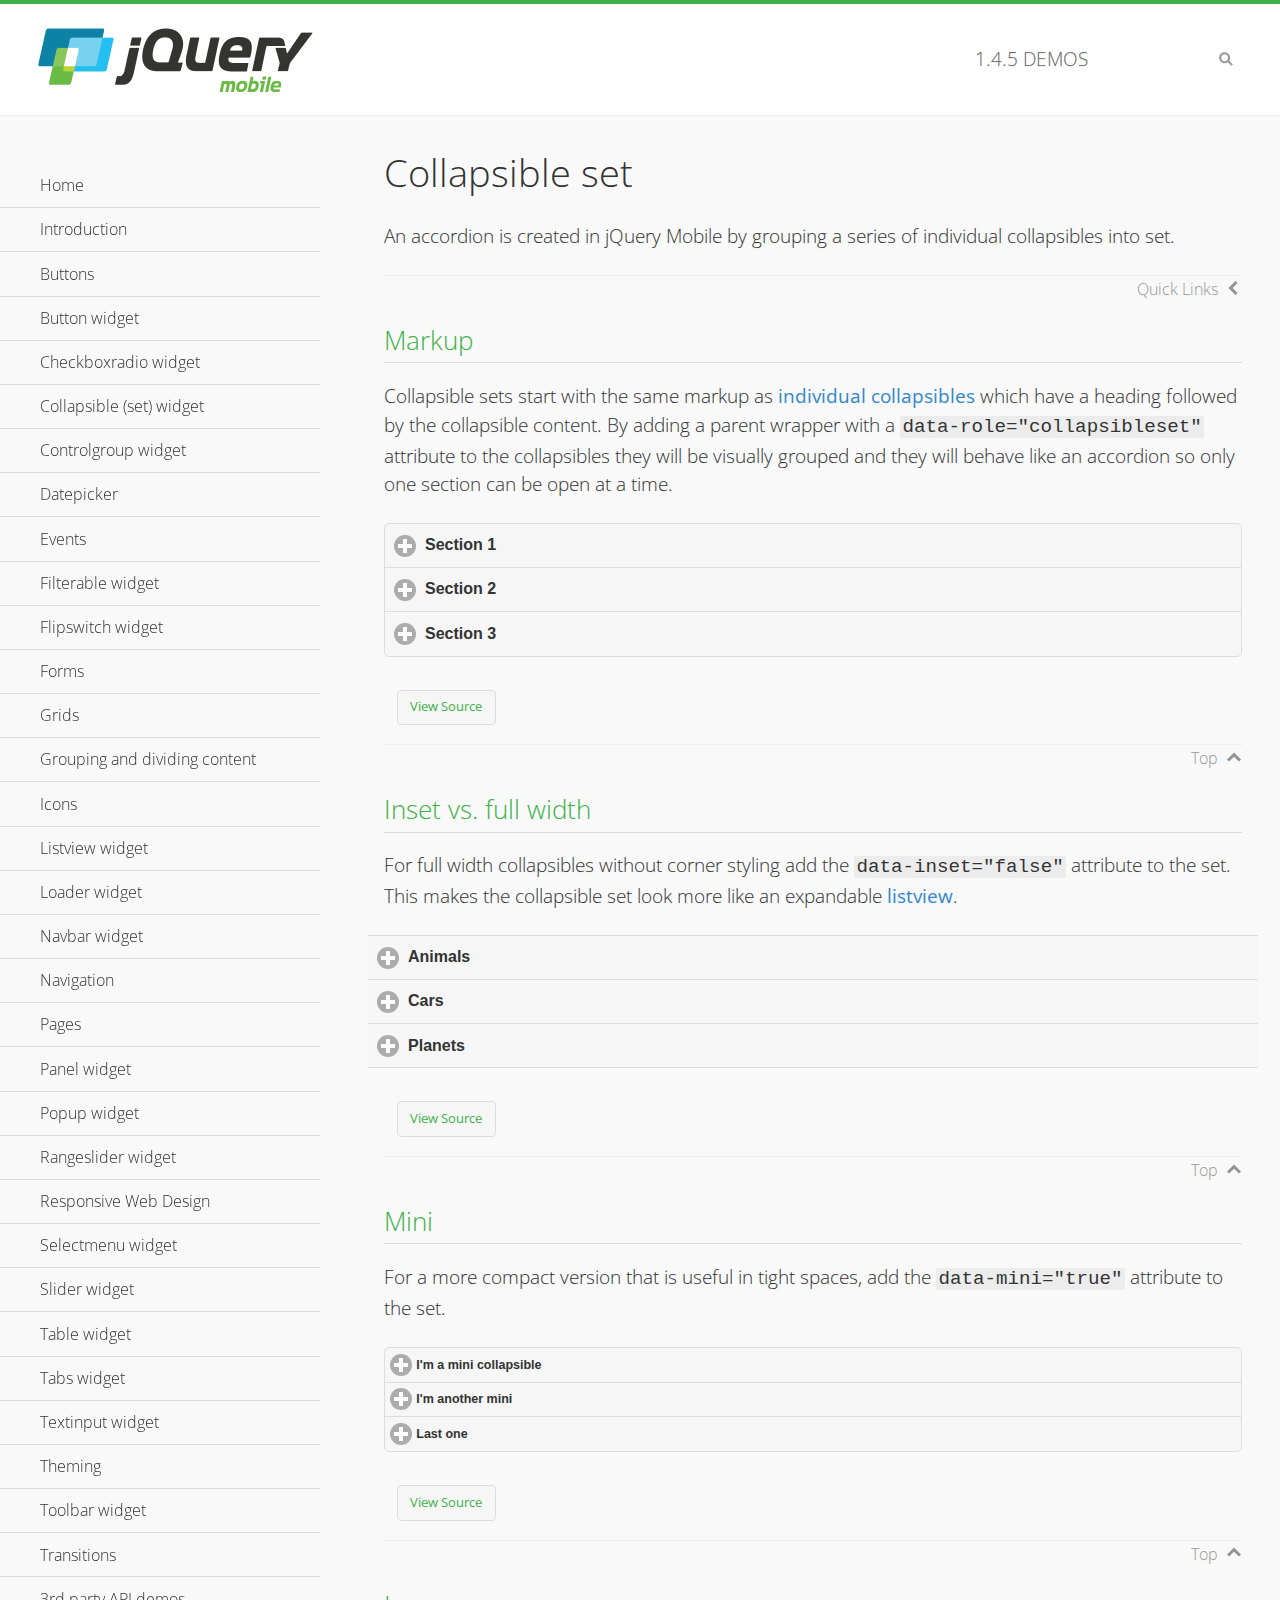
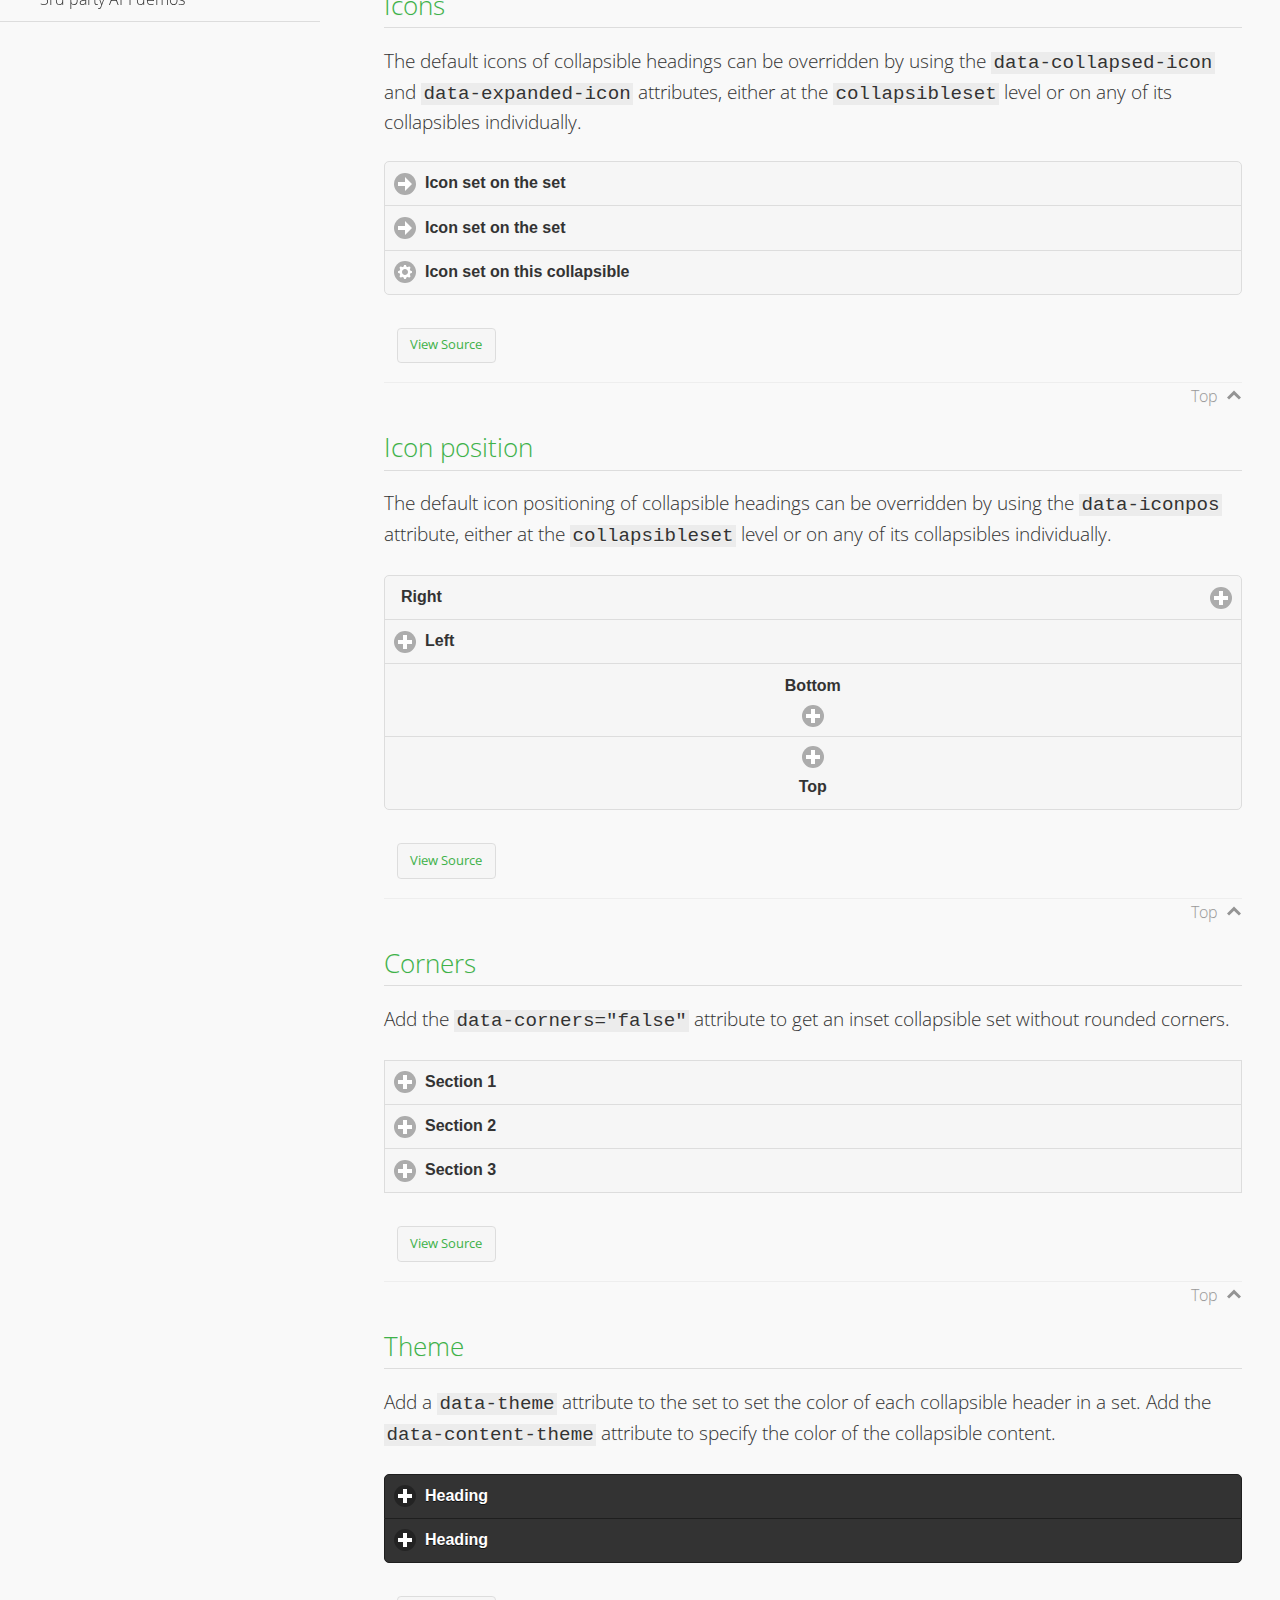
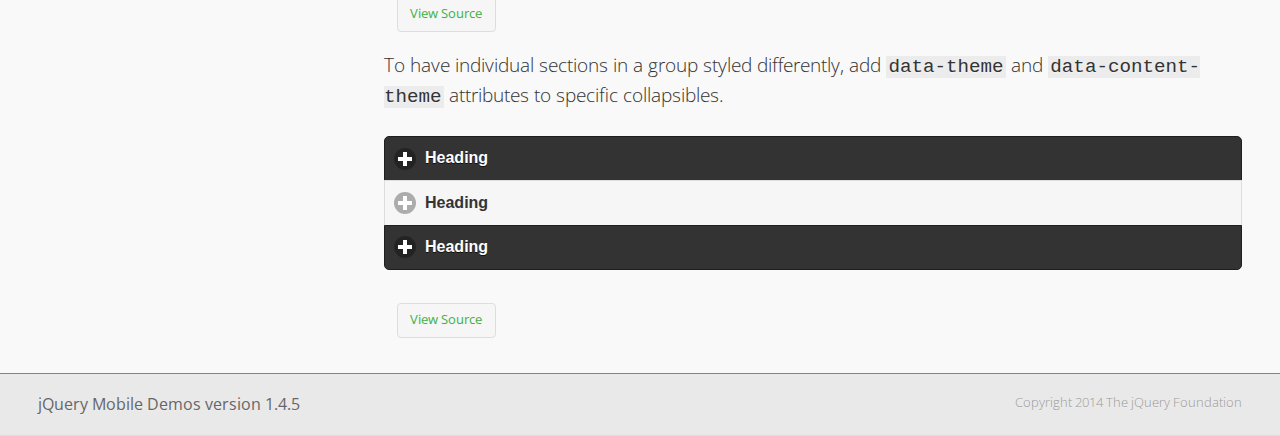
<file: script/jmobile/demos/collapsibleset/index.html>
<!DOCTYPE html>
<html>
<head>
	<meta charset="utf-8">
	<meta name="viewport" content="width=device-width, initial-scale=1">
	<title>Collapsible set - jQuery Mobile Demos</title>
	<link rel="shortcut icon" href="../favicon.ico">
    <link rel="stylesheet" href="http://fonts.googleapis.com/css?family=Open+Sans:300,400,700">
	<link rel="stylesheet" href="../css/themes/default/jquery.mobile-1.4.5.min.css">
	<link rel="stylesheet" href="../_assets/css/jqm-demos.css">
	<script src="../js/jquery.js"></script>
	<script src="../_assets/js/index.js"></script>
	<script src="../js/jquery.mobile-1.4.5.min.js"></script>
</head>
<body>
<div data-role="page" class="jqm-demos" data-quicklinks="true">

	<div data-role="header" class="jqm-header">
		<h2><a href="../" title="jQuery Mobile Demos home"><img src="../_assets/img/jquery-logo.png" alt="jQuery Mobile"></a></h2>
		<p><span class="jqm-version"></span> Demos</p>
		<a href="#" class="jqm-navmenu-link ui-btn ui-btn-icon-notext ui-corner-all ui-icon-bars ui-nodisc-icon ui-alt-icon ui-btn-left">Menu</a>
		<a href="#" class="jqm-search-link ui-btn ui-btn-icon-notext ui-corner-all ui-icon-search ui-nodisc-icon ui-alt-icon ui-btn-right">Search</a>
	</div><!-- /header -->

	<div role="main" class="ui-content jqm-content">

		<h1>Collapsible set</h1>

		<p>An accordion is created in jQuery Mobile by grouping a series of individual collapsibles into set.</p>

		<h2>Markup</h2>

		<p>Collapsible sets start with the same markup as <a href="../collapsible/" data-ajax="false">individual collapsibles</a> which have a heading followed by the collapsible content. By adding a parent wrapper with a <code>data-role="collapsibleset"</code> attribute to the collapsibles they will be visually grouped and they will behave like an accordion so only one section can be open at a time.</p>

			<div data-demo-html="true">
				<div data-role="collapsibleset" data-theme="a" data-content-theme="a">
					<div data-role="collapsible">
						<h3>Section 1</h3>
					<p>I'm the collapsible content for section 1</p>
					</div>
					<div data-role="collapsible">
						<h3>Section 2</h3>
					<p>I'm the collapsible content for section 2</p>

					</div>
					<div data-role="collapsible">
						<h3>Section 3</h3>
					<p>I'm the collapsible content for section 3</p>
					</div>
				</div>
			</div><!--/demo-html -->

		<h2>Inset vs. full width</h2>

		<p>For full width collapsibles without corner styling add the <code>data-inset="false"</code> attribute to the set. This makes the collapsible set look more like an expandable <a href="../listview/">listview</a>.</p>

			<div data-demo-html="true">
				<div data-role="collapsibleset" data-inset="false">
					<div data-role="collapsible">
						<h3>Animals</h3>
						<ul data-role="listview" data-inset="false">
							<li>Cats</li>
							<li>Dogs</li>
							<li>Lizards</li>
							<li>Snakes</li>
						</ul>
					</div>
					<div data-role="collapsible">
						<h3>Cars</h3>
						<ul data-role="listview" data-inset="false">
							<li>Acura</li>
							<li>Audi</li>
							<li>BMW</li>
							<li>Cadillac</li>
						</ul>
					</div>
					<div data-role="collapsible">
						<h3>Planets</h3>
						<ul data-role="listview" data-inset="false">
							<li>Earth</li>
							<li>Jupiter</li>
							<li>Mars</li>
							<li>Mercury</li>
						</ul>
					</div>
				</div>
			</div><!--/demo-html -->

		<h2>Mini</h2>

		<p>For a more compact version that is useful in tight spaces, add the <code>data-mini="true"</code> attribute to the set. </p>

			<div data-demo-html="true">
				<div data-role="collapsibleset" data-theme="a" data-content-theme="a" data-mini="true">
					<div data-role="collapsible">
						<h3>I'm a mini collapsible</h3>
					<p>This is good for tight spaces.</p>
					</div>
					<div data-role="collapsible">
						<h3>I'm another mini</h3>
					<p>Here's some collapsible content.</p>

					</div>
					<div data-role="collapsible">
						<h3>Last one</h3>
					<p>Final bit of collapsible content.</p>
					</div>
				</div>
			</div><!--/demo-html -->

		<h2>Icons</h2>

		<p>The default icons of collapsible headings can be overridden by using the <code>data-collapsed-icon</code> and <code>data-expanded-icon</code> attributes, either at the <code>collapsibleset</code> level or on any of its collapsibles individually.</p>

			<div data-demo-html="true">
				<div data-role="collapsibleset" data-theme="a" data-content-theme="a" data-collapsed-icon="arrow-r" data-expanded-icon="arrow-d">
					<div data-role="collapsible">
						<h3>Icon set on the set</h3>
					<p>Specify the open and close icons on the set to apply it to all the collapsibles within.</p>
					</div>
					<div data-role="collapsible">
						<h3>Icon set on the set</h3>
					<p>This collapsible also gets the icon from the set.</p>
					</div>
					<div data-role="collapsible" data-collapsed-icon="gear" data-expanded-icon="delete">
						<h3>Icon set on this collapsible</h3>
					<p>The icons here are applied to this collapsible specifically, thus overriding the set icons.</p>
					</div>
				</div>
			</div><!--/demo-html -->

		<h2>Icon position</h2>

		<p>The default icon positioning of collapsible headings can be overridden by using the <code>data-iconpos</code> attribute, either at the <code>collapsibleset</code> level or on any of its collapsibles individually.</p>

			<div data-demo-html="true">
				<div data-role="collapsibleset" data-theme="a" data-content-theme="a" data-iconpos="right">
					<div data-role="collapsible">
						<h3>Right</h3>
					<p>Inherits icon positioning from <code>data-iconpos="right"</code> attribute on set.</p>
					</div>
					<div data-role="collapsible" data-iconpos="left">
						<h3>Left</h3>
					<p>Set via <code>data-iconpos="left"</code> attribute on the collapsible</p>
					</div>
					<div data-role="collapsible" data-iconpos="bottom">
						<h3>Bottom</h3>
					<p>Set via <code>data-iconpos="bottom"</code> attribute on the collapsible</p>
					</div>
					<div data-role="collapsible" data-iconpos="top">
						<h3>Top</h3>
					<p>Set via <code>data-iconpos="top"</code> attribute on the collapsible</p>
					</div>
				</div>
			</div><!--/demo-html -->

		<h2>Corners</h2>
		<p>Add the <code>data-corners="false"</code> attribute to get an inset collapsible set without rounded corners.</p>

			<div data-demo-html="true">
				<div data-role="collapsibleset" data-corners="false" data-theme="a" data-content-theme="a">
					<div data-role="collapsible">
						<h3>Section 1</h3>
					<p>Collapsible content</p>
					</div>
					<div data-role="collapsible">
						<h3>Section 2</h3>
					<p>Collapsible content</p>

					</div>
					<div data-role="collapsible">
						<h3>Section 3</h3>
					<p>Collapsible content</p>
					</div>
				</div>
			</div><!--/demo-html -->

		<h2>Theme</h2>

		<p>Add a <code>data-theme</code> attribute to the set to set the color of each collapsible header in a set. Add the <code>data-content-theme</code> attribute to specify the color of the collapsible content. </p>

			<div data-demo-html="true">
				<div data-role="collapsibleset" data-theme="b" data-content-theme="b">
					<div data-role="collapsible">
						<h3>Heading</h3>
						<p>Content</p>
					</div>
					<div data-role="collapsible">
						<h3>Heading</h3>
						<p>Content</p>
					</div>
				</div>
			</div><!--/demo-html -->

		<p>To have individual sections in a group styled differently, add <code>data-theme</code> and <code>data-content-theme</code> attributes to specific collapsibles.</p>

			<div data-demo-html="true">
				<div data-role="collapsibleset" data-theme="b" data-content-theme="b">
					<div data-role="collapsible">
						<h3>Heading</h3>
						<p>Content</p>
					</div>
					<div data-role="collapsible" data-theme="a" data-content-theme="a">
						<h3>Heading</h3>
						<p>Content</p>
					</div>
					<div data-role="collapsible">
						<h3>Heading</h3>
						<p>Content</p>
					</div>
				</div>
		</div><!--/demo-html -->

	</div><!-- /content -->
	    <div data-role="panel" class="jqm-navmenu-panel" data-position="left" data-display="overlay" data-theme="a">
	    	<ul class="jqm-list ui-alt-icon ui-nodisc-icon">
<li data-filtertext="demos homepage" data-icon="home"><a href=".././">Home</a></li>
<li data-filtertext="introduction overview getting started"><a href="../intro/" data-ajax="false">Introduction</a></li>
<li data-filtertext="buttons button markup buttonmarkup method anchor link button element"><a href="../button-markup/" data-ajax="false">Buttons</a></li>
<li data-filtertext="form button widget input button submit reset"><a href="../button/" data-ajax="false">Button widget</a></li>
<li data-role="collapsible" data-enhanced="true" data-collapsed-icon="carat-d" data-expanded-icon="carat-u" data-iconpos="right" data-inset="false" class="ui-collapsible ui-collapsible-themed-content ui-collapsible-collapsed">
	<h3 class="ui-collapsible-heading ui-collapsible-heading-collapsed">
		<a href="#" class="ui-collapsible-heading-toggle ui-btn ui-btn-icon-right ui-btn-inherit ui-icon-carat-d">
		    Checkboxradio widget<span class="ui-collapsible-heading-status"> click to expand contents</span>
		</a>
	</h3>
	<div class="ui-collapsible-content ui-body-inherit ui-collapsible-content-collapsed" aria-hidden="true">
		<ul>
			<li data-filtertext="form checkboxradio widget checkbox input checkboxes controlgroups"><a href="../checkboxradio-checkbox/" data-ajax="false">Checkboxes</a></li>
			<li data-filtertext="form checkboxradio widget radio input radio buttons controlgroups"><a href="../checkboxradio-radio/" data-ajax="false">Radio buttons</a></li>
		</ul>
	</div>
</li>
<li data-role="collapsible" data-enhanced="true" data-collapsed-icon="carat-d" data-expanded-icon="carat-u" data-iconpos="right" data-inset="false" class="ui-collapsible ui-collapsible-themed-content ui-collapsible-collapsed">
	<h3 class="ui-collapsible-heading ui-collapsible-heading-collapsed">
		<a href="#" class="ui-collapsible-heading-toggle ui-btn ui-btn-icon-right ui-btn-inherit ui-icon-carat-d">
			Collapsible (set) widget<span class="ui-collapsible-heading-status"> click to expand contents</span>
		</a>
	</h3>
	<div class="ui-collapsible-content ui-body-inherit ui-collapsible-content-collapsed" aria-hidden="true">
		<ul>
			<li data-filtertext="collapsibles content formatting"><a href="../collapsible/" data-ajax="false">Collapsible</a></li>
			<li data-filtertext="dynamic collapsible set accordion append expand"><a href="../collapsible-dynamic/" data-ajax="false">Dynamic collapsibles</a></li>
			<li data-filtertext="accordions collapsible set widget content formatting grouped collapsibles"><a href="../collapsibleset/" data-ajax="false">Collapsible set</a></li>
		</ul>
	</div>
</li>
<li data-role="collapsible" data-enhanced="true" data-collapsed-icon="carat-d" data-expanded-icon="carat-u" data-iconpos="right" data-inset="false" class="ui-collapsible ui-collapsible-themed-content ui-collapsible-collapsed">
	<h3 class="ui-collapsible-heading ui-collapsible-heading-collapsed">
		<a href="#" class="ui-collapsible-heading-toggle ui-btn ui-btn-icon-right ui-btn-inherit ui-icon-carat-d">
			Controlgroup widget<span class="ui-collapsible-heading-status"> click to expand contents</span>
		</a>
	</h3>
	<div class="ui-collapsible-content ui-body-inherit ui-collapsible-content-collapsed" aria-hidden="true">
		<ul>
			<li data-filtertext="controlgroups selectmenu checkboxradio input grouped buttons horizontal vertical"><a href="../controlgroup/" data-ajax="false">Controlgroup</a></li>
			<li data-filtertext="dynamic controlgroup dynamically add buttons"><a href="../controlgroup-dynamic/" data-ajax="false">Dynamic controlgroups</a></li>
		</ul>
	</div>
</li>
<li data-filtertext="form datepicker widget date input"><a href="../datepicker/" data-ajax="false">Datepicker</a></li>
<li data-role="collapsible" data-enhanced="true" data-collapsed-icon="carat-d" data-expanded-icon="carat-u" data-iconpos="right" data-inset="false" class="ui-collapsible ui-collapsible-themed-content ui-collapsible-collapsed">
	<h3 class="ui-collapsible-heading ui-collapsible-heading-collapsed">
		<a href="#" class="ui-collapsible-heading-toggle ui-btn ui-btn-icon-right ui-btn-inherit ui-icon-carat-d">
			Events<span class="ui-collapsible-heading-status"> click to expand contents</span>
		</a>
	</h3>
	<div class="ui-collapsible-content ui-body-inherit ui-collapsible-content-collapsed" aria-hidden="true">
		<ul>
			<li data-filtertext="swipe to delete list items listviews swipe events"><a href="../swipe-list/" data-ajax="false">Swipe list items</a></li>
			<li data-filtertext="swipe to navigate swipe page navigation swipe events"><a href="../swipe-page/" data-ajax="false">Swipe page navigation</a></li>
		</ul>
	</div>
</li>
<li data-filtertext="filterable filter elements sorting searching listview table"><a href="../filterable/" data-ajax="false">Filterable widget</a></li>
<li data-filtertext="form flipswitch widget flip toggle switch binary select checkbox input"><a href="../flipswitch/" data-ajax="false">Flipswitch widget</a></li>
<li data-role="collapsible" data-enhanced="true" data-collapsed-icon="carat-d" data-expanded-icon="carat-u" data-iconpos="right" data-inset="false" class="ui-collapsible ui-collapsible-themed-content ui-collapsible-collapsed">
	<h3 class="ui-collapsible-heading ui-collapsible-heading-collapsed">
		<a href="#" class="ui-collapsible-heading-toggle ui-btn ui-btn-icon-right ui-btn-inherit ui-icon-carat-d">
			Forms<span class="ui-collapsible-heading-status"> click to expand contents</span>
		</a>
	</h3>
	<div class="ui-collapsible-content ui-body-inherit ui-collapsible-content-collapsed" aria-hidden="true">
		<ul>
			<li data-filtertext="forms text checkbox radio range button submit reset inputs selects textarea slider flipswitch label form elements"><a href="../forms/" data-ajax="false">Forms</a></li>
			<li data-filtertext="form hide labels hidden accessible ui-hidden-accessible forms"><a href="../forms-label-hidden-accessible/" data-ajax="false">Hide labels</a></li>
			<li data-filtertext="form field containers fieldcontain ui-field-contain forms"><a href="../forms-field-contain/" data-ajax="false">Field containers</a></li>
			<li data-filtertext="forms disabled form elements"><a href="../forms-disabled/" data-ajax="false">Forms disabled</a></li>
			<li data-filtertext="forms gallery examples overview forms text checkbox radio range button submit reset inputs selects textarea slider flipswitch label form elements"><a href="../forms-gallery/" data-ajax="false">Forms gallery</a></li>
		</ul>
	</div>
</li>
<li data-role="collapsible" data-enhanced="true" data-collapsed-icon="carat-d" data-expanded-icon="carat-u" data-iconpos="right" data-inset="false" class="ui-collapsible ui-collapsible-themed-content ui-collapsible-collapsed">
	<h3 class="ui-collapsible-heading ui-collapsible-heading-collapsed">
		<a href="#" class="ui-collapsible-heading-toggle ui-btn ui-btn-icon-right ui-btn-inherit ui-icon-carat-d">
			Grids<span class="ui-collapsible-heading-status"> click to expand contents</span>
		</a>
	</h3>
	<div class="ui-collapsible-content ui-body-inherit ui-collapsible-content-collapsed" aria-hidden="true">
		<ul>
			<li data-filtertext="grids columns blocks content formatting rwd responsive css framework"><a href="../grids/" data-ajax="false">Grids</a></li>
			<li data-filtertext="buttons in grids css framework"><a href="../grids-buttons/" data-ajax="false">Buttons in grids</a></li>
			<li data-filtertext="custom responsive grids rwd css framework"><a href="../grids-custom-responsive/" data-ajax="false">Custom responsive grids</a></li>
		</ul>
	</div>
</li>
<li data-filtertext="blocks content formatting sections heading"><a href="../body-bar-classes/" data-ajax="false">Grouping and dividing content</a></li>
<li data-role="collapsible" data-enhanced="true" data-collapsed-icon="carat-d" data-expanded-icon="carat-u" data-iconpos="right" data-inset="false" class="ui-collapsible ui-collapsible-themed-content ui-collapsible-collapsed">
	<h3 class="ui-collapsible-heading ui-collapsible-heading-collapsed">
		<a href="#" class="ui-collapsible-heading-toggle ui-btn ui-btn-icon-right ui-btn-inherit ui-icon-carat-d">
			Icons<span class="ui-collapsible-heading-status"> click to expand contents</span>
		</a>
	</h3>
	<div class="ui-collapsible-content ui-body-inherit ui-collapsible-content-collapsed" aria-hidden="true">
		<ul>
			<li data-filtertext="button icons svg disc alt custom icon position"><a href="../icons/" data-ajax="false">Icons</a></li>
			<li data-filtertext=""><a href="../icons-grunticon/" data-ajax="false">Grunticon loader</a></li>
		</ul>
	</div>
</li>
<li data-role="collapsible" data-enhanced="true" data-collapsed-icon="carat-d" data-expanded-icon="carat-u" data-iconpos="right" data-inset="false" class="ui-collapsible ui-collapsible-themed-content ui-collapsible-collapsed">
	<h3 class="ui-collapsible-heading ui-collapsible-heading-collapsed">
		<a href="#" class="ui-collapsible-heading-toggle ui-btn ui-btn-icon-right ui-btn-inherit ui-icon-carat-d">
			Listview widget<span class="ui-collapsible-heading-status"> click to expand contents</span>
		</a>
	</h3>
	<div class="ui-collapsible-content ui-body-inherit ui-collapsible-content-collapsed" aria-hidden="true">
		<ul>
			<li data-filtertext="listview widget thumbnails icons nested split button collapsible ul ol"><a href="../listview/" data-ajax="false">Listview</a></li>
			<li data-filtertext="autocomplete filterable reveal listview filtertextbeforefilter placeholder"><a href="../listview-autocomplete/" data-ajax="false">Listview autocomplete</a></li>
			<li data-filtertext="autocomplete filterable reveal listview remote data filtertextbeforefilter placeholder"><a href="../listview-autocomplete-remote/" data-ajax="false">Listview autocomplete remote data</a></li>
			<li data-filtertext="autodividers anchor jump scroll linkbars listview lists ul ol"><a href="../listview-autodividers-linkbar/" data-ajax="false">Listview autodividers linkbar</a></li>
			<li data-filtertext="listview autodividers selector autodividersselector lists ul ol"><a href="../listview-autodividers-selector/" data-ajax="false">Listview autodividers selector</a></li>
			<li data-filtertext="listview nested list items"><a href="../listview-nested-lists/" data-ajax="false">Nested Listviews</a></li>
			<li data-filtertext="listview collapsible list items flat"><a href="../listview-collapsible-item-flat/" data-ajax="false">Listview collapsible list items (flat)</a></li>
			<li data-filtertext="listview collapsible list indented"><a href="../listview-collapsible-item-indented/" data-ajax="false">Listview collapsible list items (indented)</a></li>
			<li data-filtertext="grid listview responsive grids responsive listviews lists ul"><a href="../listview-grid/" data-ajax="false">Listview responsive grid</a></li>
		</ul>
	</div>
</li>
<li data-filtertext="loader widget page loading navigation overlay spinner"><a href="../loader/" data-ajax="false">Loader widget</a></li>
<li data-filtertext="navbar widget navmenu toolbars header footer"><a href="../navbar/" data-ajax="false">Navbar widget</a></li>
<li data-role="collapsible" data-enhanced="true" data-collapsed-icon="carat-d" data-expanded-icon="carat-u" data-iconpos="right" data-inset="false" class="ui-collapsible ui-collapsible-themed-content ui-collapsible-collapsed">
	<h3 class="ui-collapsible-heading ui-collapsible-heading-collapsed">
		<a href="#" class="ui-collapsible-heading-toggle ui-btn ui-btn-icon-right ui-btn-inherit ui-icon-carat-d">
			Navigation<span class="ui-collapsible-heading-status"> click to expand contents</span>
		</a>
	</h3>
	<div class="ui-collapsible-content ui-body-inherit ui-collapsible-content-collapsed" aria-hidden="true">
		<ul>
			<li data-filtertext="ajax navigation navigate widget history event method"><a href="../navigation/" data-ajax="false">Navigation</a></li>
			<li data-filtertext="linking pages page links navigation ajax prefetch cache"><a href="../navigation-linking-pages/" data-ajax="false">Linking pages</a></li>
			<!-- <li data-filtertext="php redirect server redirection server-side navigation"><a href="../navigation-php-redirect/" data-ajax="false">PHP redirect demo</a></li>-->
			<li data-filtertext="navigation redirection hash query"><a href="../navigation-hash-processing/" data-ajax="false">Hash processing demo</a></li>
			<li data-filtertext="navigation redirection hash query"><a href="../page-events/" data-ajax="false">Page Navigation Events</a></li>
		</ul>
	</div>
</li>
<li data-role="collapsible" data-enhanced="true" data-collapsed-icon="carat-d" data-expanded-icon="carat-u" data-iconpos="right" data-inset="false" class="ui-collapsible ui-collapsible-themed-content ui-collapsible-collapsed">
	<h3 class="ui-collapsible-heading ui-collapsible-heading-collapsed">
		<a href="#" class="ui-collapsible-heading-toggle ui-btn ui-btn-icon-right ui-btn-inherit ui-icon-carat-d">
			Pages<span class="ui-collapsible-heading-status"> click to expand contents</span>
		</a>
	</h3>
	<div class="ui-collapsible-content ui-body-inherit ui-collapsible-content-collapsed" aria-hidden="true">
		<ul>
			<li data-filtertext="pages page widget ajax navigation"><a href="../pages/" data-ajax="false">Pages</a></li>
			<li data-filtertext="single page"><a href="../pages-single-page/" data-ajax="false">Single page</a></li>
			<li data-filtertext="multipage multi-page page"><a href="../pages-multi-page/" data-ajax="false">Multi-page template</a></li>
			<li data-filtertext="dialog page widget modal popup"><a href="../pages-dialog/" data-ajax="false">Dialog page</a></li>
		</ul>
	</div>
</li>
<li data-role="collapsible" data-enhanced="true" data-collapsed-icon="carat-d" data-expanded-icon="carat-u" data-iconpos="right" data-inset="false" class="ui-collapsible ui-collapsible-themed-content ui-collapsible-collapsed">
	<h3 class="ui-collapsible-heading ui-collapsible-heading-collapsed">
		<a href="#" class="ui-collapsible-heading-toggle ui-btn ui-btn-icon-right ui-btn-inherit ui-icon-carat-d">
			Panel widget<span class="ui-collapsible-heading-status"> click to expand contents</span>
		</a>
	</h3>
	<div class="ui-collapsible-content ui-body-inherit ui-collapsible-content-collapsed" aria-hidden="true">
		<ul>
			<li data-filtertext="panel widget sliding panels reveal push overlay responsive"><a href="../panel/" data-ajax="false">Panel</a></li>
			<li data-filtertext=""><a href="../panel-external/" data-ajax="false">External panels</a></li>
			<li data-filtertext="panel "><a href="../panel-fixed/" data-ajax="false">Fixed panels</a></li>
			<li data-filtertext="panel slide panels sliding panels shadow rwd responsive breakpoint"><a href="../panel-responsive/" data-ajax="false">Panels responsive</a></li>
			<li data-filtertext="panel custom style custom panel width reveal shadow listview panel styling page background wrapper"><a href="../panel-styling/" data-ajax="false">Custom panel style</a></li>
			<li data-filtertext="panel open on swipe"><a href="../panel-swipe-open/" data-ajax="false">Panel open on swipe</a></li>
			<li data-filtertext="panels outside page internal external toolbars"><a href="../panel-external-internal/" data-ajax="false">Panel external and internal</a></li>
		</ul>
	</div>
</li>
<li data-role="collapsible" data-enhanced="true" data-collapsed-icon="carat-d" data-expanded-icon="carat-u" data-iconpos="right" data-inset="false" class="ui-collapsible ui-collapsible-themed-content ui-collapsible-collapsed">
	<h3 class="ui-collapsible-heading ui-collapsible-heading-collapsed">
		<a href="#" class="ui-collapsible-heading-toggle ui-btn ui-btn-icon-right ui-btn-inherit ui-icon-carat-d">
			Popup widget<span class="ui-collapsible-heading-status"> click to expand contents</span>
		</a>
	</h3>
	<div class="ui-collapsible-content ui-body-inherit ui-collapsible-content-collapsed" aria-hidden="true">
		<ul>
			<li data-filtertext="popup widget popups dialog modal transition tooltip lightbox form overlay screen flip pop fade transition"><a href="../popup/" data-ajax="false">Popup</a></li>
			<li data-filtertext="popup alignment position"><a href="../popup-alignment/" data-ajax="false">Popup alignment</a></li>
			<li data-filtertext="popup arrow size popups popover"><a href="../popup-arrow-size/" data-ajax="false">Popup arrow size</a></li>
			<li data-filtertext="dynamic popups popup images lightbox"><a href="../popup-dynamic/" data-ajax="false">Dynamic popups</a></li>
			<li data-filtertext="popups with iframes scaling"><a href="../popup-iframe/" data-ajax="false">Popups with iframes</a></li>
			<li data-filtertext="popup image scaling"><a href="../popup-image-scaling/" data-ajax="false">Popup image scaling</a></li>
			<li data-filtertext="external popup outside multi-page"><a href="../popup-outside-multipage/" data-ajax="false">Popup outside multi-page</a></li>
		</ul>
	</div>
</li>
<li data-filtertext="form rangeslider widget dual sliders dual handle sliders range input"><a href="../rangeslider/" data-ajax="false">Rangeslider widget</a></li>
<li data-filtertext="responsive web design rwd adaptive progressive enhancement PE accessible mobile breakpoints media query media queries"><a href="../rwd/" data-ajax="false">Responsive Web Design</a></li>
<li data-role="collapsible" data-enhanced="true" data-collapsed-icon="carat-d" data-expanded-icon="carat-u" data-iconpos="right" data-inset="false" class="ui-collapsible ui-collapsible-themed-content ui-collapsible-collapsed">
	<h3 class="ui-collapsible-heading ui-collapsible-heading-collapsed">
		<a href="#" class="ui-collapsible-heading-toggle ui-btn ui-btn-icon-right ui-btn-inherit ui-icon-carat-d">
			Selectmenu widget<span class="ui-collapsible-heading-status"> click to expand contents</span>
		</a>
	</h3>
	<div class="ui-collapsible-content ui-body-inherit ui-collapsible-content-collapsed" aria-hidden="true">
		<ul>
			<li data-filtertext="form selectmenu widget select input custom select menu selects"><a href="../selectmenu/" data-ajax="false">Selectmenu</a></li>
			<li data-filtertext="form custom select menu selectmenu widget custom menu option optgroup multiple selects"><a href="../selectmenu-custom/" data-ajax="false">Custom select menu</a></li>
			<li data-filtertext="filterable select filter popup dialog"><a href="../selectmenu-custom-filter/" data-ajax="false">Custom select menu with filter</a></li>
		</ul>
	</div>
</li>
<li data-role="collapsible" data-enhanced="true" data-collapsed-icon="carat-d" data-expanded-icon="carat-u" data-iconpos="right" data-inset="false" class="ui-collapsible ui-collapsible-themed-content ui-collapsible-collapsed">
	<h3 class="ui-collapsible-heading ui-collapsible-heading-collapsed">
		<a href="#" class="ui-collapsible-heading-toggle ui-btn ui-btn-icon-right ui-btn-inherit ui-icon-carat-d">
			Slider widget<span class="ui-collapsible-heading-status"> click to expand contents</span>
		</a>
	</h3>
	<div class="ui-collapsible-content ui-body-inherit ui-collapsible-content-collapsed" aria-hidden="true">
		<ul>
			<li data-filtertext="form slider widget range input single sliders"><a href="../slider/" data-ajax="false">Slider</a></li>
			<li data-filtertext="form slider widget flipswitch slider binary select flip toggle switch"><a href="../slider-flipswitch/" data-ajax="false">Slider flip toggle switch</a></li>
			<li data-filtertext="form slider tooltip handle value input range sliders"><a href="../slider-tooltip/" data-ajax="false">Slider tooltip</a></li>
		</ul>
	</div>
</li>
<li data-role="collapsible" data-enhanced="true" data-collapsed-icon="carat-d" data-expanded-icon="carat-u" data-iconpos="right" data-inset="false" class="ui-collapsible ui-collapsible-themed-content ui-collapsible-collapsed">
	<h3 class="ui-collapsible-heading ui-collapsible-heading-collapsed">
		<a href="#" class="ui-collapsible-heading-toggle ui-btn ui-btn-icon-right ui-btn-inherit ui-icon-carat-d">
			Table widget<span class="ui-collapsible-heading-status"> click to expand contents</span>
		</a>
	</h3>
	<div class="ui-collapsible-content ui-body-inherit ui-collapsible-content-collapsed" aria-hidden="true">
		<ul>
			<li data-filtertext="table widget reflow column toggle th td responsive tables rwd hide show tabular"><a href="../table-column-toggle/" data-ajax="false">Table Column Toggle</a></li>
			<li data-filtertext="table column toggle phone comparison demo"><a href="../table-column-toggle-example/" data-ajax="false">Table Column Toggle demo</a></li>
			<li data-filtertext="responsive tables table column toggle heading groups rwd breakpoint"><a href="../table-column-toggle-heading-groups/" data-ajax="false">Table Column Toggle heading groups</a></li>
			<li data-filtertext="responsive tables table column toggle hide rwd breakpoint customization options"><a href="../table-column-toggle-options/" data-ajax="false">Table Column Toggle options</a></li>
			<li data-filtertext="table reflow th td responsive rwd columns tabular"><a href="../table-reflow/" data-ajax="false">Table Reflow</a></li>
			<li data-filtertext="responsive tables table reflow heading groups rwd breakpoint"><a href="../table-reflow-heading-groups/" data-ajax="false">Table Reflow heading groups</a></li>
			<li data-filtertext="responsive tables table reflow stripes strokes table style"><a href="../table-reflow-stripes-strokes/" data-ajax="false">Table Reflow stripes and strokes</a></li>
			<li data-filtertext="responsive tables table reflow stack custom styles"><a href="../table-reflow-styling/" data-ajax="false">Table Reflow custom styles</a></li>
		</ul>
	</div>
</li>
<li data-filtertext="ui tabs widget"><a href="../tabs/" data-ajax="false">Tabs widget</a></li>
<li data-filtertext="form textinput widget text input textarea number date time tel email file color password"><a href="../textinput/" data-ajax="false">Textinput widget</a></li>
<li data-role="collapsible" data-enhanced="true" data-collapsed-icon="carat-d" data-expanded-icon="carat-u" data-iconpos="right" data-inset="false" class="ui-collapsible ui-collapsible-themed-content ui-collapsible-collapsed">
	<h3 class="ui-collapsible-heading ui-collapsible-heading-collapsed">
		<a href="#" class="ui-collapsible-heading-toggle ui-btn ui-btn-icon-right ui-btn-inherit ui-icon-carat-d">
			Theming<span class="ui-collapsible-heading-status"> click to expand contents</span>
		</a>
	</h3>
	<div class="ui-collapsible-content ui-body-inherit ui-collapsible-content-collapsed" aria-hidden="true">
		<ul>
			<li data-filtertext="default theme swatches theming style css"><a href="../theme-default/" data-ajax="false">Default theme</a></li>
			<li data-filtertext="classic theme old theme swatches theming style css"><a href="../theme-classic/" data-ajax="false">Classic theme</a></li>
		</ul>
	</div>
</li>
<li data-role="collapsible" data-enhanced="true" data-collapsed-icon="carat-d" data-expanded-icon="carat-u" data-iconpos="right" data-inset="false" class="ui-collapsible ui-collapsible-themed-content ui-collapsible-collapsed">
	<h3 class="ui-collapsible-heading ui-collapsible-heading-collapsed">
		<a href="#" class="ui-collapsible-heading-toggle ui-btn ui-btn-icon-right ui-btn-inherit ui-icon-carat-d">
			Toolbar widget<span class="ui-collapsible-heading-status"> click to expand contents</span>
		</a>
	</h3>
	<div class="ui-collapsible-content ui-body-inherit ui-collapsible-content-collapsed" aria-hidden="true">
		<ul>
			<li data-filtertext="toolbar widget header footer toolbars fixed fullscreen external sections"><a href="../toolbar/" data-ajax="false">Toolbar</a></li>
			<li data-filtertext="dynamic toolbars dynamically add toolbar header footer"><a href="../toolbar-dynamic/" data-ajax="false">Dynamic toolbars</a></li>
			<li data-filtertext="external toolbars header footer"><a href="../toolbar-external/" data-ajax="false">External toolbars</a></li>
			<li data-filtertext="fixed toolbars header footer"><a href="../toolbar-fixed/" data-ajax="false">Fixed toolbars</a></li>
			<li data-filtertext="fixed fullscreen toolbars header footer"><a href="../toolbar-fixed-fullscreen/" data-ajax="false">Fullscreen toolbars</a></li>
			<li data-filtertext="external fixed toolbars header footer"><a href="../toolbar-fixed-external/" data-ajax="false">Fixed external toolbars</a></li>
			<li data-filtertext="external persistent toolbars header footer navbar navmenu"><a href="../toolbar-fixed-persistent/" data-ajax="false">Persistent toolbars</a></li>
			<li data-filtertext="external ajax optimized toolbars persistent toolbars header footer navbar"><a href="../toolbar-fixed-persistent-optimized/" data-ajax="false">Ajax optimized toolbars</a></li>
			<li data-filtertext="form in toolbars header footer"><a href="../toolbar-fixed-forms/" data-ajax="false">Form in toolbar</a></li>
		</ul>
	</div>
</li>
<li data-filtertext="page transitions animated pages popup navigation flip slide fade pop"><a href="../transitions/" data-ajax="false">Transitions</a></li>
<li data-role="collapsible" data-enhanced="true" data-collapsed-icon="carat-d" data-expanded-icon="carat-u" data-iconpos="right" data-inset="false" class="ui-collapsible ui-collapsible-themed-content ui-collapsible-collapsed">
	<h3 class="ui-collapsible-heading ui-collapsible-heading-collapsed">
		<a href="#" class="ui-collapsible-heading-toggle ui-btn ui-btn-icon-right ui-btn-inherit ui-icon-carat-d">
			3rd party API demos<span class="ui-collapsible-heading-status"> click to expand contents</span>
		</a>
	</h3>
	<div class="ui-collapsible-content ui-body-inherit ui-collapsible-content-collapsed" aria-hidden="true">
		<ul>
			<li data-filtertext="backbone requirejs navigation router"><a href="../backbone-requirejs/" data-ajax="false">Backbone RequireJS</a></li>
			<li data-filtertext="google maps geolocation demo"><a href="../map-geolocation/" data-ajax="false">Google Maps geolocation</a></li>
			<li data-filtertext="google maps hybrid"><a href="../map-list-toggle/" data-ajax="false">Google Maps list toggle</a></li>
		</ul>
	</div>
</li>



		     </ul>
		</div><!-- /panel -->


	<div data-role="footer" data-position="fixed" data-tap-toggle="false" class="jqm-footer">
		<p>jQuery Mobile Demos version <span class="jqm-version"></span></p>
		<p>Copyright 2014 The jQuery Foundation</p>
	</div><!-- /footer -->
	<!-- TODO: This should become an external panel so we can add input to markup (unique ID) -->
    <div data-role="panel" class="jqm-search-panel" data-position="right" data-display="overlay" data-theme="a">
		<div class="jqm-search">
			<ul class="jqm-list" data-filter-placeholder="Search demos..." data-filter-reveal="true">
<li data-filtertext="demos homepage" data-icon="home"><a href=".././">Home</a></li>
<li data-filtertext="introduction overview getting started"><a href="../intro/" data-ajax="false">Introduction</a></li>
<li data-filtertext="buttons button markup buttonmarkup method anchor link button element"><a href="../button-markup/" data-ajax="false">Buttons</a></li>
<li data-filtertext="form button widget input button submit reset"><a href="../button/" data-ajax="false">Button widget</a></li>
<li data-role="collapsible" data-enhanced="true" data-collapsed-icon="carat-d" data-expanded-icon="carat-u" data-iconpos="right" data-inset="false" class="ui-collapsible ui-collapsible-themed-content ui-collapsible-collapsed">
	<h3 class="ui-collapsible-heading ui-collapsible-heading-collapsed">
		<a href="#" class="ui-collapsible-heading-toggle ui-btn ui-btn-icon-right ui-btn-inherit ui-icon-carat-d">
		    Checkboxradio widget<span class="ui-collapsible-heading-status"> click to expand contents</span>
		</a>
	</h3>
	<div class="ui-collapsible-content ui-body-inherit ui-collapsible-content-collapsed" aria-hidden="true">
		<ul>
			<li data-filtertext="form checkboxradio widget checkbox input checkboxes controlgroups"><a href="../checkboxradio-checkbox/" data-ajax="false">Checkboxes</a></li>
			<li data-filtertext="form checkboxradio widget radio input radio buttons controlgroups"><a href="../checkboxradio-radio/" data-ajax="false">Radio buttons</a></li>
		</ul>
	</div>
</li>
<li data-role="collapsible" data-enhanced="true" data-collapsed-icon="carat-d" data-expanded-icon="carat-u" data-iconpos="right" data-inset="false" class="ui-collapsible ui-collapsible-themed-content ui-collapsible-collapsed">
	<h3 class="ui-collapsible-heading ui-collapsible-heading-collapsed">
		<a href="#" class="ui-collapsible-heading-toggle ui-btn ui-btn-icon-right ui-btn-inherit ui-icon-carat-d">
			Collapsible (set) widget<span class="ui-collapsible-heading-status"> click to expand contents</span>
		</a>
	</h3>
	<div class="ui-collapsible-content ui-body-inherit ui-collapsible-content-collapsed" aria-hidden="true">
		<ul>
			<li data-filtertext="collapsibles content formatting"><a href="../collapsible/" data-ajax="false">Collapsible</a></li>
			<li data-filtertext="dynamic collapsible set accordion append expand"><a href="../collapsible-dynamic/" data-ajax="false">Dynamic collapsibles</a></li>
			<li data-filtertext="accordions collapsible set widget content formatting grouped collapsibles"><a href="../collapsibleset/" data-ajax="false">Collapsible set</a></li>
		</ul>
	</div>
</li>
<li data-role="collapsible" data-enhanced="true" data-collapsed-icon="carat-d" data-expanded-icon="carat-u" data-iconpos="right" data-inset="false" class="ui-collapsible ui-collapsible-themed-content ui-collapsible-collapsed">
	<h3 class="ui-collapsible-heading ui-collapsible-heading-collapsed">
		<a href="#" class="ui-collapsible-heading-toggle ui-btn ui-btn-icon-right ui-btn-inherit ui-icon-carat-d">
			Controlgroup widget<span class="ui-collapsible-heading-status"> click to expand contents</span>
		</a>
	</h3>
	<div class="ui-collapsible-content ui-body-inherit ui-collapsible-content-collapsed" aria-hidden="true">
		<ul>
			<li data-filtertext="controlgroups selectmenu checkboxradio input grouped buttons horizontal vertical"><a href="../controlgroup/" data-ajax="false">Controlgroup</a></li>
			<li data-filtertext="dynamic controlgroup dynamically add buttons"><a href="../controlgroup-dynamic/" data-ajax="false">Dynamic controlgroups</a></li>
		</ul>
	</div>
</li>
<li data-filtertext="form datepicker widget date input"><a href="../datepicker/" data-ajax="false">Datepicker</a></li>
<li data-role="collapsible" data-enhanced="true" data-collapsed-icon="carat-d" data-expanded-icon="carat-u" data-iconpos="right" data-inset="false" class="ui-collapsible ui-collapsible-themed-content ui-collapsible-collapsed">
	<h3 class="ui-collapsible-heading ui-collapsible-heading-collapsed">
		<a href="#" class="ui-collapsible-heading-toggle ui-btn ui-btn-icon-right ui-btn-inherit ui-icon-carat-d">
			Events<span class="ui-collapsible-heading-status"> click to expand contents</span>
		</a>
	</h3>
	<div class="ui-collapsible-content ui-body-inherit ui-collapsible-content-collapsed" aria-hidden="true">
		<ul>
			<li data-filtertext="swipe to delete list items listviews swipe events"><a href="../swipe-list/" data-ajax="false">Swipe list items</a></li>
			<li data-filtertext="swipe to navigate swipe page navigation swipe events"><a href="../swipe-page/" data-ajax="false">Swipe page navigation</a></li>
		</ul>
	</div>
</li>
<li data-filtertext="filterable filter elements sorting searching listview table"><a href="../filterable/" data-ajax="false">Filterable widget</a></li>
<li data-filtertext="form flipswitch widget flip toggle switch binary select checkbox input"><a href="../flipswitch/" data-ajax="false">Flipswitch widget</a></li>
<li data-role="collapsible" data-enhanced="true" data-collapsed-icon="carat-d" data-expanded-icon="carat-u" data-iconpos="right" data-inset="false" class="ui-collapsible ui-collapsible-themed-content ui-collapsible-collapsed">
	<h3 class="ui-collapsible-heading ui-collapsible-heading-collapsed">
		<a href="#" class="ui-collapsible-heading-toggle ui-btn ui-btn-icon-right ui-btn-inherit ui-icon-carat-d">
			Forms<span class="ui-collapsible-heading-status"> click to expand contents</span>
		</a>
	</h3>
	<div class="ui-collapsible-content ui-body-inherit ui-collapsible-content-collapsed" aria-hidden="true">
		<ul>
			<li data-filtertext="forms text checkbox radio range button submit reset inputs selects textarea slider flipswitch label form elements"><a href="../forms/" data-ajax="false">Forms</a></li>
			<li data-filtertext="form hide labels hidden accessible ui-hidden-accessible forms"><a href="../forms-label-hidden-accessible/" data-ajax="false">Hide labels</a></li>
			<li data-filtertext="form field containers fieldcontain ui-field-contain forms"><a href="../forms-field-contain/" data-ajax="false">Field containers</a></li>
			<li data-filtertext="forms disabled form elements"><a href="../forms-disabled/" data-ajax="false">Forms disabled</a></li>
			<li data-filtertext="forms gallery examples overview forms text checkbox radio range button submit reset inputs selects textarea slider flipswitch label form elements"><a href="../forms-gallery/" data-ajax="false">Forms gallery</a></li>
		</ul>
	</div>
</li>
<li data-role="collapsible" data-enhanced="true" data-collapsed-icon="carat-d" data-expanded-icon="carat-u" data-iconpos="right" data-inset="false" class="ui-collapsible ui-collapsible-themed-content ui-collapsible-collapsed">
	<h3 class="ui-collapsible-heading ui-collapsible-heading-collapsed">
		<a href="#" class="ui-collapsible-heading-toggle ui-btn ui-btn-icon-right ui-btn-inherit ui-icon-carat-d">
			Grids<span class="ui-collapsible-heading-status"> click to expand contents</span>
		</a>
	</h3>
	<div class="ui-collapsible-content ui-body-inherit ui-collapsible-content-collapsed" aria-hidden="true">
		<ul>
			<li data-filtertext="grids columns blocks content formatting rwd responsive css framework"><a href="../grids/" data-ajax="false">Grids</a></li>
			<li data-filtertext="buttons in grids css framework"><a href="../grids-buttons/" data-ajax="false">Buttons in grids</a></li>
			<li data-filtertext="custom responsive grids rwd css framework"><a href="../grids-custom-responsive/" data-ajax="false">Custom responsive grids</a></li>
		</ul>
	</div>
</li>
<li data-filtertext="blocks content formatting sections heading"><a href="../body-bar-classes/" data-ajax="false">Grouping and dividing content</a></li>
<li data-role="collapsible" data-enhanced="true" data-collapsed-icon="carat-d" data-expanded-icon="carat-u" data-iconpos="right" data-inset="false" class="ui-collapsible ui-collapsible-themed-content ui-collapsible-collapsed">
	<h3 class="ui-collapsible-heading ui-collapsible-heading-collapsed">
		<a href="#" class="ui-collapsible-heading-toggle ui-btn ui-btn-icon-right ui-btn-inherit ui-icon-carat-d">
			Icons<span class="ui-collapsible-heading-status"> click to expand contents</span>
		</a>
	</h3>
	<div class="ui-collapsible-content ui-body-inherit ui-collapsible-content-collapsed" aria-hidden="true">
		<ul>
			<li data-filtertext="button icons svg disc alt custom icon position"><a href="../icons/" data-ajax="false">Icons</a></li>
			<li data-filtertext=""><a href="../icons-grunticon/" data-ajax="false">Grunticon loader</a></li>
		</ul>
	</div>
</li>
<li data-role="collapsible" data-enhanced="true" data-collapsed-icon="carat-d" data-expanded-icon="carat-u" data-iconpos="right" data-inset="false" class="ui-collapsible ui-collapsible-themed-content ui-collapsible-collapsed">
	<h3 class="ui-collapsible-heading ui-collapsible-heading-collapsed">
		<a href="#" class="ui-collapsible-heading-toggle ui-btn ui-btn-icon-right ui-btn-inherit ui-icon-carat-d">
			Listview widget<span class="ui-collapsible-heading-status"> click to expand contents</span>
		</a>
	</h3>
	<div class="ui-collapsible-content ui-body-inherit ui-collapsible-content-collapsed" aria-hidden="true">
		<ul>
			<li data-filtertext="listview widget thumbnails icons nested split button collapsible ul ol"><a href="../listview/" data-ajax="false">Listview</a></li>
			<li data-filtertext="autocomplete filterable reveal listview filtertextbeforefilter placeholder"><a href="../listview-autocomplete/" data-ajax="false">Listview autocomplete</a></li>
			<li data-filtertext="autocomplete filterable reveal listview remote data filtertextbeforefilter placeholder"><a href="../listview-autocomplete-remote/" data-ajax="false">Listview autocomplete remote data</a></li>
			<li data-filtertext="autodividers anchor jump scroll linkbars listview lists ul ol"><a href="../listview-autodividers-linkbar/" data-ajax="false">Listview autodividers linkbar</a></li>
			<li data-filtertext="listview autodividers selector autodividersselector lists ul ol"><a href="../listview-autodividers-selector/" data-ajax="false">Listview autodividers selector</a></li>
			<li data-filtertext="listview nested list items"><a href="../listview-nested-lists/" data-ajax="false">Nested Listviews</a></li>
			<li data-filtertext="listview collapsible list items flat"><a href="../listview-collapsible-item-flat/" data-ajax="false">Listview collapsible list items (flat)</a></li>
			<li data-filtertext="listview collapsible list indented"><a href="../listview-collapsible-item-indented/" data-ajax="false">Listview collapsible list items (indented)</a></li>
			<li data-filtertext="grid listview responsive grids responsive listviews lists ul"><a href="../listview-grid/" data-ajax="false">Listview responsive grid</a></li>
		</ul>
	</div>
</li>
<li data-filtertext="loader widget page loading navigation overlay spinner"><a href="../loader/" data-ajax="false">Loader widget</a></li>
<li data-filtertext="navbar widget navmenu toolbars header footer"><a href="../navbar/" data-ajax="false">Navbar widget</a></li>
<li data-role="collapsible" data-enhanced="true" data-collapsed-icon="carat-d" data-expanded-icon="carat-u" data-iconpos="right" data-inset="false" class="ui-collapsible ui-collapsible-themed-content ui-collapsible-collapsed">
	<h3 class="ui-collapsible-heading ui-collapsible-heading-collapsed">
		<a href="#" class="ui-collapsible-heading-toggle ui-btn ui-btn-icon-right ui-btn-inherit ui-icon-carat-d">
			Navigation<span class="ui-collapsible-heading-status"> click to expand contents</span>
		</a>
	</h3>
	<div class="ui-collapsible-content ui-body-inherit ui-collapsible-content-collapsed" aria-hidden="true">
		<ul>
			<li data-filtertext="ajax navigation navigate widget history event method"><a href="../navigation/" data-ajax="false">Navigation</a></li>
			<li data-filtertext="linking pages page links navigation ajax prefetch cache"><a href="../navigation-linking-pages/" data-ajax="false">Linking pages</a></li>
			<!-- <li data-filtertext="php redirect server redirection server-side navigation"><a href="../navigation-php-redirect/" data-ajax="false">PHP redirect demo</a></li>-->
			<li data-filtertext="navigation redirection hash query"><a href="../navigation-hash-processing/" data-ajax="false">Hash processing demo</a></li>
			<li data-filtertext="navigation redirection hash query"><a href="../page-events/" data-ajax="false">Page Navigation Events</a></li>
		</ul>
	</div>
</li>
<li data-role="collapsible" data-enhanced="true" data-collapsed-icon="carat-d" data-expanded-icon="carat-u" data-iconpos="right" data-inset="false" class="ui-collapsible ui-collapsible-themed-content ui-collapsible-collapsed">
	<h3 class="ui-collapsible-heading ui-collapsible-heading-collapsed">
		<a href="#" class="ui-collapsible-heading-toggle ui-btn ui-btn-icon-right ui-btn-inherit ui-icon-carat-d">
			Pages<span class="ui-collapsible-heading-status"> click to expand contents</span>
		</a>
	</h3>
	<div class="ui-collapsible-content ui-body-inherit ui-collapsible-content-collapsed" aria-hidden="true">
		<ul>
			<li data-filtertext="pages page widget ajax navigation"><a href="../pages/" data-ajax="false">Pages</a></li>
			<li data-filtertext="single page"><a href="../pages-single-page/" data-ajax="false">Single page</a></li>
			<li data-filtertext="multipage multi-page page"><a href="../pages-multi-page/" data-ajax="false">Multi-page template</a></li>
			<li data-filtertext="dialog page widget modal popup"><a href="../pages-dialog/" data-ajax="false">Dialog page</a></li>
		</ul>
	</div>
</li>
<li data-role="collapsible" data-enhanced="true" data-collapsed-icon="carat-d" data-expanded-icon="carat-u" data-iconpos="right" data-inset="false" class="ui-collapsible ui-collapsible-themed-content ui-collapsible-collapsed">
	<h3 class="ui-collapsible-heading ui-collapsible-heading-collapsed">
		<a href="#" class="ui-collapsible-heading-toggle ui-btn ui-btn-icon-right ui-btn-inherit ui-icon-carat-d">
			Panel widget<span class="ui-collapsible-heading-status"> click to expand contents</span>
		</a>
	</h3>
	<div class="ui-collapsible-content ui-body-inherit ui-collapsible-content-collapsed" aria-hidden="true">
		<ul>
			<li data-filtertext="panel widget sliding panels reveal push overlay responsive"><a href="../panel/" data-ajax="false">Panel</a></li>
			<li data-filtertext=""><a href="../panel-external/" data-ajax="false">External panels</a></li>
			<li data-filtertext="panel "><a href="../panel-fixed/" data-ajax="false">Fixed panels</a></li>
			<li data-filtertext="panel slide panels sliding panels shadow rwd responsive breakpoint"><a href="../panel-responsive/" data-ajax="false">Panels responsive</a></li>
			<li data-filtertext="panel custom style custom panel width reveal shadow listview panel styling page background wrapper"><a href="../panel-styling/" data-ajax="false">Custom panel style</a></li>
			<li data-filtertext="panel open on swipe"><a href="../panel-swipe-open/" data-ajax="false">Panel open on swipe</a></li>
			<li data-filtertext="panels outside page internal external toolbars"><a href="../panel-external-internal/" data-ajax="false">Panel external and internal</a></li>
		</ul>
	</div>
</li>
<li data-role="collapsible" data-enhanced="true" data-collapsed-icon="carat-d" data-expanded-icon="carat-u" data-iconpos="right" data-inset="false" class="ui-collapsible ui-collapsible-themed-content ui-collapsible-collapsed">
	<h3 class="ui-collapsible-heading ui-collapsible-heading-collapsed">
		<a href="#" class="ui-collapsible-heading-toggle ui-btn ui-btn-icon-right ui-btn-inherit ui-icon-carat-d">
			Popup widget<span class="ui-collapsible-heading-status"> click to expand contents</span>
		</a>
	</h3>
	<div class="ui-collapsible-content ui-body-inherit ui-collapsible-content-collapsed" aria-hidden="true">
		<ul>
			<li data-filtertext="popup widget popups dialog modal transition tooltip lightbox form overlay screen flip pop fade transition"><a href="../popup/" data-ajax="false">Popup</a></li>
			<li data-filtertext="popup alignment position"><a href="../popup-alignment/" data-ajax="false">Popup alignment</a></li>
			<li data-filtertext="popup arrow size popups popover"><a href="../popup-arrow-size/" data-ajax="false">Popup arrow size</a></li>
			<li data-filtertext="dynamic popups popup images lightbox"><a href="../popup-dynamic/" data-ajax="false">Dynamic popups</a></li>
			<li data-filtertext="popups with iframes scaling"><a href="../popup-iframe/" data-ajax="false">Popups with iframes</a></li>
			<li data-filtertext="popup image scaling"><a href="../popup-image-scaling/" data-ajax="false">Popup image scaling</a></li>
			<li data-filtertext="external popup outside multi-page"><a href="../popup-outside-multipage/" data-ajax="false">Popup outside multi-page</a></li>
		</ul>
	</div>
</li>
<li data-filtertext="form rangeslider widget dual sliders dual handle sliders range input"><a href="../rangeslider/" data-ajax="false">Rangeslider widget</a></li>
<li data-filtertext="responsive web design rwd adaptive progressive enhancement PE accessible mobile breakpoints media query media queries"><a href="../rwd/" data-ajax="false">Responsive Web Design</a></li>
<li data-role="collapsible" data-enhanced="true" data-collapsed-icon="carat-d" data-expanded-icon="carat-u" data-iconpos="right" data-inset="false" class="ui-collapsible ui-collapsible-themed-content ui-collapsible-collapsed">
	<h3 class="ui-collapsible-heading ui-collapsible-heading-collapsed">
		<a href="#" class="ui-collapsible-heading-toggle ui-btn ui-btn-icon-right ui-btn-inherit ui-icon-carat-d">
			Selectmenu widget<span class="ui-collapsible-heading-status"> click to expand contents</span>
		</a>
	</h3>
	<div class="ui-collapsible-content ui-body-inherit ui-collapsible-content-collapsed" aria-hidden="true">
		<ul>
			<li data-filtertext="form selectmenu widget select input custom select menu selects"><a href="../selectmenu/" data-ajax="false">Selectmenu</a></li>
			<li data-filtertext="form custom select menu selectmenu widget custom menu option optgroup multiple selects"><a href="../selectmenu-custom/" data-ajax="false">Custom select menu</a></li>
			<li data-filtertext="filterable select filter popup dialog"><a href="../selectmenu-custom-filter/" data-ajax="false">Custom select menu with filter</a></li>
		</ul>
	</div>
</li>
<li data-role="collapsible" data-enhanced="true" data-collapsed-icon="carat-d" data-expanded-icon="carat-u" data-iconpos="right" data-inset="false" class="ui-collapsible ui-collapsible-themed-content ui-collapsible-collapsed">
	<h3 class="ui-collapsible-heading ui-collapsible-heading-collapsed">
		<a href="#" class="ui-collapsible-heading-toggle ui-btn ui-btn-icon-right ui-btn-inherit ui-icon-carat-d">
			Slider widget<span class="ui-collapsible-heading-status"> click to expand contents</span>
		</a>
	</h3>
	<div class="ui-collapsible-content ui-body-inherit ui-collapsible-content-collapsed" aria-hidden="true">
		<ul>
			<li data-filtertext="form slider widget range input single sliders"><a href="../slider/" data-ajax="false">Slider</a></li>
			<li data-filtertext="form slider widget flipswitch slider binary select flip toggle switch"><a href="../slider-flipswitch/" data-ajax="false">Slider flip toggle switch</a></li>
			<li data-filtertext="form slider tooltip handle value input range sliders"><a href="../slider-tooltip/" data-ajax="false">Slider tooltip</a></li>
		</ul>
	</div>
</li>
<li data-role="collapsible" data-enhanced="true" data-collapsed-icon="carat-d" data-expanded-icon="carat-u" data-iconpos="right" data-inset="false" class="ui-collapsible ui-collapsible-themed-content ui-collapsible-collapsed">
	<h3 class="ui-collapsible-heading ui-collapsible-heading-collapsed">
		<a href="#" class="ui-collapsible-heading-toggle ui-btn ui-btn-icon-right ui-btn-inherit ui-icon-carat-d">
			Table widget<span class="ui-collapsible-heading-status"> click to expand contents</span>
		</a>
	</h3>
	<div class="ui-collapsible-content ui-body-inherit ui-collapsible-content-collapsed" aria-hidden="true">
		<ul>
			<li data-filtertext="table widget reflow column toggle th td responsive tables rwd hide show tabular"><a href="../table-column-toggle/" data-ajax="false">Table Column Toggle</a></li>
			<li data-filtertext="table column toggle phone comparison demo"><a href="../table-column-toggle-example/" data-ajax="false">Table Column Toggle demo</a></li>
			<li data-filtertext="responsive tables table column toggle heading groups rwd breakpoint"><a href="../table-column-toggle-heading-groups/" data-ajax="false">Table Column Toggle heading groups</a></li>
			<li data-filtertext="responsive tables table column toggle hide rwd breakpoint customization options"><a href="../table-column-toggle-options/" data-ajax="false">Table Column Toggle options</a></li>
			<li data-filtertext="table reflow th td responsive rwd columns tabular"><a href="../table-reflow/" data-ajax="false">Table Reflow</a></li>
			<li data-filtertext="responsive tables table reflow heading groups rwd breakpoint"><a href="../table-reflow-heading-groups/" data-ajax="false">Table Reflow heading groups</a></li>
			<li data-filtertext="responsive tables table reflow stripes strokes table style"><a href="../table-reflow-stripes-strokes/" data-ajax="false">Table Reflow stripes and strokes</a></li>
			<li data-filtertext="responsive tables table reflow stack custom styles"><a href="../table-reflow-styling/" data-ajax="false">Table Reflow custom styles</a></li>
		</ul>
	</div>
</li>
<li data-filtertext="ui tabs widget"><a href="../tabs/" data-ajax="false">Tabs widget</a></li>
<li data-filtertext="form textinput widget text input textarea number date time tel email file color password"><a href="../textinput/" data-ajax="false">Textinput widget</a></li>
<li data-role="collapsible" data-enhanced="true" data-collapsed-icon="carat-d" data-expanded-icon="carat-u" data-iconpos="right" data-inset="false" class="ui-collapsible ui-collapsible-themed-content ui-collapsible-collapsed">
	<h3 class="ui-collapsible-heading ui-collapsible-heading-collapsed">
		<a href="#" class="ui-collapsible-heading-toggle ui-btn ui-btn-icon-right ui-btn-inherit ui-icon-carat-d">
			Theming<span class="ui-collapsible-heading-status"> click to expand contents</span>
		</a>
	</h3>
	<div class="ui-collapsible-content ui-body-inherit ui-collapsible-content-collapsed" aria-hidden="true">
		<ul>
			<li data-filtertext="default theme swatches theming style css"><a href="../theme-default/" data-ajax="false">Default theme</a></li>
			<li data-filtertext="classic theme old theme swatches theming style css"><a href="../theme-classic/" data-ajax="false">Classic theme</a></li>
		</ul>
	</div>
</li>
<li data-role="collapsible" data-enhanced="true" data-collapsed-icon="carat-d" data-expanded-icon="carat-u" data-iconpos="right" data-inset="false" class="ui-collapsible ui-collapsible-themed-content ui-collapsible-collapsed">
	<h3 class="ui-collapsible-heading ui-collapsible-heading-collapsed">
		<a href="#" class="ui-collapsible-heading-toggle ui-btn ui-btn-icon-right ui-btn-inherit ui-icon-carat-d">
			Toolbar widget<span class="ui-collapsible-heading-status"> click to expand contents</span>
		</a>
	</h3>
	<div class="ui-collapsible-content ui-body-inherit ui-collapsible-content-collapsed" aria-hidden="true">
		<ul>
			<li data-filtertext="toolbar widget header footer toolbars fixed fullscreen external sections"><a href="../toolbar/" data-ajax="false">Toolbar</a></li>
			<li data-filtertext="dynamic toolbars dynamically add toolbar header footer"><a href="../toolbar-dynamic/" data-ajax="false">Dynamic toolbars</a></li>
			<li data-filtertext="external toolbars header footer"><a href="../toolbar-external/" data-ajax="false">External toolbars</a></li>
			<li data-filtertext="fixed toolbars header footer"><a href="../toolbar-fixed/" data-ajax="false">Fixed toolbars</a></li>
			<li data-filtertext="fixed fullscreen toolbars header footer"><a href="../toolbar-fixed-fullscreen/" data-ajax="false">Fullscreen toolbars</a></li>
			<li data-filtertext="external fixed toolbars header footer"><a href="../toolbar-fixed-external/" data-ajax="false">Fixed external toolbars</a></li>
			<li data-filtertext="external persistent toolbars header footer navbar navmenu"><a href="../toolbar-fixed-persistent/" data-ajax="false">Persistent toolbars</a></li>
			<li data-filtertext="external ajax optimized toolbars persistent toolbars header footer navbar"><a href="../toolbar-fixed-persistent-optimized/" data-ajax="false">Ajax optimized toolbars</a></li>
			<li data-filtertext="form in toolbars header footer"><a href="../toolbar-fixed-forms/" data-ajax="false">Form in toolbar</a></li>
		</ul>
	</div>
</li>
<li data-filtertext="page transitions animated pages popup navigation flip slide fade pop"><a href="../transitions/" data-ajax="false">Transitions</a></li>
<li data-role="collapsible" data-enhanced="true" data-collapsed-icon="carat-d" data-expanded-icon="carat-u" data-iconpos="right" data-inset="false" class="ui-collapsible ui-collapsible-themed-content ui-collapsible-collapsed">
	<h3 class="ui-collapsible-heading ui-collapsible-heading-collapsed">
		<a href="#" class="ui-collapsible-heading-toggle ui-btn ui-btn-icon-right ui-btn-inherit ui-icon-carat-d">
			3rd party API demos<span class="ui-collapsible-heading-status"> click to expand contents</span>
		</a>
	</h3>
	<div class="ui-collapsible-content ui-body-inherit ui-collapsible-content-collapsed" aria-hidden="true">
		<ul>
			<li data-filtertext="backbone requirejs navigation router"><a href="../backbone-requirejs/" data-ajax="false">Backbone RequireJS</a></li>
			<li data-filtertext="google maps geolocation demo"><a href="../map-geolocation/" data-ajax="false">Google Maps geolocation</a></li>
			<li data-filtertext="google maps hybrid"><a href="../map-list-toggle/" data-ajax="false">Google Maps list toggle</a></li>
		</ul>
	</div>
</li>



			</ul>
		</div>
	</div><!-- /panel -->


</div><!-- /page -->

</body>
</html>
</file>
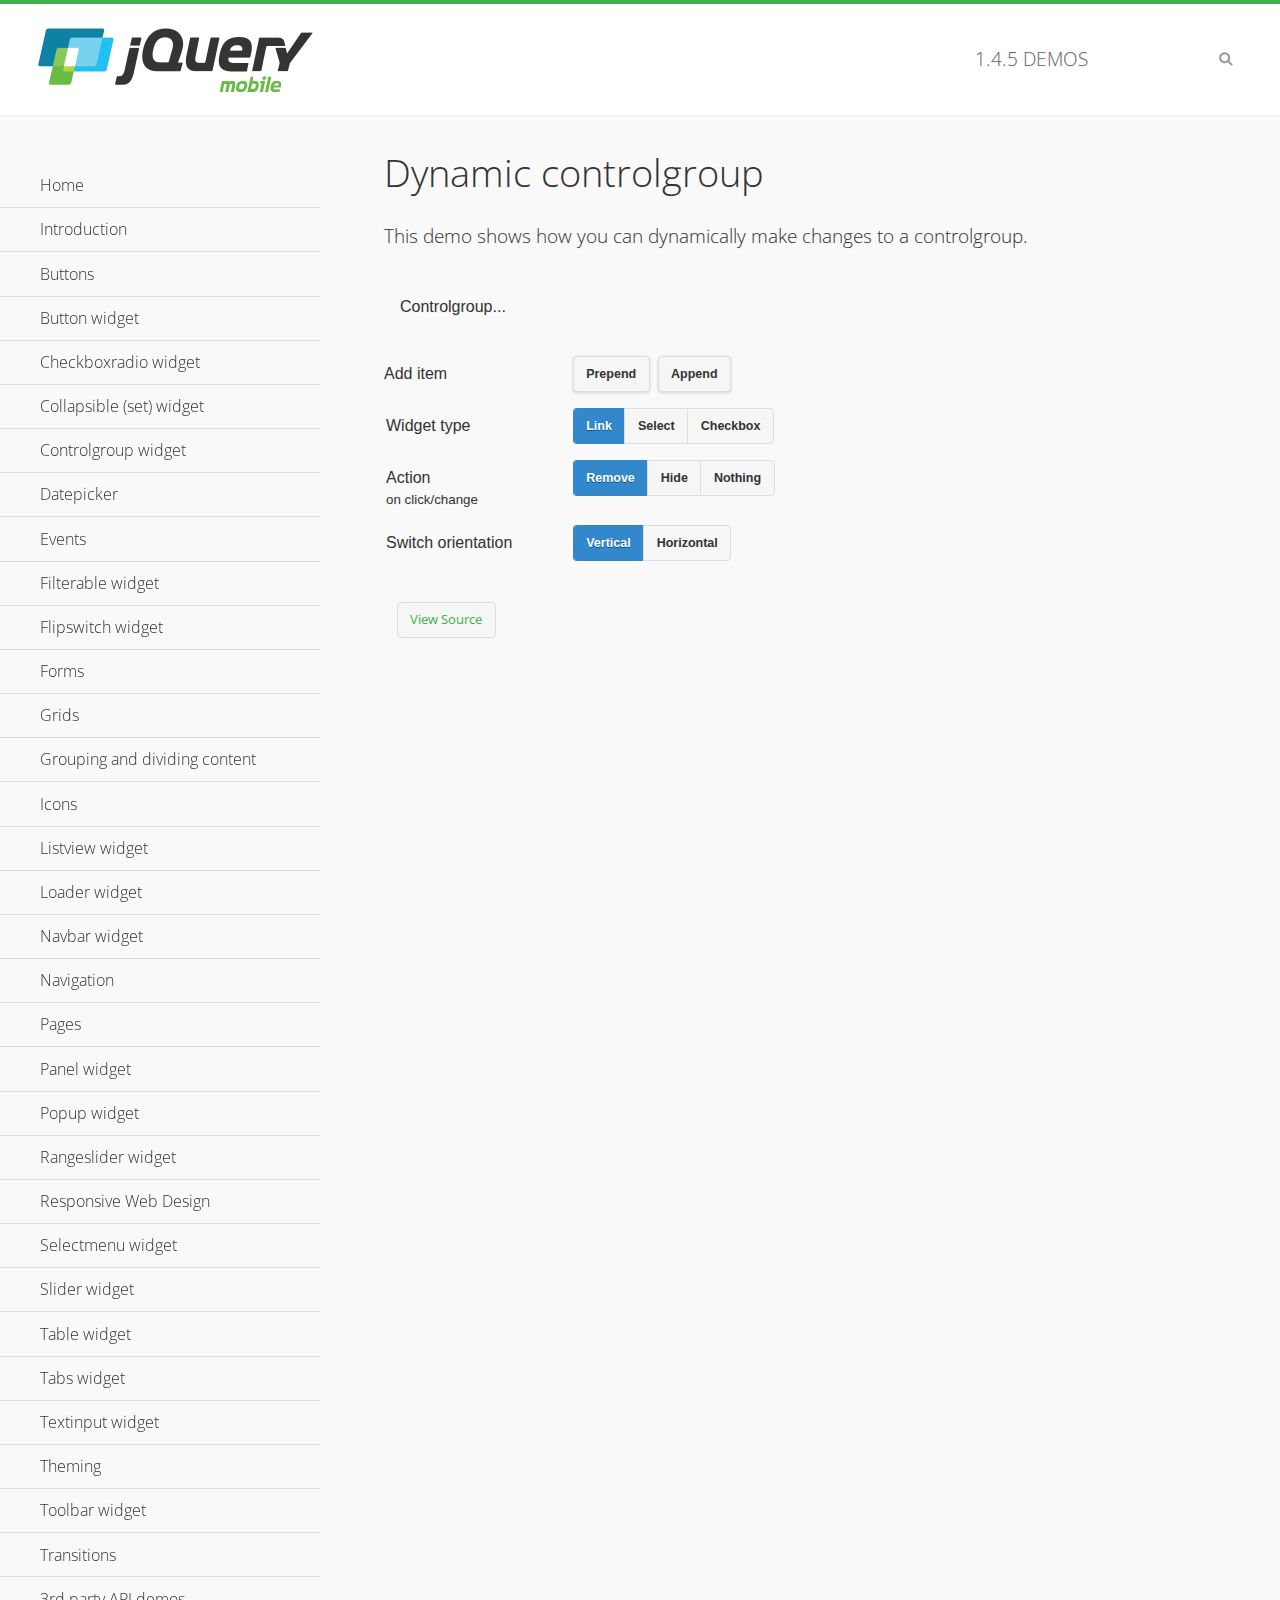
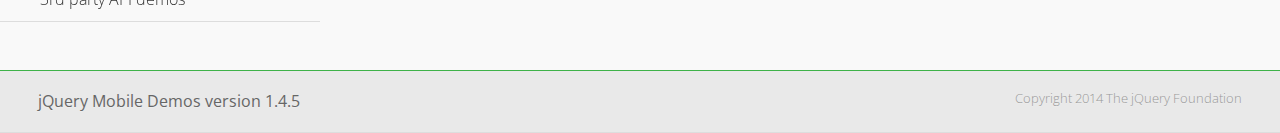
<file: script/jmobile/demos/controlgroup-dynamic/index.html>
<!DOCTYPE html>
<html>
<head>
	<meta charset="utf-8">
	<meta name="viewport" content="width=device-width, initial-scale=1">
	<title>Dynamic controlgroup - jQuery Mobile Demos</title>
	<link rel="shortcut icon" href="../favicon.ico">
    <link rel="stylesheet" href="http://fonts.googleapis.com/css?family=Open+Sans:300,400,700">
	<link rel="stylesheet" href="../css/themes/default/jquery.mobile-1.4.5.min.css">
	<link rel="stylesheet" href="../_assets/css/jqm-demos.css">
	<script src="../js/jquery.js"></script>
	<script src="../_assets/js/index.js"></script>
	<script src="../js/jquery.mobile-1.4.5.min.js"></script>
	<script>
		( function( $, undefined ) {
			var counter = 0;
			$( document ).bind( "pagecreate", function( e ) {
				$( "#prepend, #append", e.target ).on( "click", function( e ) {
					counter++;

					var widgetType = $( "[name='radio-widget']:checked" ).attr( "id" ),
						group = $( "#my-controlgroup" ),
						$el,
						action = function() {
							var action = $( "[name='radio-action']:checked" ).attr( "id" );
							if ( $( $el[1] ).is( "select" ) && action === "hide" ) {
								$el = $( $el[1] ).parents( ".ui-select" );
							}
							$el[ action ]();
							group.controlgroup( "refresh" );
						};

					if ( widgetType === "link" ) {

						$el = $( "<a href='#'>Link " + counter + "</a>" ).bind( "click", action );
						$( "#my-controlgroup" ).controlgroup( "container" )[ $( this ).attr( "id" ) ]( $el );
						$el.buttonMarkup();

					} else if ( widgetType === "select" ) {

						$el = $( "<label for='widget" + counter + "'>Select " + counter + "</label><select id='widget" + counter + "'><option value='option1'>Select " + counter + "</option><option value='option2'>Select option</option></select>" );
						$( $el[ 1 ] ).bind( "change", action);
						$( "#my-controlgroup" ).controlgroup( "container" )[ $( this ).attr( "id" ) ]( $el );
						$( $el[ 1 ] ).selectmenu();

					} else {

						$el = $( "<label for='widget" + counter + "'>Checkbox " + counter + "</label><input type='checkbox' id='widget" + counter + "'></input>" );
						$( $el[ 1 ] ).bind( "change", action );
						$( "#my-controlgroup" ).controlgroup( "container" )[ $( this ).attr( "id" ) ]( $el );
						$( $el[ 1 ] ).checkboxradio();

					}

					group.controlgroup( "refresh" );
				});

				$( "[name='radio-orientation']" ).bind( "change", function( e ) {
					$( "#my-controlgroup" ).controlgroup( "option", "type", ( $( "#isHorizontal" ).is( ":checked" ) ? "horizontal" : "vertical" ) );
				});
			});
		})( jQuery );
	</script>
</head>
<body>
<div data-role="page" class="jqm-demos">

	<div data-role="header" class="jqm-header">
		<h2><a href="../" title="jQuery Mobile Demos home"><img src="../_assets/img/jquery-logo.png" alt="jQuery Mobile"></a></h2>
		<p><span class="jqm-version"></span> Demos</p>
		<a href="#" class="jqm-navmenu-link ui-btn ui-btn-icon-notext ui-corner-all ui-icon-bars ui-nodisc-icon ui-alt-icon ui-btn-left">Menu</a>
		<a href="#" class="jqm-search-link ui-btn ui-btn-icon-notext ui-corner-all ui-icon-search ui-nodisc-icon ui-alt-icon ui-btn-right">Search</a>
	</div><!-- /header -->

	<div role="main" class="ui-content jqm-content">

        <h1>Dynamic controlgroup</h1>

        <p>This demo shows how you can dynamically make changes to a controlgroup.</p>

        <div data-demo-html="true" data-demo-js="true">

            <form>
            	<div class="ui-body ui-body-d ui-corner-all">
                	<p>Controlgroup...</p>
                	<div data-role="controlgroup" id="my-controlgroup"><!-- items will be injected here --></div>
                </div>
            </form>

            <div class="ui-field-contain">
                <label for="prepend">Add item</label>
                <button id="prepend" data-mini="true" data-inline="true">Prepend</button>
                <label for="append" class="ui-hidden-accessible">Action</label>
                <button id="append" data-mini="true" data-inline="true">Append</button>
            </div>

            <form action="#" method="get">
            	<div class="ui-field-contain">
                    <fieldset data-role="controlgroup" data-type="horizontal" data-mini="true">
                        <legend>Widget type</legend>

                        <input type="radio" name="radio-widget" id="link" value="link" checked="checked">
                        <label for="link">Link</label>

                        <input type="radio" name="radio-widget" id="select" value="select">
                        <label for="select">Select</label>

                        <input type="radio" name="radio-widget" id="checkbox" value="checkbox">
                        <label for="checkbox">Checkbox</label>
                    </fieldset>
            	</div>

            	<div class="ui-field-contain">
                    <fieldset data-role="controlgroup" data-type="horizontal" data-mini="true">
                        <legend>Action<br><small>on click/change</small></legend>

                        <input type="radio" name="radio-action" id="remove" value="remove" checked="checked">
                        <label for="remove">Remove</label>

                        <input type="radio" name="radio-action" id="hide" value="hide">
                        <label for="hide">Hide</label>

                        <input type="radio" name="radio-action" id="width" value="width">
                        <label for="width">Nothing</label>
                    </fieldset>
            	</div>

            	<div class="ui-field-contain">
                    <fieldset data-role="controlgroup" data-type="horizontal" data-mini="true">
                        <legend>Switch orientation</legend>

                        <input type="radio" name="radio-orientation" id="isVertical" value="isVertical" checked="checked">
                        <label for="isVertical">Vertical</label>

                        <input type="radio" name="radio-orientation" id="isHorizontal" value="isHorizontal">
                        <label for="isHorizontal">Horizontal</label>
                    </fieldset>
            	</div>

            </form>

        </div><!--/demo-html -->

	</div><!-- /content -->
	    <div data-role="panel" class="jqm-navmenu-panel" data-position="left" data-display="overlay" data-theme="a">
	    	<ul class="jqm-list ui-alt-icon ui-nodisc-icon">
<li data-filtertext="demos homepage" data-icon="home"><a href=".././">Home</a></li>
<li data-filtertext="introduction overview getting started"><a href="../intro/" data-ajax="false">Introduction</a></li>
<li data-filtertext="buttons button markup buttonmarkup method anchor link button element"><a href="../button-markup/" data-ajax="false">Buttons</a></li>
<li data-filtertext="form button widget input button submit reset"><a href="../button/" data-ajax="false">Button widget</a></li>
<li data-role="collapsible" data-enhanced="true" data-collapsed-icon="carat-d" data-expanded-icon="carat-u" data-iconpos="right" data-inset="false" class="ui-collapsible ui-collapsible-themed-content ui-collapsible-collapsed">
	<h3 class="ui-collapsible-heading ui-collapsible-heading-collapsed">
		<a href="#" class="ui-collapsible-heading-toggle ui-btn ui-btn-icon-right ui-btn-inherit ui-icon-carat-d">
		    Checkboxradio widget<span class="ui-collapsible-heading-status"> click to expand contents</span>
		</a>
	</h3>
	<div class="ui-collapsible-content ui-body-inherit ui-collapsible-content-collapsed" aria-hidden="true">
		<ul>
			<li data-filtertext="form checkboxradio widget checkbox input checkboxes controlgroups"><a href="../checkboxradio-checkbox/" data-ajax="false">Checkboxes</a></li>
			<li data-filtertext="form checkboxradio widget radio input radio buttons controlgroups"><a href="../checkboxradio-radio/" data-ajax="false">Radio buttons</a></li>
		</ul>
	</div>
</li>
<li data-role="collapsible" data-enhanced="true" data-collapsed-icon="carat-d" data-expanded-icon="carat-u" data-iconpos="right" data-inset="false" class="ui-collapsible ui-collapsible-themed-content ui-collapsible-collapsed">
	<h3 class="ui-collapsible-heading ui-collapsible-heading-collapsed">
		<a href="#" class="ui-collapsible-heading-toggle ui-btn ui-btn-icon-right ui-btn-inherit ui-icon-carat-d">
			Collapsible (set) widget<span class="ui-collapsible-heading-status"> click to expand contents</span>
		</a>
	</h3>
	<div class="ui-collapsible-content ui-body-inherit ui-collapsible-content-collapsed" aria-hidden="true">
		<ul>
			<li data-filtertext="collapsibles content formatting"><a href="../collapsible/" data-ajax="false">Collapsible</a></li>
			<li data-filtertext="dynamic collapsible set accordion append expand"><a href="../collapsible-dynamic/" data-ajax="false">Dynamic collapsibles</a></li>
			<li data-filtertext="accordions collapsible set widget content formatting grouped collapsibles"><a href="../collapsibleset/" data-ajax="false">Collapsible set</a></li>
		</ul>
	</div>
</li>
<li data-role="collapsible" data-enhanced="true" data-collapsed-icon="carat-d" data-expanded-icon="carat-u" data-iconpos="right" data-inset="false" class="ui-collapsible ui-collapsible-themed-content ui-collapsible-collapsed">
	<h3 class="ui-collapsible-heading ui-collapsible-heading-collapsed">
		<a href="#" class="ui-collapsible-heading-toggle ui-btn ui-btn-icon-right ui-btn-inherit ui-icon-carat-d">
			Controlgroup widget<span class="ui-collapsible-heading-status"> click to expand contents</span>
		</a>
	</h3>
	<div class="ui-collapsible-content ui-body-inherit ui-collapsible-content-collapsed" aria-hidden="true">
		<ul>
			<li data-filtertext="controlgroups selectmenu checkboxradio input grouped buttons horizontal vertical"><a href="../controlgroup/" data-ajax="false">Controlgroup</a></li>
			<li data-filtertext="dynamic controlgroup dynamically add buttons"><a href="../controlgroup-dynamic/" data-ajax="false">Dynamic controlgroups</a></li>
		</ul>
	</div>
</li>
<li data-filtertext="form datepicker widget date input"><a href="../datepicker/" data-ajax="false">Datepicker</a></li>
<li data-role="collapsible" data-enhanced="true" data-collapsed-icon="carat-d" data-expanded-icon="carat-u" data-iconpos="right" data-inset="false" class="ui-collapsible ui-collapsible-themed-content ui-collapsible-collapsed">
	<h3 class="ui-collapsible-heading ui-collapsible-heading-collapsed">
		<a href="#" class="ui-collapsible-heading-toggle ui-btn ui-btn-icon-right ui-btn-inherit ui-icon-carat-d">
			Events<span class="ui-collapsible-heading-status"> click to expand contents</span>
		</a>
	</h3>
	<div class="ui-collapsible-content ui-body-inherit ui-collapsible-content-collapsed" aria-hidden="true">
		<ul>
			<li data-filtertext="swipe to delete list items listviews swipe events"><a href="../swipe-list/" data-ajax="false">Swipe list items</a></li>
			<li data-filtertext="swipe to navigate swipe page navigation swipe events"><a href="../swipe-page/" data-ajax="false">Swipe page navigation</a></li>
		</ul>
	</div>
</li>
<li data-filtertext="filterable filter elements sorting searching listview table"><a href="../filterable/" data-ajax="false">Filterable widget</a></li>
<li data-filtertext="form flipswitch widget flip toggle switch binary select checkbox input"><a href="../flipswitch/" data-ajax="false">Flipswitch widget</a></li>
<li data-role="collapsible" data-enhanced="true" data-collapsed-icon="carat-d" data-expanded-icon="carat-u" data-iconpos="right" data-inset="false" class="ui-collapsible ui-collapsible-themed-content ui-collapsible-collapsed">
	<h3 class="ui-collapsible-heading ui-collapsible-heading-collapsed">
		<a href="#" class="ui-collapsible-heading-toggle ui-btn ui-btn-icon-right ui-btn-inherit ui-icon-carat-d">
			Forms<span class="ui-collapsible-heading-status"> click to expand contents</span>
		</a>
	</h3>
	<div class="ui-collapsible-content ui-body-inherit ui-collapsible-content-collapsed" aria-hidden="true">
		<ul>
			<li data-filtertext="forms text checkbox radio range button submit reset inputs selects textarea slider flipswitch label form elements"><a href="../forms/" data-ajax="false">Forms</a></li>
			<li data-filtertext="form hide labels hidden accessible ui-hidden-accessible forms"><a href="../forms-label-hidden-accessible/" data-ajax="false">Hide labels</a></li>
			<li data-filtertext="form field containers fieldcontain ui-field-contain forms"><a href="../forms-field-contain/" data-ajax="false">Field containers</a></li>
			<li data-filtertext="forms disabled form elements"><a href="../forms-disabled/" data-ajax="false">Forms disabled</a></li>
			<li data-filtertext="forms gallery examples overview forms text checkbox radio range button submit reset inputs selects textarea slider flipswitch label form elements"><a href="../forms-gallery/" data-ajax="false">Forms gallery</a></li>
		</ul>
	</div>
</li>
<li data-role="collapsible" data-enhanced="true" data-collapsed-icon="carat-d" data-expanded-icon="carat-u" data-iconpos="right" data-inset="false" class="ui-collapsible ui-collapsible-themed-content ui-collapsible-collapsed">
	<h3 class="ui-collapsible-heading ui-collapsible-heading-collapsed">
		<a href="#" class="ui-collapsible-heading-toggle ui-btn ui-btn-icon-right ui-btn-inherit ui-icon-carat-d">
			Grids<span class="ui-collapsible-heading-status"> click to expand contents</span>
		</a>
	</h3>
	<div class="ui-collapsible-content ui-body-inherit ui-collapsible-content-collapsed" aria-hidden="true">
		<ul>
			<li data-filtertext="grids columns blocks content formatting rwd responsive css framework"><a href="../grids/" data-ajax="false">Grids</a></li>
			<li data-filtertext="buttons in grids css framework"><a href="../grids-buttons/" data-ajax="false">Buttons in grids</a></li>
			<li data-filtertext="custom responsive grids rwd css framework"><a href="../grids-custom-responsive/" data-ajax="false">Custom responsive grids</a></li>
		</ul>
	</div>
</li>
<li data-filtertext="blocks content formatting sections heading"><a href="../body-bar-classes/" data-ajax="false">Grouping and dividing content</a></li>
<li data-role="collapsible" data-enhanced="true" data-collapsed-icon="carat-d" data-expanded-icon="carat-u" data-iconpos="right" data-inset="false" class="ui-collapsible ui-collapsible-themed-content ui-collapsible-collapsed">
	<h3 class="ui-collapsible-heading ui-collapsible-heading-collapsed">
		<a href="#" class="ui-collapsible-heading-toggle ui-btn ui-btn-icon-right ui-btn-inherit ui-icon-carat-d">
			Icons<span class="ui-collapsible-heading-status"> click to expand contents</span>
		</a>
	</h3>
	<div class="ui-collapsible-content ui-body-inherit ui-collapsible-content-collapsed" aria-hidden="true">
		<ul>
			<li data-filtertext="button icons svg disc alt custom icon position"><a href="../icons/" data-ajax="false">Icons</a></li>
			<li data-filtertext=""><a href="../icons-grunticon/" data-ajax="false">Grunticon loader</a></li>
		</ul>
	</div>
</li>
<li data-role="collapsible" data-enhanced="true" data-collapsed-icon="carat-d" data-expanded-icon="carat-u" data-iconpos="right" data-inset="false" class="ui-collapsible ui-collapsible-themed-content ui-collapsible-collapsed">
	<h3 class="ui-collapsible-heading ui-collapsible-heading-collapsed">
		<a href="#" class="ui-collapsible-heading-toggle ui-btn ui-btn-icon-right ui-btn-inherit ui-icon-carat-d">
			Listview widget<span class="ui-collapsible-heading-status"> click to expand contents</span>
		</a>
	</h3>
	<div class="ui-collapsible-content ui-body-inherit ui-collapsible-content-collapsed" aria-hidden="true">
		<ul>
			<li data-filtertext="listview widget thumbnails icons nested split button collapsible ul ol"><a href="../listview/" data-ajax="false">Listview</a></li>
			<li data-filtertext="autocomplete filterable reveal listview filtertextbeforefilter placeholder"><a href="../listview-autocomplete/" data-ajax="false">Listview autocomplete</a></li>
			<li data-filtertext="autocomplete filterable reveal listview remote data filtertextbeforefilter placeholder"><a href="../listview-autocomplete-remote/" data-ajax="false">Listview autocomplete remote data</a></li>
			<li data-filtertext="autodividers anchor jump scroll linkbars listview lists ul ol"><a href="../listview-autodividers-linkbar/" data-ajax="false">Listview autodividers linkbar</a></li>
			<li data-filtertext="listview autodividers selector autodividersselector lists ul ol"><a href="../listview-autodividers-selector/" data-ajax="false">Listview autodividers selector</a></li>
			<li data-filtertext="listview nested list items"><a href="../listview-nested-lists/" data-ajax="false">Nested Listviews</a></li>
			<li data-filtertext="listview collapsible list items flat"><a href="../listview-collapsible-item-flat/" data-ajax="false">Listview collapsible list items (flat)</a></li>
			<li data-filtertext="listview collapsible list indented"><a href="../listview-collapsible-item-indented/" data-ajax="false">Listview collapsible list items (indented)</a></li>
			<li data-filtertext="grid listview responsive grids responsive listviews lists ul"><a href="../listview-grid/" data-ajax="false">Listview responsive grid</a></li>
		</ul>
	</div>
</li>
<li data-filtertext="loader widget page loading navigation overlay spinner"><a href="../loader/" data-ajax="false">Loader widget</a></li>
<li data-filtertext="navbar widget navmenu toolbars header footer"><a href="../navbar/" data-ajax="false">Navbar widget</a></li>
<li data-role="collapsible" data-enhanced="true" data-collapsed-icon="carat-d" data-expanded-icon="carat-u" data-iconpos="right" data-inset="false" class="ui-collapsible ui-collapsible-themed-content ui-collapsible-collapsed">
	<h3 class="ui-collapsible-heading ui-collapsible-heading-collapsed">
		<a href="#" class="ui-collapsible-heading-toggle ui-btn ui-btn-icon-right ui-btn-inherit ui-icon-carat-d">
			Navigation<span class="ui-collapsible-heading-status"> click to expand contents</span>
		</a>
	</h3>
	<div class="ui-collapsible-content ui-body-inherit ui-collapsible-content-collapsed" aria-hidden="true">
		<ul>
			<li data-filtertext="ajax navigation navigate widget history event method"><a href="../navigation/" data-ajax="false">Navigation</a></li>
			<li data-filtertext="linking pages page links navigation ajax prefetch cache"><a href="../navigation-linking-pages/" data-ajax="false">Linking pages</a></li>
			<!-- <li data-filtertext="php redirect server redirection server-side navigation"><a href="../navigation-php-redirect/" data-ajax="false">PHP redirect demo</a></li>-->
			<li data-filtertext="navigation redirection hash query"><a href="../navigation-hash-processing/" data-ajax="false">Hash processing demo</a></li>
			<li data-filtertext="navigation redirection hash query"><a href="../page-events/" data-ajax="false">Page Navigation Events</a></li>
		</ul>
	</div>
</li>
<li data-role="collapsible" data-enhanced="true" data-collapsed-icon="carat-d" data-expanded-icon="carat-u" data-iconpos="right" data-inset="false" class="ui-collapsible ui-collapsible-themed-content ui-collapsible-collapsed">
	<h3 class="ui-collapsible-heading ui-collapsible-heading-collapsed">
		<a href="#" class="ui-collapsible-heading-toggle ui-btn ui-btn-icon-right ui-btn-inherit ui-icon-carat-d">
			Pages<span class="ui-collapsible-heading-status"> click to expand contents</span>
		</a>
	</h3>
	<div class="ui-collapsible-content ui-body-inherit ui-collapsible-content-collapsed" aria-hidden="true">
		<ul>
			<li data-filtertext="pages page widget ajax navigation"><a href="../pages/" data-ajax="false">Pages</a></li>
			<li data-filtertext="single page"><a href="../pages-single-page/" data-ajax="false">Single page</a></li>
			<li data-filtertext="multipage multi-page page"><a href="../pages-multi-page/" data-ajax="false">Multi-page template</a></li>
			<li data-filtertext="dialog page widget modal popup"><a href="../pages-dialog/" data-ajax="false">Dialog page</a></li>
		</ul>
	</div>
</li>
<li data-role="collapsible" data-enhanced="true" data-collapsed-icon="carat-d" data-expanded-icon="carat-u" data-iconpos="right" data-inset="false" class="ui-collapsible ui-collapsible-themed-content ui-collapsible-collapsed">
	<h3 class="ui-collapsible-heading ui-collapsible-heading-collapsed">
		<a href="#" class="ui-collapsible-heading-toggle ui-btn ui-btn-icon-right ui-btn-inherit ui-icon-carat-d">
			Panel widget<span class="ui-collapsible-heading-status"> click to expand contents</span>
		</a>
	</h3>
	<div class="ui-collapsible-content ui-body-inherit ui-collapsible-content-collapsed" aria-hidden="true">
		<ul>
			<li data-filtertext="panel widget sliding panels reveal push overlay responsive"><a href="../panel/" data-ajax="false">Panel</a></li>
			<li data-filtertext=""><a href="../panel-external/" data-ajax="false">External panels</a></li>
			<li data-filtertext="panel "><a href="../panel-fixed/" data-ajax="false">Fixed panels</a></li>
			<li data-filtertext="panel slide panels sliding panels shadow rwd responsive breakpoint"><a href="../panel-responsive/" data-ajax="false">Panels responsive</a></li>
			<li data-filtertext="panel custom style custom panel width reveal shadow listview panel styling page background wrapper"><a href="../panel-styling/" data-ajax="false">Custom panel style</a></li>
			<li data-filtertext="panel open on swipe"><a href="../panel-swipe-open/" data-ajax="false">Panel open on swipe</a></li>
			<li data-filtertext="panels outside page internal external toolbars"><a href="../panel-external-internal/" data-ajax="false">Panel external and internal</a></li>
		</ul>
	</div>
</li>
<li data-role="collapsible" data-enhanced="true" data-collapsed-icon="carat-d" data-expanded-icon="carat-u" data-iconpos="right" data-inset="false" class="ui-collapsible ui-collapsible-themed-content ui-collapsible-collapsed">
	<h3 class="ui-collapsible-heading ui-collapsible-heading-collapsed">
		<a href="#" class="ui-collapsible-heading-toggle ui-btn ui-btn-icon-right ui-btn-inherit ui-icon-carat-d">
			Popup widget<span class="ui-collapsible-heading-status"> click to expand contents</span>
		</a>
	</h3>
	<div class="ui-collapsible-content ui-body-inherit ui-collapsible-content-collapsed" aria-hidden="true">
		<ul>
			<li data-filtertext="popup widget popups dialog modal transition tooltip lightbox form overlay screen flip pop fade transition"><a href="../popup/" data-ajax="false">Popup</a></li>
			<li data-filtertext="popup alignment position"><a href="../popup-alignment/" data-ajax="false">Popup alignment</a></li>
			<li data-filtertext="popup arrow size popups popover"><a href="../popup-arrow-size/" data-ajax="false">Popup arrow size</a></li>
			<li data-filtertext="dynamic popups popup images lightbox"><a href="../popup-dynamic/" data-ajax="false">Dynamic popups</a></li>
			<li data-filtertext="popups with iframes scaling"><a href="../popup-iframe/" data-ajax="false">Popups with iframes</a></li>
			<li data-filtertext="popup image scaling"><a href="../popup-image-scaling/" data-ajax="false">Popup image scaling</a></li>
			<li data-filtertext="external popup outside multi-page"><a href="../popup-outside-multipage/" data-ajax="false">Popup outside multi-page</a></li>
		</ul>
	</div>
</li>
<li data-filtertext="form rangeslider widget dual sliders dual handle sliders range input"><a href="../rangeslider/" data-ajax="false">Rangeslider widget</a></li>
<li data-filtertext="responsive web design rwd adaptive progressive enhancement PE accessible mobile breakpoints media query media queries"><a href="../rwd/" data-ajax="false">Responsive Web Design</a></li>
<li data-role="collapsible" data-enhanced="true" data-collapsed-icon="carat-d" data-expanded-icon="carat-u" data-iconpos="right" data-inset="false" class="ui-collapsible ui-collapsible-themed-content ui-collapsible-collapsed">
	<h3 class="ui-collapsible-heading ui-collapsible-heading-collapsed">
		<a href="#" class="ui-collapsible-heading-toggle ui-btn ui-btn-icon-right ui-btn-inherit ui-icon-carat-d">
			Selectmenu widget<span class="ui-collapsible-heading-status"> click to expand contents</span>
		</a>
	</h3>
	<div class="ui-collapsible-content ui-body-inherit ui-collapsible-content-collapsed" aria-hidden="true">
		<ul>
			<li data-filtertext="form selectmenu widget select input custom select menu selects"><a href="../selectmenu/" data-ajax="false">Selectmenu</a></li>
			<li data-filtertext="form custom select menu selectmenu widget custom menu option optgroup multiple selects"><a href="../selectmenu-custom/" data-ajax="false">Custom select menu</a></li>
			<li data-filtertext="filterable select filter popup dialog"><a href="../selectmenu-custom-filter/" data-ajax="false">Custom select menu with filter</a></li>
		</ul>
	</div>
</li>
<li data-role="collapsible" data-enhanced="true" data-collapsed-icon="carat-d" data-expanded-icon="carat-u" data-iconpos="right" data-inset="false" class="ui-collapsible ui-collapsible-themed-content ui-collapsible-collapsed">
	<h3 class="ui-collapsible-heading ui-collapsible-heading-collapsed">
		<a href="#" class="ui-collapsible-heading-toggle ui-btn ui-btn-icon-right ui-btn-inherit ui-icon-carat-d">
			Slider widget<span class="ui-collapsible-heading-status"> click to expand contents</span>
		</a>
	</h3>
	<div class="ui-collapsible-content ui-body-inherit ui-collapsible-content-collapsed" aria-hidden="true">
		<ul>
			<li data-filtertext="form slider widget range input single sliders"><a href="../slider/" data-ajax="false">Slider</a></li>
			<li data-filtertext="form slider widget flipswitch slider binary select flip toggle switch"><a href="../slider-flipswitch/" data-ajax="false">Slider flip toggle switch</a></li>
			<li data-filtertext="form slider tooltip handle value input range sliders"><a href="../slider-tooltip/" data-ajax="false">Slider tooltip</a></li>
		</ul>
	</div>
</li>
<li data-role="collapsible" data-enhanced="true" data-collapsed-icon="carat-d" data-expanded-icon="carat-u" data-iconpos="right" data-inset="false" class="ui-collapsible ui-collapsible-themed-content ui-collapsible-collapsed">
	<h3 class="ui-collapsible-heading ui-collapsible-heading-collapsed">
		<a href="#" class="ui-collapsible-heading-toggle ui-btn ui-btn-icon-right ui-btn-inherit ui-icon-carat-d">
			Table widget<span class="ui-collapsible-heading-status"> click to expand contents</span>
		</a>
	</h3>
	<div class="ui-collapsible-content ui-body-inherit ui-collapsible-content-collapsed" aria-hidden="true">
		<ul>
			<li data-filtertext="table widget reflow column toggle th td responsive tables rwd hide show tabular"><a href="../table-column-toggle/" data-ajax="false">Table Column Toggle</a></li>
			<li data-filtertext="table column toggle phone comparison demo"><a href="../table-column-toggle-example/" data-ajax="false">Table Column Toggle demo</a></li>
			<li data-filtertext="responsive tables table column toggle heading groups rwd breakpoint"><a href="../table-column-toggle-heading-groups/" data-ajax="false">Table Column Toggle heading groups</a></li>
			<li data-filtertext="responsive tables table column toggle hide rwd breakpoint customization options"><a href="../table-column-toggle-options/" data-ajax="false">Table Column Toggle options</a></li>
			<li data-filtertext="table reflow th td responsive rwd columns tabular"><a href="../table-reflow/" data-ajax="false">Table Reflow</a></li>
			<li data-filtertext="responsive tables table reflow heading groups rwd breakpoint"><a href="../table-reflow-heading-groups/" data-ajax="false">Table Reflow heading groups</a></li>
			<li data-filtertext="responsive tables table reflow stripes strokes table style"><a href="../table-reflow-stripes-strokes/" data-ajax="false">Table Reflow stripes and strokes</a></li>
			<li data-filtertext="responsive tables table reflow stack custom styles"><a href="../table-reflow-styling/" data-ajax="false">Table Reflow custom styles</a></li>
		</ul>
	</div>
</li>
<li data-filtertext="ui tabs widget"><a href="../tabs/" data-ajax="false">Tabs widget</a></li>
<li data-filtertext="form textinput widget text input textarea number date time tel email file color password"><a href="../textinput/" data-ajax="false">Textinput widget</a></li>
<li data-role="collapsible" data-enhanced="true" data-collapsed-icon="carat-d" data-expanded-icon="carat-u" data-iconpos="right" data-inset="false" class="ui-collapsible ui-collapsible-themed-content ui-collapsible-collapsed">
	<h3 class="ui-collapsible-heading ui-collapsible-heading-collapsed">
		<a href="#" class="ui-collapsible-heading-toggle ui-btn ui-btn-icon-right ui-btn-inherit ui-icon-carat-d">
			Theming<span class="ui-collapsible-heading-status"> click to expand contents</span>
		</a>
	</h3>
	<div class="ui-collapsible-content ui-body-inherit ui-collapsible-content-collapsed" aria-hidden="true">
		<ul>
			<li data-filtertext="default theme swatches theming style css"><a href="../theme-default/" data-ajax="false">Default theme</a></li>
			<li data-filtertext="classic theme old theme swatches theming style css"><a href="../theme-classic/" data-ajax="false">Classic theme</a></li>
		</ul>
	</div>
</li>
<li data-role="collapsible" data-enhanced="true" data-collapsed-icon="carat-d" data-expanded-icon="carat-u" data-iconpos="right" data-inset="false" class="ui-collapsible ui-collapsible-themed-content ui-collapsible-collapsed">
	<h3 class="ui-collapsible-heading ui-collapsible-heading-collapsed">
		<a href="#" class="ui-collapsible-heading-toggle ui-btn ui-btn-icon-right ui-btn-inherit ui-icon-carat-d">
			Toolbar widget<span class="ui-collapsible-heading-status"> click to expand contents</span>
		</a>
	</h3>
	<div class="ui-collapsible-content ui-body-inherit ui-collapsible-content-collapsed" aria-hidden="true">
		<ul>
			<li data-filtertext="toolbar widget header footer toolbars fixed fullscreen external sections"><a href="../toolbar/" data-ajax="false">Toolbar</a></li>
			<li data-filtertext="dynamic toolbars dynamically add toolbar header footer"><a href="../toolbar-dynamic/" data-ajax="false">Dynamic toolbars</a></li>
			<li data-filtertext="external toolbars header footer"><a href="../toolbar-external/" data-ajax="false">External toolbars</a></li>
			<li data-filtertext="fixed toolbars header footer"><a href="../toolbar-fixed/" data-ajax="false">Fixed toolbars</a></li>
			<li data-filtertext="fixed fullscreen toolbars header footer"><a href="../toolbar-fixed-fullscreen/" data-ajax="false">Fullscreen toolbars</a></li>
			<li data-filtertext="external fixed toolbars header footer"><a href="../toolbar-fixed-external/" data-ajax="false">Fixed external toolbars</a></li>
			<li data-filtertext="external persistent toolbars header footer navbar navmenu"><a href="../toolbar-fixed-persistent/" data-ajax="false">Persistent toolbars</a></li>
			<li data-filtertext="external ajax optimized toolbars persistent toolbars header footer navbar"><a href="../toolbar-fixed-persistent-optimized/" data-ajax="false">Ajax optimized toolbars</a></li>
			<li data-filtertext="form in toolbars header footer"><a href="../toolbar-fixed-forms/" data-ajax="false">Form in toolbar</a></li>
		</ul>
	</div>
</li>
<li data-filtertext="page transitions animated pages popup navigation flip slide fade pop"><a href="../transitions/" data-ajax="false">Transitions</a></li>
<li data-role="collapsible" data-enhanced="true" data-collapsed-icon="carat-d" data-expanded-icon="carat-u" data-iconpos="right" data-inset="false" class="ui-collapsible ui-collapsible-themed-content ui-collapsible-collapsed">
	<h3 class="ui-collapsible-heading ui-collapsible-heading-collapsed">
		<a href="#" class="ui-collapsible-heading-toggle ui-btn ui-btn-icon-right ui-btn-inherit ui-icon-carat-d">
			3rd party API demos<span class="ui-collapsible-heading-status"> click to expand contents</span>
		</a>
	</h3>
	<div class="ui-collapsible-content ui-body-inherit ui-collapsible-content-collapsed" aria-hidden="true">
		<ul>
			<li data-filtertext="backbone requirejs navigation router"><a href="../backbone-requirejs/" data-ajax="false">Backbone RequireJS</a></li>
			<li data-filtertext="google maps geolocation demo"><a href="../map-geolocation/" data-ajax="false">Google Maps geolocation</a></li>
			<li data-filtertext="google maps hybrid"><a href="../map-list-toggle/" data-ajax="false">Google Maps list toggle</a></li>
		</ul>
	</div>
</li>



		     </ul>
		</div><!-- /panel -->


	<div data-role="footer" data-position="fixed" data-tap-toggle="false" class="jqm-footer">
		<p>jQuery Mobile Demos version <span class="jqm-version"></span></p>
		<p>Copyright 2014 The jQuery Foundation</p>
	</div><!-- /footer -->
	<!-- TODO: This should become an external panel so we can add input to markup (unique ID) -->
    <div data-role="panel" class="jqm-search-panel" data-position="right" data-display="overlay" data-theme="a">
		<div class="jqm-search">
			<ul class="jqm-list" data-filter-placeholder="Search demos..." data-filter-reveal="true">
<li data-filtertext="demos homepage" data-icon="home"><a href=".././">Home</a></li>
<li data-filtertext="introduction overview getting started"><a href="../intro/" data-ajax="false">Introduction</a></li>
<li data-filtertext="buttons button markup buttonmarkup method anchor link button element"><a href="../button-markup/" data-ajax="false">Buttons</a></li>
<li data-filtertext="form button widget input button submit reset"><a href="../button/" data-ajax="false">Button widget</a></li>
<li data-role="collapsible" data-enhanced="true" data-collapsed-icon="carat-d" data-expanded-icon="carat-u" data-iconpos="right" data-inset="false" class="ui-collapsible ui-collapsible-themed-content ui-collapsible-collapsed">
	<h3 class="ui-collapsible-heading ui-collapsible-heading-collapsed">
		<a href="#" class="ui-collapsible-heading-toggle ui-btn ui-btn-icon-right ui-btn-inherit ui-icon-carat-d">
		    Checkboxradio widget<span class="ui-collapsible-heading-status"> click to expand contents</span>
		</a>
	</h3>
	<div class="ui-collapsible-content ui-body-inherit ui-collapsible-content-collapsed" aria-hidden="true">
		<ul>
			<li data-filtertext="form checkboxradio widget checkbox input checkboxes controlgroups"><a href="../checkboxradio-checkbox/" data-ajax="false">Checkboxes</a></li>
			<li data-filtertext="form checkboxradio widget radio input radio buttons controlgroups"><a href="../checkboxradio-radio/" data-ajax="false">Radio buttons</a></li>
		</ul>
	</div>
</li>
<li data-role="collapsible" data-enhanced="true" data-collapsed-icon="carat-d" data-expanded-icon="carat-u" data-iconpos="right" data-inset="false" class="ui-collapsible ui-collapsible-themed-content ui-collapsible-collapsed">
	<h3 class="ui-collapsible-heading ui-collapsible-heading-collapsed">
		<a href="#" class="ui-collapsible-heading-toggle ui-btn ui-btn-icon-right ui-btn-inherit ui-icon-carat-d">
			Collapsible (set) widget<span class="ui-collapsible-heading-status"> click to expand contents</span>
		</a>
	</h3>
	<div class="ui-collapsible-content ui-body-inherit ui-collapsible-content-collapsed" aria-hidden="true">
		<ul>
			<li data-filtertext="collapsibles content formatting"><a href="../collapsible/" data-ajax="false">Collapsible</a></li>
			<li data-filtertext="dynamic collapsible set accordion append expand"><a href="../collapsible-dynamic/" data-ajax="false">Dynamic collapsibles</a></li>
			<li data-filtertext="accordions collapsible set widget content formatting grouped collapsibles"><a href="../collapsibleset/" data-ajax="false">Collapsible set</a></li>
		</ul>
	</div>
</li>
<li data-role="collapsible" data-enhanced="true" data-collapsed-icon="carat-d" data-expanded-icon="carat-u" data-iconpos="right" data-inset="false" class="ui-collapsible ui-collapsible-themed-content ui-collapsible-collapsed">
	<h3 class="ui-collapsible-heading ui-collapsible-heading-collapsed">
		<a href="#" class="ui-collapsible-heading-toggle ui-btn ui-btn-icon-right ui-btn-inherit ui-icon-carat-d">
			Controlgroup widget<span class="ui-collapsible-heading-status"> click to expand contents</span>
		</a>
	</h3>
	<div class="ui-collapsible-content ui-body-inherit ui-collapsible-content-collapsed" aria-hidden="true">
		<ul>
			<li data-filtertext="controlgroups selectmenu checkboxradio input grouped buttons horizontal vertical"><a href="../controlgroup/" data-ajax="false">Controlgroup</a></li>
			<li data-filtertext="dynamic controlgroup dynamically add buttons"><a href="../controlgroup-dynamic/" data-ajax="false">Dynamic controlgroups</a></li>
		</ul>
	</div>
</li>
<li data-filtertext="form datepicker widget date input"><a href="../datepicker/" data-ajax="false">Datepicker</a></li>
<li data-role="collapsible" data-enhanced="true" data-collapsed-icon="carat-d" data-expanded-icon="carat-u" data-iconpos="right" data-inset="false" class="ui-collapsible ui-collapsible-themed-content ui-collapsible-collapsed">
	<h3 class="ui-collapsible-heading ui-collapsible-heading-collapsed">
		<a href="#" class="ui-collapsible-heading-toggle ui-btn ui-btn-icon-right ui-btn-inherit ui-icon-carat-d">
			Events<span class="ui-collapsible-heading-status"> click to expand contents</span>
		</a>
	</h3>
	<div class="ui-collapsible-content ui-body-inherit ui-collapsible-content-collapsed" aria-hidden="true">
		<ul>
			<li data-filtertext="swipe to delete list items listviews swipe events"><a href="../swipe-list/" data-ajax="false">Swipe list items</a></li>
			<li data-filtertext="swipe to navigate swipe page navigation swipe events"><a href="../swipe-page/" data-ajax="false">Swipe page navigation</a></li>
		</ul>
	</div>
</li>
<li data-filtertext="filterable filter elements sorting searching listview table"><a href="../filterable/" data-ajax="false">Filterable widget</a></li>
<li data-filtertext="form flipswitch widget flip toggle switch binary select checkbox input"><a href="../flipswitch/" data-ajax="false">Flipswitch widget</a></li>
<li data-role="collapsible" data-enhanced="true" data-collapsed-icon="carat-d" data-expanded-icon="carat-u" data-iconpos="right" data-inset="false" class="ui-collapsible ui-collapsible-themed-content ui-collapsible-collapsed">
	<h3 class="ui-collapsible-heading ui-collapsible-heading-collapsed">
		<a href="#" class="ui-collapsible-heading-toggle ui-btn ui-btn-icon-right ui-btn-inherit ui-icon-carat-d">
			Forms<span class="ui-collapsible-heading-status"> click to expand contents</span>
		</a>
	</h3>
	<div class="ui-collapsible-content ui-body-inherit ui-collapsible-content-collapsed" aria-hidden="true">
		<ul>
			<li data-filtertext="forms text checkbox radio range button submit reset inputs selects textarea slider flipswitch label form elements"><a href="../forms/" data-ajax="false">Forms</a></li>
			<li data-filtertext="form hide labels hidden accessible ui-hidden-accessible forms"><a href="../forms-label-hidden-accessible/" data-ajax="false">Hide labels</a></li>
			<li data-filtertext="form field containers fieldcontain ui-field-contain forms"><a href="../forms-field-contain/" data-ajax="false">Field containers</a></li>
			<li data-filtertext="forms disabled form elements"><a href="../forms-disabled/" data-ajax="false">Forms disabled</a></li>
			<li data-filtertext="forms gallery examples overview forms text checkbox radio range button submit reset inputs selects textarea slider flipswitch label form elements"><a href="../forms-gallery/" data-ajax="false">Forms gallery</a></li>
		</ul>
	</div>
</li>
<li data-role="collapsible" data-enhanced="true" data-collapsed-icon="carat-d" data-expanded-icon="carat-u" data-iconpos="right" data-inset="false" class="ui-collapsible ui-collapsible-themed-content ui-collapsible-collapsed">
	<h3 class="ui-collapsible-heading ui-collapsible-heading-collapsed">
		<a href="#" class="ui-collapsible-heading-toggle ui-btn ui-btn-icon-right ui-btn-inherit ui-icon-carat-d">
			Grids<span class="ui-collapsible-heading-status"> click to expand contents</span>
		</a>
	</h3>
	<div class="ui-collapsible-content ui-body-inherit ui-collapsible-content-collapsed" aria-hidden="true">
		<ul>
			<li data-filtertext="grids columns blocks content formatting rwd responsive css framework"><a href="../grids/" data-ajax="false">Grids</a></li>
			<li data-filtertext="buttons in grids css framework"><a href="../grids-buttons/" data-ajax="false">Buttons in grids</a></li>
			<li data-filtertext="custom responsive grids rwd css framework"><a href="../grids-custom-responsive/" data-ajax="false">Custom responsive grids</a></li>
		</ul>
	</div>
</li>
<li data-filtertext="blocks content formatting sections heading"><a href="../body-bar-classes/" data-ajax="false">Grouping and dividing content</a></li>
<li data-role="collapsible" data-enhanced="true" data-collapsed-icon="carat-d" data-expanded-icon="carat-u" data-iconpos="right" data-inset="false" class="ui-collapsible ui-collapsible-themed-content ui-collapsible-collapsed">
	<h3 class="ui-collapsible-heading ui-collapsible-heading-collapsed">
		<a href="#" class="ui-collapsible-heading-toggle ui-btn ui-btn-icon-right ui-btn-inherit ui-icon-carat-d">
			Icons<span class="ui-collapsible-heading-status"> click to expand contents</span>
		</a>
	</h3>
	<div class="ui-collapsible-content ui-body-inherit ui-collapsible-content-collapsed" aria-hidden="true">
		<ul>
			<li data-filtertext="button icons svg disc alt custom icon position"><a href="../icons/" data-ajax="false">Icons</a></li>
			<li data-filtertext=""><a href="../icons-grunticon/" data-ajax="false">Grunticon loader</a></li>
		</ul>
	</div>
</li>
<li data-role="collapsible" data-enhanced="true" data-collapsed-icon="carat-d" data-expanded-icon="carat-u" data-iconpos="right" data-inset="false" class="ui-collapsible ui-collapsible-themed-content ui-collapsible-collapsed">
	<h3 class="ui-collapsible-heading ui-collapsible-heading-collapsed">
		<a href="#" class="ui-collapsible-heading-toggle ui-btn ui-btn-icon-right ui-btn-inherit ui-icon-carat-d">
			Listview widget<span class="ui-collapsible-heading-status"> click to expand contents</span>
		</a>
	</h3>
	<div class="ui-collapsible-content ui-body-inherit ui-collapsible-content-collapsed" aria-hidden="true">
		<ul>
			<li data-filtertext="listview widget thumbnails icons nested split button collapsible ul ol"><a href="../listview/" data-ajax="false">Listview</a></li>
			<li data-filtertext="autocomplete filterable reveal listview filtertextbeforefilter placeholder"><a href="../listview-autocomplete/" data-ajax="false">Listview autocomplete</a></li>
			<li data-filtertext="autocomplete filterable reveal listview remote data filtertextbeforefilter placeholder"><a href="../listview-autocomplete-remote/" data-ajax="false">Listview autocomplete remote data</a></li>
			<li data-filtertext="autodividers anchor jump scroll linkbars listview lists ul ol"><a href="../listview-autodividers-linkbar/" data-ajax="false">Listview autodividers linkbar</a></li>
			<li data-filtertext="listview autodividers selector autodividersselector lists ul ol"><a href="../listview-autodividers-selector/" data-ajax="false">Listview autodividers selector</a></li>
			<li data-filtertext="listview nested list items"><a href="../listview-nested-lists/" data-ajax="false">Nested Listviews</a></li>
			<li data-filtertext="listview collapsible list items flat"><a href="../listview-collapsible-item-flat/" data-ajax="false">Listview collapsible list items (flat)</a></li>
			<li data-filtertext="listview collapsible list indented"><a href="../listview-collapsible-item-indented/" data-ajax="false">Listview collapsible list items (indented)</a></li>
			<li data-filtertext="grid listview responsive grids responsive listviews lists ul"><a href="../listview-grid/" data-ajax="false">Listview responsive grid</a></li>
		</ul>
	</div>
</li>
<li data-filtertext="loader widget page loading navigation overlay spinner"><a href="../loader/" data-ajax="false">Loader widget</a></li>
<li data-filtertext="navbar widget navmenu toolbars header footer"><a href="../navbar/" data-ajax="false">Navbar widget</a></li>
<li data-role="collapsible" data-enhanced="true" data-collapsed-icon="carat-d" data-expanded-icon="carat-u" data-iconpos="right" data-inset="false" class="ui-collapsible ui-collapsible-themed-content ui-collapsible-collapsed">
	<h3 class="ui-collapsible-heading ui-collapsible-heading-collapsed">
		<a href="#" class="ui-collapsible-heading-toggle ui-btn ui-btn-icon-right ui-btn-inherit ui-icon-carat-d">
			Navigation<span class="ui-collapsible-heading-status"> click to expand contents</span>
		</a>
	</h3>
	<div class="ui-collapsible-content ui-body-inherit ui-collapsible-content-collapsed" aria-hidden="true">
		<ul>
			<li data-filtertext="ajax navigation navigate widget history event method"><a href="../navigation/" data-ajax="false">Navigation</a></li>
			<li data-filtertext="linking pages page links navigation ajax prefetch cache"><a href="../navigation-linking-pages/" data-ajax="false">Linking pages</a></li>
			<!-- <li data-filtertext="php redirect server redirection server-side navigation"><a href="../navigation-php-redirect/" data-ajax="false">PHP redirect demo</a></li>-->
			<li data-filtertext="navigation redirection hash query"><a href="../navigation-hash-processing/" data-ajax="false">Hash processing demo</a></li>
			<li data-filtertext="navigation redirection hash query"><a href="../page-events/" data-ajax="false">Page Navigation Events</a></li>
		</ul>
	</div>
</li>
<li data-role="collapsible" data-enhanced="true" data-collapsed-icon="carat-d" data-expanded-icon="carat-u" data-iconpos="right" data-inset="false" class="ui-collapsible ui-collapsible-themed-content ui-collapsible-collapsed">
	<h3 class="ui-collapsible-heading ui-collapsible-heading-collapsed">
		<a href="#" class="ui-collapsible-heading-toggle ui-btn ui-btn-icon-right ui-btn-inherit ui-icon-carat-d">
			Pages<span class="ui-collapsible-heading-status"> click to expand contents</span>
		</a>
	</h3>
	<div class="ui-collapsible-content ui-body-inherit ui-collapsible-content-collapsed" aria-hidden="true">
		<ul>
			<li data-filtertext="pages page widget ajax navigation"><a href="../pages/" data-ajax="false">Pages</a></li>
			<li data-filtertext="single page"><a href="../pages-single-page/" data-ajax="false">Single page</a></li>
			<li data-filtertext="multipage multi-page page"><a href="../pages-multi-page/" data-ajax="false">Multi-page template</a></li>
			<li data-filtertext="dialog page widget modal popup"><a href="../pages-dialog/" data-ajax="false">Dialog page</a></li>
		</ul>
	</div>
</li>
<li data-role="collapsible" data-enhanced="true" data-collapsed-icon="carat-d" data-expanded-icon="carat-u" data-iconpos="right" data-inset="false" class="ui-collapsible ui-collapsible-themed-content ui-collapsible-collapsed">
	<h3 class="ui-collapsible-heading ui-collapsible-heading-collapsed">
		<a href="#" class="ui-collapsible-heading-toggle ui-btn ui-btn-icon-right ui-btn-inherit ui-icon-carat-d">
			Panel widget<span class="ui-collapsible-heading-status"> click to expand contents</span>
		</a>
	</h3>
	<div class="ui-collapsible-content ui-body-inherit ui-collapsible-content-collapsed" aria-hidden="true">
		<ul>
			<li data-filtertext="panel widget sliding panels reveal push overlay responsive"><a href="../panel/" data-ajax="false">Panel</a></li>
			<li data-filtertext=""><a href="../panel-external/" data-ajax="false">External panels</a></li>
			<li data-filtertext="panel "><a href="../panel-fixed/" data-ajax="false">Fixed panels</a></li>
			<li data-filtertext="panel slide panels sliding panels shadow rwd responsive breakpoint"><a href="../panel-responsive/" data-ajax="false">Panels responsive</a></li>
			<li data-filtertext="panel custom style custom panel width reveal shadow listview panel styling page background wrapper"><a href="../panel-styling/" data-ajax="false">Custom panel style</a></li>
			<li data-filtertext="panel open on swipe"><a href="../panel-swipe-open/" data-ajax="false">Panel open on swipe</a></li>
			<li data-filtertext="panels outside page internal external toolbars"><a href="../panel-external-internal/" data-ajax="false">Panel external and internal</a></li>
		</ul>
	</div>
</li>
<li data-role="collapsible" data-enhanced="true" data-collapsed-icon="carat-d" data-expanded-icon="carat-u" data-iconpos="right" data-inset="false" class="ui-collapsible ui-collapsible-themed-content ui-collapsible-collapsed">
	<h3 class="ui-collapsible-heading ui-collapsible-heading-collapsed">
		<a href="#" class="ui-collapsible-heading-toggle ui-btn ui-btn-icon-right ui-btn-inherit ui-icon-carat-d">
			Popup widget<span class="ui-collapsible-heading-status"> click to expand contents</span>
		</a>
	</h3>
	<div class="ui-collapsible-content ui-body-inherit ui-collapsible-content-collapsed" aria-hidden="true">
		<ul>
			<li data-filtertext="popup widget popups dialog modal transition tooltip lightbox form overlay screen flip pop fade transition"><a href="../popup/" data-ajax="false">Popup</a></li>
			<li data-filtertext="popup alignment position"><a href="../popup-alignment/" data-ajax="false">Popup alignment</a></li>
			<li data-filtertext="popup arrow size popups popover"><a href="../popup-arrow-size/" data-ajax="false">Popup arrow size</a></li>
			<li data-filtertext="dynamic popups popup images lightbox"><a href="../popup-dynamic/" data-ajax="false">Dynamic popups</a></li>
			<li data-filtertext="popups with iframes scaling"><a href="../popup-iframe/" data-ajax="false">Popups with iframes</a></li>
			<li data-filtertext="popup image scaling"><a href="../popup-image-scaling/" data-ajax="false">Popup image scaling</a></li>
			<li data-filtertext="external popup outside multi-page"><a href="../popup-outside-multipage/" data-ajax="false">Popup outside multi-page</a></li>
		</ul>
	</div>
</li>
<li data-filtertext="form rangeslider widget dual sliders dual handle sliders range input"><a href="../rangeslider/" data-ajax="false">Rangeslider widget</a></li>
<li data-filtertext="responsive web design rwd adaptive progressive enhancement PE accessible mobile breakpoints media query media queries"><a href="../rwd/" data-ajax="false">Responsive Web Design</a></li>
<li data-role="collapsible" data-enhanced="true" data-collapsed-icon="carat-d" data-expanded-icon="carat-u" data-iconpos="right" data-inset="false" class="ui-collapsible ui-collapsible-themed-content ui-collapsible-collapsed">
	<h3 class="ui-collapsible-heading ui-collapsible-heading-collapsed">
		<a href="#" class="ui-collapsible-heading-toggle ui-btn ui-btn-icon-right ui-btn-inherit ui-icon-carat-d">
			Selectmenu widget<span class="ui-collapsible-heading-status"> click to expand contents</span>
		</a>
	</h3>
	<div class="ui-collapsible-content ui-body-inherit ui-collapsible-content-collapsed" aria-hidden="true">
		<ul>
			<li data-filtertext="form selectmenu widget select input custom select menu selects"><a href="../selectmenu/" data-ajax="false">Selectmenu</a></li>
			<li data-filtertext="form custom select menu selectmenu widget custom menu option optgroup multiple selects"><a href="../selectmenu-custom/" data-ajax="false">Custom select menu</a></li>
			<li data-filtertext="filterable select filter popup dialog"><a href="../selectmenu-custom-filter/" data-ajax="false">Custom select menu with filter</a></li>
		</ul>
	</div>
</li>
<li data-role="collapsible" data-enhanced="true" data-collapsed-icon="carat-d" data-expanded-icon="carat-u" data-iconpos="right" data-inset="false" class="ui-collapsible ui-collapsible-themed-content ui-collapsible-collapsed">
	<h3 class="ui-collapsible-heading ui-collapsible-heading-collapsed">
		<a href="#" class="ui-collapsible-heading-toggle ui-btn ui-btn-icon-right ui-btn-inherit ui-icon-carat-d">
			Slider widget<span class="ui-collapsible-heading-status"> click to expand contents</span>
		</a>
	</h3>
	<div class="ui-collapsible-content ui-body-inherit ui-collapsible-content-collapsed" aria-hidden="true">
		<ul>
			<li data-filtertext="form slider widget range input single sliders"><a href="../slider/" data-ajax="false">Slider</a></li>
			<li data-filtertext="form slider widget flipswitch slider binary select flip toggle switch"><a href="../slider-flipswitch/" data-ajax="false">Slider flip toggle switch</a></li>
			<li data-filtertext="form slider tooltip handle value input range sliders"><a href="../slider-tooltip/" data-ajax="false">Slider tooltip</a></li>
		</ul>
	</div>
</li>
<li data-role="collapsible" data-enhanced="true" data-collapsed-icon="carat-d" data-expanded-icon="carat-u" data-iconpos="right" data-inset="false" class="ui-collapsible ui-collapsible-themed-content ui-collapsible-collapsed">
	<h3 class="ui-collapsible-heading ui-collapsible-heading-collapsed">
		<a href="#" class="ui-collapsible-heading-toggle ui-btn ui-btn-icon-right ui-btn-inherit ui-icon-carat-d">
			Table widget<span class="ui-collapsible-heading-status"> click to expand contents</span>
		</a>
	</h3>
	<div class="ui-collapsible-content ui-body-inherit ui-collapsible-content-collapsed" aria-hidden="true">
		<ul>
			<li data-filtertext="table widget reflow column toggle th td responsive tables rwd hide show tabular"><a href="../table-column-toggle/" data-ajax="false">Table Column Toggle</a></li>
			<li data-filtertext="table column toggle phone comparison demo"><a href="../table-column-toggle-example/" data-ajax="false">Table Column Toggle demo</a></li>
			<li data-filtertext="responsive tables table column toggle heading groups rwd breakpoint"><a href="../table-column-toggle-heading-groups/" data-ajax="false">Table Column Toggle heading groups</a></li>
			<li data-filtertext="responsive tables table column toggle hide rwd breakpoint customization options"><a href="../table-column-toggle-options/" data-ajax="false">Table Column Toggle options</a></li>
			<li data-filtertext="table reflow th td responsive rwd columns tabular"><a href="../table-reflow/" data-ajax="false">Table Reflow</a></li>
			<li data-filtertext="responsive tables table reflow heading groups rwd breakpoint"><a href="../table-reflow-heading-groups/" data-ajax="false">Table Reflow heading groups</a></li>
			<li data-filtertext="responsive tables table reflow stripes strokes table style"><a href="../table-reflow-stripes-strokes/" data-ajax="false">Table Reflow stripes and strokes</a></li>
			<li data-filtertext="responsive tables table reflow stack custom styles"><a href="../table-reflow-styling/" data-ajax="false">Table Reflow custom styles</a></li>
		</ul>
	</div>
</li>
<li data-filtertext="ui tabs widget"><a href="../tabs/" data-ajax="false">Tabs widget</a></li>
<li data-filtertext="form textinput widget text input textarea number date time tel email file color password"><a href="../textinput/" data-ajax="false">Textinput widget</a></li>
<li data-role="collapsible" data-enhanced="true" data-collapsed-icon="carat-d" data-expanded-icon="carat-u" data-iconpos="right" data-inset="false" class="ui-collapsible ui-collapsible-themed-content ui-collapsible-collapsed">
	<h3 class="ui-collapsible-heading ui-collapsible-heading-collapsed">
		<a href="#" class="ui-collapsible-heading-toggle ui-btn ui-btn-icon-right ui-btn-inherit ui-icon-carat-d">
			Theming<span class="ui-collapsible-heading-status"> click to expand contents</span>
		</a>
	</h3>
	<div class="ui-collapsible-content ui-body-inherit ui-collapsible-content-collapsed" aria-hidden="true">
		<ul>
			<li data-filtertext="default theme swatches theming style css"><a href="../theme-default/" data-ajax="false">Default theme</a></li>
			<li data-filtertext="classic theme old theme swatches theming style css"><a href="../theme-classic/" data-ajax="false">Classic theme</a></li>
		</ul>
	</div>
</li>
<li data-role="collapsible" data-enhanced="true" data-collapsed-icon="carat-d" data-expanded-icon="carat-u" data-iconpos="right" data-inset="false" class="ui-collapsible ui-collapsible-themed-content ui-collapsible-collapsed">
	<h3 class="ui-collapsible-heading ui-collapsible-heading-collapsed">
		<a href="#" class="ui-collapsible-heading-toggle ui-btn ui-btn-icon-right ui-btn-inherit ui-icon-carat-d">
			Toolbar widget<span class="ui-collapsible-heading-status"> click to expand contents</span>
		</a>
	</h3>
	<div class="ui-collapsible-content ui-body-inherit ui-collapsible-content-collapsed" aria-hidden="true">
		<ul>
			<li data-filtertext="toolbar widget header footer toolbars fixed fullscreen external sections"><a href="../toolbar/" data-ajax="false">Toolbar</a></li>
			<li data-filtertext="dynamic toolbars dynamically add toolbar header footer"><a href="../toolbar-dynamic/" data-ajax="false">Dynamic toolbars</a></li>
			<li data-filtertext="external toolbars header footer"><a href="../toolbar-external/" data-ajax="false">External toolbars</a></li>
			<li data-filtertext="fixed toolbars header footer"><a href="../toolbar-fixed/" data-ajax="false">Fixed toolbars</a></li>
			<li data-filtertext="fixed fullscreen toolbars header footer"><a href="../toolbar-fixed-fullscreen/" data-ajax="false">Fullscreen toolbars</a></li>
			<li data-filtertext="external fixed toolbars header footer"><a href="../toolbar-fixed-external/" data-ajax="false">Fixed external toolbars</a></li>
			<li data-filtertext="external persistent toolbars header footer navbar navmenu"><a href="../toolbar-fixed-persistent/" data-ajax="false">Persistent toolbars</a></li>
			<li data-filtertext="external ajax optimized toolbars persistent toolbars header footer navbar"><a href="../toolbar-fixed-persistent-optimized/" data-ajax="false">Ajax optimized toolbars</a></li>
			<li data-filtertext="form in toolbars header footer"><a href="../toolbar-fixed-forms/" data-ajax="false">Form in toolbar</a></li>
		</ul>
	</div>
</li>
<li data-filtertext="page transitions animated pages popup navigation flip slide fade pop"><a href="../transitions/" data-ajax="false">Transitions</a></li>
<li data-role="collapsible" data-enhanced="true" data-collapsed-icon="carat-d" data-expanded-icon="carat-u" data-iconpos="right" data-inset="false" class="ui-collapsible ui-collapsible-themed-content ui-collapsible-collapsed">
	<h3 class="ui-collapsible-heading ui-collapsible-heading-collapsed">
		<a href="#" class="ui-collapsible-heading-toggle ui-btn ui-btn-icon-right ui-btn-inherit ui-icon-carat-d">
			3rd party API demos<span class="ui-collapsible-heading-status"> click to expand contents</span>
		</a>
	</h3>
	<div class="ui-collapsible-content ui-body-inherit ui-collapsible-content-collapsed" aria-hidden="true">
		<ul>
			<li data-filtertext="backbone requirejs navigation router"><a href="../backbone-requirejs/" data-ajax="false">Backbone RequireJS</a></li>
			<li data-filtertext="google maps geolocation demo"><a href="../map-geolocation/" data-ajax="false">Google Maps geolocation</a></li>
			<li data-filtertext="google maps hybrid"><a href="../map-list-toggle/" data-ajax="false">Google Maps list toggle</a></li>
		</ul>
	</div>
</li>



			</ul>
		</div>
	</div><!-- /panel -->


</div><!-- /page -->

</body>
</html>
</file>
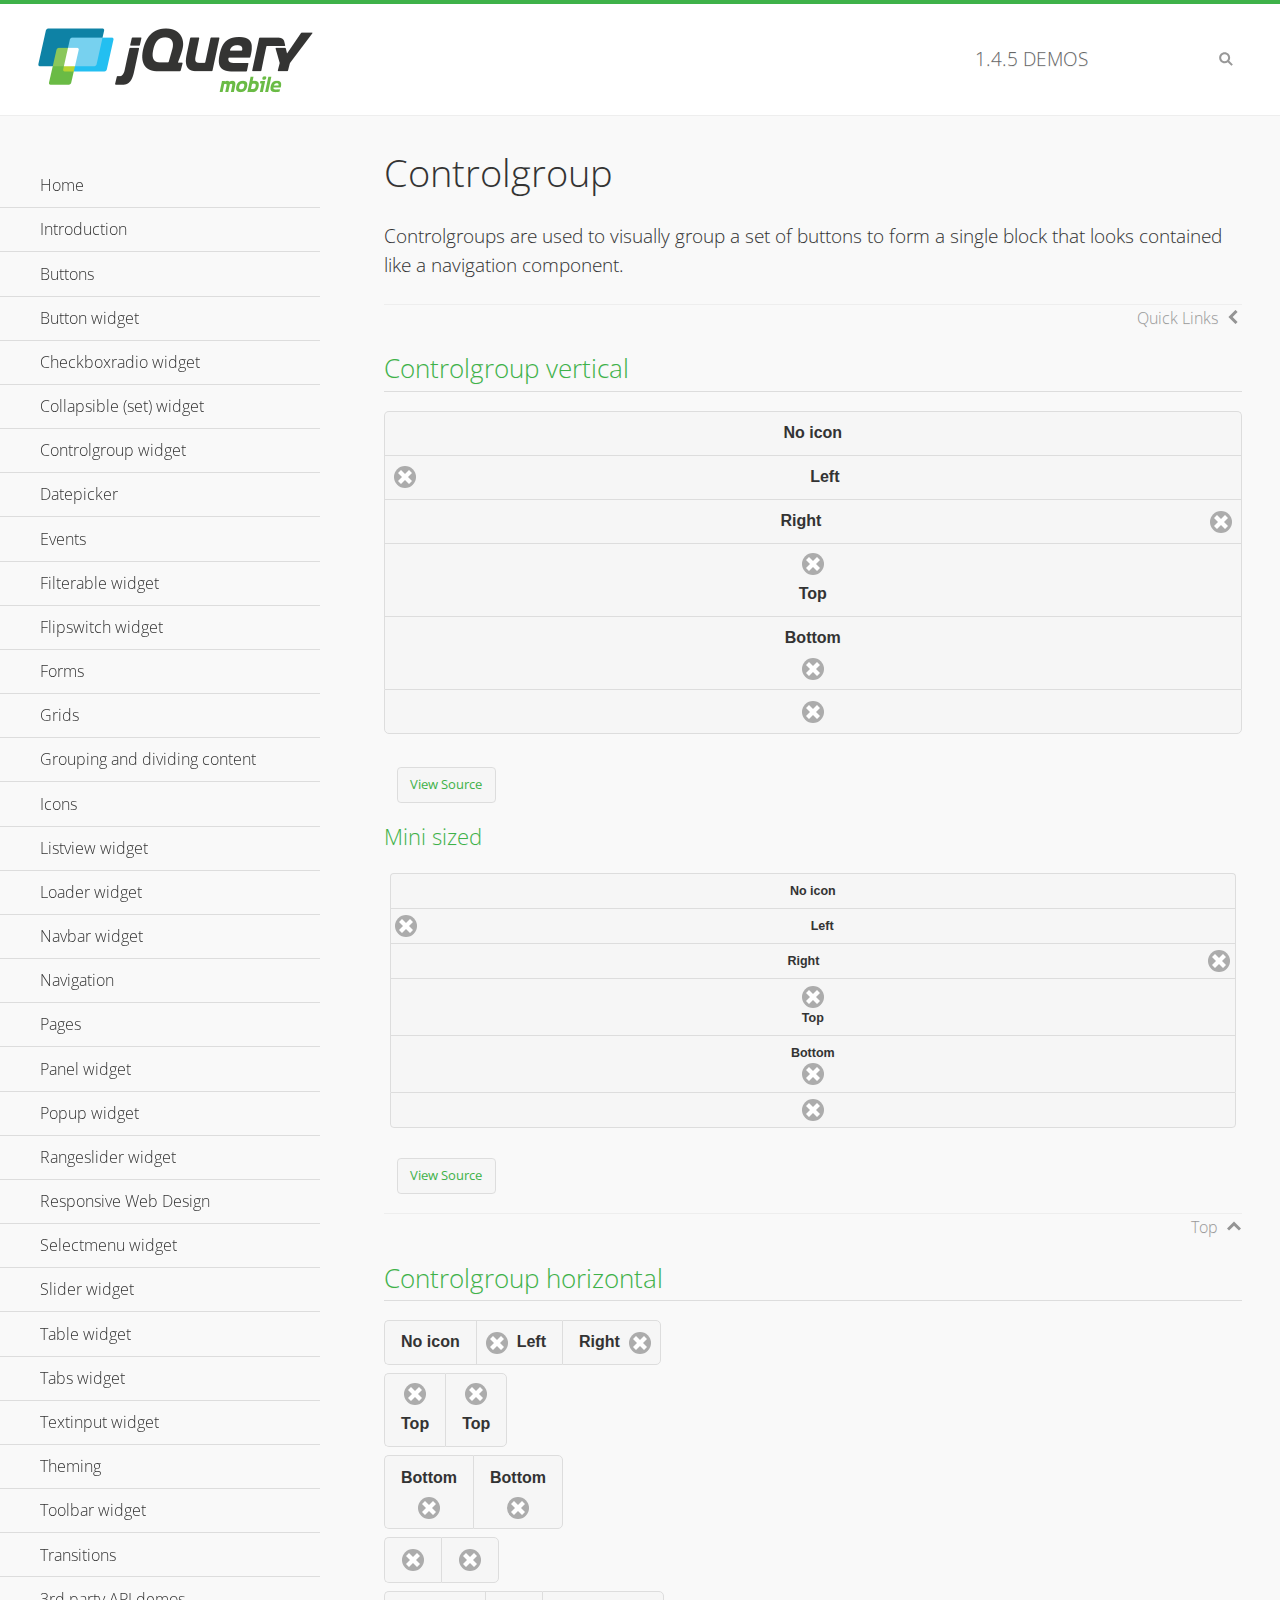
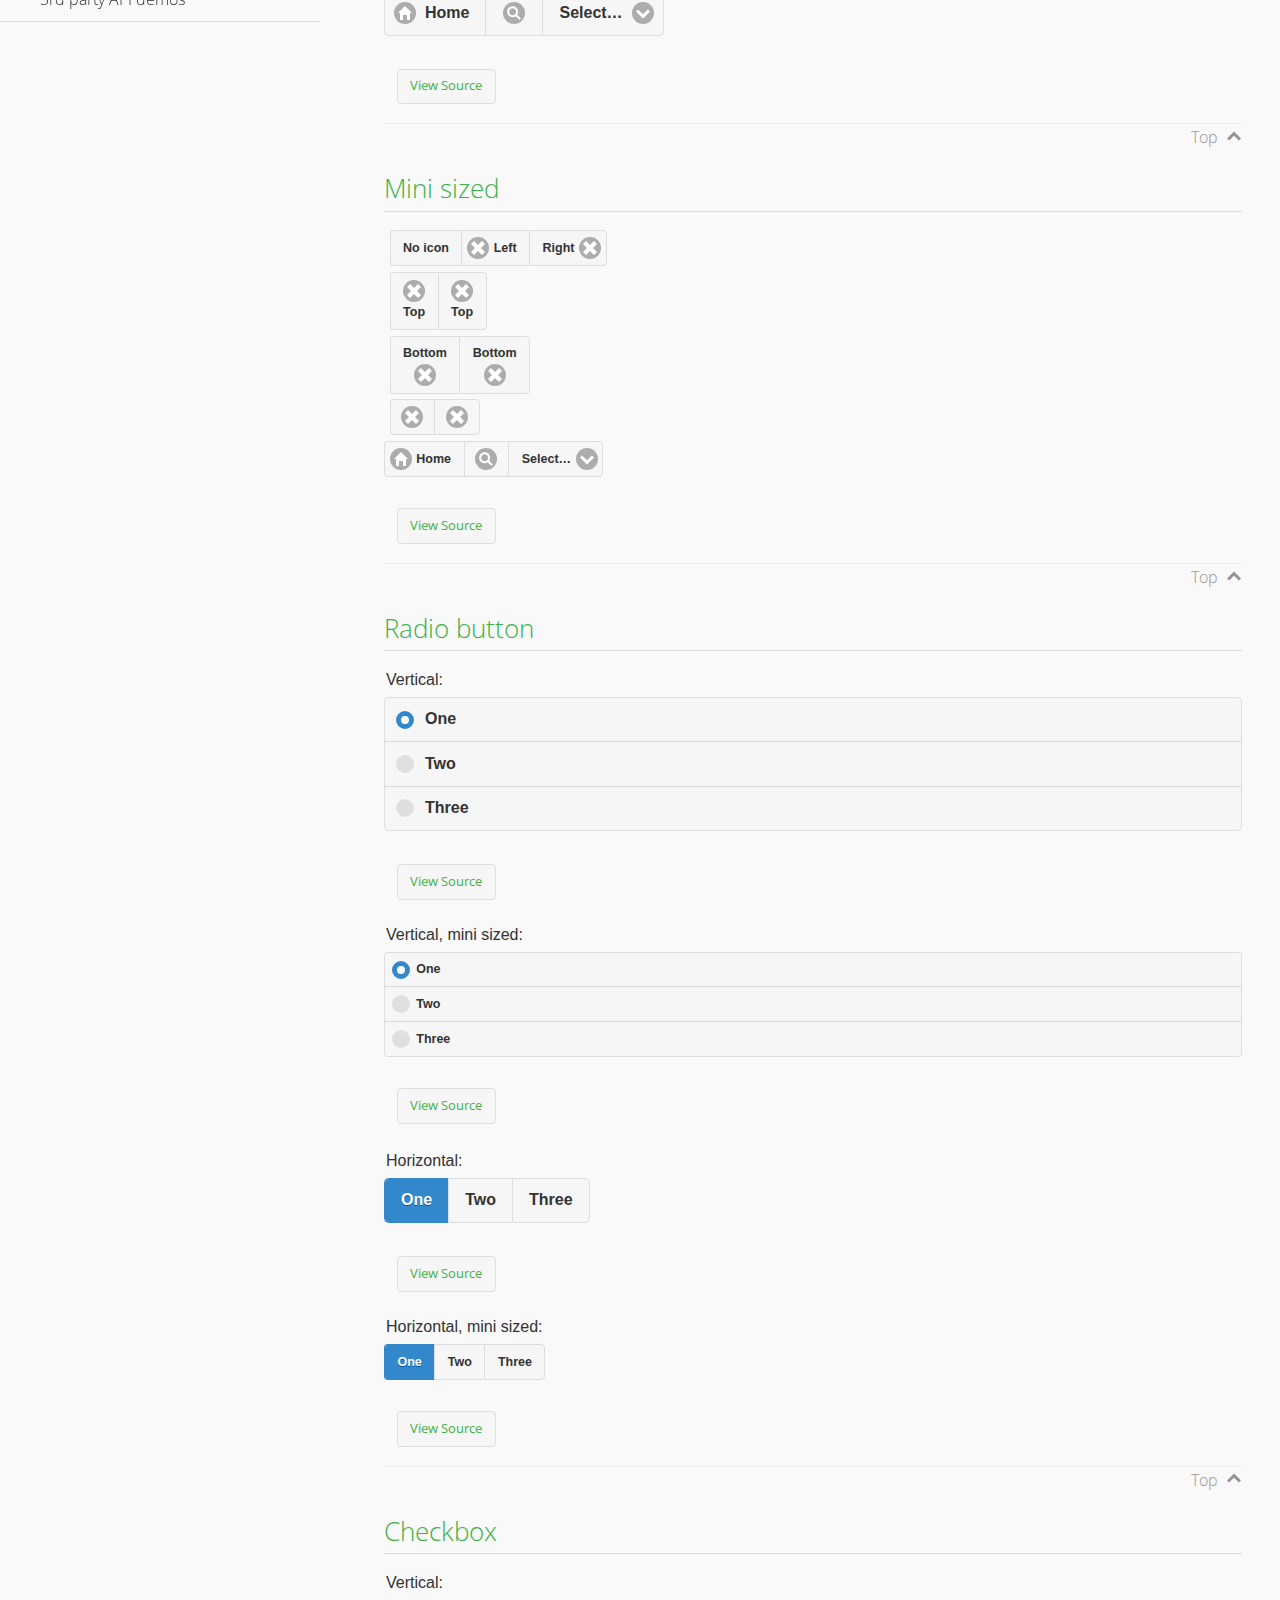
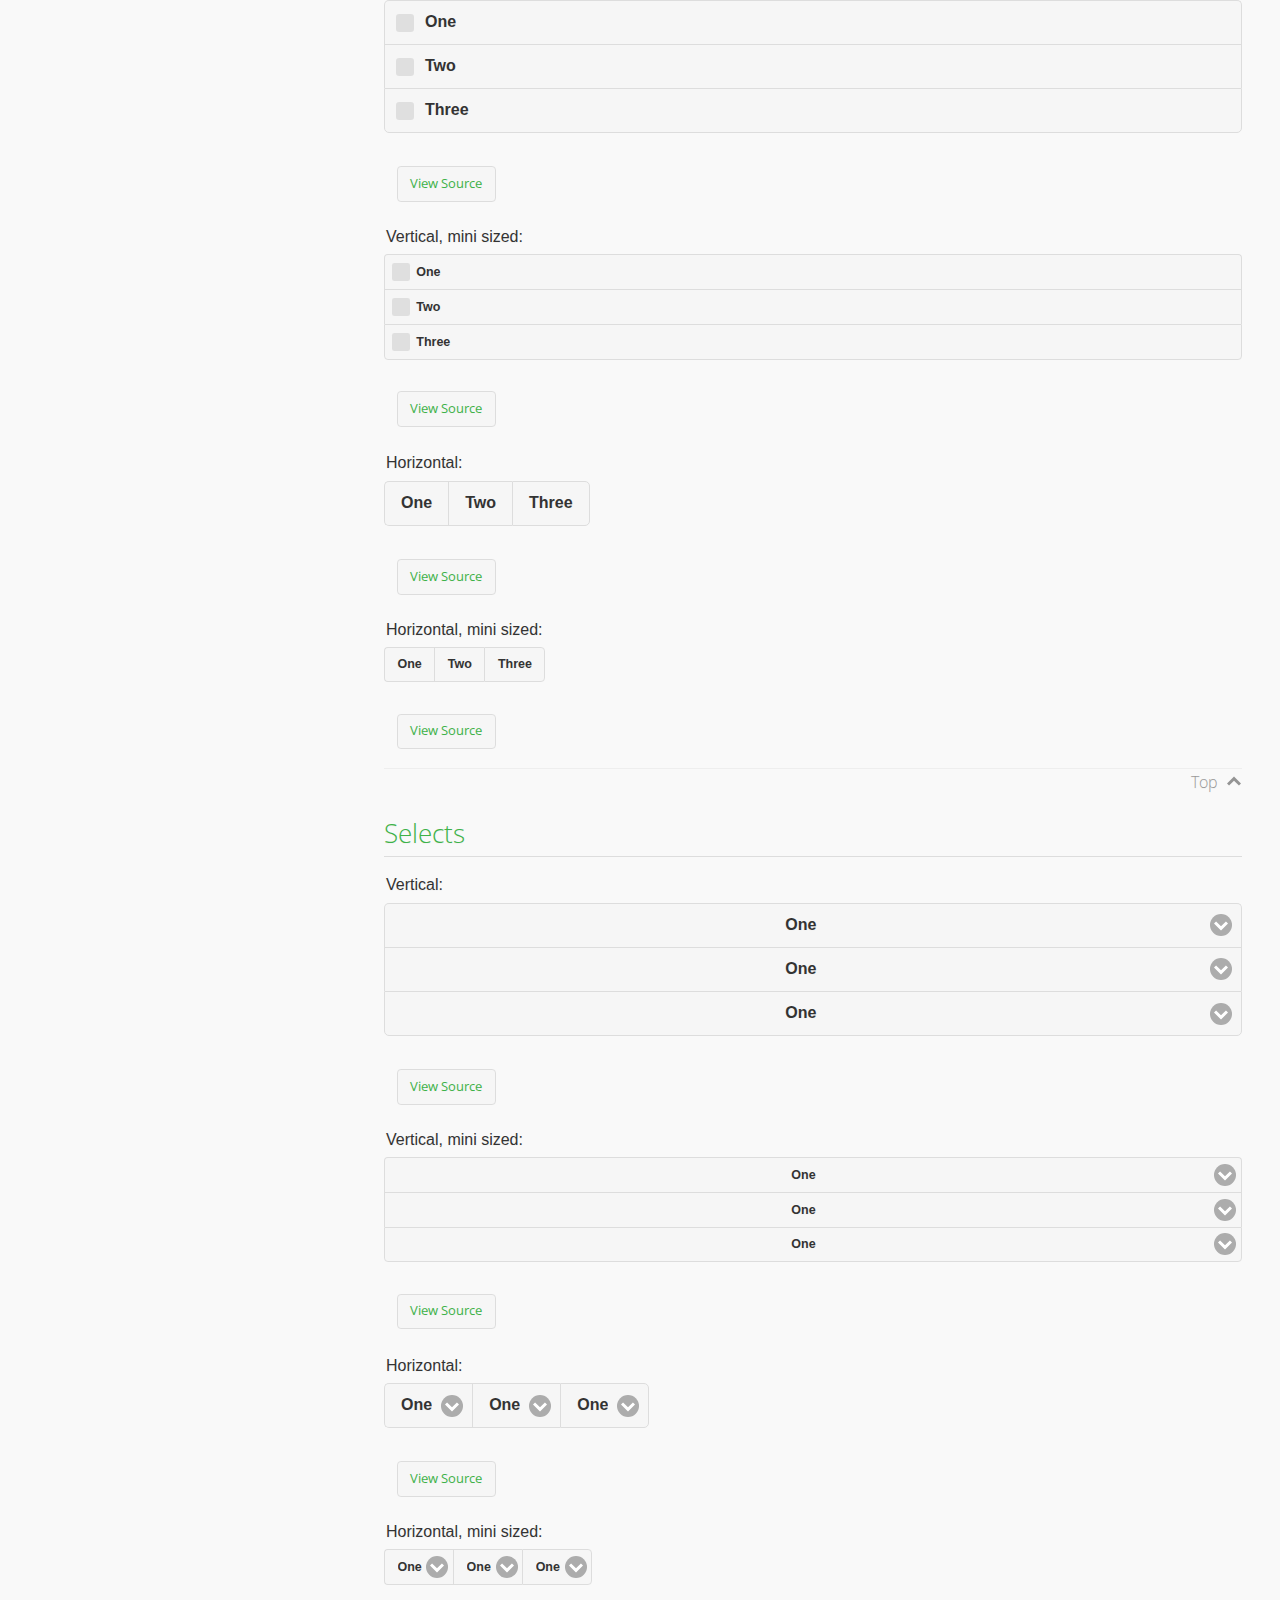
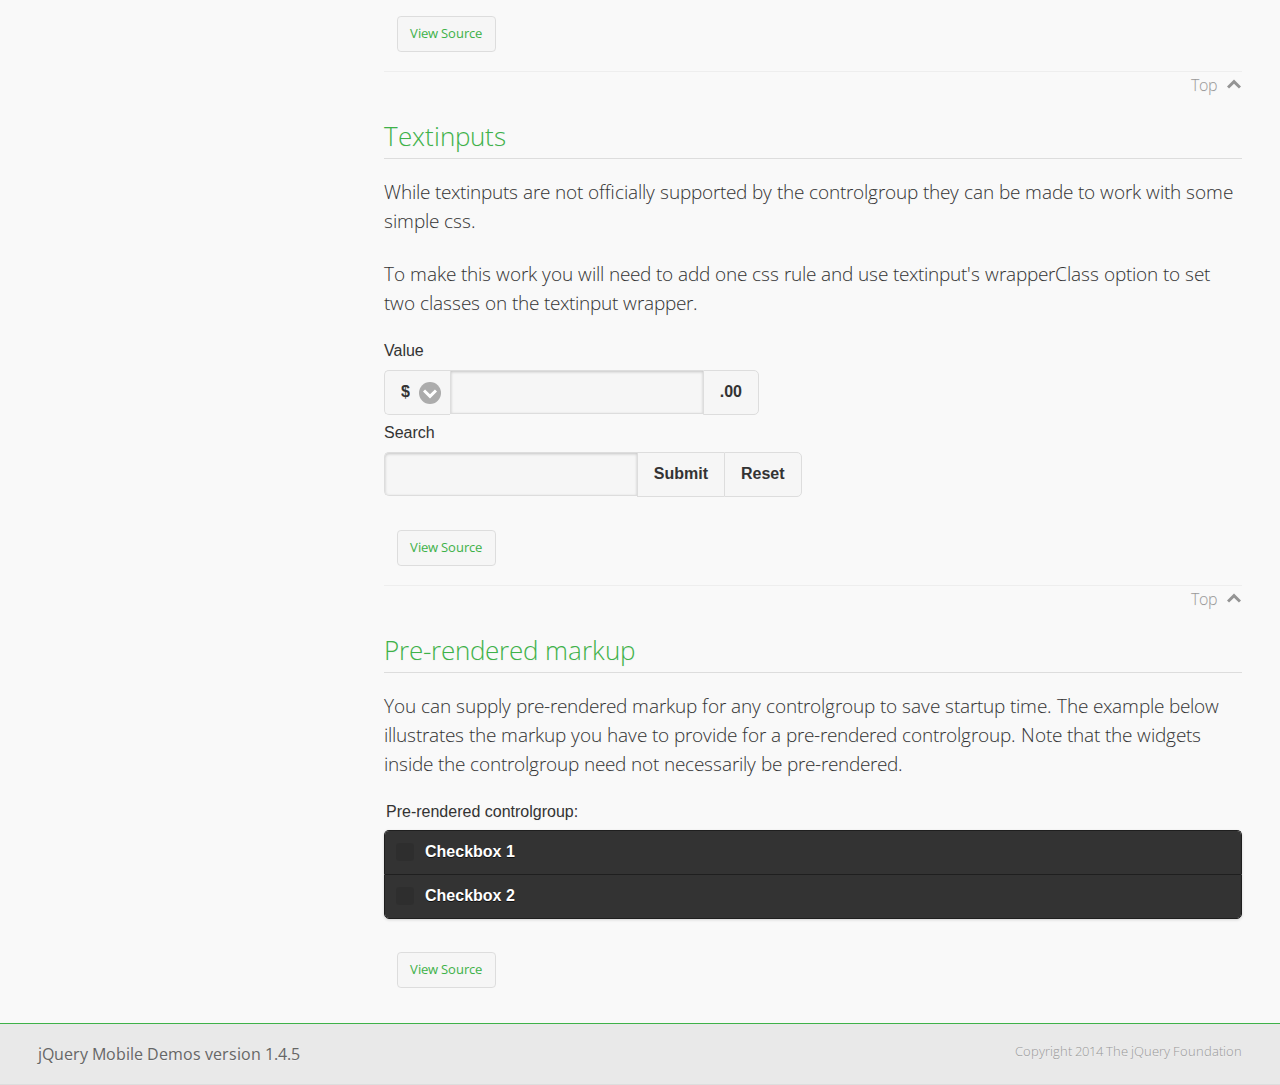
<file: script/jmobile/demos/controlgroup/index.html>
<!DOCTYPE html>
<html>
<head>
	<meta charset="utf-8">
	<meta name="viewport" content="width=device-width, initial-scale=1">
	<title>Controlgroup - jQuery Mobile Demos</title>
	    <link rel="stylesheet" href="../css/themes/default/jquery.mobile-1.4.5.min.css">
	    <link rel="stylesheet" href="../_assets/css/jqm-demos.css">
	    <link rel="shortcut icon" href="../favicon.ico">
	    <link rel="stylesheet" href="http://fonts.googleapis.com/css?family=Open+Sans:300,400,700">
	    <script src="../js/jquery.js"></script>
	    <script src="../_assets/js/index.js"></script>
	    <script src="../js/jquery.mobile-1.4.5.min.js"></script>
	    <style>
	        #demo-borders .ui-collapsible .ui-collapsible-heading .ui-btn { border-top-width: 1px !important; }
	    </style>
	    <style id="textinput-controlgroup">
			.controlgroup-textinput{
				padding-top:.22em;
				padding-bottom:.22em;
			}
	    </style>
	</head>
	<body>
	<div data-role="page" class="jqm-demos" data-quicklinks="true">

	    <div data-role="header" class="jqm-header">
			<h2><a href="../" title="jQuery Mobile Demos home"><img src="../_assets/img/jquery-logo.png" alt="jQuery Mobile"></a></h2>
		<p><span class="jqm-version"></span> Demos</p>
	        <a href="#" class="jqm-navmenu-link ui-btn ui-btn-icon-notext ui-corner-all ui-icon-bars ui-nodisc-icon ui-alt-icon ui-btn-left">Menu</a>
	        <a href="#" class="jqm-search-link ui-btn ui-btn-icon-notext ui-corner-all ui-icon-search ui-nodisc-icon ui-alt-icon ui-btn-right">Search</a>
		    </div><!-- /header -->

	    <div role="main" class="ui-content jqm-content">

        <h1>Controlgroup</h1>

        <p>Controlgroups are used to visually group a set of buttons to form a single block that looks contained like a navigation component.
        </p>

		<h2>Controlgroup vertical</h2>

			<div data-demo-html="true">
				<div data-role="controlgroup">
					<a href="#" class="ui-btn ui-corner-all">No icon</a>
					<a href="#" class="ui-btn ui-corner-all ui-icon-delete ui-btn-icon-left">Left</a>
					<a href="#" class="ui-btn ui-corner-all ui-icon-delete ui-btn-icon-right">Right</a>
					<a href="#" class="ui-btn ui-corner-all ui-icon-delete ui-btn-icon-top">Top</a>
					<a href="#" class="ui-btn ui-corner-all ui-icon-delete ui-btn-icon-bottom">Bottom</a>
					<a href="#" class="ui-btn ui-corner-all ui-icon-delete ui-btn-icon-notext">Icon only</a>
				</div>
			</div><!--/demo-html -->

			<h3>Mini sized</h3>

			<div data-demo-html="true">
				<div data-role="controlgroup" data-mini="true">
					<a href="#" class="ui-btn ui-corner-all">No icon</a>
					<a href="#" class="ui-btn ui-corner-all ui-icon-delete ui-btn-icon-left">Left</a>
					<a href="#" class="ui-btn ui-corner-all ui-icon-delete ui-btn-icon-right">Right</a>
					<a href="#" class="ui-btn ui-corner-all ui-icon-delete ui-btn-icon-top">Top</a>
					<a href="#" class="ui-btn ui-corner-all ui-icon-delete ui-btn-icon-bottom">Bottom</a>
					<a href="#" class="ui-btn ui-corner-all ui-icon-delete ui-btn-icon-notext">Icon only</a>
				</div>
			</div><!--/demo-html -->

		<h2>Controlgroup horizontal</h2>

			<div data-demo-html="true">
				<div data-role="controlgroup" data-type="horizontal">
					<a href="#" class="ui-btn ui-corner-all">No icon</a>
					<a href="#" class="ui-btn ui-corner-all ui-icon-delete ui-btn-icon-left">Left</a>
					<a href="#" class="ui-btn ui-corner-all ui-icon-delete ui-btn-icon-right">Right</a>
				</div>
				<div data-role="controlgroup" data-type="horizontal">
					<a href="#" class="ui-btn ui-corner-all ui-icon-delete ui-btn-icon-top">Top</a>
					<a href="#" class="ui-btn ui-corner-all ui-icon-delete ui-btn-icon-top">Top</a>
				</div>
				<div data-role="controlgroup" data-type="horizontal">
					<a href="#" class="ui-btn ui-corner-all ui-icon-delete ui-btn-icon-bottom">Bottom</a>
					<a href="#" class="ui-btn ui-corner-all ui-icon-delete ui-btn-icon-bottom">Bottom</a>
				</div>
				<div data-role="controlgroup" data-type="horizontal">
					<a href="#" class="ui-btn ui-corner-all ui-icon-delete ui-btn-icon-notext">Icon only</a>
					<a href="#" class="ui-btn ui-corner-all ui-icon-delete ui-btn-icon-notext">Icon only</a>
				</div>
				<form>
					<fieldset data-role="controlgroup" data-type="horizontal">
						<button data-icon="home">Home</button>
						<button data-icon="search" data-iconpos="notext">Search</button>
						<label for="select-more-1a" class="ui-hidden-accessible">More</label>
						<select name="select-more-1a" id="select-more-1a">
							<option value="">Select&hellip;</option>
							<option value="#">One</option>
							<option value="#">Two</option>
							<option value="#">Three</option>
						</select>
					</fieldset>
				</form>
			</div><!--/demo-html -->

		<h2>Mini sized</h2>

			<div data-demo-html="true">
				<div data-role="controlgroup" data-type="horizontal" data-mini="true">
					<a href="#" class="ui-btn ui-corner-all">No icon</a>
					<a href="#" class="ui-btn ui-corner-all ui-icon-delete ui-btn-icon-left">Left</a>
					<a href="#" class="ui-btn ui-corner-all ui-icon-delete ui-btn-icon-right">Right</a>
				</div>
				<div data-role="controlgroup" data-type="horizontal" data-mini="true">
					<a href="#" class="ui-btn ui-corner-all ui-icon-delete ui-btn-icon-top">Top</a>
					<a href="#" class="ui-btn ui-corner-all ui-icon-delete ui-btn-icon-top">Top</a>
				</div>
				<div data-role="controlgroup" data-type="horizontal" data-mini="true">
					<a href="#" class="ui-btn ui-corner-all ui-icon-delete ui-btn-icon-bottom">Bottom</a>
					<a href="#" class="ui-btn ui-corner-all ui-icon-delete ui-btn-icon-bottom">Bottom</a>
				</div>
				<div data-role="controlgroup" data-type="horizontal" data-mini="true">
					<a href="#" class="ui-btn ui-corner-all ui-icon-delete ui-btn-icon-notext">Icon only</a>
					<a href="#" class="ui-btn ui-corner-all ui-icon-delete ui-btn-icon-notext">Icon only</a>
				</div>
				<form>
					<fieldset data-role="controlgroup" data-type="horizontal" data-mini="true">
						<button data-icon="home">Home</button>
						<button data-icon="search" data-iconpos="notext">Search</button>
						<label for="select-more-2a" class="ui-hidden-accessible">More</label>
						<select name="select-more-2a" id="select-more-2a">
							<option value="">Select&hellip;</option>
							<option value="#">One</option>
							<option value="#">Two</option>
							<option value="#">Three</option>
						</select>
					</fieldset>
				</form>
			</div><!--/demo-html -->

			<h2>Radio button</h2>

				<div data-demo-html="true">
					<form>
					<fieldset data-role="controlgroup">
						<legend>Vertical:</legend>
						<input type="radio" name="radio-choice-v-2" id="radio-choice-v-2a" value="on" checked="checked">
						<label for="radio-choice-v-2a">One</label>
						<input type="radio" name="radio-choice-v-2" id="radio-choice-v-2b" value="off">
						<label for="radio-choice-v-2b">Two</label>
						<input type="radio" name="radio-choice-v-2" id="radio-choice-v-2c" value="other">
						<label for="radio-choice-v-2c">Three</label>
					</fieldset>
					</form>
				</div><!--/demo-html -->

				<div data-demo-html="true">
					<form>
					<fieldset data-role="controlgroup" data-mini="true">
						<legend>Vertical, mini sized:</legend>
						<input type="radio" name="radio-choice-v-6" id="radio-choice-v-6a" value="on" checked="checked">
						<label for="radio-choice-v-6a">One</label>
						<input type="radio" name="radio-choice-v-6" id="radio-choice-v-6b" value="off">
						<label for="radio-choice-v-6b">Two</label>
						<input type="radio" name="radio-choice-v-6" id="radio-choice-v-6c" value="other">
						<label for="radio-choice-v-6c">Three</label>
					</fieldset>
					</form>
				</div><!--/demo-html -->

				<div data-demo-html="true">
					<form>
					<fieldset data-role="controlgroup" data-type="horizontal">
						<legend>Horizontal:</legend>
						<input type="radio" name="radio-choice-h-2" id="radio-choice-h-2a" value="on" checked="checked">
						<label for="radio-choice-h-2a">One</label>
						<input type="radio" name="radio-choice-h-2" id="radio-choice-h-2b" value="off">
						<label for="radio-choice-h-2b">Two</label>
						<input type="radio" name="radio-choice-h-2" id="radio-choice-h-2c" value="other">
						<label for="radio-choice-h-2c">Three</label>
					</fieldset>
					</form>
				</div><!--/demo-html -->

				<div data-demo-html="true">
					<form>
					<fieldset data-role="controlgroup" data-type="horizontal" data-mini="true">
						<legend>Horizontal, mini sized:</legend>
						<input type="radio" name="radio-choice-h-6" id="radio-choice-h-6a" value="on" checked="checked">
						<label for="radio-choice-h-6a">One</label>
						<input type="radio" name="radio-choice-h-6" id="radio-choice-h-6b" value="off">
						<label for="radio-choice-h-6b">Two</label>
						<input type="radio" name="radio-choice-h-6" id="radio-choice-h-6c" value="other">
						<label for="radio-choice-h-6c">Three</label>
					</fieldset>
					</form>
				</div><!--/demo-html -->

			<h2>Checkbox</h2>

				<div data-demo-html="true">
					<form>
					<fieldset data-role="controlgroup">
						<legend>Vertical:</legend>
						<input type="checkbox" name="checkbox-v-2a" id="checkbox-v-2a">
						<label for="checkbox-v-2a">One</label>
						<input type="checkbox" name="checkbox-v-2b" id="checkbox-v-2b">
						<label for="checkbox-v-2b">Two</label>
						<input type="checkbox" name="checkbox-v-2c" id="checkbox-v-2c">
						<label for="checkbox-v-2c">Three</label>
					</fieldset>
					</form>
				</div><!--/demo-html -->

				<div data-demo-html="true">
					<form>
					<fieldset data-role="controlgroup" data-mini="true">
						<legend>Vertical, mini sized:</legend>
						<input type="checkbox" name="checkbox-v-6a" id="checkbox-v-6a">
						<label for="checkbox-v-6a">One</label>
						<input type="checkbox" name="checkbox-v-6b" id="checkbox-v-6b">
						<label for="checkbox-v-6b">Two</label>
						<input type="checkbox" name="checkbox-v-6c" id="checkbox-v-6c">
						<label for="checkbox-v-6c">Three</label>
					</fieldset>
					</form>
				</div><!--/demo-html -->

				<div data-demo-html="true">
					<form>
					<fieldset data-role="controlgroup" data-type="horizontal">
						<legend>Horizontal:</legend>
						<input type="checkbox" name="checkbox-h-2a" id="checkbox-h-2a">
						<label for="checkbox-h-2a">One</label>
						<input type="checkbox" name="checkbox-h-2b" id="checkbox-h-2b">
						<label for="checkbox-h-2b">Two</label>
						<input type="checkbox" name="checkbox-h-2c" id="checkbox-h-2c">
						<label for="checkbox-h-2c">Three</label>
					</fieldset>
					</form>
				</div><!--/demo-html -->

				<div data-demo-html="true">
					<form>
					<fieldset data-role="controlgroup" data-type="horizontal" data-mini="true">
						<legend>Horizontal, mini sized:</legend>
						<input type="checkbox" name="checkbox-h-6a" id="checkbox-h-6a">
						<label for="checkbox-h-6a">One</label>
						<input type="checkbox" name="checkbox-h-6b" id="checkbox-h-6b">
						<label for="checkbox-h-6b">Two</label>
						<input type="checkbox" name="checkbox-h-6c" id="checkbox-h-6c">
						<label for="checkbox-h-6c">Three</label>
					</fieldset>
					</form>
				</div><!--/demo-html -->

			<h2>Selects</h2>

				<div data-demo-html="true">
					<form>
					<fieldset data-role="controlgroup">
						<legend>Vertical:</legend>
						<label for="select-v-2a">Select A</label>
						<select name="select-v-2a" id="select-v-2a">
							<option value="#">One</option>
							<option value="#">Two</option>
							<option value="#">Three</option>
						</select>
						<label for="select-v-2b">Select B</label>
						<select name="select-v-2b" id="select-v-2b">
							<option value="#">One</option>
							<option value="#">Two</option>
							<option value="#">Three</option>
						</select>
						<label for="select-v-2c">Select C</label>
						<select name="select-v-2c" id="select-v-2c">
							<option value="#">One</option>
							<option value="#">Two</option>
							<option value="#">Three</option>
						</select>
					</fieldset>
					</form>
				</div><!--/demo-html -->

				<div data-demo-html="true">
					<form>
					<fieldset data-role="controlgroup" data-mini="true">
						<legend>Vertical, mini sized:</legend>
						<label for="select-v-6a">Select A</label>
						<select name="select-v-6a" id="select-v-6a">
							<option value="#">One</option>
							<option value="#">Two</option>
							<option value="#">Three</option>
						</select>
						<label for="select-v-6b">Select B</label>
						<select name="select-v-6b" id="select-v-6b">
							<option value="#">One</option>
							<option value="#">Two</option>
							<option value="#">Three</option>
						</select>
						<label for="select-v-6c">Select C</label>
						<select name="select-v-6c" id="select-v-6c">
							<option value="#">One</option>
							<option value="#">Two</option>
							<option value="#">Three</option>
						</select>
					</fieldset>
					</form>
				</div><!--/demo-html -->

				<div data-demo-html="true">
					<form>
					<fieldset data-role="controlgroup" data-type="horizontal">
						<legend>Horizontal:</legend>
						<label for="select-h-2a">Select A</label>
						<select name="select-h-2a" id="select-h-2a">
							<option value="#">One</option>
							<option value="#">Two</option>
							<option value="#">Three</option>
						</select>
						<label for="select-h-2b">Select B</label>
						<select name="select-h-2b" id="select-h-2b">
							<option value="#">One</option>
							<option value="#">Two</option>
							<option value="#">Three</option>
						</select>
						<label for="select-h-2c">Select C</label>
						<select name="select-h-2c" id="select-h-2c">
							<option value="#">One</option>
							<option value="#">Two</option>
							<option value="#">Three</option>
						</select>
					</fieldset>
					</form>
				</div><!--/demo-html -->

				<div data-demo-html="true">
					<form>
					<fieldset data-role="controlgroup" data-type="horizontal" data-mini="true">
						<legend>Horizontal, mini sized:</legend>
						<label for="select-h-6a">Select A</label>
						<select name="select-h-6a" id="select-h-6a">
							<option value="#">One</option>
							<option value="#">Two</option>
							<option value="#">Three</option>
						</select>
						<label for="select-h-6b">Select B</label>
						<select name="select-h-6b" id="select-h-6b">
							<option value="#">One</option>
							<option value="#">Two</option>
							<option value="#">Three</option>
						</select>
						<label for="select-h-6c">Select C</label>
						<select name="select-h-6c" id="select-h-6c">
							<option value="#">One</option>
							<option value="#">Two</option>
							<option value="#">Three</option>
						</select>
					</fieldset>
					</form>
				</div><!--/demo-html -->

				<h2>Textinputs</h2>
				<p>While textinputs are not officially supported by the controlgroup they can be made to work with some simple css.</p>
				<p>To make this work you will need to add one css rule and use textinput's wrapperClass option to set two classes on the textinput wrapper.</p>
				<div data-demo-html="true" data-demo-css="#textinput-controlgroup">
					<label for="currency-controlgroup">Value</label>
					<div data-role="controlgroup" data-type="horizontal">
						<select>
							<option>$</option>
							<option>€</option>
							<option>£</option>
							<option>¥</option>
							<option>₩</option>
							<option>₹</option>
						</select>
						<input id="currency-controlgroup" type="text" data-wrapper-class="controlgroup-textinput ui-btn">
						<button>.00</button>
					</div>
					<label for="search-control-group">Search</label>
					<div data-role="controlgroup" data-type="horizontal">
						<input type="text" id="search-control-group" data-wrapper-class="controlgroup-textinput ui-btn">
						<button>Submit</button>
						<button>Reset</button>
					</div>
				</div>

		<h2>Pre-rendered markup</h2>
		<p>You can supply pre-rendered markup for any controlgroup to save startup time. The example below illustrates the markup you have to provide for a pre-rendered controlgroup. Note that the widgets inside the controlgroup need not necessarily be pre-rendered.</p>
		<div data-demo-html="true">
			<div data-role="controlgroup" data-enhanced="true" class="ui-controlgroup ui-controlgroup-vertical ui-group-theme-b ui-corner-all">
				<div role="heading" class="ui-controlgroup-label">
					<legend>Pre-rendered controlgroup:</legend>
				</div>
				<div class="ui-controlgroup-controls ui-shadow">
					<label for="pre-rendered-cb-1" class="ui-first-child">Checkbox 1</label>
					<input type="checkbox" id="pre-rendered-cb-1" name="pre-rendered-cb-1" value="1">
					<label for="pre-rendered-cb-2" class="ui-last-child">Checkbox 2</label>
					<input type="checkbox" id="pre-rendered-cb-2" name="pre-rendered-cb-2" value="2">
				</div>
			</div>
		</div>

	</div><!-- /content -->
	    <div data-role="panel" class="jqm-navmenu-panel" data-position="left" data-display="overlay" data-theme="a">
	    	<ul class="jqm-list ui-alt-icon ui-nodisc-icon">
<li data-filtertext="demos homepage" data-icon="home"><a href=".././">Home</a></li>
<li data-filtertext="introduction overview getting started"><a href="../intro/" data-ajax="false">Introduction</a></li>
<li data-filtertext="buttons button markup buttonmarkup method anchor link button element"><a href="../button-markup/" data-ajax="false">Buttons</a></li>
<li data-filtertext="form button widget input button submit reset"><a href="../button/" data-ajax="false">Button widget</a></li>
<li data-role="collapsible" data-enhanced="true" data-collapsed-icon="carat-d" data-expanded-icon="carat-u" data-iconpos="right" data-inset="false" class="ui-collapsible ui-collapsible-themed-content ui-collapsible-collapsed">
	<h3 class="ui-collapsible-heading ui-collapsible-heading-collapsed">
		<a href="#" class="ui-collapsible-heading-toggle ui-btn ui-btn-icon-right ui-btn-inherit ui-icon-carat-d">
		    Checkboxradio widget<span class="ui-collapsible-heading-status"> click to expand contents</span>
		</a>
	</h3>
	<div class="ui-collapsible-content ui-body-inherit ui-collapsible-content-collapsed" aria-hidden="true">
		<ul>
			<li data-filtertext="form checkboxradio widget checkbox input checkboxes controlgroups"><a href="../checkboxradio-checkbox/" data-ajax="false">Checkboxes</a></li>
			<li data-filtertext="form checkboxradio widget radio input radio buttons controlgroups"><a href="../checkboxradio-radio/" data-ajax="false">Radio buttons</a></li>
		</ul>
	</div>
</li>
<li data-role="collapsible" data-enhanced="true" data-collapsed-icon="carat-d" data-expanded-icon="carat-u" data-iconpos="right" data-inset="false" class="ui-collapsible ui-collapsible-themed-content ui-collapsible-collapsed">
	<h3 class="ui-collapsible-heading ui-collapsible-heading-collapsed">
		<a href="#" class="ui-collapsible-heading-toggle ui-btn ui-btn-icon-right ui-btn-inherit ui-icon-carat-d">
			Collapsible (set) widget<span class="ui-collapsible-heading-status"> click to expand contents</span>
		</a>
	</h3>
	<div class="ui-collapsible-content ui-body-inherit ui-collapsible-content-collapsed" aria-hidden="true">
		<ul>
			<li data-filtertext="collapsibles content formatting"><a href="../collapsible/" data-ajax="false">Collapsible</a></li>
			<li data-filtertext="dynamic collapsible set accordion append expand"><a href="../collapsible-dynamic/" data-ajax="false">Dynamic collapsibles</a></li>
			<li data-filtertext="accordions collapsible set widget content formatting grouped collapsibles"><a href="../collapsibleset/" data-ajax="false">Collapsible set</a></li>
		</ul>
	</div>
</li>
<li data-role="collapsible" data-enhanced="true" data-collapsed-icon="carat-d" data-expanded-icon="carat-u" data-iconpos="right" data-inset="false" class="ui-collapsible ui-collapsible-themed-content ui-collapsible-collapsed">
	<h3 class="ui-collapsible-heading ui-collapsible-heading-collapsed">
		<a href="#" class="ui-collapsible-heading-toggle ui-btn ui-btn-icon-right ui-btn-inherit ui-icon-carat-d">
			Controlgroup widget<span class="ui-collapsible-heading-status"> click to expand contents</span>
		</a>
	</h3>
	<div class="ui-collapsible-content ui-body-inherit ui-collapsible-content-collapsed" aria-hidden="true">
		<ul>
			<li data-filtertext="controlgroups selectmenu checkboxradio input grouped buttons horizontal vertical"><a href="../controlgroup/" data-ajax="false">Controlgroup</a></li>
			<li data-filtertext="dynamic controlgroup dynamically add buttons"><a href="../controlgroup-dynamic/" data-ajax="false">Dynamic controlgroups</a></li>
		</ul>
	</div>
</li>
<li data-filtertext="form datepicker widget date input"><a href="../datepicker/" data-ajax="false">Datepicker</a></li>
<li data-role="collapsible" data-enhanced="true" data-collapsed-icon="carat-d" data-expanded-icon="carat-u" data-iconpos="right" data-inset="false" class="ui-collapsible ui-collapsible-themed-content ui-collapsible-collapsed">
	<h3 class="ui-collapsible-heading ui-collapsible-heading-collapsed">
		<a href="#" class="ui-collapsible-heading-toggle ui-btn ui-btn-icon-right ui-btn-inherit ui-icon-carat-d">
			Events<span class="ui-collapsible-heading-status"> click to expand contents</span>
		</a>
	</h3>
	<div class="ui-collapsible-content ui-body-inherit ui-collapsible-content-collapsed" aria-hidden="true">
		<ul>
			<li data-filtertext="swipe to delete list items listviews swipe events"><a href="../swipe-list/" data-ajax="false">Swipe list items</a></li>
			<li data-filtertext="swipe to navigate swipe page navigation swipe events"><a href="../swipe-page/" data-ajax="false">Swipe page navigation</a></li>
		</ul>
	</div>
</li>
<li data-filtertext="filterable filter elements sorting searching listview table"><a href="../filterable/" data-ajax="false">Filterable widget</a></li>
<li data-filtertext="form flipswitch widget flip toggle switch binary select checkbox input"><a href="../flipswitch/" data-ajax="false">Flipswitch widget</a></li>
<li data-role="collapsible" data-enhanced="true" data-collapsed-icon="carat-d" data-expanded-icon="carat-u" data-iconpos="right" data-inset="false" class="ui-collapsible ui-collapsible-themed-content ui-collapsible-collapsed">
	<h3 class="ui-collapsible-heading ui-collapsible-heading-collapsed">
		<a href="#" class="ui-collapsible-heading-toggle ui-btn ui-btn-icon-right ui-btn-inherit ui-icon-carat-d">
			Forms<span class="ui-collapsible-heading-status"> click to expand contents</span>
		</a>
	</h3>
	<div class="ui-collapsible-content ui-body-inherit ui-collapsible-content-collapsed" aria-hidden="true">
		<ul>
			<li data-filtertext="forms text checkbox radio range button submit reset inputs selects textarea slider flipswitch label form elements"><a href="../forms/" data-ajax="false">Forms</a></li>
			<li data-filtertext="form hide labels hidden accessible ui-hidden-accessible forms"><a href="../forms-label-hidden-accessible/" data-ajax="false">Hide labels</a></li>
			<li data-filtertext="form field containers fieldcontain ui-field-contain forms"><a href="../forms-field-contain/" data-ajax="false">Field containers</a></li>
			<li data-filtertext="forms disabled form elements"><a href="../forms-disabled/" data-ajax="false">Forms disabled</a></li>
			<li data-filtertext="forms gallery examples overview forms text checkbox radio range button submit reset inputs selects textarea slider flipswitch label form elements"><a href="../forms-gallery/" data-ajax="false">Forms gallery</a></li>
		</ul>
	</div>
</li>
<li data-role="collapsible" data-enhanced="true" data-collapsed-icon="carat-d" data-expanded-icon="carat-u" data-iconpos="right" data-inset="false" class="ui-collapsible ui-collapsible-themed-content ui-collapsible-collapsed">
	<h3 class="ui-collapsible-heading ui-collapsible-heading-collapsed">
		<a href="#" class="ui-collapsible-heading-toggle ui-btn ui-btn-icon-right ui-btn-inherit ui-icon-carat-d">
			Grids<span class="ui-collapsible-heading-status"> click to expand contents</span>
		</a>
	</h3>
	<div class="ui-collapsible-content ui-body-inherit ui-collapsible-content-collapsed" aria-hidden="true">
		<ul>
			<li data-filtertext="grids columns blocks content formatting rwd responsive css framework"><a href="../grids/" data-ajax="false">Grids</a></li>
			<li data-filtertext="buttons in grids css framework"><a href="../grids-buttons/" data-ajax="false">Buttons in grids</a></li>
			<li data-filtertext="custom responsive grids rwd css framework"><a href="../grids-custom-responsive/" data-ajax="false">Custom responsive grids</a></li>
		</ul>
	</div>
</li>
<li data-filtertext="blocks content formatting sections heading"><a href="../body-bar-classes/" data-ajax="false">Grouping and dividing content</a></li>
<li data-role="collapsible" data-enhanced="true" data-collapsed-icon="carat-d" data-expanded-icon="carat-u" data-iconpos="right" data-inset="false" class="ui-collapsible ui-collapsible-themed-content ui-collapsible-collapsed">
	<h3 class="ui-collapsible-heading ui-collapsible-heading-collapsed">
		<a href="#" class="ui-collapsible-heading-toggle ui-btn ui-btn-icon-right ui-btn-inherit ui-icon-carat-d">
			Icons<span class="ui-collapsible-heading-status"> click to expand contents</span>
		</a>
	</h3>
	<div class="ui-collapsible-content ui-body-inherit ui-collapsible-content-collapsed" aria-hidden="true">
		<ul>
			<li data-filtertext="button icons svg disc alt custom icon position"><a href="../icons/" data-ajax="false">Icons</a></li>
			<li data-filtertext=""><a href="../icons-grunticon/" data-ajax="false">Grunticon loader</a></li>
		</ul>
	</div>
</li>
<li data-role="collapsible" data-enhanced="true" data-collapsed-icon="carat-d" data-expanded-icon="carat-u" data-iconpos="right" data-inset="false" class="ui-collapsible ui-collapsible-themed-content ui-collapsible-collapsed">
	<h3 class="ui-collapsible-heading ui-collapsible-heading-collapsed">
		<a href="#" class="ui-collapsible-heading-toggle ui-btn ui-btn-icon-right ui-btn-inherit ui-icon-carat-d">
			Listview widget<span class="ui-collapsible-heading-status"> click to expand contents</span>
		</a>
	</h3>
	<div class="ui-collapsible-content ui-body-inherit ui-collapsible-content-collapsed" aria-hidden="true">
		<ul>
			<li data-filtertext="listview widget thumbnails icons nested split button collapsible ul ol"><a href="../listview/" data-ajax="false">Listview</a></li>
			<li data-filtertext="autocomplete filterable reveal listview filtertextbeforefilter placeholder"><a href="../listview-autocomplete/" data-ajax="false">Listview autocomplete</a></li>
			<li data-filtertext="autocomplete filterable reveal listview remote data filtertextbeforefilter placeholder"><a href="../listview-autocomplete-remote/" data-ajax="false">Listview autocomplete remote data</a></li>
			<li data-filtertext="autodividers anchor jump scroll linkbars listview lists ul ol"><a href="../listview-autodividers-linkbar/" data-ajax="false">Listview autodividers linkbar</a></li>
			<li data-filtertext="listview autodividers selector autodividersselector lists ul ol"><a href="../listview-autodividers-selector/" data-ajax="false">Listview autodividers selector</a></li>
			<li data-filtertext="listview nested list items"><a href="../listview-nested-lists/" data-ajax="false">Nested Listviews</a></li>
			<li data-filtertext="listview collapsible list items flat"><a href="../listview-collapsible-item-flat/" data-ajax="false">Listview collapsible list items (flat)</a></li>
			<li data-filtertext="listview collapsible list indented"><a href="../listview-collapsible-item-indented/" data-ajax="false">Listview collapsible list items (indented)</a></li>
			<li data-filtertext="grid listview responsive grids responsive listviews lists ul"><a href="../listview-grid/" data-ajax="false">Listview responsive grid</a></li>
		</ul>
	</div>
</li>
<li data-filtertext="loader widget page loading navigation overlay spinner"><a href="../loader/" data-ajax="false">Loader widget</a></li>
<li data-filtertext="navbar widget navmenu toolbars header footer"><a href="../navbar/" data-ajax="false">Navbar widget</a></li>
<li data-role="collapsible" data-enhanced="true" data-collapsed-icon="carat-d" data-expanded-icon="carat-u" data-iconpos="right" data-inset="false" class="ui-collapsible ui-collapsible-themed-content ui-collapsible-collapsed">
	<h3 class="ui-collapsible-heading ui-collapsible-heading-collapsed">
		<a href="#" class="ui-collapsible-heading-toggle ui-btn ui-btn-icon-right ui-btn-inherit ui-icon-carat-d">
			Navigation<span class="ui-collapsible-heading-status"> click to expand contents</span>
		</a>
	</h3>
	<div class="ui-collapsible-content ui-body-inherit ui-collapsible-content-collapsed" aria-hidden="true">
		<ul>
			<li data-filtertext="ajax navigation navigate widget history event method"><a href="../navigation/" data-ajax="false">Navigation</a></li>
			<li data-filtertext="linking pages page links navigation ajax prefetch cache"><a href="../navigation-linking-pages/" data-ajax="false">Linking pages</a></li>
			<!-- <li data-filtertext="php redirect server redirection server-side navigation"><a href="../navigation-php-redirect/" data-ajax="false">PHP redirect demo</a></li>-->
			<li data-filtertext="navigation redirection hash query"><a href="../navigation-hash-processing/" data-ajax="false">Hash processing demo</a></li>
			<li data-filtertext="navigation redirection hash query"><a href="../page-events/" data-ajax="false">Page Navigation Events</a></li>
		</ul>
	</div>
</li>
<li data-role="collapsible" data-enhanced="true" data-collapsed-icon="carat-d" data-expanded-icon="carat-u" data-iconpos="right" data-inset="false" class="ui-collapsible ui-collapsible-themed-content ui-collapsible-collapsed">
	<h3 class="ui-collapsible-heading ui-collapsible-heading-collapsed">
		<a href="#" class="ui-collapsible-heading-toggle ui-btn ui-btn-icon-right ui-btn-inherit ui-icon-carat-d">
			Pages<span class="ui-collapsible-heading-status"> click to expand contents</span>
		</a>
	</h3>
	<div class="ui-collapsible-content ui-body-inherit ui-collapsible-content-collapsed" aria-hidden="true">
		<ul>
			<li data-filtertext="pages page widget ajax navigation"><a href="../pages/" data-ajax="false">Pages</a></li>
			<li data-filtertext="single page"><a href="../pages-single-page/" data-ajax="false">Single page</a></li>
			<li data-filtertext="multipage multi-page page"><a href="../pages-multi-page/" data-ajax="false">Multi-page template</a></li>
			<li data-filtertext="dialog page widget modal popup"><a href="../pages-dialog/" data-ajax="false">Dialog page</a></li>
		</ul>
	</div>
</li>
<li data-role="collapsible" data-enhanced="true" data-collapsed-icon="carat-d" data-expanded-icon="carat-u" data-iconpos="right" data-inset="false" class="ui-collapsible ui-collapsible-themed-content ui-collapsible-collapsed">
	<h3 class="ui-collapsible-heading ui-collapsible-heading-collapsed">
		<a href="#" class="ui-collapsible-heading-toggle ui-btn ui-btn-icon-right ui-btn-inherit ui-icon-carat-d">
			Panel widget<span class="ui-collapsible-heading-status"> click to expand contents</span>
		</a>
	</h3>
	<div class="ui-collapsible-content ui-body-inherit ui-collapsible-content-collapsed" aria-hidden="true">
		<ul>
			<li data-filtertext="panel widget sliding panels reveal push overlay responsive"><a href="../panel/" data-ajax="false">Panel</a></li>
			<li data-filtertext=""><a href="../panel-external/" data-ajax="false">External panels</a></li>
			<li data-filtertext="panel "><a href="../panel-fixed/" data-ajax="false">Fixed panels</a></li>
			<li data-filtertext="panel slide panels sliding panels shadow rwd responsive breakpoint"><a href="../panel-responsive/" data-ajax="false">Panels responsive</a></li>
			<li data-filtertext="panel custom style custom panel width reveal shadow listview panel styling page background wrapper"><a href="../panel-styling/" data-ajax="false">Custom panel style</a></li>
			<li data-filtertext="panel open on swipe"><a href="../panel-swipe-open/" data-ajax="false">Panel open on swipe</a></li>
			<li data-filtertext="panels outside page internal external toolbars"><a href="../panel-external-internal/" data-ajax="false">Panel external and internal</a></li>
		</ul>
	</div>
</li>
<li data-role="collapsible" data-enhanced="true" data-collapsed-icon="carat-d" data-expanded-icon="carat-u" data-iconpos="right" data-inset="false" class="ui-collapsible ui-collapsible-themed-content ui-collapsible-collapsed">
	<h3 class="ui-collapsible-heading ui-collapsible-heading-collapsed">
		<a href="#" class="ui-collapsible-heading-toggle ui-btn ui-btn-icon-right ui-btn-inherit ui-icon-carat-d">
			Popup widget<span class="ui-collapsible-heading-status"> click to expand contents</span>
		</a>
	</h3>
	<div class="ui-collapsible-content ui-body-inherit ui-collapsible-content-collapsed" aria-hidden="true">
		<ul>
			<li data-filtertext="popup widget popups dialog modal transition tooltip lightbox form overlay screen flip pop fade transition"><a href="../popup/" data-ajax="false">Popup</a></li>
			<li data-filtertext="popup alignment position"><a href="../popup-alignment/" data-ajax="false">Popup alignment</a></li>
			<li data-filtertext="popup arrow size popups popover"><a href="../popup-arrow-size/" data-ajax="false">Popup arrow size</a></li>
			<li data-filtertext="dynamic popups popup images lightbox"><a href="../popup-dynamic/" data-ajax="false">Dynamic popups</a></li>
			<li data-filtertext="popups with iframes scaling"><a href="../popup-iframe/" data-ajax="false">Popups with iframes</a></li>
			<li data-filtertext="popup image scaling"><a href="../popup-image-scaling/" data-ajax="false">Popup image scaling</a></li>
			<li data-filtertext="external popup outside multi-page"><a href="../popup-outside-multipage/" data-ajax="false">Popup outside multi-page</a></li>
		</ul>
	</div>
</li>
<li data-filtertext="form rangeslider widget dual sliders dual handle sliders range input"><a href="../rangeslider/" data-ajax="false">Rangeslider widget</a></li>
<li data-filtertext="responsive web design rwd adaptive progressive enhancement PE accessible mobile breakpoints media query media queries"><a href="../rwd/" data-ajax="false">Responsive Web Design</a></li>
<li data-role="collapsible" data-enhanced="true" data-collapsed-icon="carat-d" data-expanded-icon="carat-u" data-iconpos="right" data-inset="false" class="ui-collapsible ui-collapsible-themed-content ui-collapsible-collapsed">
	<h3 class="ui-collapsible-heading ui-collapsible-heading-collapsed">
		<a href="#" class="ui-collapsible-heading-toggle ui-btn ui-btn-icon-right ui-btn-inherit ui-icon-carat-d">
			Selectmenu widget<span class="ui-collapsible-heading-status"> click to expand contents</span>
		</a>
	</h3>
	<div class="ui-collapsible-content ui-body-inherit ui-collapsible-content-collapsed" aria-hidden="true">
		<ul>
			<li data-filtertext="form selectmenu widget select input custom select menu selects"><a href="../selectmenu/" data-ajax="false">Selectmenu</a></li>
			<li data-filtertext="form custom select menu selectmenu widget custom menu option optgroup multiple selects"><a href="../selectmenu-custom/" data-ajax="false">Custom select menu</a></li>
			<li data-filtertext="filterable select filter popup dialog"><a href="../selectmenu-custom-filter/" data-ajax="false">Custom select menu with filter</a></li>
		</ul>
	</div>
</li>
<li data-role="collapsible" data-enhanced="true" data-collapsed-icon="carat-d" data-expanded-icon="carat-u" data-iconpos="right" data-inset="false" class="ui-collapsible ui-collapsible-themed-content ui-collapsible-collapsed">
	<h3 class="ui-collapsible-heading ui-collapsible-heading-collapsed">
		<a href="#" class="ui-collapsible-heading-toggle ui-btn ui-btn-icon-right ui-btn-inherit ui-icon-carat-d">
			Slider widget<span class="ui-collapsible-heading-status"> click to expand contents</span>
		</a>
	</h3>
	<div class="ui-collapsible-content ui-body-inherit ui-collapsible-content-collapsed" aria-hidden="true">
		<ul>
			<li data-filtertext="form slider widget range input single sliders"><a href="../slider/" data-ajax="false">Slider</a></li>
			<li data-filtertext="form slider widget flipswitch slider binary select flip toggle switch"><a href="../slider-flipswitch/" data-ajax="false">Slider flip toggle switch</a></li>
			<li data-filtertext="form slider tooltip handle value input range sliders"><a href="../slider-tooltip/" data-ajax="false">Slider tooltip</a></li>
		</ul>
	</div>
</li>
<li data-role="collapsible" data-enhanced="true" data-collapsed-icon="carat-d" data-expanded-icon="carat-u" data-iconpos="right" data-inset="false" class="ui-collapsible ui-collapsible-themed-content ui-collapsible-collapsed">
	<h3 class="ui-collapsible-heading ui-collapsible-heading-collapsed">
		<a href="#" class="ui-collapsible-heading-toggle ui-btn ui-btn-icon-right ui-btn-inherit ui-icon-carat-d">
			Table widget<span class="ui-collapsible-heading-status"> click to expand contents</span>
		</a>
	</h3>
	<div class="ui-collapsible-content ui-body-inherit ui-collapsible-content-collapsed" aria-hidden="true">
		<ul>
			<li data-filtertext="table widget reflow column toggle th td responsive tables rwd hide show tabular"><a href="../table-column-toggle/" data-ajax="false">Table Column Toggle</a></li>
			<li data-filtertext="table column toggle phone comparison demo"><a href="../table-column-toggle-example/" data-ajax="false">Table Column Toggle demo</a></li>
			<li data-filtertext="responsive tables table column toggle heading groups rwd breakpoint"><a href="../table-column-toggle-heading-groups/" data-ajax="false">Table Column Toggle heading groups</a></li>
			<li data-filtertext="responsive tables table column toggle hide rwd breakpoint customization options"><a href="../table-column-toggle-options/" data-ajax="false">Table Column Toggle options</a></li>
			<li data-filtertext="table reflow th td responsive rwd columns tabular"><a href="../table-reflow/" data-ajax="false">Table Reflow</a></li>
			<li data-filtertext="responsive tables table reflow heading groups rwd breakpoint"><a href="../table-reflow-heading-groups/" data-ajax="false">Table Reflow heading groups</a></li>
			<li data-filtertext="responsive tables table reflow stripes strokes table style"><a href="../table-reflow-stripes-strokes/" data-ajax="false">Table Reflow stripes and strokes</a></li>
			<li data-filtertext="responsive tables table reflow stack custom styles"><a href="../table-reflow-styling/" data-ajax="false">Table Reflow custom styles</a></li>
		</ul>
	</div>
</li>
<li data-filtertext="ui tabs widget"><a href="../tabs/" data-ajax="false">Tabs widget</a></li>
<li data-filtertext="form textinput widget text input textarea number date time tel email file color password"><a href="../textinput/" data-ajax="false">Textinput widget</a></li>
<li data-role="collapsible" data-enhanced="true" data-collapsed-icon="carat-d" data-expanded-icon="carat-u" data-iconpos="right" data-inset="false" class="ui-collapsible ui-collapsible-themed-content ui-collapsible-collapsed">
	<h3 class="ui-collapsible-heading ui-collapsible-heading-collapsed">
		<a href="#" class="ui-collapsible-heading-toggle ui-btn ui-btn-icon-right ui-btn-inherit ui-icon-carat-d">
			Theming<span class="ui-collapsible-heading-status"> click to expand contents</span>
		</a>
	</h3>
	<div class="ui-collapsible-content ui-body-inherit ui-collapsible-content-collapsed" aria-hidden="true">
		<ul>
			<li data-filtertext="default theme swatches theming style css"><a href="../theme-default/" data-ajax="false">Default theme</a></li>
			<li data-filtertext="classic theme old theme swatches theming style css"><a href="../theme-classic/" data-ajax="false">Classic theme</a></li>
		</ul>
	</div>
</li>
<li data-role="collapsible" data-enhanced="true" data-collapsed-icon="carat-d" data-expanded-icon="carat-u" data-iconpos="right" data-inset="false" class="ui-collapsible ui-collapsible-themed-content ui-collapsible-collapsed">
	<h3 class="ui-collapsible-heading ui-collapsible-heading-collapsed">
		<a href="#" class="ui-collapsible-heading-toggle ui-btn ui-btn-icon-right ui-btn-inherit ui-icon-carat-d">
			Toolbar widget<span class="ui-collapsible-heading-status"> click to expand contents</span>
		</a>
	</h3>
	<div class="ui-collapsible-content ui-body-inherit ui-collapsible-content-collapsed" aria-hidden="true">
		<ul>
			<li data-filtertext="toolbar widget header footer toolbars fixed fullscreen external sections"><a href="../toolbar/" data-ajax="false">Toolbar</a></li>
			<li data-filtertext="dynamic toolbars dynamically add toolbar header footer"><a href="../toolbar-dynamic/" data-ajax="false">Dynamic toolbars</a></li>
			<li data-filtertext="external toolbars header footer"><a href="../toolbar-external/" data-ajax="false">External toolbars</a></li>
			<li data-filtertext="fixed toolbars header footer"><a href="../toolbar-fixed/" data-ajax="false">Fixed toolbars</a></li>
			<li data-filtertext="fixed fullscreen toolbars header footer"><a href="../toolbar-fixed-fullscreen/" data-ajax="false">Fullscreen toolbars</a></li>
			<li data-filtertext="external fixed toolbars header footer"><a href="../toolbar-fixed-external/" data-ajax="false">Fixed external toolbars</a></li>
			<li data-filtertext="external persistent toolbars header footer navbar navmenu"><a href="../toolbar-fixed-persistent/" data-ajax="false">Persistent toolbars</a></li>
			<li data-filtertext="external ajax optimized toolbars persistent toolbars header footer navbar"><a href="../toolbar-fixed-persistent-optimized/" data-ajax="false">Ajax optimized toolbars</a></li>
			<li data-filtertext="form in toolbars header footer"><a href="../toolbar-fixed-forms/" data-ajax="false">Form in toolbar</a></li>
		</ul>
	</div>
</li>
<li data-filtertext="page transitions animated pages popup navigation flip slide fade pop"><a href="../transitions/" data-ajax="false">Transitions</a></li>
<li data-role="collapsible" data-enhanced="true" data-collapsed-icon="carat-d" data-expanded-icon="carat-u" data-iconpos="right" data-inset="false" class="ui-collapsible ui-collapsible-themed-content ui-collapsible-collapsed">
	<h3 class="ui-collapsible-heading ui-collapsible-heading-collapsed">
		<a href="#" class="ui-collapsible-heading-toggle ui-btn ui-btn-icon-right ui-btn-inherit ui-icon-carat-d">
			3rd party API demos<span class="ui-collapsible-heading-status"> click to expand contents</span>
		</a>
	</h3>
	<div class="ui-collapsible-content ui-body-inherit ui-collapsible-content-collapsed" aria-hidden="true">
		<ul>
			<li data-filtertext="backbone requirejs navigation router"><a href="../backbone-requirejs/" data-ajax="false">Backbone RequireJS</a></li>
			<li data-filtertext="google maps geolocation demo"><a href="../map-geolocation/" data-ajax="false">Google Maps geolocation</a></li>
			<li data-filtertext="google maps hybrid"><a href="../map-list-toggle/" data-ajax="false">Google Maps list toggle</a></li>
		</ul>
	</div>
</li>



		     </ul>
		</div><!-- /panel -->


	<div data-role="footer" data-position="fixed" data-tap-toggle="false" class="jqm-footer">
		<p>jQuery Mobile Demos version <span class="jqm-version"></span></p>
		<p>Copyright 2014 The jQuery Foundation</p>
	</div><!-- /footer -->
	<!-- TODO: This should become an external panel so we can add input to markup (unique ID) -->
    <div data-role="panel" class="jqm-search-panel" data-position="right" data-display="overlay" data-theme="a">
		<div class="jqm-search">
			<ul class="jqm-list" data-filter-placeholder="Search demos..." data-filter-reveal="true">
<li data-filtertext="demos homepage" data-icon="home"><a href=".././">Home</a></li>
<li data-filtertext="introduction overview getting started"><a href="../intro/" data-ajax="false">Introduction</a></li>
<li data-filtertext="buttons button markup buttonmarkup method anchor link button element"><a href="../button-markup/" data-ajax="false">Buttons</a></li>
<li data-filtertext="form button widget input button submit reset"><a href="../button/" data-ajax="false">Button widget</a></li>
<li data-role="collapsible" data-enhanced="true" data-collapsed-icon="carat-d" data-expanded-icon="carat-u" data-iconpos="right" data-inset="false" class="ui-collapsible ui-collapsible-themed-content ui-collapsible-collapsed">
	<h3 class="ui-collapsible-heading ui-collapsible-heading-collapsed">
		<a href="#" class="ui-collapsible-heading-toggle ui-btn ui-btn-icon-right ui-btn-inherit ui-icon-carat-d">
		    Checkboxradio widget<span class="ui-collapsible-heading-status"> click to expand contents</span>
		</a>
	</h3>
	<div class="ui-collapsible-content ui-body-inherit ui-collapsible-content-collapsed" aria-hidden="true">
		<ul>
			<li data-filtertext="form checkboxradio widget checkbox input checkboxes controlgroups"><a href="../checkboxradio-checkbox/" data-ajax="false">Checkboxes</a></li>
			<li data-filtertext="form checkboxradio widget radio input radio buttons controlgroups"><a href="../checkboxradio-radio/" data-ajax="false">Radio buttons</a></li>
		</ul>
	</div>
</li>
<li data-role="collapsible" data-enhanced="true" data-collapsed-icon="carat-d" data-expanded-icon="carat-u" data-iconpos="right" data-inset="false" class="ui-collapsible ui-collapsible-themed-content ui-collapsible-collapsed">
	<h3 class="ui-collapsible-heading ui-collapsible-heading-collapsed">
		<a href="#" class="ui-collapsible-heading-toggle ui-btn ui-btn-icon-right ui-btn-inherit ui-icon-carat-d">
			Collapsible (set) widget<span class="ui-collapsible-heading-status"> click to expand contents</span>
		</a>
	</h3>
	<div class="ui-collapsible-content ui-body-inherit ui-collapsible-content-collapsed" aria-hidden="true">
		<ul>
			<li data-filtertext="collapsibles content formatting"><a href="../collapsible/" data-ajax="false">Collapsible</a></li>
			<li data-filtertext="dynamic collapsible set accordion append expand"><a href="../collapsible-dynamic/" data-ajax="false">Dynamic collapsibles</a></li>
			<li data-filtertext="accordions collapsible set widget content formatting grouped collapsibles"><a href="../collapsibleset/" data-ajax="false">Collapsible set</a></li>
		</ul>
	</div>
</li>
<li data-role="collapsible" data-enhanced="true" data-collapsed-icon="carat-d" data-expanded-icon="carat-u" data-iconpos="right" data-inset="false" class="ui-collapsible ui-collapsible-themed-content ui-collapsible-collapsed">
	<h3 class="ui-collapsible-heading ui-collapsible-heading-collapsed">
		<a href="#" class="ui-collapsible-heading-toggle ui-btn ui-btn-icon-right ui-btn-inherit ui-icon-carat-d">
			Controlgroup widget<span class="ui-collapsible-heading-status"> click to expand contents</span>
		</a>
	</h3>
	<div class="ui-collapsible-content ui-body-inherit ui-collapsible-content-collapsed" aria-hidden="true">
		<ul>
			<li data-filtertext="controlgroups selectmenu checkboxradio input grouped buttons horizontal vertical"><a href="../controlgroup/" data-ajax="false">Controlgroup</a></li>
			<li data-filtertext="dynamic controlgroup dynamically add buttons"><a href="../controlgroup-dynamic/" data-ajax="false">Dynamic controlgroups</a></li>
		</ul>
	</div>
</li>
<li data-filtertext="form datepicker widget date input"><a href="../datepicker/" data-ajax="false">Datepicker</a></li>
<li data-role="collapsible" data-enhanced="true" data-collapsed-icon="carat-d" data-expanded-icon="carat-u" data-iconpos="right" data-inset="false" class="ui-collapsible ui-collapsible-themed-content ui-collapsible-collapsed">
	<h3 class="ui-collapsible-heading ui-collapsible-heading-collapsed">
		<a href="#" class="ui-collapsible-heading-toggle ui-btn ui-btn-icon-right ui-btn-inherit ui-icon-carat-d">
			Events<span class="ui-collapsible-heading-status"> click to expand contents</span>
		</a>
	</h3>
	<div class="ui-collapsible-content ui-body-inherit ui-collapsible-content-collapsed" aria-hidden="true">
		<ul>
			<li data-filtertext="swipe to delete list items listviews swipe events"><a href="../swipe-list/" data-ajax="false">Swipe list items</a></li>
			<li data-filtertext="swipe to navigate swipe page navigation swipe events"><a href="../swipe-page/" data-ajax="false">Swipe page navigation</a></li>
		</ul>
	</div>
</li>
<li data-filtertext="filterable filter elements sorting searching listview table"><a href="../filterable/" data-ajax="false">Filterable widget</a></li>
<li data-filtertext="form flipswitch widget flip toggle switch binary select checkbox input"><a href="../flipswitch/" data-ajax="false">Flipswitch widget</a></li>
<li data-role="collapsible" data-enhanced="true" data-collapsed-icon="carat-d" data-expanded-icon="carat-u" data-iconpos="right" data-inset="false" class="ui-collapsible ui-collapsible-themed-content ui-collapsible-collapsed">
	<h3 class="ui-collapsible-heading ui-collapsible-heading-collapsed">
		<a href="#" class="ui-collapsible-heading-toggle ui-btn ui-btn-icon-right ui-btn-inherit ui-icon-carat-d">
			Forms<span class="ui-collapsible-heading-status"> click to expand contents</span>
		</a>
	</h3>
	<div class="ui-collapsible-content ui-body-inherit ui-collapsible-content-collapsed" aria-hidden="true">
		<ul>
			<li data-filtertext="forms text checkbox radio range button submit reset inputs selects textarea slider flipswitch label form elements"><a href="../forms/" data-ajax="false">Forms</a></li>
			<li data-filtertext="form hide labels hidden accessible ui-hidden-accessible forms"><a href="../forms-label-hidden-accessible/" data-ajax="false">Hide labels</a></li>
			<li data-filtertext="form field containers fieldcontain ui-field-contain forms"><a href="../forms-field-contain/" data-ajax="false">Field containers</a></li>
			<li data-filtertext="forms disabled form elements"><a href="../forms-disabled/" data-ajax="false">Forms disabled</a></li>
			<li data-filtertext="forms gallery examples overview forms text checkbox radio range button submit reset inputs selects textarea slider flipswitch label form elements"><a href="../forms-gallery/" data-ajax="false">Forms gallery</a></li>
		</ul>
	</div>
</li>
<li data-role="collapsible" data-enhanced="true" data-collapsed-icon="carat-d" data-expanded-icon="carat-u" data-iconpos="right" data-inset="false" class="ui-collapsible ui-collapsible-themed-content ui-collapsible-collapsed">
	<h3 class="ui-collapsible-heading ui-collapsible-heading-collapsed">
		<a href="#" class="ui-collapsible-heading-toggle ui-btn ui-btn-icon-right ui-btn-inherit ui-icon-carat-d">
			Grids<span class="ui-collapsible-heading-status"> click to expand contents</span>
		</a>
	</h3>
	<div class="ui-collapsible-content ui-body-inherit ui-collapsible-content-collapsed" aria-hidden="true">
		<ul>
			<li data-filtertext="grids columns blocks content formatting rwd responsive css framework"><a href="../grids/" data-ajax="false">Grids</a></li>
			<li data-filtertext="buttons in grids css framework"><a href="../grids-buttons/" data-ajax="false">Buttons in grids</a></li>
			<li data-filtertext="custom responsive grids rwd css framework"><a href="../grids-custom-responsive/" data-ajax="false">Custom responsive grids</a></li>
		</ul>
	</div>
</li>
<li data-filtertext="blocks content formatting sections heading"><a href="../body-bar-classes/" data-ajax="false">Grouping and dividing content</a></li>
<li data-role="collapsible" data-enhanced="true" data-collapsed-icon="carat-d" data-expanded-icon="carat-u" data-iconpos="right" data-inset="false" class="ui-collapsible ui-collapsible-themed-content ui-collapsible-collapsed">
	<h3 class="ui-collapsible-heading ui-collapsible-heading-collapsed">
		<a href="#" class="ui-collapsible-heading-toggle ui-btn ui-btn-icon-right ui-btn-inherit ui-icon-carat-d">
			Icons<span class="ui-collapsible-heading-status"> click to expand contents</span>
		</a>
	</h3>
	<div class="ui-collapsible-content ui-body-inherit ui-collapsible-content-collapsed" aria-hidden="true">
		<ul>
			<li data-filtertext="button icons svg disc alt custom icon position"><a href="../icons/" data-ajax="false">Icons</a></li>
			<li data-filtertext=""><a href="../icons-grunticon/" data-ajax="false">Grunticon loader</a></li>
		</ul>
	</div>
</li>
<li data-role="collapsible" data-enhanced="true" data-collapsed-icon="carat-d" data-expanded-icon="carat-u" data-iconpos="right" data-inset="false" class="ui-collapsible ui-collapsible-themed-content ui-collapsible-collapsed">
	<h3 class="ui-collapsible-heading ui-collapsible-heading-collapsed">
		<a href="#" class="ui-collapsible-heading-toggle ui-btn ui-btn-icon-right ui-btn-inherit ui-icon-carat-d">
			Listview widget<span class="ui-collapsible-heading-status"> click to expand contents</span>
		</a>
	</h3>
	<div class="ui-collapsible-content ui-body-inherit ui-collapsible-content-collapsed" aria-hidden="true">
		<ul>
			<li data-filtertext="listview widget thumbnails icons nested split button collapsible ul ol"><a href="../listview/" data-ajax="false">Listview</a></li>
			<li data-filtertext="autocomplete filterable reveal listview filtertextbeforefilter placeholder"><a href="../listview-autocomplete/" data-ajax="false">Listview autocomplete</a></li>
			<li data-filtertext="autocomplete filterable reveal listview remote data filtertextbeforefilter placeholder"><a href="../listview-autocomplete-remote/" data-ajax="false">Listview autocomplete remote data</a></li>
			<li data-filtertext="autodividers anchor jump scroll linkbars listview lists ul ol"><a href="../listview-autodividers-linkbar/" data-ajax="false">Listview autodividers linkbar</a></li>
			<li data-filtertext="listview autodividers selector autodividersselector lists ul ol"><a href="../listview-autodividers-selector/" data-ajax="false">Listview autodividers selector</a></li>
			<li data-filtertext="listview nested list items"><a href="../listview-nested-lists/" data-ajax="false">Nested Listviews</a></li>
			<li data-filtertext="listview collapsible list items flat"><a href="../listview-collapsible-item-flat/" data-ajax="false">Listview collapsible list items (flat)</a></li>
			<li data-filtertext="listview collapsible list indented"><a href="../listview-collapsible-item-indented/" data-ajax="false">Listview collapsible list items (indented)</a></li>
			<li data-filtertext="grid listview responsive grids responsive listviews lists ul"><a href="../listview-grid/" data-ajax="false">Listview responsive grid</a></li>
		</ul>
	</div>
</li>
<li data-filtertext="loader widget page loading navigation overlay spinner"><a href="../loader/" data-ajax="false">Loader widget</a></li>
<li data-filtertext="navbar widget navmenu toolbars header footer"><a href="../navbar/" data-ajax="false">Navbar widget</a></li>
<li data-role="collapsible" data-enhanced="true" data-collapsed-icon="carat-d" data-expanded-icon="carat-u" data-iconpos="right" data-inset="false" class="ui-collapsible ui-collapsible-themed-content ui-collapsible-collapsed">
	<h3 class="ui-collapsible-heading ui-collapsible-heading-collapsed">
		<a href="#" class="ui-collapsible-heading-toggle ui-btn ui-btn-icon-right ui-btn-inherit ui-icon-carat-d">
			Navigation<span class="ui-collapsible-heading-status"> click to expand contents</span>
		</a>
	</h3>
	<div class="ui-collapsible-content ui-body-inherit ui-collapsible-content-collapsed" aria-hidden="true">
		<ul>
			<li data-filtertext="ajax navigation navigate widget history event method"><a href="../navigation/" data-ajax="false">Navigation</a></li>
			<li data-filtertext="linking pages page links navigation ajax prefetch cache"><a href="../navigation-linking-pages/" data-ajax="false">Linking pages</a></li>
			<!-- <li data-filtertext="php redirect server redirection server-side navigation"><a href="../navigation-php-redirect/" data-ajax="false">PHP redirect demo</a></li>-->
			<li data-filtertext="navigation redirection hash query"><a href="../navigation-hash-processing/" data-ajax="false">Hash processing demo</a></li>
			<li data-filtertext="navigation redirection hash query"><a href="../page-events/" data-ajax="false">Page Navigation Events</a></li>
		</ul>
	</div>
</li>
<li data-role="collapsible" data-enhanced="true" data-collapsed-icon="carat-d" data-expanded-icon="carat-u" data-iconpos="right" data-inset="false" class="ui-collapsible ui-collapsible-themed-content ui-collapsible-collapsed">
	<h3 class="ui-collapsible-heading ui-collapsible-heading-collapsed">
		<a href="#" class="ui-collapsible-heading-toggle ui-btn ui-btn-icon-right ui-btn-inherit ui-icon-carat-d">
			Pages<span class="ui-collapsible-heading-status"> click to expand contents</span>
		</a>
	</h3>
	<div class="ui-collapsible-content ui-body-inherit ui-collapsible-content-collapsed" aria-hidden="true">
		<ul>
			<li data-filtertext="pages page widget ajax navigation"><a href="../pages/" data-ajax="false">Pages</a></li>
			<li data-filtertext="single page"><a href="../pages-single-page/" data-ajax="false">Single page</a></li>
			<li data-filtertext="multipage multi-page page"><a href="../pages-multi-page/" data-ajax="false">Multi-page template</a></li>
			<li data-filtertext="dialog page widget modal popup"><a href="../pages-dialog/" data-ajax="false">Dialog page</a></li>
		</ul>
	</div>
</li>
<li data-role="collapsible" data-enhanced="true" data-collapsed-icon="carat-d" data-expanded-icon="carat-u" data-iconpos="right" data-inset="false" class="ui-collapsible ui-collapsible-themed-content ui-collapsible-collapsed">
	<h3 class="ui-collapsible-heading ui-collapsible-heading-collapsed">
		<a href="#" class="ui-collapsible-heading-toggle ui-btn ui-btn-icon-right ui-btn-inherit ui-icon-carat-d">
			Panel widget<span class="ui-collapsible-heading-status"> click to expand contents</span>
		</a>
	</h3>
	<div class="ui-collapsible-content ui-body-inherit ui-collapsible-content-collapsed" aria-hidden="true">
		<ul>
			<li data-filtertext="panel widget sliding panels reveal push overlay responsive"><a href="../panel/" data-ajax="false">Panel</a></li>
			<li data-filtertext=""><a href="../panel-external/" data-ajax="false">External panels</a></li>
			<li data-filtertext="panel "><a href="../panel-fixed/" data-ajax="false">Fixed panels</a></li>
			<li data-filtertext="panel slide panels sliding panels shadow rwd responsive breakpoint"><a href="../panel-responsive/" data-ajax="false">Panels responsive</a></li>
			<li data-filtertext="panel custom style custom panel width reveal shadow listview panel styling page background wrapper"><a href="../panel-styling/" data-ajax="false">Custom panel style</a></li>
			<li data-filtertext="panel open on swipe"><a href="../panel-swipe-open/" data-ajax="false">Panel open on swipe</a></li>
			<li data-filtertext="panels outside page internal external toolbars"><a href="../panel-external-internal/" data-ajax="false">Panel external and internal</a></li>
		</ul>
	</div>
</li>
<li data-role="collapsible" data-enhanced="true" data-collapsed-icon="carat-d" data-expanded-icon="carat-u" data-iconpos="right" data-inset="false" class="ui-collapsible ui-collapsible-themed-content ui-collapsible-collapsed">
	<h3 class="ui-collapsible-heading ui-collapsible-heading-collapsed">
		<a href="#" class="ui-collapsible-heading-toggle ui-btn ui-btn-icon-right ui-btn-inherit ui-icon-carat-d">
			Popup widget<span class="ui-collapsible-heading-status"> click to expand contents</span>
		</a>
	</h3>
	<div class="ui-collapsible-content ui-body-inherit ui-collapsible-content-collapsed" aria-hidden="true">
		<ul>
			<li data-filtertext="popup widget popups dialog modal transition tooltip lightbox form overlay screen flip pop fade transition"><a href="../popup/" data-ajax="false">Popup</a></li>
			<li data-filtertext="popup alignment position"><a href="../popup-alignment/" data-ajax="false">Popup alignment</a></li>
			<li data-filtertext="popup arrow size popups popover"><a href="../popup-arrow-size/" data-ajax="false">Popup arrow size</a></li>
			<li data-filtertext="dynamic popups popup images lightbox"><a href="../popup-dynamic/" data-ajax="false">Dynamic popups</a></li>
			<li data-filtertext="popups with iframes scaling"><a href="../popup-iframe/" data-ajax="false">Popups with iframes</a></li>
			<li data-filtertext="popup image scaling"><a href="../popup-image-scaling/" data-ajax="false">Popup image scaling</a></li>
			<li data-filtertext="external popup outside multi-page"><a href="../popup-outside-multipage/" data-ajax="false">Popup outside multi-page</a></li>
		</ul>
	</div>
</li>
<li data-filtertext="form rangeslider widget dual sliders dual handle sliders range input"><a href="../rangeslider/" data-ajax="false">Rangeslider widget</a></li>
<li data-filtertext="responsive web design rwd adaptive progressive enhancement PE accessible mobile breakpoints media query media queries"><a href="../rwd/" data-ajax="false">Responsive Web Design</a></li>
<li data-role="collapsible" data-enhanced="true" data-collapsed-icon="carat-d" data-expanded-icon="carat-u" data-iconpos="right" data-inset="false" class="ui-collapsible ui-collapsible-themed-content ui-collapsible-collapsed">
	<h3 class="ui-collapsible-heading ui-collapsible-heading-collapsed">
		<a href="#" class="ui-collapsible-heading-toggle ui-btn ui-btn-icon-right ui-btn-inherit ui-icon-carat-d">
			Selectmenu widget<span class="ui-collapsible-heading-status"> click to expand contents</span>
		</a>
	</h3>
	<div class="ui-collapsible-content ui-body-inherit ui-collapsible-content-collapsed" aria-hidden="true">
		<ul>
			<li data-filtertext="form selectmenu widget select input custom select menu selects"><a href="../selectmenu/" data-ajax="false">Selectmenu</a></li>
			<li data-filtertext="form custom select menu selectmenu widget custom menu option optgroup multiple selects"><a href="../selectmenu-custom/" data-ajax="false">Custom select menu</a></li>
			<li data-filtertext="filterable select filter popup dialog"><a href="../selectmenu-custom-filter/" data-ajax="false">Custom select menu with filter</a></li>
		</ul>
	</div>
</li>
<li data-role="collapsible" data-enhanced="true" data-collapsed-icon="carat-d" data-expanded-icon="carat-u" data-iconpos="right" data-inset="false" class="ui-collapsible ui-collapsible-themed-content ui-collapsible-collapsed">
	<h3 class="ui-collapsible-heading ui-collapsible-heading-collapsed">
		<a href="#" class="ui-collapsible-heading-toggle ui-btn ui-btn-icon-right ui-btn-inherit ui-icon-carat-d">
			Slider widget<span class="ui-collapsible-heading-status"> click to expand contents</span>
		</a>
	</h3>
	<div class="ui-collapsible-content ui-body-inherit ui-collapsible-content-collapsed" aria-hidden="true">
		<ul>
			<li data-filtertext="form slider widget range input single sliders"><a href="../slider/" data-ajax="false">Slider</a></li>
			<li data-filtertext="form slider widget flipswitch slider binary select flip toggle switch"><a href="../slider-flipswitch/" data-ajax="false">Slider flip toggle switch</a></li>
			<li data-filtertext="form slider tooltip handle value input range sliders"><a href="../slider-tooltip/" data-ajax="false">Slider tooltip</a></li>
		</ul>
	</div>
</li>
<li data-role="collapsible" data-enhanced="true" data-collapsed-icon="carat-d" data-expanded-icon="carat-u" data-iconpos="right" data-inset="false" class="ui-collapsible ui-collapsible-themed-content ui-collapsible-collapsed">
	<h3 class="ui-collapsible-heading ui-collapsible-heading-collapsed">
		<a href="#" class="ui-collapsible-heading-toggle ui-btn ui-btn-icon-right ui-btn-inherit ui-icon-carat-d">
			Table widget<span class="ui-collapsible-heading-status"> click to expand contents</span>
		</a>
	</h3>
	<div class="ui-collapsible-content ui-body-inherit ui-collapsible-content-collapsed" aria-hidden="true">
		<ul>
			<li data-filtertext="table widget reflow column toggle th td responsive tables rwd hide show tabular"><a href="../table-column-toggle/" data-ajax="false">Table Column Toggle</a></li>
			<li data-filtertext="table column toggle phone comparison demo"><a href="../table-column-toggle-example/" data-ajax="false">Table Column Toggle demo</a></li>
			<li data-filtertext="responsive tables table column toggle heading groups rwd breakpoint"><a href="../table-column-toggle-heading-groups/" data-ajax="false">Table Column Toggle heading groups</a></li>
			<li data-filtertext="responsive tables table column toggle hide rwd breakpoint customization options"><a href="../table-column-toggle-options/" data-ajax="false">Table Column Toggle options</a></li>
			<li data-filtertext="table reflow th td responsive rwd columns tabular"><a href="../table-reflow/" data-ajax="false">Table Reflow</a></li>
			<li data-filtertext="responsive tables table reflow heading groups rwd breakpoint"><a href="../table-reflow-heading-groups/" data-ajax="false">Table Reflow heading groups</a></li>
			<li data-filtertext="responsive tables table reflow stripes strokes table style"><a href="../table-reflow-stripes-strokes/" data-ajax="false">Table Reflow stripes and strokes</a></li>
			<li data-filtertext="responsive tables table reflow stack custom styles"><a href="../table-reflow-styling/" data-ajax="false">Table Reflow custom styles</a></li>
		</ul>
	</div>
</li>
<li data-filtertext="ui tabs widget"><a href="../tabs/" data-ajax="false">Tabs widget</a></li>
<li data-filtertext="form textinput widget text input textarea number date time tel email file color password"><a href="../textinput/" data-ajax="false">Textinput widget</a></li>
<li data-role="collapsible" data-enhanced="true" data-collapsed-icon="carat-d" data-expanded-icon="carat-u" data-iconpos="right" data-inset="false" class="ui-collapsible ui-collapsible-themed-content ui-collapsible-collapsed">
	<h3 class="ui-collapsible-heading ui-collapsible-heading-collapsed">
		<a href="#" class="ui-collapsible-heading-toggle ui-btn ui-btn-icon-right ui-btn-inherit ui-icon-carat-d">
			Theming<span class="ui-collapsible-heading-status"> click to expand contents</span>
		</a>
	</h3>
	<div class="ui-collapsible-content ui-body-inherit ui-collapsible-content-collapsed" aria-hidden="true">
		<ul>
			<li data-filtertext="default theme swatches theming style css"><a href="../theme-default/" data-ajax="false">Default theme</a></li>
			<li data-filtertext="classic theme old theme swatches theming style css"><a href="../theme-classic/" data-ajax="false">Classic theme</a></li>
		</ul>
	</div>
</li>
<li data-role="collapsible" data-enhanced="true" data-collapsed-icon="carat-d" data-expanded-icon="carat-u" data-iconpos="right" data-inset="false" class="ui-collapsible ui-collapsible-themed-content ui-collapsible-collapsed">
	<h3 class="ui-collapsible-heading ui-collapsible-heading-collapsed">
		<a href="#" class="ui-collapsible-heading-toggle ui-btn ui-btn-icon-right ui-btn-inherit ui-icon-carat-d">
			Toolbar widget<span class="ui-collapsible-heading-status"> click to expand contents</span>
		</a>
	</h3>
	<div class="ui-collapsible-content ui-body-inherit ui-collapsible-content-collapsed" aria-hidden="true">
		<ul>
			<li data-filtertext="toolbar widget header footer toolbars fixed fullscreen external sections"><a href="../toolbar/" data-ajax="false">Toolbar</a></li>
			<li data-filtertext="dynamic toolbars dynamically add toolbar header footer"><a href="../toolbar-dynamic/" data-ajax="false">Dynamic toolbars</a></li>
			<li data-filtertext="external toolbars header footer"><a href="../toolbar-external/" data-ajax="false">External toolbars</a></li>
			<li data-filtertext="fixed toolbars header footer"><a href="../toolbar-fixed/" data-ajax="false">Fixed toolbars</a></li>
			<li data-filtertext="fixed fullscreen toolbars header footer"><a href="../toolbar-fixed-fullscreen/" data-ajax="false">Fullscreen toolbars</a></li>
			<li data-filtertext="external fixed toolbars header footer"><a href="../toolbar-fixed-external/" data-ajax="false">Fixed external toolbars</a></li>
			<li data-filtertext="external persistent toolbars header footer navbar navmenu"><a href="../toolbar-fixed-persistent/" data-ajax="false">Persistent toolbars</a></li>
			<li data-filtertext="external ajax optimized toolbars persistent toolbars header footer navbar"><a href="../toolbar-fixed-persistent-optimized/" data-ajax="false">Ajax optimized toolbars</a></li>
			<li data-filtertext="form in toolbars header footer"><a href="../toolbar-fixed-forms/" data-ajax="false">Form in toolbar</a></li>
		</ul>
	</div>
</li>
<li data-filtertext="page transitions animated pages popup navigation flip slide fade pop"><a href="../transitions/" data-ajax="false">Transitions</a></li>
<li data-role="collapsible" data-enhanced="true" data-collapsed-icon="carat-d" data-expanded-icon="carat-u" data-iconpos="right" data-inset="false" class="ui-collapsible ui-collapsible-themed-content ui-collapsible-collapsed">
	<h3 class="ui-collapsible-heading ui-collapsible-heading-collapsed">
		<a href="#" class="ui-collapsible-heading-toggle ui-btn ui-btn-icon-right ui-btn-inherit ui-icon-carat-d">
			3rd party API demos<span class="ui-collapsible-heading-status"> click to expand contents</span>
		</a>
	</h3>
	<div class="ui-collapsible-content ui-body-inherit ui-collapsible-content-collapsed" aria-hidden="true">
		<ul>
			<li data-filtertext="backbone requirejs navigation router"><a href="../backbone-requirejs/" data-ajax="false">Backbone RequireJS</a></li>
			<li data-filtertext="google maps geolocation demo"><a href="../map-geolocation/" data-ajax="false">Google Maps geolocation</a></li>
			<li data-filtertext="google maps hybrid"><a href="../map-list-toggle/" data-ajax="false">Google Maps list toggle</a></li>
		</ul>
	</div>
</li>



			</ul>
		</div>
	</div><!-- /panel -->


</div><!-- /page -->

</body>
</html>
</file>
<file: script/jmobile/demos/_assets/css/jqm-demos.css>
/* JQM Demos custom CSS */

/* Header */
.jqm-demos .jqm-header {
	background: #fff;
	border-top: 4px solid #3eb249;
	border-bottom-color: #eee;
}
.jqm-demos .jqm-header h2 {
	padding: .4em 0 .1em;
	margin: 0 3em;
}
.jqm-demos .jqm-header h2 a {
	display: inline-block;
	text-decoration: none;
	min-height: 40px;
}
.jqm-demos .jqm-header h2 img {
	display: block;
	width: 140px;
	height: auto;
}
.jqm-demos .jqm-header h2 > img {
	display: inline-block;
}
.jqm-demos .jqm-header p {
	position: absolute;
	bottom: -2em;
	left: 1em;
	margin: 0;
	color: #666;
	font-family: 'Open Sans', sans-serif;
	font-weight: 300;
	text-transform: uppercase;
}
.jqm-demos .jqm-header .ui-btn {
	width: 2em;
	height: 2em;
	background: none;
	border: 0;
	top: 50%;
	margin-top: -1em;
	-webkit-border-radius: .3125em;
	border-radius: .3125em;
	opacity: .4;
	filter: Alpha(Opacity=40);
}

/* Footer */
.jqm-demos .jqm-footer.ui-footer {
	position: absolute;
	bottom: 0;
	padding-bottom: 0;
}
.jqm-demos .jqm-footer {
	border-top: 1px solid #3eb249;
}
.jqm-demos .jqm-footer p {
	font-size: .8em;
	color: #999;
	font-family: 'Open Sans', sans-serif;
	font-weight: 300;
	margin: 0 1.25em 1.25em;
}
.jqm-demos .jqm-footer p:first-child {
	font-size: 1em;
	color: #666;
	font-weight: 400;
	margin: 1em 1em .75em;
}

/* Content */
.jqm-demos .jqm-content {
	padding-top: 3em;
}
.jqm-demos .jqm-content > h1,
.jqm-demos .jqm-content > h2,
.jqm-demos .jqm-content > h3,
.jqm-demos .jqm-content > p,
.jqm-demos .jqm-content > ul li,
.jqm-demos .jqm-content > a {
	font-family: 'Open Sans', sans-serif;
	font-weight: 300;
}
.jqm-demos .jqm-content > h1 {
	font-size: 2.4em;
	margin: 0 0 .625em;
}
.jqm-demos .jqm-content > h2 {
	color: #3eb249;
	background-color: transparent;
	border-bottom: 1px solid #ddd;
	font-size: 1.6em;
	padding-bottom: .2em;
	margin: 0 0 .7375em;
}
.jqm-demos .jqm-content > h3 {
	color: #3eb249;
	background-color: transparent;
	font-size: 1.4em;
	margin: 0 0 1em;
}
.jqm-demos .jqm-content > p {
	font-size: 1.2em;
	line-height: 1.5;
}
.jqm-demos .jqm-content > ul:not(.jqm-list) li {
	font-size: 1.2em;
	line-height: 1.5;
}
.jqm-demos .jqm-content > p {
	margin: 0 0 1.25em;
}
.jqm-demos .jqm-content > ul,
.jqm-demos .jqm-content > ol {
	padding-left: 1.3em;
}
.jqm-demos .jqm-content > .ui-listview {
	padding-left: 0;
}
.jqm-demos .jqm-content > a,
.jqm-demos .jqm-content > p a,
.jqm-demos .jqm-content > ul:not(.jqm-list) li a {
	font-weight: 400;
	text-decoration: none;
}
.jqm-demos .jqm-content strong {
	font-weight: 700;
}
.jqm-demos .jqm-content > p strong {
	font-weight: 400;
}

/* Homepage */
.jqm-home > .jqm-content > img {
	width: 400px;
	max-width: 100%;
	display: block;
	margin: 2.5em 0;
}
.jqm-home .ui-grid-a {
	margin: 2.5em -.5em -.5em;
}
.jqm-block-content {
	margin: .5em;
	padding: 1em;
	background: #fff;
	border: 1px solid #eee;
	-webkit-border-radius: .3125em;
	border-radius: .3125em;
	font-family: 'Open Sans', sans-serif;
}
.jqm-block-content h3 {
	font-size: 1.5em;
	font-weight: 300;
	color: #3eb249;
	border-bottom: 1px solid #ddd;
	padding-bottom: .25em;
	margin: 0 0 .5em;
}
.jqm-block-content p {
	font-size: 1.1em;
	font-weight: 300;
	line-height: 1.4;
	margin: .7em 0;
}
.jqm-block-content p:last-child {
	margin-bottom: 0;
}
.jqm-block-content a:link {
	font-weight: 300;
	text-decoration: none;
}

/* Code */
.jqm-content pre,
.jqm-content code {
	font-family: "Consolas", "Bitstream Vera Sans Mono", "Courier New", Courier, monospace;
	background: #e5e5e5;
	background: rgba(0,0,0,.05);
	padding: 0 .125em;
}
.jqm-content pre {
	padding: 0 1em 1.2em;
	white-space: pre-wrap;
}
.jqm-content pre > code {
	padding: 0;
	background: none;
	font-size: .9em;
}

/* Lists */
.jqm-demos .jqm-search .jqm-list {
	margin: 0 -1em 1em;
}
.jqm-demos .jqm-list .ui-btn,
.jqm-demos .jqm-list .ui-btn:visited,
.jqm-demos .jqm-list .ui-li-divider {
	font-family: 'Open Sans', sans-serif;
	font-weight: 300;
	text-shadow: none !important;
}
.jqm-demos .jqm-list .ui-btn:hover,
.jqm-demos .jqm-list .ui-btn:active {
	color: #3388cc;
}
.jqm-demos .jqm-list .ui-btn.ui-btn-active {
	color: #fff;
}
.jqm-demos .jqm-list .ui-li-divider {
	color: #3eb249;
}

/* Navmenu */
.jqm-navmenu-panel .ui-listview > li .ui-collapsible-heading {
	margin: 0;
}
.jqm-navmenu-panel .ui-collapsible.ui-li-static {
	padding: 0;
	border: none !important;
}
.jqm-navmenu-panel .ui-collapsible + li > .ui-btn,
.jqm-navmenu-panel .ui-collapsible + .ui-collapsible > .ui-collapsible-heading > .ui-btn,
.jqm-navmenu-panel .ui-panel-inner > .ui-listview > li.ui-first-child .ui-btn {
	border-top: none !important;
}
.jqm-navmenu-panel .ui-listview .ui-listview .ui-btn {
	padding-left: 1.5em;
	color: #999;
}
.jqm-navmenu-panel .ui-listview .ui-listview .ui-btn.ui-btn-active {
	color: #fff;
}
.jqm-navmenu-panel .ui-btn:after {
	opacity: .4;
	filter: Alpha(Opacity=40);
}
.jqm-demos .jqm-navmenu-panel.jqm-panel-page-nav {
	display: none;
	position: absolute;
	top: 178px;
	left: 12px;
}
.jqm-demos .jqm-navmenu-panel.jqm-panel-page-nav ul li:first-child a{
	border-top: none;
}
/* Search */
.jqm-search-panel .ui-panel-inner {
	padding-top: 0;
}
.jqm-search-panel .ui-input-search {
	margin: 1em 0;
}
.jqm-search-panel .ui-input-search.ui-focus {
	-webkit-box-shadow: inset 0 1px 3px rgba(0,0,0,.2);
	-moz-box-shadow: inset 0 1px 3px rgba(0,0,0,.2);
	box-shadow: inset 0 1px 3px rgba(0,0,0,.2);
}
.jqm-list .jqm-search-results-keywords {
    padding: .46857em 0 0;
    font-size: .8em;
    font-weight: 300;
    color: #999;
    display: block;
	text-overflow: ellipsis;
	overflow: hidden;
	white-space: nowrap;
}
.ui-btn-active .jqm-search-results-keywords {
    color: #fff;
}
.jqm-search-results-highlight {
    color: #3388cc;
    font-weight: 400;
}
.ui-btn-active .jqm-search-results-highlight {
    color: #fff;
    font-weight: 300;
}

/* Quick links */
.jqm-demos .jqm-content .jqm-deeplink {
	display: block;
	color: #999;
	font-weight: 300;
	border-top: 1px solid #eee;
	text-align: right;
	padding-top: .2em;
	margin: 0 0 1.5em;
}
.jqm-demos .jqm-content .jqm-deeplink:after {
	content: "";
	display: block;
	float: right;
	margin: .1em 0 0 .5em;
	width: 1em;
	height: 1em;
	background-position: center center;
	background-repeat: no-repeat;
	opacity: .4;
	filter: Alpha(Opacity=40);
}

/* View source links */
.jqm-demos .jqm-content .jqm-view-source-link,
.jqm-demos .jqm-content .jqm-view-source-link:visited,
.jqm-demos .jqm-content .jqm-view-source-link:hover,
.jqm-demos .jqm-content .jqm-view-source-link:active {
	color: #3eb249;
	font-family: 'Open Sans', sans-serif;
	font-weight: 400;
	margin: 2em 0 1.5em 1em;
}
.jqm-demos .jqm-content .jqm-view-source-link.ui-btn-active:link {
	color: #fff;
}

@media (min-width: 60em) {
	.jqm-demos .jqm-header h2 {
		padding: 1em 0 .7em;
		margin: 0 1em 0 3%;
		text-align: left;
	}
	.jqm-demos .jqm-header h2 img {
		width: 275px;
		height: 78px;
	}
	.jqm-demos .jqm-header p {
		bottom: auto;
		left: auto;
		top: 50%;
		right: 15%;
		font-size: 1.2em;
		margin-top: -.625em;
	}
	.jqm-demos .jqm-navmenu-link {
		display: none;
	}
	.jqm-demos .jqm-search-link {
		right: 3%;
	}
	.jqm-demos .jqm-footer p {
		float: right;
		margin: 1.5em 3% 1.5em 1.5em;
	}
	.jqm-demos .jqm-footer p:first-child {
		float: left;
		margin: 1.25em 1.25em 1.25em 3%;
	}
	.jqm-demos .jqm-navmenu-panel {
		visibility: visible;
		position: relative;
		left: 0;
		clip: initial;
		float: left;
		width: 25%;
		background: none;
		-webkit-transition: none !important;
		-moz-transition: none !important;
		transition: none !important;
		-webkit-transform: none !important;
		-moz-transform: none !important;
		transform: none !important;
		-webkit-box-shadow: none;
		-moz-box-shadow: none;
		box-shadow: none;
	}
	.jqm-demos.jqm-panel-page .jqm-navmenu-panel {
		display: none;
	}
	html .jqm-demos.jqm-panel-page .jqm-navmenu-panel.jqm-panel-page-nav {
		display: block;
	}
	.jqm-demos .jqm-navmenu-panel .ui-panel-inner {
		margin-top: 3em;
		margin-bottom: 3em;
	}
	.jqm-demos .jqm-content {
		width: 67%;
		padding-top: 2em;
		padding-left: 5%;
		padding-right: 3%;
		float: right;
	}
    .jqm-demos .jqm-content.jqm-fullwidth {
		width: auto;
		padding-left: 15%;
		padding-right: 15%;
		float: none;
	}
	.jqm-navmenu-panel .ui-listview .ui-btn {
		padding-left: 12.5%;
	}
	.jqm-navmenu-panel .ui-listview .ui-listview .ui-btn {
		padding-left: 15%;
	}
	.jqm-navmenu-panel .ui-collapsible,
	.jqm-navmenu-panel .ui-collapsible-content,
	.jqm-navmenu-panel .ui-btn {
		background: none !important;
		border-color: #ddd !important;
	}
	.jqm-navmenu-panel .ui-btn.ui-btn-active {
		color: #3388cc !important;
	}
	.jqm-navmenu-panel .ui-btn::after {
		opacity: 0;
		-webkit-transition: opacity 500ms ease;
		-moz-transition: opacity 500ms ease;
		transition: opacity 500ms ease;
	}
	.jqm-navmenu-panel .ui-btn:hover::after {
		opacity: .4;
	}
	.jqm-search-panel {
		width: 26em;
		right: -26em;
		z-index: 1003; /* Puts the panel on top of the dismiss modal which is not adjusted to custom width */
	}
	.jqm-search-panel.ui-panel-animate.ui-panel-position-right {
		-webkit-transform: translate3d(26em,0,0);
		-moz-transform: translate3d(26em,0,0);
		transform: translate3d(26em,0,0);
	}
	.ui-panel-dismiss-open.ui-panel-dismiss-position-right {
		left: -17em;
		right: 17em;
	}
}
@media (min-width: 35em) {
	.jqm-block-content {
		min-height: 18em;
	}
}

/* View source popup */
#jqm-view-source-popup.ui-popup-container {
	width: 90%;
	max-width: 1500px;
}
.jqm-view-source .ui-collapsible-set {
	margin: 0;
}
.jqm-view-source .ui-collapsible-heading .ui-btn {
	font-family: 'Open Sans', sans-serif;
	font-weight: 400;
}
.jqm-view-source .ui-collapsible-heading .ui-btn-inner {
	padding: .4em;
}
.jqm-view-source .ui-collapsible-content {
	padding: 0;
	overflow: auto;
}
.jqm-view-source .ui-collapsible-content .phpStatus {
	padding: 1em;
}
.jqm-view-source .ui-collapsible-content > div,
.jqm-view-source .ui-collapsible-content .syntaxhighlighter {
	border-bottom-right-radius: inherit;
	border-bottom-left-radius: inherit;
}
.jqm-view-source .ui-collapsible-content::-webkit-scrollbar {
    width: 5px;
}
.jqm-view-source .ui-collapsible-content::-webkit-scrollbar-track {
    background: transparent;
}
.jqm-view-source .ui-collapsible-content::-webkit-scrollbar-thumb {
	background: #435A5F;
	border: solid #222;
	border-width: 12px 2px 12px 0;
	border-bottom-right-radius: 5px;
}
.jqm-view-source .ui-collapsible-content td.code .container > textarea {
	resize: none;
}

/* Button C - HTML */
.jqm-view-source .ui-btn.ui-btn-c,
.jqm-view-source .ui-btn.ui-btn-c:visited,
.jqm-view-source .ui-btn.ui-btn-c:hover,
.jqm-view-source .ui-btn.ui-btn-c:active,
.jqm-view-source .ui-btn.ui-btn-c.ui-btn-active {
	background: #005aff;
	border-color: #0033cc;
	color: #fff;
	text-shadow: 0 1px 0 #0033cc;
}
/* Button D - PHP */
.jqm-view-source .ui-btn.ui-btn-d,
.jqm-view-source .ui-btn.ui-btn-d:visited,
.jqm-view-source .ui-btn.ui-btn-d:hover,
.jqm-view-source .ui-btn.ui-btn-d:active,
.jqm-view-source .ui-btn.ui-btn-d.ui-btn-active {
	background: #ed1c24;
	border-color: #ff0000;
	color: #fff;
	text-shadow: 0 1px 0 #ff0000;
}
/* Button E - JS */
.jqm-view-source .ui-btn.ui-btn-e,
.jqm-view-source .ui-btn.ui-btn-e:visited,
.jqm-view-source .ui-btn.ui-btn-e:hover,
.jqm-view-source .ui-btn.ui-btn-e:active,
.jqm-view-source .ui-btn.ui-btn-e.ui-btn-active {
	background: #3EB249;
	border-color: #108040;
	color: #fff;
	text-shadow: 0 1px 0 #108040;
}
/* Button F - CSS */
.jqm-view-source .ui-btn.ui-btn-f,
.jqm-view-source .ui-btn.ui-btn-f:visited,
.jqm-view-source .ui-btn.ui-btn-f:hover,
.jqm-view-source .ui-btn.ui-btn-f:active,
.jqm-view-source .ui-btn.ui-btn-f.ui-btn-active {
	background: #ec008c;
	border-color: #cc0099;
	color: #fff;
	text-shadow: 0 1px 0 #cc0099;
}

/**
 * SyntaxHighlighter
 * http://alexgorbatchev.com/SyntaxHighlighter
 *
 * SyntaxHighlighter is donationware. If you are using it, please donate.
 * http://alexgorbatchev.com/SyntaxHighlighter/donate.html
 *
 * @version
 * 3.0.83 (July 02 2010)
 *
 * @copyright
 * Copyright (C) 2004-2010 Alex Gorbatchev.
 *
 * @license
 * Dual licensed under the MIT and GPL licenses.
 */
.syntaxhighlighter a,
.syntaxhighlighter div,
.syntaxhighlighter code,
.syntaxhighlighter table,
.syntaxhighlighter table td,
.syntaxhighlighter table tr,
.syntaxhighlighter table tbody,
.syntaxhighlighter table thead,
.syntaxhighlighter table caption,
.syntaxhighlighter textarea {
	background: none;
	border: 0;
	bottom: auto;
	float: none;
	left: auto;
	height: auto;
	line-height: 18px;
	margin: 0;
	outline: 0;
	overflow: visible;
	padding: 0;
	position: static;
	right: auto;
	text-align: left;
	top: auto;
	vertical-align: baseline;
	width: auto;
	box-sizing: content-box;
	font-family: "Consolas", "Bitstream Vera Sans Mono", "Courier New", Courier, monospace;
	font-weight: normal;
	font-style: normal;
	font-size: 14px;
	min-height: inherit;
	min-height: auto;
}
.syntaxhighlighter {
	width: auto;
	margin: 0;
	padding: 1em 0;
	position: relative;
	overflow: auto;
	font-size: 13px;
}
.syntaxhighlighter.source {
	overflow: hidden;
}
.syntaxhighlighter .bold {
	font-weight: bold;
}
.syntaxhighlighter .italic {
	font-style: italic;
}
.syntaxhighlighter .line {
	white-space: pre;
	white-space: pre-wrap;
}
.syntaxhighlighter table {
	width: 100%;
}
.syntaxhighlighter table caption {
	text-align: left;
	padding: .5em 0 0.5em 1em;
}
.syntaxhighlighter table td.code {
	width: 100%;
}
.syntaxhighlighter table td.code .container {
	position: relative;
}
.syntaxhighlighter table td.code .container textarea {
	box-sizing: border-box;
	position: absolute;
	left: 0;
	top: 0;
	width: 100%;
	height: 100%;
	border: none;
	background: white;
	padding-left: 1em;
	overflow: hidden;
	white-space: pre;
}
.syntaxhighlighter table td.gutter .line {
	text-align: right;
	padding: 0 0.5em 0 1em;
}
.syntaxhighlighter table td.code .line {
	padding: 0 1em;
}
.syntaxhighlighter.show {
	display: block;
}
.syntaxhighlighter.collapsed table {
	display: none;
}
.syntaxhighlighter .line.alt1 {
	background-color: transparent;
}
.syntaxhighlighter .line.alt2 {
	background-color: transparent;
}
.syntaxhighlighter .line.highlighted.alt1, .syntaxhighlighter .line.highlighted.alt2 {
	background-color: #253e5a;
}
.syntaxhighlighter .line.highlighted.number {
	color: #38566f;
}
.syntaxhighlighter table caption {
	color: #d1edff;
}
.syntaxhighlighter .gutter {
	color: #afafaf;
}
.syntaxhighlighter .gutter .line {
	border-right: 3px solid #435a5f;
}
.syntaxhighlighter .gutter .line.highlighted {
	background-color: #435a5f;
	color: #0f192a;
}
.syntaxhighlighter.collapsed {
	overflow: visible;
}
.syntaxhighlighter .plain, .syntaxhighlighter .plain a {
	color: #eee;
}
.syntaxhighlighter .comments, .syntaxhighlighter .comments a {
	color: #5ba1cf;
}
.syntaxhighlighter .string {
	color: #98da31;
}
.syntaxhighlighter .string a {
	color: #1dc116;
}
.syntaxhighlighter .keyword {
	color: #ffae00;
}
.syntaxhighlighter .preprocessor {
	color: #8aa6c1;
}
.syntaxhighlighter .variable {
	color: #ffaa3e;
}
.syntaxhighlighter .value {
	color: #f7e741;
}
.syntaxhighlighter .functions {
	color: #ffaa3e;
}
.syntaxhighlighter .constants {
	color: #e0e8ff;
}
.syntaxhighlighter .script {
	font-weight: bold;
	color: #b43d3d;
	background-color: none;
}
.syntaxhighlighter .color1 {
	color: #8df;
}
.syntaxhighlighter .color1 a {
	color: #f8bb00;
}
.syntaxhighlighter .color2, .syntaxhighlighter .color2 a {
	color: white;
}
.syntaxhighlighter .color3, .syntaxhighlighter .color3 a {
	color: #ffaa3e;
}
.syntaxhighlighter table td.code {
	cursor: text;
}
.syntaxhighlighter table td.code .container textarea {
	background: #eee;
	white-space: pre;
	white-space: pre-wrap;
}
.syntaxhighlighter ::-moz-selection {
	background-color: #3399ff;
	color: #fff;
	text-shadow: none;
}
.syntaxhighlighter ::-webkit-selection {
	background-color: #3399ff;
	color: #fff;
	text-shadow: none;
}
.syntaxhighlighter ::selection {
	background-color: #3399ff;
	color: #fff;
	text-shadow: none;
}
</file>
